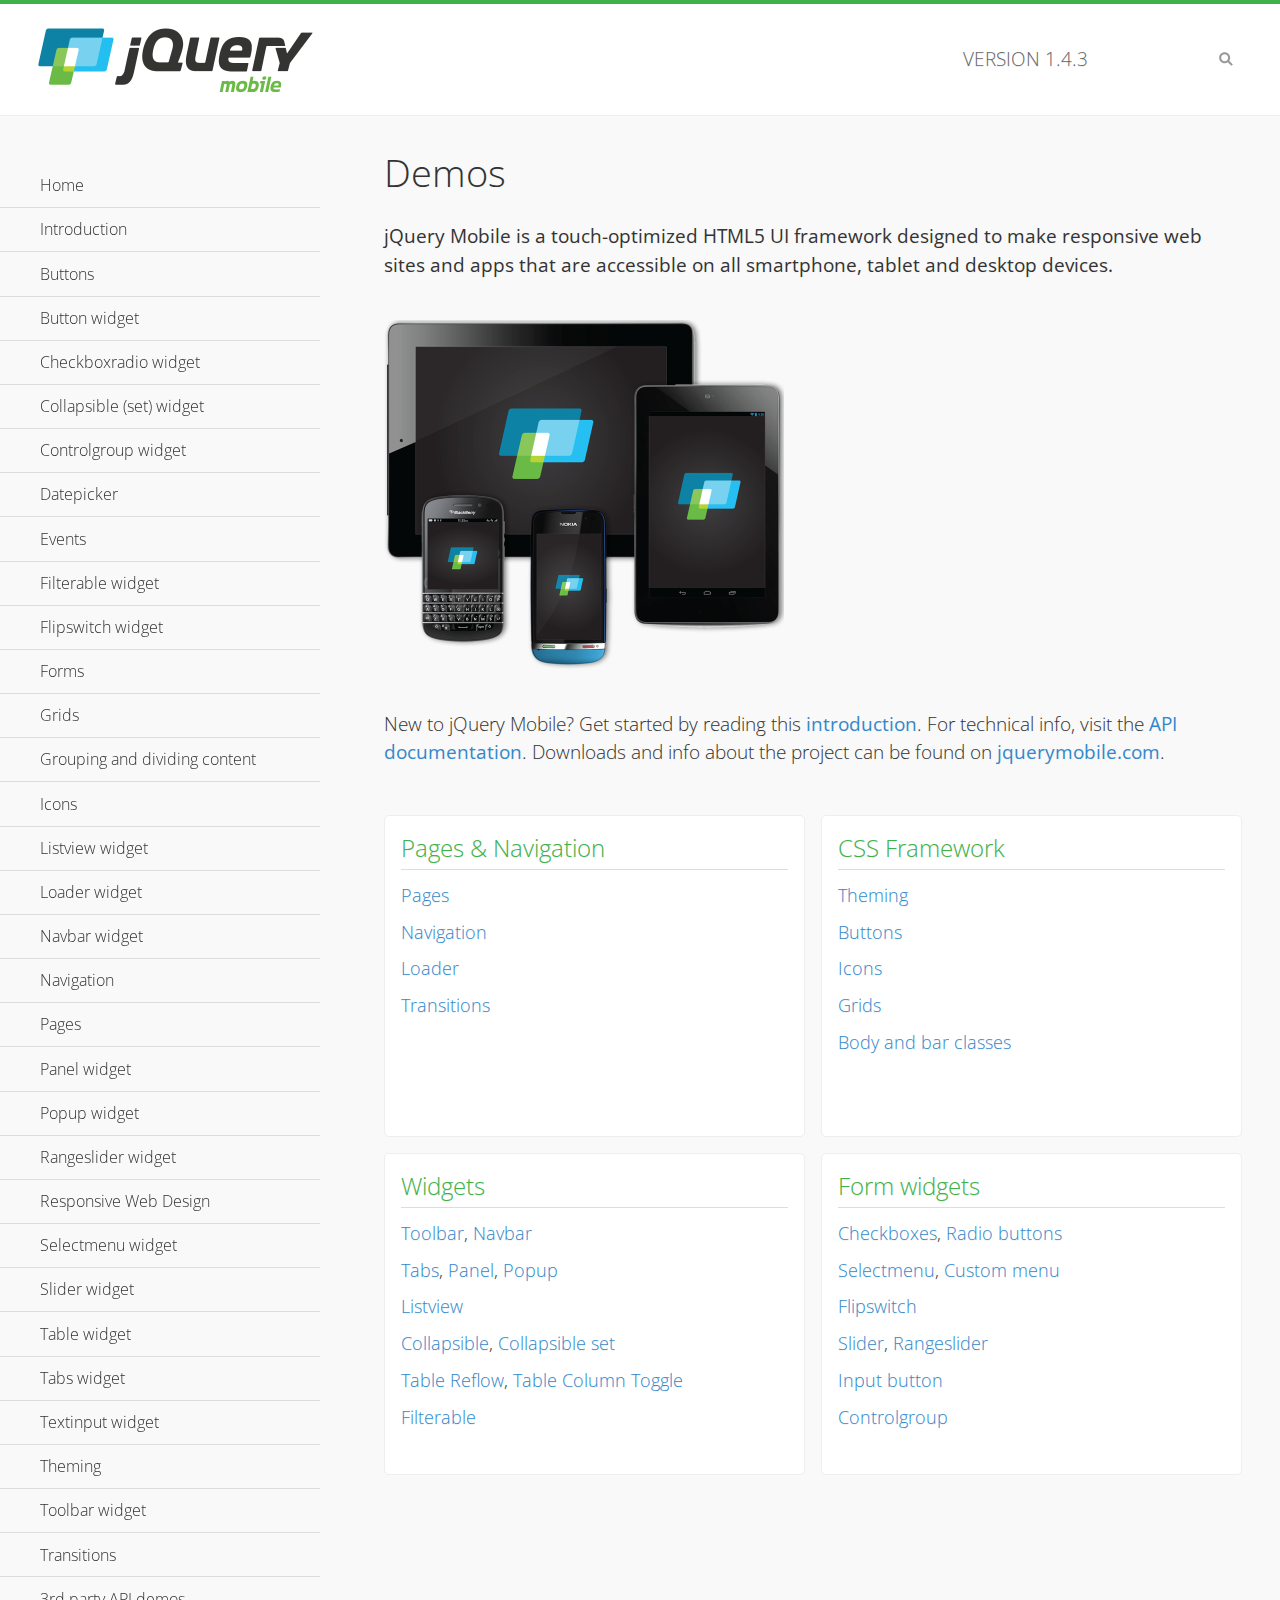
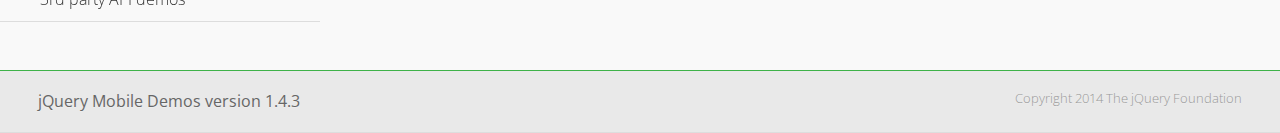
<file: assets/www/jquery/demos/index.html>
<!DOCTYPE html>
<html>
<head>
	<meta charset="utf-8">
	<meta name="viewport" content="width=device-width, initial-scale=1">
	<title>jQuery Mobile Demos</title>
	<link rel="shortcut icon" href="favicon.ico">
	<link rel="stylesheet" href="css/themes/default/jquery.mobile-1.4.3.min.css">
	<link rel="stylesheet" href="_assets/css/jqm-demos.css">
    <link rel="stylesheet" href="http://fonts.googleapis.com/css?family=Open+Sans:300,400,700">
	<script src="js/jquery.js"></script>
	<script src="_assets/js/index.js"></script>
	<script src="js/jquery.mobile-1.4.3.min.js"></script>
</head>
<body>
<div data-role="page" class="jqm-demos jqm-home">

	<div data-role="header" class="jqm-header">
		<h2><img src="_assets/img/jquery-logo.png" alt="jQuery Mobile"></h2>
		<p>Version <span class="jqm-version"></span></p>
		<a href="#" class="jqm-navmenu-link ui-btn ui-btn-icon-notext ui-corner-all ui-icon-bars ui-nodisc-icon ui-alt-icon ui-btn-left">Menu</a>
		<a href="#" class="jqm-search-link ui-btn ui-btn-icon-notext ui-corner-all ui-icon-search ui-nodisc-icon ui-alt-icon ui-btn-right">Search</a>
	</div><!-- /header -->

	<div role="main" class="ui-content jqm-content">

		<h1>Demos</h1>

		<p><strong>jQuery Mobile is a touch-optimized HTML5 UI framework designed to make responsive web sites and apps that are accessible on all smartphone, tablet and desktop devices.</strong></p>

		<img src="_assets/img/devices.png">

		<p>New to jQuery Mobile? Get started by reading this <a href="intro/" data-ajax="false">introduction</a>. For technical info, visit the <a href="http://api.jquerymobile.com" title="jQuery Mobile API documentation" target="_blank">API documentation</a>. Downloads and info about the project can be found on <a href="http://jquerymobile.com" title="jQuery Mobile web site" target="_blank">jquerymobile.com</a>.</p>

        <div class="ui-grid-a ui-responsive">
        	<div class="ui-block-a">
        		<div class="jqm-block-content">
        			<h3>Pages &amp; Navigation</h3>

        			<p><a href="pages/" data-ajax="false">Pages</a></p>
        			<p><a href="navigation/" data-ajax="false">Navigation</a></p>
        			<p><a href="loader/" data-ajax="false">Loader</a></p>
        			<p><a href="transitions/" data-ajax="false">Transitions</a></p>
        		</div>
        	</div>
        	<div class="ui-block-b">
        		<div class="jqm-block-content">
        			<h3>CSS Framework</h3>

        			<p><a href="theme-default/" data-ajax="false">Theming</a></p>
        			<p><a href="button-markup/" data-ajax="false">Buttons</a></p>
        			<p><a href="icons/" data-ajax="false">Icons</a></p>
        			<p><a href="grids/" data-ajax="false">Grids</a></p>
        			<p><a href="../body-bar-classes/" data-ajax="false">Body and bar classes</a></p>
        		</div>
        	</div>        	
        	<div class="ui-block-a">
        		<div class="jqm-block-content">
        			<h3>Widgets</h3>

        			<p><a href="toolbar/" data-ajax="false">Toolbar</a>, <a href="navbar/" data-ajax="false">Navbar</a></p>
        			<p><a href="tabs/" data-ajax="false">Tabs</a>, <a href="panel/" data-ajax="false">Panel</a>, <a href="popup/" data-ajax="false">Popup</a></p>
        			<p><a href="listview/" data-ajax="false">Listview</a></p>
        			<p><a href="collapsible/" data-ajax="false">Collapsible</a>, <a href="collapsibleset/" data-ajax="false">Collapsible set</a></p>
        			<p><a href="table-reflow/" data-ajax="false">Table Reflow</a>, <a href="table-column-toggle/" data-ajax="false">Table Column Toggle</a></p>
        			<p><a href="filterable/" data-ajax="false">Filterable</a></p>
        		</div>
        	</div>
        	<div class="ui-block-b">
        		<div class="jqm-block-content">
        			<h3>Form widgets</h3>

        			<p><a href="checkboxradio-checkbox/" data-ajax="false">Checkboxes</a>, <a href="checkboxradio-radio/" data-ajax="false">Radio buttons</a></p>
        			<p><a href="selectmenu/" data-ajax="false">Selectmenu</a>, <a href="selectmenu-custom/" data-ajax="false">Custom menu</a></p>
        			<p><a href="flipswitch/" data-ajax="false">Flipswitch</a></p>
        			<p><a href="slider/" data-ajax="false">Slider</a>, <a href="rangeslider/" data-ajax="false">Rangeslider</a></p>
        			<p><a href="button/" data-ajax="false">Input button</a></p>
        			<p><a href="controlgroup/" data-ajax="false">Controlgroup</a></p>
        		</div>
        	</div>
        </div>

	</div><!-- /content -->
	    <div data-role="panel" class="jqm-navmenu-panel" data-position="left" data-display="overlay" data-theme="a">
	    	<ul class="jqm-list ui-alt-icon ui-nodisc-icon">
<li data-filtertext="demos homepage" data-icon="home"><a href=".././">Home</a></li>
<li data-filtertext="introduction overview getting started"><a href="../intro/" data-ajax="false">Introduction</a></li>
<li data-filtertext="buttons button markup buttonmarkup method anchor link button element"><a href="../button-markup/" data-ajax="false">Buttons</a></li>
<li data-filtertext="form button widget input button submit reset"><a href="../button/" data-ajax="false">Button widget</a></li>
<li data-role="collapsible" data-enhanced="true" data-collapsed-icon="carat-d" data-expanded-icon="carat-u" data-iconpos="right" data-inset="false" class="ui-collapsible ui-collapsible-themed-content ui-collapsible-collapsed">
	<h3 class="ui-collapsible-heading ui-collapsible-heading-collapsed">
		<a href="#" class="ui-collapsible-heading-toggle ui-btn ui-btn-icon-right ui-btn-inherit ui-icon-carat-d">
		    Checkboxradio widget<span class="ui-collapsible-heading-status"> click to expand contents</span>
		</a>
	</h3>
	<div class="ui-collapsible-content ui-body-inherit ui-collapsible-content-collapsed" aria-hidden="true">
		<ul>
			<li data-filtertext="form checkboxradio widget checkbox input checkboxes controlgroups"><a href="../checkboxradio-checkbox/" data-ajax="false">Checkboxes</a></li>
			<li data-filtertext="form checkboxradio widget radio input radio buttons controlgroups"><a href="../checkboxradio-radio/" data-ajax="false">Radio buttons</a></li>
		</ul>
	</div>
</li>
<li data-role="collapsible" data-enhanced="true" data-collapsed-icon="carat-d" data-expanded-icon="carat-u" data-iconpos="right" data-inset="false" class="ui-collapsible ui-collapsible-themed-content ui-collapsible-collapsed">
	<h3 class="ui-collapsible-heading ui-collapsible-heading-collapsed">
		<a href="#" class="ui-collapsible-heading-toggle ui-btn ui-btn-icon-right ui-btn-inherit ui-icon-carat-d">
			Collapsible (set) widget<span class="ui-collapsible-heading-status"> click to expand contents</span>
		</a>
	</h3>
	<div class="ui-collapsible-content ui-body-inherit ui-collapsible-content-collapsed" aria-hidden="true">
		<ul>
			<li data-filtertext="collapsibles content formatting"><a href="../collapsible/" data-ajax="false">Collapsible</a></li>
			<li data-filtertext="dynamic collapsible set accordion append expand"><a href="../collapsible-dynamic/" data-ajax="false">Dynamic collapsibles</a></li>
			<li data-filtertext="accordions collapsible set widget content formatting grouped collapsibles"><a href="../collapsibleset/" data-ajax="false">Collapsible set</a></li>
		</ul>
	</div>
</li>
<li data-role="collapsible" data-enhanced="true" data-collapsed-icon="carat-d" data-expanded-icon="carat-u" data-iconpos="right" data-inset="false" class="ui-collapsible ui-collapsible-themed-content ui-collapsible-collapsed">
	<h3 class="ui-collapsible-heading ui-collapsible-heading-collapsed">
		<a href="#" class="ui-collapsible-heading-toggle ui-btn ui-btn-icon-right ui-btn-inherit ui-icon-carat-d">
			Controlgroup widget<span class="ui-collapsible-heading-status"> click to expand contents</span>
		</a>
	</h3>
	<div class="ui-collapsible-content ui-body-inherit ui-collapsible-content-collapsed" aria-hidden="true">
		<ul>
			<li data-filtertext="controlgroups selectmenu checkboxradio input grouped buttons horizontal vertical"><a href="../controlgroup/" data-ajax="false">Controlgroup</a></li>
			<li data-filtertext="dynamic controlgroup dynamically add buttons"><a href="../controlgroup-dynamic/" data-ajax="false">Dynamic controlgroups</a></li>
		</ul>
	</div>
</li>
<li data-filtertext="form datepicker widget date input"><a href="../datepicker/" data-ajax="false">Datepicker</a></li>
<li data-role="collapsible" data-enhanced="true" data-collapsed-icon="carat-d" data-expanded-icon="carat-u" data-iconpos="right" data-inset="false" class="ui-collapsible ui-collapsible-themed-content ui-collapsible-collapsed">
	<h3 class="ui-collapsible-heading ui-collapsible-heading-collapsed">
		<a href="#" class="ui-collapsible-heading-toggle ui-btn ui-btn-icon-right ui-btn-inherit ui-icon-carat-d">
			Events<span class="ui-collapsible-heading-status"> click to expand contents</span>
		</a>
	</h3>
	<div class="ui-collapsible-content ui-body-inherit ui-collapsible-content-collapsed" aria-hidden="true">
		<ul>
			<li data-filtertext="swipe to delete list items listviews swipe events"><a href="../swipe-list/" data-ajax="false">Swipe list items</a></li>
			<li data-filtertext="swipe to navigate swipe page navigation swipe events"><a href="../swipe-page/" data-ajax="false">Swipe page navigation</a></li>
		</ul>
	</div>
</li>
<li data-filtertext="filterable filter elements sorting searching listview table"><a href="../filterable/" data-ajax="false">Filterable widget</a></li>
<li data-filtertext="form flipswitch widget flip toggle switch binary select checkbox input"><a href="../flipswitch/" data-ajax="false">Flipswitch widget</a></li>
<li data-role="collapsible" data-enhanced="true" data-collapsed-icon="carat-d" data-expanded-icon="carat-u" data-iconpos="right" data-inset="false" class="ui-collapsible ui-collapsible-themed-content ui-collapsible-collapsed">
	<h3 class="ui-collapsible-heading ui-collapsible-heading-collapsed">
		<a href="#" class="ui-collapsible-heading-toggle ui-btn ui-btn-icon-right ui-btn-inherit ui-icon-carat-d">
			Forms<span class="ui-collapsible-heading-status"> click to expand contents</span>
		</a>
	</h3>
	<div class="ui-collapsible-content ui-body-inherit ui-collapsible-content-collapsed" aria-hidden="true">
		<ul>
			<li data-filtertext="forms text checkbox radio range button submit reset inputs selects textarea slider flipswitch label form elements"><a href="../forms/" data-ajax="false">Forms</a></li>
			<li data-filtertext="form hide labels hidden accessible ui-hidden-accessible forms"><a href="../forms-label-hidden-accessible/" data-ajax="false">Hide labels</a></li>
			<li data-filtertext="form field containers fieldcontain ui-field-contain forms"><a href="../forms-field-contain/" data-ajax="false">Field containers</a></li>
			<li data-filtertext="forms disabled form elements"><a href="../forms-disabled/" data-ajax="false">Forms disabled</a></li>
			<li data-filtertext="forms gallery examples overview forms text checkbox radio range button submit reset inputs selects textarea slider flipswitch label form elements"><a href="../forms-gallery/" data-ajax="false">Forms gallery</a></li>
		</ul>
	</div>
</li>
<li data-role="collapsible" data-enhanced="true" data-collapsed-icon="carat-d" data-expanded-icon="carat-u" data-iconpos="right" data-inset="false" class="ui-collapsible ui-collapsible-themed-content ui-collapsible-collapsed">
	<h3 class="ui-collapsible-heading ui-collapsible-heading-collapsed">
		<a href="#" class="ui-collapsible-heading-toggle ui-btn ui-btn-icon-right ui-btn-inherit ui-icon-carat-d">
			Grids<span class="ui-collapsible-heading-status"> click to expand contents</span>
		</a>
	</h3>
	<div class="ui-collapsible-content ui-body-inherit ui-collapsible-content-collapsed" aria-hidden="true">
		<ul>
			<li data-filtertext="grids columns blocks content formatting rwd responsive css framework"><a href="../grids/" data-ajax="false">Grids</a></li>
			<li data-filtertext="buttons in grids css framework"><a href="../grids-buttons/" data-ajax="false">Buttons in grids</a></li>
			<li data-filtertext="custom responsive grids rwd css framework"><a href="../grids-custom-responsive/" data-ajax="false">Custom responsive grids</a></li>
		</ul>
	</div>
</li>
<li data-filtertext="blocks content formatting sections heading"><a href="../body-bar-classes/" data-ajax="false">Grouping and dividing content</a></li>
<li data-role="collapsible" data-enhanced="true" data-collapsed-icon="carat-d" data-expanded-icon="carat-u" data-iconpos="right" data-inset="false" class="ui-collapsible ui-collapsible-themed-content ui-collapsible-collapsed">
	<h3 class="ui-collapsible-heading ui-collapsible-heading-collapsed">
		<a href="#" class="ui-collapsible-heading-toggle ui-btn ui-btn-icon-right ui-btn-inherit ui-icon-carat-d">
			Icons<span class="ui-collapsible-heading-status"> click to expand contents</span>
		</a>
	</h3>
	<div class="ui-collapsible-content ui-body-inherit ui-collapsible-content-collapsed" aria-hidden="true">
		<ul>
			<li data-filtertext="button icons svg disc alt custom icon position"><a href="../icons/" data-ajax="false">Icons</a></li>
			<li data-filtertext=""><a href="../icons-grunticon/" data-ajax="false">Grunticon loader</a></li>
		</ul>
	</div>
</li>
<li data-role="collapsible" data-enhanced="true" data-collapsed-icon="carat-d" data-expanded-icon="carat-u" data-iconpos="right" data-inset="false" class="ui-collapsible ui-collapsible-themed-content ui-collapsible-collapsed">
	<h3 class="ui-collapsible-heading ui-collapsible-heading-collapsed">
		<a href="#" class="ui-collapsible-heading-toggle ui-btn ui-btn-icon-right ui-btn-inherit ui-icon-carat-d">
			Listview widget<span class="ui-collapsible-heading-status"> click to expand contents</span>
		</a>
	</h3>
	<div class="ui-collapsible-content ui-body-inherit ui-collapsible-content-collapsed" aria-hidden="true">
		<ul>
			<li data-filtertext="listview widget thumbnails icons nested split button collapsible ul ol"><a href="../listview/" data-ajax="false">Listview</a></li>
			<li data-filtertext="autocomplete filterable reveal listview filtertextbeforefilter placeholder"><a href="../listview-autocomplete/" data-ajax="false">Listview autocomplete</a></li>
			<li data-filtertext="autocomplete filterable reveal listview remote data filtertextbeforefilter placeholder"><a href="../listview-autocomplete-remote/" data-ajax="false">Listview autocomplete remote data</a></li>
			<li data-filtertext="autodividers anchor jump scroll linkbars listview lists ul ol"><a href="../listview-autodividers-linkbar/" data-ajax="false">Listview autodividers linkbar</a></li>
			<li data-filtertext="listview autodividers selector autodividersselector lists ul ol"><a href="../listview-autodividers-selector/" data-ajax="false">Listview autodividers selector</a></li>
			<li data-filtertext="listview nested list items"><a href="../listview-nested-lists/" data-ajax="false">Nested Listviews</a></li>
			<li data-filtertext="listview collapsible list items flat"><a href="../listview-collapsible-item-flat/" data-ajax="false">Listview collapsible list items (flat)</a></li>
			<li data-filtertext="listview collapsible list indented"><a href="../listview-collapsible-item-indented/" data-ajax="false">Listview collapsible list items (indented)</a></li>
			<li data-filtertext="grid listview responsive grids responsive listviews lists ul"><a href="../listview-grid/" data-ajax="false">Listview responsive grid</a></li>
		</ul>
	</div>
</li>
<li data-filtertext="loader widget page loading navigation overlay spinner"><a href="../loader/" data-ajax="false">Loader widget</a></li>
<li data-filtertext="navbar widget navmenu toolbars header footer"><a href="../navbar/" data-ajax="false">Navbar widget</a></li>
<li data-role="collapsible" data-enhanced="true" data-collapsed-icon="carat-d" data-expanded-icon="carat-u" data-iconpos="right" data-inset="false" class="ui-collapsible ui-collapsible-themed-content ui-collapsible-collapsed">
	<h3 class="ui-collapsible-heading ui-collapsible-heading-collapsed">
		<a href="#" class="ui-collapsible-heading-toggle ui-btn ui-btn-icon-right ui-btn-inherit ui-icon-carat-d">
			Navigation<span class="ui-collapsible-heading-status"> click to expand contents</span>
		</a>
	</h3>
	<div class="ui-collapsible-content ui-body-inherit ui-collapsible-content-collapsed" aria-hidden="true">
		<ul>
			<li data-filtertext="ajax navigation navigate widget history event method"><a href="../navigation/" data-ajax="false">Navigation</a></li>
			<li data-filtertext="linking pages page links navigation ajax prefetch cache"><a href="../navigation-linking-pages/" data-ajax="false">Linking pages</a></li>
			<!-- <li data-filtertext="php redirect server redirection server-side navigation"><a href="../navigation-php-redirect/" data-ajax="false">PHP redirect demo</a></li>-->
			<li data-filtertext="navigation redirection hash query"><a href="../navigation-hash-processing/" data-ajax="false">Hash processing demo</a></li>
			<li data-filtertext="navigation redirection hash query"><a href="../page-events/" data-ajax="false">Page Navigation Events</a></li>
		</ul>
	</div>
</li>
<li data-role="collapsible" data-enhanced="true" data-collapsed-icon="carat-d" data-expanded-icon="carat-u" data-iconpos="right" data-inset="false" class="ui-collapsible ui-collapsible-themed-content ui-collapsible-collapsed">
	<h3 class="ui-collapsible-heading ui-collapsible-heading-collapsed">
		<a href="#" class="ui-collapsible-heading-toggle ui-btn ui-btn-icon-right ui-btn-inherit ui-icon-carat-d">
			Pages<span class="ui-collapsible-heading-status"> click to expand contents</span>
		</a>
	</h3>
	<div class="ui-collapsible-content ui-body-inherit ui-collapsible-content-collapsed" aria-hidden="true">
		<ul>
			<li data-filtertext="pages page widget ajax navigation"><a href="../pages/" data-ajax="false">Pages</a></li>
			<li data-filtertext="single page"><a href="../pages-single-page/" data-ajax="false">Single page</a></li>
			<li data-filtertext="multipage multi-page page"><a href="../pages-multi-page/" data-ajax="false">Multi-page template</a></li>
			<li data-filtertext="dialog page widget modal popup"><a href="../pages-dialog/" data-ajax="false">Dialog page</a></li>
		</ul>
	</div>
</li>
<li data-role="collapsible" data-enhanced="true" data-collapsed-icon="carat-d" data-expanded-icon="carat-u" data-iconpos="right" data-inset="false" class="ui-collapsible ui-collapsible-themed-content ui-collapsible-collapsed">
	<h3 class="ui-collapsible-heading ui-collapsible-heading-collapsed">
		<a href="#" class="ui-collapsible-heading-toggle ui-btn ui-btn-icon-right ui-btn-inherit ui-icon-carat-d">
			Panel widget<span class="ui-collapsible-heading-status"> click to expand contents</span>
		</a>
	</h3>
	<div class="ui-collapsible-content ui-body-inherit ui-collapsible-content-collapsed" aria-hidden="true">
		<ul>
			<li data-filtertext="panel widget sliding panels reveal push overlay responsive"><a href="../panel/" data-ajax="false">Panel</a></li>
			<li data-filtertext=""><a href="../panel-external/" data-ajax="false">External panels</a></li>
			<li data-filtertext="panel "><a href="../panel-fixed/" data-ajax="false">Fixed panels</a></li>
			<li data-filtertext="panel slide panels sliding panels shadow rwd responsive breakpoint"><a href="../panel-responsive/" data-ajax="false">Panels responsive</a></li>
			<li data-filtertext="panel custom style custom panel width reveal shadow listview panel styling page background wrapper"><a href="../panel-styling/" data-ajax="false">Custom panel style</a></li>
			<li data-filtertext="panel open on swipe"><a href="../panel-swipe-open/" data-ajax="false">Panel open on swipe</a></li>
			<li data-filtertext="panels outside page internal external toolbars"><a href="../panel-external-internal/" data-ajax="false">Panel external and internal</a></li>
		</ul>
	</div>
</li>
<li data-role="collapsible" data-enhanced="true" data-collapsed-icon="carat-d" data-expanded-icon="carat-u" data-iconpos="right" data-inset="false" class="ui-collapsible ui-collapsible-themed-content ui-collapsible-collapsed">
	<h3 class="ui-collapsible-heading ui-collapsible-heading-collapsed">
		<a href="#" class="ui-collapsible-heading-toggle ui-btn ui-btn-icon-right ui-btn-inherit ui-icon-carat-d">
			Popup widget<span class="ui-collapsible-heading-status"> click to expand contents</span>
		</a>
	</h3>
	<div class="ui-collapsible-content ui-body-inherit ui-collapsible-content-collapsed" aria-hidden="true">
		<ul>
			<li data-filtertext="popup widget popups dialog modal transition tooltip lightbox form overlay screen flip pop fade transition"><a href="../popup/" data-ajax="false">Popup</a></li>
			<li data-filtertext="popup alignment position"><a href="../popup-alignment/" data-ajax="false">Popup alignment</a></li>
			<li data-filtertext="popup arrow size popups popover"><a href="../popup-arrow-size/" data-ajax="false">Popup arrow size</a></li>
			<li data-filtertext="dynamic popups popup images lightbox"><a href="../popup-dynamic/" data-ajax="false">Dynamic popups</a></li>
			<li data-filtertext="popups with iframes scaling"><a href="../popup-iframe/" data-ajax="false">Popups with iframes</a></li>
			<li data-filtertext="popup image scaling"><a href="../popup-image-scaling/" data-ajax="false">Popup image scaling</a></li>
			<li data-filtertext="external popup outside multi-page"><a href="../popup-outside-multipage/" data-ajax="false">Popup outside multi-page</a></li>
		</ul>
	</div>
</li>
<li data-filtertext="form rangeslider widget dual sliders dual handle sliders range input"><a href="../rangeslider/" data-ajax="false">Rangeslider widget</a></li>
<li data-filtertext="responsive web design rwd adaptive progressive enhancement PE accessible mobile breakpoints media query media queries"><a href="../rwd/" data-ajax="false">Responsive Web Design</a></li>
<li data-role="collapsible" data-enhanced="true" data-collapsed-icon="carat-d" data-expanded-icon="carat-u" data-iconpos="right" data-inset="false" class="ui-collapsible ui-collapsible-themed-content ui-collapsible-collapsed">
	<h3 class="ui-collapsible-heading ui-collapsible-heading-collapsed">
		<a href="#" class="ui-collapsible-heading-toggle ui-btn ui-btn-icon-right ui-btn-inherit ui-icon-carat-d">
			Selectmenu widget<span class="ui-collapsible-heading-status"> click to expand contents</span>
		</a>
	</h3>
	<div class="ui-collapsible-content ui-body-inherit ui-collapsible-content-collapsed" aria-hidden="true">
		<ul>
			<li data-filtertext="form selectmenu widget select input custom select menu selects"><a href="../selectmenu/" data-ajax="false">Selectmenu</a></li>
			<li data-filtertext="form custom select menu selectmenu widget custom menu option optgroup multiple selects"><a href="../selectmenu-custom/" data-ajax="false">Custom select menu</a></li>
			<li data-filtertext="filterable select filter popup dialog"><a href="../selectmenu-custom-filter/" data-ajax="false">Custom select menu with filter</a></li>
		</ul>
	</div>
</li>
<li data-role="collapsible" data-enhanced="true" data-collapsed-icon="carat-d" data-expanded-icon="carat-u" data-iconpos="right" data-inset="false" class="ui-collapsible ui-collapsible-themed-content ui-collapsible-collapsed">
	<h3 class="ui-collapsible-heading ui-collapsible-heading-collapsed">
		<a href="#" class="ui-collapsible-heading-toggle ui-btn ui-btn-icon-right ui-btn-inherit ui-icon-carat-d">
			Slider widget<span class="ui-collapsible-heading-status"> click to expand contents</span>
		</a>
	</h3>
	<div class="ui-collapsible-content ui-body-inherit ui-collapsible-content-collapsed" aria-hidden="true">
		<ul>
			<li data-filtertext="form slider widget range input single sliders"><a href="../slider/" data-ajax="false">Slider</a></li>
			<li data-filtertext="form slider widget flipswitch slider binary select flip toggle switch"><a href="../slider-flipswitch/" data-ajax="false">Slider flip toggle switch</a></li>
			<li data-filtertext="form slider tooltip handle value input range sliders"><a href="../slider-tooltip/" data-ajax="false">Slider tooltip</a></li>
		</ul>
	</div>
</li>
<li data-role="collapsible" data-enhanced="true" data-collapsed-icon="carat-d" data-expanded-icon="carat-u" data-iconpos="right" data-inset="false" class="ui-collapsible ui-collapsible-themed-content ui-collapsible-collapsed">
	<h3 class="ui-collapsible-heading ui-collapsible-heading-collapsed">
		<a href="#" class="ui-collapsible-heading-toggle ui-btn ui-btn-icon-right ui-btn-inherit ui-icon-carat-d">
			Table widget<span class="ui-collapsible-heading-status"> click to expand contents</span>
		</a>
	</h3>
	<div class="ui-collapsible-content ui-body-inherit ui-collapsible-content-collapsed" aria-hidden="true">
		<ul>
			<li data-filtertext="table widget reflow column toggle th td responsive tables rwd hide show tabular"><a href="../table-column-toggle/" data-ajax="false">Table Column Toggle</a></li>
			<li data-filtertext="table column toggle phone comparison demo"><a href="../table-column-toggle-example/" data-ajax="false">Table Column Toggle demo</a></li>
			<li data-filtertext="responsive tables table column toggle heading groups rwd breakpoint"><a href="../table-column-toggle-heading-groups/" data-ajax="false">Table Column Toggle heading groups</a></li>
			<li data-filtertext="responsive tables table column toggle hide rwd breakpoint customization options"><a href="../table-column-toggle-options/" data-ajax="false">Table Column Toggle options</a></li>
			<li data-filtertext="table reflow th td responsive rwd columns tabular"><a href="../table-reflow/" data-ajax="false">Table Reflow</a></li>
			<li data-filtertext="responsive tables table reflow heading groups rwd breakpoint"><a href="../table-reflow-heading-groups/" data-ajax="false">Table Reflow heading groups</a></li>
			<li data-filtertext="responsive tables table reflow stripes strokes table style"><a href="../table-reflow-stripes-strokes/" data-ajax="false">Table Reflow stripes and strokes</a></li>
			<li data-filtertext="responsive tables table reflow stack custom styles"><a href="../table-reflow-styling/" data-ajax="false">Table Reflow custom styles</a></li>
		</ul>
	</div>
</li>
<li data-filtertext="ui tabs widget"><a href="../tabs/" data-ajax="false">Tabs widget</a></li>
<li data-filtertext="form textinput widget text input textarea number date time tel email file color password"><a href="../textinput/" data-ajax="false">Textinput widget</a></li>
<li data-role="collapsible" data-enhanced="true" data-collapsed-icon="carat-d" data-expanded-icon="carat-u" data-iconpos="right" data-inset="false" class="ui-collapsible ui-collapsible-themed-content ui-collapsible-collapsed">
	<h3 class="ui-collapsible-heading ui-collapsible-heading-collapsed">
		<a href="#" class="ui-collapsible-heading-toggle ui-btn ui-btn-icon-right ui-btn-inherit ui-icon-carat-d">
			Theming<span class="ui-collapsible-heading-status"> click to expand contents</span>
		</a>
	</h3>
	<div class="ui-collapsible-content ui-body-inherit ui-collapsible-content-collapsed" aria-hidden="true">
		<ul>
			<li data-filtertext="default theme swatches theming style css"><a href="../theme-default/" data-ajax="false">Default theme</a></li>
			<li data-filtertext="classic theme old theme swatches theming style css"><a href="../theme-classic/" data-ajax="false">Classic theme</a></li>
		</ul>
	</div>
</li>
<li data-role="collapsible" data-enhanced="true" data-collapsed-icon="carat-d" data-expanded-icon="carat-u" data-iconpos="right" data-inset="false" class="ui-collapsible ui-collapsible-themed-content ui-collapsible-collapsed">
	<h3 class="ui-collapsible-heading ui-collapsible-heading-collapsed">
		<a href="#" class="ui-collapsible-heading-toggle ui-btn ui-btn-icon-right ui-btn-inherit ui-icon-carat-d">
			Toolbar widget<span class="ui-collapsible-heading-status"> click to expand contents</span>
		</a>
	</h3>
	<div class="ui-collapsible-content ui-body-inherit ui-collapsible-content-collapsed" aria-hidden="true">
		<ul>
			<li data-filtertext="toolbar widget header footer toolbars fixed fullscreen external sections"><a href="../toolbar/" data-ajax="false">Toolbar</a></li>
			<li data-filtertext="dynamic toolbars dynamically add toolbar header footer"><a href="../toolbar-dynamic/" data-ajax="false">Dynamic toolbars</a></li>
			<li data-filtertext="external toolbars header footer"><a href="../toolbar-external/" data-ajax="false">External toolbars</a></li>
			<li data-filtertext="fixed toolbars header footer"><a href="../toolbar-fixed/" data-ajax="false">Fixed toolbars</a></li>
			<li data-filtertext="fixed fullscreen toolbars header footer"><a href="../toolbar-fixed-fullscreen/" data-ajax="false">Fullscreen toolbars</a></li>
			<li data-filtertext="external fixed toolbars header footer"><a href="../toolbar-fixed-external/" data-ajax="false">Fixed external toolbars</a></li>
			<li data-filtertext="external persistent toolbars header footer navbar navmenu"><a href="../toolbar-fixed-persistent/" data-ajax="false">Persistent toolbars</a></li>
			<li data-filtertext="external ajax optimized toolbars persistent toolbars header footer navbar"><a href="../toolbar-fixed-persistent-optimized/" data-ajax="false">Ajax optimized toolbars</a></li>
			<li data-filtertext="form in toolbars header footer"><a href="../toolbar-fixed-forms/" data-ajax="false">Form in toolbar</a></li>
		</ul>
	</div>
</li>
<li data-filtertext="page transitions animated pages popup navigation flip slide fade pop"><a href="../transitions/" data-ajax="false">Transitions</a></li>
<li data-role="collapsible" data-enhanced="true" data-collapsed-icon="carat-d" data-expanded-icon="carat-u" data-iconpos="right" data-inset="false" class="ui-collapsible ui-collapsible-themed-content ui-collapsible-collapsed">
	<h3 class="ui-collapsible-heading ui-collapsible-heading-collapsed">
		<a href="#" class="ui-collapsible-heading-toggle ui-btn ui-btn-icon-right ui-btn-inherit ui-icon-carat-d">
			3rd party API demos<span class="ui-collapsible-heading-status"> click to expand contents</span>
		</a>
	</h3>
	<div class="ui-collapsible-content ui-body-inherit ui-collapsible-content-collapsed" aria-hidden="true">
		<ul>
			<li data-filtertext="backbone requirejs navigation router"><a href="../backbone-requirejs/" data-ajax="false">Backbone RequireJS</a></li>
			<li data-filtertext="google maps geolocation demo"><a href="../map-geolocation/" data-ajax="false">Google Maps geolocation</a></li>
			<li data-filtertext="google maps hybrid"><a href="../map-list-toggle/" data-ajax="false">Google Maps list toggle</a></li>
		</ul>
	</div>
</li>



		     </ul>
		</div><!-- /panel -->


	<div data-role="footer" data-position="fixed" data-tap-toggle="false" class="jqm-footer">
		<p>jQuery Mobile Demos version <span class="jqm-version"></span></p>
		<p>Copyright 2014 The jQuery Foundation</p>
	</div><!-- /footer -->
	<!-- TODO: This should become an external panel so we can add input to markup (unique ID) -->
    <div data-role="panel" class="jqm-search-panel" data-position="right" data-display="overlay" data-theme="a">
		<div class="jqm-search">
			<ul class="jqm-list" data-filter-placeholder="Search demos..." data-filter-reveal="true">
<li data-filtertext="demos homepage" data-icon="home"><a href=".././">Home</a></li>
<li data-filtertext="introduction overview getting started"><a href="../intro/" data-ajax="false">Introduction</a></li>
<li data-filtertext="buttons button markup buttonmarkup method anchor link button element"><a href="../button-markup/" data-ajax="false">Buttons</a></li>
<li data-filtertext="form button widget input button submit reset"><a href="../button/" data-ajax="false">Button widget</a></li>
<li data-role="collapsible" data-enhanced="true" data-collapsed-icon="carat-d" data-expanded-icon="carat-u" data-iconpos="right" data-inset="false" class="ui-collapsible ui-collapsible-themed-content ui-collapsible-collapsed">
	<h3 class="ui-collapsible-heading ui-collapsible-heading-collapsed">
		<a href="#" class="ui-collapsible-heading-toggle ui-btn ui-btn-icon-right ui-btn-inherit ui-icon-carat-d">
		    Checkboxradio widget<span class="ui-collapsible-heading-status"> click to expand contents</span>
		</a>
	</h3>
	<div class="ui-collapsible-content ui-body-inherit ui-collapsible-content-collapsed" aria-hidden="true">
		<ul>
			<li data-filtertext="form checkboxradio widget checkbox input checkboxes controlgroups"><a href="../checkboxradio-checkbox/" data-ajax="false">Checkboxes</a></li>
			<li data-filtertext="form checkboxradio widget radio input radio buttons controlgroups"><a href="../checkboxradio-radio/" data-ajax="false">Radio buttons</a></li>
		</ul>
	</div>
</li>
<li data-role="collapsible" data-enhanced="true" data-collapsed-icon="carat-d" data-expanded-icon="carat-u" data-iconpos="right" data-inset="false" class="ui-collapsible ui-collapsible-themed-content ui-collapsible-collapsed">
	<h3 class="ui-collapsible-heading ui-collapsible-heading-collapsed">
		<a href="#" class="ui-collapsible-heading-toggle ui-btn ui-btn-icon-right ui-btn-inherit ui-icon-carat-d">
			Collapsible (set) widget<span class="ui-collapsible-heading-status"> click to expand contents</span>
		</a>
	</h3>
	<div class="ui-collapsible-content ui-body-inherit ui-collapsible-content-collapsed" aria-hidden="true">
		<ul>
			<li data-filtertext="collapsibles content formatting"><a href="../collapsible/" data-ajax="false">Collapsible</a></li>
			<li data-filtertext="dynamic collapsible set accordion append expand"><a href="../collapsible-dynamic/" data-ajax="false">Dynamic collapsibles</a></li>
			<li data-filtertext="accordions collapsible set widget content formatting grouped collapsibles"><a href="../collapsibleset/" data-ajax="false">Collapsible set</a></li>
		</ul>
	</div>
</li>
<li data-role="collapsible" data-enhanced="true" data-collapsed-icon="carat-d" data-expanded-icon="carat-u" data-iconpos="right" data-inset="false" class="ui-collapsible ui-collapsible-themed-content ui-collapsible-collapsed">
	<h3 class="ui-collapsible-heading ui-collapsible-heading-collapsed">
		<a href="#" class="ui-collapsible-heading-toggle ui-btn ui-btn-icon-right ui-btn-inherit ui-icon-carat-d">
			Controlgroup widget<span class="ui-collapsible-heading-status"> click to expand contents</span>
		</a>
	</h3>
	<div class="ui-collapsible-content ui-body-inherit ui-collapsible-content-collapsed" aria-hidden="true">
		<ul>
			<li data-filtertext="controlgroups selectmenu checkboxradio input grouped buttons horizontal vertical"><a href="../controlgroup/" data-ajax="false">Controlgroup</a></li>
			<li data-filtertext="dynamic controlgroup dynamically add buttons"><a href="../controlgroup-dynamic/" data-ajax="false">Dynamic controlgroups</a></li>
		</ul>
	</div>
</li>
<li data-filtertext="form datepicker widget date input"><a href="../datepicker/" data-ajax="false">Datepicker</a></li>
<li data-role="collapsible" data-enhanced="true" data-collapsed-icon="carat-d" data-expanded-icon="carat-u" data-iconpos="right" data-inset="false" class="ui-collapsible ui-collapsible-themed-content ui-collapsible-collapsed">
	<h3 class="ui-collapsible-heading ui-collapsible-heading-collapsed">
		<a href="#" class="ui-collapsible-heading-toggle ui-btn ui-btn-icon-right ui-btn-inherit ui-icon-carat-d">
			Events<span class="ui-collapsible-heading-status"> click to expand contents</span>
		</a>
	</h3>
	<div class="ui-collapsible-content ui-body-inherit ui-collapsible-content-collapsed" aria-hidden="true">
		<ul>
			<li data-filtertext="swipe to delete list items listviews swipe events"><a href="../swipe-list/" data-ajax="false">Swipe list items</a></li>
			<li data-filtertext="swipe to navigate swipe page navigation swipe events"><a href="../swipe-page/" data-ajax="false">Swipe page navigation</a></li>
		</ul>
	</div>
</li>
<li data-filtertext="filterable filter elements sorting searching listview table"><a href="../filterable/" data-ajax="false">Filterable widget</a></li>
<li data-filtertext="form flipswitch widget flip toggle switch binary select checkbox input"><a href="../flipswitch/" data-ajax="false">Flipswitch widget</a></li>
<li data-role="collapsible" data-enhanced="true" data-collapsed-icon="carat-d" data-expanded-icon="carat-u" data-iconpos="right" data-inset="false" class="ui-collapsible ui-collapsible-themed-content ui-collapsible-collapsed">
	<h3 class="ui-collapsible-heading ui-collapsible-heading-collapsed">
		<a href="#" class="ui-collapsible-heading-toggle ui-btn ui-btn-icon-right ui-btn-inherit ui-icon-carat-d">
			Forms<span class="ui-collapsible-heading-status"> click to expand contents</span>
		</a>
	</h3>
	<div class="ui-collapsible-content ui-body-inherit ui-collapsible-content-collapsed" aria-hidden="true">
		<ul>
			<li data-filtertext="forms text checkbox radio range button submit reset inputs selects textarea slider flipswitch label form elements"><a href="../forms/" data-ajax="false">Forms</a></li>
			<li data-filtertext="form hide labels hidden accessible ui-hidden-accessible forms"><a href="../forms-label-hidden-accessible/" data-ajax="false">Hide labels</a></li>
			<li data-filtertext="form field containers fieldcontain ui-field-contain forms"><a href="../forms-field-contain/" data-ajax="false">Field containers</a></li>
			<li data-filtertext="forms disabled form elements"><a href="../forms-disabled/" data-ajax="false">Forms disabled</a></li>
			<li data-filtertext="forms gallery examples overview forms text checkbox radio range button submit reset inputs selects textarea slider flipswitch label form elements"><a href="../forms-gallery/" data-ajax="false">Forms gallery</a></li>
		</ul>
	</div>
</li>
<li data-role="collapsible" data-enhanced="true" data-collapsed-icon="carat-d" data-expanded-icon="carat-u" data-iconpos="right" data-inset="false" class="ui-collapsible ui-collapsible-themed-content ui-collapsible-collapsed">
	<h3 class="ui-collapsible-heading ui-collapsible-heading-collapsed">
		<a href="#" class="ui-collapsible-heading-toggle ui-btn ui-btn-icon-right ui-btn-inherit ui-icon-carat-d">
			Grids<span class="ui-collapsible-heading-status"> click to expand contents</span>
		</a>
	</h3>
	<div class="ui-collapsible-content ui-body-inherit ui-collapsible-content-collapsed" aria-hidden="true">
		<ul>
			<li data-filtertext="grids columns blocks content formatting rwd responsive css framework"><a href="../grids/" data-ajax="false">Grids</a></li>
			<li data-filtertext="buttons in grids css framework"><a href="../grids-buttons/" data-ajax="false">Buttons in grids</a></li>
			<li data-filtertext="custom responsive grids rwd css framework"><a href="../grids-custom-responsive/" data-ajax="false">Custom responsive grids</a></li>
		</ul>
	</div>
</li>
<li data-filtertext="blocks content formatting sections heading"><a href="../body-bar-classes/" data-ajax="false">Grouping and dividing content</a></li>
<li data-role="collapsible" data-enhanced="true" data-collapsed-icon="carat-d" data-expanded-icon="carat-u" data-iconpos="right" data-inset="false" class="ui-collapsible ui-collapsible-themed-content ui-collapsible-collapsed">
	<h3 class="ui-collapsible-heading ui-collapsible-heading-collapsed">
		<a href="#" class="ui-collapsible-heading-toggle ui-btn ui-btn-icon-right ui-btn-inherit ui-icon-carat-d">
			Icons<span class="ui-collapsible-heading-status"> click to expand contents</span>
		</a>
	</h3>
	<div class="ui-collapsible-content ui-body-inherit ui-collapsible-content-collapsed" aria-hidden="true">
		<ul>
			<li data-filtertext="button icons svg disc alt custom icon position"><a href="../icons/" data-ajax="false">Icons</a></li>
			<li data-filtertext=""><a href="../icons-grunticon/" data-ajax="false">Grunticon loader</a></li>
		</ul>
	</div>
</li>
<li data-role="collapsible" data-enhanced="true" data-collapsed-icon="carat-d" data-expanded-icon="carat-u" data-iconpos="right" data-inset="false" class="ui-collapsible ui-collapsible-themed-content ui-collapsible-collapsed">
	<h3 class="ui-collapsible-heading ui-collapsible-heading-collapsed">
		<a href="#" class="ui-collapsible-heading-toggle ui-btn ui-btn-icon-right ui-btn-inherit ui-icon-carat-d">
			Listview widget<span class="ui-collapsible-heading-status"> click to expand contents</span>
		</a>
	</h3>
	<div class="ui-collapsible-content ui-body-inherit ui-collapsible-content-collapsed" aria-hidden="true">
		<ul>
			<li data-filtertext="listview widget thumbnails icons nested split button collapsible ul ol"><a href="../listview/" data-ajax="false">Listview</a></li>
			<li data-filtertext="autocomplete filterable reveal listview filtertextbeforefilter placeholder"><a href="../listview-autocomplete/" data-ajax="false">Listview autocomplete</a></li>
			<li data-filtertext="autocomplete filterable reveal listview remote data filtertextbeforefilter placeholder"><a href="../listview-autocomplete-remote/" data-ajax="false">Listview autocomplete remote data</a></li>
			<li data-filtertext="autodividers anchor jump scroll linkbars listview lists ul ol"><a href="../listview-autodividers-linkbar/" data-ajax="false">Listview autodividers linkbar</a></li>
			<li data-filtertext="listview autodividers selector autodividersselector lists ul ol"><a href="../listview-autodividers-selector/" data-ajax="false">Listview autodividers selector</a></li>
			<li data-filtertext="listview nested list items"><a href="../listview-nested-lists/" data-ajax="false">Nested Listviews</a></li>
			<li data-filtertext="listview collapsible list items flat"><a href="../listview-collapsible-item-flat/" data-ajax="false">Listview collapsible list items (flat)</a></li>
			<li data-filtertext="listview collapsible list indented"><a href="../listview-collapsible-item-indented/" data-ajax="false">Listview collapsible list items (indented)</a></li>
			<li data-filtertext="grid listview responsive grids responsive listviews lists ul"><a href="../listview-grid/" data-ajax="false">Listview responsive grid</a></li>
		</ul>
	</div>
</li>
<li data-filtertext="loader widget page loading navigation overlay spinner"><a href="../loader/" data-ajax="false">Loader widget</a></li>
<li data-filtertext="navbar widget navmenu toolbars header footer"><a href="../navbar/" data-ajax="false">Navbar widget</a></li>
<li data-role="collapsible" data-enhanced="true" data-collapsed-icon="carat-d" data-expanded-icon="carat-u" data-iconpos="right" data-inset="false" class="ui-collapsible ui-collapsible-themed-content ui-collapsible-collapsed">
	<h3 class="ui-collapsible-heading ui-collapsible-heading-collapsed">
		<a href="#" class="ui-collapsible-heading-toggle ui-btn ui-btn-icon-right ui-btn-inherit ui-icon-carat-d">
			Navigation<span class="ui-collapsible-heading-status"> click to expand contents</span>
		</a>
	</h3>
	<div class="ui-collapsible-content ui-body-inherit ui-collapsible-content-collapsed" aria-hidden="true">
		<ul>
			<li data-filtertext="ajax navigation navigate widget history event method"><a href="../navigation/" data-ajax="false">Navigation</a></li>
			<li data-filtertext="linking pages page links navigation ajax prefetch cache"><a href="../navigation-linking-pages/" data-ajax="false">Linking pages</a></li>
			<!-- <li data-filtertext="php redirect server redirection server-side navigation"><a href="../navigation-php-redirect/" data-ajax="false">PHP redirect demo</a></li>-->
			<li data-filtertext="navigation redirection hash query"><a href="../navigation-hash-processing/" data-ajax="false">Hash processing demo</a></li>
			<li data-filtertext="navigation redirection hash query"><a href="../page-events/" data-ajax="false">Page Navigation Events</a></li>
		</ul>
	</div>
</li>
<li data-role="collapsible" data-enhanced="true" data-collapsed-icon="carat-d" data-expanded-icon="carat-u" data-iconpos="right" data-inset="false" class="ui-collapsible ui-collapsible-themed-content ui-collapsible-collapsed">
	<h3 class="ui-collapsible-heading ui-collapsible-heading-collapsed">
		<a href="#" class="ui-collapsible-heading-toggle ui-btn ui-btn-icon-right ui-btn-inherit ui-icon-carat-d">
			Pages<span class="ui-collapsible-heading-status"> click to expand contents</span>
		</a>
	</h3>
	<div class="ui-collapsible-content ui-body-inherit ui-collapsible-content-collapsed" aria-hidden="true">
		<ul>
			<li data-filtertext="pages page widget ajax navigation"><a href="../pages/" data-ajax="false">Pages</a></li>
			<li data-filtertext="single page"><a href="../pages-single-page/" data-ajax="false">Single page</a></li>
			<li data-filtertext="multipage multi-page page"><a href="../pages-multi-page/" data-ajax="false">Multi-page template</a></li>
			<li data-filtertext="dialog page widget modal popup"><a href="../pages-dialog/" data-ajax="false">Dialog page</a></li>
		</ul>
	</div>
</li>
<li data-role="collapsible" data-enhanced="true" data-collapsed-icon="carat-d" data-expanded-icon="carat-u" data-iconpos="right" data-inset="false" class="ui-collapsible ui-collapsible-themed-content ui-collapsible-collapsed">
	<h3 class="ui-collapsible-heading ui-collapsible-heading-collapsed">
		<a href="#" class="ui-collapsible-heading-toggle ui-btn ui-btn-icon-right ui-btn-inherit ui-icon-carat-d">
			Panel widget<span class="ui-collapsible-heading-status"> click to expand contents</span>
		</a>
	</h3>
	<div class="ui-collapsible-content ui-body-inherit ui-collapsible-content-collapsed" aria-hidden="true">
		<ul>
			<li data-filtertext="panel widget sliding panels reveal push overlay responsive"><a href="../panel/" data-ajax="false">Panel</a></li>
			<li data-filtertext=""><a href="../panel-external/" data-ajax="false">External panels</a></li>
			<li data-filtertext="panel "><a href="../panel-fixed/" data-ajax="false">Fixed panels</a></li>
			<li data-filtertext="panel slide panels sliding panels shadow rwd responsive breakpoint"><a href="../panel-responsive/" data-ajax="false">Panels responsive</a></li>
			<li data-filtertext="panel custom style custom panel width reveal shadow listview panel styling page background wrapper"><a href="../panel-styling/" data-ajax="false">Custom panel style</a></li>
			<li data-filtertext="panel open on swipe"><a href="../panel-swipe-open/" data-ajax="false">Panel open on swipe</a></li>
			<li data-filtertext="panels outside page internal external toolbars"><a href="../panel-external-internal/" data-ajax="false">Panel external and internal</a></li>
		</ul>
	</div>
</li>
<li data-role="collapsible" data-enhanced="true" data-collapsed-icon="carat-d" data-expanded-icon="carat-u" data-iconpos="right" data-inset="false" class="ui-collapsible ui-collapsible-themed-content ui-collapsible-collapsed">
	<h3 class="ui-collapsible-heading ui-collapsible-heading-collapsed">
		<a href="#" class="ui-collapsible-heading-toggle ui-btn ui-btn-icon-right ui-btn-inherit ui-icon-carat-d">
			Popup widget<span class="ui-collapsible-heading-status"> click to expand contents</span>
		</a>
	</h3>
	<div class="ui-collapsible-content ui-body-inherit ui-collapsible-content-collapsed" aria-hidden="true">
		<ul>
			<li data-filtertext="popup widget popups dialog modal transition tooltip lightbox form overlay screen flip pop fade transition"><a href="../popup/" data-ajax="false">Popup</a></li>
			<li data-filtertext="popup alignment position"><a href="../popup-alignment/" data-ajax="false">Popup alignment</a></li>
			<li data-filtertext="popup arrow size popups popover"><a href="../popup-arrow-size/" data-ajax="false">Popup arrow size</a></li>
			<li data-filtertext="dynamic popups popup images lightbox"><a href="../popup-dynamic/" data-ajax="false">Dynamic popups</a></li>
			<li data-filtertext="popups with iframes scaling"><a href="../popup-iframe/" data-ajax="false">Popups with iframes</a></li>
			<li data-filtertext="popup image scaling"><a href="../popup-image-scaling/" data-ajax="false">Popup image scaling</a></li>
			<li data-filtertext="external popup outside multi-page"><a href="../popup-outside-multipage/" data-ajax="false">Popup outside multi-page</a></li>
		</ul>
	</div>
</li>
<li data-filtertext="form rangeslider widget dual sliders dual handle sliders range input"><a href="../rangeslider/" data-ajax="false">Rangeslider widget</a></li>
<li data-filtertext="responsive web design rwd adaptive progressive enhancement PE accessible mobile breakpoints media query media queries"><a href="../rwd/" data-ajax="false">Responsive Web Design</a></li>
<li data-role="collapsible" data-enhanced="true" data-collapsed-icon="carat-d" data-expanded-icon="carat-u" data-iconpos="right" data-inset="false" class="ui-collapsible ui-collapsible-themed-content ui-collapsible-collapsed">
	<h3 class="ui-collapsible-heading ui-collapsible-heading-collapsed">
		<a href="#" class="ui-collapsible-heading-toggle ui-btn ui-btn-icon-right ui-btn-inherit ui-icon-carat-d">
			Selectmenu widget<span class="ui-collapsible-heading-status"> click to expand contents</span>
		</a>
	</h3>
	<div class="ui-collapsible-content ui-body-inherit ui-collapsible-content-collapsed" aria-hidden="true">
		<ul>
			<li data-filtertext="form selectmenu widget select input custom select menu selects"><a href="../selectmenu/" data-ajax="false">Selectmenu</a></li>
			<li data-filtertext="form custom select menu selectmenu widget custom menu option optgroup multiple selects"><a href="../selectmenu-custom/" data-ajax="false">Custom select menu</a></li>
			<li data-filtertext="filterable select filter popup dialog"><a href="../selectmenu-custom-filter/" data-ajax="false">Custom select menu with filter</a></li>
		</ul>
	</div>
</li>
<li data-role="collapsible" data-enhanced="true" data-collapsed-icon="carat-d" data-expanded-icon="carat-u" data-iconpos="right" data-inset="false" class="ui-collapsible ui-collapsible-themed-content ui-collapsible-collapsed">
	<h3 class="ui-collapsible-heading ui-collapsible-heading-collapsed">
		<a href="#" class="ui-collapsible-heading-toggle ui-btn ui-btn-icon-right ui-btn-inherit ui-icon-carat-d">
			Slider widget<span class="ui-collapsible-heading-status"> click to expand contents</span>
		</a>
	</h3>
	<div class="ui-collapsible-content ui-body-inherit ui-collapsible-content-collapsed" aria-hidden="true">
		<ul>
			<li data-filtertext="form slider widget range input single sliders"><a href="../slider/" data-ajax="false">Slider</a></li>
			<li data-filtertext="form slider widget flipswitch slider binary select flip toggle switch"><a href="../slider-flipswitch/" data-ajax="false">Slider flip toggle switch</a></li>
			<li data-filtertext="form slider tooltip handle value input range sliders"><a href="../slider-tooltip/" data-ajax="false">Slider tooltip</a></li>
		</ul>
	</div>
</li>
<li data-role="collapsible" data-enhanced="true" data-collapsed-icon="carat-d" data-expanded-icon="carat-u" data-iconpos="right" data-inset="false" class="ui-collapsible ui-collapsible-themed-content ui-collapsible-collapsed">
	<h3 class="ui-collapsible-heading ui-collapsible-heading-collapsed">
		<a href="#" class="ui-collapsible-heading-toggle ui-btn ui-btn-icon-right ui-btn-inherit ui-icon-carat-d">
			Table widget<span class="ui-collapsible-heading-status"> click to expand contents</span>
		</a>
	</h3>
	<div class="ui-collapsible-content ui-body-inherit ui-collapsible-content-collapsed" aria-hidden="true">
		<ul>
			<li data-filtertext="table widget reflow column toggle th td responsive tables rwd hide show tabular"><a href="../table-column-toggle/" data-ajax="false">Table Column Toggle</a></li>
			<li data-filtertext="table column toggle phone comparison demo"><a href="../table-column-toggle-example/" data-ajax="false">Table Column Toggle demo</a></li>
			<li data-filtertext="responsive tables table column toggle heading groups rwd breakpoint"><a href="../table-column-toggle-heading-groups/" data-ajax="false">Table Column Toggle heading groups</a></li>
			<li data-filtertext="responsive tables table column toggle hide rwd breakpoint customization options"><a href="../table-column-toggle-options/" data-ajax="false">Table Column Toggle options</a></li>
			<li data-filtertext="table reflow th td responsive rwd columns tabular"><a href="../table-reflow/" data-ajax="false">Table Reflow</a></li>
			<li data-filtertext="responsive tables table reflow heading groups rwd breakpoint"><a href="../table-reflow-heading-groups/" data-ajax="false">Table Reflow heading groups</a></li>
			<li data-filtertext="responsive tables table reflow stripes strokes table style"><a href="../table-reflow-stripes-strokes/" data-ajax="false">Table Reflow stripes and strokes</a></li>
			<li data-filtertext="responsive tables table reflow stack custom styles"><a href="../table-reflow-styling/" data-ajax="false">Table Reflow custom styles</a></li>
		</ul>
	</div>
</li>
<li data-filtertext="ui tabs widget"><a href="../tabs/" data-ajax="false">Tabs widget</a></li>
<li data-filtertext="form textinput widget text input textarea number date time tel email file color password"><a href="../textinput/" data-ajax="false">Textinput widget</a></li>
<li data-role="collapsible" data-enhanced="true" data-collapsed-icon="carat-d" data-expanded-icon="carat-u" data-iconpos="right" data-inset="false" class="ui-collapsible ui-collapsible-themed-content ui-collapsible-collapsed">
	<h3 class="ui-collapsible-heading ui-collapsible-heading-collapsed">
		<a href="#" class="ui-collapsible-heading-toggle ui-btn ui-btn-icon-right ui-btn-inherit ui-icon-carat-d">
			Theming<span class="ui-collapsible-heading-status"> click to expand contents</span>
		</a>
	</h3>
	<div class="ui-collapsible-content ui-body-inherit ui-collapsible-content-collapsed" aria-hidden="true">
		<ul>
			<li data-filtertext="default theme swatches theming style css"><a href="../theme-default/" data-ajax="false">Default theme</a></li>
			<li data-filtertext="classic theme old theme swatches theming style css"><a href="../theme-classic/" data-ajax="false">Classic theme</a></li>
		</ul>
	</div>
</li>
<li data-role="collapsible" data-enhanced="true" data-collapsed-icon="carat-d" data-expanded-icon="carat-u" data-iconpos="right" data-inset="false" class="ui-collapsible ui-collapsible-themed-content ui-collapsible-collapsed">
	<h3 class="ui-collapsible-heading ui-collapsible-heading-collapsed">
		<a href="#" class="ui-collapsible-heading-toggle ui-btn ui-btn-icon-right ui-btn-inherit ui-icon-carat-d">
			Toolbar widget<span class="ui-collapsible-heading-status"> click to expand contents</span>
		</a>
	</h3>
	<div class="ui-collapsible-content ui-body-inherit ui-collapsible-content-collapsed" aria-hidden="true">
		<ul>
			<li data-filtertext="toolbar widget header footer toolbars fixed fullscreen external sections"><a href="../toolbar/" data-ajax="false">Toolbar</a></li>
			<li data-filtertext="dynamic toolbars dynamically add toolbar header footer"><a href="../toolbar-dynamic/" data-ajax="false">Dynamic toolbars</a></li>
			<li data-filtertext="external toolbars header footer"><a href="../toolbar-external/" data-ajax="false">External toolbars</a></li>
			<li data-filtertext="fixed toolbars header footer"><a href="../toolbar-fixed/" data-ajax="false">Fixed toolbars</a></li>
			<li data-filtertext="fixed fullscreen toolbars header footer"><a href="../toolbar-fixed-fullscreen/" data-ajax="false">Fullscreen toolbars</a></li>
			<li data-filtertext="external fixed toolbars header footer"><a href="../toolbar-fixed-external/" data-ajax="false">Fixed external toolbars</a></li>
			<li data-filtertext="external persistent toolbars header footer navbar navmenu"><a href="../toolbar-fixed-persistent/" data-ajax="false">Persistent toolbars</a></li>
			<li data-filtertext="external ajax optimized toolbars persistent toolbars header footer navbar"><a href="../toolbar-fixed-persistent-optimized/" data-ajax="false">Ajax optimized toolbars</a></li>
			<li data-filtertext="form in toolbars header footer"><a href="../toolbar-fixed-forms/" data-ajax="false">Form in toolbar</a></li>
		</ul>
	</div>
</li>
<li data-filtertext="page transitions animated pages popup navigation flip slide fade pop"><a href="../transitions/" data-ajax="false">Transitions</a></li>
<li data-role="collapsible" data-enhanced="true" data-collapsed-icon="carat-d" data-expanded-icon="carat-u" data-iconpos="right" data-inset="false" class="ui-collapsible ui-collapsible-themed-content ui-collapsible-collapsed">
	<h3 class="ui-collapsible-heading ui-collapsible-heading-collapsed">
		<a href="#" class="ui-collapsible-heading-toggle ui-btn ui-btn-icon-right ui-btn-inherit ui-icon-carat-d">
			3rd party API demos<span class="ui-collapsible-heading-status"> click to expand contents</span>
		</a>
	</h3>
	<div class="ui-collapsible-content ui-body-inherit ui-collapsible-content-collapsed" aria-hidden="true">
		<ul>
			<li data-filtertext="backbone requirejs navigation router"><a href="../backbone-requirejs/" data-ajax="false">Backbone RequireJS</a></li>
			<li data-filtertext="google maps geolocation demo"><a href="../map-geolocation/" data-ajax="false">Google Maps geolocation</a></li>
			<li data-filtertext="google maps hybrid"><a href="../map-list-toggle/" data-ajax="false">Google Maps list toggle</a></li>
		</ul>
	</div>
</li>



			</ul>
		</div>
	</div><!-- /panel -->


</div><!-- /page -->

</body>
</html>
</file>
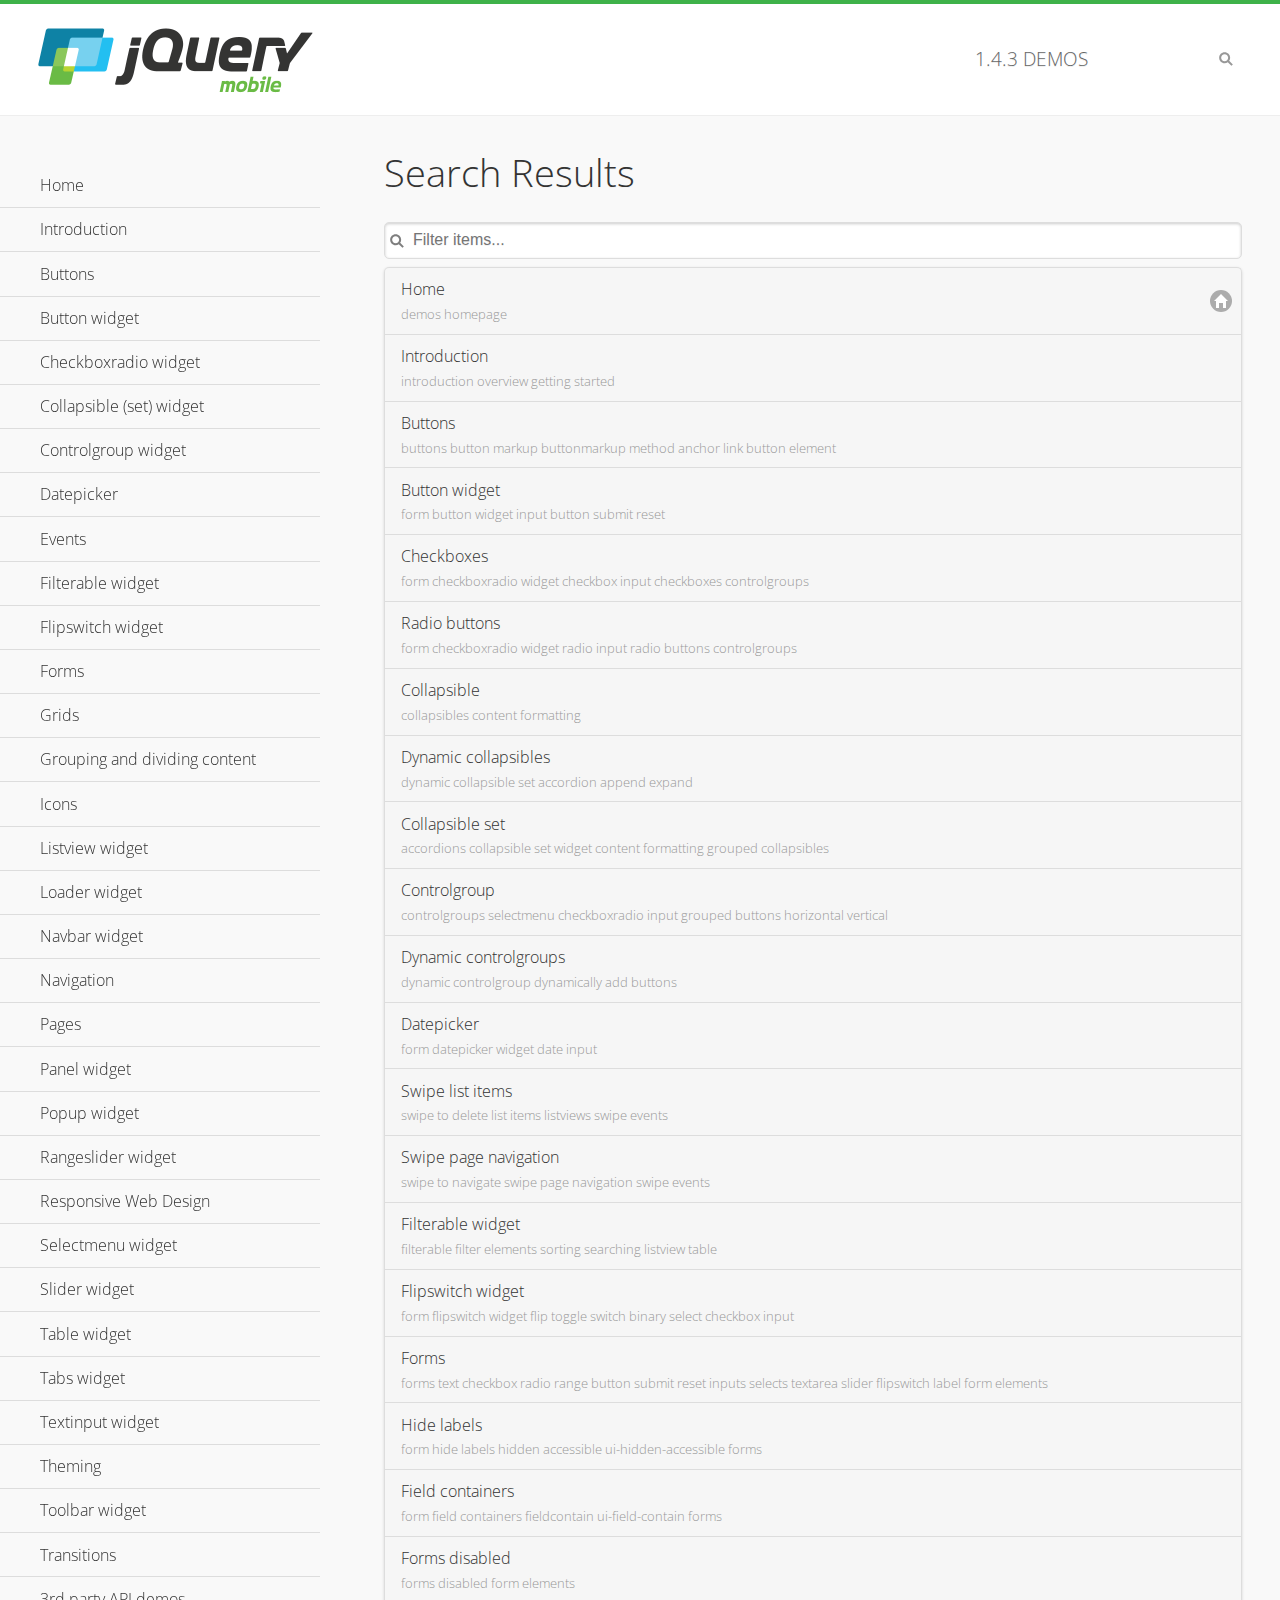
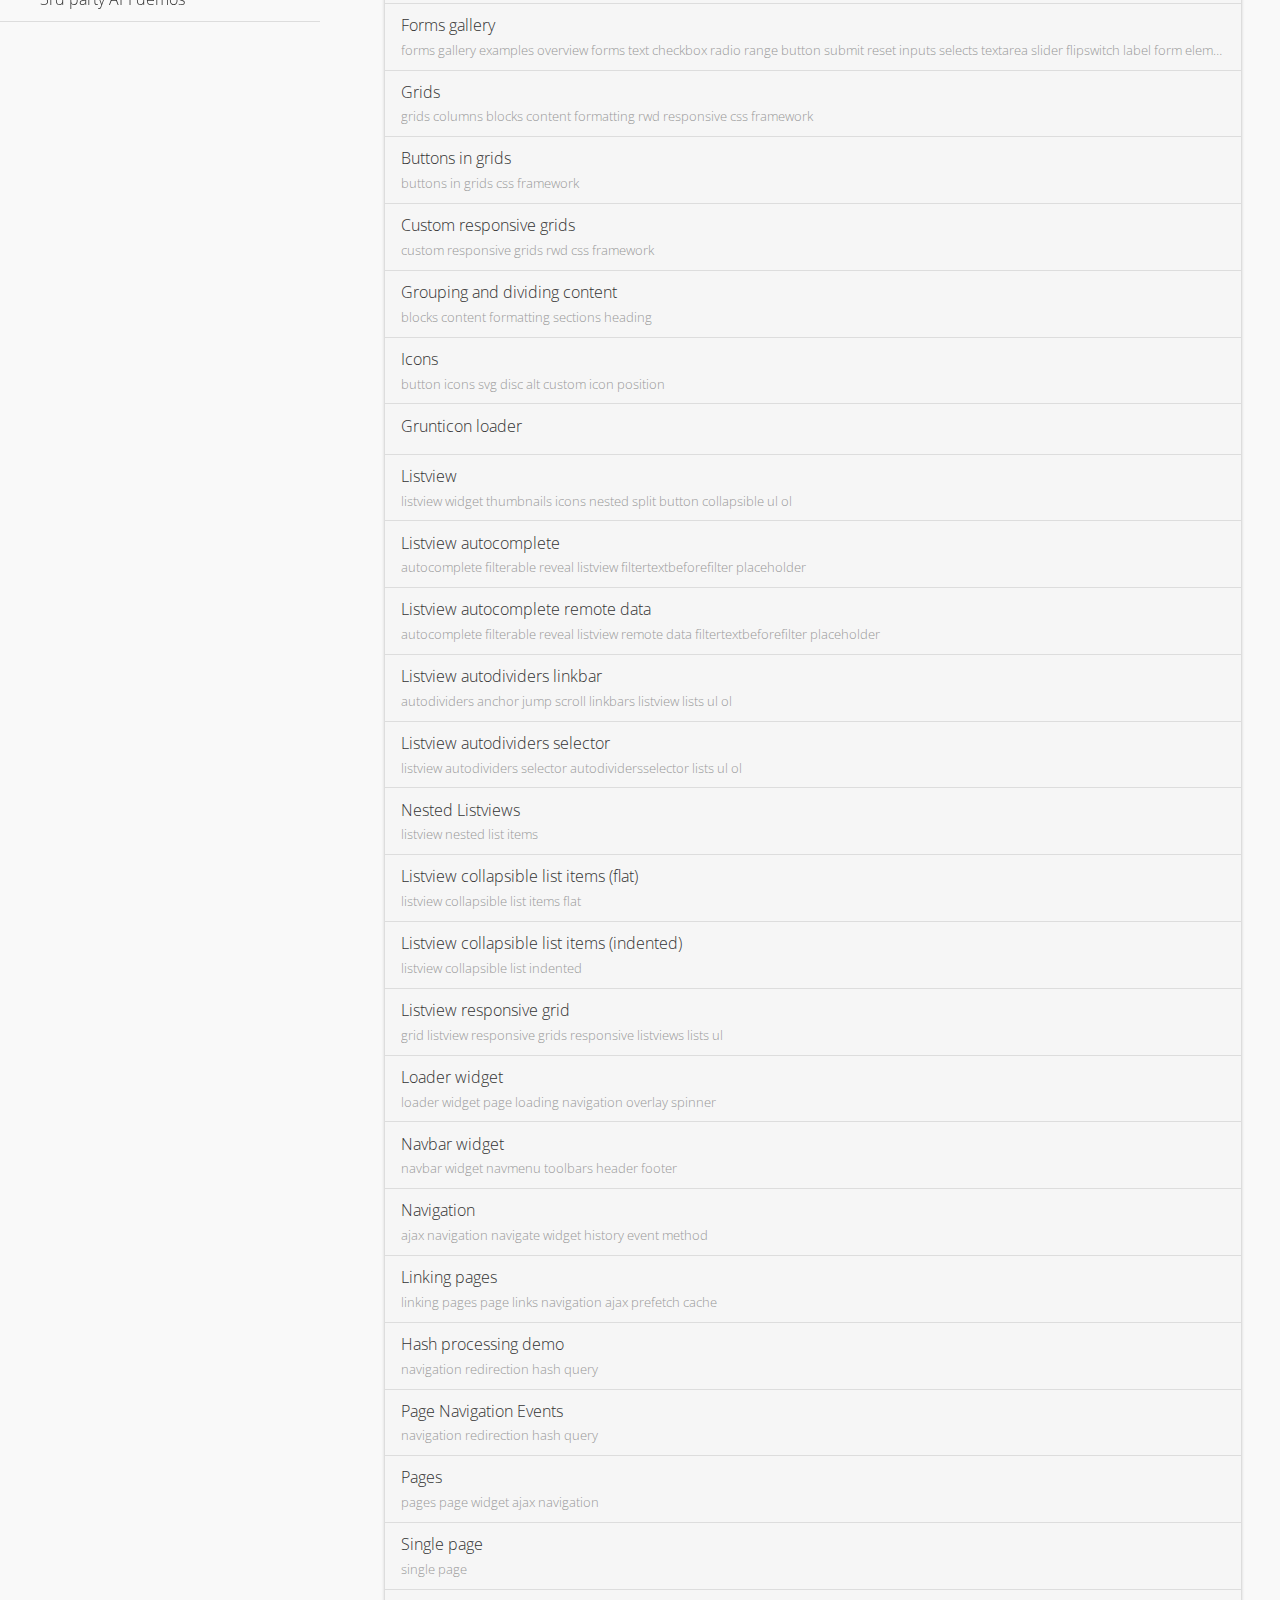
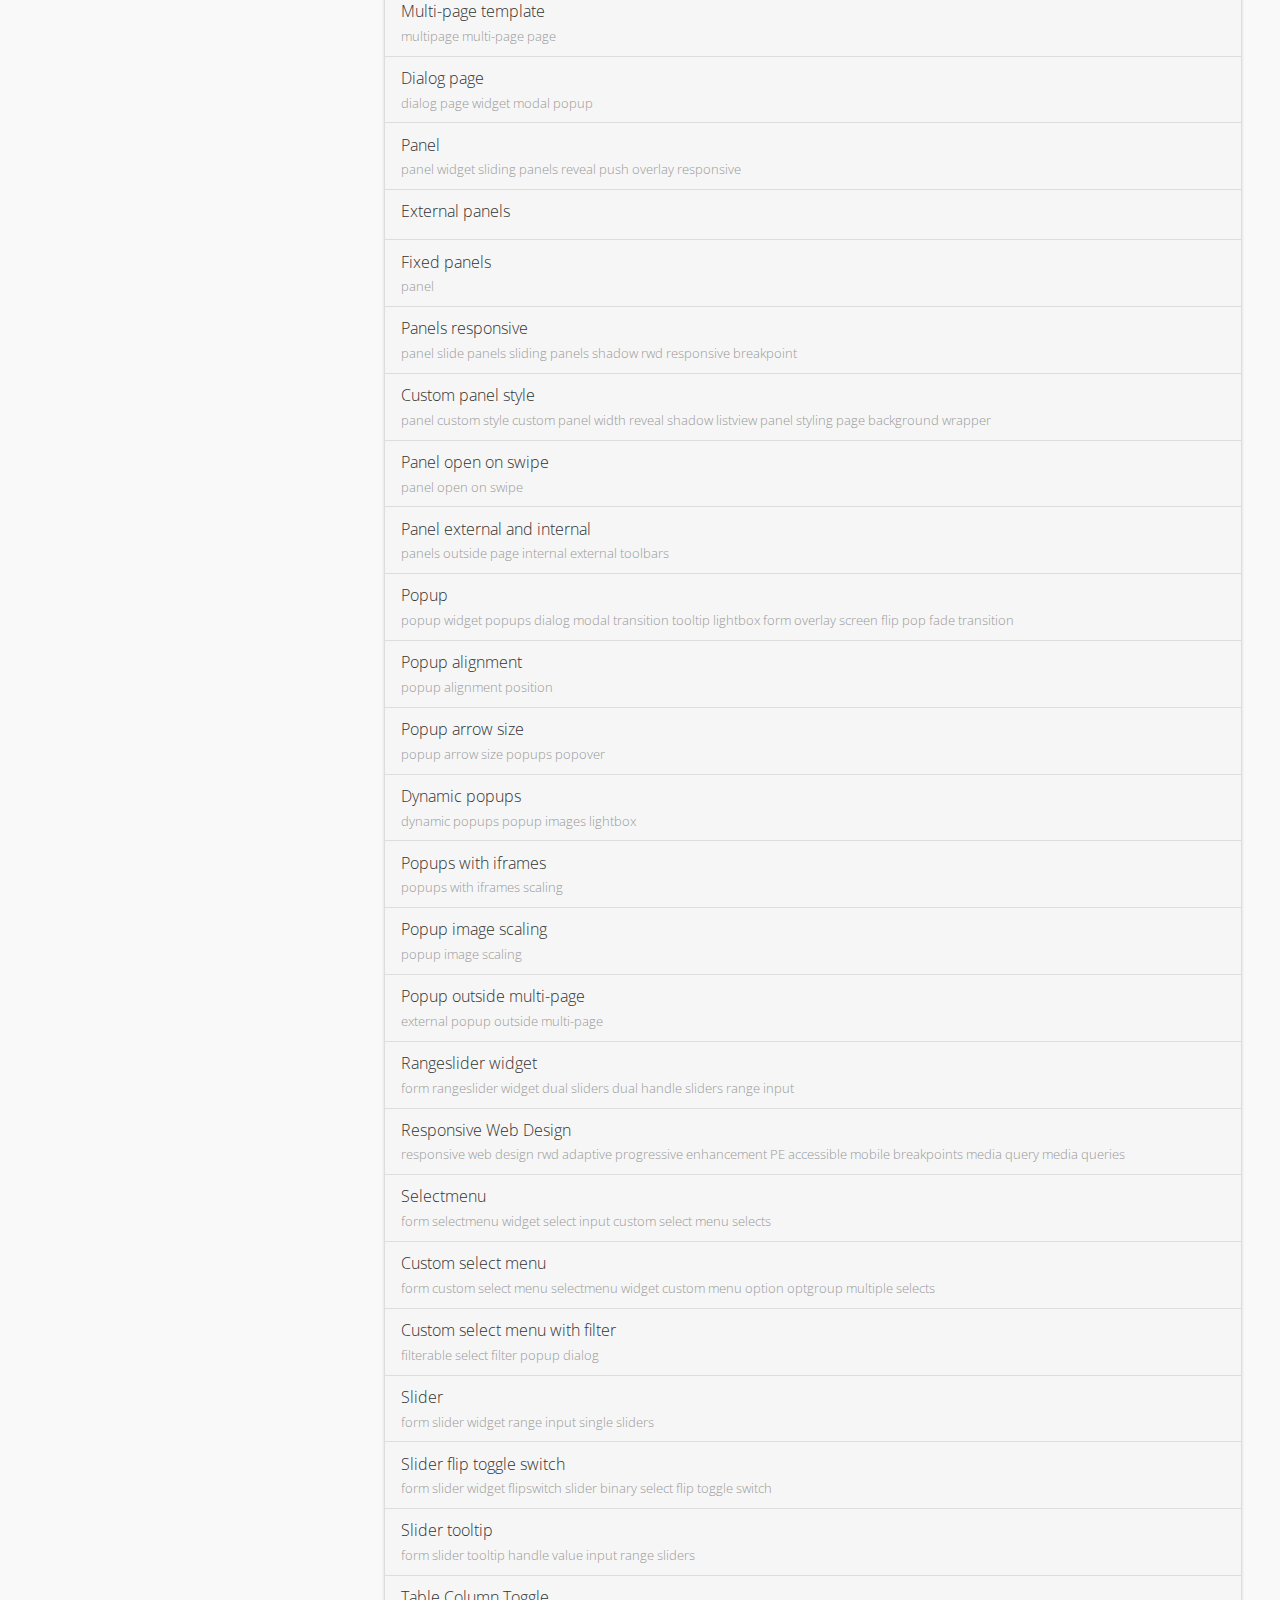
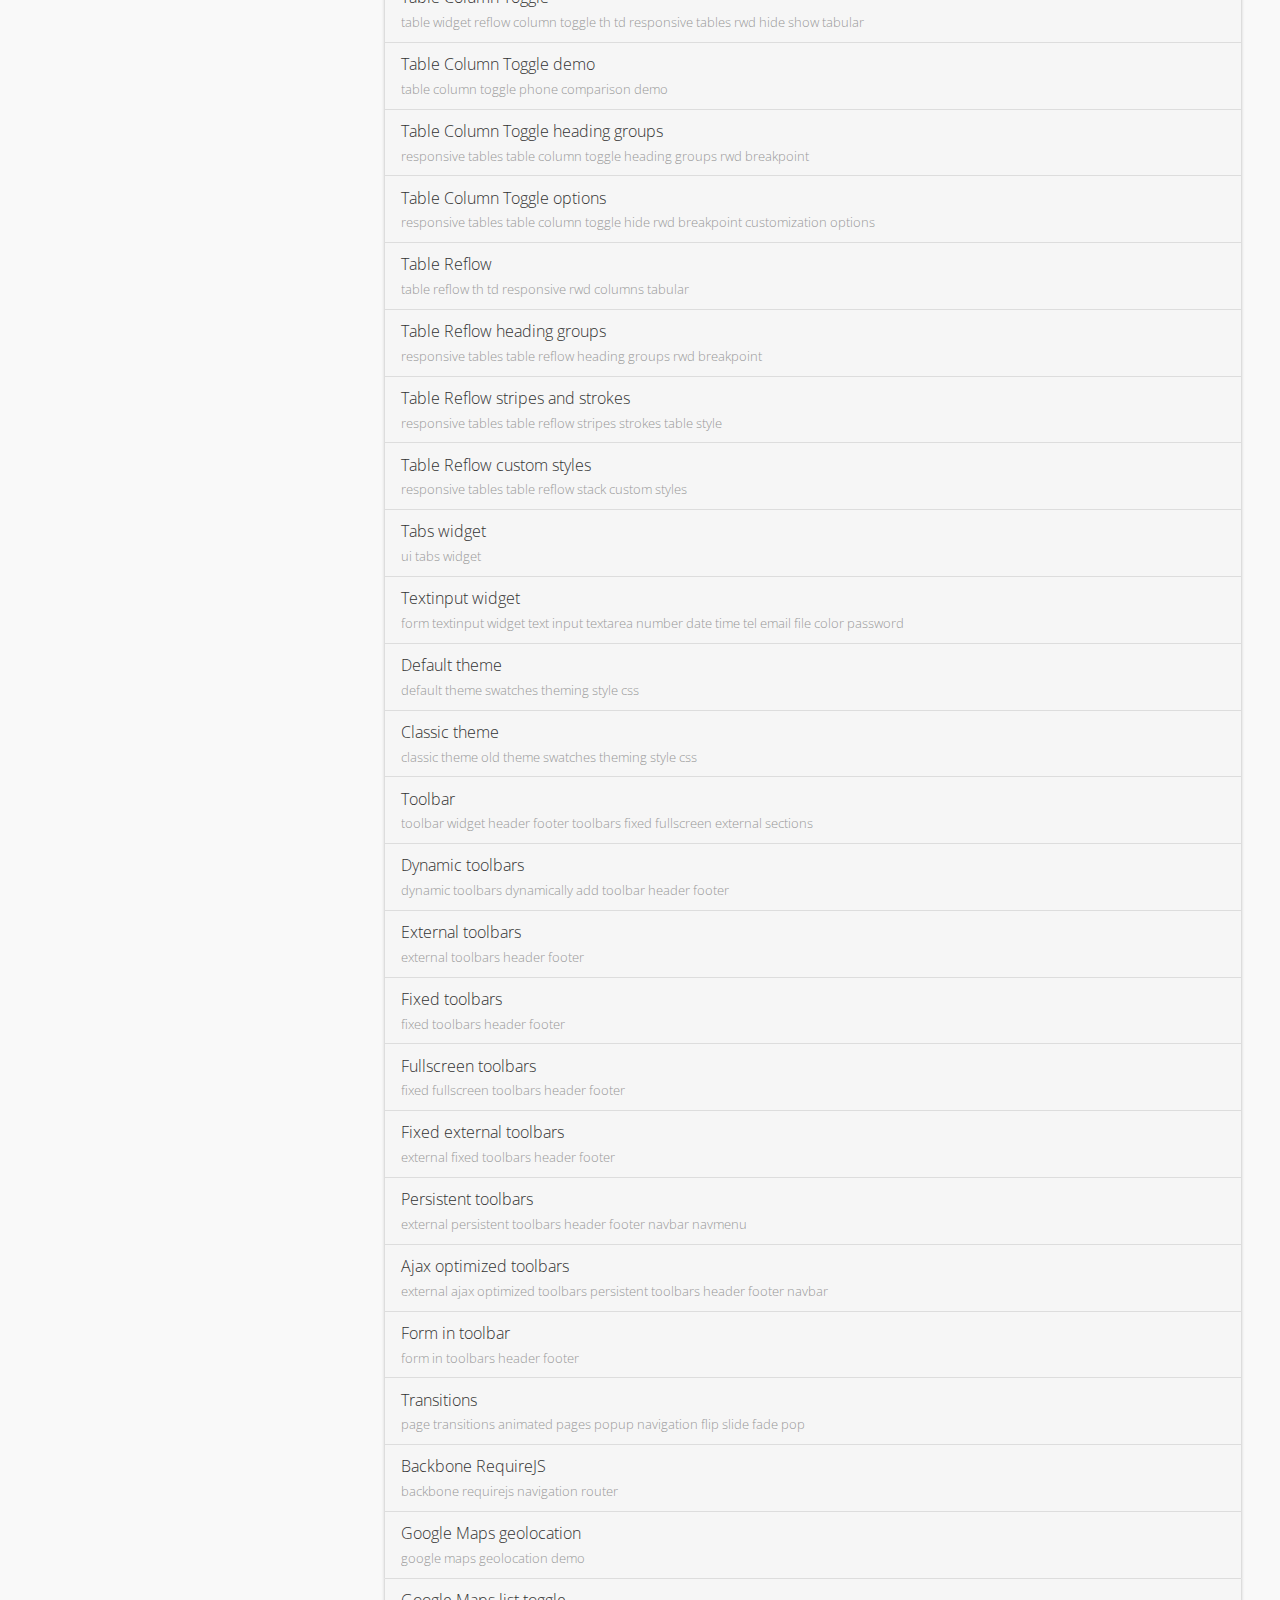
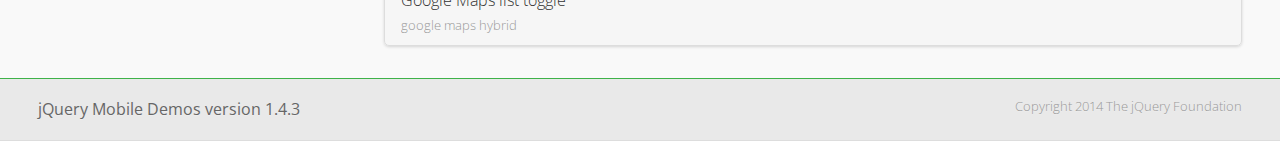
<file: assets/www/jquery/demos/_search/index.html>
<!DOCTYPE html>
<html>
<head>
	<meta charset="utf-8">
	<meta name="viewport" content="width=device-width, initial-scale=1">
	<title>jQuery Mobile Demos</title>
	<link rel="stylesheet" href="../css/themes/default/jquery.mobile-1.4.3.min.css">
	<link rel="stylesheet" href="../_assets/css/jqm-demos.css">
	<link rel="shortcut icon" href="../_assets/favicon.ico">
    <link rel="stylesheet" href="http://fonts.googleapis.com/css?family=Open+Sans:300,400,700">
	<script src="../js/jquery.js"></script>
	<script src="../_assets/js/index.js"></script>
	<script src="../js/jquery.mobile-1.4.3.min.js"></script>

</head>
<body>
<div data-role="page" class="jqm-demos jqm-demos-index jqm-demos-search-results">

	<div data-role="header" class="jqm-header">
		<h2><a href="../" title="jQuery Mobile Demos home"><img src="../_assets/img/jquery-logo.png" alt="jQuery Mobile"></a></h2>
		<p><span class="jqm-version"></span> Demos</p>
		<a href="#" class="jqm-navmenu-link ui-btn ui-btn-icon-notext ui-corner-all ui-icon-bars ui-nodisc-icon ui-alt-icon ui-btn-left">Menu</a>
		<a href="#" class="jqm-search-link ui-btn ui-btn-icon-notext ui-corner-all ui-icon-search ui-nodisc-icon ui-alt-icon ui-btn-right">Search</a>
	</div><!-- /header -->

	<div role="main" class="ui-content jqm-content">

		<h1>Search Results</h1>

        <div class="jqm-search-results-wrap">
	        <ul class="jqm-list jqm-search-results-list">
<li data-filtertext="demos homepage" data-icon="home"><a href=".././">Home</a></li>
<li data-filtertext="introduction overview getting started"><a href="../intro/" data-ajax="false">Introduction</a></li>
<li data-filtertext="buttons button markup buttonmarkup method anchor link button element"><a href="../button-markup/" data-ajax="false">Buttons</a></li>
<li data-filtertext="form button widget input button submit reset"><a href="../button/" data-ajax="false">Button widget</a></li>
<li data-role="collapsible" data-enhanced="true" data-collapsed-icon="carat-d" data-expanded-icon="carat-u" data-iconpos="right" data-inset="false" class="ui-collapsible ui-collapsible-themed-content ui-collapsible-collapsed">
	<h3 class="ui-collapsible-heading ui-collapsible-heading-collapsed">
		<a href="#" class="ui-collapsible-heading-toggle ui-btn ui-btn-icon-right ui-btn-inherit ui-icon-carat-d">
		    Checkboxradio widget<span class="ui-collapsible-heading-status"> click to expand contents</span>
		</a>
	</h3>
	<div class="ui-collapsible-content ui-body-inherit ui-collapsible-content-collapsed" aria-hidden="true">
		<ul>
			<li data-filtertext="form checkboxradio widget checkbox input checkboxes controlgroups"><a href="../checkboxradio-checkbox/" data-ajax="false">Checkboxes</a></li>
			<li data-filtertext="form checkboxradio widget radio input radio buttons controlgroups"><a href="../checkboxradio-radio/" data-ajax="false">Radio buttons</a></li>
		</ul>
	</div>
</li>
<li data-role="collapsible" data-enhanced="true" data-collapsed-icon="carat-d" data-expanded-icon="carat-u" data-iconpos="right" data-inset="false" class="ui-collapsible ui-collapsible-themed-content ui-collapsible-collapsed">
	<h3 class="ui-collapsible-heading ui-collapsible-heading-collapsed">
		<a href="#" class="ui-collapsible-heading-toggle ui-btn ui-btn-icon-right ui-btn-inherit ui-icon-carat-d">
			Collapsible (set) widget<span class="ui-collapsible-heading-status"> click to expand contents</span>
		</a>
	</h3>
	<div class="ui-collapsible-content ui-body-inherit ui-collapsible-content-collapsed" aria-hidden="true">
		<ul>
			<li data-filtertext="collapsibles content formatting"><a href="../collapsible/" data-ajax="false">Collapsible</a></li>
			<li data-filtertext="dynamic collapsible set accordion append expand"><a href="../collapsible-dynamic/" data-ajax="false">Dynamic collapsibles</a></li>
			<li data-filtertext="accordions collapsible set widget content formatting grouped collapsibles"><a href="../collapsibleset/" data-ajax="false">Collapsible set</a></li>
		</ul>
	</div>
</li>
<li data-role="collapsible" data-enhanced="true" data-collapsed-icon="carat-d" data-expanded-icon="carat-u" data-iconpos="right" data-inset="false" class="ui-collapsible ui-collapsible-themed-content ui-collapsible-collapsed">
	<h3 class="ui-collapsible-heading ui-collapsible-heading-collapsed">
		<a href="#" class="ui-collapsible-heading-toggle ui-btn ui-btn-icon-right ui-btn-inherit ui-icon-carat-d">
			Controlgroup widget<span class="ui-collapsible-heading-status"> click to expand contents</span>
		</a>
	</h3>
	<div class="ui-collapsible-content ui-body-inherit ui-collapsible-content-collapsed" aria-hidden="true">
		<ul>
			<li data-filtertext="controlgroups selectmenu checkboxradio input grouped buttons horizontal vertical"><a href="../controlgroup/" data-ajax="false">Controlgroup</a></li>
			<li data-filtertext="dynamic controlgroup dynamically add buttons"><a href="../controlgroup-dynamic/" data-ajax="false">Dynamic controlgroups</a></li>
		</ul>
	</div>
</li>
<li data-filtertext="form datepicker widget date input"><a href="../datepicker/" data-ajax="false">Datepicker</a></li>
<li data-role="collapsible" data-enhanced="true" data-collapsed-icon="carat-d" data-expanded-icon="carat-u" data-iconpos="right" data-inset="false" class="ui-collapsible ui-collapsible-themed-content ui-collapsible-collapsed">
	<h3 class="ui-collapsible-heading ui-collapsible-heading-collapsed">
		<a href="#" class="ui-collapsible-heading-toggle ui-btn ui-btn-icon-right ui-btn-inherit ui-icon-carat-d">
			Events<span class="ui-collapsible-heading-status"> click to expand contents</span>
		</a>
	</h3>
	<div class="ui-collapsible-content ui-body-inherit ui-collapsible-content-collapsed" aria-hidden="true">
		<ul>
			<li data-filtertext="swipe to delete list items listviews swipe events"><a href="../swipe-list/" data-ajax="false">Swipe list items</a></li>
			<li data-filtertext="swipe to navigate swipe page navigation swipe events"><a href="../swipe-page/" data-ajax="false">Swipe page navigation</a></li>
		</ul>
	</div>
</li>
<li data-filtertext="filterable filter elements sorting searching listview table"><a href="../filterable/" data-ajax="false">Filterable widget</a></li>
<li data-filtertext="form flipswitch widget flip toggle switch binary select checkbox input"><a href="../flipswitch/" data-ajax="false">Flipswitch widget</a></li>
<li data-role="collapsible" data-enhanced="true" data-collapsed-icon="carat-d" data-expanded-icon="carat-u" data-iconpos="right" data-inset="false" class="ui-collapsible ui-collapsible-themed-content ui-collapsible-collapsed">
	<h3 class="ui-collapsible-heading ui-collapsible-heading-collapsed">
		<a href="#" class="ui-collapsible-heading-toggle ui-btn ui-btn-icon-right ui-btn-inherit ui-icon-carat-d">
			Forms<span class="ui-collapsible-heading-status"> click to expand contents</span>
		</a>
	</h3>
	<div class="ui-collapsible-content ui-body-inherit ui-collapsible-content-collapsed" aria-hidden="true">
		<ul>
			<li data-filtertext="forms text checkbox radio range button submit reset inputs selects textarea slider flipswitch label form elements"><a href="../forms/" data-ajax="false">Forms</a></li>
			<li data-filtertext="form hide labels hidden accessible ui-hidden-accessible forms"><a href="../forms-label-hidden-accessible/" data-ajax="false">Hide labels</a></li>
			<li data-filtertext="form field containers fieldcontain ui-field-contain forms"><a href="../forms-field-contain/" data-ajax="false">Field containers</a></li>
			<li data-filtertext="forms disabled form elements"><a href="../forms-disabled/" data-ajax="false">Forms disabled</a></li>
			<li data-filtertext="forms gallery examples overview forms text checkbox radio range button submit reset inputs selects textarea slider flipswitch label form elements"><a href="../forms-gallery/" data-ajax="false">Forms gallery</a></li>
		</ul>
	</div>
</li>
<li data-role="collapsible" data-enhanced="true" data-collapsed-icon="carat-d" data-expanded-icon="carat-u" data-iconpos="right" data-inset="false" class="ui-collapsible ui-collapsible-themed-content ui-collapsible-collapsed">
	<h3 class="ui-collapsible-heading ui-collapsible-heading-collapsed">
		<a href="#" class="ui-collapsible-heading-toggle ui-btn ui-btn-icon-right ui-btn-inherit ui-icon-carat-d">
			Grids<span class="ui-collapsible-heading-status"> click to expand contents</span>
		</a>
	</h3>
	<div class="ui-collapsible-content ui-body-inherit ui-collapsible-content-collapsed" aria-hidden="true">
		<ul>
			<li data-filtertext="grids columns blocks content formatting rwd responsive css framework"><a href="../grids/" data-ajax="false">Grids</a></li>
			<li data-filtertext="buttons in grids css framework"><a href="../grids-buttons/" data-ajax="false">Buttons in grids</a></li>
			<li data-filtertext="custom responsive grids rwd css framework"><a href="../grids-custom-responsive/" data-ajax="false">Custom responsive grids</a></li>
		</ul>
	</div>
</li>
<li data-filtertext="blocks content formatting sections heading"><a href="../body-bar-classes/" data-ajax="false">Grouping and dividing content</a></li>
<li data-role="collapsible" data-enhanced="true" data-collapsed-icon="carat-d" data-expanded-icon="carat-u" data-iconpos="right" data-inset="false" class="ui-collapsible ui-collapsible-themed-content ui-collapsible-collapsed">
	<h3 class="ui-collapsible-heading ui-collapsible-heading-collapsed">
		<a href="#" class="ui-collapsible-heading-toggle ui-btn ui-btn-icon-right ui-btn-inherit ui-icon-carat-d">
			Icons<span class="ui-collapsible-heading-status"> click to expand contents</span>
		</a>
	</h3>
	<div class="ui-collapsible-content ui-body-inherit ui-collapsible-content-collapsed" aria-hidden="true">
		<ul>
			<li data-filtertext="button icons svg disc alt custom icon position"><a href="../icons/" data-ajax="false">Icons</a></li>
			<li data-filtertext=""><a href="../icons-grunticon/" data-ajax="false">Grunticon loader</a></li>
		</ul>
	</div>
</li>
<li data-role="collapsible" data-enhanced="true" data-collapsed-icon="carat-d" data-expanded-icon="carat-u" data-iconpos="right" data-inset="false" class="ui-collapsible ui-collapsible-themed-content ui-collapsible-collapsed">
	<h3 class="ui-collapsible-heading ui-collapsible-heading-collapsed">
		<a href="#" class="ui-collapsible-heading-toggle ui-btn ui-btn-icon-right ui-btn-inherit ui-icon-carat-d">
			Listview widget<span class="ui-collapsible-heading-status"> click to expand contents</span>
		</a>
	</h3>
	<div class="ui-collapsible-content ui-body-inherit ui-collapsible-content-collapsed" aria-hidden="true">
		<ul>
			<li data-filtertext="listview widget thumbnails icons nested split button collapsible ul ol"><a href="../listview/" data-ajax="false">Listview</a></li>
			<li data-filtertext="autocomplete filterable reveal listview filtertextbeforefilter placeholder"><a href="../listview-autocomplete/" data-ajax="false">Listview autocomplete</a></li>
			<li data-filtertext="autocomplete filterable reveal listview remote data filtertextbeforefilter placeholder"><a href="../listview-autocomplete-remote/" data-ajax="false">Listview autocomplete remote data</a></li>
			<li data-filtertext="autodividers anchor jump scroll linkbars listview lists ul ol"><a href="../listview-autodividers-linkbar/" data-ajax="false">Listview autodividers linkbar</a></li>
			<li data-filtertext="listview autodividers selector autodividersselector lists ul ol"><a href="../listview-autodividers-selector/" data-ajax="false">Listview autodividers selector</a></li>
			<li data-filtertext="listview nested list items"><a href="../listview-nested-lists/" data-ajax="false">Nested Listviews</a></li>
			<li data-filtertext="listview collapsible list items flat"><a href="../listview-collapsible-item-flat/" data-ajax="false">Listview collapsible list items (flat)</a></li>
			<li data-filtertext="listview collapsible list indented"><a href="../listview-collapsible-item-indented/" data-ajax="false">Listview collapsible list items (indented)</a></li>
			<li data-filtertext="grid listview responsive grids responsive listviews lists ul"><a href="../listview-grid/" data-ajax="false">Listview responsive grid</a></li>
		</ul>
	</div>
</li>
<li data-filtertext="loader widget page loading navigation overlay spinner"><a href="../loader/" data-ajax="false">Loader widget</a></li>
<li data-filtertext="navbar widget navmenu toolbars header footer"><a href="../navbar/" data-ajax="false">Navbar widget</a></li>
<li data-role="collapsible" data-enhanced="true" data-collapsed-icon="carat-d" data-expanded-icon="carat-u" data-iconpos="right" data-inset="false" class="ui-collapsible ui-collapsible-themed-content ui-collapsible-collapsed">
	<h3 class="ui-collapsible-heading ui-collapsible-heading-collapsed">
		<a href="#" class="ui-collapsible-heading-toggle ui-btn ui-btn-icon-right ui-btn-inherit ui-icon-carat-d">
			Navigation<span class="ui-collapsible-heading-status"> click to expand contents</span>
		</a>
	</h3>
	<div class="ui-collapsible-content ui-body-inherit ui-collapsible-content-collapsed" aria-hidden="true">
		<ul>
			<li data-filtertext="ajax navigation navigate widget history event method"><a href="../navigation/" data-ajax="false">Navigation</a></li>
			<li data-filtertext="linking pages page links navigation ajax prefetch cache"><a href="../navigation-linking-pages/" data-ajax="false">Linking pages</a></li>
			<!-- <li data-filtertext="php redirect server redirection server-side navigation"><a href="../navigation-php-redirect/" data-ajax="false">PHP redirect demo</a></li>-->
			<li data-filtertext="navigation redirection hash query"><a href="../navigation-hash-processing/" data-ajax="false">Hash processing demo</a></li>
			<li data-filtertext="navigation redirection hash query"><a href="../page-events/" data-ajax="false">Page Navigation Events</a></li>
		</ul>
	</div>
</li>
<li data-role="collapsible" data-enhanced="true" data-collapsed-icon="carat-d" data-expanded-icon="carat-u" data-iconpos="right" data-inset="false" class="ui-collapsible ui-collapsible-themed-content ui-collapsible-collapsed">
	<h3 class="ui-collapsible-heading ui-collapsible-heading-collapsed">
		<a href="#" class="ui-collapsible-heading-toggle ui-btn ui-btn-icon-right ui-btn-inherit ui-icon-carat-d">
			Pages<span class="ui-collapsible-heading-status"> click to expand contents</span>
		</a>
	</h3>
	<div class="ui-collapsible-content ui-body-inherit ui-collapsible-content-collapsed" aria-hidden="true">
		<ul>
			<li data-filtertext="pages page widget ajax navigation"><a href="../pages/" data-ajax="false">Pages</a></li>
			<li data-filtertext="single page"><a href="../pages-single-page/" data-ajax="false">Single page</a></li>
			<li data-filtertext="multipage multi-page page"><a href="../pages-multi-page/" data-ajax="false">Multi-page template</a></li>
			<li data-filtertext="dialog page widget modal popup"><a href="../pages-dialog/" data-ajax="false">Dialog page</a></li>
		</ul>
	</div>
</li>
<li data-role="collapsible" data-enhanced="true" data-collapsed-icon="carat-d" data-expanded-icon="carat-u" data-iconpos="right" data-inset="false" class="ui-collapsible ui-collapsible-themed-content ui-collapsible-collapsed">
	<h3 class="ui-collapsible-heading ui-collapsible-heading-collapsed">
		<a href="#" class="ui-collapsible-heading-toggle ui-btn ui-btn-icon-right ui-btn-inherit ui-icon-carat-d">
			Panel widget<span class="ui-collapsible-heading-status"> click to expand contents</span>
		</a>
	</h3>
	<div class="ui-collapsible-content ui-body-inherit ui-collapsible-content-collapsed" aria-hidden="true">
		<ul>
			<li data-filtertext="panel widget sliding panels reveal push overlay responsive"><a href="../panel/" data-ajax="false">Panel</a></li>
			<li data-filtertext=""><a href="../panel-external/" data-ajax="false">External panels</a></li>
			<li data-filtertext="panel "><a href="../panel-fixed/" data-ajax="false">Fixed panels</a></li>
			<li data-filtertext="panel slide panels sliding panels shadow rwd responsive breakpoint"><a href="../panel-responsive/" data-ajax="false">Panels responsive</a></li>
			<li data-filtertext="panel custom style custom panel width reveal shadow listview panel styling page background wrapper"><a href="../panel-styling/" data-ajax="false">Custom panel style</a></li>
			<li data-filtertext="panel open on swipe"><a href="../panel-swipe-open/" data-ajax="false">Panel open on swipe</a></li>
			<li data-filtertext="panels outside page internal external toolbars"><a href="../panel-external-internal/" data-ajax="false">Panel external and internal</a></li>
		</ul>
	</div>
</li>
<li data-role="collapsible" data-enhanced="true" data-collapsed-icon="carat-d" data-expanded-icon="carat-u" data-iconpos="right" data-inset="false" class="ui-collapsible ui-collapsible-themed-content ui-collapsible-collapsed">
	<h3 class="ui-collapsible-heading ui-collapsible-heading-collapsed">
		<a href="#" class="ui-collapsible-heading-toggle ui-btn ui-btn-icon-right ui-btn-inherit ui-icon-carat-d">
			Popup widget<span class="ui-collapsible-heading-status"> click to expand contents</span>
		</a>
	</h3>
	<div class="ui-collapsible-content ui-body-inherit ui-collapsible-content-collapsed" aria-hidden="true">
		<ul>
			<li data-filtertext="popup widget popups dialog modal transition tooltip lightbox form overlay screen flip pop fade transition"><a href="../popup/" data-ajax="false">Popup</a></li>
			<li data-filtertext="popup alignment position"><a href="../popup-alignment/" data-ajax="false">Popup alignment</a></li>
			<li data-filtertext="popup arrow size popups popover"><a href="../popup-arrow-size/" data-ajax="false">Popup arrow size</a></li>
			<li data-filtertext="dynamic popups popup images lightbox"><a href="../popup-dynamic/" data-ajax="false">Dynamic popups</a></li>
			<li data-filtertext="popups with iframes scaling"><a href="../popup-iframe/" data-ajax="false">Popups with iframes</a></li>
			<li data-filtertext="popup image scaling"><a href="../popup-image-scaling/" data-ajax="false">Popup image scaling</a></li>
			<li data-filtertext="external popup outside multi-page"><a href="../popup-outside-multipage/" data-ajax="false">Popup outside multi-page</a></li>
		</ul>
	</div>
</li>
<li data-filtertext="form rangeslider widget dual sliders dual handle sliders range input"><a href="../rangeslider/" data-ajax="false">Rangeslider widget</a></li>
<li data-filtertext="responsive web design rwd adaptive progressive enhancement PE accessible mobile breakpoints media query media queries"><a href="../rwd/" data-ajax="false">Responsive Web Design</a></li>
<li data-role="collapsible" data-enhanced="true" data-collapsed-icon="carat-d" data-expanded-icon="carat-u" data-iconpos="right" data-inset="false" class="ui-collapsible ui-collapsible-themed-content ui-collapsible-collapsed">
	<h3 class="ui-collapsible-heading ui-collapsible-heading-collapsed">
		<a href="#" class="ui-collapsible-heading-toggle ui-btn ui-btn-icon-right ui-btn-inherit ui-icon-carat-d">
			Selectmenu widget<span class="ui-collapsible-heading-status"> click to expand contents</span>
		</a>
	</h3>
	<div class="ui-collapsible-content ui-body-inherit ui-collapsible-content-collapsed" aria-hidden="true">
		<ul>
			<li data-filtertext="form selectmenu widget select input custom select menu selects"><a href="../selectmenu/" data-ajax="false">Selectmenu</a></li>
			<li data-filtertext="form custom select menu selectmenu widget custom menu option optgroup multiple selects"><a href="../selectmenu-custom/" data-ajax="false">Custom select menu</a></li>
			<li data-filtertext="filterable select filter popup dialog"><a href="../selectmenu-custom-filter/" data-ajax="false">Custom select menu with filter</a></li>
		</ul>
	</div>
</li>
<li data-role="collapsible" data-enhanced="true" data-collapsed-icon="carat-d" data-expanded-icon="carat-u" data-iconpos="right" data-inset="false" class="ui-collapsible ui-collapsible-themed-content ui-collapsible-collapsed">
	<h3 class="ui-collapsible-heading ui-collapsible-heading-collapsed">
		<a href="#" class="ui-collapsible-heading-toggle ui-btn ui-btn-icon-right ui-btn-inherit ui-icon-carat-d">
			Slider widget<span class="ui-collapsible-heading-status"> click to expand contents</span>
		</a>
	</h3>
	<div class="ui-collapsible-content ui-body-inherit ui-collapsible-content-collapsed" aria-hidden="true">
		<ul>
			<li data-filtertext="form slider widget range input single sliders"><a href="../slider/" data-ajax="false">Slider</a></li>
			<li data-filtertext="form slider widget flipswitch slider binary select flip toggle switch"><a href="../slider-flipswitch/" data-ajax="false">Slider flip toggle switch</a></li>
			<li data-filtertext="form slider tooltip handle value input range sliders"><a href="../slider-tooltip/" data-ajax="false">Slider tooltip</a></li>
		</ul>
	</div>
</li>
<li data-role="collapsible" data-enhanced="true" data-collapsed-icon="carat-d" data-expanded-icon="carat-u" data-iconpos="right" data-inset="false" class="ui-collapsible ui-collapsible-themed-content ui-collapsible-collapsed">
	<h3 class="ui-collapsible-heading ui-collapsible-heading-collapsed">
		<a href="#" class="ui-collapsible-heading-toggle ui-btn ui-btn-icon-right ui-btn-inherit ui-icon-carat-d">
			Table widget<span class="ui-collapsible-heading-status"> click to expand contents</span>
		</a>
	</h3>
	<div class="ui-collapsible-content ui-body-inherit ui-collapsible-content-collapsed" aria-hidden="true">
		<ul>
			<li data-filtertext="table widget reflow column toggle th td responsive tables rwd hide show tabular"><a href="../table-column-toggle/" data-ajax="false">Table Column Toggle</a></li>
			<li data-filtertext="table column toggle phone comparison demo"><a href="../table-column-toggle-example/" data-ajax="false">Table Column Toggle demo</a></li>
			<li data-filtertext="responsive tables table column toggle heading groups rwd breakpoint"><a href="../table-column-toggle-heading-groups/" data-ajax="false">Table Column Toggle heading groups</a></li>
			<li data-filtertext="responsive tables table column toggle hide rwd breakpoint customization options"><a href="../table-column-toggle-options/" data-ajax="false">Table Column Toggle options</a></li>
			<li data-filtertext="table reflow th td responsive rwd columns tabular"><a href="../table-reflow/" data-ajax="false">Table Reflow</a></li>
			<li data-filtertext="responsive tables table reflow heading groups rwd breakpoint"><a href="../table-reflow-heading-groups/" data-ajax="false">Table Reflow heading groups</a></li>
			<li data-filtertext="responsive tables table reflow stripes strokes table style"><a href="../table-reflow-stripes-strokes/" data-ajax="false">Table Reflow stripes and strokes</a></li>
			<li data-filtertext="responsive tables table reflow stack custom styles"><a href="../table-reflow-styling/" data-ajax="false">Table Reflow custom styles</a></li>
		</ul>
	</div>
</li>
<li data-filtertext="ui tabs widget"><a href="../tabs/" data-ajax="false">Tabs widget</a></li>
<li data-filtertext="form textinput widget text input textarea number date time tel email file color password"><a href="../textinput/" data-ajax="false">Textinput widget</a></li>
<li data-role="collapsible" data-enhanced="true" data-collapsed-icon="carat-d" data-expanded-icon="carat-u" data-iconpos="right" data-inset="false" class="ui-collapsible ui-collapsible-themed-content ui-collapsible-collapsed">
	<h3 class="ui-collapsible-heading ui-collapsible-heading-collapsed">
		<a href="#" class="ui-collapsible-heading-toggle ui-btn ui-btn-icon-right ui-btn-inherit ui-icon-carat-d">
			Theming<span class="ui-collapsible-heading-status"> click to expand contents</span>
		</a>
	</h3>
	<div class="ui-collapsible-content ui-body-inherit ui-collapsible-content-collapsed" aria-hidden="true">
		<ul>
			<li data-filtertext="default theme swatches theming style css"><a href="../theme-default/" data-ajax="false">Default theme</a></li>
			<li data-filtertext="classic theme old theme swatches theming style css"><a href="../theme-classic/" data-ajax="false">Classic theme</a></li>
		</ul>
	</div>
</li>
<li data-role="collapsible" data-enhanced="true" data-collapsed-icon="carat-d" data-expanded-icon="carat-u" data-iconpos="right" data-inset="false" class="ui-collapsible ui-collapsible-themed-content ui-collapsible-collapsed">
	<h3 class="ui-collapsible-heading ui-collapsible-heading-collapsed">
		<a href="#" class="ui-collapsible-heading-toggle ui-btn ui-btn-icon-right ui-btn-inherit ui-icon-carat-d">
			Toolbar widget<span class="ui-collapsible-heading-status"> click to expand contents</span>
		</a>
	</h3>
	<div class="ui-collapsible-content ui-body-inherit ui-collapsible-content-collapsed" aria-hidden="true">
		<ul>
			<li data-filtertext="toolbar widget header footer toolbars fixed fullscreen external sections"><a href="../toolbar/" data-ajax="false">Toolbar</a></li>
			<li data-filtertext="dynamic toolbars dynamically add toolbar header footer"><a href="../toolbar-dynamic/" data-ajax="false">Dynamic toolbars</a></li>
			<li data-filtertext="external toolbars header footer"><a href="../toolbar-external/" data-ajax="false">External toolbars</a></li>
			<li data-filtertext="fixed toolbars header footer"><a href="../toolbar-fixed/" data-ajax="false">Fixed toolbars</a></li>
			<li data-filtertext="fixed fullscreen toolbars header footer"><a href="../toolbar-fixed-fullscreen/" data-ajax="false">Fullscreen toolbars</a></li>
			<li data-filtertext="external fixed toolbars header footer"><a href="../toolbar-fixed-external/" data-ajax="false">Fixed external toolbars</a></li>
			<li data-filtertext="external persistent toolbars header footer navbar navmenu"><a href="../toolbar-fixed-persistent/" data-ajax="false">Persistent toolbars</a></li>
			<li data-filtertext="external ajax optimized toolbars persistent toolbars header footer navbar"><a href="../toolbar-fixed-persistent-optimized/" data-ajax="false">Ajax optimized toolbars</a></li>
			<li data-filtertext="form in toolbars header footer"><a href="../toolbar-fixed-forms/" data-ajax="false">Form in toolbar</a></li>
		</ul>
	</div>
</li>
<li data-filtertext="page transitions animated pages popup navigation flip slide fade pop"><a href="../transitions/" data-ajax="false">Transitions</a></li>
<li data-role="collapsible" data-enhanced="true" data-collapsed-icon="carat-d" data-expanded-icon="carat-u" data-iconpos="right" data-inset="false" class="ui-collapsible ui-collapsible-themed-content ui-collapsible-collapsed">
	<h3 class="ui-collapsible-heading ui-collapsible-heading-collapsed">
		<a href="#" class="ui-collapsible-heading-toggle ui-btn ui-btn-icon-right ui-btn-inherit ui-icon-carat-d">
			3rd party API demos<span class="ui-collapsible-heading-status"> click to expand contents</span>
		</a>
	</h3>
	<div class="ui-collapsible-content ui-body-inherit ui-collapsible-content-collapsed" aria-hidden="true">
		<ul>
			<li data-filtertext="backbone requirejs navigation router"><a href="../backbone-requirejs/" data-ajax="false">Backbone RequireJS</a></li>
			<li data-filtertext="google maps geolocation demo"><a href="../map-geolocation/" data-ajax="false">Google Maps geolocation</a></li>
			<li data-filtertext="google maps hybrid"><a href="../map-list-toggle/" data-ajax="false">Google Maps list toggle</a></li>
		</ul>
	</div>
</li>



	        </ul>
	    </div>

	</div><!-- /content -->
	    <div data-role="panel" class="jqm-navmenu-panel" data-position="left" data-display="overlay" data-theme="a">
	    	<ul class="jqm-list ui-alt-icon ui-nodisc-icon">
<li data-filtertext="demos homepage" data-icon="home"><a href=".././">Home</a></li>
<li data-filtertext="introduction overview getting started"><a href="../intro/" data-ajax="false">Introduction</a></li>
<li data-filtertext="buttons button markup buttonmarkup method anchor link button element"><a href="../button-markup/" data-ajax="false">Buttons</a></li>
<li data-filtertext="form button widget input button submit reset"><a href="../button/" data-ajax="false">Button widget</a></li>
<li data-role="collapsible" data-enhanced="true" data-collapsed-icon="carat-d" data-expanded-icon="carat-u" data-iconpos="right" data-inset="false" class="ui-collapsible ui-collapsible-themed-content ui-collapsible-collapsed">
	<h3 class="ui-collapsible-heading ui-collapsible-heading-collapsed">
		<a href="#" class="ui-collapsible-heading-toggle ui-btn ui-btn-icon-right ui-btn-inherit ui-icon-carat-d">
		    Checkboxradio widget<span class="ui-collapsible-heading-status"> click to expand contents</span>
		</a>
	</h3>
	<div class="ui-collapsible-content ui-body-inherit ui-collapsible-content-collapsed" aria-hidden="true">
		<ul>
			<li data-filtertext="form checkboxradio widget checkbox input checkboxes controlgroups"><a href="../checkboxradio-checkbox/" data-ajax="false">Checkboxes</a></li>
			<li data-filtertext="form checkboxradio widget radio input radio buttons controlgroups"><a href="../checkboxradio-radio/" data-ajax="false">Radio buttons</a></li>
		</ul>
	</div>
</li>
<li data-role="collapsible" data-enhanced="true" data-collapsed-icon="carat-d" data-expanded-icon="carat-u" data-iconpos="right" data-inset="false" class="ui-collapsible ui-collapsible-themed-content ui-collapsible-collapsed">
	<h3 class="ui-collapsible-heading ui-collapsible-heading-collapsed">
		<a href="#" class="ui-collapsible-heading-toggle ui-btn ui-btn-icon-right ui-btn-inherit ui-icon-carat-d">
			Collapsible (set) widget<span class="ui-collapsible-heading-status"> click to expand contents</span>
		</a>
	</h3>
	<div class="ui-collapsible-content ui-body-inherit ui-collapsible-content-collapsed" aria-hidden="true">
		<ul>
			<li data-filtertext="collapsibles content formatting"><a href="../collapsible/" data-ajax="false">Collapsible</a></li>
			<li data-filtertext="dynamic collapsible set accordion append expand"><a href="../collapsible-dynamic/" data-ajax="false">Dynamic collapsibles</a></li>
			<li data-filtertext="accordions collapsible set widget content formatting grouped collapsibles"><a href="../collapsibleset/" data-ajax="false">Collapsible set</a></li>
		</ul>
	</div>
</li>
<li data-role="collapsible" data-enhanced="true" data-collapsed-icon="carat-d" data-expanded-icon="carat-u" data-iconpos="right" data-inset="false" class="ui-collapsible ui-collapsible-themed-content ui-collapsible-collapsed">
	<h3 class="ui-collapsible-heading ui-collapsible-heading-collapsed">
		<a href="#" class="ui-collapsible-heading-toggle ui-btn ui-btn-icon-right ui-btn-inherit ui-icon-carat-d">
			Controlgroup widget<span class="ui-collapsible-heading-status"> click to expand contents</span>
		</a>
	</h3>
	<div class="ui-collapsible-content ui-body-inherit ui-collapsible-content-collapsed" aria-hidden="true">
		<ul>
			<li data-filtertext="controlgroups selectmenu checkboxradio input grouped buttons horizontal vertical"><a href="../controlgroup/" data-ajax="false">Controlgroup</a></li>
			<li data-filtertext="dynamic controlgroup dynamically add buttons"><a href="../controlgroup-dynamic/" data-ajax="false">Dynamic controlgroups</a></li>
		</ul>
	</div>
</li>
<li data-filtertext="form datepicker widget date input"><a href="../datepicker/" data-ajax="false">Datepicker</a></li>
<li data-role="collapsible" data-enhanced="true" data-collapsed-icon="carat-d" data-expanded-icon="carat-u" data-iconpos="right" data-inset="false" class="ui-collapsible ui-collapsible-themed-content ui-collapsible-collapsed">
	<h3 class="ui-collapsible-heading ui-collapsible-heading-collapsed">
		<a href="#" class="ui-collapsible-heading-toggle ui-btn ui-btn-icon-right ui-btn-inherit ui-icon-carat-d">
			Events<span class="ui-collapsible-heading-status"> click to expand contents</span>
		</a>
	</h3>
	<div class="ui-collapsible-content ui-body-inherit ui-collapsible-content-collapsed" aria-hidden="true">
		<ul>
			<li data-filtertext="swipe to delete list items listviews swipe events"><a href="../swipe-list/" data-ajax="false">Swipe list items</a></li>
			<li data-filtertext="swipe to navigate swipe page navigation swipe events"><a href="../swipe-page/" data-ajax="false">Swipe page navigation</a></li>
		</ul>
	</div>
</li>
<li data-filtertext="filterable filter elements sorting searching listview table"><a href="../filterable/" data-ajax="false">Filterable widget</a></li>
<li data-filtertext="form flipswitch widget flip toggle switch binary select checkbox input"><a href="../flipswitch/" data-ajax="false">Flipswitch widget</a></li>
<li data-role="collapsible" data-enhanced="true" data-collapsed-icon="carat-d" data-expanded-icon="carat-u" data-iconpos="right" data-inset="false" class="ui-collapsible ui-collapsible-themed-content ui-collapsible-collapsed">
	<h3 class="ui-collapsible-heading ui-collapsible-heading-collapsed">
		<a href="#" class="ui-collapsible-heading-toggle ui-btn ui-btn-icon-right ui-btn-inherit ui-icon-carat-d">
			Forms<span class="ui-collapsible-heading-status"> click to expand contents</span>
		</a>
	</h3>
	<div class="ui-collapsible-content ui-body-inherit ui-collapsible-content-collapsed" aria-hidden="true">
		<ul>
			<li data-filtertext="forms text checkbox radio range button submit reset inputs selects textarea slider flipswitch label form elements"><a href="../forms/" data-ajax="false">Forms</a></li>
			<li data-filtertext="form hide labels hidden accessible ui-hidden-accessible forms"><a href="../forms-label-hidden-accessible/" data-ajax="false">Hide labels</a></li>
			<li data-filtertext="form field containers fieldcontain ui-field-contain forms"><a href="../forms-field-contain/" data-ajax="false">Field containers</a></li>
			<li data-filtertext="forms disabled form elements"><a href="../forms-disabled/" data-ajax="false">Forms disabled</a></li>
			<li data-filtertext="forms gallery examples overview forms text checkbox radio range button submit reset inputs selects textarea slider flipswitch label form elements"><a href="../forms-gallery/" data-ajax="false">Forms gallery</a></li>
		</ul>
	</div>
</li>
<li data-role="collapsible" data-enhanced="true" data-collapsed-icon="carat-d" data-expanded-icon="carat-u" data-iconpos="right" data-inset="false" class="ui-collapsible ui-collapsible-themed-content ui-collapsible-collapsed">
	<h3 class="ui-collapsible-heading ui-collapsible-heading-collapsed">
		<a href="#" class="ui-collapsible-heading-toggle ui-btn ui-btn-icon-right ui-btn-inherit ui-icon-carat-d">
			Grids<span class="ui-collapsible-heading-status"> click to expand contents</span>
		</a>
	</h3>
	<div class="ui-collapsible-content ui-body-inherit ui-collapsible-content-collapsed" aria-hidden="true">
		<ul>
			<li data-filtertext="grids columns blocks content formatting rwd responsive css framework"><a href="../grids/" data-ajax="false">Grids</a></li>
			<li data-filtertext="buttons in grids css framework"><a href="../grids-buttons/" data-ajax="false">Buttons in grids</a></li>
			<li data-filtertext="custom responsive grids rwd css framework"><a href="../grids-custom-responsive/" data-ajax="false">Custom responsive grids</a></li>
		</ul>
	</div>
</li>
<li data-filtertext="blocks content formatting sections heading"><a href="../body-bar-classes/" data-ajax="false">Grouping and dividing content</a></li>
<li data-role="collapsible" data-enhanced="true" data-collapsed-icon="carat-d" data-expanded-icon="carat-u" data-iconpos="right" data-inset="false" class="ui-collapsible ui-collapsible-themed-content ui-collapsible-collapsed">
	<h3 class="ui-collapsible-heading ui-collapsible-heading-collapsed">
		<a href="#" class="ui-collapsible-heading-toggle ui-btn ui-btn-icon-right ui-btn-inherit ui-icon-carat-d">
			Icons<span class="ui-collapsible-heading-status"> click to expand contents</span>
		</a>
	</h3>
	<div class="ui-collapsible-content ui-body-inherit ui-collapsible-content-collapsed" aria-hidden="true">
		<ul>
			<li data-filtertext="button icons svg disc alt custom icon position"><a href="../icons/" data-ajax="false">Icons</a></li>
			<li data-filtertext=""><a href="../icons-grunticon/" data-ajax="false">Grunticon loader</a></li>
		</ul>
	</div>
</li>
<li data-role="collapsible" data-enhanced="true" data-collapsed-icon="carat-d" data-expanded-icon="carat-u" data-iconpos="right" data-inset="false" class="ui-collapsible ui-collapsible-themed-content ui-collapsible-collapsed">
	<h3 class="ui-collapsible-heading ui-collapsible-heading-collapsed">
		<a href="#" class="ui-collapsible-heading-toggle ui-btn ui-btn-icon-right ui-btn-inherit ui-icon-carat-d">
			Listview widget<span class="ui-collapsible-heading-status"> click to expand contents</span>
		</a>
	</h3>
	<div class="ui-collapsible-content ui-body-inherit ui-collapsible-content-collapsed" aria-hidden="true">
		<ul>
			<li data-filtertext="listview widget thumbnails icons nested split button collapsible ul ol"><a href="../listview/" data-ajax="false">Listview</a></li>
			<li data-filtertext="autocomplete filterable reveal listview filtertextbeforefilter placeholder"><a href="../listview-autocomplete/" data-ajax="false">Listview autocomplete</a></li>
			<li data-filtertext="autocomplete filterable reveal listview remote data filtertextbeforefilter placeholder"><a href="../listview-autocomplete-remote/" data-ajax="false">Listview autocomplete remote data</a></li>
			<li data-filtertext="autodividers anchor jump scroll linkbars listview lists ul ol"><a href="../listview-autodividers-linkbar/" data-ajax="false">Listview autodividers linkbar</a></li>
			<li data-filtertext="listview autodividers selector autodividersselector lists ul ol"><a href="../listview-autodividers-selector/" data-ajax="false">Listview autodividers selector</a></li>
			<li data-filtertext="listview nested list items"><a href="../listview-nested-lists/" data-ajax="false">Nested Listviews</a></li>
			<li data-filtertext="listview collapsible list items flat"><a href="../listview-collapsible-item-flat/" data-ajax="false">Listview collapsible list items (flat)</a></li>
			<li data-filtertext="listview collapsible list indented"><a href="../listview-collapsible-item-indented/" data-ajax="false">Listview collapsible list items (indented)</a></li>
			<li data-filtertext="grid listview responsive grids responsive listviews lists ul"><a href="../listview-grid/" data-ajax="false">Listview responsive grid</a></li>
		</ul>
	</div>
</li>
<li data-filtertext="loader widget page loading navigation overlay spinner"><a href="../loader/" data-ajax="false">Loader widget</a></li>
<li data-filtertext="navbar widget navmenu toolbars header footer"><a href="../navbar/" data-ajax="false">Navbar widget</a></li>
<li data-role="collapsible" data-enhanced="true" data-collapsed-icon="carat-d" data-expanded-icon="carat-u" data-iconpos="right" data-inset="false" class="ui-collapsible ui-collapsible-themed-content ui-collapsible-collapsed">
	<h3 class="ui-collapsible-heading ui-collapsible-heading-collapsed">
		<a href="#" class="ui-collapsible-heading-toggle ui-btn ui-btn-icon-right ui-btn-inherit ui-icon-carat-d">
			Navigation<span class="ui-collapsible-heading-status"> click to expand contents</span>
		</a>
	</h3>
	<div class="ui-collapsible-content ui-body-inherit ui-collapsible-content-collapsed" aria-hidden="true">
		<ul>
			<li data-filtertext="ajax navigation navigate widget history event method"><a href="../navigation/" data-ajax="false">Navigation</a></li>
			<li data-filtertext="linking pages page links navigation ajax prefetch cache"><a href="../navigation-linking-pages/" data-ajax="false">Linking pages</a></li>
			<!-- <li data-filtertext="php redirect server redirection server-side navigation"><a href="../navigation-php-redirect/" data-ajax="false">PHP redirect demo</a></li>-->
			<li data-filtertext="navigation redirection hash query"><a href="../navigation-hash-processing/" data-ajax="false">Hash processing demo</a></li>
			<li data-filtertext="navigation redirection hash query"><a href="../page-events/" data-ajax="false">Page Navigation Events</a></li>
		</ul>
	</div>
</li>
<li data-role="collapsible" data-enhanced="true" data-collapsed-icon="carat-d" data-expanded-icon="carat-u" data-iconpos="right" data-inset="false" class="ui-collapsible ui-collapsible-themed-content ui-collapsible-collapsed">
	<h3 class="ui-collapsible-heading ui-collapsible-heading-collapsed">
		<a href="#" class="ui-collapsible-heading-toggle ui-btn ui-btn-icon-right ui-btn-inherit ui-icon-carat-d">
			Pages<span class="ui-collapsible-heading-status"> click to expand contents</span>
		</a>
	</h3>
	<div class="ui-collapsible-content ui-body-inherit ui-collapsible-content-collapsed" aria-hidden="true">
		<ul>
			<li data-filtertext="pages page widget ajax navigation"><a href="../pages/" data-ajax="false">Pages</a></li>
			<li data-filtertext="single page"><a href="../pages-single-page/" data-ajax="false">Single page</a></li>
			<li data-filtertext="multipage multi-page page"><a href="../pages-multi-page/" data-ajax="false">Multi-page template</a></li>
			<li data-filtertext="dialog page widget modal popup"><a href="../pages-dialog/" data-ajax="false">Dialog page</a></li>
		</ul>
	</div>
</li>
<li data-role="collapsible" data-enhanced="true" data-collapsed-icon="carat-d" data-expanded-icon="carat-u" data-iconpos="right" data-inset="false" class="ui-collapsible ui-collapsible-themed-content ui-collapsible-collapsed">
	<h3 class="ui-collapsible-heading ui-collapsible-heading-collapsed">
		<a href="#" class="ui-collapsible-heading-toggle ui-btn ui-btn-icon-right ui-btn-inherit ui-icon-carat-d">
			Panel widget<span class="ui-collapsible-heading-status"> click to expand contents</span>
		</a>
	</h3>
	<div class="ui-collapsible-content ui-body-inherit ui-collapsible-content-collapsed" aria-hidden="true">
		<ul>
			<li data-filtertext="panel widget sliding panels reveal push overlay responsive"><a href="../panel/" data-ajax="false">Panel</a></li>
			<li data-filtertext=""><a href="../panel-external/" data-ajax="false">External panels</a></li>
			<li data-filtertext="panel "><a href="../panel-fixed/" data-ajax="false">Fixed panels</a></li>
			<li data-filtertext="panel slide panels sliding panels shadow rwd responsive breakpoint"><a href="../panel-responsive/" data-ajax="false">Panels responsive</a></li>
			<li data-filtertext="panel custom style custom panel width reveal shadow listview panel styling page background wrapper"><a href="../panel-styling/" data-ajax="false">Custom panel style</a></li>
			<li data-filtertext="panel open on swipe"><a href="../panel-swipe-open/" data-ajax="false">Panel open on swipe</a></li>
			<li data-filtertext="panels outside page internal external toolbars"><a href="../panel-external-internal/" data-ajax="false">Panel external and internal</a></li>
		</ul>
	</div>
</li>
<li data-role="collapsible" data-enhanced="true" data-collapsed-icon="carat-d" data-expanded-icon="carat-u" data-iconpos="right" data-inset="false" class="ui-collapsible ui-collapsible-themed-content ui-collapsible-collapsed">
	<h3 class="ui-collapsible-heading ui-collapsible-heading-collapsed">
		<a href="#" class="ui-collapsible-heading-toggle ui-btn ui-btn-icon-right ui-btn-inherit ui-icon-carat-d">
			Popup widget<span class="ui-collapsible-heading-status"> click to expand contents</span>
		</a>
	</h3>
	<div class="ui-collapsible-content ui-body-inherit ui-collapsible-content-collapsed" aria-hidden="true">
		<ul>
			<li data-filtertext="popup widget popups dialog modal transition tooltip lightbox form overlay screen flip pop fade transition"><a href="../popup/" data-ajax="false">Popup</a></li>
			<li data-filtertext="popup alignment position"><a href="../popup-alignment/" data-ajax="false">Popup alignment</a></li>
			<li data-filtertext="popup arrow size popups popover"><a href="../popup-arrow-size/" data-ajax="false">Popup arrow size</a></li>
			<li data-filtertext="dynamic popups popup images lightbox"><a href="../popup-dynamic/" data-ajax="false">Dynamic popups</a></li>
			<li data-filtertext="popups with iframes scaling"><a href="../popup-iframe/" data-ajax="false">Popups with iframes</a></li>
			<li data-filtertext="popup image scaling"><a href="../popup-image-scaling/" data-ajax="false">Popup image scaling</a></li>
			<li data-filtertext="external popup outside multi-page"><a href="../popup-outside-multipage/" data-ajax="false">Popup outside multi-page</a></li>
		</ul>
	</div>
</li>
<li data-filtertext="form rangeslider widget dual sliders dual handle sliders range input"><a href="../rangeslider/" data-ajax="false">Rangeslider widget</a></li>
<li data-filtertext="responsive web design rwd adaptive progressive enhancement PE accessible mobile breakpoints media query media queries"><a href="../rwd/" data-ajax="false">Responsive Web Design</a></li>
<li data-role="collapsible" data-enhanced="true" data-collapsed-icon="carat-d" data-expanded-icon="carat-u" data-iconpos="right" data-inset="false" class="ui-collapsible ui-collapsible-themed-content ui-collapsible-collapsed">
	<h3 class="ui-collapsible-heading ui-collapsible-heading-collapsed">
		<a href="#" class="ui-collapsible-heading-toggle ui-btn ui-btn-icon-right ui-btn-inherit ui-icon-carat-d">
			Selectmenu widget<span class="ui-collapsible-heading-status"> click to expand contents</span>
		</a>
	</h3>
	<div class="ui-collapsible-content ui-body-inherit ui-collapsible-content-collapsed" aria-hidden="true">
		<ul>
			<li data-filtertext="form selectmenu widget select input custom select menu selects"><a href="../selectmenu/" data-ajax="false">Selectmenu</a></li>
			<li data-filtertext="form custom select menu selectmenu widget custom menu option optgroup multiple selects"><a href="../selectmenu-custom/" data-ajax="false">Custom select menu</a></li>
			<li data-filtertext="filterable select filter popup dialog"><a href="../selectmenu-custom-filter/" data-ajax="false">Custom select menu with filter</a></li>
		</ul>
	</div>
</li>
<li data-role="collapsible" data-enhanced="true" data-collapsed-icon="carat-d" data-expanded-icon="carat-u" data-iconpos="right" data-inset="false" class="ui-collapsible ui-collapsible-themed-content ui-collapsible-collapsed">
	<h3 class="ui-collapsible-heading ui-collapsible-heading-collapsed">
		<a href="#" class="ui-collapsible-heading-toggle ui-btn ui-btn-icon-right ui-btn-inherit ui-icon-carat-d">
			Slider widget<span class="ui-collapsible-heading-status"> click to expand contents</span>
		</a>
	</h3>
	<div class="ui-collapsible-content ui-body-inherit ui-collapsible-content-collapsed" aria-hidden="true">
		<ul>
			<li data-filtertext="form slider widget range input single sliders"><a href="../slider/" data-ajax="false">Slider</a></li>
			<li data-filtertext="form slider widget flipswitch slider binary select flip toggle switch"><a href="../slider-flipswitch/" data-ajax="false">Slider flip toggle switch</a></li>
			<li data-filtertext="form slider tooltip handle value input range sliders"><a href="../slider-tooltip/" data-ajax="false">Slider tooltip</a></li>
		</ul>
	</div>
</li>
<li data-role="collapsible" data-enhanced="true" data-collapsed-icon="carat-d" data-expanded-icon="carat-u" data-iconpos="right" data-inset="false" class="ui-collapsible ui-collapsible-themed-content ui-collapsible-collapsed">
	<h3 class="ui-collapsible-heading ui-collapsible-heading-collapsed">
		<a href="#" class="ui-collapsible-heading-toggle ui-btn ui-btn-icon-right ui-btn-inherit ui-icon-carat-d">
			Table widget<span class="ui-collapsible-heading-status"> click to expand contents</span>
		</a>
	</h3>
	<div class="ui-collapsible-content ui-body-inherit ui-collapsible-content-collapsed" aria-hidden="true">
		<ul>
			<li data-filtertext="table widget reflow column toggle th td responsive tables rwd hide show tabular"><a href="../table-column-toggle/" data-ajax="false">Table Column Toggle</a></li>
			<li data-filtertext="table column toggle phone comparison demo"><a href="../table-column-toggle-example/" data-ajax="false">Table Column Toggle demo</a></li>
			<li data-filtertext="responsive tables table column toggle heading groups rwd breakpoint"><a href="../table-column-toggle-heading-groups/" data-ajax="false">Table Column Toggle heading groups</a></li>
			<li data-filtertext="responsive tables table column toggle hide rwd breakpoint customization options"><a href="../table-column-toggle-options/" data-ajax="false">Table Column Toggle options</a></li>
			<li data-filtertext="table reflow th td responsive rwd columns tabular"><a href="../table-reflow/" data-ajax="false">Table Reflow</a></li>
			<li data-filtertext="responsive tables table reflow heading groups rwd breakpoint"><a href="../table-reflow-heading-groups/" data-ajax="false">Table Reflow heading groups</a></li>
			<li data-filtertext="responsive tables table reflow stripes strokes table style"><a href="../table-reflow-stripes-strokes/" data-ajax="false">Table Reflow stripes and strokes</a></li>
			<li data-filtertext="responsive tables table reflow stack custom styles"><a href="../table-reflow-styling/" data-ajax="false">Table Reflow custom styles</a></li>
		</ul>
	</div>
</li>
<li data-filtertext="ui tabs widget"><a href="../tabs/" data-ajax="false">Tabs widget</a></li>
<li data-filtertext="form textinput widget text input textarea number date time tel email file color password"><a href="../textinput/" data-ajax="false">Textinput widget</a></li>
<li data-role="collapsible" data-enhanced="true" data-collapsed-icon="carat-d" data-expanded-icon="carat-u" data-iconpos="right" data-inset="false" class="ui-collapsible ui-collapsible-themed-content ui-collapsible-collapsed">
	<h3 class="ui-collapsible-heading ui-collapsible-heading-collapsed">
		<a href="#" class="ui-collapsible-heading-toggle ui-btn ui-btn-icon-right ui-btn-inherit ui-icon-carat-d">
			Theming<span class="ui-collapsible-heading-status"> click to expand contents</span>
		</a>
	</h3>
	<div class="ui-collapsible-content ui-body-inherit ui-collapsible-content-collapsed" aria-hidden="true">
		<ul>
			<li data-filtertext="default theme swatches theming style css"><a href="../theme-default/" data-ajax="false">Default theme</a></li>
			<li data-filtertext="classic theme old theme swatches theming style css"><a href="../theme-classic/" data-ajax="false">Classic theme</a></li>
		</ul>
	</div>
</li>
<li data-role="collapsible" data-enhanced="true" data-collapsed-icon="carat-d" data-expanded-icon="carat-u" data-iconpos="right" data-inset="false" class="ui-collapsible ui-collapsible-themed-content ui-collapsible-collapsed">
	<h3 class="ui-collapsible-heading ui-collapsible-heading-collapsed">
		<a href="#" class="ui-collapsible-heading-toggle ui-btn ui-btn-icon-right ui-btn-inherit ui-icon-carat-d">
			Toolbar widget<span class="ui-collapsible-heading-status"> click to expand contents</span>
		</a>
	</h3>
	<div class="ui-collapsible-content ui-body-inherit ui-collapsible-content-collapsed" aria-hidden="true">
		<ul>
			<li data-filtertext="toolbar widget header footer toolbars fixed fullscreen external sections"><a href="../toolbar/" data-ajax="false">Toolbar</a></li>
			<li data-filtertext="dynamic toolbars dynamically add toolbar header footer"><a href="../toolbar-dynamic/" data-ajax="false">Dynamic toolbars</a></li>
			<li data-filtertext="external toolbars header footer"><a href="../toolbar-external/" data-ajax="false">External toolbars</a></li>
			<li data-filtertext="fixed toolbars header footer"><a href="../toolbar-fixed/" data-ajax="false">Fixed toolbars</a></li>
			<li data-filtertext="fixed fullscreen toolbars header footer"><a href="../toolbar-fixed-fullscreen/" data-ajax="false">Fullscreen toolbars</a></li>
			<li data-filtertext="external fixed toolbars header footer"><a href="../toolbar-fixed-external/" data-ajax="false">Fixed external toolbars</a></li>
			<li data-filtertext="external persistent toolbars header footer navbar navmenu"><a href="../toolbar-fixed-persistent/" data-ajax="false">Persistent toolbars</a></li>
			<li data-filtertext="external ajax optimized toolbars persistent toolbars header footer navbar"><a href="../toolbar-fixed-persistent-optimized/" data-ajax="false">Ajax optimized toolbars</a></li>
			<li data-filtertext="form in toolbars header footer"><a href="../toolbar-fixed-forms/" data-ajax="false">Form in toolbar</a></li>
		</ul>
	</div>
</li>
<li data-filtertext="page transitions animated pages popup navigation flip slide fade pop"><a href="../transitions/" data-ajax="false">Transitions</a></li>
<li data-role="collapsible" data-enhanced="true" data-collapsed-icon="carat-d" data-expanded-icon="carat-u" data-iconpos="right" data-inset="false" class="ui-collapsible ui-collapsible-themed-content ui-collapsible-collapsed">
	<h3 class="ui-collapsible-heading ui-collapsible-heading-collapsed">
		<a href="#" class="ui-collapsible-heading-toggle ui-btn ui-btn-icon-right ui-btn-inherit ui-icon-carat-d">
			3rd party API demos<span class="ui-collapsible-heading-status"> click to expand contents</span>
		</a>
	</h3>
	<div class="ui-collapsible-content ui-body-inherit ui-collapsible-content-collapsed" aria-hidden="true">
		<ul>
			<li data-filtertext="backbone requirejs navigation router"><a href="../backbone-requirejs/" data-ajax="false">Backbone RequireJS</a></li>
			<li data-filtertext="google maps geolocation demo"><a href="../map-geolocation/" data-ajax="false">Google Maps geolocation</a></li>
			<li data-filtertext="google maps hybrid"><a href="../map-list-toggle/" data-ajax="false">Google Maps list toggle</a></li>
		</ul>
	</div>
</li>



		     </ul>
		</div><!-- /panel -->


	<div data-role="footer" data-position="fixed" data-tap-toggle="false" class="jqm-footer">
		<p>jQuery Mobile Demos version <span class="jqm-version"></span></p>
		<p>Copyright 2014 The jQuery Foundation</p>
	</div><!-- /footer -->
	<!-- TODO: This should become an external panel so we can add input to markup (unique ID) -->
    <div data-role="panel" class="jqm-search-panel" data-position="right" data-display="overlay" data-theme="a">
		<div class="jqm-search">
			<ul class="jqm-list" data-filter-placeholder="Search demos..." data-filter-reveal="true">
<li data-filtertext="demos homepage" data-icon="home"><a href=".././">Home</a></li>
<li data-filtertext="introduction overview getting started"><a href="../intro/" data-ajax="false">Introduction</a></li>
<li data-filtertext="buttons button markup buttonmarkup method anchor link button element"><a href="../button-markup/" data-ajax="false">Buttons</a></li>
<li data-filtertext="form button widget input button submit reset"><a href="../button/" data-ajax="false">Button widget</a></li>
<li data-role="collapsible" data-enhanced="true" data-collapsed-icon="carat-d" data-expanded-icon="carat-u" data-iconpos="right" data-inset="false" class="ui-collapsible ui-collapsible-themed-content ui-collapsible-collapsed">
	<h3 class="ui-collapsible-heading ui-collapsible-heading-collapsed">
		<a href="#" class="ui-collapsible-heading-toggle ui-btn ui-btn-icon-right ui-btn-inherit ui-icon-carat-d">
		    Checkboxradio widget<span class="ui-collapsible-heading-status"> click to expand contents</span>
		</a>
	</h3>
	<div class="ui-collapsible-content ui-body-inherit ui-collapsible-content-collapsed" aria-hidden="true">
		<ul>
			<li data-filtertext="form checkboxradio widget checkbox input checkboxes controlgroups"><a href="../checkboxradio-checkbox/" data-ajax="false">Checkboxes</a></li>
			<li data-filtertext="form checkboxradio widget radio input radio buttons controlgroups"><a href="../checkboxradio-radio/" data-ajax="false">Radio buttons</a></li>
		</ul>
	</div>
</li>
<li data-role="collapsible" data-enhanced="true" data-collapsed-icon="carat-d" data-expanded-icon="carat-u" data-iconpos="right" data-inset="false" class="ui-collapsible ui-collapsible-themed-content ui-collapsible-collapsed">
	<h3 class="ui-collapsible-heading ui-collapsible-heading-collapsed">
		<a href="#" class="ui-collapsible-heading-toggle ui-btn ui-btn-icon-right ui-btn-inherit ui-icon-carat-d">
			Collapsible (set) widget<span class="ui-collapsible-heading-status"> click to expand contents</span>
		</a>
	</h3>
	<div class="ui-collapsible-content ui-body-inherit ui-collapsible-content-collapsed" aria-hidden="true">
		<ul>
			<li data-filtertext="collapsibles content formatting"><a href="../collapsible/" data-ajax="false">Collapsible</a></li>
			<li data-filtertext="dynamic collapsible set accordion append expand"><a href="../collapsible-dynamic/" data-ajax="false">Dynamic collapsibles</a></li>
			<li data-filtertext="accordions collapsible set widget content formatting grouped collapsibles"><a href="../collapsibleset/" data-ajax="false">Collapsible set</a></li>
		</ul>
	</div>
</li>
<li data-role="collapsible" data-enhanced="true" data-collapsed-icon="carat-d" data-expanded-icon="carat-u" data-iconpos="right" data-inset="false" class="ui-collapsible ui-collapsible-themed-content ui-collapsible-collapsed">
	<h3 class="ui-collapsible-heading ui-collapsible-heading-collapsed">
		<a href="#" class="ui-collapsible-heading-toggle ui-btn ui-btn-icon-right ui-btn-inherit ui-icon-carat-d">
			Controlgroup widget<span class="ui-collapsible-heading-status"> click to expand contents</span>
		</a>
	</h3>
	<div class="ui-collapsible-content ui-body-inherit ui-collapsible-content-collapsed" aria-hidden="true">
		<ul>
			<li data-filtertext="controlgroups selectmenu checkboxradio input grouped buttons horizontal vertical"><a href="../controlgroup/" data-ajax="false">Controlgroup</a></li>
			<li data-filtertext="dynamic controlgroup dynamically add buttons"><a href="../controlgroup-dynamic/" data-ajax="false">Dynamic controlgroups</a></li>
		</ul>
	</div>
</li>
<li data-filtertext="form datepicker widget date input"><a href="../datepicker/" data-ajax="false">Datepicker</a></li>
<li data-role="collapsible" data-enhanced="true" data-collapsed-icon="carat-d" data-expanded-icon="carat-u" data-iconpos="right" data-inset="false" class="ui-collapsible ui-collapsible-themed-content ui-collapsible-collapsed">
	<h3 class="ui-collapsible-heading ui-collapsible-heading-collapsed">
		<a href="#" class="ui-collapsible-heading-toggle ui-btn ui-btn-icon-right ui-btn-inherit ui-icon-carat-d">
			Events<span class="ui-collapsible-heading-status"> click to expand contents</span>
		</a>
	</h3>
	<div class="ui-collapsible-content ui-body-inherit ui-collapsible-content-collapsed" aria-hidden="true">
		<ul>
			<li data-filtertext="swipe to delete list items listviews swipe events"><a href="../swipe-list/" data-ajax="false">Swipe list items</a></li>
			<li data-filtertext="swipe to navigate swipe page navigation swipe events"><a href="../swipe-page/" data-ajax="false">Swipe page navigation</a></li>
		</ul>
	</div>
</li>
<li data-filtertext="filterable filter elements sorting searching listview table"><a href="../filterable/" data-ajax="false">Filterable widget</a></li>
<li data-filtertext="form flipswitch widget flip toggle switch binary select checkbox input"><a href="../flipswitch/" data-ajax="false">Flipswitch widget</a></li>
<li data-role="collapsible" data-enhanced="true" data-collapsed-icon="carat-d" data-expanded-icon="carat-u" data-iconpos="right" data-inset="false" class="ui-collapsible ui-collapsible-themed-content ui-collapsible-collapsed">
	<h3 class="ui-collapsible-heading ui-collapsible-heading-collapsed">
		<a href="#" class="ui-collapsible-heading-toggle ui-btn ui-btn-icon-right ui-btn-inherit ui-icon-carat-d">
			Forms<span class="ui-collapsible-heading-status"> click to expand contents</span>
		</a>
	</h3>
	<div class="ui-collapsible-content ui-body-inherit ui-collapsible-content-collapsed" aria-hidden="true">
		<ul>
			<li data-filtertext="forms text checkbox radio range button submit reset inputs selects textarea slider flipswitch label form elements"><a href="../forms/" data-ajax="false">Forms</a></li>
			<li data-filtertext="form hide labels hidden accessible ui-hidden-accessible forms"><a href="../forms-label-hidden-accessible/" data-ajax="false">Hide labels</a></li>
			<li data-filtertext="form field containers fieldcontain ui-field-contain forms"><a href="../forms-field-contain/" data-ajax="false">Field containers</a></li>
			<li data-filtertext="forms disabled form elements"><a href="../forms-disabled/" data-ajax="false">Forms disabled</a></li>
			<li data-filtertext="forms gallery examples overview forms text checkbox radio range button submit reset inputs selects textarea slider flipswitch label form elements"><a href="../forms-gallery/" data-ajax="false">Forms gallery</a></li>
		</ul>
	</div>
</li>
<li data-role="collapsible" data-enhanced="true" data-collapsed-icon="carat-d" data-expanded-icon="carat-u" data-iconpos="right" data-inset="false" class="ui-collapsible ui-collapsible-themed-content ui-collapsible-collapsed">
	<h3 class="ui-collapsible-heading ui-collapsible-heading-collapsed">
		<a href="#" class="ui-collapsible-heading-toggle ui-btn ui-btn-icon-right ui-btn-inherit ui-icon-carat-d">
			Grids<span class="ui-collapsible-heading-status"> click to expand contents</span>
		</a>
	</h3>
	<div class="ui-collapsible-content ui-body-inherit ui-collapsible-content-collapsed" aria-hidden="true">
		<ul>
			<li data-filtertext="grids columns blocks content formatting rwd responsive css framework"><a href="../grids/" data-ajax="false">Grids</a></li>
			<li data-filtertext="buttons in grids css framework"><a href="../grids-buttons/" data-ajax="false">Buttons in grids</a></li>
			<li data-filtertext="custom responsive grids rwd css framework"><a href="../grids-custom-responsive/" data-ajax="false">Custom responsive grids</a></li>
		</ul>
	</div>
</li>
<li data-filtertext="blocks content formatting sections heading"><a href="../body-bar-classes/" data-ajax="false">Grouping and dividing content</a></li>
<li data-role="collapsible" data-enhanced="true" data-collapsed-icon="carat-d" data-expanded-icon="carat-u" data-iconpos="right" data-inset="false" class="ui-collapsible ui-collapsible-themed-content ui-collapsible-collapsed">
	<h3 class="ui-collapsible-heading ui-collapsible-heading-collapsed">
		<a href="#" class="ui-collapsible-heading-toggle ui-btn ui-btn-icon-right ui-btn-inherit ui-icon-carat-d">
			Icons<span class="ui-collapsible-heading-status"> click to expand contents</span>
		</a>
	</h3>
	<div class="ui-collapsible-content ui-body-inherit ui-collapsible-content-collapsed" aria-hidden="true">
		<ul>
			<li data-filtertext="button icons svg disc alt custom icon position"><a href="../icons/" data-ajax="false">Icons</a></li>
			<li data-filtertext=""><a href="../icons-grunticon/" data-ajax="false">Grunticon loader</a></li>
		</ul>
	</div>
</li>
<li data-role="collapsible" data-enhanced="true" data-collapsed-icon="carat-d" data-expanded-icon="carat-u" data-iconpos="right" data-inset="false" class="ui-collapsible ui-collapsible-themed-content ui-collapsible-collapsed">
	<h3 class="ui-collapsible-heading ui-collapsible-heading-collapsed">
		<a href="#" class="ui-collapsible-heading-toggle ui-btn ui-btn-icon-right ui-btn-inherit ui-icon-carat-d">
			Listview widget<span class="ui-collapsible-heading-status"> click to expand contents</span>
		</a>
	</h3>
	<div class="ui-collapsible-content ui-body-inherit ui-collapsible-content-collapsed" aria-hidden="true">
		<ul>
			<li data-filtertext="listview widget thumbnails icons nested split button collapsible ul ol"><a href="../listview/" data-ajax="false">Listview</a></li>
			<li data-filtertext="autocomplete filterable reveal listview filtertextbeforefilter placeholder"><a href="../listview-autocomplete/" data-ajax="false">Listview autocomplete</a></li>
			<li data-filtertext="autocomplete filterable reveal listview remote data filtertextbeforefilter placeholder"><a href="../listview-autocomplete-remote/" data-ajax="false">Listview autocomplete remote data</a></li>
			<li data-filtertext="autodividers anchor jump scroll linkbars listview lists ul ol"><a href="../listview-autodividers-linkbar/" data-ajax="false">Listview autodividers linkbar</a></li>
			<li data-filtertext="listview autodividers selector autodividersselector lists ul ol"><a href="../listview-autodividers-selector/" data-ajax="false">Listview autodividers selector</a></li>
			<li data-filtertext="listview nested list items"><a href="../listview-nested-lists/" data-ajax="false">Nested Listviews</a></li>
			<li data-filtertext="listview collapsible list items flat"><a href="../listview-collapsible-item-flat/" data-ajax="false">Listview collapsible list items (flat)</a></li>
			<li data-filtertext="listview collapsible list indented"><a href="../listview-collapsible-item-indented/" data-ajax="false">Listview collapsible list items (indented)</a></li>
			<li data-filtertext="grid listview responsive grids responsive listviews lists ul"><a href="../listview-grid/" data-ajax="false">Listview responsive grid</a></li>
		</ul>
	</div>
</li>
<li data-filtertext="loader widget page loading navigation overlay spinner"><a href="../loader/" data-ajax="false">Loader widget</a></li>
<li data-filtertext="navbar widget navmenu toolbars header footer"><a href="../navbar/" data-ajax="false">Navbar widget</a></li>
<li data-role="collapsible" data-enhanced="true" data-collapsed-icon="carat-d" data-expanded-icon="carat-u" data-iconpos="right" data-inset="false" class="ui-collapsible ui-collapsible-themed-content ui-collapsible-collapsed">
	<h3 class="ui-collapsible-heading ui-collapsible-heading-collapsed">
		<a href="#" class="ui-collapsible-heading-toggle ui-btn ui-btn-icon-right ui-btn-inherit ui-icon-carat-d">
			Navigation<span class="ui-collapsible-heading-status"> click to expand contents</span>
		</a>
	</h3>
	<div class="ui-collapsible-content ui-body-inherit ui-collapsible-content-collapsed" aria-hidden="true">
		<ul>
			<li data-filtertext="ajax navigation navigate widget history event method"><a href="../navigation/" data-ajax="false">Navigation</a></li>
			<li data-filtertext="linking pages page links navigation ajax prefetch cache"><a href="../navigation-linking-pages/" data-ajax="false">Linking pages</a></li>
			<!-- <li data-filtertext="php redirect server redirection server-side navigation"><a href="../navigation-php-redirect/" data-ajax="false">PHP redirect demo</a></li>-->
			<li data-filtertext="navigation redirection hash query"><a href="../navigation-hash-processing/" data-ajax="false">Hash processing demo</a></li>
			<li data-filtertext="navigation redirection hash query"><a href="../page-events/" data-ajax="false">Page Navigation Events</a></li>
		</ul>
	</div>
</li>
<li data-role="collapsible" data-enhanced="true" data-collapsed-icon="carat-d" data-expanded-icon="carat-u" data-iconpos="right" data-inset="false" class="ui-collapsible ui-collapsible-themed-content ui-collapsible-collapsed">
	<h3 class="ui-collapsible-heading ui-collapsible-heading-collapsed">
		<a href="#" class="ui-collapsible-heading-toggle ui-btn ui-btn-icon-right ui-btn-inherit ui-icon-carat-d">
			Pages<span class="ui-collapsible-heading-status"> click to expand contents</span>
		</a>
	</h3>
	<div class="ui-collapsible-content ui-body-inherit ui-collapsible-content-collapsed" aria-hidden="true">
		<ul>
			<li data-filtertext="pages page widget ajax navigation"><a href="../pages/" data-ajax="false">Pages</a></li>
			<li data-filtertext="single page"><a href="../pages-single-page/" data-ajax="false">Single page</a></li>
			<li data-filtertext="multipage multi-page page"><a href="../pages-multi-page/" data-ajax="false">Multi-page template</a></li>
			<li data-filtertext="dialog page widget modal popup"><a href="../pages-dialog/" data-ajax="false">Dialog page</a></li>
		</ul>
	</div>
</li>
<li data-role="collapsible" data-enhanced="true" data-collapsed-icon="carat-d" data-expanded-icon="carat-u" data-iconpos="right" data-inset="false" class="ui-collapsible ui-collapsible-themed-content ui-collapsible-collapsed">
	<h3 class="ui-collapsible-heading ui-collapsible-heading-collapsed">
		<a href="#" class="ui-collapsible-heading-toggle ui-btn ui-btn-icon-right ui-btn-inherit ui-icon-carat-d">
			Panel widget<span class="ui-collapsible-heading-status"> click to expand contents</span>
		</a>
	</h3>
	<div class="ui-collapsible-content ui-body-inherit ui-collapsible-content-collapsed" aria-hidden="true">
		<ul>
			<li data-filtertext="panel widget sliding panels reveal push overlay responsive"><a href="../panel/" data-ajax="false">Panel</a></li>
			<li data-filtertext=""><a href="../panel-external/" data-ajax="false">External panels</a></li>
			<li data-filtertext="panel "><a href="../panel-fixed/" data-ajax="false">Fixed panels</a></li>
			<li data-filtertext="panel slide panels sliding panels shadow rwd responsive breakpoint"><a href="../panel-responsive/" data-ajax="false">Panels responsive</a></li>
			<li data-filtertext="panel custom style custom panel width reveal shadow listview panel styling page background wrapper"><a href="../panel-styling/" data-ajax="false">Custom panel style</a></li>
			<li data-filtertext="panel open on swipe"><a href="../panel-swipe-open/" data-ajax="false">Panel open on swipe</a></li>
			<li data-filtertext="panels outside page internal external toolbars"><a href="../panel-external-internal/" data-ajax="false">Panel external and internal</a></li>
		</ul>
	</div>
</li>
<li data-role="collapsible" data-enhanced="true" data-collapsed-icon="carat-d" data-expanded-icon="carat-u" data-iconpos="right" data-inset="false" class="ui-collapsible ui-collapsible-themed-content ui-collapsible-collapsed">
	<h3 class="ui-collapsible-heading ui-collapsible-heading-collapsed">
		<a href="#" class="ui-collapsible-heading-toggle ui-btn ui-btn-icon-right ui-btn-inherit ui-icon-carat-d">
			Popup widget<span class="ui-collapsible-heading-status"> click to expand contents</span>
		</a>
	</h3>
	<div class="ui-collapsible-content ui-body-inherit ui-collapsible-content-collapsed" aria-hidden="true">
		<ul>
			<li data-filtertext="popup widget popups dialog modal transition tooltip lightbox form overlay screen flip pop fade transition"><a href="../popup/" data-ajax="false">Popup</a></li>
			<li data-filtertext="popup alignment position"><a href="../popup-alignment/" data-ajax="false">Popup alignment</a></li>
			<li data-filtertext="popup arrow size popups popover"><a href="../popup-arrow-size/" data-ajax="false">Popup arrow size</a></li>
			<li data-filtertext="dynamic popups popup images lightbox"><a href="../popup-dynamic/" data-ajax="false">Dynamic popups</a></li>
			<li data-filtertext="popups with iframes scaling"><a href="../popup-iframe/" data-ajax="false">Popups with iframes</a></li>
			<li data-filtertext="popup image scaling"><a href="../popup-image-scaling/" data-ajax="false">Popup image scaling</a></li>
			<li data-filtertext="external popup outside multi-page"><a href="../popup-outside-multipage/" data-ajax="false">Popup outside multi-page</a></li>
		</ul>
	</div>
</li>
<li data-filtertext="form rangeslider widget dual sliders dual handle sliders range input"><a href="../rangeslider/" data-ajax="false">Rangeslider widget</a></li>
<li data-filtertext="responsive web design rwd adaptive progressive enhancement PE accessible mobile breakpoints media query media queries"><a href="../rwd/" data-ajax="false">Responsive Web Design</a></li>
<li data-role="collapsible" data-enhanced="true" data-collapsed-icon="carat-d" data-expanded-icon="carat-u" data-iconpos="right" data-inset="false" class="ui-collapsible ui-collapsible-themed-content ui-collapsible-collapsed">
	<h3 class="ui-collapsible-heading ui-collapsible-heading-collapsed">
		<a href="#" class="ui-collapsible-heading-toggle ui-btn ui-btn-icon-right ui-btn-inherit ui-icon-carat-d">
			Selectmenu widget<span class="ui-collapsible-heading-status"> click to expand contents</span>
		</a>
	</h3>
	<div class="ui-collapsible-content ui-body-inherit ui-collapsible-content-collapsed" aria-hidden="true">
		<ul>
			<li data-filtertext="form selectmenu widget select input custom select menu selects"><a href="../selectmenu/" data-ajax="false">Selectmenu</a></li>
			<li data-filtertext="form custom select menu selectmenu widget custom menu option optgroup multiple selects"><a href="../selectmenu-custom/" data-ajax="false">Custom select menu</a></li>
			<li data-filtertext="filterable select filter popup dialog"><a href="../selectmenu-custom-filter/" data-ajax="false">Custom select menu with filter</a></li>
		</ul>
	</div>
</li>
<li data-role="collapsible" data-enhanced="true" data-collapsed-icon="carat-d" data-expanded-icon="carat-u" data-iconpos="right" data-inset="false" class="ui-collapsible ui-collapsible-themed-content ui-collapsible-collapsed">
	<h3 class="ui-collapsible-heading ui-collapsible-heading-collapsed">
		<a href="#" class="ui-collapsible-heading-toggle ui-btn ui-btn-icon-right ui-btn-inherit ui-icon-carat-d">
			Slider widget<span class="ui-collapsible-heading-status"> click to expand contents</span>
		</a>
	</h3>
	<div class="ui-collapsible-content ui-body-inherit ui-collapsible-content-collapsed" aria-hidden="true">
		<ul>
			<li data-filtertext="form slider widget range input single sliders"><a href="../slider/" data-ajax="false">Slider</a></li>
			<li data-filtertext="form slider widget flipswitch slider binary select flip toggle switch"><a href="../slider-flipswitch/" data-ajax="false">Slider flip toggle switch</a></li>
			<li data-filtertext="form slider tooltip handle value input range sliders"><a href="../slider-tooltip/" data-ajax="false">Slider tooltip</a></li>
		</ul>
	</div>
</li>
<li data-role="collapsible" data-enhanced="true" data-collapsed-icon="carat-d" data-expanded-icon="carat-u" data-iconpos="right" data-inset="false" class="ui-collapsible ui-collapsible-themed-content ui-collapsible-collapsed">
	<h3 class="ui-collapsible-heading ui-collapsible-heading-collapsed">
		<a href="#" class="ui-collapsible-heading-toggle ui-btn ui-btn-icon-right ui-btn-inherit ui-icon-carat-d">
			Table widget<span class="ui-collapsible-heading-status"> click to expand contents</span>
		</a>
	</h3>
	<div class="ui-collapsible-content ui-body-inherit ui-collapsible-content-collapsed" aria-hidden="true">
		<ul>
			<li data-filtertext="table widget reflow column toggle th td responsive tables rwd hide show tabular"><a href="../table-column-toggle/" data-ajax="false">Table Column Toggle</a></li>
			<li data-filtertext="table column toggle phone comparison demo"><a href="../table-column-toggle-example/" data-ajax="false">Table Column Toggle demo</a></li>
			<li data-filtertext="responsive tables table column toggle heading groups rwd breakpoint"><a href="../table-column-toggle-heading-groups/" data-ajax="false">Table Column Toggle heading groups</a></li>
			<li data-filtertext="responsive tables table column toggle hide rwd breakpoint customization options"><a href="../table-column-toggle-options/" data-ajax="false">Table Column Toggle options</a></li>
			<li data-filtertext="table reflow th td responsive rwd columns tabular"><a href="../table-reflow/" data-ajax="false">Table Reflow</a></li>
			<li data-filtertext="responsive tables table reflow heading groups rwd breakpoint"><a href="../table-reflow-heading-groups/" data-ajax="false">Table Reflow heading groups</a></li>
			<li data-filtertext="responsive tables table reflow stripes strokes table style"><a href="../table-reflow-stripes-strokes/" data-ajax="false">Table Reflow stripes and strokes</a></li>
			<li data-filtertext="responsive tables table reflow stack custom styles"><a href="../table-reflow-styling/" data-ajax="false">Table Reflow custom styles</a></li>
		</ul>
	</div>
</li>
<li data-filtertext="ui tabs widget"><a href="../tabs/" data-ajax="false">Tabs widget</a></li>
<li data-filtertext="form textinput widget text input textarea number date time tel email file color password"><a href="../textinput/" data-ajax="false">Textinput widget</a></li>
<li data-role="collapsible" data-enhanced="true" data-collapsed-icon="carat-d" data-expanded-icon="carat-u" data-iconpos="right" data-inset="false" class="ui-collapsible ui-collapsible-themed-content ui-collapsible-collapsed">
	<h3 class="ui-collapsible-heading ui-collapsible-heading-collapsed">
		<a href="#" class="ui-collapsible-heading-toggle ui-btn ui-btn-icon-right ui-btn-inherit ui-icon-carat-d">
			Theming<span class="ui-collapsible-heading-status"> click to expand contents</span>
		</a>
	</h3>
	<div class="ui-collapsible-content ui-body-inherit ui-collapsible-content-collapsed" aria-hidden="true">
		<ul>
			<li data-filtertext="default theme swatches theming style css"><a href="../theme-default/" data-ajax="false">Default theme</a></li>
			<li data-filtertext="classic theme old theme swatches theming style css"><a href="../theme-classic/" data-ajax="false">Classic theme</a></li>
		</ul>
	</div>
</li>
<li data-role="collapsible" data-enhanced="true" data-collapsed-icon="carat-d" data-expanded-icon="carat-u" data-iconpos="right" data-inset="false" class="ui-collapsible ui-collapsible-themed-content ui-collapsible-collapsed">
	<h3 class="ui-collapsible-heading ui-collapsible-heading-collapsed">
		<a href="#" class="ui-collapsible-heading-toggle ui-btn ui-btn-icon-right ui-btn-inherit ui-icon-carat-d">
			Toolbar widget<span class="ui-collapsible-heading-status"> click to expand contents</span>
		</a>
	</h3>
	<div class="ui-collapsible-content ui-body-inherit ui-collapsible-content-collapsed" aria-hidden="true">
		<ul>
			<li data-filtertext="toolbar widget header footer toolbars fixed fullscreen external sections"><a href="../toolbar/" data-ajax="false">Toolbar</a></li>
			<li data-filtertext="dynamic toolbars dynamically add toolbar header footer"><a href="../toolbar-dynamic/" data-ajax="false">Dynamic toolbars</a></li>
			<li data-filtertext="external toolbars header footer"><a href="../toolbar-external/" data-ajax="false">External toolbars</a></li>
			<li data-filtertext="fixed toolbars header footer"><a href="../toolbar-fixed/" data-ajax="false">Fixed toolbars</a></li>
			<li data-filtertext="fixed fullscreen toolbars header footer"><a href="../toolbar-fixed-fullscreen/" data-ajax="false">Fullscreen toolbars</a></li>
			<li data-filtertext="external fixed toolbars header footer"><a href="../toolbar-fixed-external/" data-ajax="false">Fixed external toolbars</a></li>
			<li data-filtertext="external persistent toolbars header footer navbar navmenu"><a href="../toolbar-fixed-persistent/" data-ajax="false">Persistent toolbars</a></li>
			<li data-filtertext="external ajax optimized toolbars persistent toolbars header footer navbar"><a href="../toolbar-fixed-persistent-optimized/" data-ajax="false">Ajax optimized toolbars</a></li>
			<li data-filtertext="form in toolbars header footer"><a href="../toolbar-fixed-forms/" data-ajax="false">Form in toolbar</a></li>
		</ul>
	</div>
</li>
<li data-filtertext="page transitions animated pages popup navigation flip slide fade pop"><a href="../transitions/" data-ajax="false">Transitions</a></li>
<li data-role="collapsible" data-enhanced="true" data-collapsed-icon="carat-d" data-expanded-icon="carat-u" data-iconpos="right" data-inset="false" class="ui-collapsible ui-collapsible-themed-content ui-collapsible-collapsed">
	<h3 class="ui-collapsible-heading ui-collapsible-heading-collapsed">
		<a href="#" class="ui-collapsible-heading-toggle ui-btn ui-btn-icon-right ui-btn-inherit ui-icon-carat-d">
			3rd party API demos<span class="ui-collapsible-heading-status"> click to expand contents</span>
		</a>
	</h3>
	<div class="ui-collapsible-content ui-body-inherit ui-collapsible-content-collapsed" aria-hidden="true">
		<ul>
			<li data-filtertext="backbone requirejs navigation router"><a href="../backbone-requirejs/" data-ajax="false">Backbone RequireJS</a></li>
			<li data-filtertext="google maps geolocation demo"><a href="../map-geolocation/" data-ajax="false">Google Maps geolocation</a></li>
			<li data-filtertext="google maps hybrid"><a href="../map-list-toggle/" data-ajax="false">Google Maps list toggle</a></li>
		</ul>
	</div>
</li>



			</ul>
		</div>
	</div><!-- /panel -->


</div><!-- /page -->

</body>
</html>
</file>
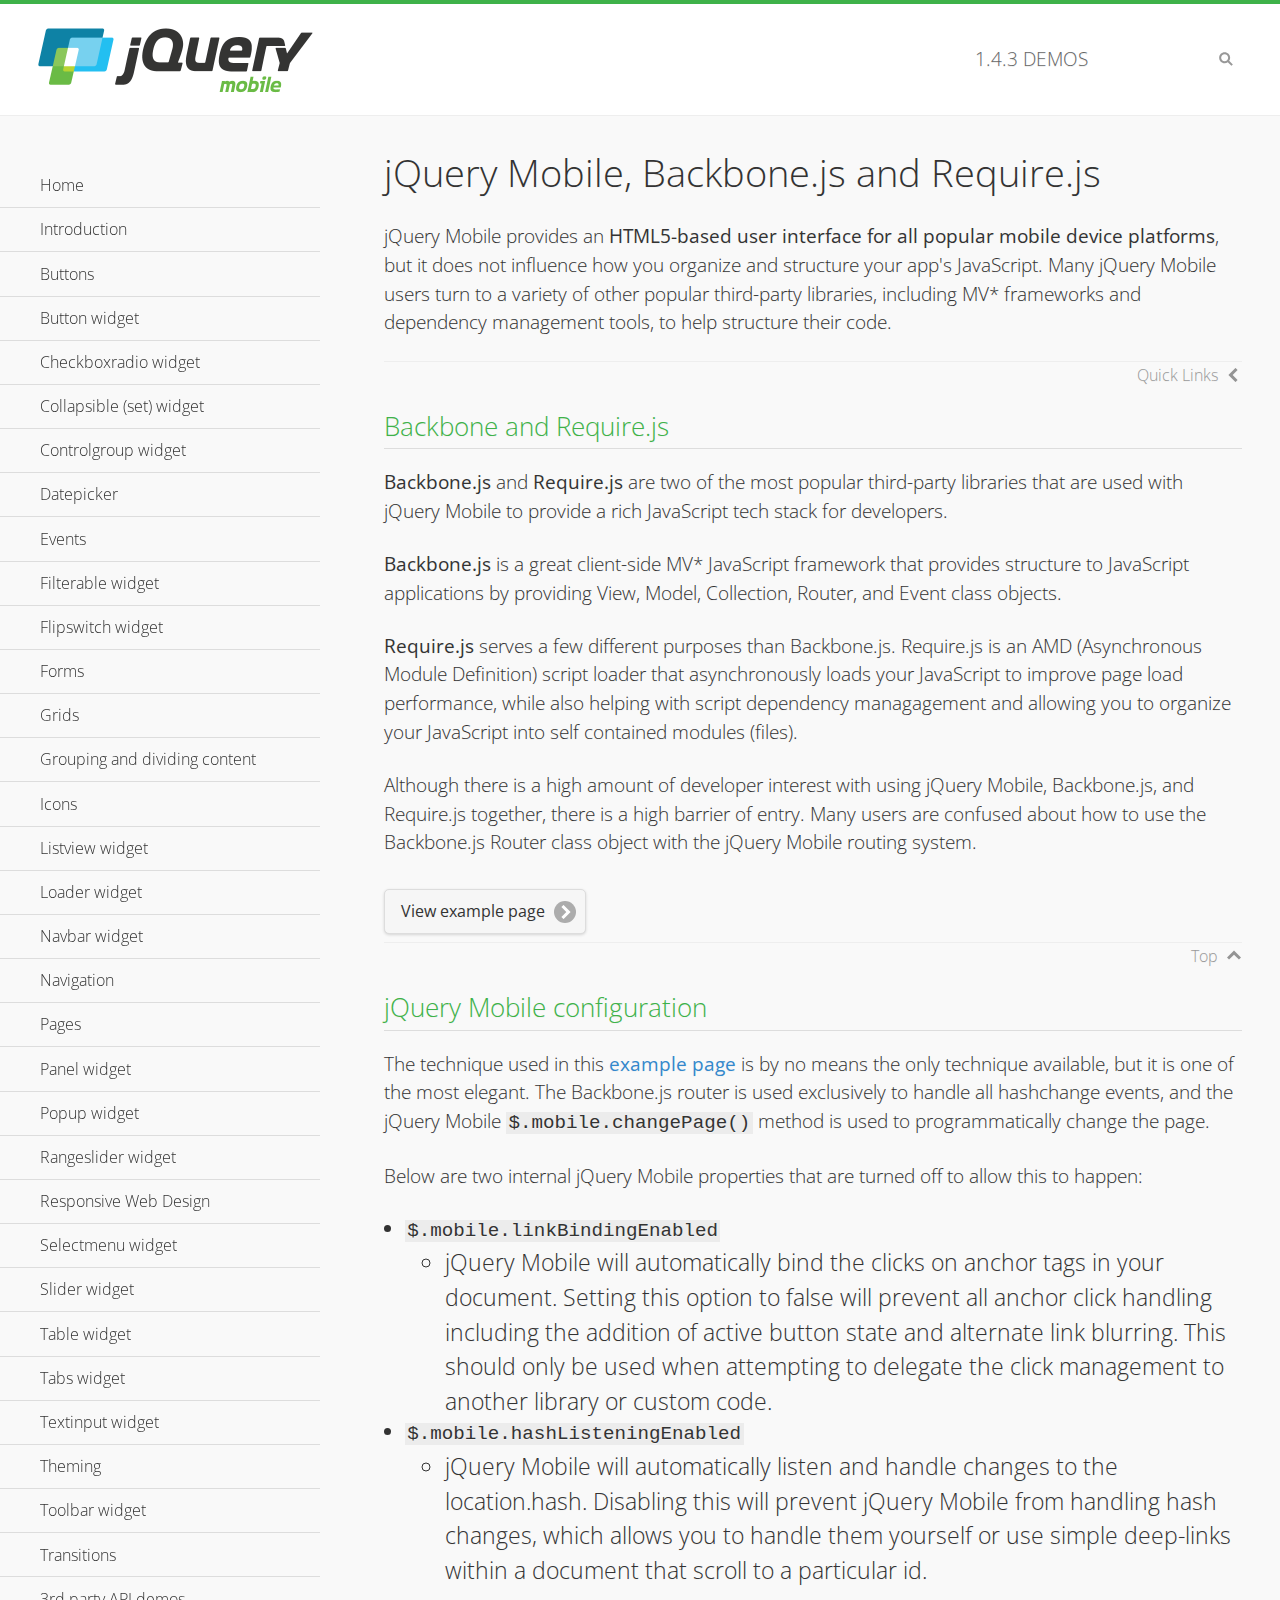
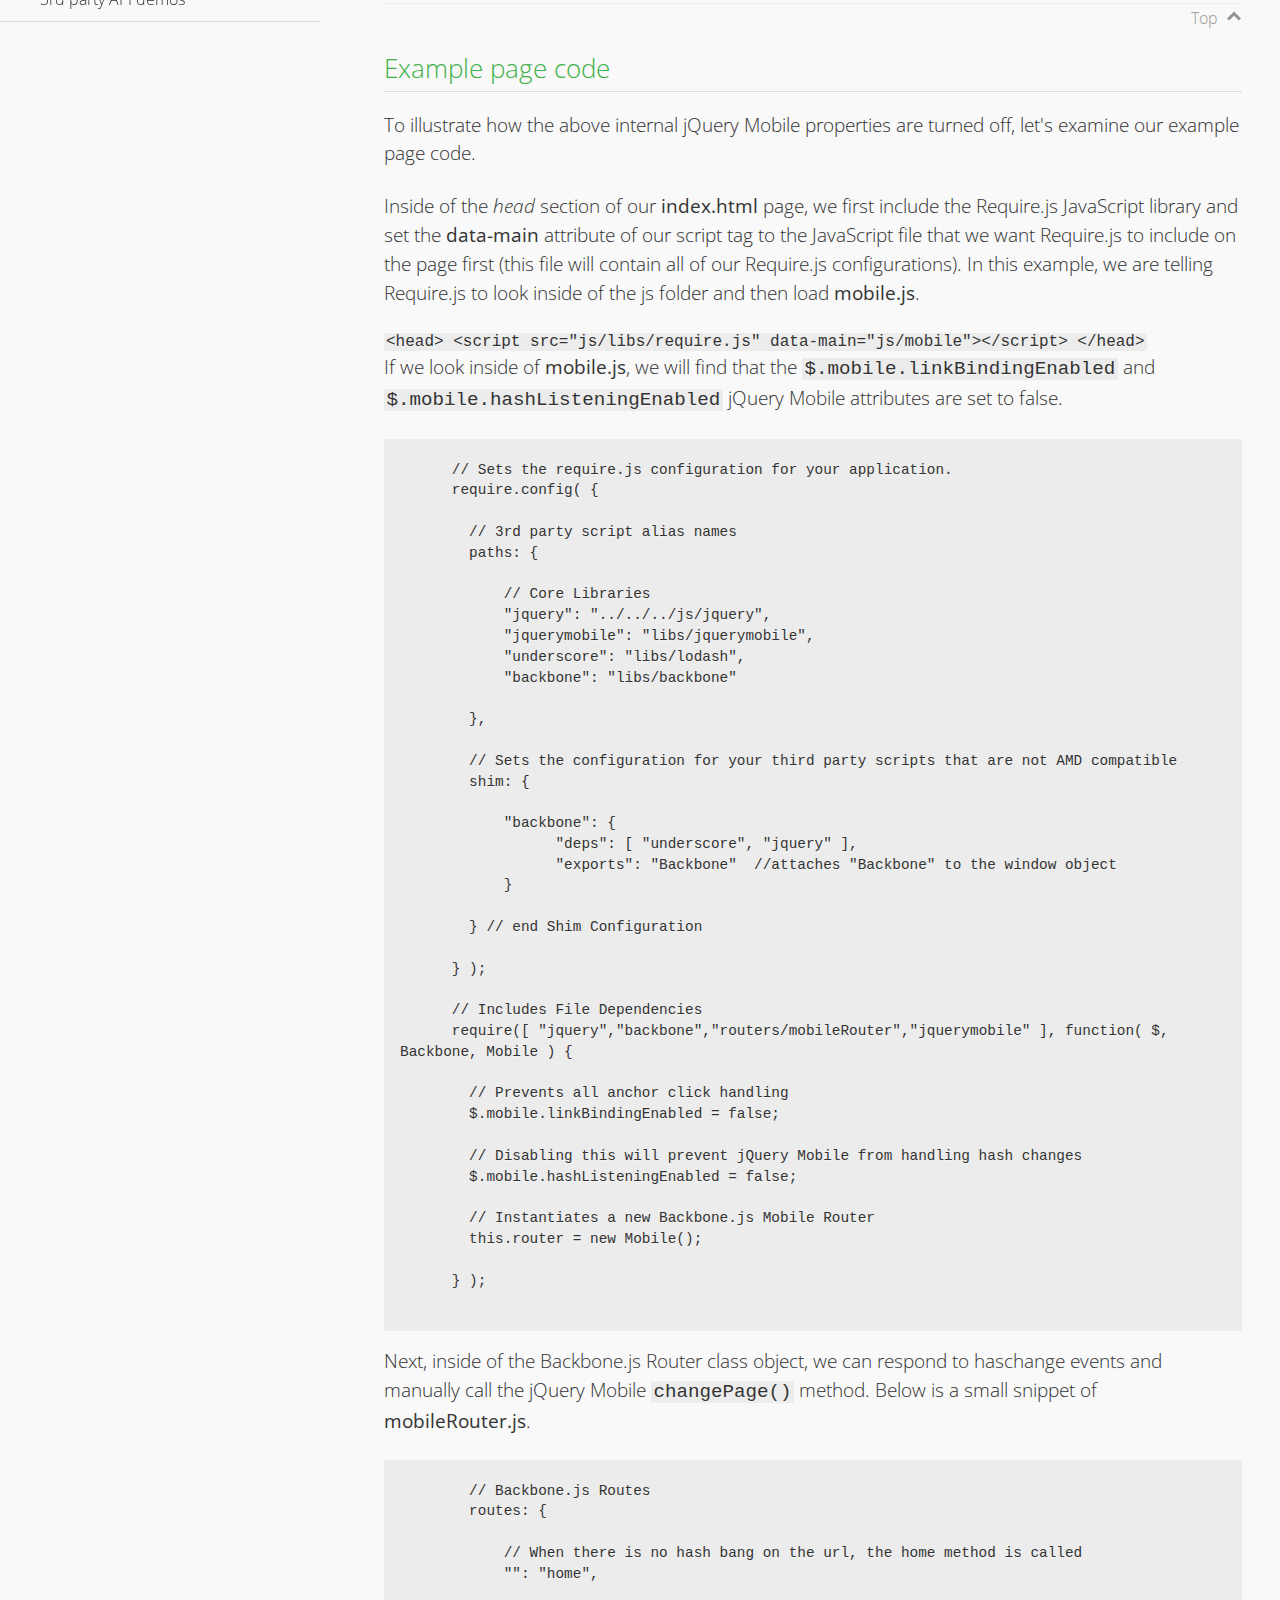
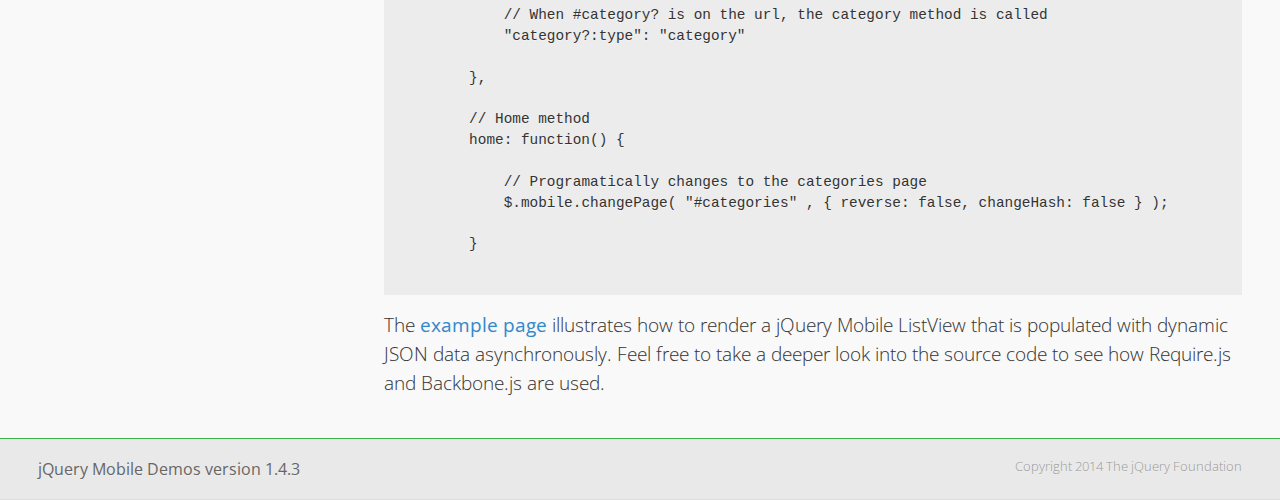
<file: assets/www/jquery/demos/backbone-requirejs/index.html>
<!DOCTYPE html>
<html>
  <head>
  <meta charset="utf-8">
  <meta name="viewport" content="width=device-width, initial-scale=1">
  <title>jQuery Mobile - Backbone.js and Require.js Apps</title>
	<link rel="shortcut icon" href="../favicon.ico">
    <link rel="stylesheet" href="http://fonts.googleapis.com/css?family=Open+Sans:300,400,700">
	<link rel="stylesheet" href="../css/themes/default/jquery.mobile-1.4.3.min.css">
	<link rel="stylesheet" href="../_assets/css/jqm-demos.css">
	<script src="../js/jquery.js"></script>
	<script src="../_assets/js/index.js"></script>
	<script src="../js/jquery.mobile-1.4.3.min.js"></script>

</head>
<body>
<div data-role="page" class="jqm-demos" data-quicklinks="true">

    <div data-role="header" class="jqm-header">
		<h2><a href="../" title="jQuery Mobile Demos home"><img src="../_assets/img/jquery-logo.png" alt="jQuery Mobile"></a></h2>
		<p><span class="jqm-version"></span> Demos</p>
        <a href="#" class="jqm-navmenu-link ui-btn ui-btn-icon-notext ui-corner-all ui-icon-bars ui-nodisc-icon ui-alt-icon ui-btn-left">Menu</a>
        <a href="#" class="jqm-search-link ui-btn ui-btn-icon-notext ui-corner-all ui-icon-search ui-nodisc-icon ui-alt-icon ui-btn-right">Search</a>
    </div><!-- /header -->

	<div role="main" class="ui-content jqm-content">

      <h1>jQuery Mobile, Backbone.js and Require.js</h1>
      <p>jQuery Mobile provides an <strong>HTML5-based user interface for all popular mobile device platforms</strong>, but it does not influence how you organize and structure your app's JavaScript.  Many jQuery Mobile users turn to a variety of other popular third-party libraries, including MV* frameworks and dependency management tools, to help structure their code.
      </p>

	  <h2>Backbone and Require.js</h2>
      <p><strong>Backbone.js</strong> and <strong>Require.js</strong> are two of the most popular third-party libraries that are used with jQuery Mobile to provide a rich JavaScript tech stack for developers.
      </p>
      <p><strong>Backbone.js</strong> is a great client-side MV* JavaScript framework that provides structure to JavaScript applications by providing View, Model, Collection, Router, and Event class objects.
      </p>
      <p><strong>Require.js</strong> serves a few different purposes than Backbone.js. Require.js is an AMD (Asynchronous Module Definition) script loader that asynchronously loads your JavaScript to improve page load performance, while also helping with script dependency managagement and allowing you to organize your JavaScript into self contained modules (files).
      </p>
      <p>Although there is a high amount of developer interest with using jQuery Mobile, Backbone.js, and Require.js together, there is a high barrier of entry.  Many users are confused about how to use the Backbone.js Router class object with the jQuery Mobile routing system.</p>

	   <a href="backbone-require.html" rel="external" class="ui-btn ui-btn-inline ui-corner-all ui-shadow ui-btn-icon-right ui-icon-carat-r">View example page</a>

      <h2>jQuery Mobile configuration</h2>

      <p>The technique used in this <a href="backbone-require.html" rel="external">example page</a> is by no means the only technique available, but it is one of the most elegant.  The Backbone.js router is used exclusively to handle all hashchange events, and the jQuery Mobile <code>$.mobile.changePage()</code> method is used to programmatically change the page.</p>

      <p>Below are two internal jQuery Mobile properties that are turned off to allow this to happen:</p>

      <ul>
        <li><code>$.mobile.linkBindingEnabled</code>
          <ul>
            <li>jQuery Mobile will automatically bind the clicks on anchor tags in your document. Setting this option to false will prevent all anchor click handling including the addition of active button state and alternate link blurring. This should only be used when attempting to delegate the click management to another library or custom code.</li>
            </ul>
        </li>
        <li><code>$.mobile.hashListeningEnabled</code>
          <ul>
            <li>jQuery Mobile will automatically listen and handle changes to the location.hash. Disabling this will prevent jQuery Mobile from handling hash changes, which allows you to handle them yourself or use simple deep-links within a document that scroll to a particular id.</li>
            </ul>
        </li>
      </ul>

	  <h2>Example page code</h2>
      <p>To illustrate how the above internal jQuery Mobile properties are turned off, let's examine our example page code.</p>

      <p>Inside of the <em>head</em> section of our <strong>index.html</strong> page, we first include the Require.js JavaScript library and set the <strong>data-main</strong> attribute of our script tag to the JavaScript file that we want Require.js to include on the page first (this file will contain all of our Require.js configurations).  In this example, we are telling Require.js to look inside of the js folder and then load <strong>mobile.js</strong>.
      </p>

      <code>
        &lt;head&gt;
          &lt;script src=&quot;js/libs/require.js&quot; data-main=&quot;js/mobile&quot;&gt;&lt;/script&gt;
        &lt;/head&gt;
      </code>
      <p>If we look inside of <strong>mobile.js</strong>, we will find that the <code>$.mobile.linkBindingEnabled</code> and <code>$.mobile.hashListeningEnabled</code> jQuery Mobile attributes are set to false.
      </p>
      <pre>
      <code>
      // Sets the require.js configuration for your application.
      require.config( {

        // 3rd party script alias names
        paths: {

            // Core Libraries
            "jquery": "../../../js/jquery",
            "jquerymobile": "libs/jquerymobile",
            "underscore": "libs/lodash",
            "backbone": "libs/backbone"

        },

        // Sets the configuration for your third party scripts that are not AMD compatible
        shim: {

            "backbone": {
                  "deps": [ "underscore", "jquery" ],
                  "exports": "Backbone"  //attaches "Backbone" to the window object
            }

        } // end Shim Configuration

      } );

      // Includes File Dependencies
      require([ "jquery","backbone","routers/mobileRouter","jquerymobile" ], function( $, Backbone, Mobile ) {

        // Prevents all anchor click handling
        $.mobile.linkBindingEnabled = false;

        // Disabling this will prevent jQuery Mobile from handling hash changes
        $.mobile.hashListeningEnabled = false;

        // Instantiates a new Backbone.js Mobile Router
        this.router = new Mobile();

      } );
</code>
</pre>
<p>Next, inside of the Backbone.js Router class object, we can respond to haschange events and manually call the jQuery Mobile <code>changePage()</code> method.  Below is a small snippet of <strong>mobileRouter.js</strong>.</p>
<pre>
<code>
        // Backbone.js Routes
        routes: {

            // When there is no hash bang on the url, the home method is called
            "": "home",

            // When #category? is on the url, the category method is called
            "category?:type": "category"

        },

        // Home method
        home: function() {

            // Programatically changes to the categories page
            $.mobile.changePage( "#categories" , { reverse: false, changeHash: false } );

        }
</code>
</pre>

		<p>The <a href="backbone-require.html" rel="external">example page</a> illustrates how to render a jQuery Mobile ListView that is populated with dynamic JSON data asynchronously. Feel free to take a deeper look into the source code to see how Require.js and Backbone.js are used.</p>

    </div><!-- /content -->
	    <div data-role="panel" class="jqm-navmenu-panel" data-position="left" data-display="overlay" data-theme="a">
	    	<ul class="jqm-list ui-alt-icon ui-nodisc-icon">
<li data-filtertext="demos homepage" data-icon="home"><a href=".././">Home</a></li>
<li data-filtertext="introduction overview getting started"><a href="../intro/" data-ajax="false">Introduction</a></li>
<li data-filtertext="buttons button markup buttonmarkup method anchor link button element"><a href="../button-markup/" data-ajax="false">Buttons</a></li>
<li data-filtertext="form button widget input button submit reset"><a href="../button/" data-ajax="false">Button widget</a></li>
<li data-role="collapsible" data-enhanced="true" data-collapsed-icon="carat-d" data-expanded-icon="carat-u" data-iconpos="right" data-inset="false" class="ui-collapsible ui-collapsible-themed-content ui-collapsible-collapsed">
	<h3 class="ui-collapsible-heading ui-collapsible-heading-collapsed">
		<a href="#" class="ui-collapsible-heading-toggle ui-btn ui-btn-icon-right ui-btn-inherit ui-icon-carat-d">
		    Checkboxradio widget<span class="ui-collapsible-heading-status"> click to expand contents</span>
		</a>
	</h3>
	<div class="ui-collapsible-content ui-body-inherit ui-collapsible-content-collapsed" aria-hidden="true">
		<ul>
			<li data-filtertext="form checkboxradio widget checkbox input checkboxes controlgroups"><a href="../checkboxradio-checkbox/" data-ajax="false">Checkboxes</a></li>
			<li data-filtertext="form checkboxradio widget radio input radio buttons controlgroups"><a href="../checkboxradio-radio/" data-ajax="false">Radio buttons</a></li>
		</ul>
	</div>
</li>
<li data-role="collapsible" data-enhanced="true" data-collapsed-icon="carat-d" data-expanded-icon="carat-u" data-iconpos="right" data-inset="false" class="ui-collapsible ui-collapsible-themed-content ui-collapsible-collapsed">
	<h3 class="ui-collapsible-heading ui-collapsible-heading-collapsed">
		<a href="#" class="ui-collapsible-heading-toggle ui-btn ui-btn-icon-right ui-btn-inherit ui-icon-carat-d">
			Collapsible (set) widget<span class="ui-collapsible-heading-status"> click to expand contents</span>
		</a>
	</h3>
	<div class="ui-collapsible-content ui-body-inherit ui-collapsible-content-collapsed" aria-hidden="true">
		<ul>
			<li data-filtertext="collapsibles content formatting"><a href="../collapsible/" data-ajax="false">Collapsible</a></li>
			<li data-filtertext="dynamic collapsible set accordion append expand"><a href="../collapsible-dynamic/" data-ajax="false">Dynamic collapsibles</a></li>
			<li data-filtertext="accordions collapsible set widget content formatting grouped collapsibles"><a href="../collapsibleset/" data-ajax="false">Collapsible set</a></li>
		</ul>
	</div>
</li>
<li data-role="collapsible" data-enhanced="true" data-collapsed-icon="carat-d" data-expanded-icon="carat-u" data-iconpos="right" data-inset="false" class="ui-collapsible ui-collapsible-themed-content ui-collapsible-collapsed">
	<h3 class="ui-collapsible-heading ui-collapsible-heading-collapsed">
		<a href="#" class="ui-collapsible-heading-toggle ui-btn ui-btn-icon-right ui-btn-inherit ui-icon-carat-d">
			Controlgroup widget<span class="ui-collapsible-heading-status"> click to expand contents</span>
		</a>
	</h3>
	<div class="ui-collapsible-content ui-body-inherit ui-collapsible-content-collapsed" aria-hidden="true">
		<ul>
			<li data-filtertext="controlgroups selectmenu checkboxradio input grouped buttons horizontal vertical"><a href="../controlgroup/" data-ajax="false">Controlgroup</a></li>
			<li data-filtertext="dynamic controlgroup dynamically add buttons"><a href="../controlgroup-dynamic/" data-ajax="false">Dynamic controlgroups</a></li>
		</ul>
	</div>
</li>
<li data-filtertext="form datepicker widget date input"><a href="../datepicker/" data-ajax="false">Datepicker</a></li>
<li data-role="collapsible" data-enhanced="true" data-collapsed-icon="carat-d" data-expanded-icon="carat-u" data-iconpos="right" data-inset="false" class="ui-collapsible ui-collapsible-themed-content ui-collapsible-collapsed">
	<h3 class="ui-collapsible-heading ui-collapsible-heading-collapsed">
		<a href="#" class="ui-collapsible-heading-toggle ui-btn ui-btn-icon-right ui-btn-inherit ui-icon-carat-d">
			Events<span class="ui-collapsible-heading-status"> click to expand contents</span>
		</a>
	</h3>
	<div class="ui-collapsible-content ui-body-inherit ui-collapsible-content-collapsed" aria-hidden="true">
		<ul>
			<li data-filtertext="swipe to delete list items listviews swipe events"><a href="../swipe-list/" data-ajax="false">Swipe list items</a></li>
			<li data-filtertext="swipe to navigate swipe page navigation swipe events"><a href="../swipe-page/" data-ajax="false">Swipe page navigation</a></li>
		</ul>
	</div>
</li>
<li data-filtertext="filterable filter elements sorting searching listview table"><a href="../filterable/" data-ajax="false">Filterable widget</a></li>
<li data-filtertext="form flipswitch widget flip toggle switch binary select checkbox input"><a href="../flipswitch/" data-ajax="false">Flipswitch widget</a></li>
<li data-role="collapsible" data-enhanced="true" data-collapsed-icon="carat-d" data-expanded-icon="carat-u" data-iconpos="right" data-inset="false" class="ui-collapsible ui-collapsible-themed-content ui-collapsible-collapsed">
	<h3 class="ui-collapsible-heading ui-collapsible-heading-collapsed">
		<a href="#" class="ui-collapsible-heading-toggle ui-btn ui-btn-icon-right ui-btn-inherit ui-icon-carat-d">
			Forms<span class="ui-collapsible-heading-status"> click to expand contents</span>
		</a>
	</h3>
	<div class="ui-collapsible-content ui-body-inherit ui-collapsible-content-collapsed" aria-hidden="true">
		<ul>
			<li data-filtertext="forms text checkbox radio range button submit reset inputs selects textarea slider flipswitch label form elements"><a href="../forms/" data-ajax="false">Forms</a></li>
			<li data-filtertext="form hide labels hidden accessible ui-hidden-accessible forms"><a href="../forms-label-hidden-accessible/" data-ajax="false">Hide labels</a></li>
			<li data-filtertext="form field containers fieldcontain ui-field-contain forms"><a href="../forms-field-contain/" data-ajax="false">Field containers</a></li>
			<li data-filtertext="forms disabled form elements"><a href="../forms-disabled/" data-ajax="false">Forms disabled</a></li>
			<li data-filtertext="forms gallery examples overview forms text checkbox radio range button submit reset inputs selects textarea slider flipswitch label form elements"><a href="../forms-gallery/" data-ajax="false">Forms gallery</a></li>
		</ul>
	</div>
</li>
<li data-role="collapsible" data-enhanced="true" data-collapsed-icon="carat-d" data-expanded-icon="carat-u" data-iconpos="right" data-inset="false" class="ui-collapsible ui-collapsible-themed-content ui-collapsible-collapsed">
	<h3 class="ui-collapsible-heading ui-collapsible-heading-collapsed">
		<a href="#" class="ui-collapsible-heading-toggle ui-btn ui-btn-icon-right ui-btn-inherit ui-icon-carat-d">
			Grids<span class="ui-collapsible-heading-status"> click to expand contents</span>
		</a>
	</h3>
	<div class="ui-collapsible-content ui-body-inherit ui-collapsible-content-collapsed" aria-hidden="true">
		<ul>
			<li data-filtertext="grids columns blocks content formatting rwd responsive css framework"><a href="../grids/" data-ajax="false">Grids</a></li>
			<li data-filtertext="buttons in grids css framework"><a href="../grids-buttons/" data-ajax="false">Buttons in grids</a></li>
			<li data-filtertext="custom responsive grids rwd css framework"><a href="../grids-custom-responsive/" data-ajax="false">Custom responsive grids</a></li>
		</ul>
	</div>
</li>
<li data-filtertext="blocks content formatting sections heading"><a href="../body-bar-classes/" data-ajax="false">Grouping and dividing content</a></li>
<li data-role="collapsible" data-enhanced="true" data-collapsed-icon="carat-d" data-expanded-icon="carat-u" data-iconpos="right" data-inset="false" class="ui-collapsible ui-collapsible-themed-content ui-collapsible-collapsed">
	<h3 class="ui-collapsible-heading ui-collapsible-heading-collapsed">
		<a href="#" class="ui-collapsible-heading-toggle ui-btn ui-btn-icon-right ui-btn-inherit ui-icon-carat-d">
			Icons<span class="ui-collapsible-heading-status"> click to expand contents</span>
		</a>
	</h3>
	<div class="ui-collapsible-content ui-body-inherit ui-collapsible-content-collapsed" aria-hidden="true">
		<ul>
			<li data-filtertext="button icons svg disc alt custom icon position"><a href="../icons/" data-ajax="false">Icons</a></li>
			<li data-filtertext=""><a href="../icons-grunticon/" data-ajax="false">Grunticon loader</a></li>
		</ul>
	</div>
</li>
<li data-role="collapsible" data-enhanced="true" data-collapsed-icon="carat-d" data-expanded-icon="carat-u" data-iconpos="right" data-inset="false" class="ui-collapsible ui-collapsible-themed-content ui-collapsible-collapsed">
	<h3 class="ui-collapsible-heading ui-collapsible-heading-collapsed">
		<a href="#" class="ui-collapsible-heading-toggle ui-btn ui-btn-icon-right ui-btn-inherit ui-icon-carat-d">
			Listview widget<span class="ui-collapsible-heading-status"> click to expand contents</span>
		</a>
	</h3>
	<div class="ui-collapsible-content ui-body-inherit ui-collapsible-content-collapsed" aria-hidden="true">
		<ul>
			<li data-filtertext="listview widget thumbnails icons nested split button collapsible ul ol"><a href="../listview/" data-ajax="false">Listview</a></li>
			<li data-filtertext="autocomplete filterable reveal listview filtertextbeforefilter placeholder"><a href="../listview-autocomplete/" data-ajax="false">Listview autocomplete</a></li>
			<li data-filtertext="autocomplete filterable reveal listview remote data filtertextbeforefilter placeholder"><a href="../listview-autocomplete-remote/" data-ajax="false">Listview autocomplete remote data</a></li>
			<li data-filtertext="autodividers anchor jump scroll linkbars listview lists ul ol"><a href="../listview-autodividers-linkbar/" data-ajax="false">Listview autodividers linkbar</a></li>
			<li data-filtertext="listview autodividers selector autodividersselector lists ul ol"><a href="../listview-autodividers-selector/" data-ajax="false">Listview autodividers selector</a></li>
			<li data-filtertext="listview nested list items"><a href="../listview-nested-lists/" data-ajax="false">Nested Listviews</a></li>
			<li data-filtertext="listview collapsible list items flat"><a href="../listview-collapsible-item-flat/" data-ajax="false">Listview collapsible list items (flat)</a></li>
			<li data-filtertext="listview collapsible list indented"><a href="../listview-collapsible-item-indented/" data-ajax="false">Listview collapsible list items (indented)</a></li>
			<li data-filtertext="grid listview responsive grids responsive listviews lists ul"><a href="../listview-grid/" data-ajax="false">Listview responsive grid</a></li>
		</ul>
	</div>
</li>
<li data-filtertext="loader widget page loading navigation overlay spinner"><a href="../loader/" data-ajax="false">Loader widget</a></li>
<li data-filtertext="navbar widget navmenu toolbars header footer"><a href="../navbar/" data-ajax="false">Navbar widget</a></li>
<li data-role="collapsible" data-enhanced="true" data-collapsed-icon="carat-d" data-expanded-icon="carat-u" data-iconpos="right" data-inset="false" class="ui-collapsible ui-collapsible-themed-content ui-collapsible-collapsed">
	<h3 class="ui-collapsible-heading ui-collapsible-heading-collapsed">
		<a href="#" class="ui-collapsible-heading-toggle ui-btn ui-btn-icon-right ui-btn-inherit ui-icon-carat-d">
			Navigation<span class="ui-collapsible-heading-status"> click to expand contents</span>
		</a>
	</h3>
	<div class="ui-collapsible-content ui-body-inherit ui-collapsible-content-collapsed" aria-hidden="true">
		<ul>
			<li data-filtertext="ajax navigation navigate widget history event method"><a href="../navigation/" data-ajax="false">Navigation</a></li>
			<li data-filtertext="linking pages page links navigation ajax prefetch cache"><a href="../navigation-linking-pages/" data-ajax="false">Linking pages</a></li>
			<!-- <li data-filtertext="php redirect server redirection server-side navigation"><a href="../navigation-php-redirect/" data-ajax="false">PHP redirect demo</a></li>-->
			<li data-filtertext="navigation redirection hash query"><a href="../navigation-hash-processing/" data-ajax="false">Hash processing demo</a></li>
			<li data-filtertext="navigation redirection hash query"><a href="../page-events/" data-ajax="false">Page Navigation Events</a></li>
		</ul>
	</div>
</li>
<li data-role="collapsible" data-enhanced="true" data-collapsed-icon="carat-d" data-expanded-icon="carat-u" data-iconpos="right" data-inset="false" class="ui-collapsible ui-collapsible-themed-content ui-collapsible-collapsed">
	<h3 class="ui-collapsible-heading ui-collapsible-heading-collapsed">
		<a href="#" class="ui-collapsible-heading-toggle ui-btn ui-btn-icon-right ui-btn-inherit ui-icon-carat-d">
			Pages<span class="ui-collapsible-heading-status"> click to expand contents</span>
		</a>
	</h3>
	<div class="ui-collapsible-content ui-body-inherit ui-collapsible-content-collapsed" aria-hidden="true">
		<ul>
			<li data-filtertext="pages page widget ajax navigation"><a href="../pages/" data-ajax="false">Pages</a></li>
			<li data-filtertext="single page"><a href="../pages-single-page/" data-ajax="false">Single page</a></li>
			<li data-filtertext="multipage multi-page page"><a href="../pages-multi-page/" data-ajax="false">Multi-page template</a></li>
			<li data-filtertext="dialog page widget modal popup"><a href="../pages-dialog/" data-ajax="false">Dialog page</a></li>
		</ul>
	</div>
</li>
<li data-role="collapsible" data-enhanced="true" data-collapsed-icon="carat-d" data-expanded-icon="carat-u" data-iconpos="right" data-inset="false" class="ui-collapsible ui-collapsible-themed-content ui-collapsible-collapsed">
	<h3 class="ui-collapsible-heading ui-collapsible-heading-collapsed">
		<a href="#" class="ui-collapsible-heading-toggle ui-btn ui-btn-icon-right ui-btn-inherit ui-icon-carat-d">
			Panel widget<span class="ui-collapsible-heading-status"> click to expand contents</span>
		</a>
	</h3>
	<div class="ui-collapsible-content ui-body-inherit ui-collapsible-content-collapsed" aria-hidden="true">
		<ul>
			<li data-filtertext="panel widget sliding panels reveal push overlay responsive"><a href="../panel/" data-ajax="false">Panel</a></li>
			<li data-filtertext=""><a href="../panel-external/" data-ajax="false">External panels</a></li>
			<li data-filtertext="panel "><a href="../panel-fixed/" data-ajax="false">Fixed panels</a></li>
			<li data-filtertext="panel slide panels sliding panels shadow rwd responsive breakpoint"><a href="../panel-responsive/" data-ajax="false">Panels responsive</a></li>
			<li data-filtertext="panel custom style custom panel width reveal shadow listview panel styling page background wrapper"><a href="../panel-styling/" data-ajax="false">Custom panel style</a></li>
			<li data-filtertext="panel open on swipe"><a href="../panel-swipe-open/" data-ajax="false">Panel open on swipe</a></li>
			<li data-filtertext="panels outside page internal external toolbars"><a href="../panel-external-internal/" data-ajax="false">Panel external and internal</a></li>
		</ul>
	</div>
</li>
<li data-role="collapsible" data-enhanced="true" data-collapsed-icon="carat-d" data-expanded-icon="carat-u" data-iconpos="right" data-inset="false" class="ui-collapsible ui-collapsible-themed-content ui-collapsible-collapsed">
	<h3 class="ui-collapsible-heading ui-collapsible-heading-collapsed">
		<a href="#" class="ui-collapsible-heading-toggle ui-btn ui-btn-icon-right ui-btn-inherit ui-icon-carat-d">
			Popup widget<span class="ui-collapsible-heading-status"> click to expand contents</span>
		</a>
	</h3>
	<div class="ui-collapsible-content ui-body-inherit ui-collapsible-content-collapsed" aria-hidden="true">
		<ul>
			<li data-filtertext="popup widget popups dialog modal transition tooltip lightbox form overlay screen flip pop fade transition"><a href="../popup/" data-ajax="false">Popup</a></li>
			<li data-filtertext="popup alignment position"><a href="../popup-alignment/" data-ajax="false">Popup alignment</a></li>
			<li data-filtertext="popup arrow size popups popover"><a href="../popup-arrow-size/" data-ajax="false">Popup arrow size</a></li>
			<li data-filtertext="dynamic popups popup images lightbox"><a href="../popup-dynamic/" data-ajax="false">Dynamic popups</a></li>
			<li data-filtertext="popups with iframes scaling"><a href="../popup-iframe/" data-ajax="false">Popups with iframes</a></li>
			<li data-filtertext="popup image scaling"><a href="../popup-image-scaling/" data-ajax="false">Popup image scaling</a></li>
			<li data-filtertext="external popup outside multi-page"><a href="../popup-outside-multipage/" data-ajax="false">Popup outside multi-page</a></li>
		</ul>
	</div>
</li>
<li data-filtertext="form rangeslider widget dual sliders dual handle sliders range input"><a href="../rangeslider/" data-ajax="false">Rangeslider widget</a></li>
<li data-filtertext="responsive web design rwd adaptive progressive enhancement PE accessible mobile breakpoints media query media queries"><a href="../rwd/" data-ajax="false">Responsive Web Design</a></li>
<li data-role="collapsible" data-enhanced="true" data-collapsed-icon="carat-d" data-expanded-icon="carat-u" data-iconpos="right" data-inset="false" class="ui-collapsible ui-collapsible-themed-content ui-collapsible-collapsed">
	<h3 class="ui-collapsible-heading ui-collapsible-heading-collapsed">
		<a href="#" class="ui-collapsible-heading-toggle ui-btn ui-btn-icon-right ui-btn-inherit ui-icon-carat-d">
			Selectmenu widget<span class="ui-collapsible-heading-status"> click to expand contents</span>
		</a>
	</h3>
	<div class="ui-collapsible-content ui-body-inherit ui-collapsible-content-collapsed" aria-hidden="true">
		<ul>
			<li data-filtertext="form selectmenu widget select input custom select menu selects"><a href="../selectmenu/" data-ajax="false">Selectmenu</a></li>
			<li data-filtertext="form custom select menu selectmenu widget custom menu option optgroup multiple selects"><a href="../selectmenu-custom/" data-ajax="false">Custom select menu</a></li>
			<li data-filtertext="filterable select filter popup dialog"><a href="../selectmenu-custom-filter/" data-ajax="false">Custom select menu with filter</a></li>
		</ul>
	</div>
</li>
<li data-role="collapsible" data-enhanced="true" data-collapsed-icon="carat-d" data-expanded-icon="carat-u" data-iconpos="right" data-inset="false" class="ui-collapsible ui-collapsible-themed-content ui-collapsible-collapsed">
	<h3 class="ui-collapsible-heading ui-collapsible-heading-collapsed">
		<a href="#" class="ui-collapsible-heading-toggle ui-btn ui-btn-icon-right ui-btn-inherit ui-icon-carat-d">
			Slider widget<span class="ui-collapsible-heading-status"> click to expand contents</span>
		</a>
	</h3>
	<div class="ui-collapsible-content ui-body-inherit ui-collapsible-content-collapsed" aria-hidden="true">
		<ul>
			<li data-filtertext="form slider widget range input single sliders"><a href="../slider/" data-ajax="false">Slider</a></li>
			<li data-filtertext="form slider widget flipswitch slider binary select flip toggle switch"><a href="../slider-flipswitch/" data-ajax="false">Slider flip toggle switch</a></li>
			<li data-filtertext="form slider tooltip handle value input range sliders"><a href="../slider-tooltip/" data-ajax="false">Slider tooltip</a></li>
		</ul>
	</div>
</li>
<li data-role="collapsible" data-enhanced="true" data-collapsed-icon="carat-d" data-expanded-icon="carat-u" data-iconpos="right" data-inset="false" class="ui-collapsible ui-collapsible-themed-content ui-collapsible-collapsed">
	<h3 class="ui-collapsible-heading ui-collapsible-heading-collapsed">
		<a href="#" class="ui-collapsible-heading-toggle ui-btn ui-btn-icon-right ui-btn-inherit ui-icon-carat-d">
			Table widget<span class="ui-collapsible-heading-status"> click to expand contents</span>
		</a>
	</h3>
	<div class="ui-collapsible-content ui-body-inherit ui-collapsible-content-collapsed" aria-hidden="true">
		<ul>
			<li data-filtertext="table widget reflow column toggle th td responsive tables rwd hide show tabular"><a href="../table-column-toggle/" data-ajax="false">Table Column Toggle</a></li>
			<li data-filtertext="table column toggle phone comparison demo"><a href="../table-column-toggle-example/" data-ajax="false">Table Column Toggle demo</a></li>
			<li data-filtertext="responsive tables table column toggle heading groups rwd breakpoint"><a href="../table-column-toggle-heading-groups/" data-ajax="false">Table Column Toggle heading groups</a></li>
			<li data-filtertext="responsive tables table column toggle hide rwd breakpoint customization options"><a href="../table-column-toggle-options/" data-ajax="false">Table Column Toggle options</a></li>
			<li data-filtertext="table reflow th td responsive rwd columns tabular"><a href="../table-reflow/" data-ajax="false">Table Reflow</a></li>
			<li data-filtertext="responsive tables table reflow heading groups rwd breakpoint"><a href="../table-reflow-heading-groups/" data-ajax="false">Table Reflow heading groups</a></li>
			<li data-filtertext="responsive tables table reflow stripes strokes table style"><a href="../table-reflow-stripes-strokes/" data-ajax="false">Table Reflow stripes and strokes</a></li>
			<li data-filtertext="responsive tables table reflow stack custom styles"><a href="../table-reflow-styling/" data-ajax="false">Table Reflow custom styles</a></li>
		</ul>
	</div>
</li>
<li data-filtertext="ui tabs widget"><a href="../tabs/" data-ajax="false">Tabs widget</a></li>
<li data-filtertext="form textinput widget text input textarea number date time tel email file color password"><a href="../textinput/" data-ajax="false">Textinput widget</a></li>
<li data-role="collapsible" data-enhanced="true" data-collapsed-icon="carat-d" data-expanded-icon="carat-u" data-iconpos="right" data-inset="false" class="ui-collapsible ui-collapsible-themed-content ui-collapsible-collapsed">
	<h3 class="ui-collapsible-heading ui-collapsible-heading-collapsed">
		<a href="#" class="ui-collapsible-heading-toggle ui-btn ui-btn-icon-right ui-btn-inherit ui-icon-carat-d">
			Theming<span class="ui-collapsible-heading-status"> click to expand contents</span>
		</a>
	</h3>
	<div class="ui-collapsible-content ui-body-inherit ui-collapsible-content-collapsed" aria-hidden="true">
		<ul>
			<li data-filtertext="default theme swatches theming style css"><a href="../theme-default/" data-ajax="false">Default theme</a></li>
			<li data-filtertext="classic theme old theme swatches theming style css"><a href="../theme-classic/" data-ajax="false">Classic theme</a></li>
		</ul>
	</div>
</li>
<li data-role="collapsible" data-enhanced="true" data-collapsed-icon="carat-d" data-expanded-icon="carat-u" data-iconpos="right" data-inset="false" class="ui-collapsible ui-collapsible-themed-content ui-collapsible-collapsed">
	<h3 class="ui-collapsible-heading ui-collapsible-heading-collapsed">
		<a href="#" class="ui-collapsible-heading-toggle ui-btn ui-btn-icon-right ui-btn-inherit ui-icon-carat-d">
			Toolbar widget<span class="ui-collapsible-heading-status"> click to expand contents</span>
		</a>
	</h3>
	<div class="ui-collapsible-content ui-body-inherit ui-collapsible-content-collapsed" aria-hidden="true">
		<ul>
			<li data-filtertext="toolbar widget header footer toolbars fixed fullscreen external sections"><a href="../toolbar/" data-ajax="false">Toolbar</a></li>
			<li data-filtertext="dynamic toolbars dynamically add toolbar header footer"><a href="../toolbar-dynamic/" data-ajax="false">Dynamic toolbars</a></li>
			<li data-filtertext="external toolbars header footer"><a href="../toolbar-external/" data-ajax="false">External toolbars</a></li>
			<li data-filtertext="fixed toolbars header footer"><a href="../toolbar-fixed/" data-ajax="false">Fixed toolbars</a></li>
			<li data-filtertext="fixed fullscreen toolbars header footer"><a href="../toolbar-fixed-fullscreen/" data-ajax="false">Fullscreen toolbars</a></li>
			<li data-filtertext="external fixed toolbars header footer"><a href="../toolbar-fixed-external/" data-ajax="false">Fixed external toolbars</a></li>
			<li data-filtertext="external persistent toolbars header footer navbar navmenu"><a href="../toolbar-fixed-persistent/" data-ajax="false">Persistent toolbars</a></li>
			<li data-filtertext="external ajax optimized toolbars persistent toolbars header footer navbar"><a href="../toolbar-fixed-persistent-optimized/" data-ajax="false">Ajax optimized toolbars</a></li>
			<li data-filtertext="form in toolbars header footer"><a href="../toolbar-fixed-forms/" data-ajax="false">Form in toolbar</a></li>
		</ul>
	</div>
</li>
<li data-filtertext="page transitions animated pages popup navigation flip slide fade pop"><a href="../transitions/" data-ajax="false">Transitions</a></li>
<li data-role="collapsible" data-enhanced="true" data-collapsed-icon="carat-d" data-expanded-icon="carat-u" data-iconpos="right" data-inset="false" class="ui-collapsible ui-collapsible-themed-content ui-collapsible-collapsed">
	<h3 class="ui-collapsible-heading ui-collapsible-heading-collapsed">
		<a href="#" class="ui-collapsible-heading-toggle ui-btn ui-btn-icon-right ui-btn-inherit ui-icon-carat-d">
			3rd party API demos<span class="ui-collapsible-heading-status"> click to expand contents</span>
		</a>
	</h3>
	<div class="ui-collapsible-content ui-body-inherit ui-collapsible-content-collapsed" aria-hidden="true">
		<ul>
			<li data-filtertext="backbone requirejs navigation router"><a href="../backbone-requirejs/" data-ajax="false">Backbone RequireJS</a></li>
			<li data-filtertext="google maps geolocation demo"><a href="../map-geolocation/" data-ajax="false">Google Maps geolocation</a></li>
			<li data-filtertext="google maps hybrid"><a href="../map-list-toggle/" data-ajax="false">Google Maps list toggle</a></li>
		</ul>
	</div>
</li>



		     </ul>
		</div><!-- /panel -->


    <div data-role="footer" data-position="fixed" data-tap-toggle="false" class="jqm-footer">
        <p>jQuery Mobile Demos version <span class="jqm-version"></span></p>
        <p>Copyright 2014 The jQuery Foundation</p>
    </div><!-- /footer -->
	<!-- TODO: This should become an external panel so we can add input to markup (unique ID) -->
    <div data-role="panel" class="jqm-search-panel" data-position="right" data-display="overlay" data-theme="a">
		<div class="jqm-search">
			<ul class="jqm-list" data-filter-placeholder="Search demos..." data-filter-reveal="true">
<li data-filtertext="demos homepage" data-icon="home"><a href=".././">Home</a></li>
<li data-filtertext="introduction overview getting started"><a href="../intro/" data-ajax="false">Introduction</a></li>
<li data-filtertext="buttons button markup buttonmarkup method anchor link button element"><a href="../button-markup/" data-ajax="false">Buttons</a></li>
<li data-filtertext="form button widget input button submit reset"><a href="../button/" data-ajax="false">Button widget</a></li>
<li data-role="collapsible" data-enhanced="true" data-collapsed-icon="carat-d" data-expanded-icon="carat-u" data-iconpos="right" data-inset="false" class="ui-collapsible ui-collapsible-themed-content ui-collapsible-collapsed">
	<h3 class="ui-collapsible-heading ui-collapsible-heading-collapsed">
		<a href="#" class="ui-collapsible-heading-toggle ui-btn ui-btn-icon-right ui-btn-inherit ui-icon-carat-d">
		    Checkboxradio widget<span class="ui-collapsible-heading-status"> click to expand contents</span>
		</a>
	</h3>
	<div class="ui-collapsible-content ui-body-inherit ui-collapsible-content-collapsed" aria-hidden="true">
		<ul>
			<li data-filtertext="form checkboxradio widget checkbox input checkboxes controlgroups"><a href="../checkboxradio-checkbox/" data-ajax="false">Checkboxes</a></li>
			<li data-filtertext="form checkboxradio widget radio input radio buttons controlgroups"><a href="../checkboxradio-radio/" data-ajax="false">Radio buttons</a></li>
		</ul>
	</div>
</li>
<li data-role="collapsible" data-enhanced="true" data-collapsed-icon="carat-d" data-expanded-icon="carat-u" data-iconpos="right" data-inset="false" class="ui-collapsible ui-collapsible-themed-content ui-collapsible-collapsed">
	<h3 class="ui-collapsible-heading ui-collapsible-heading-collapsed">
		<a href="#" class="ui-collapsible-heading-toggle ui-btn ui-btn-icon-right ui-btn-inherit ui-icon-carat-d">
			Collapsible (set) widget<span class="ui-collapsible-heading-status"> click to expand contents</span>
		</a>
	</h3>
	<div class="ui-collapsible-content ui-body-inherit ui-collapsible-content-collapsed" aria-hidden="true">
		<ul>
			<li data-filtertext="collapsibles content formatting"><a href="../collapsible/" data-ajax="false">Collapsible</a></li>
			<li data-filtertext="dynamic collapsible set accordion append expand"><a href="../collapsible-dynamic/" data-ajax="false">Dynamic collapsibles</a></li>
			<li data-filtertext="accordions collapsible set widget content formatting grouped collapsibles"><a href="../collapsibleset/" data-ajax="false">Collapsible set</a></li>
		</ul>
	</div>
</li>
<li data-role="collapsible" data-enhanced="true" data-collapsed-icon="carat-d" data-expanded-icon="carat-u" data-iconpos="right" data-inset="false" class="ui-collapsible ui-collapsible-themed-content ui-collapsible-collapsed">
	<h3 class="ui-collapsible-heading ui-collapsible-heading-collapsed">
		<a href="#" class="ui-collapsible-heading-toggle ui-btn ui-btn-icon-right ui-btn-inherit ui-icon-carat-d">
			Controlgroup widget<span class="ui-collapsible-heading-status"> click to expand contents</span>
		</a>
	</h3>
	<div class="ui-collapsible-content ui-body-inherit ui-collapsible-content-collapsed" aria-hidden="true">
		<ul>
			<li data-filtertext="controlgroups selectmenu checkboxradio input grouped buttons horizontal vertical"><a href="../controlgroup/" data-ajax="false">Controlgroup</a></li>
			<li data-filtertext="dynamic controlgroup dynamically add buttons"><a href="../controlgroup-dynamic/" data-ajax="false">Dynamic controlgroups</a></li>
		</ul>
	</div>
</li>
<li data-filtertext="form datepicker widget date input"><a href="../datepicker/" data-ajax="false">Datepicker</a></li>
<li data-role="collapsible" data-enhanced="true" data-collapsed-icon="carat-d" data-expanded-icon="carat-u" data-iconpos="right" data-inset="false" class="ui-collapsible ui-collapsible-themed-content ui-collapsible-collapsed">
	<h3 class="ui-collapsible-heading ui-collapsible-heading-collapsed">
		<a href="#" class="ui-collapsible-heading-toggle ui-btn ui-btn-icon-right ui-btn-inherit ui-icon-carat-d">
			Events<span class="ui-collapsible-heading-status"> click to expand contents</span>
		</a>
	</h3>
	<div class="ui-collapsible-content ui-body-inherit ui-collapsible-content-collapsed" aria-hidden="true">
		<ul>
			<li data-filtertext="swipe to delete list items listviews swipe events"><a href="../swipe-list/" data-ajax="false">Swipe list items</a></li>
			<li data-filtertext="swipe to navigate swipe page navigation swipe events"><a href="../swipe-page/" data-ajax="false">Swipe page navigation</a></li>
		</ul>
	</div>
</li>
<li data-filtertext="filterable filter elements sorting searching listview table"><a href="../filterable/" data-ajax="false">Filterable widget</a></li>
<li data-filtertext="form flipswitch widget flip toggle switch binary select checkbox input"><a href="../flipswitch/" data-ajax="false">Flipswitch widget</a></li>
<li data-role="collapsible" data-enhanced="true" data-collapsed-icon="carat-d" data-expanded-icon="carat-u" data-iconpos="right" data-inset="false" class="ui-collapsible ui-collapsible-themed-content ui-collapsible-collapsed">
	<h3 class="ui-collapsible-heading ui-collapsible-heading-collapsed">
		<a href="#" class="ui-collapsible-heading-toggle ui-btn ui-btn-icon-right ui-btn-inherit ui-icon-carat-d">
			Forms<span class="ui-collapsible-heading-status"> click to expand contents</span>
		</a>
	</h3>
	<div class="ui-collapsible-content ui-body-inherit ui-collapsible-content-collapsed" aria-hidden="true">
		<ul>
			<li data-filtertext="forms text checkbox radio range button submit reset inputs selects textarea slider flipswitch label form elements"><a href="../forms/" data-ajax="false">Forms</a></li>
			<li data-filtertext="form hide labels hidden accessible ui-hidden-accessible forms"><a href="../forms-label-hidden-accessible/" data-ajax="false">Hide labels</a></li>
			<li data-filtertext="form field containers fieldcontain ui-field-contain forms"><a href="../forms-field-contain/" data-ajax="false">Field containers</a></li>
			<li data-filtertext="forms disabled form elements"><a href="../forms-disabled/" data-ajax="false">Forms disabled</a></li>
			<li data-filtertext="forms gallery examples overview forms text checkbox radio range button submit reset inputs selects textarea slider flipswitch label form elements"><a href="../forms-gallery/" data-ajax="false">Forms gallery</a></li>
		</ul>
	</div>
</li>
<li data-role="collapsible" data-enhanced="true" data-collapsed-icon="carat-d" data-expanded-icon="carat-u" data-iconpos="right" data-inset="false" class="ui-collapsible ui-collapsible-themed-content ui-collapsible-collapsed">
	<h3 class="ui-collapsible-heading ui-collapsible-heading-collapsed">
		<a href="#" class="ui-collapsible-heading-toggle ui-btn ui-btn-icon-right ui-btn-inherit ui-icon-carat-d">
			Grids<span class="ui-collapsible-heading-status"> click to expand contents</span>
		</a>
	</h3>
	<div class="ui-collapsible-content ui-body-inherit ui-collapsible-content-collapsed" aria-hidden="true">
		<ul>
			<li data-filtertext="grids columns blocks content formatting rwd responsive css framework"><a href="../grids/" data-ajax="false">Grids</a></li>
			<li data-filtertext="buttons in grids css framework"><a href="../grids-buttons/" data-ajax="false">Buttons in grids</a></li>
			<li data-filtertext="custom responsive grids rwd css framework"><a href="../grids-custom-responsive/" data-ajax="false">Custom responsive grids</a></li>
		</ul>
	</div>
</li>
<li data-filtertext="blocks content formatting sections heading"><a href="../body-bar-classes/" data-ajax="false">Grouping and dividing content</a></li>
<li data-role="collapsible" data-enhanced="true" data-collapsed-icon="carat-d" data-expanded-icon="carat-u" data-iconpos="right" data-inset="false" class="ui-collapsible ui-collapsible-themed-content ui-collapsible-collapsed">
	<h3 class="ui-collapsible-heading ui-collapsible-heading-collapsed">
		<a href="#" class="ui-collapsible-heading-toggle ui-btn ui-btn-icon-right ui-btn-inherit ui-icon-carat-d">
			Icons<span class="ui-collapsible-heading-status"> click to expand contents</span>
		</a>
	</h3>
	<div class="ui-collapsible-content ui-body-inherit ui-collapsible-content-collapsed" aria-hidden="true">
		<ul>
			<li data-filtertext="button icons svg disc alt custom icon position"><a href="../icons/" data-ajax="false">Icons</a></li>
			<li data-filtertext=""><a href="../icons-grunticon/" data-ajax="false">Grunticon loader</a></li>
		</ul>
	</div>
</li>
<li data-role="collapsible" data-enhanced="true" data-collapsed-icon="carat-d" data-expanded-icon="carat-u" data-iconpos="right" data-inset="false" class="ui-collapsible ui-collapsible-themed-content ui-collapsible-collapsed">
	<h3 class="ui-collapsible-heading ui-collapsible-heading-collapsed">
		<a href="#" class="ui-collapsible-heading-toggle ui-btn ui-btn-icon-right ui-btn-inherit ui-icon-carat-d">
			Listview widget<span class="ui-collapsible-heading-status"> click to expand contents</span>
		</a>
	</h3>
	<div class="ui-collapsible-content ui-body-inherit ui-collapsible-content-collapsed" aria-hidden="true">
		<ul>
			<li data-filtertext="listview widget thumbnails icons nested split button collapsible ul ol"><a href="../listview/" data-ajax="false">Listview</a></li>
			<li data-filtertext="autocomplete filterable reveal listview filtertextbeforefilter placeholder"><a href="../listview-autocomplete/" data-ajax="false">Listview autocomplete</a></li>
			<li data-filtertext="autocomplete filterable reveal listview remote data filtertextbeforefilter placeholder"><a href="../listview-autocomplete-remote/" data-ajax="false">Listview autocomplete remote data</a></li>
			<li data-filtertext="autodividers anchor jump scroll linkbars listview lists ul ol"><a href="../listview-autodividers-linkbar/" data-ajax="false">Listview autodividers linkbar</a></li>
			<li data-filtertext="listview autodividers selector autodividersselector lists ul ol"><a href="../listview-autodividers-selector/" data-ajax="false">Listview autodividers selector</a></li>
			<li data-filtertext="listview nested list items"><a href="../listview-nested-lists/" data-ajax="false">Nested Listviews</a></li>
			<li data-filtertext="listview collapsible list items flat"><a href="../listview-collapsible-item-flat/" data-ajax="false">Listview collapsible list items (flat)</a></li>
			<li data-filtertext="listview collapsible list indented"><a href="../listview-collapsible-item-indented/" data-ajax="false">Listview collapsible list items (indented)</a></li>
			<li data-filtertext="grid listview responsive grids responsive listviews lists ul"><a href="../listview-grid/" data-ajax="false">Listview responsive grid</a></li>
		</ul>
	</div>
</li>
<li data-filtertext="loader widget page loading navigation overlay spinner"><a href="../loader/" data-ajax="false">Loader widget</a></li>
<li data-filtertext="navbar widget navmenu toolbars header footer"><a href="../navbar/" data-ajax="false">Navbar widget</a></li>
<li data-role="collapsible" data-enhanced="true" data-collapsed-icon="carat-d" data-expanded-icon="carat-u" data-iconpos="right" data-inset="false" class="ui-collapsible ui-collapsible-themed-content ui-collapsible-collapsed">
	<h3 class="ui-collapsible-heading ui-collapsible-heading-collapsed">
		<a href="#" class="ui-collapsible-heading-toggle ui-btn ui-btn-icon-right ui-btn-inherit ui-icon-carat-d">
			Navigation<span class="ui-collapsible-heading-status"> click to expand contents</span>
		</a>
	</h3>
	<div class="ui-collapsible-content ui-body-inherit ui-collapsible-content-collapsed" aria-hidden="true">
		<ul>
			<li data-filtertext="ajax navigation navigate widget history event method"><a href="../navigation/" data-ajax="false">Navigation</a></li>
			<li data-filtertext="linking pages page links navigation ajax prefetch cache"><a href="../navigation-linking-pages/" data-ajax="false">Linking pages</a></li>
			<!-- <li data-filtertext="php redirect server redirection server-side navigation"><a href="../navigation-php-redirect/" data-ajax="false">PHP redirect demo</a></li>-->
			<li data-filtertext="navigation redirection hash query"><a href="../navigation-hash-processing/" data-ajax="false">Hash processing demo</a></li>
			<li data-filtertext="navigation redirection hash query"><a href="../page-events/" data-ajax="false">Page Navigation Events</a></li>
		</ul>
	</div>
</li>
<li data-role="collapsible" data-enhanced="true" data-collapsed-icon="carat-d" data-expanded-icon="carat-u" data-iconpos="right" data-inset="false" class="ui-collapsible ui-collapsible-themed-content ui-collapsible-collapsed">
	<h3 class="ui-collapsible-heading ui-collapsible-heading-collapsed">
		<a href="#" class="ui-collapsible-heading-toggle ui-btn ui-btn-icon-right ui-btn-inherit ui-icon-carat-d">
			Pages<span class="ui-collapsible-heading-status"> click to expand contents</span>
		</a>
	</h3>
	<div class="ui-collapsible-content ui-body-inherit ui-collapsible-content-collapsed" aria-hidden="true">
		<ul>
			<li data-filtertext="pages page widget ajax navigation"><a href="../pages/" data-ajax="false">Pages</a></li>
			<li data-filtertext="single page"><a href="../pages-single-page/" data-ajax="false">Single page</a></li>
			<li data-filtertext="multipage multi-page page"><a href="../pages-multi-page/" data-ajax="false">Multi-page template</a></li>
			<li data-filtertext="dialog page widget modal popup"><a href="../pages-dialog/" data-ajax="false">Dialog page</a></li>
		</ul>
	</div>
</li>
<li data-role="collapsible" data-enhanced="true" data-collapsed-icon="carat-d" data-expanded-icon="carat-u" data-iconpos="right" data-inset="false" class="ui-collapsible ui-collapsible-themed-content ui-collapsible-collapsed">
	<h3 class="ui-collapsible-heading ui-collapsible-heading-collapsed">
		<a href="#" class="ui-collapsible-heading-toggle ui-btn ui-btn-icon-right ui-btn-inherit ui-icon-carat-d">
			Panel widget<span class="ui-collapsible-heading-status"> click to expand contents</span>
		</a>
	</h3>
	<div class="ui-collapsible-content ui-body-inherit ui-collapsible-content-collapsed" aria-hidden="true">
		<ul>
			<li data-filtertext="panel widget sliding panels reveal push overlay responsive"><a href="../panel/" data-ajax="false">Panel</a></li>
			<li data-filtertext=""><a href="../panel-external/" data-ajax="false">External panels</a></li>
			<li data-filtertext="panel "><a href="../panel-fixed/" data-ajax="false">Fixed panels</a></li>
			<li data-filtertext="panel slide panels sliding panels shadow rwd responsive breakpoint"><a href="../panel-responsive/" data-ajax="false">Panels responsive</a></li>
			<li data-filtertext="panel custom style custom panel width reveal shadow listview panel styling page background wrapper"><a href="../panel-styling/" data-ajax="false">Custom panel style</a></li>
			<li data-filtertext="panel open on swipe"><a href="../panel-swipe-open/" data-ajax="false">Panel open on swipe</a></li>
			<li data-filtertext="panels outside page internal external toolbars"><a href="../panel-external-internal/" data-ajax="false">Panel external and internal</a></li>
		</ul>
	</div>
</li>
<li data-role="collapsible" data-enhanced="true" data-collapsed-icon="carat-d" data-expanded-icon="carat-u" data-iconpos="right" data-inset="false" class="ui-collapsible ui-collapsible-themed-content ui-collapsible-collapsed">
	<h3 class="ui-collapsible-heading ui-collapsible-heading-collapsed">
		<a href="#" class="ui-collapsible-heading-toggle ui-btn ui-btn-icon-right ui-btn-inherit ui-icon-carat-d">
			Popup widget<span class="ui-collapsible-heading-status"> click to expand contents</span>
		</a>
	</h3>
	<div class="ui-collapsible-content ui-body-inherit ui-collapsible-content-collapsed" aria-hidden="true">
		<ul>
			<li data-filtertext="popup widget popups dialog modal transition tooltip lightbox form overlay screen flip pop fade transition"><a href="../popup/" data-ajax="false">Popup</a></li>
			<li data-filtertext="popup alignment position"><a href="../popup-alignment/" data-ajax="false">Popup alignment</a></li>
			<li data-filtertext="popup arrow size popups popover"><a href="../popup-arrow-size/" data-ajax="false">Popup arrow size</a></li>
			<li data-filtertext="dynamic popups popup images lightbox"><a href="../popup-dynamic/" data-ajax="false">Dynamic popups</a></li>
			<li data-filtertext="popups with iframes scaling"><a href="../popup-iframe/" data-ajax="false">Popups with iframes</a></li>
			<li data-filtertext="popup image scaling"><a href="../popup-image-scaling/" data-ajax="false">Popup image scaling</a></li>
			<li data-filtertext="external popup outside multi-page"><a href="../popup-outside-multipage/" data-ajax="false">Popup outside multi-page</a></li>
		</ul>
	</div>
</li>
<li data-filtertext="form rangeslider widget dual sliders dual handle sliders range input"><a href="../rangeslider/" data-ajax="false">Rangeslider widget</a></li>
<li data-filtertext="responsive web design rwd adaptive progressive enhancement PE accessible mobile breakpoints media query media queries"><a href="../rwd/" data-ajax="false">Responsive Web Design</a></li>
<li data-role="collapsible" data-enhanced="true" data-collapsed-icon="carat-d" data-expanded-icon="carat-u" data-iconpos="right" data-inset="false" class="ui-collapsible ui-collapsible-themed-content ui-collapsible-collapsed">
	<h3 class="ui-collapsible-heading ui-collapsible-heading-collapsed">
		<a href="#" class="ui-collapsible-heading-toggle ui-btn ui-btn-icon-right ui-btn-inherit ui-icon-carat-d">
			Selectmenu widget<span class="ui-collapsible-heading-status"> click to expand contents</span>
		</a>
	</h3>
	<div class="ui-collapsible-content ui-body-inherit ui-collapsible-content-collapsed" aria-hidden="true">
		<ul>
			<li data-filtertext="form selectmenu widget select input custom select menu selects"><a href="../selectmenu/" data-ajax="false">Selectmenu</a></li>
			<li data-filtertext="form custom select menu selectmenu widget custom menu option optgroup multiple selects"><a href="../selectmenu-custom/" data-ajax="false">Custom select menu</a></li>
			<li data-filtertext="filterable select filter popup dialog"><a href="../selectmenu-custom-filter/" data-ajax="false">Custom select menu with filter</a></li>
		</ul>
	</div>
</li>
<li data-role="collapsible" data-enhanced="true" data-collapsed-icon="carat-d" data-expanded-icon="carat-u" data-iconpos="right" data-inset="false" class="ui-collapsible ui-collapsible-themed-content ui-collapsible-collapsed">
	<h3 class="ui-collapsible-heading ui-collapsible-heading-collapsed">
		<a href="#" class="ui-collapsible-heading-toggle ui-btn ui-btn-icon-right ui-btn-inherit ui-icon-carat-d">
			Slider widget<span class="ui-collapsible-heading-status"> click to expand contents</span>
		</a>
	</h3>
	<div class="ui-collapsible-content ui-body-inherit ui-collapsible-content-collapsed" aria-hidden="true">
		<ul>
			<li data-filtertext="form slider widget range input single sliders"><a href="../slider/" data-ajax="false">Slider</a></li>
			<li data-filtertext="form slider widget flipswitch slider binary select flip toggle switch"><a href="../slider-flipswitch/" data-ajax="false">Slider flip toggle switch</a></li>
			<li data-filtertext="form slider tooltip handle value input range sliders"><a href="../slider-tooltip/" data-ajax="false">Slider tooltip</a></li>
		</ul>
	</div>
</li>
<li data-role="collapsible" data-enhanced="true" data-collapsed-icon="carat-d" data-expanded-icon="carat-u" data-iconpos="right" data-inset="false" class="ui-collapsible ui-collapsible-themed-content ui-collapsible-collapsed">
	<h3 class="ui-collapsible-heading ui-collapsible-heading-collapsed">
		<a href="#" class="ui-collapsible-heading-toggle ui-btn ui-btn-icon-right ui-btn-inherit ui-icon-carat-d">
			Table widget<span class="ui-collapsible-heading-status"> click to expand contents</span>
		</a>
	</h3>
	<div class="ui-collapsible-content ui-body-inherit ui-collapsible-content-collapsed" aria-hidden="true">
		<ul>
			<li data-filtertext="table widget reflow column toggle th td responsive tables rwd hide show tabular"><a href="../table-column-toggle/" data-ajax="false">Table Column Toggle</a></li>
			<li data-filtertext="table column toggle phone comparison demo"><a href="../table-column-toggle-example/" data-ajax="false">Table Column Toggle demo</a></li>
			<li data-filtertext="responsive tables table column toggle heading groups rwd breakpoint"><a href="../table-column-toggle-heading-groups/" data-ajax="false">Table Column Toggle heading groups</a></li>
			<li data-filtertext="responsive tables table column toggle hide rwd breakpoint customization options"><a href="../table-column-toggle-options/" data-ajax="false">Table Column Toggle options</a></li>
			<li data-filtertext="table reflow th td responsive rwd columns tabular"><a href="../table-reflow/" data-ajax="false">Table Reflow</a></li>
			<li data-filtertext="responsive tables table reflow heading groups rwd breakpoint"><a href="../table-reflow-heading-groups/" data-ajax="false">Table Reflow heading groups</a></li>
			<li data-filtertext="responsive tables table reflow stripes strokes table style"><a href="../table-reflow-stripes-strokes/" data-ajax="false">Table Reflow stripes and strokes</a></li>
			<li data-filtertext="responsive tables table reflow stack custom styles"><a href="../table-reflow-styling/" data-ajax="false">Table Reflow custom styles</a></li>
		</ul>
	</div>
</li>
<li data-filtertext="ui tabs widget"><a href="../tabs/" data-ajax="false">Tabs widget</a></li>
<li data-filtertext="form textinput widget text input textarea number date time tel email file color password"><a href="../textinput/" data-ajax="false">Textinput widget</a></li>
<li data-role="collapsible" data-enhanced="true" data-collapsed-icon="carat-d" data-expanded-icon="carat-u" data-iconpos="right" data-inset="false" class="ui-collapsible ui-collapsible-themed-content ui-collapsible-collapsed">
	<h3 class="ui-collapsible-heading ui-collapsible-heading-collapsed">
		<a href="#" class="ui-collapsible-heading-toggle ui-btn ui-btn-icon-right ui-btn-inherit ui-icon-carat-d">
			Theming<span class="ui-collapsible-heading-status"> click to expand contents</span>
		</a>
	</h3>
	<div class="ui-collapsible-content ui-body-inherit ui-collapsible-content-collapsed" aria-hidden="true">
		<ul>
			<li data-filtertext="default theme swatches theming style css"><a href="../theme-default/" data-ajax="false">Default theme</a></li>
			<li data-filtertext="classic theme old theme swatches theming style css"><a href="../theme-classic/" data-ajax="false">Classic theme</a></li>
		</ul>
	</div>
</li>
<li data-role="collapsible" data-enhanced="true" data-collapsed-icon="carat-d" data-expanded-icon="carat-u" data-iconpos="right" data-inset="false" class="ui-collapsible ui-collapsible-themed-content ui-collapsible-collapsed">
	<h3 class="ui-collapsible-heading ui-collapsible-heading-collapsed">
		<a href="#" class="ui-collapsible-heading-toggle ui-btn ui-btn-icon-right ui-btn-inherit ui-icon-carat-d">
			Toolbar widget<span class="ui-collapsible-heading-status"> click to expand contents</span>
		</a>
	</h3>
	<div class="ui-collapsible-content ui-body-inherit ui-collapsible-content-collapsed" aria-hidden="true">
		<ul>
			<li data-filtertext="toolbar widget header footer toolbars fixed fullscreen external sections"><a href="../toolbar/" data-ajax="false">Toolbar</a></li>
			<li data-filtertext="dynamic toolbars dynamically add toolbar header footer"><a href="../toolbar-dynamic/" data-ajax="false">Dynamic toolbars</a></li>
			<li data-filtertext="external toolbars header footer"><a href="../toolbar-external/" data-ajax="false">External toolbars</a></li>
			<li data-filtertext="fixed toolbars header footer"><a href="../toolbar-fixed/" data-ajax="false">Fixed toolbars</a></li>
			<li data-filtertext="fixed fullscreen toolbars header footer"><a href="../toolbar-fixed-fullscreen/" data-ajax="false">Fullscreen toolbars</a></li>
			<li data-filtertext="external fixed toolbars header footer"><a href="../toolbar-fixed-external/" data-ajax="false">Fixed external toolbars</a></li>
			<li data-filtertext="external persistent toolbars header footer navbar navmenu"><a href="../toolbar-fixed-persistent/" data-ajax="false">Persistent toolbars</a></li>
			<li data-filtertext="external ajax optimized toolbars persistent toolbars header footer navbar"><a href="../toolbar-fixed-persistent-optimized/" data-ajax="false">Ajax optimized toolbars</a></li>
			<li data-filtertext="form in toolbars header footer"><a href="../toolbar-fixed-forms/" data-ajax="false">Form in toolbar</a></li>
		</ul>
	</div>
</li>
<li data-filtertext="page transitions animated pages popup navigation flip slide fade pop"><a href="../transitions/" data-ajax="false">Transitions</a></li>
<li data-role="collapsible" data-enhanced="true" data-collapsed-icon="carat-d" data-expanded-icon="carat-u" data-iconpos="right" data-inset="false" class="ui-collapsible ui-collapsible-themed-content ui-collapsible-collapsed">
	<h3 class="ui-collapsible-heading ui-collapsible-heading-collapsed">
		<a href="#" class="ui-collapsible-heading-toggle ui-btn ui-btn-icon-right ui-btn-inherit ui-icon-carat-d">
			3rd party API demos<span class="ui-collapsible-heading-status"> click to expand contents</span>
		</a>
	</h3>
	<div class="ui-collapsible-content ui-body-inherit ui-collapsible-content-collapsed" aria-hidden="true">
		<ul>
			<li data-filtertext="backbone requirejs navigation router"><a href="../backbone-requirejs/" data-ajax="false">Backbone RequireJS</a></li>
			<li data-filtertext="google maps geolocation demo"><a href="../map-geolocation/" data-ajax="false">Google Maps geolocation</a></li>
			<li data-filtertext="google maps hybrid"><a href="../map-list-toggle/" data-ajax="false">Google Maps list toggle</a></li>
		</ul>
	</div>
</li>



			</ul>
		</div>
	</div><!-- /panel -->


</div><!-- /page -->

</body>
</html>
</file>
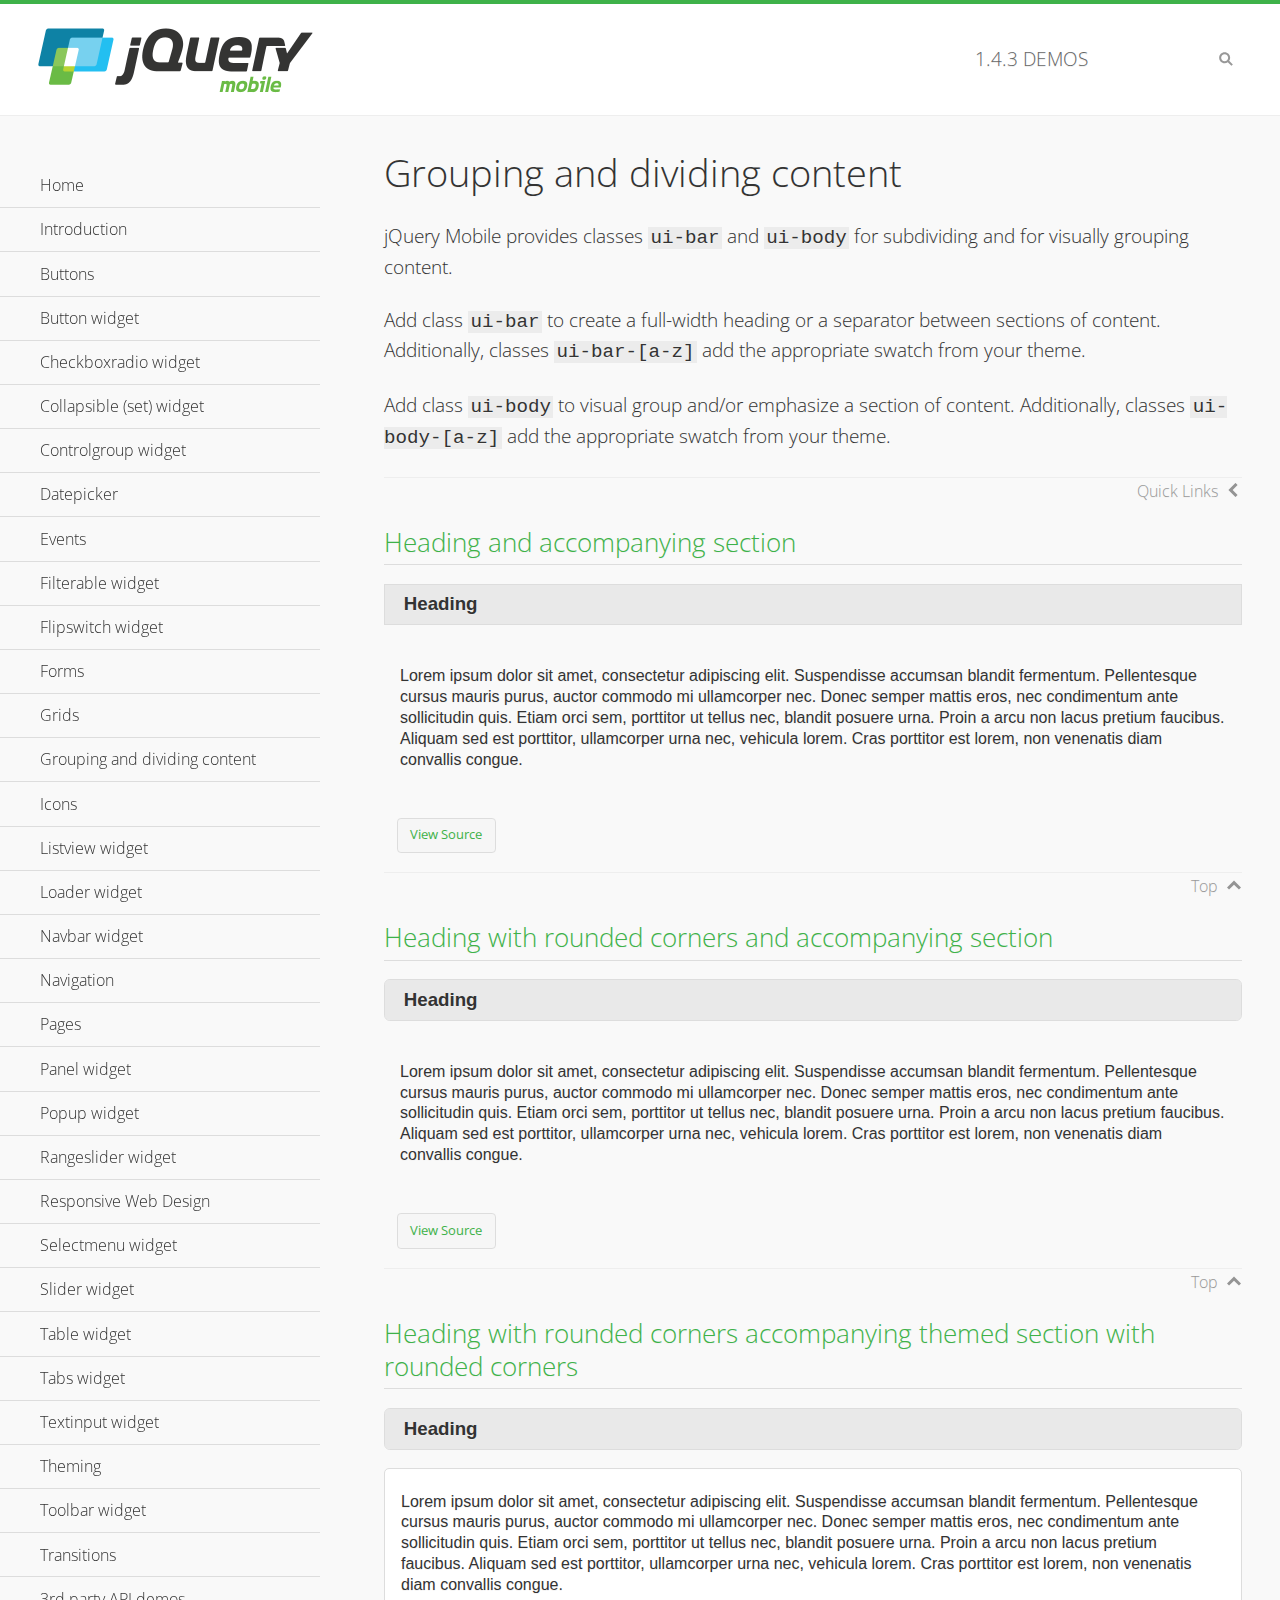
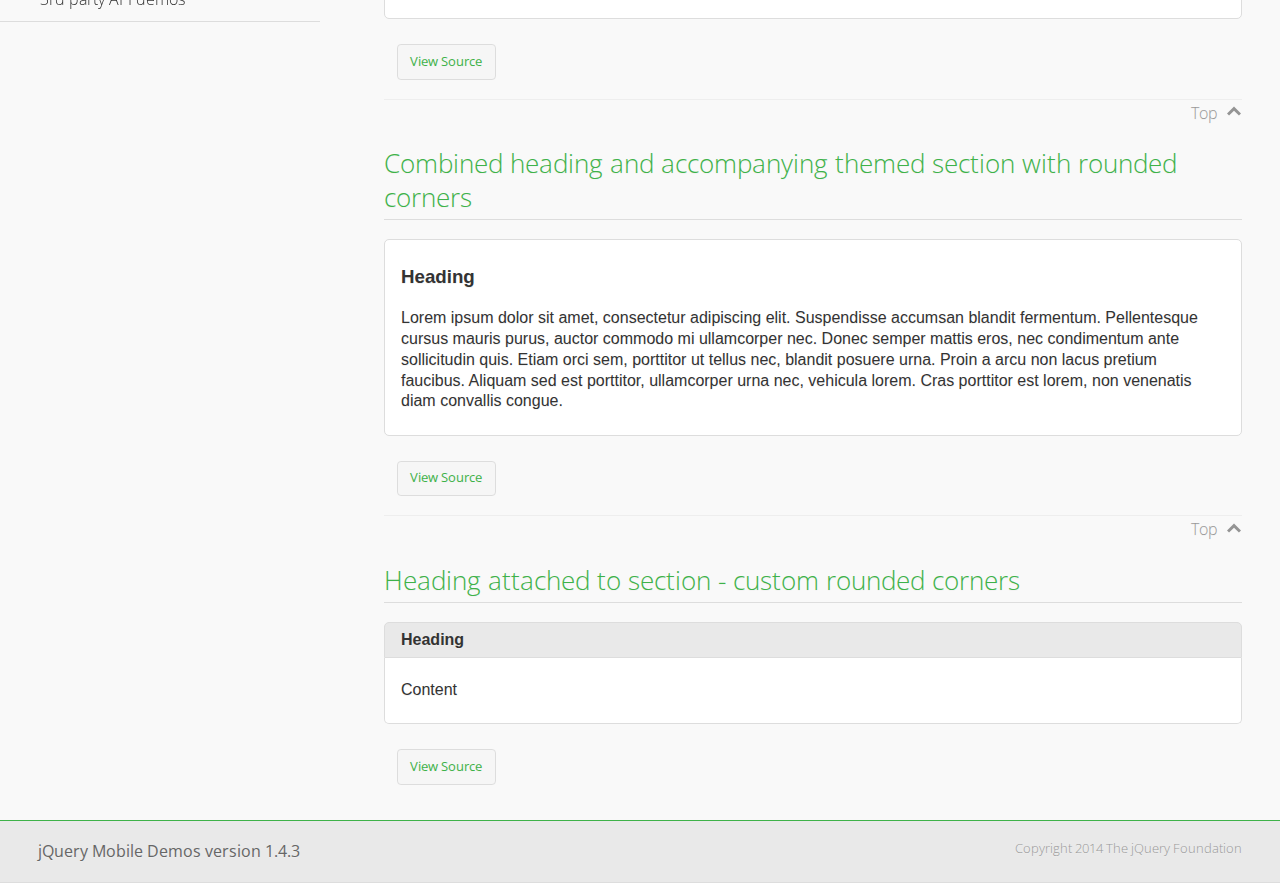
<file: assets/www/jquery/demos/body-bar-classes/index.html>
<!DOCTYPE html>
<html>
	<head>
	<meta charset="utf-8">
	<meta name="viewport" content="width=device-width, initial-scale=1">
	<title>Grouping and dividing content - jQuery Mobile Demos</title>
	<link rel="shortcut icon" href="../favicon.ico">
	<link rel="stylesheet" href="http://fonts.googleapis.com/css?family=Open+Sans:300,400,700">
	<link rel="stylesheet" href="../css/themes/default/jquery.mobile-1.4.3.min.css">
	<link rel="stylesheet" href="../_assets/css/jqm-demos.css">
	<script src="../js/jquery.js"></script>
	<script src="../_assets/js/index.js"></script>
	<script src="../js/jquery.mobile-1.4.3.min.js"></script>
  <style id="combined-heading-and-section">
    .custom-corners .ui-bar {
      -webkit-border-top-left-radius: inherit;
      border-top-left-radius: inherit;
      -webkit-border-top-right-radius: inherit;
      border-top-right-radius: inherit;
    }
    .custom-corners .ui-body {
      border-top-width: 0;
      -webkit-border-bottom-left-radius: inherit;
      border-bottom-left-radius: inherit;
      -webkit-border-bottom-right-radius: inherit;
      border-bottom-right-radius: inherit;
    }
  </style>
</head>
<body>
<div data-role="page" class="jqm-demos" data-quicklinks="true">

	<div data-role="header" class="jqm-header">
		<h2><a href="../" title="jQuery Mobile Demos home"><img src="../_assets/img/jquery-logo.png" alt="jQuery Mobile"></a></h2>
		<p><span class="jqm-version"></span> Demos</p>
		<a href="#" class="jqm-navmenu-link ui-btn ui-btn-icon-notext ui-corner-all ui-icon-bars ui-nodisc-icon ui-alt-icon ui-btn-left">Menu</a>
		<a href="#" class="jqm-search-link ui-btn ui-btn-icon-notext ui-corner-all ui-icon-search ui-nodisc-icon ui-alt-icon ui-btn-right">Search</a>
	</div><!-- /header -->

	<div role="main" class="ui-content jqm-content">

		<h1>Grouping and dividing content</h1>

		<p>jQuery Mobile provides classes <code>ui-bar</code> and <code>ui-body</code> for subdividing and for visually grouping content.</p>
		<p>Add class <code>ui-bar</code> to create a full-width heading or a separator between sections of content. Additionally, classes <code>ui-bar-[a-z]</code> add the appropriate swatch from your theme.</p>
		<p>Add class <code>ui-body</code> to visual group and/or emphasize a section of content. Additionally, classes <code>ui-body-[a-z]</code> add the appropriate swatch from your theme.</p>

		<h2>Heading and accompanying section</h2>

		<div data-demo-html="true">
      <h3 class="ui-bar ui-bar-a">Heading</h3>
			<div class="ui-body">
				<p>Lorem ipsum dolor sit amet, consectetur adipiscing elit. Suspendisse accumsan blandit fermentum. Pellentesque cursus mauris purus, auctor commodo mi ullamcorper nec. Donec semper mattis eros, nec condimentum ante sollicitudin quis. Etiam orci sem, porttitor ut tellus nec, blandit posuere urna. Proin a arcu non lacus pretium faucibus. Aliquam sed est porttitor, ullamcorper urna nec, vehicula lorem. Cras porttitor est lorem, non venenatis diam convallis congue.</p>
			</div>
		</div>

		<h2>Heading with rounded corners and accompanying section</h2>

		<div data-demo-html="true">
      <h3 class="ui-bar ui-bar-a ui-corner-all">Heading</h3>
			<div class="ui-body">
				<p>Lorem ipsum dolor sit amet, consectetur adipiscing elit. Suspendisse accumsan blandit fermentum. Pellentesque cursus mauris purus, auctor commodo mi ullamcorper nec. Donec semper mattis eros, nec condimentum ante sollicitudin quis. Etiam orci sem, porttitor ut tellus nec, blandit posuere urna. Proin a arcu non lacus pretium faucibus. Aliquam sed est porttitor, ullamcorper urna nec, vehicula lorem. Cras porttitor est lorem, non venenatis diam convallis congue.</p>
			</div>
		</div>

		<h2>Heading with rounded corners accompanying themed section with rounded corners</h2>

		<div data-demo-html="true">
      <h3 class="ui-bar ui-bar-a ui-corner-all">Heading</h3>
			<div class="ui-body ui-body-a ui-corner-all">
				<p>Lorem ipsum dolor sit amet, consectetur adipiscing elit. Suspendisse accumsan blandit fermentum. Pellentesque cursus mauris purus, auctor commodo mi ullamcorper nec. Donec semper mattis eros, nec condimentum ante sollicitudin quis. Etiam orci sem, porttitor ut tellus nec, blandit posuere urna. Proin a arcu non lacus pretium faucibus. Aliquam sed est porttitor, ullamcorper urna nec, vehicula lorem. Cras porttitor est lorem, non venenatis diam convallis congue.</p>
			</div>
		</div>

		<h2>Combined heading and accompanying themed section with rounded corners</h2>

		<div data-demo-html="true">
			<div class="ui-body ui-body-a ui-corner-all">
	      <h3>Heading</h3>
				<p>Lorem ipsum dolor sit amet, consectetur adipiscing elit. Suspendisse accumsan blandit fermentum. Pellentesque cursus mauris purus, auctor commodo mi ullamcorper nec. Donec semper mattis eros, nec condimentum ante sollicitudin quis. Etiam orci sem, porttitor ut tellus nec, blandit posuere urna. Proin a arcu non lacus pretium faucibus. Aliquam sed est porttitor, ullamcorper urna nec, vehicula lorem. Cras porttitor est lorem, non venenatis diam convallis congue.</p>
			</div>
		</div>

		<h2>Heading attached to section - custom rounded corners</h2>

		<div data-demo-html="true" data-demo-css="#combined-heading-and-section">
      <div class="ui-corner-all custom-corners">
        <div class="ui-bar ui-bar-a">
          <h3>Heading</h3>
        </div>
        <div class="ui-body ui-body-a">
          <p>Content</p>
        </div>
      </div>
		</div>

	</div><!-- /content -->
	    <div data-role="panel" class="jqm-navmenu-panel" data-position="left" data-display="overlay" data-theme="a">
	    	<ul class="jqm-list ui-alt-icon ui-nodisc-icon">
<li data-filtertext="demos homepage" data-icon="home"><a href=".././">Home</a></li>
<li data-filtertext="introduction overview getting started"><a href="../intro/" data-ajax="false">Introduction</a></li>
<li data-filtertext="buttons button markup buttonmarkup method anchor link button element"><a href="../button-markup/" data-ajax="false">Buttons</a></li>
<li data-filtertext="form button widget input button submit reset"><a href="../button/" data-ajax="false">Button widget</a></li>
<li data-role="collapsible" data-enhanced="true" data-collapsed-icon="carat-d" data-expanded-icon="carat-u" data-iconpos="right" data-inset="false" class="ui-collapsible ui-collapsible-themed-content ui-collapsible-collapsed">
	<h3 class="ui-collapsible-heading ui-collapsible-heading-collapsed">
		<a href="#" class="ui-collapsible-heading-toggle ui-btn ui-btn-icon-right ui-btn-inherit ui-icon-carat-d">
		    Checkboxradio widget<span class="ui-collapsible-heading-status"> click to expand contents</span>
		</a>
	</h3>
	<div class="ui-collapsible-content ui-body-inherit ui-collapsible-content-collapsed" aria-hidden="true">
		<ul>
			<li data-filtertext="form checkboxradio widget checkbox input checkboxes controlgroups"><a href="../checkboxradio-checkbox/" data-ajax="false">Checkboxes</a></li>
			<li data-filtertext="form checkboxradio widget radio input radio buttons controlgroups"><a href="../checkboxradio-radio/" data-ajax="false">Radio buttons</a></li>
		</ul>
	</div>
</li>
<li data-role="collapsible" data-enhanced="true" data-collapsed-icon="carat-d" data-expanded-icon="carat-u" data-iconpos="right" data-inset="false" class="ui-collapsible ui-collapsible-themed-content ui-collapsible-collapsed">
	<h3 class="ui-collapsible-heading ui-collapsible-heading-collapsed">
		<a href="#" class="ui-collapsible-heading-toggle ui-btn ui-btn-icon-right ui-btn-inherit ui-icon-carat-d">
			Collapsible (set) widget<span class="ui-collapsible-heading-status"> click to expand contents</span>
		</a>
	</h3>
	<div class="ui-collapsible-content ui-body-inherit ui-collapsible-content-collapsed" aria-hidden="true">
		<ul>
			<li data-filtertext="collapsibles content formatting"><a href="../collapsible/" data-ajax="false">Collapsible</a></li>
			<li data-filtertext="dynamic collapsible set accordion append expand"><a href="../collapsible-dynamic/" data-ajax="false">Dynamic collapsibles</a></li>
			<li data-filtertext="accordions collapsible set widget content formatting grouped collapsibles"><a href="../collapsibleset/" data-ajax="false">Collapsible set</a></li>
		</ul>
	</div>
</li>
<li data-role="collapsible" data-enhanced="true" data-collapsed-icon="carat-d" data-expanded-icon="carat-u" data-iconpos="right" data-inset="false" class="ui-collapsible ui-collapsible-themed-content ui-collapsible-collapsed">
	<h3 class="ui-collapsible-heading ui-collapsible-heading-collapsed">
		<a href="#" class="ui-collapsible-heading-toggle ui-btn ui-btn-icon-right ui-btn-inherit ui-icon-carat-d">
			Controlgroup widget<span class="ui-collapsible-heading-status"> click to expand contents</span>
		</a>
	</h3>
	<div class="ui-collapsible-content ui-body-inherit ui-collapsible-content-collapsed" aria-hidden="true">
		<ul>
			<li data-filtertext="controlgroups selectmenu checkboxradio input grouped buttons horizontal vertical"><a href="../controlgroup/" data-ajax="false">Controlgroup</a></li>
			<li data-filtertext="dynamic controlgroup dynamically add buttons"><a href="../controlgroup-dynamic/" data-ajax="false">Dynamic controlgroups</a></li>
		</ul>
	</div>
</li>
<li data-filtertext="form datepicker widget date input"><a href="../datepicker/" data-ajax="false">Datepicker</a></li>
<li data-role="collapsible" data-enhanced="true" data-collapsed-icon="carat-d" data-expanded-icon="carat-u" data-iconpos="right" data-inset="false" class="ui-collapsible ui-collapsible-themed-content ui-collapsible-collapsed">
	<h3 class="ui-collapsible-heading ui-collapsible-heading-collapsed">
		<a href="#" class="ui-collapsible-heading-toggle ui-btn ui-btn-icon-right ui-btn-inherit ui-icon-carat-d">
			Events<span class="ui-collapsible-heading-status"> click to expand contents</span>
		</a>
	</h3>
	<div class="ui-collapsible-content ui-body-inherit ui-collapsible-content-collapsed" aria-hidden="true">
		<ul>
			<li data-filtertext="swipe to delete list items listviews swipe events"><a href="../swipe-list/" data-ajax="false">Swipe list items</a></li>
			<li data-filtertext="swipe to navigate swipe page navigation swipe events"><a href="../swipe-page/" data-ajax="false">Swipe page navigation</a></li>
		</ul>
	</div>
</li>
<li data-filtertext="filterable filter elements sorting searching listview table"><a href="../filterable/" data-ajax="false">Filterable widget</a></li>
<li data-filtertext="form flipswitch widget flip toggle switch binary select checkbox input"><a href="../flipswitch/" data-ajax="false">Flipswitch widget</a></li>
<li data-role="collapsible" data-enhanced="true" data-collapsed-icon="carat-d" data-expanded-icon="carat-u" data-iconpos="right" data-inset="false" class="ui-collapsible ui-collapsible-themed-content ui-collapsible-collapsed">
	<h3 class="ui-collapsible-heading ui-collapsible-heading-collapsed">
		<a href="#" class="ui-collapsible-heading-toggle ui-btn ui-btn-icon-right ui-btn-inherit ui-icon-carat-d">
			Forms<span class="ui-collapsible-heading-status"> click to expand contents</span>
		</a>
	</h3>
	<div class="ui-collapsible-content ui-body-inherit ui-collapsible-content-collapsed" aria-hidden="true">
		<ul>
			<li data-filtertext="forms text checkbox radio range button submit reset inputs selects textarea slider flipswitch label form elements"><a href="../forms/" data-ajax="false">Forms</a></li>
			<li data-filtertext="form hide labels hidden accessible ui-hidden-accessible forms"><a href="../forms-label-hidden-accessible/" data-ajax="false">Hide labels</a></li>
			<li data-filtertext="form field containers fieldcontain ui-field-contain forms"><a href="../forms-field-contain/" data-ajax="false">Field containers</a></li>
			<li data-filtertext="forms disabled form elements"><a href="../forms-disabled/" data-ajax="false">Forms disabled</a></li>
			<li data-filtertext="forms gallery examples overview forms text checkbox radio range button submit reset inputs selects textarea slider flipswitch label form elements"><a href="../forms-gallery/" data-ajax="false">Forms gallery</a></li>
		</ul>
	</div>
</li>
<li data-role="collapsible" data-enhanced="true" data-collapsed-icon="carat-d" data-expanded-icon="carat-u" data-iconpos="right" data-inset="false" class="ui-collapsible ui-collapsible-themed-content ui-collapsible-collapsed">
	<h3 class="ui-collapsible-heading ui-collapsible-heading-collapsed">
		<a href="#" class="ui-collapsible-heading-toggle ui-btn ui-btn-icon-right ui-btn-inherit ui-icon-carat-d">
			Grids<span class="ui-collapsible-heading-status"> click to expand contents</span>
		</a>
	</h3>
	<div class="ui-collapsible-content ui-body-inherit ui-collapsible-content-collapsed" aria-hidden="true">
		<ul>
			<li data-filtertext="grids columns blocks content formatting rwd responsive css framework"><a href="../grids/" data-ajax="false">Grids</a></li>
			<li data-filtertext="buttons in grids css framework"><a href="../grids-buttons/" data-ajax="false">Buttons in grids</a></li>
			<li data-filtertext="custom responsive grids rwd css framework"><a href="../grids-custom-responsive/" data-ajax="false">Custom responsive grids</a></li>
		</ul>
	</div>
</li>
<li data-filtertext="blocks content formatting sections heading"><a href="../body-bar-classes/" data-ajax="false">Grouping and dividing content</a></li>
<li data-role="collapsible" data-enhanced="true" data-collapsed-icon="carat-d" data-expanded-icon="carat-u" data-iconpos="right" data-inset="false" class="ui-collapsible ui-collapsible-themed-content ui-collapsible-collapsed">
	<h3 class="ui-collapsible-heading ui-collapsible-heading-collapsed">
		<a href="#" class="ui-collapsible-heading-toggle ui-btn ui-btn-icon-right ui-btn-inherit ui-icon-carat-d">
			Icons<span class="ui-collapsible-heading-status"> click to expand contents</span>
		</a>
	</h3>
	<div class="ui-collapsible-content ui-body-inherit ui-collapsible-content-collapsed" aria-hidden="true">
		<ul>
			<li data-filtertext="button icons svg disc alt custom icon position"><a href="../icons/" data-ajax="false">Icons</a></li>
			<li data-filtertext=""><a href="../icons-grunticon/" data-ajax="false">Grunticon loader</a></li>
		</ul>
	</div>
</li>
<li data-role="collapsible" data-enhanced="true" data-collapsed-icon="carat-d" data-expanded-icon="carat-u" data-iconpos="right" data-inset="false" class="ui-collapsible ui-collapsible-themed-content ui-collapsible-collapsed">
	<h3 class="ui-collapsible-heading ui-collapsible-heading-collapsed">
		<a href="#" class="ui-collapsible-heading-toggle ui-btn ui-btn-icon-right ui-btn-inherit ui-icon-carat-d">
			Listview widget<span class="ui-collapsible-heading-status"> click to expand contents</span>
		</a>
	</h3>
	<div class="ui-collapsible-content ui-body-inherit ui-collapsible-content-collapsed" aria-hidden="true">
		<ul>
			<li data-filtertext="listview widget thumbnails icons nested split button collapsible ul ol"><a href="../listview/" data-ajax="false">Listview</a></li>
			<li data-filtertext="autocomplete filterable reveal listview filtertextbeforefilter placeholder"><a href="../listview-autocomplete/" data-ajax="false">Listview autocomplete</a></li>
			<li data-filtertext="autocomplete filterable reveal listview remote data filtertextbeforefilter placeholder"><a href="../listview-autocomplete-remote/" data-ajax="false">Listview autocomplete remote data</a></li>
			<li data-filtertext="autodividers anchor jump scroll linkbars listview lists ul ol"><a href="../listview-autodividers-linkbar/" data-ajax="false">Listview autodividers linkbar</a></li>
			<li data-filtertext="listview autodividers selector autodividersselector lists ul ol"><a href="../listview-autodividers-selector/" data-ajax="false">Listview autodividers selector</a></li>
			<li data-filtertext="listview nested list items"><a href="../listview-nested-lists/" data-ajax="false">Nested Listviews</a></li>
			<li data-filtertext="listview collapsible list items flat"><a href="../listview-collapsible-item-flat/" data-ajax="false">Listview collapsible list items (flat)</a></li>
			<li data-filtertext="listview collapsible list indented"><a href="../listview-collapsible-item-indented/" data-ajax="false">Listview collapsible list items (indented)</a></li>
			<li data-filtertext="grid listview responsive grids responsive listviews lists ul"><a href="../listview-grid/" data-ajax="false">Listview responsive grid</a></li>
		</ul>
	</div>
</li>
<li data-filtertext="loader widget page loading navigation overlay spinner"><a href="../loader/" data-ajax="false">Loader widget</a></li>
<li data-filtertext="navbar widget navmenu toolbars header footer"><a href="../navbar/" data-ajax="false">Navbar widget</a></li>
<li data-role="collapsible" data-enhanced="true" data-collapsed-icon="carat-d" data-expanded-icon="carat-u" data-iconpos="right" data-inset="false" class="ui-collapsible ui-collapsible-themed-content ui-collapsible-collapsed">
	<h3 class="ui-collapsible-heading ui-collapsible-heading-collapsed">
		<a href="#" class="ui-collapsible-heading-toggle ui-btn ui-btn-icon-right ui-btn-inherit ui-icon-carat-d">
			Navigation<span class="ui-collapsible-heading-status"> click to expand contents</span>
		</a>
	</h3>
	<div class="ui-collapsible-content ui-body-inherit ui-collapsible-content-collapsed" aria-hidden="true">
		<ul>
			<li data-filtertext="ajax navigation navigate widget history event method"><a href="../navigation/" data-ajax="false">Navigation</a></li>
			<li data-filtertext="linking pages page links navigation ajax prefetch cache"><a href="../navigation-linking-pages/" data-ajax="false">Linking pages</a></li>
			<!-- <li data-filtertext="php redirect server redirection server-side navigation"><a href="../navigation-php-redirect/" data-ajax="false">PHP redirect demo</a></li>-->
			<li data-filtertext="navigation redirection hash query"><a href="../navigation-hash-processing/" data-ajax="false">Hash processing demo</a></li>
			<li data-filtertext="navigation redirection hash query"><a href="../page-events/" data-ajax="false">Page Navigation Events</a></li>
		</ul>
	</div>
</li>
<li data-role="collapsible" data-enhanced="true" data-collapsed-icon="carat-d" data-expanded-icon="carat-u" data-iconpos="right" data-inset="false" class="ui-collapsible ui-collapsible-themed-content ui-collapsible-collapsed">
	<h3 class="ui-collapsible-heading ui-collapsible-heading-collapsed">
		<a href="#" class="ui-collapsible-heading-toggle ui-btn ui-btn-icon-right ui-btn-inherit ui-icon-carat-d">
			Pages<span class="ui-collapsible-heading-status"> click to expand contents</span>
		</a>
	</h3>
	<div class="ui-collapsible-content ui-body-inherit ui-collapsible-content-collapsed" aria-hidden="true">
		<ul>
			<li data-filtertext="pages page widget ajax navigation"><a href="../pages/" data-ajax="false">Pages</a></li>
			<li data-filtertext="single page"><a href="../pages-single-page/" data-ajax="false">Single page</a></li>
			<li data-filtertext="multipage multi-page page"><a href="../pages-multi-page/" data-ajax="false">Multi-page template</a></li>
			<li data-filtertext="dialog page widget modal popup"><a href="../pages-dialog/" data-ajax="false">Dialog page</a></li>
		</ul>
	</div>
</li>
<li data-role="collapsible" data-enhanced="true" data-collapsed-icon="carat-d" data-expanded-icon="carat-u" data-iconpos="right" data-inset="false" class="ui-collapsible ui-collapsible-themed-content ui-collapsible-collapsed">
	<h3 class="ui-collapsible-heading ui-collapsible-heading-collapsed">
		<a href="#" class="ui-collapsible-heading-toggle ui-btn ui-btn-icon-right ui-btn-inherit ui-icon-carat-d">
			Panel widget<span class="ui-collapsible-heading-status"> click to expand contents</span>
		</a>
	</h3>
	<div class="ui-collapsible-content ui-body-inherit ui-collapsible-content-collapsed" aria-hidden="true">
		<ul>
			<li data-filtertext="panel widget sliding panels reveal push overlay responsive"><a href="../panel/" data-ajax="false">Panel</a></li>
			<li data-filtertext=""><a href="../panel-external/" data-ajax="false">External panels</a></li>
			<li data-filtertext="panel "><a href="../panel-fixed/" data-ajax="false">Fixed panels</a></li>
			<li data-filtertext="panel slide panels sliding panels shadow rwd responsive breakpoint"><a href="../panel-responsive/" data-ajax="false">Panels responsive</a></li>
			<li data-filtertext="panel custom style custom panel width reveal shadow listview panel styling page background wrapper"><a href="../panel-styling/" data-ajax="false">Custom panel style</a></li>
			<li data-filtertext="panel open on swipe"><a href="../panel-swipe-open/" data-ajax="false">Panel open on swipe</a></li>
			<li data-filtertext="panels outside page internal external toolbars"><a href="../panel-external-internal/" data-ajax="false">Panel external and internal</a></li>
		</ul>
	</div>
</li>
<li data-role="collapsible" data-enhanced="true" data-collapsed-icon="carat-d" data-expanded-icon="carat-u" data-iconpos="right" data-inset="false" class="ui-collapsible ui-collapsible-themed-content ui-collapsible-collapsed">
	<h3 class="ui-collapsible-heading ui-collapsible-heading-collapsed">
		<a href="#" class="ui-collapsible-heading-toggle ui-btn ui-btn-icon-right ui-btn-inherit ui-icon-carat-d">
			Popup widget<span class="ui-collapsible-heading-status"> click to expand contents</span>
		</a>
	</h3>
	<div class="ui-collapsible-content ui-body-inherit ui-collapsible-content-collapsed" aria-hidden="true">
		<ul>
			<li data-filtertext="popup widget popups dialog modal transition tooltip lightbox form overlay screen flip pop fade transition"><a href="../popup/" data-ajax="false">Popup</a></li>
			<li data-filtertext="popup alignment position"><a href="../popup-alignment/" data-ajax="false">Popup alignment</a></li>
			<li data-filtertext="popup arrow size popups popover"><a href="../popup-arrow-size/" data-ajax="false">Popup arrow size</a></li>
			<li data-filtertext="dynamic popups popup images lightbox"><a href="../popup-dynamic/" data-ajax="false">Dynamic popups</a></li>
			<li data-filtertext="popups with iframes scaling"><a href="../popup-iframe/" data-ajax="false">Popups with iframes</a></li>
			<li data-filtertext="popup image scaling"><a href="../popup-image-scaling/" data-ajax="false">Popup image scaling</a></li>
			<li data-filtertext="external popup outside multi-page"><a href="../popup-outside-multipage/" data-ajax="false">Popup outside multi-page</a></li>
		</ul>
	</div>
</li>
<li data-filtertext="form rangeslider widget dual sliders dual handle sliders range input"><a href="../rangeslider/" data-ajax="false">Rangeslider widget</a></li>
<li data-filtertext="responsive web design rwd adaptive progressive enhancement PE accessible mobile breakpoints media query media queries"><a href="../rwd/" data-ajax="false">Responsive Web Design</a></li>
<li data-role="collapsible" data-enhanced="true" data-collapsed-icon="carat-d" data-expanded-icon="carat-u" data-iconpos="right" data-inset="false" class="ui-collapsible ui-collapsible-themed-content ui-collapsible-collapsed">
	<h3 class="ui-collapsible-heading ui-collapsible-heading-collapsed">
		<a href="#" class="ui-collapsible-heading-toggle ui-btn ui-btn-icon-right ui-btn-inherit ui-icon-carat-d">
			Selectmenu widget<span class="ui-collapsible-heading-status"> click to expand contents</span>
		</a>
	</h3>
	<div class="ui-collapsible-content ui-body-inherit ui-collapsible-content-collapsed" aria-hidden="true">
		<ul>
			<li data-filtertext="form selectmenu widget select input custom select menu selects"><a href="../selectmenu/" data-ajax="false">Selectmenu</a></li>
			<li data-filtertext="form custom select menu selectmenu widget custom menu option optgroup multiple selects"><a href="../selectmenu-custom/" data-ajax="false">Custom select menu</a></li>
			<li data-filtertext="filterable select filter popup dialog"><a href="../selectmenu-custom-filter/" data-ajax="false">Custom select menu with filter</a></li>
		</ul>
	</div>
</li>
<li data-role="collapsible" data-enhanced="true" data-collapsed-icon="carat-d" data-expanded-icon="carat-u" data-iconpos="right" data-inset="false" class="ui-collapsible ui-collapsible-themed-content ui-collapsible-collapsed">
	<h3 class="ui-collapsible-heading ui-collapsible-heading-collapsed">
		<a href="#" class="ui-collapsible-heading-toggle ui-btn ui-btn-icon-right ui-btn-inherit ui-icon-carat-d">
			Slider widget<span class="ui-collapsible-heading-status"> click to expand contents</span>
		</a>
	</h3>
	<div class="ui-collapsible-content ui-body-inherit ui-collapsible-content-collapsed" aria-hidden="true">
		<ul>
			<li data-filtertext="form slider widget range input single sliders"><a href="../slider/" data-ajax="false">Slider</a></li>
			<li data-filtertext="form slider widget flipswitch slider binary select flip toggle switch"><a href="../slider-flipswitch/" data-ajax="false">Slider flip toggle switch</a></li>
			<li data-filtertext="form slider tooltip handle value input range sliders"><a href="../slider-tooltip/" data-ajax="false">Slider tooltip</a></li>
		</ul>
	</div>
</li>
<li data-role="collapsible" data-enhanced="true" data-collapsed-icon="carat-d" data-expanded-icon="carat-u" data-iconpos="right" data-inset="false" class="ui-collapsible ui-collapsible-themed-content ui-collapsible-collapsed">
	<h3 class="ui-collapsible-heading ui-collapsible-heading-collapsed">
		<a href="#" class="ui-collapsible-heading-toggle ui-btn ui-btn-icon-right ui-btn-inherit ui-icon-carat-d">
			Table widget<span class="ui-collapsible-heading-status"> click to expand contents</span>
		</a>
	</h3>
	<div class="ui-collapsible-content ui-body-inherit ui-collapsible-content-collapsed" aria-hidden="true">
		<ul>
			<li data-filtertext="table widget reflow column toggle th td responsive tables rwd hide show tabular"><a href="../table-column-toggle/" data-ajax="false">Table Column Toggle</a></li>
			<li data-filtertext="table column toggle phone comparison demo"><a href="../table-column-toggle-example/" data-ajax="false">Table Column Toggle demo</a></li>
			<li data-filtertext="responsive tables table column toggle heading groups rwd breakpoint"><a href="../table-column-toggle-heading-groups/" data-ajax="false">Table Column Toggle heading groups</a></li>
			<li data-filtertext="responsive tables table column toggle hide rwd breakpoint customization options"><a href="../table-column-toggle-options/" data-ajax="false">Table Column Toggle options</a></li>
			<li data-filtertext="table reflow th td responsive rwd columns tabular"><a href="../table-reflow/" data-ajax="false">Table Reflow</a></li>
			<li data-filtertext="responsive tables table reflow heading groups rwd breakpoint"><a href="../table-reflow-heading-groups/" data-ajax="false">Table Reflow heading groups</a></li>
			<li data-filtertext="responsive tables table reflow stripes strokes table style"><a href="../table-reflow-stripes-strokes/" data-ajax="false">Table Reflow stripes and strokes</a></li>
			<li data-filtertext="responsive tables table reflow stack custom styles"><a href="../table-reflow-styling/" data-ajax="false">Table Reflow custom styles</a></li>
		</ul>
	</div>
</li>
<li data-filtertext="ui tabs widget"><a href="../tabs/" data-ajax="false">Tabs widget</a></li>
<li data-filtertext="form textinput widget text input textarea number date time tel email file color password"><a href="../textinput/" data-ajax="false">Textinput widget</a></li>
<li data-role="collapsible" data-enhanced="true" data-collapsed-icon="carat-d" data-expanded-icon="carat-u" data-iconpos="right" data-inset="false" class="ui-collapsible ui-collapsible-themed-content ui-collapsible-collapsed">
	<h3 class="ui-collapsible-heading ui-collapsible-heading-collapsed">
		<a href="#" class="ui-collapsible-heading-toggle ui-btn ui-btn-icon-right ui-btn-inherit ui-icon-carat-d">
			Theming<span class="ui-collapsible-heading-status"> click to expand contents</span>
		</a>
	</h3>
	<div class="ui-collapsible-content ui-body-inherit ui-collapsible-content-collapsed" aria-hidden="true">
		<ul>
			<li data-filtertext="default theme swatches theming style css"><a href="../theme-default/" data-ajax="false">Default theme</a></li>
			<li data-filtertext="classic theme old theme swatches theming style css"><a href="../theme-classic/" data-ajax="false">Classic theme</a></li>
		</ul>
	</div>
</li>
<li data-role="collapsible" data-enhanced="true" data-collapsed-icon="carat-d" data-expanded-icon="carat-u" data-iconpos="right" data-inset="false" class="ui-collapsible ui-collapsible-themed-content ui-collapsible-collapsed">
	<h3 class="ui-collapsible-heading ui-collapsible-heading-collapsed">
		<a href="#" class="ui-collapsible-heading-toggle ui-btn ui-btn-icon-right ui-btn-inherit ui-icon-carat-d">
			Toolbar widget<span class="ui-collapsible-heading-status"> click to expand contents</span>
		</a>
	</h3>
	<div class="ui-collapsible-content ui-body-inherit ui-collapsible-content-collapsed" aria-hidden="true">
		<ul>
			<li data-filtertext="toolbar widget header footer toolbars fixed fullscreen external sections"><a href="../toolbar/" data-ajax="false">Toolbar</a></li>
			<li data-filtertext="dynamic toolbars dynamically add toolbar header footer"><a href="../toolbar-dynamic/" data-ajax="false">Dynamic toolbars</a></li>
			<li data-filtertext="external toolbars header footer"><a href="../toolbar-external/" data-ajax="false">External toolbars</a></li>
			<li data-filtertext="fixed toolbars header footer"><a href="../toolbar-fixed/" data-ajax="false">Fixed toolbars</a></li>
			<li data-filtertext="fixed fullscreen toolbars header footer"><a href="../toolbar-fixed-fullscreen/" data-ajax="false">Fullscreen toolbars</a></li>
			<li data-filtertext="external fixed toolbars header footer"><a href="../toolbar-fixed-external/" data-ajax="false">Fixed external toolbars</a></li>
			<li data-filtertext="external persistent toolbars header footer navbar navmenu"><a href="../toolbar-fixed-persistent/" data-ajax="false">Persistent toolbars</a></li>
			<li data-filtertext="external ajax optimized toolbars persistent toolbars header footer navbar"><a href="../toolbar-fixed-persistent-optimized/" data-ajax="false">Ajax optimized toolbars</a></li>
			<li data-filtertext="form in toolbars header footer"><a href="../toolbar-fixed-forms/" data-ajax="false">Form in toolbar</a></li>
		</ul>
	</div>
</li>
<li data-filtertext="page transitions animated pages popup navigation flip slide fade pop"><a href="../transitions/" data-ajax="false">Transitions</a></li>
<li data-role="collapsible" data-enhanced="true" data-collapsed-icon="carat-d" data-expanded-icon="carat-u" data-iconpos="right" data-inset="false" class="ui-collapsible ui-collapsible-themed-content ui-collapsible-collapsed">
	<h3 class="ui-collapsible-heading ui-collapsible-heading-collapsed">
		<a href="#" class="ui-collapsible-heading-toggle ui-btn ui-btn-icon-right ui-btn-inherit ui-icon-carat-d">
			3rd party API demos<span class="ui-collapsible-heading-status"> click to expand contents</span>
		</a>
	</h3>
	<div class="ui-collapsible-content ui-body-inherit ui-collapsible-content-collapsed" aria-hidden="true">
		<ul>
			<li data-filtertext="backbone requirejs navigation router"><a href="../backbone-requirejs/" data-ajax="false">Backbone RequireJS</a></li>
			<li data-filtertext="google maps geolocation demo"><a href="../map-geolocation/" data-ajax="false">Google Maps geolocation</a></li>
			<li data-filtertext="google maps hybrid"><a href="../map-list-toggle/" data-ajax="false">Google Maps list toggle</a></li>
		</ul>
	</div>
</li>



		     </ul>
		</div><!-- /panel -->


	<div data-role="footer" data-position="fixed" data-tap-toggle="false" class="jqm-footer">
		<p>jQuery Mobile Demos version <span class="jqm-version"></span></p>
		<p>Copyright 2014 The jQuery Foundation</p>
	</div><!-- /footer -->
	<!-- TODO: This should become an external panel so we can add input to markup (unique ID) -->
    <div data-role="panel" class="jqm-search-panel" data-position="right" data-display="overlay" data-theme="a">
		<div class="jqm-search">
			<ul class="jqm-list" data-filter-placeholder="Search demos..." data-filter-reveal="true">
<li data-filtertext="demos homepage" data-icon="home"><a href=".././">Home</a></li>
<li data-filtertext="introduction overview getting started"><a href="../intro/" data-ajax="false">Introduction</a></li>
<li data-filtertext="buttons button markup buttonmarkup method anchor link button element"><a href="../button-markup/" data-ajax="false">Buttons</a></li>
<li data-filtertext="form button widget input button submit reset"><a href="../button/" data-ajax="false">Button widget</a></li>
<li data-role="collapsible" data-enhanced="true" data-collapsed-icon="carat-d" data-expanded-icon="carat-u" data-iconpos="right" data-inset="false" class="ui-collapsible ui-collapsible-themed-content ui-collapsible-collapsed">
	<h3 class="ui-collapsible-heading ui-collapsible-heading-collapsed">
		<a href="#" class="ui-collapsible-heading-toggle ui-btn ui-btn-icon-right ui-btn-inherit ui-icon-carat-d">
		    Checkboxradio widget<span class="ui-collapsible-heading-status"> click to expand contents</span>
		</a>
	</h3>
	<div class="ui-collapsible-content ui-body-inherit ui-collapsible-content-collapsed" aria-hidden="true">
		<ul>
			<li data-filtertext="form checkboxradio widget checkbox input checkboxes controlgroups"><a href="../checkboxradio-checkbox/" data-ajax="false">Checkboxes</a></li>
			<li data-filtertext="form checkboxradio widget radio input radio buttons controlgroups"><a href="../checkboxradio-radio/" data-ajax="false">Radio buttons</a></li>
		</ul>
	</div>
</li>
<li data-role="collapsible" data-enhanced="true" data-collapsed-icon="carat-d" data-expanded-icon="carat-u" data-iconpos="right" data-inset="false" class="ui-collapsible ui-collapsible-themed-content ui-collapsible-collapsed">
	<h3 class="ui-collapsible-heading ui-collapsible-heading-collapsed">
		<a href="#" class="ui-collapsible-heading-toggle ui-btn ui-btn-icon-right ui-btn-inherit ui-icon-carat-d">
			Collapsible (set) widget<span class="ui-collapsible-heading-status"> click to expand contents</span>
		</a>
	</h3>
	<div class="ui-collapsible-content ui-body-inherit ui-collapsible-content-collapsed" aria-hidden="true">
		<ul>
			<li data-filtertext="collapsibles content formatting"><a href="../collapsible/" data-ajax="false">Collapsible</a></li>
			<li data-filtertext="dynamic collapsible set accordion append expand"><a href="../collapsible-dynamic/" data-ajax="false">Dynamic collapsibles</a></li>
			<li data-filtertext="accordions collapsible set widget content formatting grouped collapsibles"><a href="../collapsibleset/" data-ajax="false">Collapsible set</a></li>
		</ul>
	</div>
</li>
<li data-role="collapsible" data-enhanced="true" data-collapsed-icon="carat-d" data-expanded-icon="carat-u" data-iconpos="right" data-inset="false" class="ui-collapsible ui-collapsible-themed-content ui-collapsible-collapsed">
	<h3 class="ui-collapsible-heading ui-collapsible-heading-collapsed">
		<a href="#" class="ui-collapsible-heading-toggle ui-btn ui-btn-icon-right ui-btn-inherit ui-icon-carat-d">
			Controlgroup widget<span class="ui-collapsible-heading-status"> click to expand contents</span>
		</a>
	</h3>
	<div class="ui-collapsible-content ui-body-inherit ui-collapsible-content-collapsed" aria-hidden="true">
		<ul>
			<li data-filtertext="controlgroups selectmenu checkboxradio input grouped buttons horizontal vertical"><a href="../controlgroup/" data-ajax="false">Controlgroup</a></li>
			<li data-filtertext="dynamic controlgroup dynamically add buttons"><a href="../controlgroup-dynamic/" data-ajax="false">Dynamic controlgroups</a></li>
		</ul>
	</div>
</li>
<li data-filtertext="form datepicker widget date input"><a href="../datepicker/" data-ajax="false">Datepicker</a></li>
<li data-role="collapsible" data-enhanced="true" data-collapsed-icon="carat-d" data-expanded-icon="carat-u" data-iconpos="right" data-inset="false" class="ui-collapsible ui-collapsible-themed-content ui-collapsible-collapsed">
	<h3 class="ui-collapsible-heading ui-collapsible-heading-collapsed">
		<a href="#" class="ui-collapsible-heading-toggle ui-btn ui-btn-icon-right ui-btn-inherit ui-icon-carat-d">
			Events<span class="ui-collapsible-heading-status"> click to expand contents</span>
		</a>
	</h3>
	<div class="ui-collapsible-content ui-body-inherit ui-collapsible-content-collapsed" aria-hidden="true">
		<ul>
			<li data-filtertext="swipe to delete list items listviews swipe events"><a href="../swipe-list/" data-ajax="false">Swipe list items</a></li>
			<li data-filtertext="swipe to navigate swipe page navigation swipe events"><a href="../swipe-page/" data-ajax="false">Swipe page navigation</a></li>
		</ul>
	</div>
</li>
<li data-filtertext="filterable filter elements sorting searching listview table"><a href="../filterable/" data-ajax="false">Filterable widget</a></li>
<li data-filtertext="form flipswitch widget flip toggle switch binary select checkbox input"><a href="../flipswitch/" data-ajax="false">Flipswitch widget</a></li>
<li data-role="collapsible" data-enhanced="true" data-collapsed-icon="carat-d" data-expanded-icon="carat-u" data-iconpos="right" data-inset="false" class="ui-collapsible ui-collapsible-themed-content ui-collapsible-collapsed">
	<h3 class="ui-collapsible-heading ui-collapsible-heading-collapsed">
		<a href="#" class="ui-collapsible-heading-toggle ui-btn ui-btn-icon-right ui-btn-inherit ui-icon-carat-d">
			Forms<span class="ui-collapsible-heading-status"> click to expand contents</span>
		</a>
	</h3>
	<div class="ui-collapsible-content ui-body-inherit ui-collapsible-content-collapsed" aria-hidden="true">
		<ul>
			<li data-filtertext="forms text checkbox radio range button submit reset inputs selects textarea slider flipswitch label form elements"><a href="../forms/" data-ajax="false">Forms</a></li>
			<li data-filtertext="form hide labels hidden accessible ui-hidden-accessible forms"><a href="../forms-label-hidden-accessible/" data-ajax="false">Hide labels</a></li>
			<li data-filtertext="form field containers fieldcontain ui-field-contain forms"><a href="../forms-field-contain/" data-ajax="false">Field containers</a></li>
			<li data-filtertext="forms disabled form elements"><a href="../forms-disabled/" data-ajax="false">Forms disabled</a></li>
			<li data-filtertext="forms gallery examples overview forms text checkbox radio range button submit reset inputs selects textarea slider flipswitch label form elements"><a href="../forms-gallery/" data-ajax="false">Forms gallery</a></li>
		</ul>
	</div>
</li>
<li data-role="collapsible" data-enhanced="true" data-collapsed-icon="carat-d" data-expanded-icon="carat-u" data-iconpos="right" data-inset="false" class="ui-collapsible ui-collapsible-themed-content ui-collapsible-collapsed">
	<h3 class="ui-collapsible-heading ui-collapsible-heading-collapsed">
		<a href="#" class="ui-collapsible-heading-toggle ui-btn ui-btn-icon-right ui-btn-inherit ui-icon-carat-d">
			Grids<span class="ui-collapsible-heading-status"> click to expand contents</span>
		</a>
	</h3>
	<div class="ui-collapsible-content ui-body-inherit ui-collapsible-content-collapsed" aria-hidden="true">
		<ul>
			<li data-filtertext="grids columns blocks content formatting rwd responsive css framework"><a href="../grids/" data-ajax="false">Grids</a></li>
			<li data-filtertext="buttons in grids css framework"><a href="../grids-buttons/" data-ajax="false">Buttons in grids</a></li>
			<li data-filtertext="custom responsive grids rwd css framework"><a href="../grids-custom-responsive/" data-ajax="false">Custom responsive grids</a></li>
		</ul>
	</div>
</li>
<li data-filtertext="blocks content formatting sections heading"><a href="../body-bar-classes/" data-ajax="false">Grouping and dividing content</a></li>
<li data-role="collapsible" data-enhanced="true" data-collapsed-icon="carat-d" data-expanded-icon="carat-u" data-iconpos="right" data-inset="false" class="ui-collapsible ui-collapsible-themed-content ui-collapsible-collapsed">
	<h3 class="ui-collapsible-heading ui-collapsible-heading-collapsed">
		<a href="#" class="ui-collapsible-heading-toggle ui-btn ui-btn-icon-right ui-btn-inherit ui-icon-carat-d">
			Icons<span class="ui-collapsible-heading-status"> click to expand contents</span>
		</a>
	</h3>
	<div class="ui-collapsible-content ui-body-inherit ui-collapsible-content-collapsed" aria-hidden="true">
		<ul>
			<li data-filtertext="button icons svg disc alt custom icon position"><a href="../icons/" data-ajax="false">Icons</a></li>
			<li data-filtertext=""><a href="../icons-grunticon/" data-ajax="false">Grunticon loader</a></li>
		</ul>
	</div>
</li>
<li data-role="collapsible" data-enhanced="true" data-collapsed-icon="carat-d" data-expanded-icon="carat-u" data-iconpos="right" data-inset="false" class="ui-collapsible ui-collapsible-themed-content ui-collapsible-collapsed">
	<h3 class="ui-collapsible-heading ui-collapsible-heading-collapsed">
		<a href="#" class="ui-collapsible-heading-toggle ui-btn ui-btn-icon-right ui-btn-inherit ui-icon-carat-d">
			Listview widget<span class="ui-collapsible-heading-status"> click to expand contents</span>
		</a>
	</h3>
	<div class="ui-collapsible-content ui-body-inherit ui-collapsible-content-collapsed" aria-hidden="true">
		<ul>
			<li data-filtertext="listview widget thumbnails icons nested split button collapsible ul ol"><a href="../listview/" data-ajax="false">Listview</a></li>
			<li data-filtertext="autocomplete filterable reveal listview filtertextbeforefilter placeholder"><a href="../listview-autocomplete/" data-ajax="false">Listview autocomplete</a></li>
			<li data-filtertext="autocomplete filterable reveal listview remote data filtertextbeforefilter placeholder"><a href="../listview-autocomplete-remote/" data-ajax="false">Listview autocomplete remote data</a></li>
			<li data-filtertext="autodividers anchor jump scroll linkbars listview lists ul ol"><a href="../listview-autodividers-linkbar/" data-ajax="false">Listview autodividers linkbar</a></li>
			<li data-filtertext="listview autodividers selector autodividersselector lists ul ol"><a href="../listview-autodividers-selector/" data-ajax="false">Listview autodividers selector</a></li>
			<li data-filtertext="listview nested list items"><a href="../listview-nested-lists/" data-ajax="false">Nested Listviews</a></li>
			<li data-filtertext="listview collapsible list items flat"><a href="../listview-collapsible-item-flat/" data-ajax="false">Listview collapsible list items (flat)</a></li>
			<li data-filtertext="listview collapsible list indented"><a href="../listview-collapsible-item-indented/" data-ajax="false">Listview collapsible list items (indented)</a></li>
			<li data-filtertext="grid listview responsive grids responsive listviews lists ul"><a href="../listview-grid/" data-ajax="false">Listview responsive grid</a></li>
		</ul>
	</div>
</li>
<li data-filtertext="loader widget page loading navigation overlay spinner"><a href="../loader/" data-ajax="false">Loader widget</a></li>
<li data-filtertext="navbar widget navmenu toolbars header footer"><a href="../navbar/" data-ajax="false">Navbar widget</a></li>
<li data-role="collapsible" data-enhanced="true" data-collapsed-icon="carat-d" data-expanded-icon="carat-u" data-iconpos="right" data-inset="false" class="ui-collapsible ui-collapsible-themed-content ui-collapsible-collapsed">
	<h3 class="ui-collapsible-heading ui-collapsible-heading-collapsed">
		<a href="#" class="ui-collapsible-heading-toggle ui-btn ui-btn-icon-right ui-btn-inherit ui-icon-carat-d">
			Navigation<span class="ui-collapsible-heading-status"> click to expand contents</span>
		</a>
	</h3>
	<div class="ui-collapsible-content ui-body-inherit ui-collapsible-content-collapsed" aria-hidden="true">
		<ul>
			<li data-filtertext="ajax navigation navigate widget history event method"><a href="../navigation/" data-ajax="false">Navigation</a></li>
			<li data-filtertext="linking pages page links navigation ajax prefetch cache"><a href="../navigation-linking-pages/" data-ajax="false">Linking pages</a></li>
			<!-- <li data-filtertext="php redirect server redirection server-side navigation"><a href="../navigation-php-redirect/" data-ajax="false">PHP redirect demo</a></li>-->
			<li data-filtertext="navigation redirection hash query"><a href="../navigation-hash-processing/" data-ajax="false">Hash processing demo</a></li>
			<li data-filtertext="navigation redirection hash query"><a href="../page-events/" data-ajax="false">Page Navigation Events</a></li>
		</ul>
	</div>
</li>
<li data-role="collapsible" data-enhanced="true" data-collapsed-icon="carat-d" data-expanded-icon="carat-u" data-iconpos="right" data-inset="false" class="ui-collapsible ui-collapsible-themed-content ui-collapsible-collapsed">
	<h3 class="ui-collapsible-heading ui-collapsible-heading-collapsed">
		<a href="#" class="ui-collapsible-heading-toggle ui-btn ui-btn-icon-right ui-btn-inherit ui-icon-carat-d">
			Pages<span class="ui-collapsible-heading-status"> click to expand contents</span>
		</a>
	</h3>
	<div class="ui-collapsible-content ui-body-inherit ui-collapsible-content-collapsed" aria-hidden="true">
		<ul>
			<li data-filtertext="pages page widget ajax navigation"><a href="../pages/" data-ajax="false">Pages</a></li>
			<li data-filtertext="single page"><a href="../pages-single-page/" data-ajax="false">Single page</a></li>
			<li data-filtertext="multipage multi-page page"><a href="../pages-multi-page/" data-ajax="false">Multi-page template</a></li>
			<li data-filtertext="dialog page widget modal popup"><a href="../pages-dialog/" data-ajax="false">Dialog page</a></li>
		</ul>
	</div>
</li>
<li data-role="collapsible" data-enhanced="true" data-collapsed-icon="carat-d" data-expanded-icon="carat-u" data-iconpos="right" data-inset="false" class="ui-collapsible ui-collapsible-themed-content ui-collapsible-collapsed">
	<h3 class="ui-collapsible-heading ui-collapsible-heading-collapsed">
		<a href="#" class="ui-collapsible-heading-toggle ui-btn ui-btn-icon-right ui-btn-inherit ui-icon-carat-d">
			Panel widget<span class="ui-collapsible-heading-status"> click to expand contents</span>
		</a>
	</h3>
	<div class="ui-collapsible-content ui-body-inherit ui-collapsible-content-collapsed" aria-hidden="true">
		<ul>
			<li data-filtertext="panel widget sliding panels reveal push overlay responsive"><a href="../panel/" data-ajax="false">Panel</a></li>
			<li data-filtertext=""><a href="../panel-external/" data-ajax="false">External panels</a></li>
			<li data-filtertext="panel "><a href="../panel-fixed/" data-ajax="false">Fixed panels</a></li>
			<li data-filtertext="panel slide panels sliding panels shadow rwd responsive breakpoint"><a href="../panel-responsive/" data-ajax="false">Panels responsive</a></li>
			<li data-filtertext="panel custom style custom panel width reveal shadow listview panel styling page background wrapper"><a href="../panel-styling/" data-ajax="false">Custom panel style</a></li>
			<li data-filtertext="panel open on swipe"><a href="../panel-swipe-open/" data-ajax="false">Panel open on swipe</a></li>
			<li data-filtertext="panels outside page internal external toolbars"><a href="../panel-external-internal/" data-ajax="false">Panel external and internal</a></li>
		</ul>
	</div>
</li>
<li data-role="collapsible" data-enhanced="true" data-collapsed-icon="carat-d" data-expanded-icon="carat-u" data-iconpos="right" data-inset="false" class="ui-collapsible ui-collapsible-themed-content ui-collapsible-collapsed">
	<h3 class="ui-collapsible-heading ui-collapsible-heading-collapsed">
		<a href="#" class="ui-collapsible-heading-toggle ui-btn ui-btn-icon-right ui-btn-inherit ui-icon-carat-d">
			Popup widget<span class="ui-collapsible-heading-status"> click to expand contents</span>
		</a>
	</h3>
	<div class="ui-collapsible-content ui-body-inherit ui-collapsible-content-collapsed" aria-hidden="true">
		<ul>
			<li data-filtertext="popup widget popups dialog modal transition tooltip lightbox form overlay screen flip pop fade transition"><a href="../popup/" data-ajax="false">Popup</a></li>
			<li data-filtertext="popup alignment position"><a href="../popup-alignment/" data-ajax="false">Popup alignment</a></li>
			<li data-filtertext="popup arrow size popups popover"><a href="../popup-arrow-size/" data-ajax="false">Popup arrow size</a></li>
			<li data-filtertext="dynamic popups popup images lightbox"><a href="../popup-dynamic/" data-ajax="false">Dynamic popups</a></li>
			<li data-filtertext="popups with iframes scaling"><a href="../popup-iframe/" data-ajax="false">Popups with iframes</a></li>
			<li data-filtertext="popup image scaling"><a href="../popup-image-scaling/" data-ajax="false">Popup image scaling</a></li>
			<li data-filtertext="external popup outside multi-page"><a href="../popup-outside-multipage/" data-ajax="false">Popup outside multi-page</a></li>
		</ul>
	</div>
</li>
<li data-filtertext="form rangeslider widget dual sliders dual handle sliders range input"><a href="../rangeslider/" data-ajax="false">Rangeslider widget</a></li>
<li data-filtertext="responsive web design rwd adaptive progressive enhancement PE accessible mobile breakpoints media query media queries"><a href="../rwd/" data-ajax="false">Responsive Web Design</a></li>
<li data-role="collapsible" data-enhanced="true" data-collapsed-icon="carat-d" data-expanded-icon="carat-u" data-iconpos="right" data-inset="false" class="ui-collapsible ui-collapsible-themed-content ui-collapsible-collapsed">
	<h3 class="ui-collapsible-heading ui-collapsible-heading-collapsed">
		<a href="#" class="ui-collapsible-heading-toggle ui-btn ui-btn-icon-right ui-btn-inherit ui-icon-carat-d">
			Selectmenu widget<span class="ui-collapsible-heading-status"> click to expand contents</span>
		</a>
	</h3>
	<div class="ui-collapsible-content ui-body-inherit ui-collapsible-content-collapsed" aria-hidden="true">
		<ul>
			<li data-filtertext="form selectmenu widget select input custom select menu selects"><a href="../selectmenu/" data-ajax="false">Selectmenu</a></li>
			<li data-filtertext="form custom select menu selectmenu widget custom menu option optgroup multiple selects"><a href="../selectmenu-custom/" data-ajax="false">Custom select menu</a></li>
			<li data-filtertext="filterable select filter popup dialog"><a href="../selectmenu-custom-filter/" data-ajax="false">Custom select menu with filter</a></li>
		</ul>
	</div>
</li>
<li data-role="collapsible" data-enhanced="true" data-collapsed-icon="carat-d" data-expanded-icon="carat-u" data-iconpos="right" data-inset="false" class="ui-collapsible ui-collapsible-themed-content ui-collapsible-collapsed">
	<h3 class="ui-collapsible-heading ui-collapsible-heading-collapsed">
		<a href="#" class="ui-collapsible-heading-toggle ui-btn ui-btn-icon-right ui-btn-inherit ui-icon-carat-d">
			Slider widget<span class="ui-collapsible-heading-status"> click to expand contents</span>
		</a>
	</h3>
	<div class="ui-collapsible-content ui-body-inherit ui-collapsible-content-collapsed" aria-hidden="true">
		<ul>
			<li data-filtertext="form slider widget range input single sliders"><a href="../slider/" data-ajax="false">Slider</a></li>
			<li data-filtertext="form slider widget flipswitch slider binary select flip toggle switch"><a href="../slider-flipswitch/" data-ajax="false">Slider flip toggle switch</a></li>
			<li data-filtertext="form slider tooltip handle value input range sliders"><a href="../slider-tooltip/" data-ajax="false">Slider tooltip</a></li>
		</ul>
	</div>
</li>
<li data-role="collapsible" data-enhanced="true" data-collapsed-icon="carat-d" data-expanded-icon="carat-u" data-iconpos="right" data-inset="false" class="ui-collapsible ui-collapsible-themed-content ui-collapsible-collapsed">
	<h3 class="ui-collapsible-heading ui-collapsible-heading-collapsed">
		<a href="#" class="ui-collapsible-heading-toggle ui-btn ui-btn-icon-right ui-btn-inherit ui-icon-carat-d">
			Table widget<span class="ui-collapsible-heading-status"> click to expand contents</span>
		</a>
	</h3>
	<div class="ui-collapsible-content ui-body-inherit ui-collapsible-content-collapsed" aria-hidden="true">
		<ul>
			<li data-filtertext="table widget reflow column toggle th td responsive tables rwd hide show tabular"><a href="../table-column-toggle/" data-ajax="false">Table Column Toggle</a></li>
			<li data-filtertext="table column toggle phone comparison demo"><a href="../table-column-toggle-example/" data-ajax="false">Table Column Toggle demo</a></li>
			<li data-filtertext="responsive tables table column toggle heading groups rwd breakpoint"><a href="../table-column-toggle-heading-groups/" data-ajax="false">Table Column Toggle heading groups</a></li>
			<li data-filtertext="responsive tables table column toggle hide rwd breakpoint customization options"><a href="../table-column-toggle-options/" data-ajax="false">Table Column Toggle options</a></li>
			<li data-filtertext="table reflow th td responsive rwd columns tabular"><a href="../table-reflow/" data-ajax="false">Table Reflow</a></li>
			<li data-filtertext="responsive tables table reflow heading groups rwd breakpoint"><a href="../table-reflow-heading-groups/" data-ajax="false">Table Reflow heading groups</a></li>
			<li data-filtertext="responsive tables table reflow stripes strokes table style"><a href="../table-reflow-stripes-strokes/" data-ajax="false">Table Reflow stripes and strokes</a></li>
			<li data-filtertext="responsive tables table reflow stack custom styles"><a href="../table-reflow-styling/" data-ajax="false">Table Reflow custom styles</a></li>
		</ul>
	</div>
</li>
<li data-filtertext="ui tabs widget"><a href="../tabs/" data-ajax="false">Tabs widget</a></li>
<li data-filtertext="form textinput widget text input textarea number date time tel email file color password"><a href="../textinput/" data-ajax="false">Textinput widget</a></li>
<li data-role="collapsible" data-enhanced="true" data-collapsed-icon="carat-d" data-expanded-icon="carat-u" data-iconpos="right" data-inset="false" class="ui-collapsible ui-collapsible-themed-content ui-collapsible-collapsed">
	<h3 class="ui-collapsible-heading ui-collapsible-heading-collapsed">
		<a href="#" class="ui-collapsible-heading-toggle ui-btn ui-btn-icon-right ui-btn-inherit ui-icon-carat-d">
			Theming<span class="ui-collapsible-heading-status"> click to expand contents</span>
		</a>
	</h3>
	<div class="ui-collapsible-content ui-body-inherit ui-collapsible-content-collapsed" aria-hidden="true">
		<ul>
			<li data-filtertext="default theme swatches theming style css"><a href="../theme-default/" data-ajax="false">Default theme</a></li>
			<li data-filtertext="classic theme old theme swatches theming style css"><a href="../theme-classic/" data-ajax="false">Classic theme</a></li>
		</ul>
	</div>
</li>
<li data-role="collapsible" data-enhanced="true" data-collapsed-icon="carat-d" data-expanded-icon="carat-u" data-iconpos="right" data-inset="false" class="ui-collapsible ui-collapsible-themed-content ui-collapsible-collapsed">
	<h3 class="ui-collapsible-heading ui-collapsible-heading-collapsed">
		<a href="#" class="ui-collapsible-heading-toggle ui-btn ui-btn-icon-right ui-btn-inherit ui-icon-carat-d">
			Toolbar widget<span class="ui-collapsible-heading-status"> click to expand contents</span>
		</a>
	</h3>
	<div class="ui-collapsible-content ui-body-inherit ui-collapsible-content-collapsed" aria-hidden="true">
		<ul>
			<li data-filtertext="toolbar widget header footer toolbars fixed fullscreen external sections"><a href="../toolbar/" data-ajax="false">Toolbar</a></li>
			<li data-filtertext="dynamic toolbars dynamically add toolbar header footer"><a href="../toolbar-dynamic/" data-ajax="false">Dynamic toolbars</a></li>
			<li data-filtertext="external toolbars header footer"><a href="../toolbar-external/" data-ajax="false">External toolbars</a></li>
			<li data-filtertext="fixed toolbars header footer"><a href="../toolbar-fixed/" data-ajax="false">Fixed toolbars</a></li>
			<li data-filtertext="fixed fullscreen toolbars header footer"><a href="../toolbar-fixed-fullscreen/" data-ajax="false">Fullscreen toolbars</a></li>
			<li data-filtertext="external fixed toolbars header footer"><a href="../toolbar-fixed-external/" data-ajax="false">Fixed external toolbars</a></li>
			<li data-filtertext="external persistent toolbars header footer navbar navmenu"><a href="../toolbar-fixed-persistent/" data-ajax="false">Persistent toolbars</a></li>
			<li data-filtertext="external ajax optimized toolbars persistent toolbars header footer navbar"><a href="../toolbar-fixed-persistent-optimized/" data-ajax="false">Ajax optimized toolbars</a></li>
			<li data-filtertext="form in toolbars header footer"><a href="../toolbar-fixed-forms/" data-ajax="false">Form in toolbar</a></li>
		</ul>
	</div>
</li>
<li data-filtertext="page transitions animated pages popup navigation flip slide fade pop"><a href="../transitions/" data-ajax="false">Transitions</a></li>
<li data-role="collapsible" data-enhanced="true" data-collapsed-icon="carat-d" data-expanded-icon="carat-u" data-iconpos="right" data-inset="false" class="ui-collapsible ui-collapsible-themed-content ui-collapsible-collapsed">
	<h3 class="ui-collapsible-heading ui-collapsible-heading-collapsed">
		<a href="#" class="ui-collapsible-heading-toggle ui-btn ui-btn-icon-right ui-btn-inherit ui-icon-carat-d">
			3rd party API demos<span class="ui-collapsible-heading-status"> click to expand contents</span>
		</a>
	</h3>
	<div class="ui-collapsible-content ui-body-inherit ui-collapsible-content-collapsed" aria-hidden="true">
		<ul>
			<li data-filtertext="backbone requirejs navigation router"><a href="../backbone-requirejs/" data-ajax="false">Backbone RequireJS</a></li>
			<li data-filtertext="google maps geolocation demo"><a href="../map-geolocation/" data-ajax="false">Google Maps geolocation</a></li>
			<li data-filtertext="google maps hybrid"><a href="../map-list-toggle/" data-ajax="false">Google Maps list toggle</a></li>
		</ul>
	</div>
</li>



			</ul>
		</div>
	</div><!-- /panel -->


</div><!-- /page -->

</body>
</html>
</file>
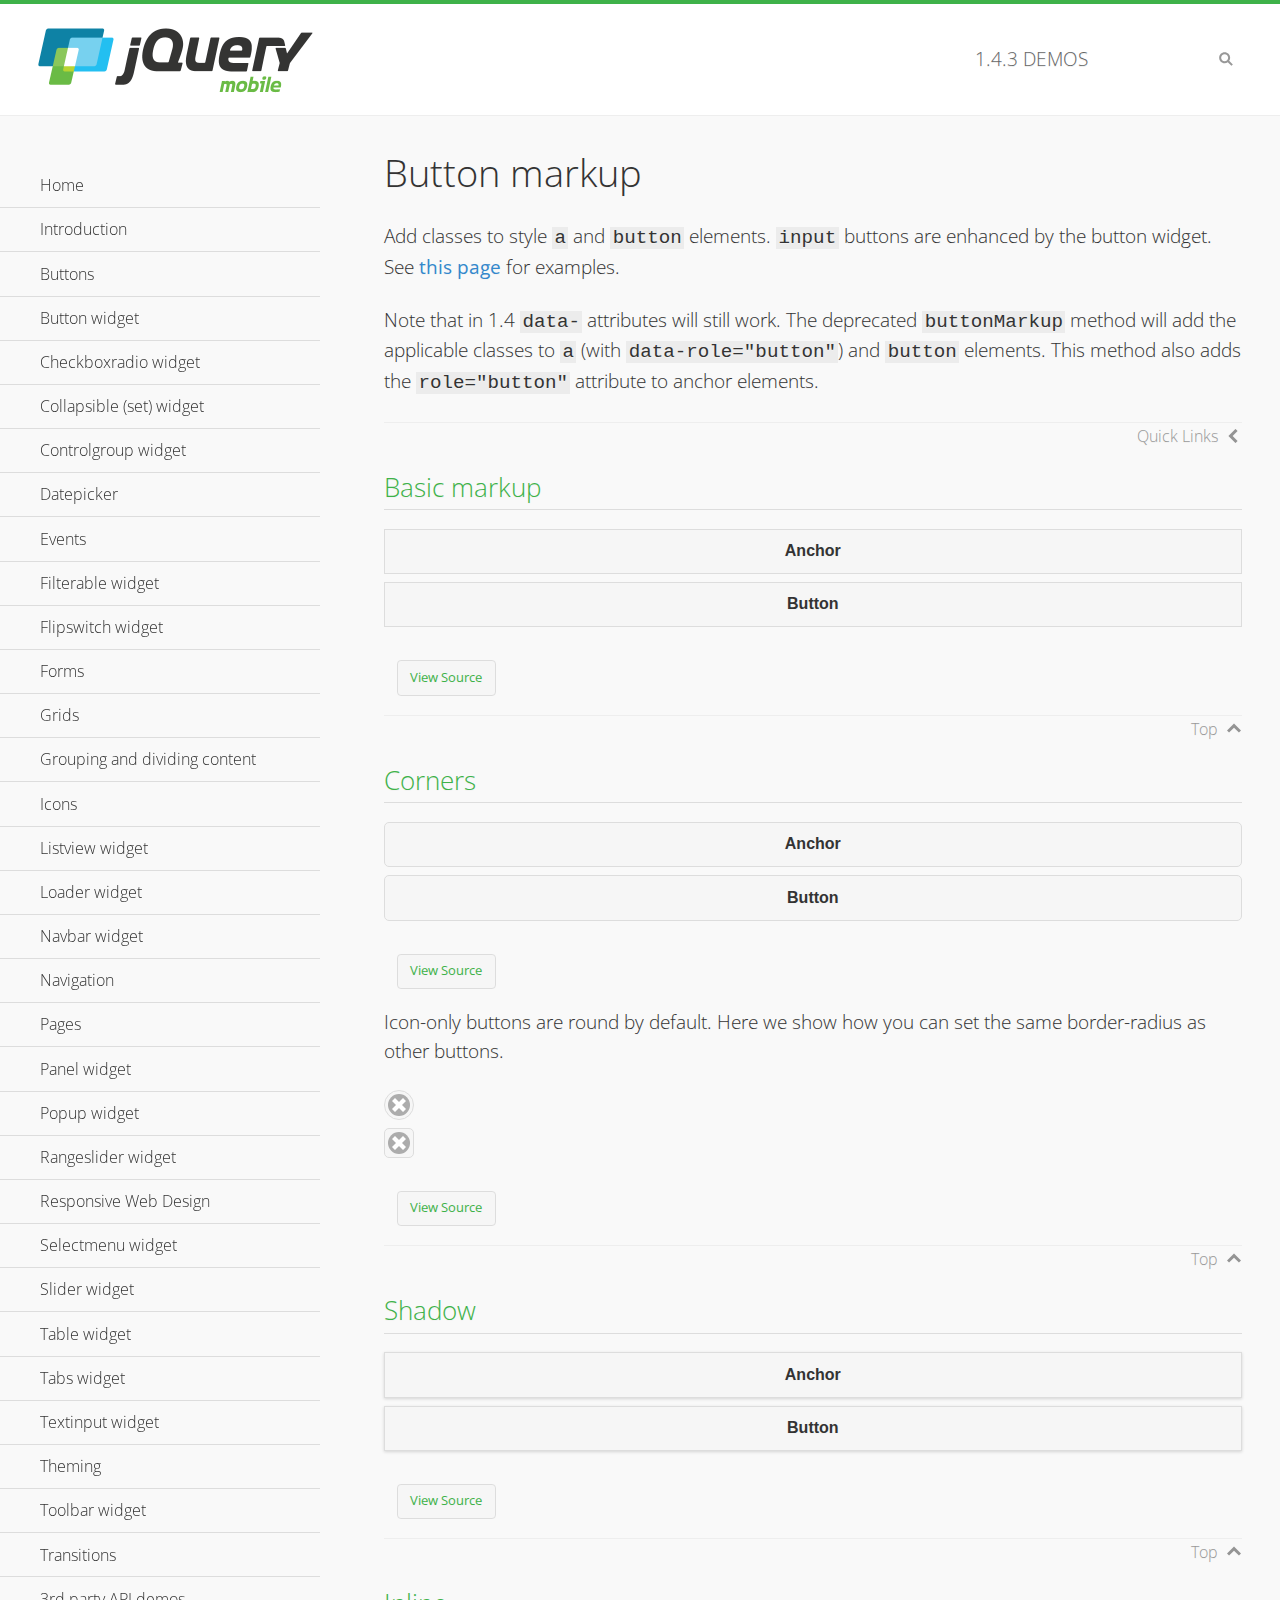
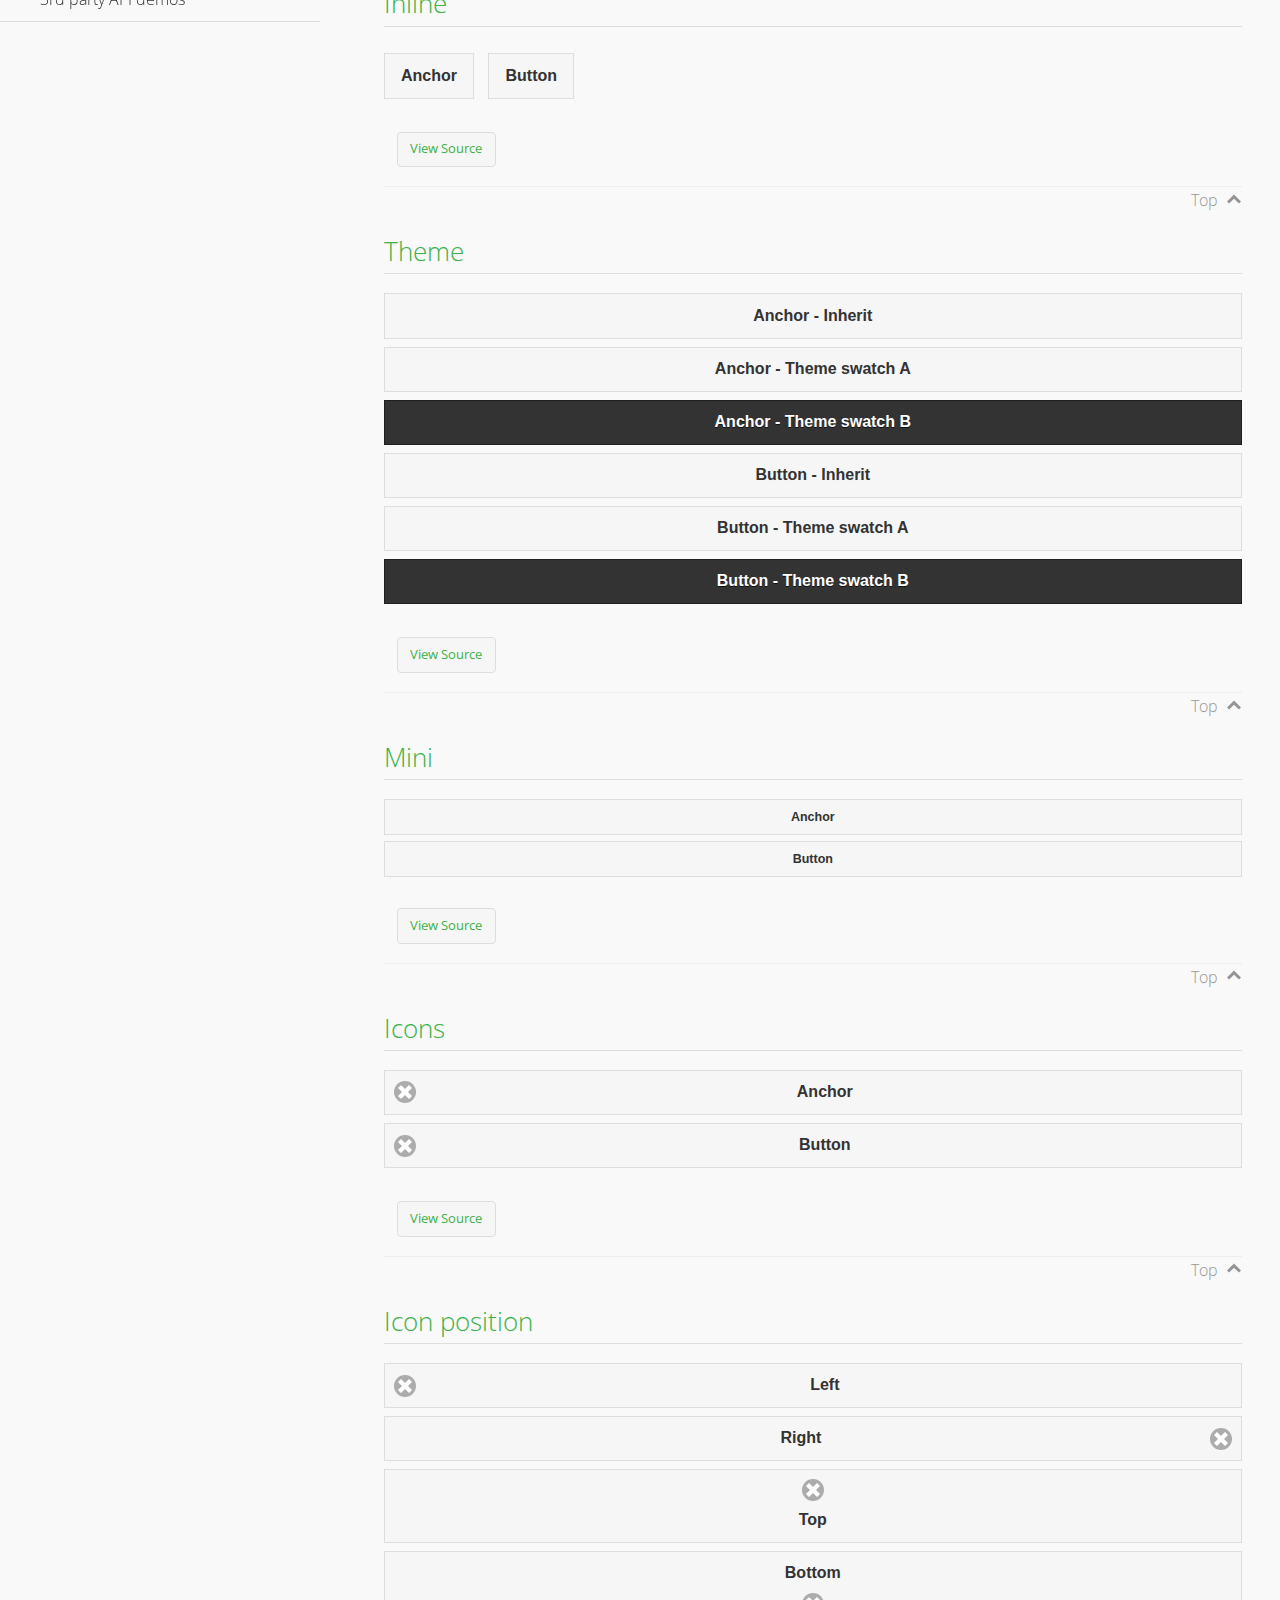
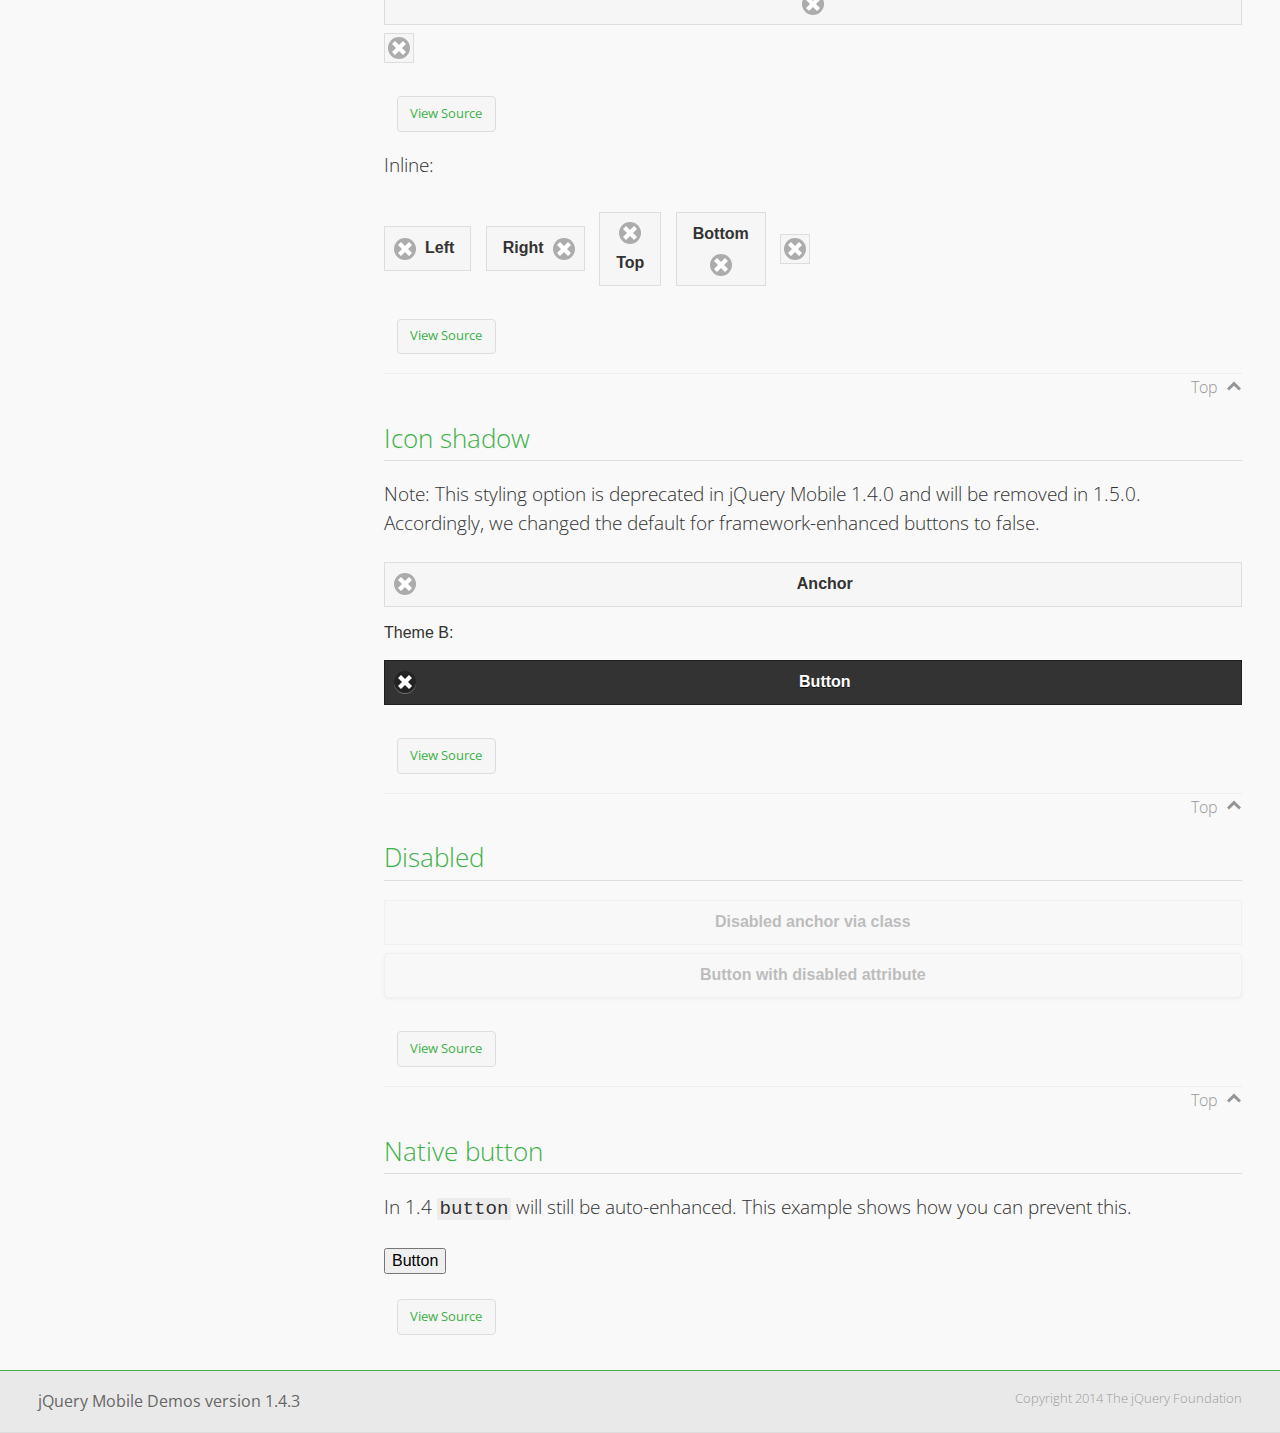
<file: assets/www/jquery/demos/button-markup/index.html>
<!DOCTYPE html>
<html>
<head>
	<meta charset="utf-8">
	<meta name="viewport" content="width=device-width, initial-scale=1">
	<title>Button markup - jQuery Mobile Demos</title>
	<link rel="shortcut icon" href="../favicon.ico">
    <link rel="stylesheet" href="http://fonts.googleapis.com/css?family=Open+Sans:300,400,700">
	<link rel="stylesheet" href="../css/themes/default/jquery.mobile-1.4.3.min.css">
	<link rel="stylesheet" href="../_assets/css/jqm-demos.css">
	<script src="../js/jquery.js"></script>
	<script src="../_assets/js/index.js"></script>
	<script src="../js/jquery.mobile-1.4.3.min.js"></script>
	<style>
		#custom-border-radius .ui-btn-icon-notext.ui-corner-all {
			-webkit-border-radius: .3125em;
			border-radius: .3125em;
		}
	</style>
</head>
<body>
<div data-role="page" class="jqm-demos" data-quicklinks="true">

	<div data-role="header" class="jqm-header">
		<h2><a href="../" title="jQuery Mobile Demos home"><img src="../_assets/img/jquery-logo.png" alt="jQuery Mobile"></a></h2>
		<p><span class="jqm-version"></span> Demos</p>
		<a href="#" class="jqm-navmenu-link ui-btn ui-btn-icon-notext ui-corner-all ui-icon-bars ui-nodisc-icon ui-alt-icon ui-btn-left">Menu</a>
		<a href="#" class="jqm-search-link ui-btn ui-btn-icon-notext ui-corner-all ui-icon-search ui-nodisc-icon ui-alt-icon ui-btn-right">Search</a>
	</div><!-- /header -->

	<div role="main" class="ui-content jqm-content">

		<h1>Button markup</h1>

		<p>Add classes to style <code>a</code> and <code>button</code> elements. <code>input</code> buttons are enhanced by the button widget. See <a href="../button/" data-ajax="false">this page</a> for examples.</p>

		<p>Note that in 1.4 <code>data-</code> attributes will still work. The deprecated <code>buttonMarkup</code> method will add the applicable classes to <code>a</code> (with <code>data-role="button"</code>) and <code>button</code> elements. This method also adds the <code>role="button"</code> attribute to anchor elements.</p>

		<h2>Basic markup</h2>

		<div data-demo-html="true">
			<a href="#" class="ui-btn">Anchor</a>
			<button class="ui-btn">Button</button>
		</div><!--/demo-html -->

		<h2>Corners</h2>

		<div data-demo-html="true">
			<a href="#" class="ui-btn ui-corner-all">Anchor</a>
			<button class="ui-btn ui-corner-all">Button</button>
		</div><!--/demo-html -->

		<p>Icon-only buttons are round by default. Here we show how you can set the same border-radius as other buttons.</p>

		<div data-demo-html="true" data-demo-css="true">
			<a href="#" class="ui-btn ui-icon-delete ui-btn-icon-notext ui-corner-all">No text</a>
			<div id="custom-border-radius">
				<a href="#" class="ui-btn ui-icon-delete ui-btn-icon-notext ui-corner-all">No text</a>
			</div>
		</div><!--/demo-html -->

		<h2>Shadow</h2>

		<div data-demo-html="true">
			<a href="#" class="ui-btn ui-shadow">Anchor</a>
			<button class="ui-btn ui-shadow">Button</button>
		</div><!--/demo-html -->

		<h2>Inline</h2>

		<div data-demo-html="true">
			<a href="#" class="ui-btn ui-btn-inline">Anchor</a>
			<button class="ui-btn ui-btn-inline">Button</button>
		</div><!--/demo-html -->

		<h2>Theme</h2>

		<div data-demo-html="true">
			<a href="#" class="ui-btn">Anchor - Inherit</a>
			<a href="#" class="ui-btn ui-btn-a">Anchor - Theme swatch A</a>
			<a href="#" class="ui-btn ui-btn-b">Anchor - Theme swatch B</a>
			<button class="ui-btn">Button - Inherit</button>
			<button class="ui-btn ui-btn-a">Button - Theme swatch A</button>
			<button class="ui-btn ui-btn-b">Button - Theme swatch B</button>
		</div><!--/demo-html -->

		<h2>Mini</h2>

		<div data-demo-html="true">
			<a href="#" class="ui-btn ui-mini">Anchor</a>
			<button class="ui-btn ui-mini">Button</button>
		</div><!--/demo-html -->

		<h2>Icons</h2>

		<div data-demo-html="true">
			<a href="#" class="ui-btn ui-icon-delete ui-btn-icon-left">Anchor</a>
			<button class="ui-btn ui-icon-delete ui-btn-icon-left">Button</button>
		</div><!--/demo-html -->

		<h2>Icon position</h2>

		<div data-demo-html="true">
			<a href="#" class="ui-btn ui-icon-delete ui-btn-icon-left">Left</a>
			<a href="#" class="ui-btn ui-icon-delete ui-btn-icon-right">Right</a>
			<a href="#" class="ui-btn ui-icon-delete ui-btn-icon-top">Top</a>
			<a href="#" class="ui-btn ui-icon-delete ui-btn-icon-bottom">Bottom</a>
			<a href="#" class="ui-btn ui-icon-delete ui-btn-icon-notext">Icon only</a>
		</div><!--/demo-html -->

		<p>Inline:</p>

		<div data-demo-html="true">
			<a href="#" class="ui-btn ui-btn-inline ui-icon-delete ui-btn-icon-left">Left</a>
			<a href="#" class="ui-btn ui-btn-inline ui-icon-delete ui-btn-icon-right">Right</a>
			<a href="#" class="ui-btn ui-btn-inline ui-icon-delete ui-btn-icon-top">Top</a>
			<a href="#" class="ui-btn ui-btn-inline ui-icon-delete ui-btn-icon-bottom">Bottom</a>
			<a href="#" class="ui-btn ui-btn-inline ui-icon-delete ui-btn-icon-notext">Icon only</a>
		</div><!--/demo-html -->

		<h2>Icon shadow</h2>
		<p>Note: This styling option is deprecated in jQuery Mobile 1.4.0 and will be removed in 1.5.0. Accordingly, we changed the default for framework-enhanced buttons to false.</p>

		<div data-demo-html="true">
			<a href="#" class="ui-btn ui-icon-delete ui-btn-icon-left ui-shadow-icon">Anchor</a>
			<p>Theme B:</p>
			<button class="ui-btn ui-icon-delete ui-btn-icon-left ui-shadow-icon ui-btn-b">Button</button>
		</div><!--/demo-html -->

		<h2>Disabled</h2>

		<div data-demo-html="true">
			<a href="#" class="ui-btn ui-state-disabled">Disabled anchor via class</a>
			<button disabled>Button with disabled attribute</button>
		</div><!--/demo-html -->

		<h2>Native button</h2>
		<!-- TODO: Remove this demo in 1.5 -->
		<p>In 1.4 <code>button</code> will still be auto-enhanced. This example shows how you can prevent this.</p>

		<div data-demo-html="true">
			<button data-role="none">Button</button>
		</div><!--/demo-html -->

	</div><!-- /content -->
	    <div data-role="panel" class="jqm-navmenu-panel" data-position="left" data-display="overlay" data-theme="a">
	    	<ul class="jqm-list ui-alt-icon ui-nodisc-icon">
<li data-filtertext="demos homepage" data-icon="home"><a href=".././">Home</a></li>
<li data-filtertext="introduction overview getting started"><a href="../intro/" data-ajax="false">Introduction</a></li>
<li data-filtertext="buttons button markup buttonmarkup method anchor link button element"><a href="../button-markup/" data-ajax="false">Buttons</a></li>
<li data-filtertext="form button widget input button submit reset"><a href="../button/" data-ajax="false">Button widget</a></li>
<li data-role="collapsible" data-enhanced="true" data-collapsed-icon="carat-d" data-expanded-icon="carat-u" data-iconpos="right" data-inset="false" class="ui-collapsible ui-collapsible-themed-content ui-collapsible-collapsed">
	<h3 class="ui-collapsible-heading ui-collapsible-heading-collapsed">
		<a href="#" class="ui-collapsible-heading-toggle ui-btn ui-btn-icon-right ui-btn-inherit ui-icon-carat-d">
		    Checkboxradio widget<span class="ui-collapsible-heading-status"> click to expand contents</span>
		</a>
	</h3>
	<div class="ui-collapsible-content ui-body-inherit ui-collapsible-content-collapsed" aria-hidden="true">
		<ul>
			<li data-filtertext="form checkboxradio widget checkbox input checkboxes controlgroups"><a href="../checkboxradio-checkbox/" data-ajax="false">Checkboxes</a></li>
			<li data-filtertext="form checkboxradio widget radio input radio buttons controlgroups"><a href="../checkboxradio-radio/" data-ajax="false">Radio buttons</a></li>
		</ul>
	</div>
</li>
<li data-role="collapsible" data-enhanced="true" data-collapsed-icon="carat-d" data-expanded-icon="carat-u" data-iconpos="right" data-inset="false" class="ui-collapsible ui-collapsible-themed-content ui-collapsible-collapsed">
	<h3 class="ui-collapsible-heading ui-collapsible-heading-collapsed">
		<a href="#" class="ui-collapsible-heading-toggle ui-btn ui-btn-icon-right ui-btn-inherit ui-icon-carat-d">
			Collapsible (set) widget<span class="ui-collapsible-heading-status"> click to expand contents</span>
		</a>
	</h3>
	<div class="ui-collapsible-content ui-body-inherit ui-collapsible-content-collapsed" aria-hidden="true">
		<ul>
			<li data-filtertext="collapsibles content formatting"><a href="../collapsible/" data-ajax="false">Collapsible</a></li>
			<li data-filtertext="dynamic collapsible set accordion append expand"><a href="../collapsible-dynamic/" data-ajax="false">Dynamic collapsibles</a></li>
			<li data-filtertext="accordions collapsible set widget content formatting grouped collapsibles"><a href="../collapsibleset/" data-ajax="false">Collapsible set</a></li>
		</ul>
	</div>
</li>
<li data-role="collapsible" data-enhanced="true" data-collapsed-icon="carat-d" data-expanded-icon="carat-u" data-iconpos="right" data-inset="false" class="ui-collapsible ui-collapsible-themed-content ui-collapsible-collapsed">
	<h3 class="ui-collapsible-heading ui-collapsible-heading-collapsed">
		<a href="#" class="ui-collapsible-heading-toggle ui-btn ui-btn-icon-right ui-btn-inherit ui-icon-carat-d">
			Controlgroup widget<span class="ui-collapsible-heading-status"> click to expand contents</span>
		</a>
	</h3>
	<div class="ui-collapsible-content ui-body-inherit ui-collapsible-content-collapsed" aria-hidden="true">
		<ul>
			<li data-filtertext="controlgroups selectmenu checkboxradio input grouped buttons horizontal vertical"><a href="../controlgroup/" data-ajax="false">Controlgroup</a></li>
			<li data-filtertext="dynamic controlgroup dynamically add buttons"><a href="../controlgroup-dynamic/" data-ajax="false">Dynamic controlgroups</a></li>
		</ul>
	</div>
</li>
<li data-filtertext="form datepicker widget date input"><a href="../datepicker/" data-ajax="false">Datepicker</a></li>
<li data-role="collapsible" data-enhanced="true" data-collapsed-icon="carat-d" data-expanded-icon="carat-u" data-iconpos="right" data-inset="false" class="ui-collapsible ui-collapsible-themed-content ui-collapsible-collapsed">
	<h3 class="ui-collapsible-heading ui-collapsible-heading-collapsed">
		<a href="#" class="ui-collapsible-heading-toggle ui-btn ui-btn-icon-right ui-btn-inherit ui-icon-carat-d">
			Events<span class="ui-collapsible-heading-status"> click to expand contents</span>
		</a>
	</h3>
	<div class="ui-collapsible-content ui-body-inherit ui-collapsible-content-collapsed" aria-hidden="true">
		<ul>
			<li data-filtertext="swipe to delete list items listviews swipe events"><a href="../swipe-list/" data-ajax="false">Swipe list items</a></li>
			<li data-filtertext="swipe to navigate swipe page navigation swipe events"><a href="../swipe-page/" data-ajax="false">Swipe page navigation</a></li>
		</ul>
	</div>
</li>
<li data-filtertext="filterable filter elements sorting searching listview table"><a href="../filterable/" data-ajax="false">Filterable widget</a></li>
<li data-filtertext="form flipswitch widget flip toggle switch binary select checkbox input"><a href="../flipswitch/" data-ajax="false">Flipswitch widget</a></li>
<li data-role="collapsible" data-enhanced="true" data-collapsed-icon="carat-d" data-expanded-icon="carat-u" data-iconpos="right" data-inset="false" class="ui-collapsible ui-collapsible-themed-content ui-collapsible-collapsed">
	<h3 class="ui-collapsible-heading ui-collapsible-heading-collapsed">
		<a href="#" class="ui-collapsible-heading-toggle ui-btn ui-btn-icon-right ui-btn-inherit ui-icon-carat-d">
			Forms<span class="ui-collapsible-heading-status"> click to expand contents</span>
		</a>
	</h3>
	<div class="ui-collapsible-content ui-body-inherit ui-collapsible-content-collapsed" aria-hidden="true">
		<ul>
			<li data-filtertext="forms text checkbox radio range button submit reset inputs selects textarea slider flipswitch label form elements"><a href="../forms/" data-ajax="false">Forms</a></li>
			<li data-filtertext="form hide labels hidden accessible ui-hidden-accessible forms"><a href="../forms-label-hidden-accessible/" data-ajax="false">Hide labels</a></li>
			<li data-filtertext="form field containers fieldcontain ui-field-contain forms"><a href="../forms-field-contain/" data-ajax="false">Field containers</a></li>
			<li data-filtertext="forms disabled form elements"><a href="../forms-disabled/" data-ajax="false">Forms disabled</a></li>
			<li data-filtertext="forms gallery examples overview forms text checkbox radio range button submit reset inputs selects textarea slider flipswitch label form elements"><a href="../forms-gallery/" data-ajax="false">Forms gallery</a></li>
		</ul>
	</div>
</li>
<li data-role="collapsible" data-enhanced="true" data-collapsed-icon="carat-d" data-expanded-icon="carat-u" data-iconpos="right" data-inset="false" class="ui-collapsible ui-collapsible-themed-content ui-collapsible-collapsed">
	<h3 class="ui-collapsible-heading ui-collapsible-heading-collapsed">
		<a href="#" class="ui-collapsible-heading-toggle ui-btn ui-btn-icon-right ui-btn-inherit ui-icon-carat-d">
			Grids<span class="ui-collapsible-heading-status"> click to expand contents</span>
		</a>
	</h3>
	<div class="ui-collapsible-content ui-body-inherit ui-collapsible-content-collapsed" aria-hidden="true">
		<ul>
			<li data-filtertext="grids columns blocks content formatting rwd responsive css framework"><a href="../grids/" data-ajax="false">Grids</a></li>
			<li data-filtertext="buttons in grids css framework"><a href="../grids-buttons/" data-ajax="false">Buttons in grids</a></li>
			<li data-filtertext="custom responsive grids rwd css framework"><a href="../grids-custom-responsive/" data-ajax="false">Custom responsive grids</a></li>
		</ul>
	</div>
</li>
<li data-filtertext="blocks content formatting sections heading"><a href="../body-bar-classes/" data-ajax="false">Grouping and dividing content</a></li>
<li data-role="collapsible" data-enhanced="true" data-collapsed-icon="carat-d" data-expanded-icon="carat-u" data-iconpos="right" data-inset="false" class="ui-collapsible ui-collapsible-themed-content ui-collapsible-collapsed">
	<h3 class="ui-collapsible-heading ui-collapsible-heading-collapsed">
		<a href="#" class="ui-collapsible-heading-toggle ui-btn ui-btn-icon-right ui-btn-inherit ui-icon-carat-d">
			Icons<span class="ui-collapsible-heading-status"> click to expand contents</span>
		</a>
	</h3>
	<div class="ui-collapsible-content ui-body-inherit ui-collapsible-content-collapsed" aria-hidden="true">
		<ul>
			<li data-filtertext="button icons svg disc alt custom icon position"><a href="../icons/" data-ajax="false">Icons</a></li>
			<li data-filtertext=""><a href="../icons-grunticon/" data-ajax="false">Grunticon loader</a></li>
		</ul>
	</div>
</li>
<li data-role="collapsible" data-enhanced="true" data-collapsed-icon="carat-d" data-expanded-icon="carat-u" data-iconpos="right" data-inset="false" class="ui-collapsible ui-collapsible-themed-content ui-collapsible-collapsed">
	<h3 class="ui-collapsible-heading ui-collapsible-heading-collapsed">
		<a href="#" class="ui-collapsible-heading-toggle ui-btn ui-btn-icon-right ui-btn-inherit ui-icon-carat-d">
			Listview widget<span class="ui-collapsible-heading-status"> click to expand contents</span>
		</a>
	</h3>
	<div class="ui-collapsible-content ui-body-inherit ui-collapsible-content-collapsed" aria-hidden="true">
		<ul>
			<li data-filtertext="listview widget thumbnails icons nested split button collapsible ul ol"><a href="../listview/" data-ajax="false">Listview</a></li>
			<li data-filtertext="autocomplete filterable reveal listview filtertextbeforefilter placeholder"><a href="../listview-autocomplete/" data-ajax="false">Listview autocomplete</a></li>
			<li data-filtertext="autocomplete filterable reveal listview remote data filtertextbeforefilter placeholder"><a href="../listview-autocomplete-remote/" data-ajax="false">Listview autocomplete remote data</a></li>
			<li data-filtertext="autodividers anchor jump scroll linkbars listview lists ul ol"><a href="../listview-autodividers-linkbar/" data-ajax="false">Listview autodividers linkbar</a></li>
			<li data-filtertext="listview autodividers selector autodividersselector lists ul ol"><a href="../listview-autodividers-selector/" data-ajax="false">Listview autodividers selector</a></li>
			<li data-filtertext="listview nested list items"><a href="../listview-nested-lists/" data-ajax="false">Nested Listviews</a></li>
			<li data-filtertext="listview collapsible list items flat"><a href="../listview-collapsible-item-flat/" data-ajax="false">Listview collapsible list items (flat)</a></li>
			<li data-filtertext="listview collapsible list indented"><a href="../listview-collapsible-item-indented/" data-ajax="false">Listview collapsible list items (indented)</a></li>
			<li data-filtertext="grid listview responsive grids responsive listviews lists ul"><a href="../listview-grid/" data-ajax="false">Listview responsive grid</a></li>
		</ul>
	</div>
</li>
<li data-filtertext="loader widget page loading navigation overlay spinner"><a href="../loader/" data-ajax="false">Loader widget</a></li>
<li data-filtertext="navbar widget navmenu toolbars header footer"><a href="../navbar/" data-ajax="false">Navbar widget</a></li>
<li data-role="collapsible" data-enhanced="true" data-collapsed-icon="carat-d" data-expanded-icon="carat-u" data-iconpos="right" data-inset="false" class="ui-collapsible ui-collapsible-themed-content ui-collapsible-collapsed">
	<h3 class="ui-collapsible-heading ui-collapsible-heading-collapsed">
		<a href="#" class="ui-collapsible-heading-toggle ui-btn ui-btn-icon-right ui-btn-inherit ui-icon-carat-d">
			Navigation<span class="ui-collapsible-heading-status"> click to expand contents</span>
		</a>
	</h3>
	<div class="ui-collapsible-content ui-body-inherit ui-collapsible-content-collapsed" aria-hidden="true">
		<ul>
			<li data-filtertext="ajax navigation navigate widget history event method"><a href="../navigation/" data-ajax="false">Navigation</a></li>
			<li data-filtertext="linking pages page links navigation ajax prefetch cache"><a href="../navigation-linking-pages/" data-ajax="false">Linking pages</a></li>
			<!-- <li data-filtertext="php redirect server redirection server-side navigation"><a href="../navigation-php-redirect/" data-ajax="false">PHP redirect demo</a></li>-->
			<li data-filtertext="navigation redirection hash query"><a href="../navigation-hash-processing/" data-ajax="false">Hash processing demo</a></li>
			<li data-filtertext="navigation redirection hash query"><a href="../page-events/" data-ajax="false">Page Navigation Events</a></li>
		</ul>
	</div>
</li>
<li data-role="collapsible" data-enhanced="true" data-collapsed-icon="carat-d" data-expanded-icon="carat-u" data-iconpos="right" data-inset="false" class="ui-collapsible ui-collapsible-themed-content ui-collapsible-collapsed">
	<h3 class="ui-collapsible-heading ui-collapsible-heading-collapsed">
		<a href="#" class="ui-collapsible-heading-toggle ui-btn ui-btn-icon-right ui-btn-inherit ui-icon-carat-d">
			Pages<span class="ui-collapsible-heading-status"> click to expand contents</span>
		</a>
	</h3>
	<div class="ui-collapsible-content ui-body-inherit ui-collapsible-content-collapsed" aria-hidden="true">
		<ul>
			<li data-filtertext="pages page widget ajax navigation"><a href="../pages/" data-ajax="false">Pages</a></li>
			<li data-filtertext="single page"><a href="../pages-single-page/" data-ajax="false">Single page</a></li>
			<li data-filtertext="multipage multi-page page"><a href="../pages-multi-page/" data-ajax="false">Multi-page template</a></li>
			<li data-filtertext="dialog page widget modal popup"><a href="../pages-dialog/" data-ajax="false">Dialog page</a></li>
		</ul>
	</div>
</li>
<li data-role="collapsible" data-enhanced="true" data-collapsed-icon="carat-d" data-expanded-icon="carat-u" data-iconpos="right" data-inset="false" class="ui-collapsible ui-collapsible-themed-content ui-collapsible-collapsed">
	<h3 class="ui-collapsible-heading ui-collapsible-heading-collapsed">
		<a href="#" class="ui-collapsible-heading-toggle ui-btn ui-btn-icon-right ui-btn-inherit ui-icon-carat-d">
			Panel widget<span class="ui-collapsible-heading-status"> click to expand contents</span>
		</a>
	</h3>
	<div class="ui-collapsible-content ui-body-inherit ui-collapsible-content-collapsed" aria-hidden="true">
		<ul>
			<li data-filtertext="panel widget sliding panels reveal push overlay responsive"><a href="../panel/" data-ajax="false">Panel</a></li>
			<li data-filtertext=""><a href="../panel-external/" data-ajax="false">External panels</a></li>
			<li data-filtertext="panel "><a href="../panel-fixed/" data-ajax="false">Fixed panels</a></li>
			<li data-filtertext="panel slide panels sliding panels shadow rwd responsive breakpoint"><a href="../panel-responsive/" data-ajax="false">Panels responsive</a></li>
			<li data-filtertext="panel custom style custom panel width reveal shadow listview panel styling page background wrapper"><a href="../panel-styling/" data-ajax="false">Custom panel style</a></li>
			<li data-filtertext="panel open on swipe"><a href="../panel-swipe-open/" data-ajax="false">Panel open on swipe</a></li>
			<li data-filtertext="panels outside page internal external toolbars"><a href="../panel-external-internal/" data-ajax="false">Panel external and internal</a></li>
		</ul>
	</div>
</li>
<li data-role="collapsible" data-enhanced="true" data-collapsed-icon="carat-d" data-expanded-icon="carat-u" data-iconpos="right" data-inset="false" class="ui-collapsible ui-collapsible-themed-content ui-collapsible-collapsed">
	<h3 class="ui-collapsible-heading ui-collapsible-heading-collapsed">
		<a href="#" class="ui-collapsible-heading-toggle ui-btn ui-btn-icon-right ui-btn-inherit ui-icon-carat-d">
			Popup widget<span class="ui-collapsible-heading-status"> click to expand contents</span>
		</a>
	</h3>
	<div class="ui-collapsible-content ui-body-inherit ui-collapsible-content-collapsed" aria-hidden="true">
		<ul>
			<li data-filtertext="popup widget popups dialog modal transition tooltip lightbox form overlay screen flip pop fade transition"><a href="../popup/" data-ajax="false">Popup</a></li>
			<li data-filtertext="popup alignment position"><a href="../popup-alignment/" data-ajax="false">Popup alignment</a></li>
			<li data-filtertext="popup arrow size popups popover"><a href="../popup-arrow-size/" data-ajax="false">Popup arrow size</a></li>
			<li data-filtertext="dynamic popups popup images lightbox"><a href="../popup-dynamic/" data-ajax="false">Dynamic popups</a></li>
			<li data-filtertext="popups with iframes scaling"><a href="../popup-iframe/" data-ajax="false">Popups with iframes</a></li>
			<li data-filtertext="popup image scaling"><a href="../popup-image-scaling/" data-ajax="false">Popup image scaling</a></li>
			<li data-filtertext="external popup outside multi-page"><a href="../popup-outside-multipage/" data-ajax="false">Popup outside multi-page</a></li>
		</ul>
	</div>
</li>
<li data-filtertext="form rangeslider widget dual sliders dual handle sliders range input"><a href="../rangeslider/" data-ajax="false">Rangeslider widget</a></li>
<li data-filtertext="responsive web design rwd adaptive progressive enhancement PE accessible mobile breakpoints media query media queries"><a href="../rwd/" data-ajax="false">Responsive Web Design</a></li>
<li data-role="collapsible" data-enhanced="true" data-collapsed-icon="carat-d" data-expanded-icon="carat-u" data-iconpos="right" data-inset="false" class="ui-collapsible ui-collapsible-themed-content ui-collapsible-collapsed">
	<h3 class="ui-collapsible-heading ui-collapsible-heading-collapsed">
		<a href="#" class="ui-collapsible-heading-toggle ui-btn ui-btn-icon-right ui-btn-inherit ui-icon-carat-d">
			Selectmenu widget<span class="ui-collapsible-heading-status"> click to expand contents</span>
		</a>
	</h3>
	<div class="ui-collapsible-content ui-body-inherit ui-collapsible-content-collapsed" aria-hidden="true">
		<ul>
			<li data-filtertext="form selectmenu widget select input custom select menu selects"><a href="../selectmenu/" data-ajax="false">Selectmenu</a></li>
			<li data-filtertext="form custom select menu selectmenu widget custom menu option optgroup multiple selects"><a href="../selectmenu-custom/" data-ajax="false">Custom select menu</a></li>
			<li data-filtertext="filterable select filter popup dialog"><a href="../selectmenu-custom-filter/" data-ajax="false">Custom select menu with filter</a></li>
		</ul>
	</div>
</li>
<li data-role="collapsible" data-enhanced="true" data-collapsed-icon="carat-d" data-expanded-icon="carat-u" data-iconpos="right" data-inset="false" class="ui-collapsible ui-collapsible-themed-content ui-collapsible-collapsed">
	<h3 class="ui-collapsible-heading ui-collapsible-heading-collapsed">
		<a href="#" class="ui-collapsible-heading-toggle ui-btn ui-btn-icon-right ui-btn-inherit ui-icon-carat-d">
			Slider widget<span class="ui-collapsible-heading-status"> click to expand contents</span>
		</a>
	</h3>
	<div class="ui-collapsible-content ui-body-inherit ui-collapsible-content-collapsed" aria-hidden="true">
		<ul>
			<li data-filtertext="form slider widget range input single sliders"><a href="../slider/" data-ajax="false">Slider</a></li>
			<li data-filtertext="form slider widget flipswitch slider binary select flip toggle switch"><a href="../slider-flipswitch/" data-ajax="false">Slider flip toggle switch</a></li>
			<li data-filtertext="form slider tooltip handle value input range sliders"><a href="../slider-tooltip/" data-ajax="false">Slider tooltip</a></li>
		</ul>
	</div>
</li>
<li data-role="collapsible" data-enhanced="true" data-collapsed-icon="carat-d" data-expanded-icon="carat-u" data-iconpos="right" data-inset="false" class="ui-collapsible ui-collapsible-themed-content ui-collapsible-collapsed">
	<h3 class="ui-collapsible-heading ui-collapsible-heading-collapsed">
		<a href="#" class="ui-collapsible-heading-toggle ui-btn ui-btn-icon-right ui-btn-inherit ui-icon-carat-d">
			Table widget<span class="ui-collapsible-heading-status"> click to expand contents</span>
		</a>
	</h3>
	<div class="ui-collapsible-content ui-body-inherit ui-collapsible-content-collapsed" aria-hidden="true">
		<ul>
			<li data-filtertext="table widget reflow column toggle th td responsive tables rwd hide show tabular"><a href="../table-column-toggle/" data-ajax="false">Table Column Toggle</a></li>
			<li data-filtertext="table column toggle phone comparison demo"><a href="../table-column-toggle-example/" data-ajax="false">Table Column Toggle demo</a></li>
			<li data-filtertext="responsive tables table column toggle heading groups rwd breakpoint"><a href="../table-column-toggle-heading-groups/" data-ajax="false">Table Column Toggle heading groups</a></li>
			<li data-filtertext="responsive tables table column toggle hide rwd breakpoint customization options"><a href="../table-column-toggle-options/" data-ajax="false">Table Column Toggle options</a></li>
			<li data-filtertext="table reflow th td responsive rwd columns tabular"><a href="../table-reflow/" data-ajax="false">Table Reflow</a></li>
			<li data-filtertext="responsive tables table reflow heading groups rwd breakpoint"><a href="../table-reflow-heading-groups/" data-ajax="false">Table Reflow heading groups</a></li>
			<li data-filtertext="responsive tables table reflow stripes strokes table style"><a href="../table-reflow-stripes-strokes/" data-ajax="false">Table Reflow stripes and strokes</a></li>
			<li data-filtertext="responsive tables table reflow stack custom styles"><a href="../table-reflow-styling/" data-ajax="false">Table Reflow custom styles</a></li>
		</ul>
	</div>
</li>
<li data-filtertext="ui tabs widget"><a href="../tabs/" data-ajax="false">Tabs widget</a></li>
<li data-filtertext="form textinput widget text input textarea number date time tel email file color password"><a href="../textinput/" data-ajax="false">Textinput widget</a></li>
<li data-role="collapsible" data-enhanced="true" data-collapsed-icon="carat-d" data-expanded-icon="carat-u" data-iconpos="right" data-inset="false" class="ui-collapsible ui-collapsible-themed-content ui-collapsible-collapsed">
	<h3 class="ui-collapsible-heading ui-collapsible-heading-collapsed">
		<a href="#" class="ui-collapsible-heading-toggle ui-btn ui-btn-icon-right ui-btn-inherit ui-icon-carat-d">
			Theming<span class="ui-collapsible-heading-status"> click to expand contents</span>
		</a>
	</h3>
	<div class="ui-collapsible-content ui-body-inherit ui-collapsible-content-collapsed" aria-hidden="true">
		<ul>
			<li data-filtertext="default theme swatches theming style css"><a href="../theme-default/" data-ajax="false">Default theme</a></li>
			<li data-filtertext="classic theme old theme swatches theming style css"><a href="../theme-classic/" data-ajax="false">Classic theme</a></li>
		</ul>
	</div>
</li>
<li data-role="collapsible" data-enhanced="true" data-collapsed-icon="carat-d" data-expanded-icon="carat-u" data-iconpos="right" data-inset="false" class="ui-collapsible ui-collapsible-themed-content ui-collapsible-collapsed">
	<h3 class="ui-collapsible-heading ui-collapsible-heading-collapsed">
		<a href="#" class="ui-collapsible-heading-toggle ui-btn ui-btn-icon-right ui-btn-inherit ui-icon-carat-d">
			Toolbar widget<span class="ui-collapsible-heading-status"> click to expand contents</span>
		</a>
	</h3>
	<div class="ui-collapsible-content ui-body-inherit ui-collapsible-content-collapsed" aria-hidden="true">
		<ul>
			<li data-filtertext="toolbar widget header footer toolbars fixed fullscreen external sections"><a href="../toolbar/" data-ajax="false">Toolbar</a></li>
			<li data-filtertext="dynamic toolbars dynamically add toolbar header footer"><a href="../toolbar-dynamic/" data-ajax="false">Dynamic toolbars</a></li>
			<li data-filtertext="external toolbars header footer"><a href="../toolbar-external/" data-ajax="false">External toolbars</a></li>
			<li data-filtertext="fixed toolbars header footer"><a href="../toolbar-fixed/" data-ajax="false">Fixed toolbars</a></li>
			<li data-filtertext="fixed fullscreen toolbars header footer"><a href="../toolbar-fixed-fullscreen/" data-ajax="false">Fullscreen toolbars</a></li>
			<li data-filtertext="external fixed toolbars header footer"><a href="../toolbar-fixed-external/" data-ajax="false">Fixed external toolbars</a></li>
			<li data-filtertext="external persistent toolbars header footer navbar navmenu"><a href="../toolbar-fixed-persistent/" data-ajax="false">Persistent toolbars</a></li>
			<li data-filtertext="external ajax optimized toolbars persistent toolbars header footer navbar"><a href="../toolbar-fixed-persistent-optimized/" data-ajax="false">Ajax optimized toolbars</a></li>
			<li data-filtertext="form in toolbars header footer"><a href="../toolbar-fixed-forms/" data-ajax="false">Form in toolbar</a></li>
		</ul>
	</div>
</li>
<li data-filtertext="page transitions animated pages popup navigation flip slide fade pop"><a href="../transitions/" data-ajax="false">Transitions</a></li>
<li data-role="collapsible" data-enhanced="true" data-collapsed-icon="carat-d" data-expanded-icon="carat-u" data-iconpos="right" data-inset="false" class="ui-collapsible ui-collapsible-themed-content ui-collapsible-collapsed">
	<h3 class="ui-collapsible-heading ui-collapsible-heading-collapsed">
		<a href="#" class="ui-collapsible-heading-toggle ui-btn ui-btn-icon-right ui-btn-inherit ui-icon-carat-d">
			3rd party API demos<span class="ui-collapsible-heading-status"> click to expand contents</span>
		</a>
	</h3>
	<div class="ui-collapsible-content ui-body-inherit ui-collapsible-content-collapsed" aria-hidden="true">
		<ul>
			<li data-filtertext="backbone requirejs navigation router"><a href="../backbone-requirejs/" data-ajax="false">Backbone RequireJS</a></li>
			<li data-filtertext="google maps geolocation demo"><a href="../map-geolocation/" data-ajax="false">Google Maps geolocation</a></li>
			<li data-filtertext="google maps hybrid"><a href="../map-list-toggle/" data-ajax="false">Google Maps list toggle</a></li>
		</ul>
	</div>
</li>



		     </ul>
		</div><!-- /panel -->


	<div data-role="footer" data-position="fixed" data-tap-toggle="false" class="jqm-footer">
		<p>jQuery Mobile Demos version <span class="jqm-version"></span></p>
		<p>Copyright 2014 The jQuery Foundation</p>
	</div><!-- /footer -->
	<!-- TODO: This should become an external panel so we can add input to markup (unique ID) -->
    <div data-role="panel" class="jqm-search-panel" data-position="right" data-display="overlay" data-theme="a">
		<div class="jqm-search">
			<ul class="jqm-list" data-filter-placeholder="Search demos..." data-filter-reveal="true">
<li data-filtertext="demos homepage" data-icon="home"><a href=".././">Home</a></li>
<li data-filtertext="introduction overview getting started"><a href="../intro/" data-ajax="false">Introduction</a></li>
<li data-filtertext="buttons button markup buttonmarkup method anchor link button element"><a href="../button-markup/" data-ajax="false">Buttons</a></li>
<li data-filtertext="form button widget input button submit reset"><a href="../button/" data-ajax="false">Button widget</a></li>
<li data-role="collapsible" data-enhanced="true" data-collapsed-icon="carat-d" data-expanded-icon="carat-u" data-iconpos="right" data-inset="false" class="ui-collapsible ui-collapsible-themed-content ui-collapsible-collapsed">
	<h3 class="ui-collapsible-heading ui-collapsible-heading-collapsed">
		<a href="#" class="ui-collapsible-heading-toggle ui-btn ui-btn-icon-right ui-btn-inherit ui-icon-carat-d">
		    Checkboxradio widget<span class="ui-collapsible-heading-status"> click to expand contents</span>
		</a>
	</h3>
	<div class="ui-collapsible-content ui-body-inherit ui-collapsible-content-collapsed" aria-hidden="true">
		<ul>
			<li data-filtertext="form checkboxradio widget checkbox input checkboxes controlgroups"><a href="../checkboxradio-checkbox/" data-ajax="false">Checkboxes</a></li>
			<li data-filtertext="form checkboxradio widget radio input radio buttons controlgroups"><a href="../checkboxradio-radio/" data-ajax="false">Radio buttons</a></li>
		</ul>
	</div>
</li>
<li data-role="collapsible" data-enhanced="true" data-collapsed-icon="carat-d" data-expanded-icon="carat-u" data-iconpos="right" data-inset="false" class="ui-collapsible ui-collapsible-themed-content ui-collapsible-collapsed">
	<h3 class="ui-collapsible-heading ui-collapsible-heading-collapsed">
		<a href="#" class="ui-collapsible-heading-toggle ui-btn ui-btn-icon-right ui-btn-inherit ui-icon-carat-d">
			Collapsible (set) widget<span class="ui-collapsible-heading-status"> click to expand contents</span>
		</a>
	</h3>
	<div class="ui-collapsible-content ui-body-inherit ui-collapsible-content-collapsed" aria-hidden="true">
		<ul>
			<li data-filtertext="collapsibles content formatting"><a href="../collapsible/" data-ajax="false">Collapsible</a></li>
			<li data-filtertext="dynamic collapsible set accordion append expand"><a href="../collapsible-dynamic/" data-ajax="false">Dynamic collapsibles</a></li>
			<li data-filtertext="accordions collapsible set widget content formatting grouped collapsibles"><a href="../collapsibleset/" data-ajax="false">Collapsible set</a></li>
		</ul>
	</div>
</li>
<li data-role="collapsible" data-enhanced="true" data-collapsed-icon="carat-d" data-expanded-icon="carat-u" data-iconpos="right" data-inset="false" class="ui-collapsible ui-collapsible-themed-content ui-collapsible-collapsed">
	<h3 class="ui-collapsible-heading ui-collapsible-heading-collapsed">
		<a href="#" class="ui-collapsible-heading-toggle ui-btn ui-btn-icon-right ui-btn-inherit ui-icon-carat-d">
			Controlgroup widget<span class="ui-collapsible-heading-status"> click to expand contents</span>
		</a>
	</h3>
	<div class="ui-collapsible-content ui-body-inherit ui-collapsible-content-collapsed" aria-hidden="true">
		<ul>
			<li data-filtertext="controlgroups selectmenu checkboxradio input grouped buttons horizontal vertical"><a href="../controlgroup/" data-ajax="false">Controlgroup</a></li>
			<li data-filtertext="dynamic controlgroup dynamically add buttons"><a href="../controlgroup-dynamic/" data-ajax="false">Dynamic controlgroups</a></li>
		</ul>
	</div>
</li>
<li data-filtertext="form datepicker widget date input"><a href="../datepicker/" data-ajax="false">Datepicker</a></li>
<li data-role="collapsible" data-enhanced="true" data-collapsed-icon="carat-d" data-expanded-icon="carat-u" data-iconpos="right" data-inset="false" class="ui-collapsible ui-collapsible-themed-content ui-collapsible-collapsed">
	<h3 class="ui-collapsible-heading ui-collapsible-heading-collapsed">
		<a href="#" class="ui-collapsible-heading-toggle ui-btn ui-btn-icon-right ui-btn-inherit ui-icon-carat-d">
			Events<span class="ui-collapsible-heading-status"> click to expand contents</span>
		</a>
	</h3>
	<div class="ui-collapsible-content ui-body-inherit ui-collapsible-content-collapsed" aria-hidden="true">
		<ul>
			<li data-filtertext="swipe to delete list items listviews swipe events"><a href="../swipe-list/" data-ajax="false">Swipe list items</a></li>
			<li data-filtertext="swipe to navigate swipe page navigation swipe events"><a href="../swipe-page/" data-ajax="false">Swipe page navigation</a></li>
		</ul>
	</div>
</li>
<li data-filtertext="filterable filter elements sorting searching listview table"><a href="../filterable/" data-ajax="false">Filterable widget</a></li>
<li data-filtertext="form flipswitch widget flip toggle switch binary select checkbox input"><a href="../flipswitch/" data-ajax="false">Flipswitch widget</a></li>
<li data-role="collapsible" data-enhanced="true" data-collapsed-icon="carat-d" data-expanded-icon="carat-u" data-iconpos="right" data-inset="false" class="ui-collapsible ui-collapsible-themed-content ui-collapsible-collapsed">
	<h3 class="ui-collapsible-heading ui-collapsible-heading-collapsed">
		<a href="#" class="ui-collapsible-heading-toggle ui-btn ui-btn-icon-right ui-btn-inherit ui-icon-carat-d">
			Forms<span class="ui-collapsible-heading-status"> click to expand contents</span>
		</a>
	</h3>
	<div class="ui-collapsible-content ui-body-inherit ui-collapsible-content-collapsed" aria-hidden="true">
		<ul>
			<li data-filtertext="forms text checkbox radio range button submit reset inputs selects textarea slider flipswitch label form elements"><a href="../forms/" data-ajax="false">Forms</a></li>
			<li data-filtertext="form hide labels hidden accessible ui-hidden-accessible forms"><a href="../forms-label-hidden-accessible/" data-ajax="false">Hide labels</a></li>
			<li data-filtertext="form field containers fieldcontain ui-field-contain forms"><a href="../forms-field-contain/" data-ajax="false">Field containers</a></li>
			<li data-filtertext="forms disabled form elements"><a href="../forms-disabled/" data-ajax="false">Forms disabled</a></li>
			<li data-filtertext="forms gallery examples overview forms text checkbox radio range button submit reset inputs selects textarea slider flipswitch label form elements"><a href="../forms-gallery/" data-ajax="false">Forms gallery</a></li>
		</ul>
	</div>
</li>
<li data-role="collapsible" data-enhanced="true" data-collapsed-icon="carat-d" data-expanded-icon="carat-u" data-iconpos="right" data-inset="false" class="ui-collapsible ui-collapsible-themed-content ui-collapsible-collapsed">
	<h3 class="ui-collapsible-heading ui-collapsible-heading-collapsed">
		<a href="#" class="ui-collapsible-heading-toggle ui-btn ui-btn-icon-right ui-btn-inherit ui-icon-carat-d">
			Grids<span class="ui-collapsible-heading-status"> click to expand contents</span>
		</a>
	</h3>
	<div class="ui-collapsible-content ui-body-inherit ui-collapsible-content-collapsed" aria-hidden="true">
		<ul>
			<li data-filtertext="grids columns blocks content formatting rwd responsive css framework"><a href="../grids/" data-ajax="false">Grids</a></li>
			<li data-filtertext="buttons in grids css framework"><a href="../grids-buttons/" data-ajax="false">Buttons in grids</a></li>
			<li data-filtertext="custom responsive grids rwd css framework"><a href="../grids-custom-responsive/" data-ajax="false">Custom responsive grids</a></li>
		</ul>
	</div>
</li>
<li data-filtertext="blocks content formatting sections heading"><a href="../body-bar-classes/" data-ajax="false">Grouping and dividing content</a></li>
<li data-role="collapsible" data-enhanced="true" data-collapsed-icon="carat-d" data-expanded-icon="carat-u" data-iconpos="right" data-inset="false" class="ui-collapsible ui-collapsible-themed-content ui-collapsible-collapsed">
	<h3 class="ui-collapsible-heading ui-collapsible-heading-collapsed">
		<a href="#" class="ui-collapsible-heading-toggle ui-btn ui-btn-icon-right ui-btn-inherit ui-icon-carat-d">
			Icons<span class="ui-collapsible-heading-status"> click to expand contents</span>
		</a>
	</h3>
	<div class="ui-collapsible-content ui-body-inherit ui-collapsible-content-collapsed" aria-hidden="true">
		<ul>
			<li data-filtertext="button icons svg disc alt custom icon position"><a href="../icons/" data-ajax="false">Icons</a></li>
			<li data-filtertext=""><a href="../icons-grunticon/" data-ajax="false">Grunticon loader</a></li>
		</ul>
	</div>
</li>
<li data-role="collapsible" data-enhanced="true" data-collapsed-icon="carat-d" data-expanded-icon="carat-u" data-iconpos="right" data-inset="false" class="ui-collapsible ui-collapsible-themed-content ui-collapsible-collapsed">
	<h3 class="ui-collapsible-heading ui-collapsible-heading-collapsed">
		<a href="#" class="ui-collapsible-heading-toggle ui-btn ui-btn-icon-right ui-btn-inherit ui-icon-carat-d">
			Listview widget<span class="ui-collapsible-heading-status"> click to expand contents</span>
		</a>
	</h3>
	<div class="ui-collapsible-content ui-body-inherit ui-collapsible-content-collapsed" aria-hidden="true">
		<ul>
			<li data-filtertext="listview widget thumbnails icons nested split button collapsible ul ol"><a href="../listview/" data-ajax="false">Listview</a></li>
			<li data-filtertext="autocomplete filterable reveal listview filtertextbeforefilter placeholder"><a href="../listview-autocomplete/" data-ajax="false">Listview autocomplete</a></li>
			<li data-filtertext="autocomplete filterable reveal listview remote data filtertextbeforefilter placeholder"><a href="../listview-autocomplete-remote/" data-ajax="false">Listview autocomplete remote data</a></li>
			<li data-filtertext="autodividers anchor jump scroll linkbars listview lists ul ol"><a href="../listview-autodividers-linkbar/" data-ajax="false">Listview autodividers linkbar</a></li>
			<li data-filtertext="listview autodividers selector autodividersselector lists ul ol"><a href="../listview-autodividers-selector/" data-ajax="false">Listview autodividers selector</a></li>
			<li data-filtertext="listview nested list items"><a href="../listview-nested-lists/" data-ajax="false">Nested Listviews</a></li>
			<li data-filtertext="listview collapsible list items flat"><a href="../listview-collapsible-item-flat/" data-ajax="false">Listview collapsible list items (flat)</a></li>
			<li data-filtertext="listview collapsible list indented"><a href="../listview-collapsible-item-indented/" data-ajax="false">Listview collapsible list items (indented)</a></li>
			<li data-filtertext="grid listview responsive grids responsive listviews lists ul"><a href="../listview-grid/" data-ajax="false">Listview responsive grid</a></li>
		</ul>
	</div>
</li>
<li data-filtertext="loader widget page loading navigation overlay spinner"><a href="../loader/" data-ajax="false">Loader widget</a></li>
<li data-filtertext="navbar widget navmenu toolbars header footer"><a href="../navbar/" data-ajax="false">Navbar widget</a></li>
<li data-role="collapsible" data-enhanced="true" data-collapsed-icon="carat-d" data-expanded-icon="carat-u" data-iconpos="right" data-inset="false" class="ui-collapsible ui-collapsible-themed-content ui-collapsible-collapsed">
	<h3 class="ui-collapsible-heading ui-collapsible-heading-collapsed">
		<a href="#" class="ui-collapsible-heading-toggle ui-btn ui-btn-icon-right ui-btn-inherit ui-icon-carat-d">
			Navigation<span class="ui-collapsible-heading-status"> click to expand contents</span>
		</a>
	</h3>
	<div class="ui-collapsible-content ui-body-inherit ui-collapsible-content-collapsed" aria-hidden="true">
		<ul>
			<li data-filtertext="ajax navigation navigate widget history event method"><a href="../navigation/" data-ajax="false">Navigation</a></li>
			<li data-filtertext="linking pages page links navigation ajax prefetch cache"><a href="../navigation-linking-pages/" data-ajax="false">Linking pages</a></li>
			<!-- <li data-filtertext="php redirect server redirection server-side navigation"><a href="../navigation-php-redirect/" data-ajax="false">PHP redirect demo</a></li>-->
			<li data-filtertext="navigation redirection hash query"><a href="../navigation-hash-processing/" data-ajax="false">Hash processing demo</a></li>
			<li data-filtertext="navigation redirection hash query"><a href="../page-events/" data-ajax="false">Page Navigation Events</a></li>
		</ul>
	</div>
</li>
<li data-role="collapsible" data-enhanced="true" data-collapsed-icon="carat-d" data-expanded-icon="carat-u" data-iconpos="right" data-inset="false" class="ui-collapsible ui-collapsible-themed-content ui-collapsible-collapsed">
	<h3 class="ui-collapsible-heading ui-collapsible-heading-collapsed">
		<a href="#" class="ui-collapsible-heading-toggle ui-btn ui-btn-icon-right ui-btn-inherit ui-icon-carat-d">
			Pages<span class="ui-collapsible-heading-status"> click to expand contents</span>
		</a>
	</h3>
	<div class="ui-collapsible-content ui-body-inherit ui-collapsible-content-collapsed" aria-hidden="true">
		<ul>
			<li data-filtertext="pages page widget ajax navigation"><a href="../pages/" data-ajax="false">Pages</a></li>
			<li data-filtertext="single page"><a href="../pages-single-page/" data-ajax="false">Single page</a></li>
			<li data-filtertext="multipage multi-page page"><a href="../pages-multi-page/" data-ajax="false">Multi-page template</a></li>
			<li data-filtertext="dialog page widget modal popup"><a href="../pages-dialog/" data-ajax="false">Dialog page</a></li>
		</ul>
	</div>
</li>
<li data-role="collapsible" data-enhanced="true" data-collapsed-icon="carat-d" data-expanded-icon="carat-u" data-iconpos="right" data-inset="false" class="ui-collapsible ui-collapsible-themed-content ui-collapsible-collapsed">
	<h3 class="ui-collapsible-heading ui-collapsible-heading-collapsed">
		<a href="#" class="ui-collapsible-heading-toggle ui-btn ui-btn-icon-right ui-btn-inherit ui-icon-carat-d">
			Panel widget<span class="ui-collapsible-heading-status"> click to expand contents</span>
		</a>
	</h3>
	<div class="ui-collapsible-content ui-body-inherit ui-collapsible-content-collapsed" aria-hidden="true">
		<ul>
			<li data-filtertext="panel widget sliding panels reveal push overlay responsive"><a href="../panel/" data-ajax="false">Panel</a></li>
			<li data-filtertext=""><a href="../panel-external/" data-ajax="false">External panels</a></li>
			<li data-filtertext="panel "><a href="../panel-fixed/" data-ajax="false">Fixed panels</a></li>
			<li data-filtertext="panel slide panels sliding panels shadow rwd responsive breakpoint"><a href="../panel-responsive/" data-ajax="false">Panels responsive</a></li>
			<li data-filtertext="panel custom style custom panel width reveal shadow listview panel styling page background wrapper"><a href="../panel-styling/" data-ajax="false">Custom panel style</a></li>
			<li data-filtertext="panel open on swipe"><a href="../panel-swipe-open/" data-ajax="false">Panel open on swipe</a></li>
			<li data-filtertext="panels outside page internal external toolbars"><a href="../panel-external-internal/" data-ajax="false">Panel external and internal</a></li>
		</ul>
	</div>
</li>
<li data-role="collapsible" data-enhanced="true" data-collapsed-icon="carat-d" data-expanded-icon="carat-u" data-iconpos="right" data-inset="false" class="ui-collapsible ui-collapsible-themed-content ui-collapsible-collapsed">
	<h3 class="ui-collapsible-heading ui-collapsible-heading-collapsed">
		<a href="#" class="ui-collapsible-heading-toggle ui-btn ui-btn-icon-right ui-btn-inherit ui-icon-carat-d">
			Popup widget<span class="ui-collapsible-heading-status"> click to expand contents</span>
		</a>
	</h3>
	<div class="ui-collapsible-content ui-body-inherit ui-collapsible-content-collapsed" aria-hidden="true">
		<ul>
			<li data-filtertext="popup widget popups dialog modal transition tooltip lightbox form overlay screen flip pop fade transition"><a href="../popup/" data-ajax="false">Popup</a></li>
			<li data-filtertext="popup alignment position"><a href="../popup-alignment/" data-ajax="false">Popup alignment</a></li>
			<li data-filtertext="popup arrow size popups popover"><a href="../popup-arrow-size/" data-ajax="false">Popup arrow size</a></li>
			<li data-filtertext="dynamic popups popup images lightbox"><a href="../popup-dynamic/" data-ajax="false">Dynamic popups</a></li>
			<li data-filtertext="popups with iframes scaling"><a href="../popup-iframe/" data-ajax="false">Popups with iframes</a></li>
			<li data-filtertext="popup image scaling"><a href="../popup-image-scaling/" data-ajax="false">Popup image scaling</a></li>
			<li data-filtertext="external popup outside multi-page"><a href="../popup-outside-multipage/" data-ajax="false">Popup outside multi-page</a></li>
		</ul>
	</div>
</li>
<li data-filtertext="form rangeslider widget dual sliders dual handle sliders range input"><a href="../rangeslider/" data-ajax="false">Rangeslider widget</a></li>
<li data-filtertext="responsive web design rwd adaptive progressive enhancement PE accessible mobile breakpoints media query media queries"><a href="../rwd/" data-ajax="false">Responsive Web Design</a></li>
<li data-role="collapsible" data-enhanced="true" data-collapsed-icon="carat-d" data-expanded-icon="carat-u" data-iconpos="right" data-inset="false" class="ui-collapsible ui-collapsible-themed-content ui-collapsible-collapsed">
	<h3 class="ui-collapsible-heading ui-collapsible-heading-collapsed">
		<a href="#" class="ui-collapsible-heading-toggle ui-btn ui-btn-icon-right ui-btn-inherit ui-icon-carat-d">
			Selectmenu widget<span class="ui-collapsible-heading-status"> click to expand contents</span>
		</a>
	</h3>
	<div class="ui-collapsible-content ui-body-inherit ui-collapsible-content-collapsed" aria-hidden="true">
		<ul>
			<li data-filtertext="form selectmenu widget select input custom select menu selects"><a href="../selectmenu/" data-ajax="false">Selectmenu</a></li>
			<li data-filtertext="form custom select menu selectmenu widget custom menu option optgroup multiple selects"><a href="../selectmenu-custom/" data-ajax="false">Custom select menu</a></li>
			<li data-filtertext="filterable select filter popup dialog"><a href="../selectmenu-custom-filter/" data-ajax="false">Custom select menu with filter</a></li>
		</ul>
	</div>
</li>
<li data-role="collapsible" data-enhanced="true" data-collapsed-icon="carat-d" data-expanded-icon="carat-u" data-iconpos="right" data-inset="false" class="ui-collapsible ui-collapsible-themed-content ui-collapsible-collapsed">
	<h3 class="ui-collapsible-heading ui-collapsible-heading-collapsed">
		<a href="#" class="ui-collapsible-heading-toggle ui-btn ui-btn-icon-right ui-btn-inherit ui-icon-carat-d">
			Slider widget<span class="ui-collapsible-heading-status"> click to expand contents</span>
		</a>
	</h3>
	<div class="ui-collapsible-content ui-body-inherit ui-collapsible-content-collapsed" aria-hidden="true">
		<ul>
			<li data-filtertext="form slider widget range input single sliders"><a href="../slider/" data-ajax="false">Slider</a></li>
			<li data-filtertext="form slider widget flipswitch slider binary select flip toggle switch"><a href="../slider-flipswitch/" data-ajax="false">Slider flip toggle switch</a></li>
			<li data-filtertext="form slider tooltip handle value input range sliders"><a href="../slider-tooltip/" data-ajax="false">Slider tooltip</a></li>
		</ul>
	</div>
</li>
<li data-role="collapsible" data-enhanced="true" data-collapsed-icon="carat-d" data-expanded-icon="carat-u" data-iconpos="right" data-inset="false" class="ui-collapsible ui-collapsible-themed-content ui-collapsible-collapsed">
	<h3 class="ui-collapsible-heading ui-collapsible-heading-collapsed">
		<a href="#" class="ui-collapsible-heading-toggle ui-btn ui-btn-icon-right ui-btn-inherit ui-icon-carat-d">
			Table widget<span class="ui-collapsible-heading-status"> click to expand contents</span>
		</a>
	</h3>
	<div class="ui-collapsible-content ui-body-inherit ui-collapsible-content-collapsed" aria-hidden="true">
		<ul>
			<li data-filtertext="table widget reflow column toggle th td responsive tables rwd hide show tabular"><a href="../table-column-toggle/" data-ajax="false">Table Column Toggle</a></li>
			<li data-filtertext="table column toggle phone comparison demo"><a href="../table-column-toggle-example/" data-ajax="false">Table Column Toggle demo</a></li>
			<li data-filtertext="responsive tables table column toggle heading groups rwd breakpoint"><a href="../table-column-toggle-heading-groups/" data-ajax="false">Table Column Toggle heading groups</a></li>
			<li data-filtertext="responsive tables table column toggle hide rwd breakpoint customization options"><a href="../table-column-toggle-options/" data-ajax="false">Table Column Toggle options</a></li>
			<li data-filtertext="table reflow th td responsive rwd columns tabular"><a href="../table-reflow/" data-ajax="false">Table Reflow</a></li>
			<li data-filtertext="responsive tables table reflow heading groups rwd breakpoint"><a href="../table-reflow-heading-groups/" data-ajax="false">Table Reflow heading groups</a></li>
			<li data-filtertext="responsive tables table reflow stripes strokes table style"><a href="../table-reflow-stripes-strokes/" data-ajax="false">Table Reflow stripes and strokes</a></li>
			<li data-filtertext="responsive tables table reflow stack custom styles"><a href="../table-reflow-styling/" data-ajax="false">Table Reflow custom styles</a></li>
		</ul>
	</div>
</li>
<li data-filtertext="ui tabs widget"><a href="../tabs/" data-ajax="false">Tabs widget</a></li>
<li data-filtertext="form textinput widget text input textarea number date time tel email file color password"><a href="../textinput/" data-ajax="false">Textinput widget</a></li>
<li data-role="collapsible" data-enhanced="true" data-collapsed-icon="carat-d" data-expanded-icon="carat-u" data-iconpos="right" data-inset="false" class="ui-collapsible ui-collapsible-themed-content ui-collapsible-collapsed">
	<h3 class="ui-collapsible-heading ui-collapsible-heading-collapsed">
		<a href="#" class="ui-collapsible-heading-toggle ui-btn ui-btn-icon-right ui-btn-inherit ui-icon-carat-d">
			Theming<span class="ui-collapsible-heading-status"> click to expand contents</span>
		</a>
	</h3>
	<div class="ui-collapsible-content ui-body-inherit ui-collapsible-content-collapsed" aria-hidden="true">
		<ul>
			<li data-filtertext="default theme swatches theming style css"><a href="../theme-default/" data-ajax="false">Default theme</a></li>
			<li data-filtertext="classic theme old theme swatches theming style css"><a href="../theme-classic/" data-ajax="false">Classic theme</a></li>
		</ul>
	</div>
</li>
<li data-role="collapsible" data-enhanced="true" data-collapsed-icon="carat-d" data-expanded-icon="carat-u" data-iconpos="right" data-inset="false" class="ui-collapsible ui-collapsible-themed-content ui-collapsible-collapsed">
	<h3 class="ui-collapsible-heading ui-collapsible-heading-collapsed">
		<a href="#" class="ui-collapsible-heading-toggle ui-btn ui-btn-icon-right ui-btn-inherit ui-icon-carat-d">
			Toolbar widget<span class="ui-collapsible-heading-status"> click to expand contents</span>
		</a>
	</h3>
	<div class="ui-collapsible-content ui-body-inherit ui-collapsible-content-collapsed" aria-hidden="true">
		<ul>
			<li data-filtertext="toolbar widget header footer toolbars fixed fullscreen external sections"><a href="../toolbar/" data-ajax="false">Toolbar</a></li>
			<li data-filtertext="dynamic toolbars dynamically add toolbar header footer"><a href="../toolbar-dynamic/" data-ajax="false">Dynamic toolbars</a></li>
			<li data-filtertext="external toolbars header footer"><a href="../toolbar-external/" data-ajax="false">External toolbars</a></li>
			<li data-filtertext="fixed toolbars header footer"><a href="../toolbar-fixed/" data-ajax="false">Fixed toolbars</a></li>
			<li data-filtertext="fixed fullscreen toolbars header footer"><a href="../toolbar-fixed-fullscreen/" data-ajax="false">Fullscreen toolbars</a></li>
			<li data-filtertext="external fixed toolbars header footer"><a href="../toolbar-fixed-external/" data-ajax="false">Fixed external toolbars</a></li>
			<li data-filtertext="external persistent toolbars header footer navbar navmenu"><a href="../toolbar-fixed-persistent/" data-ajax="false">Persistent toolbars</a></li>
			<li data-filtertext="external ajax optimized toolbars persistent toolbars header footer navbar"><a href="../toolbar-fixed-persistent-optimized/" data-ajax="false">Ajax optimized toolbars</a></li>
			<li data-filtertext="form in toolbars header footer"><a href="../toolbar-fixed-forms/" data-ajax="false">Form in toolbar</a></li>
		</ul>
	</div>
</li>
<li data-filtertext="page transitions animated pages popup navigation flip slide fade pop"><a href="../transitions/" data-ajax="false">Transitions</a></li>
<li data-role="collapsible" data-enhanced="true" data-collapsed-icon="carat-d" data-expanded-icon="carat-u" data-iconpos="right" data-inset="false" class="ui-collapsible ui-collapsible-themed-content ui-collapsible-collapsed">
	<h3 class="ui-collapsible-heading ui-collapsible-heading-collapsed">
		<a href="#" class="ui-collapsible-heading-toggle ui-btn ui-btn-icon-right ui-btn-inherit ui-icon-carat-d">
			3rd party API demos<span class="ui-collapsible-heading-status"> click to expand contents</span>
		</a>
	</h3>
	<div class="ui-collapsible-content ui-body-inherit ui-collapsible-content-collapsed" aria-hidden="true">
		<ul>
			<li data-filtertext="backbone requirejs navigation router"><a href="../backbone-requirejs/" data-ajax="false">Backbone RequireJS</a></li>
			<li data-filtertext="google maps geolocation demo"><a href="../map-geolocation/" data-ajax="false">Google Maps geolocation</a></li>
			<li data-filtertext="google maps hybrid"><a href="../map-list-toggle/" data-ajax="false">Google Maps list toggle</a></li>
		</ul>
	</div>
</li>



			</ul>
		</div>
	</div><!-- /panel -->


</div><!-- /page -->

</body>
</html>
</file>
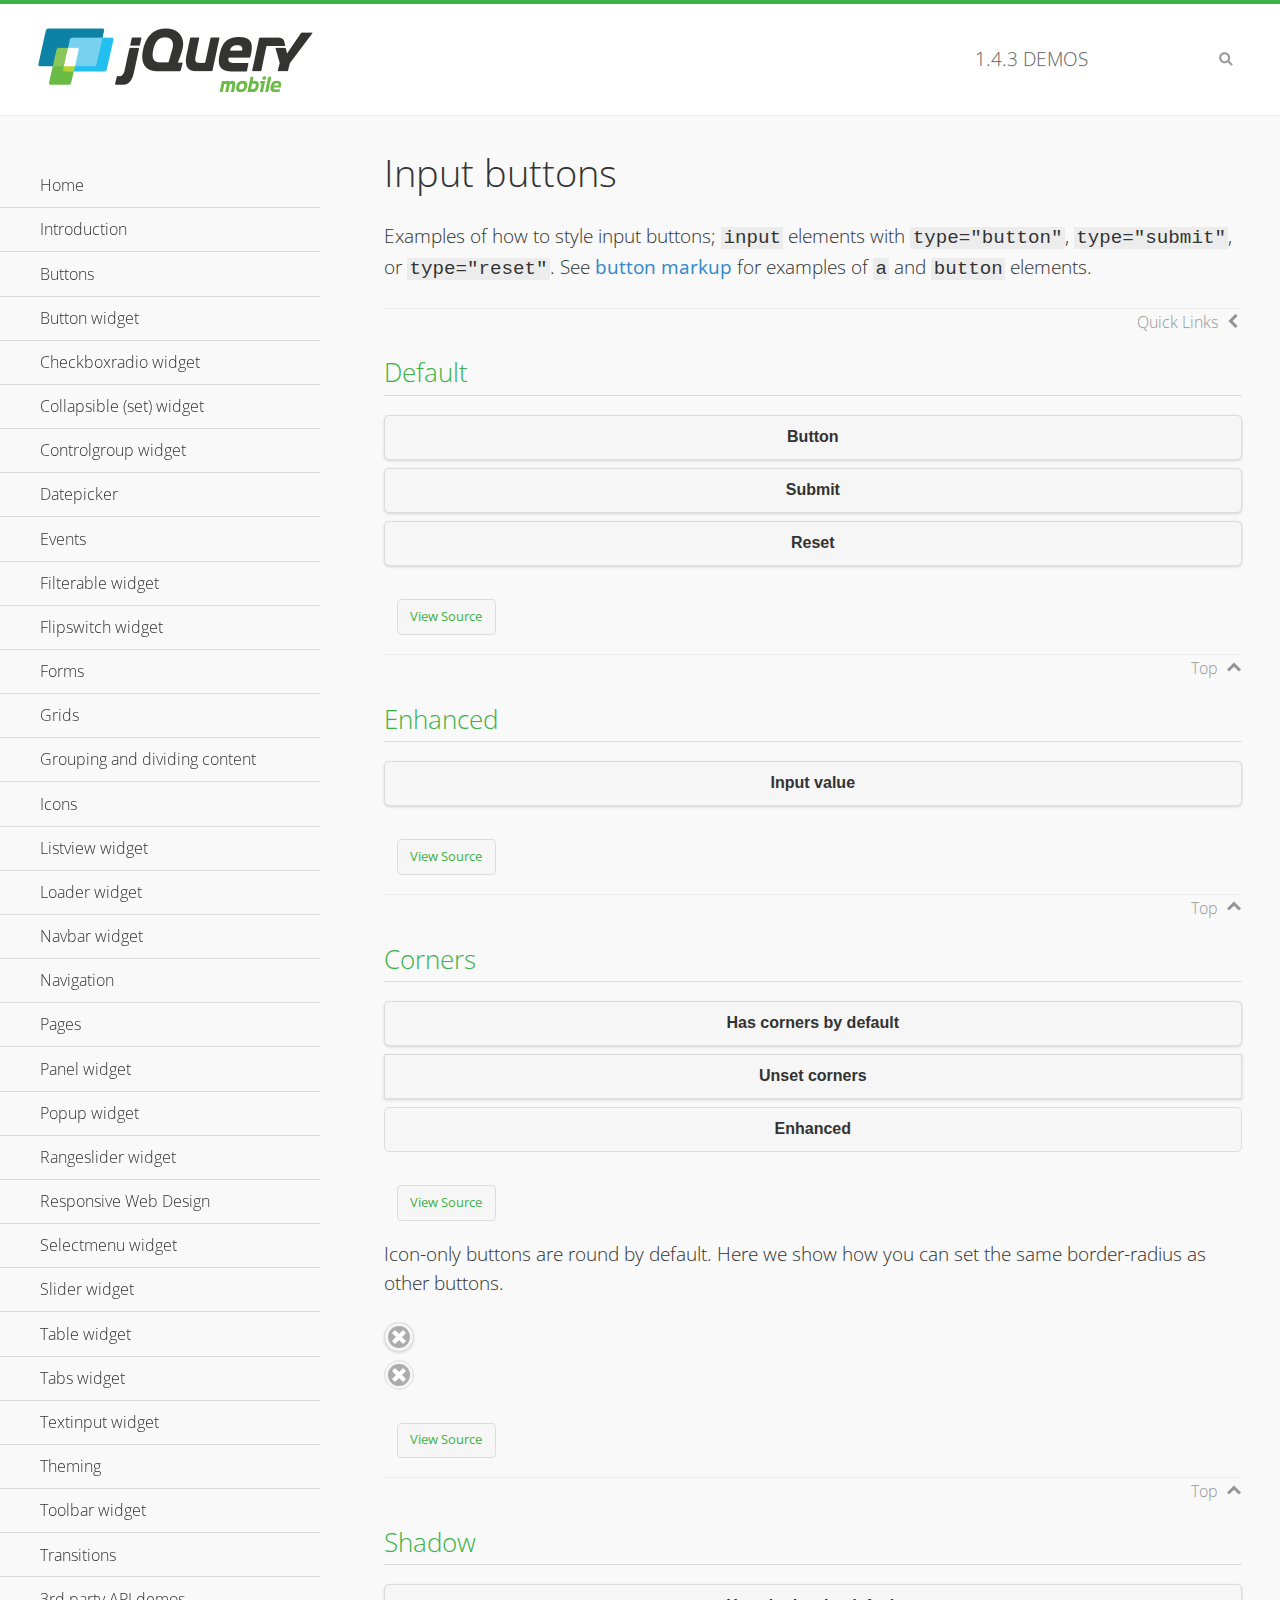
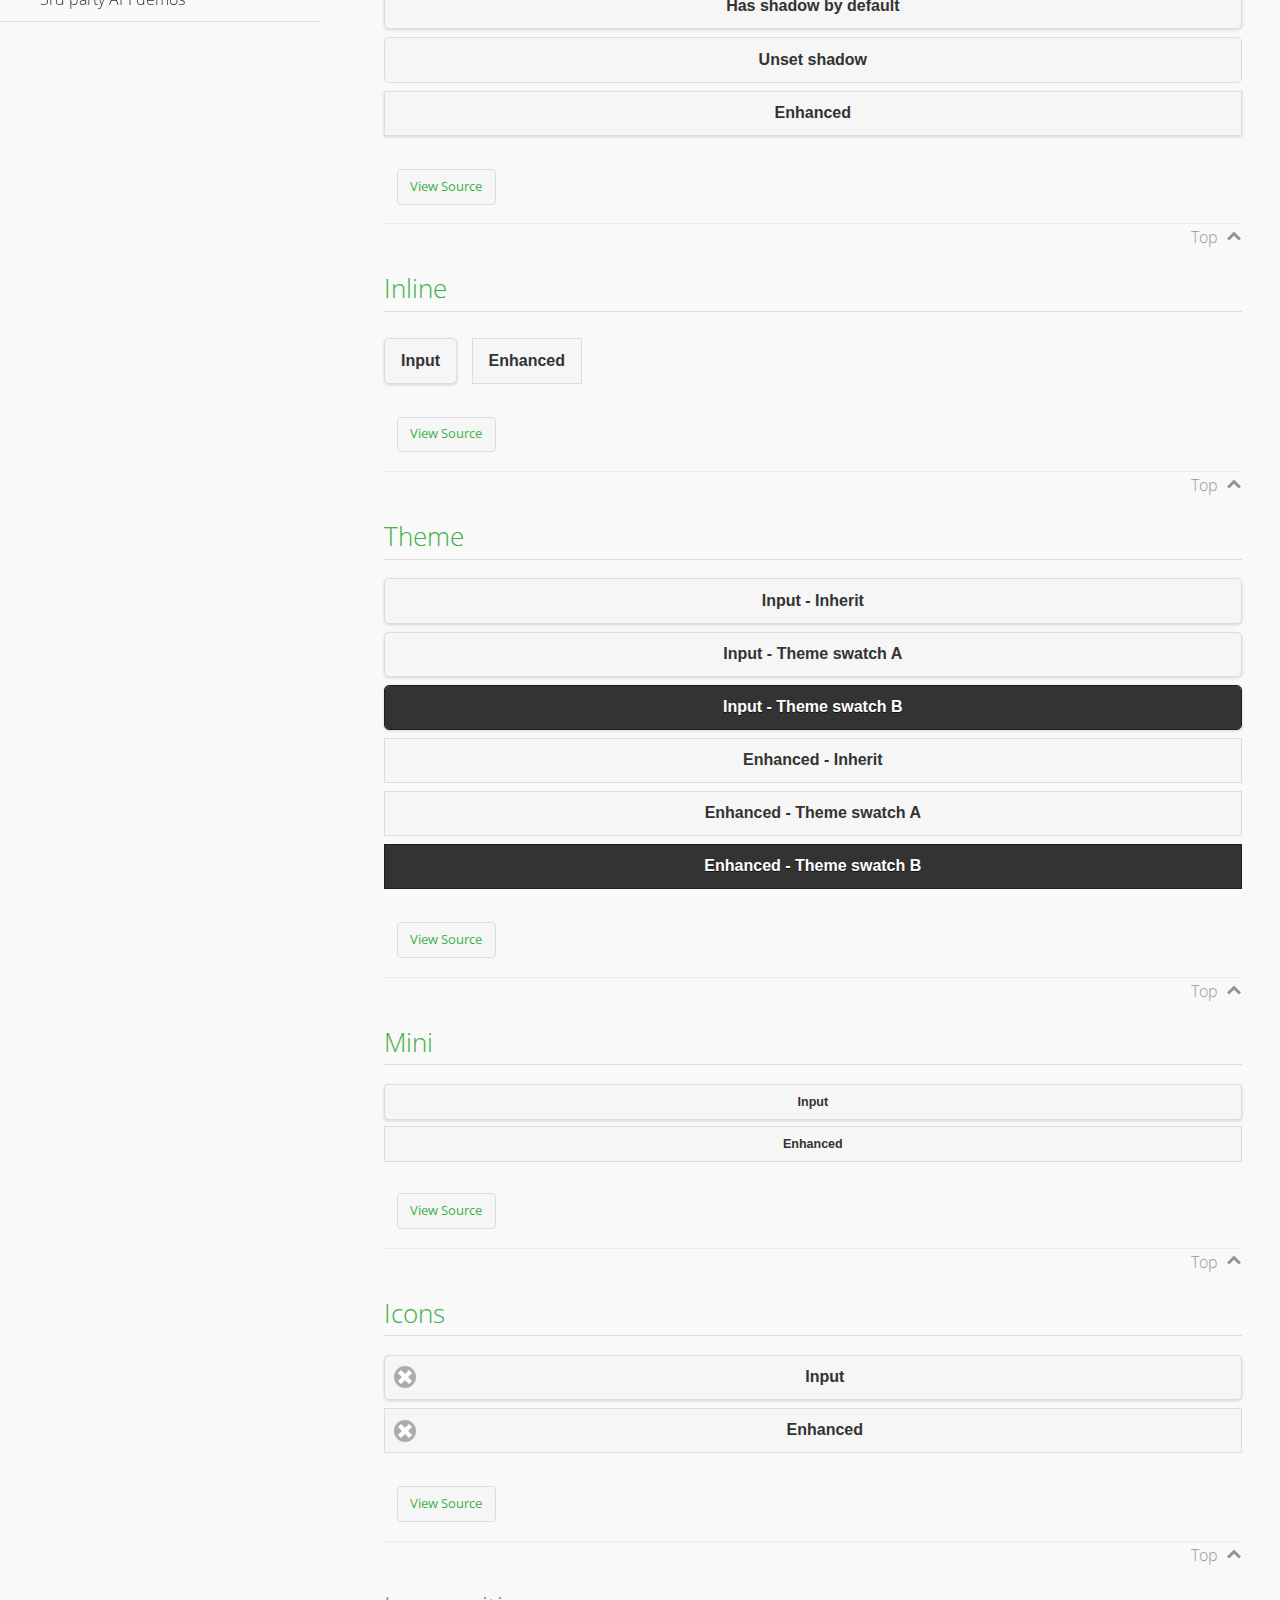
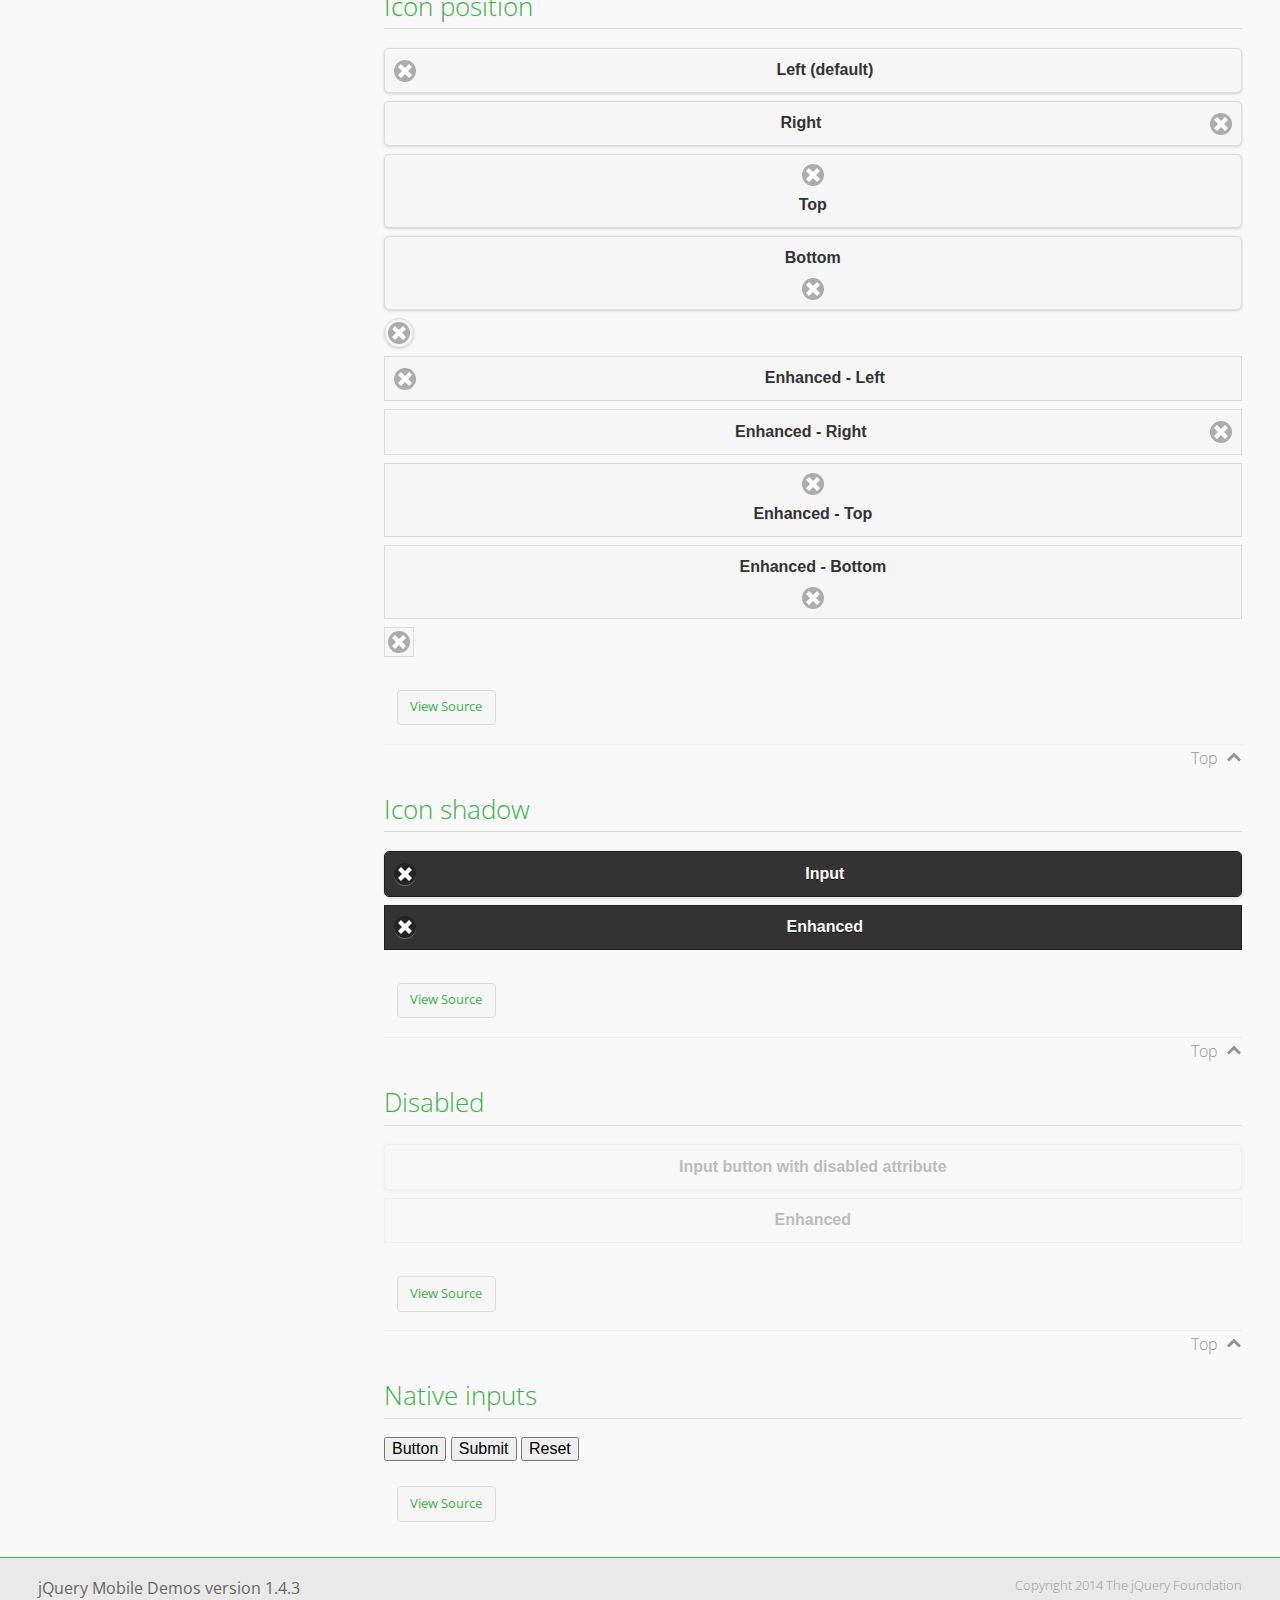
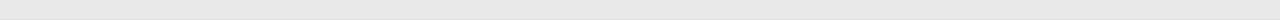
<file: assets/www/jquery/demos/button/index.html>
<!DOCTYPE html>
<html>
<head>
	<meta charset="utf-8">
	<meta name="viewport" content="width=device-width, initial-scale=1">
	<title>Input buttons - jQuery Mobile Demos</title>
	<link rel="shortcut icon" href="../favicon.ico">
    <link rel="stylesheet" href="http://fonts.googleapis.com/css?family=Open+Sans:300,400,700">
	<link rel="stylesheet" href="../css/themes/default/jquery.mobile-1.4.3.min.css">
	<link rel="stylesheet" href="../_assets/css/jqm-demos.css">
	<script src="../js/jquery.js"></script>
	<script src="../_assets/js/index.js"></script>
	<script src="../js/jquery.mobile-1.4.3.min.js"></script>
</head>
<body>
<div data-role="page" class="jqm-demos" data-quicklinks="true">

	<div data-role="header" class="jqm-header">
		<h2><a href="../" title="jQuery Mobile Demos home"><img src="../_assets/img/jquery-logo.png" alt="jQuery Mobile"></a></h2>
		<p><span class="jqm-version"></span> Demos</p>
		<a href="#" class="jqm-navmenu-link ui-btn ui-btn-icon-notext ui-corner-all ui-icon-bars ui-nodisc-icon ui-alt-icon ui-btn-left">Menu</a>
		<a href="#" class="jqm-search-link ui-btn ui-btn-icon-notext ui-corner-all ui-icon-search ui-nodisc-icon ui-alt-icon ui-btn-right">Search</a>
	</div><!-- /header -->

	<div role="main" class="ui-content jqm-content">

		<h1>Input buttons</h1>

		<p>Examples of how to style input buttons; <code>input</code> elements with <code>type="button"</code>, <code>type="submit"</code>, or <code>type="reset"</code>. See <a href="../button-markup/">button markup</a> for examples of <code>a</code> and <code>button</code> elements.</p>

		<h2>Default</h2>

		<div data-demo-html="true">
			<form>
				<input type="button" value="Button">
				<input type="submit" value="Submit">
				<input type="reset" value="Reset">
			</form>
		</div><!--/demo-html -->

		<h2>Enhanced</h2>

		<div data-demo-html="true">
			<form>
				<div class="ui-input-btn ui-btn ui-corner-all ui-shadow">
					Input value
					<input type="button" data-enhanced="true" value="Input value">
				</div>
			</form>
		</div><!--/demo-html -->

		<h2>Corners</h2>

		<div data-demo-html="true">
			<form>
				<input type="button" value="Has corners by default">
				<input type="button" data-corners="false" value="Unset corners">
				<div class="ui-input-btn ui-btn ui-corner-all">
					Enhanced
					<input type="button" data-enhanced="true" value="Enhanced">
				</div>
			</form>
		</div><!--/demo-html -->

		<p>Icon-only buttons are round by default. Here we show how you can set the same border-radius as other buttons.</p>

		<div data-demo-html="true" data-demo-css="true">
			<form>
				<input type="button" data-icon="delete" data-iconpos="notext" value="Icon only">
				<div id="custom-border-radius">
					<div class="ui-input-btn ui-btn ui-icon-delete ui-btn-icon-notext ui-corner-all">
						Enhanced - Icon only
						<input type="button" data-enhanced="true" value="Enhanced - Icon only">
					</div>
				</div>
			</form>
		</div><!--/demo-html -->

		<h2>Shadow</h2>

		<div data-demo-html="true">
			<form>
				<input type="button" value="Has shadow by default">
				<input type="button" data-shadow="false" value="Unset shadow">
				<div class="ui-input-btn ui-btn ui-shadow">
					Enhanced
					<input type="button" data-enhanced="true" value="Enhanced">
				</div>
			</form>
		</div><!--/demo-html -->

		<h2>Inline</h2>

		<div data-demo-html="true">
			<form>
				<input type="button" data-inline="true" value="Input">
				<div class="ui-input-btn ui-btn ui-btn-inline">
					Enhanced
					<input type="button" data-enhanced="true" value="Enhanced">
				</div>
			</form>
		</div><!--/demo-html -->

		<h2>Theme</h2>

		<div data-demo-html="true">
			<form>
				<input type="button" value="Input - Inherit">
				<input type="button" data-theme="a" value="Input - Theme swatch A">
				<input type="button" data-theme="b" value="Input - Theme swatch B">
				<div class="ui-input-btn ui-btn">
					Enhanced - Inherit
					<input type="button" data-enhanced="true" value="Enhanced - Inherit">
				</div>
				<div class="ui-input-btn ui-btn ui-btn-a">
					Enhanced - Theme swatch A
					<input type="button" data-enhanced="true" value="Enhanced - Theme swatch A">
				</div>
				<div class="ui-input-btn ui-btn ui-btn-b">
					Enhanced - Theme swatch B
					<input type="button" data-enhanced="true" value="Enhanced - Theme swatch B">
				</div>
			</form>
		</div><!--/demo-html -->

		<h2>Mini</h2>

		<div data-demo-html="true">
			<form>
				<input type="button" data-mini="true" value="Input">
				<div class="ui-input-btn ui-btn ui-mini">
					Enhanced
					<input type="button" data-enhanced="true" value="Enhanced">
				</div>
			</form>
		</div><!--/demo-html -->

		<h2>Icons</h2>

		<div data-demo-html="true">
			<form>
				<input type="button" data-icon="delete" value="Input">
				<div class="ui-input-btn ui-btn ui-icon-delete ui-btn-icon-left">
					Enhanced
					<input type="button" data-enhanced="true" value="Enhanced">
				</div>
			</form>
		</div><!--/demo-html -->

		<h2>Icon position</h2>

		<div data-demo-html="true">
			<form>
				<input type="button" data-icon="delete" value="Left (default)">
				<input type="button" data-icon="delete" data-iconpos="right" value="Right">
				<input type="button" data-icon="delete" data-iconpos="top" value="Top">
				<input type="button" data-icon="delete" data-iconpos="bottom" value="Bottom">
				<input type="button" data-icon="delete" data-iconpos="notext" value="Icon only">
				<div class="ui-input-btn ui-btn ui-icon-delete ui-btn-icon-left">
					Enhanced - Left
					<input type="button" data-enhanced="true" value="Enhanced - Left">
				</div>
				<div class="ui-input-btn ui-btn ui-icon-delete ui-btn-icon-right">
					Enhanced - Right
					<input type="button" data-enhanced="true" value="Enhanced - Right">
				</div>
				<div class="ui-input-btn ui-btn ui-icon-delete ui-btn-icon-top">
					Enhanced - Top
					<input type="button" data-enhanced="true" value="Enhanced - Top">
				</div>
				<div class="ui-input-btn ui-btn ui-icon-delete ui-btn-icon-bottom">
					Enhanced - Bottom
					<input type="button" data-enhanced="true" value="Enhanced - Bottom">
				</div>
				<div class="ui-input-btn ui-btn ui-icon-delete ui-btn-icon-notext">
					Enhanced - Icon only
					<input type="button" data-enhanced="true" value="Enhanced - Icon only">
				</div>
			</form>
		</div><!--/demo-html -->

		<h2>Icon shadow</h2>

		<div data-demo-html="true">
			<form>
				<input type="button" data-theme="b" data-icon="delete" data-iconshadow="true" value="Input">
				<div class="ui-input-btn ui-btn ui-btn-b ui-icon-delete ui-btn-icon-left ui-shadow-icon">
					Enhanced
					<input type="button" data-enhanced="true" value="Enhanced">
				</div>
			</form>
		</div><!--/demo-html -->

		<h2>Disabled</h2>

		<div data-demo-html="true">
			<form>
				<input type="button" disabled value="Input button with disabled attribute">
				<div class="ui-input-btn ui-btn ui-state-disabled">
					Enhanced
					<input type="button" disabled data-enhanced="true" value="Enhanced">
				</div>
			</form>
		</div><!--/demo-html -->

		<h2>Native inputs</h2>

		<div data-demo-html="true">
			<form>
				<input type="button" data-role="none" value="Button">
				<input type="submit" data-role="none" value="Submit">
				<input type="reset" data-role="none" value="Reset">
			</form>
		</div><!--/demo-html -->

	</div><!-- /content -->
	    <div data-role="panel" class="jqm-navmenu-panel" data-position="left" data-display="overlay" data-theme="a">
	    	<ul class="jqm-list ui-alt-icon ui-nodisc-icon">
<li data-filtertext="demos homepage" data-icon="home"><a href=".././">Home</a></li>
<li data-filtertext="introduction overview getting started"><a href="../intro/" data-ajax="false">Introduction</a></li>
<li data-filtertext="buttons button markup buttonmarkup method anchor link button element"><a href="../button-markup/" data-ajax="false">Buttons</a></li>
<li data-filtertext="form button widget input button submit reset"><a href="../button/" data-ajax="false">Button widget</a></li>
<li data-role="collapsible" data-enhanced="true" data-collapsed-icon="carat-d" data-expanded-icon="carat-u" data-iconpos="right" data-inset="false" class="ui-collapsible ui-collapsible-themed-content ui-collapsible-collapsed">
	<h3 class="ui-collapsible-heading ui-collapsible-heading-collapsed">
		<a href="#" class="ui-collapsible-heading-toggle ui-btn ui-btn-icon-right ui-btn-inherit ui-icon-carat-d">
		    Checkboxradio widget<span class="ui-collapsible-heading-status"> click to expand contents</span>
		</a>
	</h3>
	<div class="ui-collapsible-content ui-body-inherit ui-collapsible-content-collapsed" aria-hidden="true">
		<ul>
			<li data-filtertext="form checkboxradio widget checkbox input checkboxes controlgroups"><a href="../checkboxradio-checkbox/" data-ajax="false">Checkboxes</a></li>
			<li data-filtertext="form checkboxradio widget radio input radio buttons controlgroups"><a href="../checkboxradio-radio/" data-ajax="false">Radio buttons</a></li>
		</ul>
	</div>
</li>
<li data-role="collapsible" data-enhanced="true" data-collapsed-icon="carat-d" data-expanded-icon="carat-u" data-iconpos="right" data-inset="false" class="ui-collapsible ui-collapsible-themed-content ui-collapsible-collapsed">
	<h3 class="ui-collapsible-heading ui-collapsible-heading-collapsed">
		<a href="#" class="ui-collapsible-heading-toggle ui-btn ui-btn-icon-right ui-btn-inherit ui-icon-carat-d">
			Collapsible (set) widget<span class="ui-collapsible-heading-status"> click to expand contents</span>
		</a>
	</h3>
	<div class="ui-collapsible-content ui-body-inherit ui-collapsible-content-collapsed" aria-hidden="true">
		<ul>
			<li data-filtertext="collapsibles content formatting"><a href="../collapsible/" data-ajax="false">Collapsible</a></li>
			<li data-filtertext="dynamic collapsible set accordion append expand"><a href="../collapsible-dynamic/" data-ajax="false">Dynamic collapsibles</a></li>
			<li data-filtertext="accordions collapsible set widget content formatting grouped collapsibles"><a href="../collapsibleset/" data-ajax="false">Collapsible set</a></li>
		</ul>
	</div>
</li>
<li data-role="collapsible" data-enhanced="true" data-collapsed-icon="carat-d" data-expanded-icon="carat-u" data-iconpos="right" data-inset="false" class="ui-collapsible ui-collapsible-themed-content ui-collapsible-collapsed">
	<h3 class="ui-collapsible-heading ui-collapsible-heading-collapsed">
		<a href="#" class="ui-collapsible-heading-toggle ui-btn ui-btn-icon-right ui-btn-inherit ui-icon-carat-d">
			Controlgroup widget<span class="ui-collapsible-heading-status"> click to expand contents</span>
		</a>
	</h3>
	<div class="ui-collapsible-content ui-body-inherit ui-collapsible-content-collapsed" aria-hidden="true">
		<ul>
			<li data-filtertext="controlgroups selectmenu checkboxradio input grouped buttons horizontal vertical"><a href="../controlgroup/" data-ajax="false">Controlgroup</a></li>
			<li data-filtertext="dynamic controlgroup dynamically add buttons"><a href="../controlgroup-dynamic/" data-ajax="false">Dynamic controlgroups</a></li>
		</ul>
	</div>
</li>
<li data-filtertext="form datepicker widget date input"><a href="../datepicker/" data-ajax="false">Datepicker</a></li>
<li data-role="collapsible" data-enhanced="true" data-collapsed-icon="carat-d" data-expanded-icon="carat-u" data-iconpos="right" data-inset="false" class="ui-collapsible ui-collapsible-themed-content ui-collapsible-collapsed">
	<h3 class="ui-collapsible-heading ui-collapsible-heading-collapsed">
		<a href="#" class="ui-collapsible-heading-toggle ui-btn ui-btn-icon-right ui-btn-inherit ui-icon-carat-d">
			Events<span class="ui-collapsible-heading-status"> click to expand contents</span>
		</a>
	</h3>
	<div class="ui-collapsible-content ui-body-inherit ui-collapsible-content-collapsed" aria-hidden="true">
		<ul>
			<li data-filtertext="swipe to delete list items listviews swipe events"><a href="../swipe-list/" data-ajax="false">Swipe list items</a></li>
			<li data-filtertext="swipe to navigate swipe page navigation swipe events"><a href="../swipe-page/" data-ajax="false">Swipe page navigation</a></li>
		</ul>
	</div>
</li>
<li data-filtertext="filterable filter elements sorting searching listview table"><a href="../filterable/" data-ajax="false">Filterable widget</a></li>
<li data-filtertext="form flipswitch widget flip toggle switch binary select checkbox input"><a href="../flipswitch/" data-ajax="false">Flipswitch widget</a></li>
<li data-role="collapsible" data-enhanced="true" data-collapsed-icon="carat-d" data-expanded-icon="carat-u" data-iconpos="right" data-inset="false" class="ui-collapsible ui-collapsible-themed-content ui-collapsible-collapsed">
	<h3 class="ui-collapsible-heading ui-collapsible-heading-collapsed">
		<a href="#" class="ui-collapsible-heading-toggle ui-btn ui-btn-icon-right ui-btn-inherit ui-icon-carat-d">
			Forms<span class="ui-collapsible-heading-status"> click to expand contents</span>
		</a>
	</h3>
	<div class="ui-collapsible-content ui-body-inherit ui-collapsible-content-collapsed" aria-hidden="true">
		<ul>
			<li data-filtertext="forms text checkbox radio range button submit reset inputs selects textarea slider flipswitch label form elements"><a href="../forms/" data-ajax="false">Forms</a></li>
			<li data-filtertext="form hide labels hidden accessible ui-hidden-accessible forms"><a href="../forms-label-hidden-accessible/" data-ajax="false">Hide labels</a></li>
			<li data-filtertext="form field containers fieldcontain ui-field-contain forms"><a href="../forms-field-contain/" data-ajax="false">Field containers</a></li>
			<li data-filtertext="forms disabled form elements"><a href="../forms-disabled/" data-ajax="false">Forms disabled</a></li>
			<li data-filtertext="forms gallery examples overview forms text checkbox radio range button submit reset inputs selects textarea slider flipswitch label form elements"><a href="../forms-gallery/" data-ajax="false">Forms gallery</a></li>
		</ul>
	</div>
</li>
<li data-role="collapsible" data-enhanced="true" data-collapsed-icon="carat-d" data-expanded-icon="carat-u" data-iconpos="right" data-inset="false" class="ui-collapsible ui-collapsible-themed-content ui-collapsible-collapsed">
	<h3 class="ui-collapsible-heading ui-collapsible-heading-collapsed">
		<a href="#" class="ui-collapsible-heading-toggle ui-btn ui-btn-icon-right ui-btn-inherit ui-icon-carat-d">
			Grids<span class="ui-collapsible-heading-status"> click to expand contents</span>
		</a>
	</h3>
	<div class="ui-collapsible-content ui-body-inherit ui-collapsible-content-collapsed" aria-hidden="true">
		<ul>
			<li data-filtertext="grids columns blocks content formatting rwd responsive css framework"><a href="../grids/" data-ajax="false">Grids</a></li>
			<li data-filtertext="buttons in grids css framework"><a href="../grids-buttons/" data-ajax="false">Buttons in grids</a></li>
			<li data-filtertext="custom responsive grids rwd css framework"><a href="../grids-custom-responsive/" data-ajax="false">Custom responsive grids</a></li>
		</ul>
	</div>
</li>
<li data-filtertext="blocks content formatting sections heading"><a href="../body-bar-classes/" data-ajax="false">Grouping and dividing content</a></li>
<li data-role="collapsible" data-enhanced="true" data-collapsed-icon="carat-d" data-expanded-icon="carat-u" data-iconpos="right" data-inset="false" class="ui-collapsible ui-collapsible-themed-content ui-collapsible-collapsed">
	<h3 class="ui-collapsible-heading ui-collapsible-heading-collapsed">
		<a href="#" class="ui-collapsible-heading-toggle ui-btn ui-btn-icon-right ui-btn-inherit ui-icon-carat-d">
			Icons<span class="ui-collapsible-heading-status"> click to expand contents</span>
		</a>
	</h3>
	<div class="ui-collapsible-content ui-body-inherit ui-collapsible-content-collapsed" aria-hidden="true">
		<ul>
			<li data-filtertext="button icons svg disc alt custom icon position"><a href="../icons/" data-ajax="false">Icons</a></li>
			<li data-filtertext=""><a href="../icons-grunticon/" data-ajax="false">Grunticon loader</a></li>
		</ul>
	</div>
</li>
<li data-role="collapsible" data-enhanced="true" data-collapsed-icon="carat-d" data-expanded-icon="carat-u" data-iconpos="right" data-inset="false" class="ui-collapsible ui-collapsible-themed-content ui-collapsible-collapsed">
	<h3 class="ui-collapsible-heading ui-collapsible-heading-collapsed">
		<a href="#" class="ui-collapsible-heading-toggle ui-btn ui-btn-icon-right ui-btn-inherit ui-icon-carat-d">
			Listview widget<span class="ui-collapsible-heading-status"> click to expand contents</span>
		</a>
	</h3>
	<div class="ui-collapsible-content ui-body-inherit ui-collapsible-content-collapsed" aria-hidden="true">
		<ul>
			<li data-filtertext="listview widget thumbnails icons nested split button collapsible ul ol"><a href="../listview/" data-ajax="false">Listview</a></li>
			<li data-filtertext="autocomplete filterable reveal listview filtertextbeforefilter placeholder"><a href="../listview-autocomplete/" data-ajax="false">Listview autocomplete</a></li>
			<li data-filtertext="autocomplete filterable reveal listview remote data filtertextbeforefilter placeholder"><a href="../listview-autocomplete-remote/" data-ajax="false">Listview autocomplete remote data</a></li>
			<li data-filtertext="autodividers anchor jump scroll linkbars listview lists ul ol"><a href="../listview-autodividers-linkbar/" data-ajax="false">Listview autodividers linkbar</a></li>
			<li data-filtertext="listview autodividers selector autodividersselector lists ul ol"><a href="../listview-autodividers-selector/" data-ajax="false">Listview autodividers selector</a></li>
			<li data-filtertext="listview nested list items"><a href="../listview-nested-lists/" data-ajax="false">Nested Listviews</a></li>
			<li data-filtertext="listview collapsible list items flat"><a href="../listview-collapsible-item-flat/" data-ajax="false">Listview collapsible list items (flat)</a></li>
			<li data-filtertext="listview collapsible list indented"><a href="../listview-collapsible-item-indented/" data-ajax="false">Listview collapsible list items (indented)</a></li>
			<li data-filtertext="grid listview responsive grids responsive listviews lists ul"><a href="../listview-grid/" data-ajax="false">Listview responsive grid</a></li>
		</ul>
	</div>
</li>
<li data-filtertext="loader widget page loading navigation overlay spinner"><a href="../loader/" data-ajax="false">Loader widget</a></li>
<li data-filtertext="navbar widget navmenu toolbars header footer"><a href="../navbar/" data-ajax="false">Navbar widget</a></li>
<li data-role="collapsible" data-enhanced="true" data-collapsed-icon="carat-d" data-expanded-icon="carat-u" data-iconpos="right" data-inset="false" class="ui-collapsible ui-collapsible-themed-content ui-collapsible-collapsed">
	<h3 class="ui-collapsible-heading ui-collapsible-heading-collapsed">
		<a href="#" class="ui-collapsible-heading-toggle ui-btn ui-btn-icon-right ui-btn-inherit ui-icon-carat-d">
			Navigation<span class="ui-collapsible-heading-status"> click to expand contents</span>
		</a>
	</h3>
	<div class="ui-collapsible-content ui-body-inherit ui-collapsible-content-collapsed" aria-hidden="true">
		<ul>
			<li data-filtertext="ajax navigation navigate widget history event method"><a href="../navigation/" data-ajax="false">Navigation</a></li>
			<li data-filtertext="linking pages page links navigation ajax prefetch cache"><a href="../navigation-linking-pages/" data-ajax="false">Linking pages</a></li>
			<!-- <li data-filtertext="php redirect server redirection server-side navigation"><a href="../navigation-php-redirect/" data-ajax="false">PHP redirect demo</a></li>-->
			<li data-filtertext="navigation redirection hash query"><a href="../navigation-hash-processing/" data-ajax="false">Hash processing demo</a></li>
			<li data-filtertext="navigation redirection hash query"><a href="../page-events/" data-ajax="false">Page Navigation Events</a></li>
		</ul>
	</div>
</li>
<li data-role="collapsible" data-enhanced="true" data-collapsed-icon="carat-d" data-expanded-icon="carat-u" data-iconpos="right" data-inset="false" class="ui-collapsible ui-collapsible-themed-content ui-collapsible-collapsed">
	<h3 class="ui-collapsible-heading ui-collapsible-heading-collapsed">
		<a href="#" class="ui-collapsible-heading-toggle ui-btn ui-btn-icon-right ui-btn-inherit ui-icon-carat-d">
			Pages<span class="ui-collapsible-heading-status"> click to expand contents</span>
		</a>
	</h3>
	<div class="ui-collapsible-content ui-body-inherit ui-collapsible-content-collapsed" aria-hidden="true">
		<ul>
			<li data-filtertext="pages page widget ajax navigation"><a href="../pages/" data-ajax="false">Pages</a></li>
			<li data-filtertext="single page"><a href="../pages-single-page/" data-ajax="false">Single page</a></li>
			<li data-filtertext="multipage multi-page page"><a href="../pages-multi-page/" data-ajax="false">Multi-page template</a></li>
			<li data-filtertext="dialog page widget modal popup"><a href="../pages-dialog/" data-ajax="false">Dialog page</a></li>
		</ul>
	</div>
</li>
<li data-role="collapsible" data-enhanced="true" data-collapsed-icon="carat-d" data-expanded-icon="carat-u" data-iconpos="right" data-inset="false" class="ui-collapsible ui-collapsible-themed-content ui-collapsible-collapsed">
	<h3 class="ui-collapsible-heading ui-collapsible-heading-collapsed">
		<a href="#" class="ui-collapsible-heading-toggle ui-btn ui-btn-icon-right ui-btn-inherit ui-icon-carat-d">
			Panel widget<span class="ui-collapsible-heading-status"> click to expand contents</span>
		</a>
	</h3>
	<div class="ui-collapsible-content ui-body-inherit ui-collapsible-content-collapsed" aria-hidden="true">
		<ul>
			<li data-filtertext="panel widget sliding panels reveal push overlay responsive"><a href="../panel/" data-ajax="false">Panel</a></li>
			<li data-filtertext=""><a href="../panel-external/" data-ajax="false">External panels</a></li>
			<li data-filtertext="panel "><a href="../panel-fixed/" data-ajax="false">Fixed panels</a></li>
			<li data-filtertext="panel slide panels sliding panels shadow rwd responsive breakpoint"><a href="../panel-responsive/" data-ajax="false">Panels responsive</a></li>
			<li data-filtertext="panel custom style custom panel width reveal shadow listview panel styling page background wrapper"><a href="../panel-styling/" data-ajax="false">Custom panel style</a></li>
			<li data-filtertext="panel open on swipe"><a href="../panel-swipe-open/" data-ajax="false">Panel open on swipe</a></li>
			<li data-filtertext="panels outside page internal external toolbars"><a href="../panel-external-internal/" data-ajax="false">Panel external and internal</a></li>
		</ul>
	</div>
</li>
<li data-role="collapsible" data-enhanced="true" data-collapsed-icon="carat-d" data-expanded-icon="carat-u" data-iconpos="right" data-inset="false" class="ui-collapsible ui-collapsible-themed-content ui-collapsible-collapsed">
	<h3 class="ui-collapsible-heading ui-collapsible-heading-collapsed">
		<a href="#" class="ui-collapsible-heading-toggle ui-btn ui-btn-icon-right ui-btn-inherit ui-icon-carat-d">
			Popup widget<span class="ui-collapsible-heading-status"> click to expand contents</span>
		</a>
	</h3>
	<div class="ui-collapsible-content ui-body-inherit ui-collapsible-content-collapsed" aria-hidden="true">
		<ul>
			<li data-filtertext="popup widget popups dialog modal transition tooltip lightbox form overlay screen flip pop fade transition"><a href="../popup/" data-ajax="false">Popup</a></li>
			<li data-filtertext="popup alignment position"><a href="../popup-alignment/" data-ajax="false">Popup alignment</a></li>
			<li data-filtertext="popup arrow size popups popover"><a href="../popup-arrow-size/" data-ajax="false">Popup arrow size</a></li>
			<li data-filtertext="dynamic popups popup images lightbox"><a href="../popup-dynamic/" data-ajax="false">Dynamic popups</a></li>
			<li data-filtertext="popups with iframes scaling"><a href="../popup-iframe/" data-ajax="false">Popups with iframes</a></li>
			<li data-filtertext="popup image scaling"><a href="../popup-image-scaling/" data-ajax="false">Popup image scaling</a></li>
			<li data-filtertext="external popup outside multi-page"><a href="../popup-outside-multipage/" data-ajax="false">Popup outside multi-page</a></li>
		</ul>
	</div>
</li>
<li data-filtertext="form rangeslider widget dual sliders dual handle sliders range input"><a href="../rangeslider/" data-ajax="false">Rangeslider widget</a></li>
<li data-filtertext="responsive web design rwd adaptive progressive enhancement PE accessible mobile breakpoints media query media queries"><a href="../rwd/" data-ajax="false">Responsive Web Design</a></li>
<li data-role="collapsible" data-enhanced="true" data-collapsed-icon="carat-d" data-expanded-icon="carat-u" data-iconpos="right" data-inset="false" class="ui-collapsible ui-collapsible-themed-content ui-collapsible-collapsed">
	<h3 class="ui-collapsible-heading ui-collapsible-heading-collapsed">
		<a href="#" class="ui-collapsible-heading-toggle ui-btn ui-btn-icon-right ui-btn-inherit ui-icon-carat-d">
			Selectmenu widget<span class="ui-collapsible-heading-status"> click to expand contents</span>
		</a>
	</h3>
	<div class="ui-collapsible-content ui-body-inherit ui-collapsible-content-collapsed" aria-hidden="true">
		<ul>
			<li data-filtertext="form selectmenu widget select input custom select menu selects"><a href="../selectmenu/" data-ajax="false">Selectmenu</a></li>
			<li data-filtertext="form custom select menu selectmenu widget custom menu option optgroup multiple selects"><a href="../selectmenu-custom/" data-ajax="false">Custom select menu</a></li>
			<li data-filtertext="filterable select filter popup dialog"><a href="../selectmenu-custom-filter/" data-ajax="false">Custom select menu with filter</a></li>
		</ul>
	</div>
</li>
<li data-role="collapsible" data-enhanced="true" data-collapsed-icon="carat-d" data-expanded-icon="carat-u" data-iconpos="right" data-inset="false" class="ui-collapsible ui-collapsible-themed-content ui-collapsible-collapsed">
	<h3 class="ui-collapsible-heading ui-collapsible-heading-collapsed">
		<a href="#" class="ui-collapsible-heading-toggle ui-btn ui-btn-icon-right ui-btn-inherit ui-icon-carat-d">
			Slider widget<span class="ui-collapsible-heading-status"> click to expand contents</span>
		</a>
	</h3>
	<div class="ui-collapsible-content ui-body-inherit ui-collapsible-content-collapsed" aria-hidden="true">
		<ul>
			<li data-filtertext="form slider widget range input single sliders"><a href="../slider/" data-ajax="false">Slider</a></li>
			<li data-filtertext="form slider widget flipswitch slider binary select flip toggle switch"><a href="../slider-flipswitch/" data-ajax="false">Slider flip toggle switch</a></li>
			<li data-filtertext="form slider tooltip handle value input range sliders"><a href="../slider-tooltip/" data-ajax="false">Slider tooltip</a></li>
		</ul>
	</div>
</li>
<li data-role="collapsible" data-enhanced="true" data-collapsed-icon="carat-d" data-expanded-icon="carat-u" data-iconpos="right" data-inset="false" class="ui-collapsible ui-collapsible-themed-content ui-collapsible-collapsed">
	<h3 class="ui-collapsible-heading ui-collapsible-heading-collapsed">
		<a href="#" class="ui-collapsible-heading-toggle ui-btn ui-btn-icon-right ui-btn-inherit ui-icon-carat-d">
			Table widget<span class="ui-collapsible-heading-status"> click to expand contents</span>
		</a>
	</h3>
	<div class="ui-collapsible-content ui-body-inherit ui-collapsible-content-collapsed" aria-hidden="true">
		<ul>
			<li data-filtertext="table widget reflow column toggle th td responsive tables rwd hide show tabular"><a href="../table-column-toggle/" data-ajax="false">Table Column Toggle</a></li>
			<li data-filtertext="table column toggle phone comparison demo"><a href="../table-column-toggle-example/" data-ajax="false">Table Column Toggle demo</a></li>
			<li data-filtertext="responsive tables table column toggle heading groups rwd breakpoint"><a href="../table-column-toggle-heading-groups/" data-ajax="false">Table Column Toggle heading groups</a></li>
			<li data-filtertext="responsive tables table column toggle hide rwd breakpoint customization options"><a href="../table-column-toggle-options/" data-ajax="false">Table Column Toggle options</a></li>
			<li data-filtertext="table reflow th td responsive rwd columns tabular"><a href="../table-reflow/" data-ajax="false">Table Reflow</a></li>
			<li data-filtertext="responsive tables table reflow heading groups rwd breakpoint"><a href="../table-reflow-heading-groups/" data-ajax="false">Table Reflow heading groups</a></li>
			<li data-filtertext="responsive tables table reflow stripes strokes table style"><a href="../table-reflow-stripes-strokes/" data-ajax="false">Table Reflow stripes and strokes</a></li>
			<li data-filtertext="responsive tables table reflow stack custom styles"><a href="../table-reflow-styling/" data-ajax="false">Table Reflow custom styles</a></li>
		</ul>
	</div>
</li>
<li data-filtertext="ui tabs widget"><a href="../tabs/" data-ajax="false">Tabs widget</a></li>
<li data-filtertext="form textinput widget text input textarea number date time tel email file color password"><a href="../textinput/" data-ajax="false">Textinput widget</a></li>
<li data-role="collapsible" data-enhanced="true" data-collapsed-icon="carat-d" data-expanded-icon="carat-u" data-iconpos="right" data-inset="false" class="ui-collapsible ui-collapsible-themed-content ui-collapsible-collapsed">
	<h3 class="ui-collapsible-heading ui-collapsible-heading-collapsed">
		<a href="#" class="ui-collapsible-heading-toggle ui-btn ui-btn-icon-right ui-btn-inherit ui-icon-carat-d">
			Theming<span class="ui-collapsible-heading-status"> click to expand contents</span>
		</a>
	</h3>
	<div class="ui-collapsible-content ui-body-inherit ui-collapsible-content-collapsed" aria-hidden="true">
		<ul>
			<li data-filtertext="default theme swatches theming style css"><a href="../theme-default/" data-ajax="false">Default theme</a></li>
			<li data-filtertext="classic theme old theme swatches theming style css"><a href="../theme-classic/" data-ajax="false">Classic theme</a></li>
		</ul>
	</div>
</li>
<li data-role="collapsible" data-enhanced="true" data-collapsed-icon="carat-d" data-expanded-icon="carat-u" data-iconpos="right" data-inset="false" class="ui-collapsible ui-collapsible-themed-content ui-collapsible-collapsed">
	<h3 class="ui-collapsible-heading ui-collapsible-heading-collapsed">
		<a href="#" class="ui-collapsible-heading-toggle ui-btn ui-btn-icon-right ui-btn-inherit ui-icon-carat-d">
			Toolbar widget<span class="ui-collapsible-heading-status"> click to expand contents</span>
		</a>
	</h3>
	<div class="ui-collapsible-content ui-body-inherit ui-collapsible-content-collapsed" aria-hidden="true">
		<ul>
			<li data-filtertext="toolbar widget header footer toolbars fixed fullscreen external sections"><a href="../toolbar/" data-ajax="false">Toolbar</a></li>
			<li data-filtertext="dynamic toolbars dynamically add toolbar header footer"><a href="../toolbar-dynamic/" data-ajax="false">Dynamic toolbars</a></li>
			<li data-filtertext="external toolbars header footer"><a href="../toolbar-external/" data-ajax="false">External toolbars</a></li>
			<li data-filtertext="fixed toolbars header footer"><a href="../toolbar-fixed/" data-ajax="false">Fixed toolbars</a></li>
			<li data-filtertext="fixed fullscreen toolbars header footer"><a href="../toolbar-fixed-fullscreen/" data-ajax="false">Fullscreen toolbars</a></li>
			<li data-filtertext="external fixed toolbars header footer"><a href="../toolbar-fixed-external/" data-ajax="false">Fixed external toolbars</a></li>
			<li data-filtertext="external persistent toolbars header footer navbar navmenu"><a href="../toolbar-fixed-persistent/" data-ajax="false">Persistent toolbars</a></li>
			<li data-filtertext="external ajax optimized toolbars persistent toolbars header footer navbar"><a href="../toolbar-fixed-persistent-optimized/" data-ajax="false">Ajax optimized toolbars</a></li>
			<li data-filtertext="form in toolbars header footer"><a href="../toolbar-fixed-forms/" data-ajax="false">Form in toolbar</a></li>
		</ul>
	</div>
</li>
<li data-filtertext="page transitions animated pages popup navigation flip slide fade pop"><a href="../transitions/" data-ajax="false">Transitions</a></li>
<li data-role="collapsible" data-enhanced="true" data-collapsed-icon="carat-d" data-expanded-icon="carat-u" data-iconpos="right" data-inset="false" class="ui-collapsible ui-collapsible-themed-content ui-collapsible-collapsed">
	<h3 class="ui-collapsible-heading ui-collapsible-heading-collapsed">
		<a href="#" class="ui-collapsible-heading-toggle ui-btn ui-btn-icon-right ui-btn-inherit ui-icon-carat-d">
			3rd party API demos<span class="ui-collapsible-heading-status"> click to expand contents</span>
		</a>
	</h3>
	<div class="ui-collapsible-content ui-body-inherit ui-collapsible-content-collapsed" aria-hidden="true">
		<ul>
			<li data-filtertext="backbone requirejs navigation router"><a href="../backbone-requirejs/" data-ajax="false">Backbone RequireJS</a></li>
			<li data-filtertext="google maps geolocation demo"><a href="../map-geolocation/" data-ajax="false">Google Maps geolocation</a></li>
			<li data-filtertext="google maps hybrid"><a href="../map-list-toggle/" data-ajax="false">Google Maps list toggle</a></li>
		</ul>
	</div>
</li>



		     </ul>
		</div><!-- /panel -->


	<div data-role="footer" data-position="fixed" data-tap-toggle="false" class="jqm-footer">
		<p>jQuery Mobile Demos version <span class="jqm-version"></span></p>
		<p>Copyright 2014 The jQuery Foundation</p>
	</div><!-- /footer -->
	<!-- TODO: This should become an external panel so we can add input to markup (unique ID) -->
    <div data-role="panel" class="jqm-search-panel" data-position="right" data-display="overlay" data-theme="a">
		<div class="jqm-search">
			<ul class="jqm-list" data-filter-placeholder="Search demos..." data-filter-reveal="true">
<li data-filtertext="demos homepage" data-icon="home"><a href=".././">Home</a></li>
<li data-filtertext="introduction overview getting started"><a href="../intro/" data-ajax="false">Introduction</a></li>
<li data-filtertext="buttons button markup buttonmarkup method anchor link button element"><a href="../button-markup/" data-ajax="false">Buttons</a></li>
<li data-filtertext="form button widget input button submit reset"><a href="../button/" data-ajax="false">Button widget</a></li>
<li data-role="collapsible" data-enhanced="true" data-collapsed-icon="carat-d" data-expanded-icon="carat-u" data-iconpos="right" data-inset="false" class="ui-collapsible ui-collapsible-themed-content ui-collapsible-collapsed">
	<h3 class="ui-collapsible-heading ui-collapsible-heading-collapsed">
		<a href="#" class="ui-collapsible-heading-toggle ui-btn ui-btn-icon-right ui-btn-inherit ui-icon-carat-d">
		    Checkboxradio widget<span class="ui-collapsible-heading-status"> click to expand contents</span>
		</a>
	</h3>
	<div class="ui-collapsible-content ui-body-inherit ui-collapsible-content-collapsed" aria-hidden="true">
		<ul>
			<li data-filtertext="form checkboxradio widget checkbox input checkboxes controlgroups"><a href="../checkboxradio-checkbox/" data-ajax="false">Checkboxes</a></li>
			<li data-filtertext="form checkboxradio widget radio input radio buttons controlgroups"><a href="../checkboxradio-radio/" data-ajax="false">Radio buttons</a></li>
		</ul>
	</div>
</li>
<li data-role="collapsible" data-enhanced="true" data-collapsed-icon="carat-d" data-expanded-icon="carat-u" data-iconpos="right" data-inset="false" class="ui-collapsible ui-collapsible-themed-content ui-collapsible-collapsed">
	<h3 class="ui-collapsible-heading ui-collapsible-heading-collapsed">
		<a href="#" class="ui-collapsible-heading-toggle ui-btn ui-btn-icon-right ui-btn-inherit ui-icon-carat-d">
			Collapsible (set) widget<span class="ui-collapsible-heading-status"> click to expand contents</span>
		</a>
	</h3>
	<div class="ui-collapsible-content ui-body-inherit ui-collapsible-content-collapsed" aria-hidden="true">
		<ul>
			<li data-filtertext="collapsibles content formatting"><a href="../collapsible/" data-ajax="false">Collapsible</a></li>
			<li data-filtertext="dynamic collapsible set accordion append expand"><a href="../collapsible-dynamic/" data-ajax="false">Dynamic collapsibles</a></li>
			<li data-filtertext="accordions collapsible set widget content formatting grouped collapsibles"><a href="../collapsibleset/" data-ajax="false">Collapsible set</a></li>
		</ul>
	</div>
</li>
<li data-role="collapsible" data-enhanced="true" data-collapsed-icon="carat-d" data-expanded-icon="carat-u" data-iconpos="right" data-inset="false" class="ui-collapsible ui-collapsible-themed-content ui-collapsible-collapsed">
	<h3 class="ui-collapsible-heading ui-collapsible-heading-collapsed">
		<a href="#" class="ui-collapsible-heading-toggle ui-btn ui-btn-icon-right ui-btn-inherit ui-icon-carat-d">
			Controlgroup widget<span class="ui-collapsible-heading-status"> click to expand contents</span>
		</a>
	</h3>
	<div class="ui-collapsible-content ui-body-inherit ui-collapsible-content-collapsed" aria-hidden="true">
		<ul>
			<li data-filtertext="controlgroups selectmenu checkboxradio input grouped buttons horizontal vertical"><a href="../controlgroup/" data-ajax="false">Controlgroup</a></li>
			<li data-filtertext="dynamic controlgroup dynamically add buttons"><a href="../controlgroup-dynamic/" data-ajax="false">Dynamic controlgroups</a></li>
		</ul>
	</div>
</li>
<li data-filtertext="form datepicker widget date input"><a href="../datepicker/" data-ajax="false">Datepicker</a></li>
<li data-role="collapsible" data-enhanced="true" data-collapsed-icon="carat-d" data-expanded-icon="carat-u" data-iconpos="right" data-inset="false" class="ui-collapsible ui-collapsible-themed-content ui-collapsible-collapsed">
	<h3 class="ui-collapsible-heading ui-collapsible-heading-collapsed">
		<a href="#" class="ui-collapsible-heading-toggle ui-btn ui-btn-icon-right ui-btn-inherit ui-icon-carat-d">
			Events<span class="ui-collapsible-heading-status"> click to expand contents</span>
		</a>
	</h3>
	<div class="ui-collapsible-content ui-body-inherit ui-collapsible-content-collapsed" aria-hidden="true">
		<ul>
			<li data-filtertext="swipe to delete list items listviews swipe events"><a href="../swipe-list/" data-ajax="false">Swipe list items</a></li>
			<li data-filtertext="swipe to navigate swipe page navigation swipe events"><a href="../swipe-page/" data-ajax="false">Swipe page navigation</a></li>
		</ul>
	</div>
</li>
<li data-filtertext="filterable filter elements sorting searching listview table"><a href="../filterable/" data-ajax="false">Filterable widget</a></li>
<li data-filtertext="form flipswitch widget flip toggle switch binary select checkbox input"><a href="../flipswitch/" data-ajax="false">Flipswitch widget</a></li>
<li data-role="collapsible" data-enhanced="true" data-collapsed-icon="carat-d" data-expanded-icon="carat-u" data-iconpos="right" data-inset="false" class="ui-collapsible ui-collapsible-themed-content ui-collapsible-collapsed">
	<h3 class="ui-collapsible-heading ui-collapsible-heading-collapsed">
		<a href="#" class="ui-collapsible-heading-toggle ui-btn ui-btn-icon-right ui-btn-inherit ui-icon-carat-d">
			Forms<span class="ui-collapsible-heading-status"> click to expand contents</span>
		</a>
	</h3>
	<div class="ui-collapsible-content ui-body-inherit ui-collapsible-content-collapsed" aria-hidden="true">
		<ul>
			<li data-filtertext="forms text checkbox radio range button submit reset inputs selects textarea slider flipswitch label form elements"><a href="../forms/" data-ajax="false">Forms</a></li>
			<li data-filtertext="form hide labels hidden accessible ui-hidden-accessible forms"><a href="../forms-label-hidden-accessible/" data-ajax="false">Hide labels</a></li>
			<li data-filtertext="form field containers fieldcontain ui-field-contain forms"><a href="../forms-field-contain/" data-ajax="false">Field containers</a></li>
			<li data-filtertext="forms disabled form elements"><a href="../forms-disabled/" data-ajax="false">Forms disabled</a></li>
			<li data-filtertext="forms gallery examples overview forms text checkbox radio range button submit reset inputs selects textarea slider flipswitch label form elements"><a href="../forms-gallery/" data-ajax="false">Forms gallery</a></li>
		</ul>
	</div>
</li>
<li data-role="collapsible" data-enhanced="true" data-collapsed-icon="carat-d" data-expanded-icon="carat-u" data-iconpos="right" data-inset="false" class="ui-collapsible ui-collapsible-themed-content ui-collapsible-collapsed">
	<h3 class="ui-collapsible-heading ui-collapsible-heading-collapsed">
		<a href="#" class="ui-collapsible-heading-toggle ui-btn ui-btn-icon-right ui-btn-inherit ui-icon-carat-d">
			Grids<span class="ui-collapsible-heading-status"> click to expand contents</span>
		</a>
	</h3>
	<div class="ui-collapsible-content ui-body-inherit ui-collapsible-content-collapsed" aria-hidden="true">
		<ul>
			<li data-filtertext="grids columns blocks content formatting rwd responsive css framework"><a href="../grids/" data-ajax="false">Grids</a></li>
			<li data-filtertext="buttons in grids css framework"><a href="../grids-buttons/" data-ajax="false">Buttons in grids</a></li>
			<li data-filtertext="custom responsive grids rwd css framework"><a href="../grids-custom-responsive/" data-ajax="false">Custom responsive grids</a></li>
		</ul>
	</div>
</li>
<li data-filtertext="blocks content formatting sections heading"><a href="../body-bar-classes/" data-ajax="false">Grouping and dividing content</a></li>
<li data-role="collapsible" data-enhanced="true" data-collapsed-icon="carat-d" data-expanded-icon="carat-u" data-iconpos="right" data-inset="false" class="ui-collapsible ui-collapsible-themed-content ui-collapsible-collapsed">
	<h3 class="ui-collapsible-heading ui-collapsible-heading-collapsed">
		<a href="#" class="ui-collapsible-heading-toggle ui-btn ui-btn-icon-right ui-btn-inherit ui-icon-carat-d">
			Icons<span class="ui-collapsible-heading-status"> click to expand contents</span>
		</a>
	</h3>
	<div class="ui-collapsible-content ui-body-inherit ui-collapsible-content-collapsed" aria-hidden="true">
		<ul>
			<li data-filtertext="button icons svg disc alt custom icon position"><a href="../icons/" data-ajax="false">Icons</a></li>
			<li data-filtertext=""><a href="../icons-grunticon/" data-ajax="false">Grunticon loader</a></li>
		</ul>
	</div>
</li>
<li data-role="collapsible" data-enhanced="true" data-collapsed-icon="carat-d" data-expanded-icon="carat-u" data-iconpos="right" data-inset="false" class="ui-collapsible ui-collapsible-themed-content ui-collapsible-collapsed">
	<h3 class="ui-collapsible-heading ui-collapsible-heading-collapsed">
		<a href="#" class="ui-collapsible-heading-toggle ui-btn ui-btn-icon-right ui-btn-inherit ui-icon-carat-d">
			Listview widget<span class="ui-collapsible-heading-status"> click to expand contents</span>
		</a>
	</h3>
	<div class="ui-collapsible-content ui-body-inherit ui-collapsible-content-collapsed" aria-hidden="true">
		<ul>
			<li data-filtertext="listview widget thumbnails icons nested split button collapsible ul ol"><a href="../listview/" data-ajax="false">Listview</a></li>
			<li data-filtertext="autocomplete filterable reveal listview filtertextbeforefilter placeholder"><a href="../listview-autocomplete/" data-ajax="false">Listview autocomplete</a></li>
			<li data-filtertext="autocomplete filterable reveal listview remote data filtertextbeforefilter placeholder"><a href="../listview-autocomplete-remote/" data-ajax="false">Listview autocomplete remote data</a></li>
			<li data-filtertext="autodividers anchor jump scroll linkbars listview lists ul ol"><a href="../listview-autodividers-linkbar/" data-ajax="false">Listview autodividers linkbar</a></li>
			<li data-filtertext="listview autodividers selector autodividersselector lists ul ol"><a href="../listview-autodividers-selector/" data-ajax="false">Listview autodividers selector</a></li>
			<li data-filtertext="listview nested list items"><a href="../listview-nested-lists/" data-ajax="false">Nested Listviews</a></li>
			<li data-filtertext="listview collapsible list items flat"><a href="../listview-collapsible-item-flat/" data-ajax="false">Listview collapsible list items (flat)</a></li>
			<li data-filtertext="listview collapsible list indented"><a href="../listview-collapsible-item-indented/" data-ajax="false">Listview collapsible list items (indented)</a></li>
			<li data-filtertext="grid listview responsive grids responsive listviews lists ul"><a href="../listview-grid/" data-ajax="false">Listview responsive grid</a></li>
		</ul>
	</div>
</li>
<li data-filtertext="loader widget page loading navigation overlay spinner"><a href="../loader/" data-ajax="false">Loader widget</a></li>
<li data-filtertext="navbar widget navmenu toolbars header footer"><a href="../navbar/" data-ajax="false">Navbar widget</a></li>
<li data-role="collapsible" data-enhanced="true" data-collapsed-icon="carat-d" data-expanded-icon="carat-u" data-iconpos="right" data-inset="false" class="ui-collapsible ui-collapsible-themed-content ui-collapsible-collapsed">
	<h3 class="ui-collapsible-heading ui-collapsible-heading-collapsed">
		<a href="#" class="ui-collapsible-heading-toggle ui-btn ui-btn-icon-right ui-btn-inherit ui-icon-carat-d">
			Navigation<span class="ui-collapsible-heading-status"> click to expand contents</span>
		</a>
	</h3>
	<div class="ui-collapsible-content ui-body-inherit ui-collapsible-content-collapsed" aria-hidden="true">
		<ul>
			<li data-filtertext="ajax navigation navigate widget history event method"><a href="../navigation/" data-ajax="false">Navigation</a></li>
			<li data-filtertext="linking pages page links navigation ajax prefetch cache"><a href="../navigation-linking-pages/" data-ajax="false">Linking pages</a></li>
			<!-- <li data-filtertext="php redirect server redirection server-side navigation"><a href="../navigation-php-redirect/" data-ajax="false">PHP redirect demo</a></li>-->
			<li data-filtertext="navigation redirection hash query"><a href="../navigation-hash-processing/" data-ajax="false">Hash processing demo</a></li>
			<li data-filtertext="navigation redirection hash query"><a href="../page-events/" data-ajax="false">Page Navigation Events</a></li>
		</ul>
	</div>
</li>
<li data-role="collapsible" data-enhanced="true" data-collapsed-icon="carat-d" data-expanded-icon="carat-u" data-iconpos="right" data-inset="false" class="ui-collapsible ui-collapsible-themed-content ui-collapsible-collapsed">
	<h3 class="ui-collapsible-heading ui-collapsible-heading-collapsed">
		<a href="#" class="ui-collapsible-heading-toggle ui-btn ui-btn-icon-right ui-btn-inherit ui-icon-carat-d">
			Pages<span class="ui-collapsible-heading-status"> click to expand contents</span>
		</a>
	</h3>
	<div class="ui-collapsible-content ui-body-inherit ui-collapsible-content-collapsed" aria-hidden="true">
		<ul>
			<li data-filtertext="pages page widget ajax navigation"><a href="../pages/" data-ajax="false">Pages</a></li>
			<li data-filtertext="single page"><a href="../pages-single-page/" data-ajax="false">Single page</a></li>
			<li data-filtertext="multipage multi-page page"><a href="../pages-multi-page/" data-ajax="false">Multi-page template</a></li>
			<li data-filtertext="dialog page widget modal popup"><a href="../pages-dialog/" data-ajax="false">Dialog page</a></li>
		</ul>
	</div>
</li>
<li data-role="collapsible" data-enhanced="true" data-collapsed-icon="carat-d" data-expanded-icon="carat-u" data-iconpos="right" data-inset="false" class="ui-collapsible ui-collapsible-themed-content ui-collapsible-collapsed">
	<h3 class="ui-collapsible-heading ui-collapsible-heading-collapsed">
		<a href="#" class="ui-collapsible-heading-toggle ui-btn ui-btn-icon-right ui-btn-inherit ui-icon-carat-d">
			Panel widget<span class="ui-collapsible-heading-status"> click to expand contents</span>
		</a>
	</h3>
	<div class="ui-collapsible-content ui-body-inherit ui-collapsible-content-collapsed" aria-hidden="true">
		<ul>
			<li data-filtertext="panel widget sliding panels reveal push overlay responsive"><a href="../panel/" data-ajax="false">Panel</a></li>
			<li data-filtertext=""><a href="../panel-external/" data-ajax="false">External panels</a></li>
			<li data-filtertext="panel "><a href="../panel-fixed/" data-ajax="false">Fixed panels</a></li>
			<li data-filtertext="panel slide panels sliding panels shadow rwd responsive breakpoint"><a href="../panel-responsive/" data-ajax="false">Panels responsive</a></li>
			<li data-filtertext="panel custom style custom panel width reveal shadow listview panel styling page background wrapper"><a href="../panel-styling/" data-ajax="false">Custom panel style</a></li>
			<li data-filtertext="panel open on swipe"><a href="../panel-swipe-open/" data-ajax="false">Panel open on swipe</a></li>
			<li data-filtertext="panels outside page internal external toolbars"><a href="../panel-external-internal/" data-ajax="false">Panel external and internal</a></li>
		</ul>
	</div>
</li>
<li data-role="collapsible" data-enhanced="true" data-collapsed-icon="carat-d" data-expanded-icon="carat-u" data-iconpos="right" data-inset="false" class="ui-collapsible ui-collapsible-themed-content ui-collapsible-collapsed">
	<h3 class="ui-collapsible-heading ui-collapsible-heading-collapsed">
		<a href="#" class="ui-collapsible-heading-toggle ui-btn ui-btn-icon-right ui-btn-inherit ui-icon-carat-d">
			Popup widget<span class="ui-collapsible-heading-status"> click to expand contents</span>
		</a>
	</h3>
	<div class="ui-collapsible-content ui-body-inherit ui-collapsible-content-collapsed" aria-hidden="true">
		<ul>
			<li data-filtertext="popup widget popups dialog modal transition tooltip lightbox form overlay screen flip pop fade transition"><a href="../popup/" data-ajax="false">Popup</a></li>
			<li data-filtertext="popup alignment position"><a href="../popup-alignment/" data-ajax="false">Popup alignment</a></li>
			<li data-filtertext="popup arrow size popups popover"><a href="../popup-arrow-size/" data-ajax="false">Popup arrow size</a></li>
			<li data-filtertext="dynamic popups popup images lightbox"><a href="../popup-dynamic/" data-ajax="false">Dynamic popups</a></li>
			<li data-filtertext="popups with iframes scaling"><a href="../popup-iframe/" data-ajax="false">Popups with iframes</a></li>
			<li data-filtertext="popup image scaling"><a href="../popup-image-scaling/" data-ajax="false">Popup image scaling</a></li>
			<li data-filtertext="external popup outside multi-page"><a href="../popup-outside-multipage/" data-ajax="false">Popup outside multi-page</a></li>
		</ul>
	</div>
</li>
<li data-filtertext="form rangeslider widget dual sliders dual handle sliders range input"><a href="../rangeslider/" data-ajax="false">Rangeslider widget</a></li>
<li data-filtertext="responsive web design rwd adaptive progressive enhancement PE accessible mobile breakpoints media query media queries"><a href="../rwd/" data-ajax="false">Responsive Web Design</a></li>
<li data-role="collapsible" data-enhanced="true" data-collapsed-icon="carat-d" data-expanded-icon="carat-u" data-iconpos="right" data-inset="false" class="ui-collapsible ui-collapsible-themed-content ui-collapsible-collapsed">
	<h3 class="ui-collapsible-heading ui-collapsible-heading-collapsed">
		<a href="#" class="ui-collapsible-heading-toggle ui-btn ui-btn-icon-right ui-btn-inherit ui-icon-carat-d">
			Selectmenu widget<span class="ui-collapsible-heading-status"> click to expand contents</span>
		</a>
	</h3>
	<div class="ui-collapsible-content ui-body-inherit ui-collapsible-content-collapsed" aria-hidden="true">
		<ul>
			<li data-filtertext="form selectmenu widget select input custom select menu selects"><a href="../selectmenu/" data-ajax="false">Selectmenu</a></li>
			<li data-filtertext="form custom select menu selectmenu widget custom menu option optgroup multiple selects"><a href="../selectmenu-custom/" data-ajax="false">Custom select menu</a></li>
			<li data-filtertext="filterable select filter popup dialog"><a href="../selectmenu-custom-filter/" data-ajax="false">Custom select menu with filter</a></li>
		</ul>
	</div>
</li>
<li data-role="collapsible" data-enhanced="true" data-collapsed-icon="carat-d" data-expanded-icon="carat-u" data-iconpos="right" data-inset="false" class="ui-collapsible ui-collapsible-themed-content ui-collapsible-collapsed">
	<h3 class="ui-collapsible-heading ui-collapsible-heading-collapsed">
		<a href="#" class="ui-collapsible-heading-toggle ui-btn ui-btn-icon-right ui-btn-inherit ui-icon-carat-d">
			Slider widget<span class="ui-collapsible-heading-status"> click to expand contents</span>
		</a>
	</h3>
	<div class="ui-collapsible-content ui-body-inherit ui-collapsible-content-collapsed" aria-hidden="true">
		<ul>
			<li data-filtertext="form slider widget range input single sliders"><a href="../slider/" data-ajax="false">Slider</a></li>
			<li data-filtertext="form slider widget flipswitch slider binary select flip toggle switch"><a href="../slider-flipswitch/" data-ajax="false">Slider flip toggle switch</a></li>
			<li data-filtertext="form slider tooltip handle value input range sliders"><a href="../slider-tooltip/" data-ajax="false">Slider tooltip</a></li>
		</ul>
	</div>
</li>
<li data-role="collapsible" data-enhanced="true" data-collapsed-icon="carat-d" data-expanded-icon="carat-u" data-iconpos="right" data-inset="false" class="ui-collapsible ui-collapsible-themed-content ui-collapsible-collapsed">
	<h3 class="ui-collapsible-heading ui-collapsible-heading-collapsed">
		<a href="#" class="ui-collapsible-heading-toggle ui-btn ui-btn-icon-right ui-btn-inherit ui-icon-carat-d">
			Table widget<span class="ui-collapsible-heading-status"> click to expand contents</span>
		</a>
	</h3>
	<div class="ui-collapsible-content ui-body-inherit ui-collapsible-content-collapsed" aria-hidden="true">
		<ul>
			<li data-filtertext="table widget reflow column toggle th td responsive tables rwd hide show tabular"><a href="../table-column-toggle/" data-ajax="false">Table Column Toggle</a></li>
			<li data-filtertext="table column toggle phone comparison demo"><a href="../table-column-toggle-example/" data-ajax="false">Table Column Toggle demo</a></li>
			<li data-filtertext="responsive tables table column toggle heading groups rwd breakpoint"><a href="../table-column-toggle-heading-groups/" data-ajax="false">Table Column Toggle heading groups</a></li>
			<li data-filtertext="responsive tables table column toggle hide rwd breakpoint customization options"><a href="../table-column-toggle-options/" data-ajax="false">Table Column Toggle options</a></li>
			<li data-filtertext="table reflow th td responsive rwd columns tabular"><a href="../table-reflow/" data-ajax="false">Table Reflow</a></li>
			<li data-filtertext="responsive tables table reflow heading groups rwd breakpoint"><a href="../table-reflow-heading-groups/" data-ajax="false">Table Reflow heading groups</a></li>
			<li data-filtertext="responsive tables table reflow stripes strokes table style"><a href="../table-reflow-stripes-strokes/" data-ajax="false">Table Reflow stripes and strokes</a></li>
			<li data-filtertext="responsive tables table reflow stack custom styles"><a href="../table-reflow-styling/" data-ajax="false">Table Reflow custom styles</a></li>
		</ul>
	</div>
</li>
<li data-filtertext="ui tabs widget"><a href="../tabs/" data-ajax="false">Tabs widget</a></li>
<li data-filtertext="form textinput widget text input textarea number date time tel email file color password"><a href="../textinput/" data-ajax="false">Textinput widget</a></li>
<li data-role="collapsible" data-enhanced="true" data-collapsed-icon="carat-d" data-expanded-icon="carat-u" data-iconpos="right" data-inset="false" class="ui-collapsible ui-collapsible-themed-content ui-collapsible-collapsed">
	<h3 class="ui-collapsible-heading ui-collapsible-heading-collapsed">
		<a href="#" class="ui-collapsible-heading-toggle ui-btn ui-btn-icon-right ui-btn-inherit ui-icon-carat-d">
			Theming<span class="ui-collapsible-heading-status"> click to expand contents</span>
		</a>
	</h3>
	<div class="ui-collapsible-content ui-body-inherit ui-collapsible-content-collapsed" aria-hidden="true">
		<ul>
			<li data-filtertext="default theme swatches theming style css"><a href="../theme-default/" data-ajax="false">Default theme</a></li>
			<li data-filtertext="classic theme old theme swatches theming style css"><a href="../theme-classic/" data-ajax="false">Classic theme</a></li>
		</ul>
	</div>
</li>
<li data-role="collapsible" data-enhanced="true" data-collapsed-icon="carat-d" data-expanded-icon="carat-u" data-iconpos="right" data-inset="false" class="ui-collapsible ui-collapsible-themed-content ui-collapsible-collapsed">
	<h3 class="ui-collapsible-heading ui-collapsible-heading-collapsed">
		<a href="#" class="ui-collapsible-heading-toggle ui-btn ui-btn-icon-right ui-btn-inherit ui-icon-carat-d">
			Toolbar widget<span class="ui-collapsible-heading-status"> click to expand contents</span>
		</a>
	</h3>
	<div class="ui-collapsible-content ui-body-inherit ui-collapsible-content-collapsed" aria-hidden="true">
		<ul>
			<li data-filtertext="toolbar widget header footer toolbars fixed fullscreen external sections"><a href="../toolbar/" data-ajax="false">Toolbar</a></li>
			<li data-filtertext="dynamic toolbars dynamically add toolbar header footer"><a href="../toolbar-dynamic/" data-ajax="false">Dynamic toolbars</a></li>
			<li data-filtertext="external toolbars header footer"><a href="../toolbar-external/" data-ajax="false">External toolbars</a></li>
			<li data-filtertext="fixed toolbars header footer"><a href="../toolbar-fixed/" data-ajax="false">Fixed toolbars</a></li>
			<li data-filtertext="fixed fullscreen toolbars header footer"><a href="../toolbar-fixed-fullscreen/" data-ajax="false">Fullscreen toolbars</a></li>
			<li data-filtertext="external fixed toolbars header footer"><a href="../toolbar-fixed-external/" data-ajax="false">Fixed external toolbars</a></li>
			<li data-filtertext="external persistent toolbars header footer navbar navmenu"><a href="../toolbar-fixed-persistent/" data-ajax="false">Persistent toolbars</a></li>
			<li data-filtertext="external ajax optimized toolbars persistent toolbars header footer navbar"><a href="../toolbar-fixed-persistent-optimized/" data-ajax="false">Ajax optimized toolbars</a></li>
			<li data-filtertext="form in toolbars header footer"><a href="../toolbar-fixed-forms/" data-ajax="false">Form in toolbar</a></li>
		</ul>
	</div>
</li>
<li data-filtertext="page transitions animated pages popup navigation flip slide fade pop"><a href="../transitions/" data-ajax="false">Transitions</a></li>
<li data-role="collapsible" data-enhanced="true" data-collapsed-icon="carat-d" data-expanded-icon="carat-u" data-iconpos="right" data-inset="false" class="ui-collapsible ui-collapsible-themed-content ui-collapsible-collapsed">
	<h3 class="ui-collapsible-heading ui-collapsible-heading-collapsed">
		<a href="#" class="ui-collapsible-heading-toggle ui-btn ui-btn-icon-right ui-btn-inherit ui-icon-carat-d">
			3rd party API demos<span class="ui-collapsible-heading-status"> click to expand contents</span>
		</a>
	</h3>
	<div class="ui-collapsible-content ui-body-inherit ui-collapsible-content-collapsed" aria-hidden="true">
		<ul>
			<li data-filtertext="backbone requirejs navigation router"><a href="../backbone-requirejs/" data-ajax="false">Backbone RequireJS</a></li>
			<li data-filtertext="google maps geolocation demo"><a href="../map-geolocation/" data-ajax="false">Google Maps geolocation</a></li>
			<li data-filtertext="google maps hybrid"><a href="../map-list-toggle/" data-ajax="false">Google Maps list toggle</a></li>
		</ul>
	</div>
</li>



			</ul>
		</div>
	</div><!-- /panel -->


</div><!-- /page -->

</body>
</html>
</file>
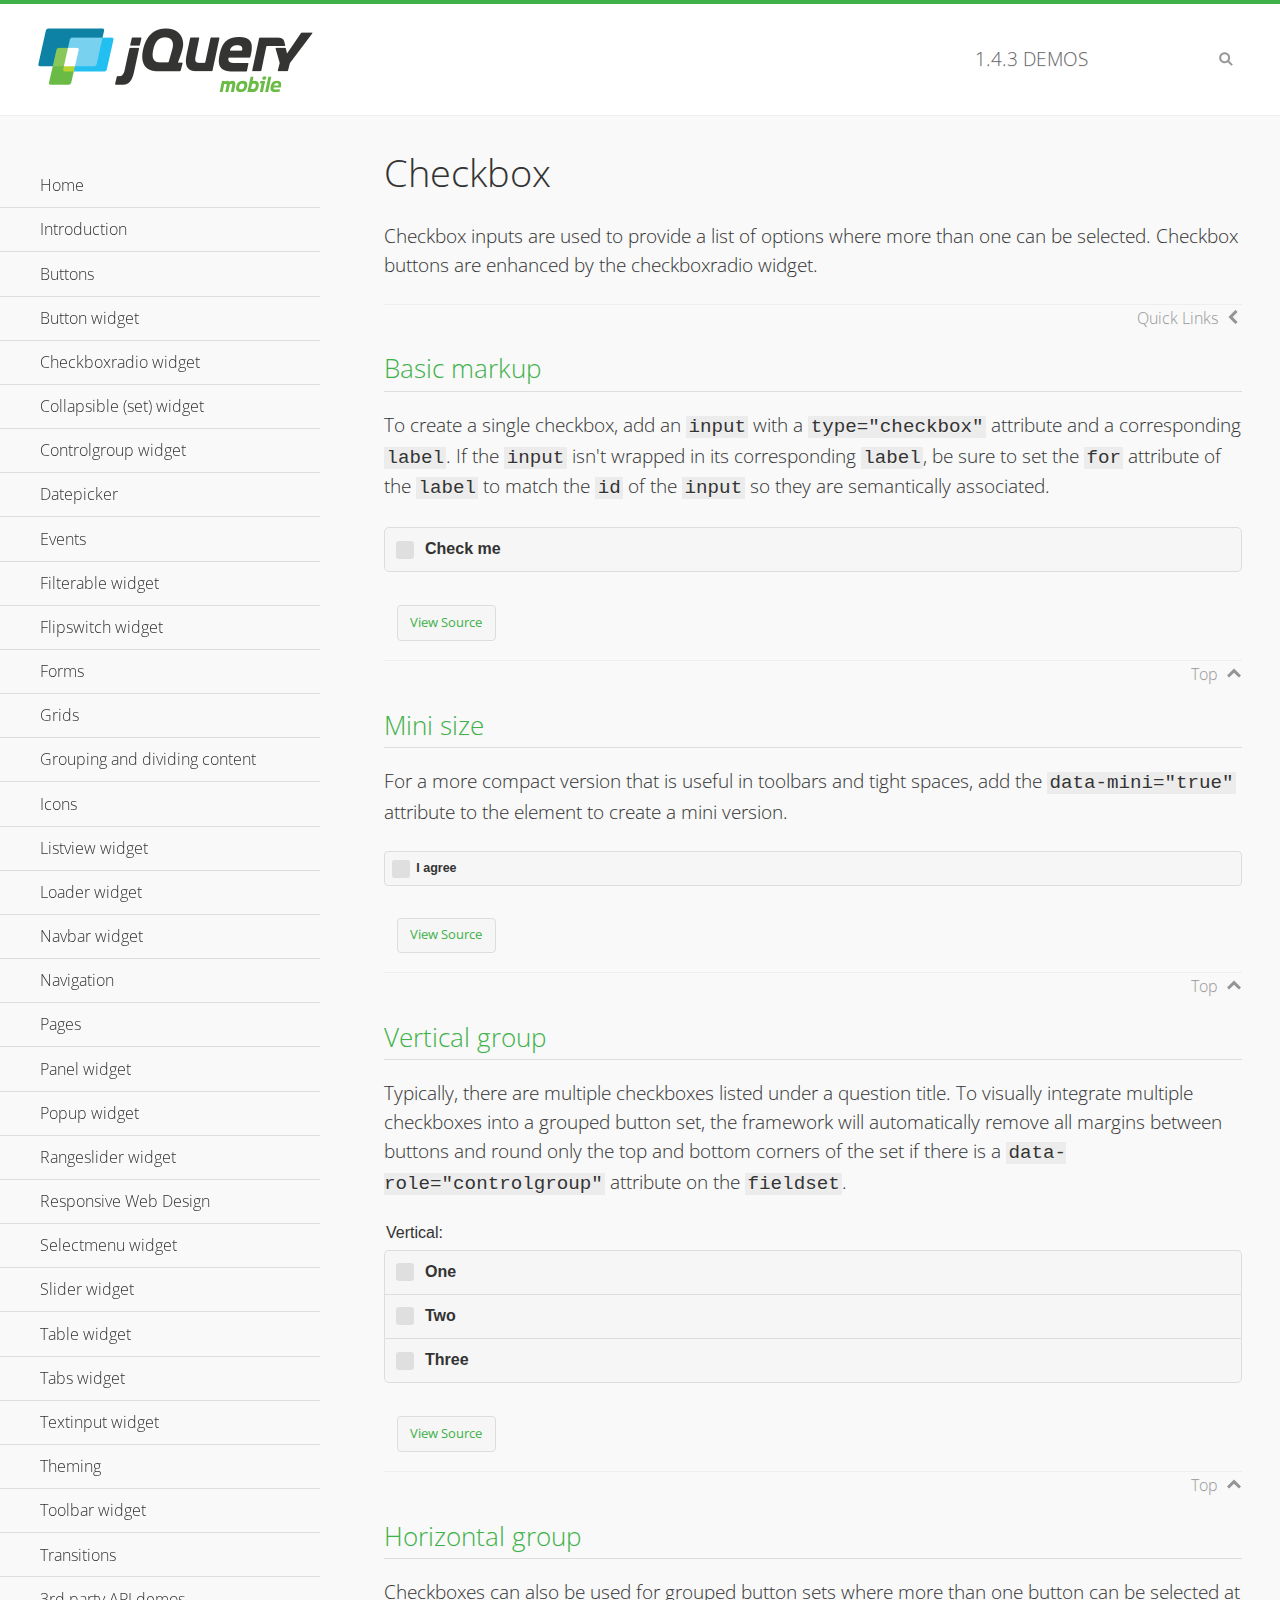
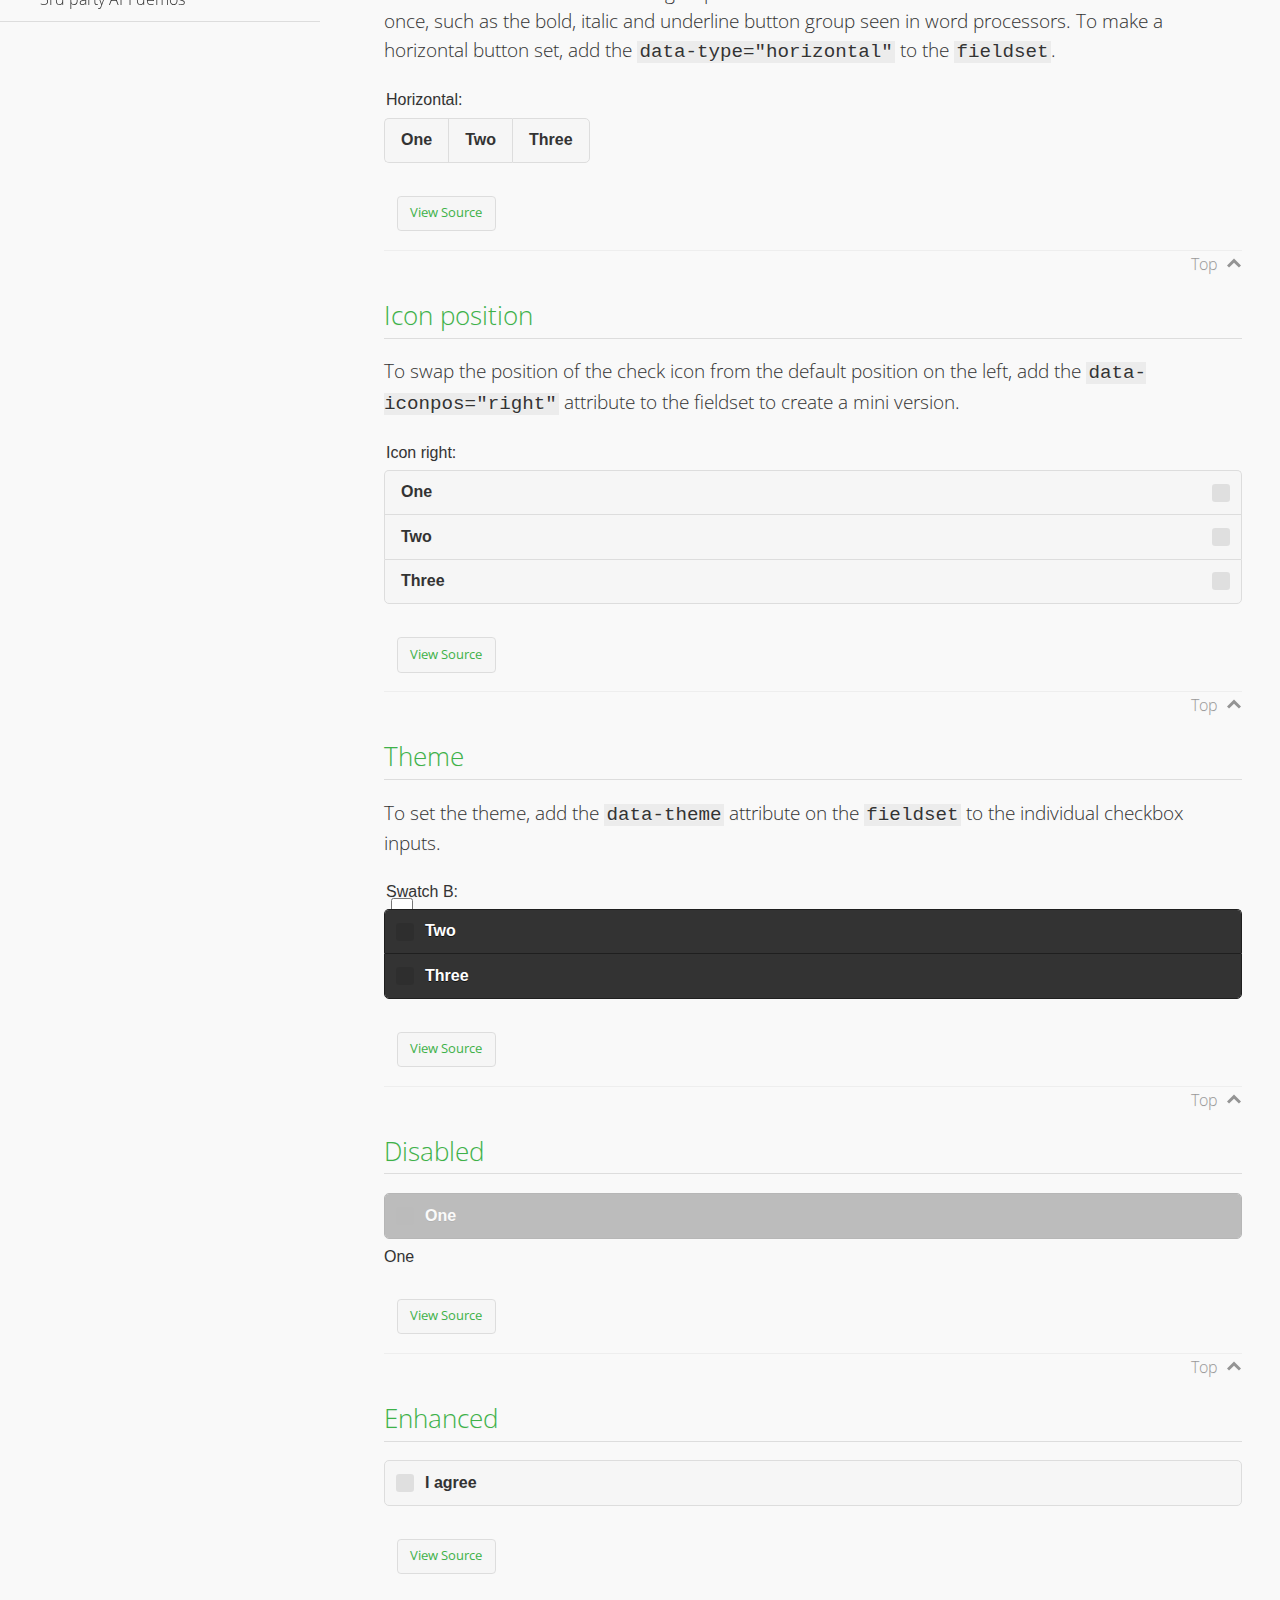
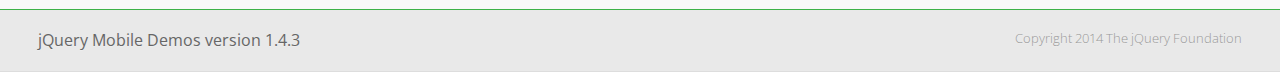
<file: assets/www/jquery/demos/checkboxradio-checkbox/index.html>
<!DOCTYPE html>
<html>
<head>
	<meta charset="utf-8">
	<meta name="viewport" content="width=device-width, initial-scale=1">
	<title>Checkbox - jQuery Mobile Demos</title>
	<link rel="shortcut icon" href="../favicon.ico">
	<link rel="stylesheet" href="http://fonts.googleapis.com/css?family=Open+Sans:300,400,700">
	<link rel="stylesheet" href="../css/themes/default/jquery.mobile-1.4.3.min.css">
	<link rel="stylesheet" href="../_assets/css/jqm-demos.css">
	<script src="../js/jquery.js"></script>
	<script src="../_assets/js/index.js"></script>
	<script src="../js/jquery.mobile-1.4.3.min.js"></script>
</head>
<body>
<div data-role="page" class="jqm-demos" data-quicklinks="true">

	<div data-role="header" class="jqm-header">
		<h2><a href="../" title="jQuery Mobile Demos home"><img src="../_assets/img/jquery-logo.png" alt="jQuery Mobile"></a></h2>
		<p><span class="jqm-version"></span> Demos</p>
		<a href="#" class="jqm-navmenu-link ui-btn ui-btn-icon-notext ui-corner-all ui-icon-bars ui-nodisc-icon ui-alt-icon ui-btn-left">Menu</a>
		<a href="#" class="jqm-search-link ui-btn ui-btn-icon-notext ui-corner-all ui-icon-search ui-nodisc-icon ui-alt-icon ui-btn-right">Search</a>
	</div><!-- /header -->

	<div role="main" class="ui-content jqm-content">

		<h1>Checkbox</h1>

		<p>Checkbox inputs are used to provide a list of options where more than one can be selected. Checkbox buttons are enhanced by the checkboxradio widget.</p>

		<h2>Basic markup</h2>

		<p>To create a single checkbox, add an <code>input</code> with a <code>type="checkbox"</code> attribute and a corresponding <code>label</code>. If the <code>input</code> isn't wrapped in its corresponding <code>label</code>, be sure to set the <code>for</code> attribute of the <code>label</code> to match the <code>id</code> of the <code>input</code> so they are semantically associated.</p>

		<div data-demo-html="true">
			<form>
				<label>
					<input type="checkbox" name="checkbox-0 ">Check me
				</label>
			</form>
		</div><!--/demo-html -->

		<h2>Mini size</h2>

		<p>For a more compact version that is useful in toolbars and tight spaces, add the <code>data-mini="true"</code> attribute to the element to create a mini version. </p>

		<div data-demo-html="true">
			<form>
				<input type="checkbox" name="checkbox-mini-0" id="checkbox-mini-0" data-mini="true">
				<label for="checkbox-mini-0">I agree</label>
			</form>
		</div><!--/demo-html -->

		<h2>Vertical group</h2>

		<p>Typically, there are multiple checkboxes listed under a question title. To visually integrate multiple checkboxes into a grouped button set, the framework will automatically remove all margins between buttons and round only the top and bottom corners of the set if there is a <code> data-role="controlgroup"</code> attribute on the <code>fieldset</code>.</p>

		<div data-demo-html="true">
			<form>
				<fieldset data-role="controlgroup">
					<legend>Vertical:</legend>
					<input type="checkbox" name="checkbox-v-2a" id="checkbox-v-2a">
					<label for="checkbox-v-2a">One</label>
					<input type="checkbox" name="checkbox-v-2b" id="checkbox-v-2b">
					<label for="checkbox-v-2b">Two</label>
					<input type="checkbox" name="checkbox-v-2c" id="checkbox-v-2c">
					<label for="checkbox-v-2c">Three</label>
				</fieldset>
			</form>
		</div><!--/demo-html -->

		<h2>Horizontal group</h2>

		<p>Checkboxes can also be used for grouped button sets where more than one button can be selected at once, such as the bold, italic and underline button group seen in word processors. To make a horizontal button set, add the <code> data-type="horizontal"</code> to the <code>fieldset</code>.</p>

		<div data-demo-html="true">
			<form>
				<fieldset data-role="controlgroup" data-type="horizontal">
					<legend>Horizontal:</legend>
					<input type="checkbox" name="checkbox-h-2a" id="checkbox-h-2a">
					<label for="checkbox-h-2a">One</label>
					<input type="checkbox" name="checkbox-h-2b" id="checkbox-h-2b">
					<label for="checkbox-h-2b">Two</label>
					<input type="checkbox" name="checkbox-h-2c" id="checkbox-h-2c">
					<label for="checkbox-h-2c">Three</label>
				</fieldset>
			</form>
		</div><!--/demo-html -->

		<h2>Icon position</h2>

		<p>To swap the position of the check icon from the default position on the left, add the <code>data-iconpos="right"</code> attribute to the fieldset to create a mini version. </p>

		<div data-demo-html="true">
			<form>
				<fieldset data-role="controlgroup" data-iconpos="right">
					<legend>Icon right:</legend>
					<input type="checkbox" name="checkbox-h-6a" id="checkbox-h-6a">
					<label for="checkbox-h-6a">One</label>
					<input type="checkbox" name="checkbox-h-6b" id="checkbox-h-6b">
					<label for="checkbox-h-6b">Two</label>
					<input type="checkbox" name="checkbox-h-6c" id="checkbox-h-6c">
					<label for="checkbox-h-6c">Three</label>
				</fieldset>
			</form>
		</div><!--/demo-html -->

		<h2>Theme</h2>

		<p>To set the theme, add the <code>data-theme</code> attribute on the <code>fieldset</code> to the individual checkbox inputs.</p>

		<div data-demo-html="true">
			<form>
				<fieldset data-role="controlgroup">
					<legend>Swatch B:</legend>
					<input type="checkbox" name="checkbox-t-2a" id="checkbox-t-2a" data-theme="b">
					<label for="checkbox-t-2a">One</label>
					<input type="checkbox" name="checkbox-t-2b" id="checkbox-t-2b" data-theme="b">
					<label for="checkbox-t-2b">Two</label>
					<input type="checkbox" name="checkbox-t-2c" id="checkbox-t-2c" data-theme="b">
					<label for="checkbox-t-2c">Three</label>
				</fieldset>
			</form>
		</div><!--/demo-html -->

		<h2>Disabled</h2>

		<div data-demo-html="true">
			<form>
				<input disabled type="checkbox" name="checkbox-t-2a" id="checkbox-t-2a" data-theme="a">
				<label for="checkbox-t-2a">One</label>
			</form>
		</div><!--/demo-html -->

		<h2>Enhanced</h2>

		<div data-demo-html="true">
			<div class="ui-checkbox">
				<label for="checkbox-enhanced" class="ui-btn ui-corner-all ui-btn-inherit ui-btn-icon-left ui-checkbox-off">I agree</label>
				<input type="checkbox" name="checkbox-enhanced" id="checkbox-enhanced" data-enhanced="true">
			</div>
		</div><!--/demo-html -->

	</div><!-- /content -->
	    <div data-role="panel" class="jqm-navmenu-panel" data-position="left" data-display="overlay" data-theme="a">
	    	<ul class="jqm-list ui-alt-icon ui-nodisc-icon">
<li data-filtertext="demos homepage" data-icon="home"><a href=".././">Home</a></li>
<li data-filtertext="introduction overview getting started"><a href="../intro/" data-ajax="false">Introduction</a></li>
<li data-filtertext="buttons button markup buttonmarkup method anchor link button element"><a href="../button-markup/" data-ajax="false">Buttons</a></li>
<li data-filtertext="form button widget input button submit reset"><a href="../button/" data-ajax="false">Button widget</a></li>
<li data-role="collapsible" data-enhanced="true" data-collapsed-icon="carat-d" data-expanded-icon="carat-u" data-iconpos="right" data-inset="false" class="ui-collapsible ui-collapsible-themed-content ui-collapsible-collapsed">
	<h3 class="ui-collapsible-heading ui-collapsible-heading-collapsed">
		<a href="#" class="ui-collapsible-heading-toggle ui-btn ui-btn-icon-right ui-btn-inherit ui-icon-carat-d">
		    Checkboxradio widget<span class="ui-collapsible-heading-status"> click to expand contents</span>
		</a>
	</h3>
	<div class="ui-collapsible-content ui-body-inherit ui-collapsible-content-collapsed" aria-hidden="true">
		<ul>
			<li data-filtertext="form checkboxradio widget checkbox input checkboxes controlgroups"><a href="../checkboxradio-checkbox/" data-ajax="false">Checkboxes</a></li>
			<li data-filtertext="form checkboxradio widget radio input radio buttons controlgroups"><a href="../checkboxradio-radio/" data-ajax="false">Radio buttons</a></li>
		</ul>
	</div>
</li>
<li data-role="collapsible" data-enhanced="true" data-collapsed-icon="carat-d" data-expanded-icon="carat-u" data-iconpos="right" data-inset="false" class="ui-collapsible ui-collapsible-themed-content ui-collapsible-collapsed">
	<h3 class="ui-collapsible-heading ui-collapsible-heading-collapsed">
		<a href="#" class="ui-collapsible-heading-toggle ui-btn ui-btn-icon-right ui-btn-inherit ui-icon-carat-d">
			Collapsible (set) widget<span class="ui-collapsible-heading-status"> click to expand contents</span>
		</a>
	</h3>
	<div class="ui-collapsible-content ui-body-inherit ui-collapsible-content-collapsed" aria-hidden="true">
		<ul>
			<li data-filtertext="collapsibles content formatting"><a href="../collapsible/" data-ajax="false">Collapsible</a></li>
			<li data-filtertext="dynamic collapsible set accordion append expand"><a href="../collapsible-dynamic/" data-ajax="false">Dynamic collapsibles</a></li>
			<li data-filtertext="accordions collapsible set widget content formatting grouped collapsibles"><a href="../collapsibleset/" data-ajax="false">Collapsible set</a></li>
		</ul>
	</div>
</li>
<li data-role="collapsible" data-enhanced="true" data-collapsed-icon="carat-d" data-expanded-icon="carat-u" data-iconpos="right" data-inset="false" class="ui-collapsible ui-collapsible-themed-content ui-collapsible-collapsed">
	<h3 class="ui-collapsible-heading ui-collapsible-heading-collapsed">
		<a href="#" class="ui-collapsible-heading-toggle ui-btn ui-btn-icon-right ui-btn-inherit ui-icon-carat-d">
			Controlgroup widget<span class="ui-collapsible-heading-status"> click to expand contents</span>
		</a>
	</h3>
	<div class="ui-collapsible-content ui-body-inherit ui-collapsible-content-collapsed" aria-hidden="true">
		<ul>
			<li data-filtertext="controlgroups selectmenu checkboxradio input grouped buttons horizontal vertical"><a href="../controlgroup/" data-ajax="false">Controlgroup</a></li>
			<li data-filtertext="dynamic controlgroup dynamically add buttons"><a href="../controlgroup-dynamic/" data-ajax="false">Dynamic controlgroups</a></li>
		</ul>
	</div>
</li>
<li data-filtertext="form datepicker widget date input"><a href="../datepicker/" data-ajax="false">Datepicker</a></li>
<li data-role="collapsible" data-enhanced="true" data-collapsed-icon="carat-d" data-expanded-icon="carat-u" data-iconpos="right" data-inset="false" class="ui-collapsible ui-collapsible-themed-content ui-collapsible-collapsed">
	<h3 class="ui-collapsible-heading ui-collapsible-heading-collapsed">
		<a href="#" class="ui-collapsible-heading-toggle ui-btn ui-btn-icon-right ui-btn-inherit ui-icon-carat-d">
			Events<span class="ui-collapsible-heading-status"> click to expand contents</span>
		</a>
	</h3>
	<div class="ui-collapsible-content ui-body-inherit ui-collapsible-content-collapsed" aria-hidden="true">
		<ul>
			<li data-filtertext="swipe to delete list items listviews swipe events"><a href="../swipe-list/" data-ajax="false">Swipe list items</a></li>
			<li data-filtertext="swipe to navigate swipe page navigation swipe events"><a href="../swipe-page/" data-ajax="false">Swipe page navigation</a></li>
		</ul>
	</div>
</li>
<li data-filtertext="filterable filter elements sorting searching listview table"><a href="../filterable/" data-ajax="false">Filterable widget</a></li>
<li data-filtertext="form flipswitch widget flip toggle switch binary select checkbox input"><a href="../flipswitch/" data-ajax="false">Flipswitch widget</a></li>
<li data-role="collapsible" data-enhanced="true" data-collapsed-icon="carat-d" data-expanded-icon="carat-u" data-iconpos="right" data-inset="false" class="ui-collapsible ui-collapsible-themed-content ui-collapsible-collapsed">
	<h3 class="ui-collapsible-heading ui-collapsible-heading-collapsed">
		<a href="#" class="ui-collapsible-heading-toggle ui-btn ui-btn-icon-right ui-btn-inherit ui-icon-carat-d">
			Forms<span class="ui-collapsible-heading-status"> click to expand contents</span>
		</a>
	</h3>
	<div class="ui-collapsible-content ui-body-inherit ui-collapsible-content-collapsed" aria-hidden="true">
		<ul>
			<li data-filtertext="forms text checkbox radio range button submit reset inputs selects textarea slider flipswitch label form elements"><a href="../forms/" data-ajax="false">Forms</a></li>
			<li data-filtertext="form hide labels hidden accessible ui-hidden-accessible forms"><a href="../forms-label-hidden-accessible/" data-ajax="false">Hide labels</a></li>
			<li data-filtertext="form field containers fieldcontain ui-field-contain forms"><a href="../forms-field-contain/" data-ajax="false">Field containers</a></li>
			<li data-filtertext="forms disabled form elements"><a href="../forms-disabled/" data-ajax="false">Forms disabled</a></li>
			<li data-filtertext="forms gallery examples overview forms text checkbox radio range button submit reset inputs selects textarea slider flipswitch label form elements"><a href="../forms-gallery/" data-ajax="false">Forms gallery</a></li>
		</ul>
	</div>
</li>
<li data-role="collapsible" data-enhanced="true" data-collapsed-icon="carat-d" data-expanded-icon="carat-u" data-iconpos="right" data-inset="false" class="ui-collapsible ui-collapsible-themed-content ui-collapsible-collapsed">
	<h3 class="ui-collapsible-heading ui-collapsible-heading-collapsed">
		<a href="#" class="ui-collapsible-heading-toggle ui-btn ui-btn-icon-right ui-btn-inherit ui-icon-carat-d">
			Grids<span class="ui-collapsible-heading-status"> click to expand contents</span>
		</a>
	</h3>
	<div class="ui-collapsible-content ui-body-inherit ui-collapsible-content-collapsed" aria-hidden="true">
		<ul>
			<li data-filtertext="grids columns blocks content formatting rwd responsive css framework"><a href="../grids/" data-ajax="false">Grids</a></li>
			<li data-filtertext="buttons in grids css framework"><a href="../grids-buttons/" data-ajax="false">Buttons in grids</a></li>
			<li data-filtertext="custom responsive grids rwd css framework"><a href="../grids-custom-responsive/" data-ajax="false">Custom responsive grids</a></li>
		</ul>
	</div>
</li>
<li data-filtertext="blocks content formatting sections heading"><a href="../body-bar-classes/" data-ajax="false">Grouping and dividing content</a></li>
<li data-role="collapsible" data-enhanced="true" data-collapsed-icon="carat-d" data-expanded-icon="carat-u" data-iconpos="right" data-inset="false" class="ui-collapsible ui-collapsible-themed-content ui-collapsible-collapsed">
	<h3 class="ui-collapsible-heading ui-collapsible-heading-collapsed">
		<a href="#" class="ui-collapsible-heading-toggle ui-btn ui-btn-icon-right ui-btn-inherit ui-icon-carat-d">
			Icons<span class="ui-collapsible-heading-status"> click to expand contents</span>
		</a>
	</h3>
	<div class="ui-collapsible-content ui-body-inherit ui-collapsible-content-collapsed" aria-hidden="true">
		<ul>
			<li data-filtertext="button icons svg disc alt custom icon position"><a href="../icons/" data-ajax="false">Icons</a></li>
			<li data-filtertext=""><a href="../icons-grunticon/" data-ajax="false">Grunticon loader</a></li>
		</ul>
	</div>
</li>
<li data-role="collapsible" data-enhanced="true" data-collapsed-icon="carat-d" data-expanded-icon="carat-u" data-iconpos="right" data-inset="false" class="ui-collapsible ui-collapsible-themed-content ui-collapsible-collapsed">
	<h3 class="ui-collapsible-heading ui-collapsible-heading-collapsed">
		<a href="#" class="ui-collapsible-heading-toggle ui-btn ui-btn-icon-right ui-btn-inherit ui-icon-carat-d">
			Listview widget<span class="ui-collapsible-heading-status"> click to expand contents</span>
		</a>
	</h3>
	<div class="ui-collapsible-content ui-body-inherit ui-collapsible-content-collapsed" aria-hidden="true">
		<ul>
			<li data-filtertext="listview widget thumbnails icons nested split button collapsible ul ol"><a href="../listview/" data-ajax="false">Listview</a></li>
			<li data-filtertext="autocomplete filterable reveal listview filtertextbeforefilter placeholder"><a href="../listview-autocomplete/" data-ajax="false">Listview autocomplete</a></li>
			<li data-filtertext="autocomplete filterable reveal listview remote data filtertextbeforefilter placeholder"><a href="../listview-autocomplete-remote/" data-ajax="false">Listview autocomplete remote data</a></li>
			<li data-filtertext="autodividers anchor jump scroll linkbars listview lists ul ol"><a href="../listview-autodividers-linkbar/" data-ajax="false">Listview autodividers linkbar</a></li>
			<li data-filtertext="listview autodividers selector autodividersselector lists ul ol"><a href="../listview-autodividers-selector/" data-ajax="false">Listview autodividers selector</a></li>
			<li data-filtertext="listview nested list items"><a href="../listview-nested-lists/" data-ajax="false">Nested Listviews</a></li>
			<li data-filtertext="listview collapsible list items flat"><a href="../listview-collapsible-item-flat/" data-ajax="false">Listview collapsible list items (flat)</a></li>
			<li data-filtertext="listview collapsible list indented"><a href="../listview-collapsible-item-indented/" data-ajax="false">Listview collapsible list items (indented)</a></li>
			<li data-filtertext="grid listview responsive grids responsive listviews lists ul"><a href="../listview-grid/" data-ajax="false">Listview responsive grid</a></li>
		</ul>
	</div>
</li>
<li data-filtertext="loader widget page loading navigation overlay spinner"><a href="../loader/" data-ajax="false">Loader widget</a></li>
<li data-filtertext="navbar widget navmenu toolbars header footer"><a href="../navbar/" data-ajax="false">Navbar widget</a></li>
<li data-role="collapsible" data-enhanced="true" data-collapsed-icon="carat-d" data-expanded-icon="carat-u" data-iconpos="right" data-inset="false" class="ui-collapsible ui-collapsible-themed-content ui-collapsible-collapsed">
	<h3 class="ui-collapsible-heading ui-collapsible-heading-collapsed">
		<a href="#" class="ui-collapsible-heading-toggle ui-btn ui-btn-icon-right ui-btn-inherit ui-icon-carat-d">
			Navigation<span class="ui-collapsible-heading-status"> click to expand contents</span>
		</a>
	</h3>
	<div class="ui-collapsible-content ui-body-inherit ui-collapsible-content-collapsed" aria-hidden="true">
		<ul>
			<li data-filtertext="ajax navigation navigate widget history event method"><a href="../navigation/" data-ajax="false">Navigation</a></li>
			<li data-filtertext="linking pages page links navigation ajax prefetch cache"><a href="../navigation-linking-pages/" data-ajax="false">Linking pages</a></li>
			<!-- <li data-filtertext="php redirect server redirection server-side navigation"><a href="../navigation-php-redirect/" data-ajax="false">PHP redirect demo</a></li>-->
			<li data-filtertext="navigation redirection hash query"><a href="../navigation-hash-processing/" data-ajax="false">Hash processing demo</a></li>
			<li data-filtertext="navigation redirection hash query"><a href="../page-events/" data-ajax="false">Page Navigation Events</a></li>
		</ul>
	</div>
</li>
<li data-role="collapsible" data-enhanced="true" data-collapsed-icon="carat-d" data-expanded-icon="carat-u" data-iconpos="right" data-inset="false" class="ui-collapsible ui-collapsible-themed-content ui-collapsible-collapsed">
	<h3 class="ui-collapsible-heading ui-collapsible-heading-collapsed">
		<a href="#" class="ui-collapsible-heading-toggle ui-btn ui-btn-icon-right ui-btn-inherit ui-icon-carat-d">
			Pages<span class="ui-collapsible-heading-status"> click to expand contents</span>
		</a>
	</h3>
	<div class="ui-collapsible-content ui-body-inherit ui-collapsible-content-collapsed" aria-hidden="true">
		<ul>
			<li data-filtertext="pages page widget ajax navigation"><a href="../pages/" data-ajax="false">Pages</a></li>
			<li data-filtertext="single page"><a href="../pages-single-page/" data-ajax="false">Single page</a></li>
			<li data-filtertext="multipage multi-page page"><a href="../pages-multi-page/" data-ajax="false">Multi-page template</a></li>
			<li data-filtertext="dialog page widget modal popup"><a href="../pages-dialog/" data-ajax="false">Dialog page</a></li>
		</ul>
	</div>
</li>
<li data-role="collapsible" data-enhanced="true" data-collapsed-icon="carat-d" data-expanded-icon="carat-u" data-iconpos="right" data-inset="false" class="ui-collapsible ui-collapsible-themed-content ui-collapsible-collapsed">
	<h3 class="ui-collapsible-heading ui-collapsible-heading-collapsed">
		<a href="#" class="ui-collapsible-heading-toggle ui-btn ui-btn-icon-right ui-btn-inherit ui-icon-carat-d">
			Panel widget<span class="ui-collapsible-heading-status"> click to expand contents</span>
		</a>
	</h3>
	<div class="ui-collapsible-content ui-body-inherit ui-collapsible-content-collapsed" aria-hidden="true">
		<ul>
			<li data-filtertext="panel widget sliding panels reveal push overlay responsive"><a href="../panel/" data-ajax="false">Panel</a></li>
			<li data-filtertext=""><a href="../panel-external/" data-ajax="false">External panels</a></li>
			<li data-filtertext="panel "><a href="../panel-fixed/" data-ajax="false">Fixed panels</a></li>
			<li data-filtertext="panel slide panels sliding panels shadow rwd responsive breakpoint"><a href="../panel-responsive/" data-ajax="false">Panels responsive</a></li>
			<li data-filtertext="panel custom style custom panel width reveal shadow listview panel styling page background wrapper"><a href="../panel-styling/" data-ajax="false">Custom panel style</a></li>
			<li data-filtertext="panel open on swipe"><a href="../panel-swipe-open/" data-ajax="false">Panel open on swipe</a></li>
			<li data-filtertext="panels outside page internal external toolbars"><a href="../panel-external-internal/" data-ajax="false">Panel external and internal</a></li>
		</ul>
	</div>
</li>
<li data-role="collapsible" data-enhanced="true" data-collapsed-icon="carat-d" data-expanded-icon="carat-u" data-iconpos="right" data-inset="false" class="ui-collapsible ui-collapsible-themed-content ui-collapsible-collapsed">
	<h3 class="ui-collapsible-heading ui-collapsible-heading-collapsed">
		<a href="#" class="ui-collapsible-heading-toggle ui-btn ui-btn-icon-right ui-btn-inherit ui-icon-carat-d">
			Popup widget<span class="ui-collapsible-heading-status"> click to expand contents</span>
		</a>
	</h3>
	<div class="ui-collapsible-content ui-body-inherit ui-collapsible-content-collapsed" aria-hidden="true">
		<ul>
			<li data-filtertext="popup widget popups dialog modal transition tooltip lightbox form overlay screen flip pop fade transition"><a href="../popup/" data-ajax="false">Popup</a></li>
			<li data-filtertext="popup alignment position"><a href="../popup-alignment/" data-ajax="false">Popup alignment</a></li>
			<li data-filtertext="popup arrow size popups popover"><a href="../popup-arrow-size/" data-ajax="false">Popup arrow size</a></li>
			<li data-filtertext="dynamic popups popup images lightbox"><a href="../popup-dynamic/" data-ajax="false">Dynamic popups</a></li>
			<li data-filtertext="popups with iframes scaling"><a href="../popup-iframe/" data-ajax="false">Popups with iframes</a></li>
			<li data-filtertext="popup image scaling"><a href="../popup-image-scaling/" data-ajax="false">Popup image scaling</a></li>
			<li data-filtertext="external popup outside multi-page"><a href="../popup-outside-multipage/" data-ajax="false">Popup outside multi-page</a></li>
		</ul>
	</div>
</li>
<li data-filtertext="form rangeslider widget dual sliders dual handle sliders range input"><a href="../rangeslider/" data-ajax="false">Rangeslider widget</a></li>
<li data-filtertext="responsive web design rwd adaptive progressive enhancement PE accessible mobile breakpoints media query media queries"><a href="../rwd/" data-ajax="false">Responsive Web Design</a></li>
<li data-role="collapsible" data-enhanced="true" data-collapsed-icon="carat-d" data-expanded-icon="carat-u" data-iconpos="right" data-inset="false" class="ui-collapsible ui-collapsible-themed-content ui-collapsible-collapsed">
	<h3 class="ui-collapsible-heading ui-collapsible-heading-collapsed">
		<a href="#" class="ui-collapsible-heading-toggle ui-btn ui-btn-icon-right ui-btn-inherit ui-icon-carat-d">
			Selectmenu widget<span class="ui-collapsible-heading-status"> click to expand contents</span>
		</a>
	</h3>
	<div class="ui-collapsible-content ui-body-inherit ui-collapsible-content-collapsed" aria-hidden="true">
		<ul>
			<li data-filtertext="form selectmenu widget select input custom select menu selects"><a href="../selectmenu/" data-ajax="false">Selectmenu</a></li>
			<li data-filtertext="form custom select menu selectmenu widget custom menu option optgroup multiple selects"><a href="../selectmenu-custom/" data-ajax="false">Custom select menu</a></li>
			<li data-filtertext="filterable select filter popup dialog"><a href="../selectmenu-custom-filter/" data-ajax="false">Custom select menu with filter</a></li>
		</ul>
	</div>
</li>
<li data-role="collapsible" data-enhanced="true" data-collapsed-icon="carat-d" data-expanded-icon="carat-u" data-iconpos="right" data-inset="false" class="ui-collapsible ui-collapsible-themed-content ui-collapsible-collapsed">
	<h3 class="ui-collapsible-heading ui-collapsible-heading-collapsed">
		<a href="#" class="ui-collapsible-heading-toggle ui-btn ui-btn-icon-right ui-btn-inherit ui-icon-carat-d">
			Slider widget<span class="ui-collapsible-heading-status"> click to expand contents</span>
		</a>
	</h3>
	<div class="ui-collapsible-content ui-body-inherit ui-collapsible-content-collapsed" aria-hidden="true">
		<ul>
			<li data-filtertext="form slider widget range input single sliders"><a href="../slider/" data-ajax="false">Slider</a></li>
			<li data-filtertext="form slider widget flipswitch slider binary select flip toggle switch"><a href="../slider-flipswitch/" data-ajax="false">Slider flip toggle switch</a></li>
			<li data-filtertext="form slider tooltip handle value input range sliders"><a href="../slider-tooltip/" data-ajax="false">Slider tooltip</a></li>
		</ul>
	</div>
</li>
<li data-role="collapsible" data-enhanced="true" data-collapsed-icon="carat-d" data-expanded-icon="carat-u" data-iconpos="right" data-inset="false" class="ui-collapsible ui-collapsible-themed-content ui-collapsible-collapsed">
	<h3 class="ui-collapsible-heading ui-collapsible-heading-collapsed">
		<a href="#" class="ui-collapsible-heading-toggle ui-btn ui-btn-icon-right ui-btn-inherit ui-icon-carat-d">
			Table widget<span class="ui-collapsible-heading-status"> click to expand contents</span>
		</a>
	</h3>
	<div class="ui-collapsible-content ui-body-inherit ui-collapsible-content-collapsed" aria-hidden="true">
		<ul>
			<li data-filtertext="table widget reflow column toggle th td responsive tables rwd hide show tabular"><a href="../table-column-toggle/" data-ajax="false">Table Column Toggle</a></li>
			<li data-filtertext="table column toggle phone comparison demo"><a href="../table-column-toggle-example/" data-ajax="false">Table Column Toggle demo</a></li>
			<li data-filtertext="responsive tables table column toggle heading groups rwd breakpoint"><a href="../table-column-toggle-heading-groups/" data-ajax="false">Table Column Toggle heading groups</a></li>
			<li data-filtertext="responsive tables table column toggle hide rwd breakpoint customization options"><a href="../table-column-toggle-options/" data-ajax="false">Table Column Toggle options</a></li>
			<li data-filtertext="table reflow th td responsive rwd columns tabular"><a href="../table-reflow/" data-ajax="false">Table Reflow</a></li>
			<li data-filtertext="responsive tables table reflow heading groups rwd breakpoint"><a href="../table-reflow-heading-groups/" data-ajax="false">Table Reflow heading groups</a></li>
			<li data-filtertext="responsive tables table reflow stripes strokes table style"><a href="../table-reflow-stripes-strokes/" data-ajax="false">Table Reflow stripes and strokes</a></li>
			<li data-filtertext="responsive tables table reflow stack custom styles"><a href="../table-reflow-styling/" data-ajax="false">Table Reflow custom styles</a></li>
		</ul>
	</div>
</li>
<li data-filtertext="ui tabs widget"><a href="../tabs/" data-ajax="false">Tabs widget</a></li>
<li data-filtertext="form textinput widget text input textarea number date time tel email file color password"><a href="../textinput/" data-ajax="false">Textinput widget</a></li>
<li data-role="collapsible" data-enhanced="true" data-collapsed-icon="carat-d" data-expanded-icon="carat-u" data-iconpos="right" data-inset="false" class="ui-collapsible ui-collapsible-themed-content ui-collapsible-collapsed">
	<h3 class="ui-collapsible-heading ui-collapsible-heading-collapsed">
		<a href="#" class="ui-collapsible-heading-toggle ui-btn ui-btn-icon-right ui-btn-inherit ui-icon-carat-d">
			Theming<span class="ui-collapsible-heading-status"> click to expand contents</span>
		</a>
	</h3>
	<div class="ui-collapsible-content ui-body-inherit ui-collapsible-content-collapsed" aria-hidden="true">
		<ul>
			<li data-filtertext="default theme swatches theming style css"><a href="../theme-default/" data-ajax="false">Default theme</a></li>
			<li data-filtertext="classic theme old theme swatches theming style css"><a href="../theme-classic/" data-ajax="false">Classic theme</a></li>
		</ul>
	</div>
</li>
<li data-role="collapsible" data-enhanced="true" data-collapsed-icon="carat-d" data-expanded-icon="carat-u" data-iconpos="right" data-inset="false" class="ui-collapsible ui-collapsible-themed-content ui-collapsible-collapsed">
	<h3 class="ui-collapsible-heading ui-collapsible-heading-collapsed">
		<a href="#" class="ui-collapsible-heading-toggle ui-btn ui-btn-icon-right ui-btn-inherit ui-icon-carat-d">
			Toolbar widget<span class="ui-collapsible-heading-status"> click to expand contents</span>
		</a>
	</h3>
	<div class="ui-collapsible-content ui-body-inherit ui-collapsible-content-collapsed" aria-hidden="true">
		<ul>
			<li data-filtertext="toolbar widget header footer toolbars fixed fullscreen external sections"><a href="../toolbar/" data-ajax="false">Toolbar</a></li>
			<li data-filtertext="dynamic toolbars dynamically add toolbar header footer"><a href="../toolbar-dynamic/" data-ajax="false">Dynamic toolbars</a></li>
			<li data-filtertext="external toolbars header footer"><a href="../toolbar-external/" data-ajax="false">External toolbars</a></li>
			<li data-filtertext="fixed toolbars header footer"><a href="../toolbar-fixed/" data-ajax="false">Fixed toolbars</a></li>
			<li data-filtertext="fixed fullscreen toolbars header footer"><a href="../toolbar-fixed-fullscreen/" data-ajax="false">Fullscreen toolbars</a></li>
			<li data-filtertext="external fixed toolbars header footer"><a href="../toolbar-fixed-external/" data-ajax="false">Fixed external toolbars</a></li>
			<li data-filtertext="external persistent toolbars header footer navbar navmenu"><a href="../toolbar-fixed-persistent/" data-ajax="false">Persistent toolbars</a></li>
			<li data-filtertext="external ajax optimized toolbars persistent toolbars header footer navbar"><a href="../toolbar-fixed-persistent-optimized/" data-ajax="false">Ajax optimized toolbars</a></li>
			<li data-filtertext="form in toolbars header footer"><a href="../toolbar-fixed-forms/" data-ajax="false">Form in toolbar</a></li>
		</ul>
	</div>
</li>
<li data-filtertext="page transitions animated pages popup navigation flip slide fade pop"><a href="../transitions/" data-ajax="false">Transitions</a></li>
<li data-role="collapsible" data-enhanced="true" data-collapsed-icon="carat-d" data-expanded-icon="carat-u" data-iconpos="right" data-inset="false" class="ui-collapsible ui-collapsible-themed-content ui-collapsible-collapsed">
	<h3 class="ui-collapsible-heading ui-collapsible-heading-collapsed">
		<a href="#" class="ui-collapsible-heading-toggle ui-btn ui-btn-icon-right ui-btn-inherit ui-icon-carat-d">
			3rd party API demos<span class="ui-collapsible-heading-status"> click to expand contents</span>
		</a>
	</h3>
	<div class="ui-collapsible-content ui-body-inherit ui-collapsible-content-collapsed" aria-hidden="true">
		<ul>
			<li data-filtertext="backbone requirejs navigation router"><a href="../backbone-requirejs/" data-ajax="false">Backbone RequireJS</a></li>
			<li data-filtertext="google maps geolocation demo"><a href="../map-geolocation/" data-ajax="false">Google Maps geolocation</a></li>
			<li data-filtertext="google maps hybrid"><a href="../map-list-toggle/" data-ajax="false">Google Maps list toggle</a></li>
		</ul>
	</div>
</li>



		     </ul>
		</div><!-- /panel -->


	<div data-role="footer" data-position="fixed" data-tap-toggle="false" class="jqm-footer">
		<p>jQuery Mobile Demos version <span class="jqm-version"></span></p>
		<p>Copyright 2014 The jQuery Foundation</p>
	</div><!-- /footer -->
	<!-- TODO: This should become an external panel so we can add input to markup (unique ID) -->
    <div data-role="panel" class="jqm-search-panel" data-position="right" data-display="overlay" data-theme="a">
		<div class="jqm-search">
			<ul class="jqm-list" data-filter-placeholder="Search demos..." data-filter-reveal="true">
<li data-filtertext="demos homepage" data-icon="home"><a href=".././">Home</a></li>
<li data-filtertext="introduction overview getting started"><a href="../intro/" data-ajax="false">Introduction</a></li>
<li data-filtertext="buttons button markup buttonmarkup method anchor link button element"><a href="../button-markup/" data-ajax="false">Buttons</a></li>
<li data-filtertext="form button widget input button submit reset"><a href="../button/" data-ajax="false">Button widget</a></li>
<li data-role="collapsible" data-enhanced="true" data-collapsed-icon="carat-d" data-expanded-icon="carat-u" data-iconpos="right" data-inset="false" class="ui-collapsible ui-collapsible-themed-content ui-collapsible-collapsed">
	<h3 class="ui-collapsible-heading ui-collapsible-heading-collapsed">
		<a href="#" class="ui-collapsible-heading-toggle ui-btn ui-btn-icon-right ui-btn-inherit ui-icon-carat-d">
		    Checkboxradio widget<span class="ui-collapsible-heading-status"> click to expand contents</span>
		</a>
	</h3>
	<div class="ui-collapsible-content ui-body-inherit ui-collapsible-content-collapsed" aria-hidden="true">
		<ul>
			<li data-filtertext="form checkboxradio widget checkbox input checkboxes controlgroups"><a href="../checkboxradio-checkbox/" data-ajax="false">Checkboxes</a></li>
			<li data-filtertext="form checkboxradio widget radio input radio buttons controlgroups"><a href="../checkboxradio-radio/" data-ajax="false">Radio buttons</a></li>
		</ul>
	</div>
</li>
<li data-role="collapsible" data-enhanced="true" data-collapsed-icon="carat-d" data-expanded-icon="carat-u" data-iconpos="right" data-inset="false" class="ui-collapsible ui-collapsible-themed-content ui-collapsible-collapsed">
	<h3 class="ui-collapsible-heading ui-collapsible-heading-collapsed">
		<a href="#" class="ui-collapsible-heading-toggle ui-btn ui-btn-icon-right ui-btn-inherit ui-icon-carat-d">
			Collapsible (set) widget<span class="ui-collapsible-heading-status"> click to expand contents</span>
		</a>
	</h3>
	<div class="ui-collapsible-content ui-body-inherit ui-collapsible-content-collapsed" aria-hidden="true">
		<ul>
			<li data-filtertext="collapsibles content formatting"><a href="../collapsible/" data-ajax="false">Collapsible</a></li>
			<li data-filtertext="dynamic collapsible set accordion append expand"><a href="../collapsible-dynamic/" data-ajax="false">Dynamic collapsibles</a></li>
			<li data-filtertext="accordions collapsible set widget content formatting grouped collapsibles"><a href="../collapsibleset/" data-ajax="false">Collapsible set</a></li>
		</ul>
	</div>
</li>
<li data-role="collapsible" data-enhanced="true" data-collapsed-icon="carat-d" data-expanded-icon="carat-u" data-iconpos="right" data-inset="false" class="ui-collapsible ui-collapsible-themed-content ui-collapsible-collapsed">
	<h3 class="ui-collapsible-heading ui-collapsible-heading-collapsed">
		<a href="#" class="ui-collapsible-heading-toggle ui-btn ui-btn-icon-right ui-btn-inherit ui-icon-carat-d">
			Controlgroup widget<span class="ui-collapsible-heading-status"> click to expand contents</span>
		</a>
	</h3>
	<div class="ui-collapsible-content ui-body-inherit ui-collapsible-content-collapsed" aria-hidden="true">
		<ul>
			<li data-filtertext="controlgroups selectmenu checkboxradio input grouped buttons horizontal vertical"><a href="../controlgroup/" data-ajax="false">Controlgroup</a></li>
			<li data-filtertext="dynamic controlgroup dynamically add buttons"><a href="../controlgroup-dynamic/" data-ajax="false">Dynamic controlgroups</a></li>
		</ul>
	</div>
</li>
<li data-filtertext="form datepicker widget date input"><a href="../datepicker/" data-ajax="false">Datepicker</a></li>
<li data-role="collapsible" data-enhanced="true" data-collapsed-icon="carat-d" data-expanded-icon="carat-u" data-iconpos="right" data-inset="false" class="ui-collapsible ui-collapsible-themed-content ui-collapsible-collapsed">
	<h3 class="ui-collapsible-heading ui-collapsible-heading-collapsed">
		<a href="#" class="ui-collapsible-heading-toggle ui-btn ui-btn-icon-right ui-btn-inherit ui-icon-carat-d">
			Events<span class="ui-collapsible-heading-status"> click to expand contents</span>
		</a>
	</h3>
	<div class="ui-collapsible-content ui-body-inherit ui-collapsible-content-collapsed" aria-hidden="true">
		<ul>
			<li data-filtertext="swipe to delete list items listviews swipe events"><a href="../swipe-list/" data-ajax="false">Swipe list items</a></li>
			<li data-filtertext="swipe to navigate swipe page navigation swipe events"><a href="../swipe-page/" data-ajax="false">Swipe page navigation</a></li>
		</ul>
	</div>
</li>
<li data-filtertext="filterable filter elements sorting searching listview table"><a href="../filterable/" data-ajax="false">Filterable widget</a></li>
<li data-filtertext="form flipswitch widget flip toggle switch binary select checkbox input"><a href="../flipswitch/" data-ajax="false">Flipswitch widget</a></li>
<li data-role="collapsible" data-enhanced="true" data-collapsed-icon="carat-d" data-expanded-icon="carat-u" data-iconpos="right" data-inset="false" class="ui-collapsible ui-collapsible-themed-content ui-collapsible-collapsed">
	<h3 class="ui-collapsible-heading ui-collapsible-heading-collapsed">
		<a href="#" class="ui-collapsible-heading-toggle ui-btn ui-btn-icon-right ui-btn-inherit ui-icon-carat-d">
			Forms<span class="ui-collapsible-heading-status"> click to expand contents</span>
		</a>
	</h3>
	<div class="ui-collapsible-content ui-body-inherit ui-collapsible-content-collapsed" aria-hidden="true">
		<ul>
			<li data-filtertext="forms text checkbox radio range button submit reset inputs selects textarea slider flipswitch label form elements"><a href="../forms/" data-ajax="false">Forms</a></li>
			<li data-filtertext="form hide labels hidden accessible ui-hidden-accessible forms"><a href="../forms-label-hidden-accessible/" data-ajax="false">Hide labels</a></li>
			<li data-filtertext="form field containers fieldcontain ui-field-contain forms"><a href="../forms-field-contain/" data-ajax="false">Field containers</a></li>
			<li data-filtertext="forms disabled form elements"><a href="../forms-disabled/" data-ajax="false">Forms disabled</a></li>
			<li data-filtertext="forms gallery examples overview forms text checkbox radio range button submit reset inputs selects textarea slider flipswitch label form elements"><a href="../forms-gallery/" data-ajax="false">Forms gallery</a></li>
		</ul>
	</div>
</li>
<li data-role="collapsible" data-enhanced="true" data-collapsed-icon="carat-d" data-expanded-icon="carat-u" data-iconpos="right" data-inset="false" class="ui-collapsible ui-collapsible-themed-content ui-collapsible-collapsed">
	<h3 class="ui-collapsible-heading ui-collapsible-heading-collapsed">
		<a href="#" class="ui-collapsible-heading-toggle ui-btn ui-btn-icon-right ui-btn-inherit ui-icon-carat-d">
			Grids<span class="ui-collapsible-heading-status"> click to expand contents</span>
		</a>
	</h3>
	<div class="ui-collapsible-content ui-body-inherit ui-collapsible-content-collapsed" aria-hidden="true">
		<ul>
			<li data-filtertext="grids columns blocks content formatting rwd responsive css framework"><a href="../grids/" data-ajax="false">Grids</a></li>
			<li data-filtertext="buttons in grids css framework"><a href="../grids-buttons/" data-ajax="false">Buttons in grids</a></li>
			<li data-filtertext="custom responsive grids rwd css framework"><a href="../grids-custom-responsive/" data-ajax="false">Custom responsive grids</a></li>
		</ul>
	</div>
</li>
<li data-filtertext="blocks content formatting sections heading"><a href="../body-bar-classes/" data-ajax="false">Grouping and dividing content</a></li>
<li data-role="collapsible" data-enhanced="true" data-collapsed-icon="carat-d" data-expanded-icon="carat-u" data-iconpos="right" data-inset="false" class="ui-collapsible ui-collapsible-themed-content ui-collapsible-collapsed">
	<h3 class="ui-collapsible-heading ui-collapsible-heading-collapsed">
		<a href="#" class="ui-collapsible-heading-toggle ui-btn ui-btn-icon-right ui-btn-inherit ui-icon-carat-d">
			Icons<span class="ui-collapsible-heading-status"> click to expand contents</span>
		</a>
	</h3>
	<div class="ui-collapsible-content ui-body-inherit ui-collapsible-content-collapsed" aria-hidden="true">
		<ul>
			<li data-filtertext="button icons svg disc alt custom icon position"><a href="../icons/" data-ajax="false">Icons</a></li>
			<li data-filtertext=""><a href="../icons-grunticon/" data-ajax="false">Grunticon loader</a></li>
		</ul>
	</div>
</li>
<li data-role="collapsible" data-enhanced="true" data-collapsed-icon="carat-d" data-expanded-icon="carat-u" data-iconpos="right" data-inset="false" class="ui-collapsible ui-collapsible-themed-content ui-collapsible-collapsed">
	<h3 class="ui-collapsible-heading ui-collapsible-heading-collapsed">
		<a href="#" class="ui-collapsible-heading-toggle ui-btn ui-btn-icon-right ui-btn-inherit ui-icon-carat-d">
			Listview widget<span class="ui-collapsible-heading-status"> click to expand contents</span>
		</a>
	</h3>
	<div class="ui-collapsible-content ui-body-inherit ui-collapsible-content-collapsed" aria-hidden="true">
		<ul>
			<li data-filtertext="listview widget thumbnails icons nested split button collapsible ul ol"><a href="../listview/" data-ajax="false">Listview</a></li>
			<li data-filtertext="autocomplete filterable reveal listview filtertextbeforefilter placeholder"><a href="../listview-autocomplete/" data-ajax="false">Listview autocomplete</a></li>
			<li data-filtertext="autocomplete filterable reveal listview remote data filtertextbeforefilter placeholder"><a href="../listview-autocomplete-remote/" data-ajax="false">Listview autocomplete remote data</a></li>
			<li data-filtertext="autodividers anchor jump scroll linkbars listview lists ul ol"><a href="../listview-autodividers-linkbar/" data-ajax="false">Listview autodividers linkbar</a></li>
			<li data-filtertext="listview autodividers selector autodividersselector lists ul ol"><a href="../listview-autodividers-selector/" data-ajax="false">Listview autodividers selector</a></li>
			<li data-filtertext="listview nested list items"><a href="../listview-nested-lists/" data-ajax="false">Nested Listviews</a></li>
			<li data-filtertext="listview collapsible list items flat"><a href="../listview-collapsible-item-flat/" data-ajax="false">Listview collapsible list items (flat)</a></li>
			<li data-filtertext="listview collapsible list indented"><a href="../listview-collapsible-item-indented/" data-ajax="false">Listview collapsible list items (indented)</a></li>
			<li data-filtertext="grid listview responsive grids responsive listviews lists ul"><a href="../listview-grid/" data-ajax="false">Listview responsive grid</a></li>
		</ul>
	</div>
</li>
<li data-filtertext="loader widget page loading navigation overlay spinner"><a href="../loader/" data-ajax="false">Loader widget</a></li>
<li data-filtertext="navbar widget navmenu toolbars header footer"><a href="../navbar/" data-ajax="false">Navbar widget</a></li>
<li data-role="collapsible" data-enhanced="true" data-collapsed-icon="carat-d" data-expanded-icon="carat-u" data-iconpos="right" data-inset="false" class="ui-collapsible ui-collapsible-themed-content ui-collapsible-collapsed">
	<h3 class="ui-collapsible-heading ui-collapsible-heading-collapsed">
		<a href="#" class="ui-collapsible-heading-toggle ui-btn ui-btn-icon-right ui-btn-inherit ui-icon-carat-d">
			Navigation<span class="ui-collapsible-heading-status"> click to expand contents</span>
		</a>
	</h3>
	<div class="ui-collapsible-content ui-body-inherit ui-collapsible-content-collapsed" aria-hidden="true">
		<ul>
			<li data-filtertext="ajax navigation navigate widget history event method"><a href="../navigation/" data-ajax="false">Navigation</a></li>
			<li data-filtertext="linking pages page links navigation ajax prefetch cache"><a href="../navigation-linking-pages/" data-ajax="false">Linking pages</a></li>
			<!-- <li data-filtertext="php redirect server redirection server-side navigation"><a href="../navigation-php-redirect/" data-ajax="false">PHP redirect demo</a></li>-->
			<li data-filtertext="navigation redirection hash query"><a href="../navigation-hash-processing/" data-ajax="false">Hash processing demo</a></li>
			<li data-filtertext="navigation redirection hash query"><a href="../page-events/" data-ajax="false">Page Navigation Events</a></li>
		</ul>
	</div>
</li>
<li data-role="collapsible" data-enhanced="true" data-collapsed-icon="carat-d" data-expanded-icon="carat-u" data-iconpos="right" data-inset="false" class="ui-collapsible ui-collapsible-themed-content ui-collapsible-collapsed">
	<h3 class="ui-collapsible-heading ui-collapsible-heading-collapsed">
		<a href="#" class="ui-collapsible-heading-toggle ui-btn ui-btn-icon-right ui-btn-inherit ui-icon-carat-d">
			Pages<span class="ui-collapsible-heading-status"> click to expand contents</span>
		</a>
	</h3>
	<div class="ui-collapsible-content ui-body-inherit ui-collapsible-content-collapsed" aria-hidden="true">
		<ul>
			<li data-filtertext="pages page widget ajax navigation"><a href="../pages/" data-ajax="false">Pages</a></li>
			<li data-filtertext="single page"><a href="../pages-single-page/" data-ajax="false">Single page</a></li>
			<li data-filtertext="multipage multi-page page"><a href="../pages-multi-page/" data-ajax="false">Multi-page template</a></li>
			<li data-filtertext="dialog page widget modal popup"><a href="../pages-dialog/" data-ajax="false">Dialog page</a></li>
		</ul>
	</div>
</li>
<li data-role="collapsible" data-enhanced="true" data-collapsed-icon="carat-d" data-expanded-icon="carat-u" data-iconpos="right" data-inset="false" class="ui-collapsible ui-collapsible-themed-content ui-collapsible-collapsed">
	<h3 class="ui-collapsible-heading ui-collapsible-heading-collapsed">
		<a href="#" class="ui-collapsible-heading-toggle ui-btn ui-btn-icon-right ui-btn-inherit ui-icon-carat-d">
			Panel widget<span class="ui-collapsible-heading-status"> click to expand contents</span>
		</a>
	</h3>
	<div class="ui-collapsible-content ui-body-inherit ui-collapsible-content-collapsed" aria-hidden="true">
		<ul>
			<li data-filtertext="panel widget sliding panels reveal push overlay responsive"><a href="../panel/" data-ajax="false">Panel</a></li>
			<li data-filtertext=""><a href="../panel-external/" data-ajax="false">External panels</a></li>
			<li data-filtertext="panel "><a href="../panel-fixed/" data-ajax="false">Fixed panels</a></li>
			<li data-filtertext="panel slide panels sliding panels shadow rwd responsive breakpoint"><a href="../panel-responsive/" data-ajax="false">Panels responsive</a></li>
			<li data-filtertext="panel custom style custom panel width reveal shadow listview panel styling page background wrapper"><a href="../panel-styling/" data-ajax="false">Custom panel style</a></li>
			<li data-filtertext="panel open on swipe"><a href="../panel-swipe-open/" data-ajax="false">Panel open on swipe</a></li>
			<li data-filtertext="panels outside page internal external toolbars"><a href="../panel-external-internal/" data-ajax="false">Panel external and internal</a></li>
		</ul>
	</div>
</li>
<li data-role="collapsible" data-enhanced="true" data-collapsed-icon="carat-d" data-expanded-icon="carat-u" data-iconpos="right" data-inset="false" class="ui-collapsible ui-collapsible-themed-content ui-collapsible-collapsed">
	<h3 class="ui-collapsible-heading ui-collapsible-heading-collapsed">
		<a href="#" class="ui-collapsible-heading-toggle ui-btn ui-btn-icon-right ui-btn-inherit ui-icon-carat-d">
			Popup widget<span class="ui-collapsible-heading-status"> click to expand contents</span>
		</a>
	</h3>
	<div class="ui-collapsible-content ui-body-inherit ui-collapsible-content-collapsed" aria-hidden="true">
		<ul>
			<li data-filtertext="popup widget popups dialog modal transition tooltip lightbox form overlay screen flip pop fade transition"><a href="../popup/" data-ajax="false">Popup</a></li>
			<li data-filtertext="popup alignment position"><a href="../popup-alignment/" data-ajax="false">Popup alignment</a></li>
			<li data-filtertext="popup arrow size popups popover"><a href="../popup-arrow-size/" data-ajax="false">Popup arrow size</a></li>
			<li data-filtertext="dynamic popups popup images lightbox"><a href="../popup-dynamic/" data-ajax="false">Dynamic popups</a></li>
			<li data-filtertext="popups with iframes scaling"><a href="../popup-iframe/" data-ajax="false">Popups with iframes</a></li>
			<li data-filtertext="popup image scaling"><a href="../popup-image-scaling/" data-ajax="false">Popup image scaling</a></li>
			<li data-filtertext="external popup outside multi-page"><a href="../popup-outside-multipage/" data-ajax="false">Popup outside multi-page</a></li>
		</ul>
	</div>
</li>
<li data-filtertext="form rangeslider widget dual sliders dual handle sliders range input"><a href="../rangeslider/" data-ajax="false">Rangeslider widget</a></li>
<li data-filtertext="responsive web design rwd adaptive progressive enhancement PE accessible mobile breakpoints media query media queries"><a href="../rwd/" data-ajax="false">Responsive Web Design</a></li>
<li data-role="collapsible" data-enhanced="true" data-collapsed-icon="carat-d" data-expanded-icon="carat-u" data-iconpos="right" data-inset="false" class="ui-collapsible ui-collapsible-themed-content ui-collapsible-collapsed">
	<h3 class="ui-collapsible-heading ui-collapsible-heading-collapsed">
		<a href="#" class="ui-collapsible-heading-toggle ui-btn ui-btn-icon-right ui-btn-inherit ui-icon-carat-d">
			Selectmenu widget<span class="ui-collapsible-heading-status"> click to expand contents</span>
		</a>
	</h3>
	<div class="ui-collapsible-content ui-body-inherit ui-collapsible-content-collapsed" aria-hidden="true">
		<ul>
			<li data-filtertext="form selectmenu widget select input custom select menu selects"><a href="../selectmenu/" data-ajax="false">Selectmenu</a></li>
			<li data-filtertext="form custom select menu selectmenu widget custom menu option optgroup multiple selects"><a href="../selectmenu-custom/" data-ajax="false">Custom select menu</a></li>
			<li data-filtertext="filterable select filter popup dialog"><a href="../selectmenu-custom-filter/" data-ajax="false">Custom select menu with filter</a></li>
		</ul>
	</div>
</li>
<li data-role="collapsible" data-enhanced="true" data-collapsed-icon="carat-d" data-expanded-icon="carat-u" data-iconpos="right" data-inset="false" class="ui-collapsible ui-collapsible-themed-content ui-collapsible-collapsed">
	<h3 class="ui-collapsible-heading ui-collapsible-heading-collapsed">
		<a href="#" class="ui-collapsible-heading-toggle ui-btn ui-btn-icon-right ui-btn-inherit ui-icon-carat-d">
			Slider widget<span class="ui-collapsible-heading-status"> click to expand contents</span>
		</a>
	</h3>
	<div class="ui-collapsible-content ui-body-inherit ui-collapsible-content-collapsed" aria-hidden="true">
		<ul>
			<li data-filtertext="form slider widget range input single sliders"><a href="../slider/" data-ajax="false">Slider</a></li>
			<li data-filtertext="form slider widget flipswitch slider binary select flip toggle switch"><a href="../slider-flipswitch/" data-ajax="false">Slider flip toggle switch</a></li>
			<li data-filtertext="form slider tooltip handle value input range sliders"><a href="../slider-tooltip/" data-ajax="false">Slider tooltip</a></li>
		</ul>
	</div>
</li>
<li data-role="collapsible" data-enhanced="true" data-collapsed-icon="carat-d" data-expanded-icon="carat-u" data-iconpos="right" data-inset="false" class="ui-collapsible ui-collapsible-themed-content ui-collapsible-collapsed">
	<h3 class="ui-collapsible-heading ui-collapsible-heading-collapsed">
		<a href="#" class="ui-collapsible-heading-toggle ui-btn ui-btn-icon-right ui-btn-inherit ui-icon-carat-d">
			Table widget<span class="ui-collapsible-heading-status"> click to expand contents</span>
		</a>
	</h3>
	<div class="ui-collapsible-content ui-body-inherit ui-collapsible-content-collapsed" aria-hidden="true">
		<ul>
			<li data-filtertext="table widget reflow column toggle th td responsive tables rwd hide show tabular"><a href="../table-column-toggle/" data-ajax="false">Table Column Toggle</a></li>
			<li data-filtertext="table column toggle phone comparison demo"><a href="../table-column-toggle-example/" data-ajax="false">Table Column Toggle demo</a></li>
			<li data-filtertext="responsive tables table column toggle heading groups rwd breakpoint"><a href="../table-column-toggle-heading-groups/" data-ajax="false">Table Column Toggle heading groups</a></li>
			<li data-filtertext="responsive tables table column toggle hide rwd breakpoint customization options"><a href="../table-column-toggle-options/" data-ajax="false">Table Column Toggle options</a></li>
			<li data-filtertext="table reflow th td responsive rwd columns tabular"><a href="../table-reflow/" data-ajax="false">Table Reflow</a></li>
			<li data-filtertext="responsive tables table reflow heading groups rwd breakpoint"><a href="../table-reflow-heading-groups/" data-ajax="false">Table Reflow heading groups</a></li>
			<li data-filtertext="responsive tables table reflow stripes strokes table style"><a href="../table-reflow-stripes-strokes/" data-ajax="false">Table Reflow stripes and strokes</a></li>
			<li data-filtertext="responsive tables table reflow stack custom styles"><a href="../table-reflow-styling/" data-ajax="false">Table Reflow custom styles</a></li>
		</ul>
	</div>
</li>
<li data-filtertext="ui tabs widget"><a href="../tabs/" data-ajax="false">Tabs widget</a></li>
<li data-filtertext="form textinput widget text input textarea number date time tel email file color password"><a href="../textinput/" data-ajax="false">Textinput widget</a></li>
<li data-role="collapsible" data-enhanced="true" data-collapsed-icon="carat-d" data-expanded-icon="carat-u" data-iconpos="right" data-inset="false" class="ui-collapsible ui-collapsible-themed-content ui-collapsible-collapsed">
	<h3 class="ui-collapsible-heading ui-collapsible-heading-collapsed">
		<a href="#" class="ui-collapsible-heading-toggle ui-btn ui-btn-icon-right ui-btn-inherit ui-icon-carat-d">
			Theming<span class="ui-collapsible-heading-status"> click to expand contents</span>
		</a>
	</h3>
	<div class="ui-collapsible-content ui-body-inherit ui-collapsible-content-collapsed" aria-hidden="true">
		<ul>
			<li data-filtertext="default theme swatches theming style css"><a href="../theme-default/" data-ajax="false">Default theme</a></li>
			<li data-filtertext="classic theme old theme swatches theming style css"><a href="../theme-classic/" data-ajax="false">Classic theme</a></li>
		</ul>
	</div>
</li>
<li data-role="collapsible" data-enhanced="true" data-collapsed-icon="carat-d" data-expanded-icon="carat-u" data-iconpos="right" data-inset="false" class="ui-collapsible ui-collapsible-themed-content ui-collapsible-collapsed">
	<h3 class="ui-collapsible-heading ui-collapsible-heading-collapsed">
		<a href="#" class="ui-collapsible-heading-toggle ui-btn ui-btn-icon-right ui-btn-inherit ui-icon-carat-d">
			Toolbar widget<span class="ui-collapsible-heading-status"> click to expand contents</span>
		</a>
	</h3>
	<div class="ui-collapsible-content ui-body-inherit ui-collapsible-content-collapsed" aria-hidden="true">
		<ul>
			<li data-filtertext="toolbar widget header footer toolbars fixed fullscreen external sections"><a href="../toolbar/" data-ajax="false">Toolbar</a></li>
			<li data-filtertext="dynamic toolbars dynamically add toolbar header footer"><a href="../toolbar-dynamic/" data-ajax="false">Dynamic toolbars</a></li>
			<li data-filtertext="external toolbars header footer"><a href="../toolbar-external/" data-ajax="false">External toolbars</a></li>
			<li data-filtertext="fixed toolbars header footer"><a href="../toolbar-fixed/" data-ajax="false">Fixed toolbars</a></li>
			<li data-filtertext="fixed fullscreen toolbars header footer"><a href="../toolbar-fixed-fullscreen/" data-ajax="false">Fullscreen toolbars</a></li>
			<li data-filtertext="external fixed toolbars header footer"><a href="../toolbar-fixed-external/" data-ajax="false">Fixed external toolbars</a></li>
			<li data-filtertext="external persistent toolbars header footer navbar navmenu"><a href="../toolbar-fixed-persistent/" data-ajax="false">Persistent toolbars</a></li>
			<li data-filtertext="external ajax optimized toolbars persistent toolbars header footer navbar"><a href="../toolbar-fixed-persistent-optimized/" data-ajax="false">Ajax optimized toolbars</a></li>
			<li data-filtertext="form in toolbars header footer"><a href="../toolbar-fixed-forms/" data-ajax="false">Form in toolbar</a></li>
		</ul>
	</div>
</li>
<li data-filtertext="page transitions animated pages popup navigation flip slide fade pop"><a href="../transitions/" data-ajax="false">Transitions</a></li>
<li data-role="collapsible" data-enhanced="true" data-collapsed-icon="carat-d" data-expanded-icon="carat-u" data-iconpos="right" data-inset="false" class="ui-collapsible ui-collapsible-themed-content ui-collapsible-collapsed">
	<h3 class="ui-collapsible-heading ui-collapsible-heading-collapsed">
		<a href="#" class="ui-collapsible-heading-toggle ui-btn ui-btn-icon-right ui-btn-inherit ui-icon-carat-d">
			3rd party API demos<span class="ui-collapsible-heading-status"> click to expand contents</span>
		</a>
	</h3>
	<div class="ui-collapsible-content ui-body-inherit ui-collapsible-content-collapsed" aria-hidden="true">
		<ul>
			<li data-filtertext="backbone requirejs navigation router"><a href="../backbone-requirejs/" data-ajax="false">Backbone RequireJS</a></li>
			<li data-filtertext="google maps geolocation demo"><a href="../map-geolocation/" data-ajax="false">Google Maps geolocation</a></li>
			<li data-filtertext="google maps hybrid"><a href="../map-list-toggle/" data-ajax="false">Google Maps list toggle</a></li>
		</ul>
	</div>
</li>



			</ul>
		</div>
	</div><!-- /panel -->


</div><!-- /page -->

</body>
</html>
</file>
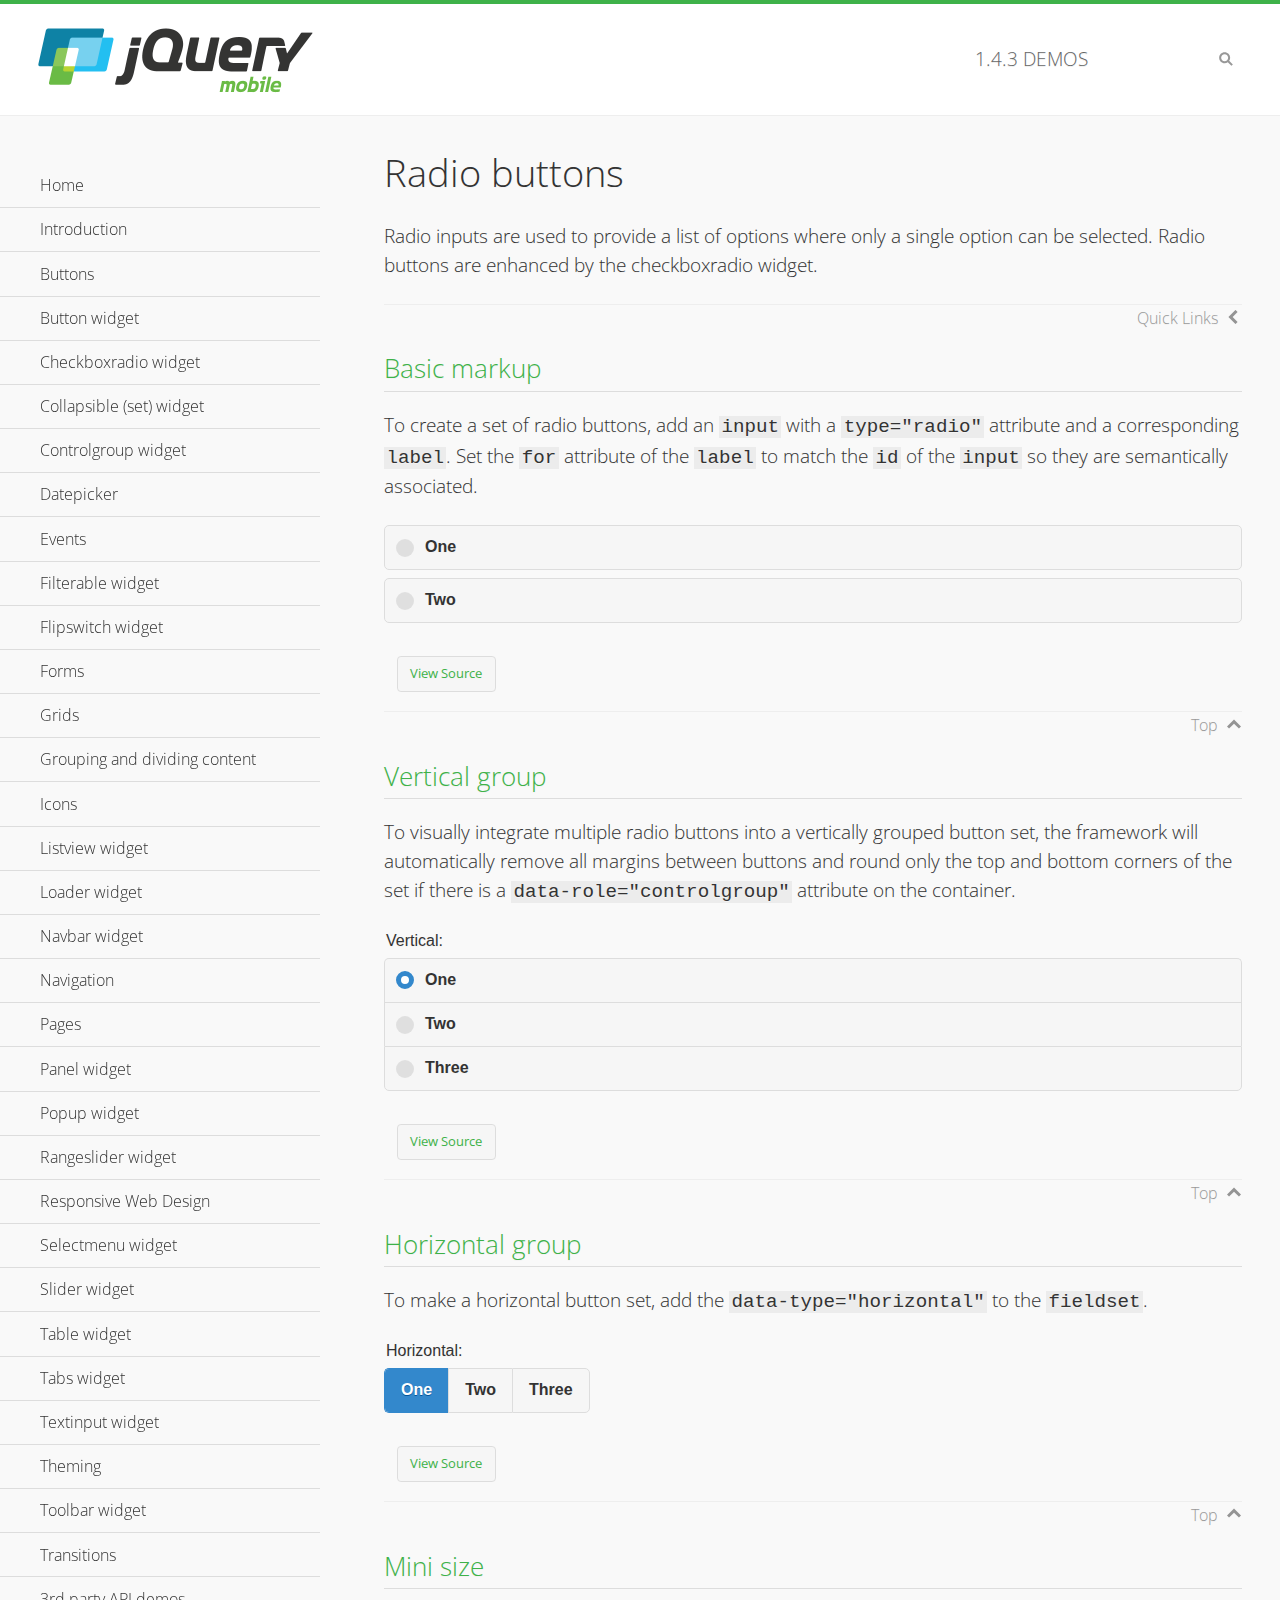
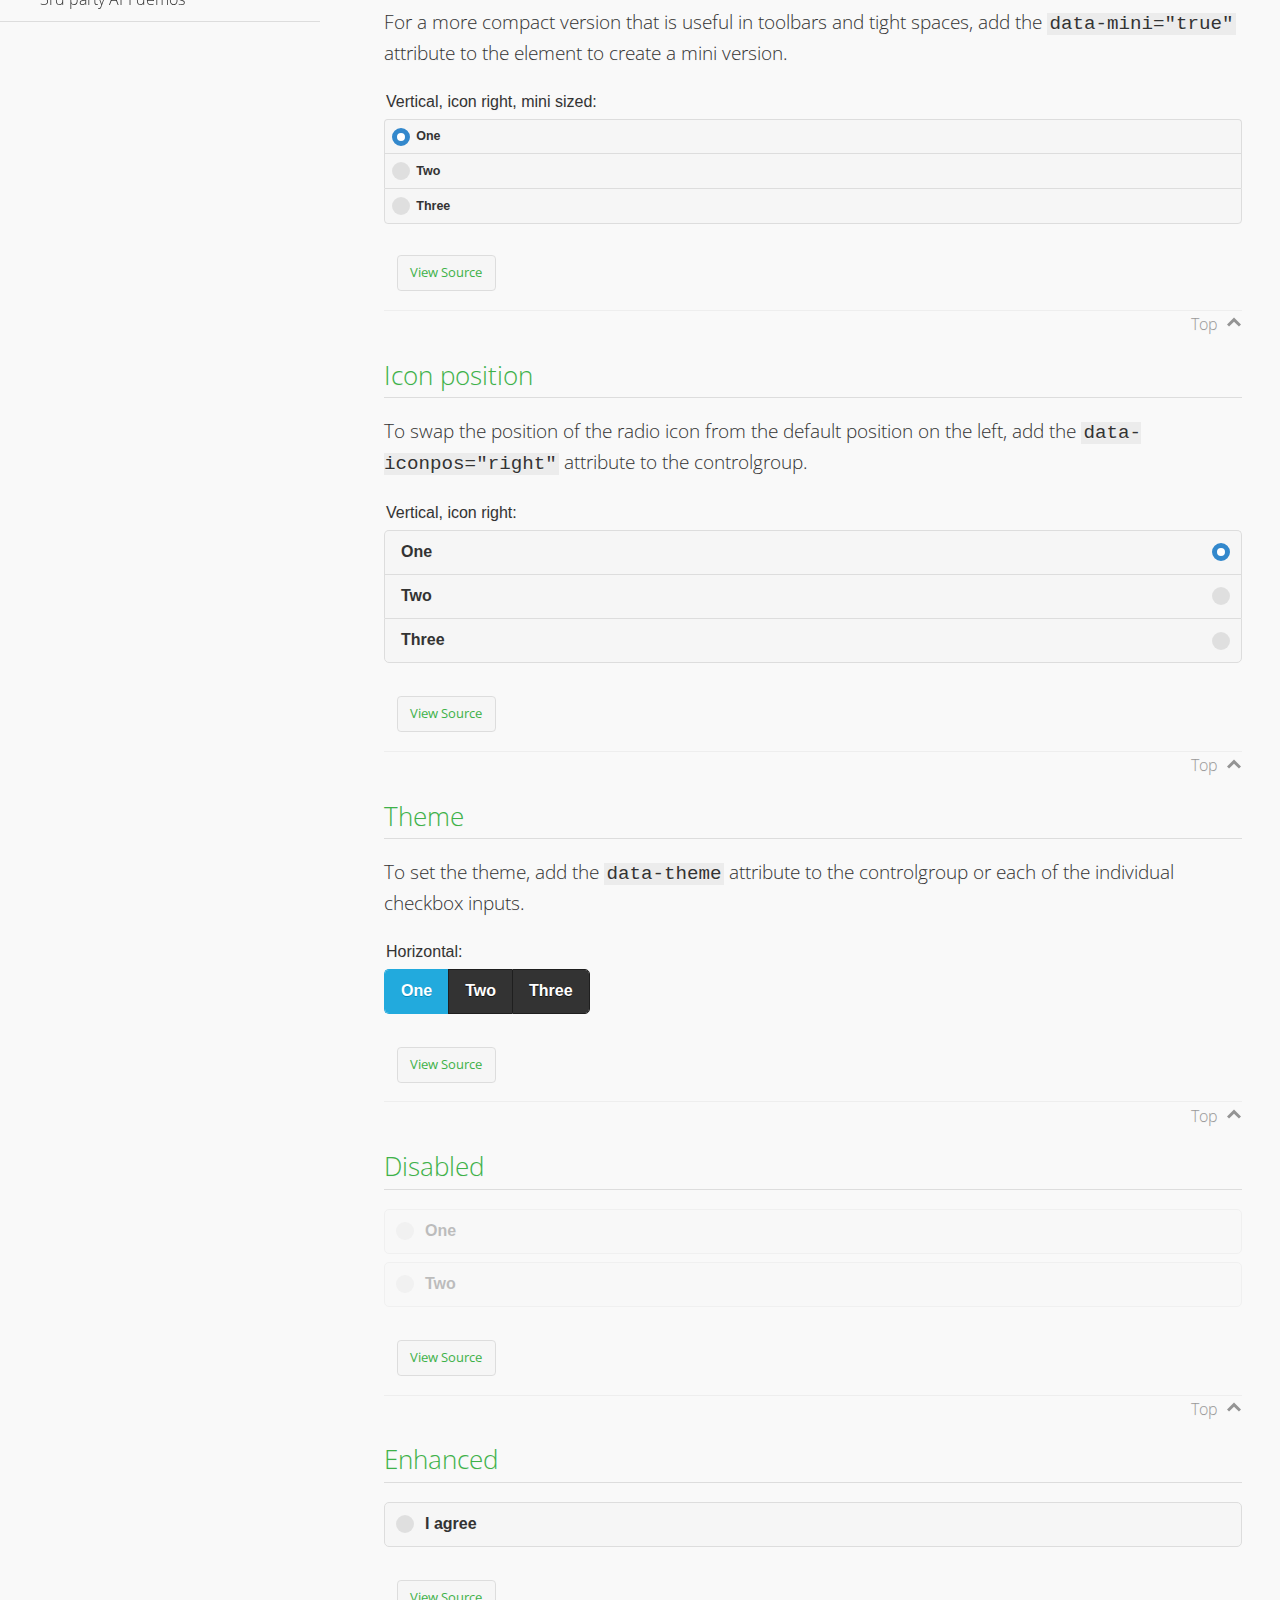
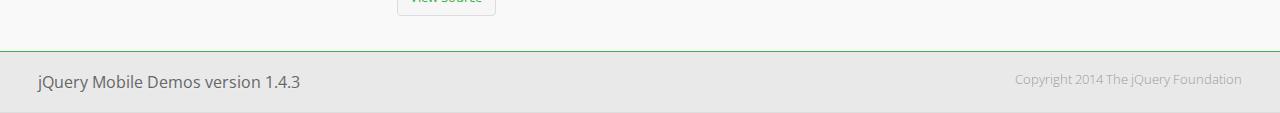
<file: assets/www/jquery/demos/checkboxradio-radio/index.html>
<!DOCTYPE html>
<html>
<head>
	<meta charset="utf-8">
	<meta name="viewport" content="width=device-width, initial-scale=1">
	<title>Radio buttons - jQuery Mobile Demos</title>
	<link rel="shortcut icon" href="../favicon.ico">
	<link rel="stylesheet" href="http://fonts.googleapis.com/css?family=Open+Sans:300,400,700">
	<link rel="stylesheet" href="../css/themes/default/jquery.mobile-1.4.3.min.css">
	<link rel="stylesheet" href="../_assets/css/jqm-demos.css">
	<script src="../js/jquery.js"></script>
	<script src="../_assets/js/index.js"></script>
	<script src="../js/jquery.mobile-1.4.3.min.js"></script>
</head>
<body>
<div data-role="page" class="jqm-demos" data-quicklinks="true">

	<div data-role="header" class="jqm-header">
		<h2><a href="../" title="jQuery Mobile Demos home"><img src="../_assets/img/jquery-logo.png" alt="jQuery Mobile"></a></h2>
		<p><span class="jqm-version"></span> Demos</p>
		<a href="#" class="jqm-navmenu-link ui-btn ui-btn-icon-notext ui-corner-all ui-icon-bars ui-nodisc-icon ui-alt-icon ui-btn-left">Menu</a>
		<a href="#" class="jqm-search-link ui-btn ui-btn-icon-notext ui-corner-all ui-icon-search ui-nodisc-icon ui-alt-icon ui-btn-right">Search</a>
	</div><!-- /header -->

	<div role="main" class="ui-content jqm-content">

		<h1>Radio buttons</h1>

		<p>Radio inputs are used to provide a list of options where only a single option can be selected. Radio buttons are enhanced by the checkboxradio widget.</p>

		<h2>Basic markup</h2>

		<p>To create a set of radio buttons, add an <code>input</code> with a <code>type="radio"</code> attribute and a corresponding <code>label</code>. Set the <code>for</code> attribute of the <code>label</code> to match the <code>id</code> of the <code>input</code> so they are semantically associated.</p>

		<div data-demo-html="true">
			<form>
				<label>
					<input type="radio" name="radio-choice-0" id="radio-choice-0a">One
				</label>

				<label for="radio-choice-0b">Two</label>
				<input type="radio" name="radio-choice-0" id="radio-choice-0b" class="custom">
			</form>
		</div><!--/demo-html -->

		<h2>Vertical group</h2>

		<p>To visually integrate multiple radio buttons into a vertically grouped button set, the framework will automatically remove all margins between buttons and round only the top and bottom corners of the set if there is a <code> data-role="controlgroup"</code> attribute on the container.</p>

		<div data-demo-html="true">
			<form>
					<fieldset data-role="controlgroup">
					<legend>Vertical:</legend>
					<input type="radio" name="radio-choice-v-2" id="radio-choice-v-2a" value="on" checked="checked">
					<label for="radio-choice-v-2a">One</label>
					<input type="radio" name="radio-choice-v-2" id="radio-choice-v-2b" value="off">
					<label for="radio-choice-v-2b">Two</label>
					<input type="radio" name="radio-choice-v-2" id="radio-choice-v-2c" value="other">
					<label for="radio-choice-v-2c">Three</label>
				</fieldset>
			</form>
		</div><!--/demo-html -->

		<h2>Horizontal group</h2>

		<p>To make a horizontal button set, add the <code> data-type="horizontal"</code> to the <code>fieldset</code>.</p>

		<div data-demo-html="true">
			<form>
				<fieldset data-role="controlgroup" data-type="horizontal">
					<legend>Horizontal:</legend>
					<input type="radio" name="radio-choice-h-2" id="radio-choice-h-2a" value="on" checked="checked">
					<label for="radio-choice-h-2a">One</label>
					<input type="radio" name="radio-choice-h-2" id="radio-choice-h-2b" value="off">
					<label for="radio-choice-h-2b">Two</label>
					<input type="radio" name="radio-choice-h-2" id="radio-choice-h-2c" value="other">
					<label for="radio-choice-h-2c">Three</label>
				</fieldset>
			</form>
		</div><!--/demo-html -->

		<h2>Mini size</h2>

		<p>For a more compact version that is useful in toolbars and tight spaces, add the <code>data-mini="true"</code> attribute to the element to create a mini version. </p>

		<div data-demo-html="true">
			<form>
				<fieldset data-role="controlgroup" data-mini="true">
					<legend>Vertical, icon right, mini sized:</legend>
					<input type="radio" name="radio-choice-v-6" id="radio-choice-v-6a" value="on" checked="checked">
					<label for="radio-choice-v-6a">One</label>
					<input type="radio" name="radio-choice-v-6" id="radio-choice-v-6b" value="off">
					<label for="radio-choice-v-6b">Two</label>
					<input type="radio" name="radio-choice-v-6" id="radio-choice-v-6c" value="other">
					<label for="radio-choice-v-6c">Three</label>
				</fieldset>
			</form>
		</div><!--/demo-html -->

		<h2>Icon position</h2>

		<p>To swap the position of the radio icon from the default position on the left, add the <code>data-iconpos="right"</code> attribute to the controlgroup.</p>

		<div data-demo-html="true">
			<form>
				<fieldset data-role="controlgroup" data-iconpos="right">
					<legend>Vertical, icon right:</legend>
					<input type="radio" name="radio-choice-w-6" id="radio-choice-w-6a" value="on" checked="checked">
					<label for="radio-choice-w-6a">One</label>
					<input type="radio" name="radio-choice-w-6" id="radio-choice-w-6b" value="off">
					<label for="radio-choice-w-6b">Two</label>
					<input type="radio" name="radio-choice-w-6" id="radio-choice-w-6c" value="other">
					<label for="radio-choice-w-6c">Three</label>
				</fieldset>
			</form>
		</div><!--/demo-html -->

		<h2>Theme</h2>

		<p>To set the theme, add the <code>data-theme</code> attribute to the controlgroup or each of the individual checkbox inputs.</p>

		<div data-demo-html="true">
			<form>
				<fieldset data-role="controlgroup" data-theme="b" data-type="horizontal">
					<legend>Horizontal:</legend>
					<input type="radio" name="radio-choice-t-6" id="radio-choice-t-6a" value="on" checked="checked">
					<label for="radio-choice-t-6a">One</label>
					<input type="radio" name="radio-choice-t-6" id="radio-choice-t-6b" value="off">
					<label for="radio-choice-t-6b">Two</label>
					<input type="radio" name="radio-choice-t-6" id="radio-choice-t-6c" value="other">
					<label for="radio-choice-t-6c">Three</label>
				</fieldset>
			</form>
		</div><!--/demo-html -->

		<h2>Disabled</h2>

		<div data-demo-html="true">
			<form>
				<label>
					<input type="radio" name="radio-choice-7" id="radio-choice-7a" disabled="disabled">One
				</label>
				<label for="radio-choice-7b">Two</label>
				<input type="radio" name="radio-choice-7" id="radio-choice-7b" disabled="disabled">
			</form>
		</div><!--/demo-html -->

		<h2>Enhanced</h2>

		<div data-demo-html="true">
			<div class="ui-radio">
				<label for="radio-enhanced" class="ui-btn ui-corner-all ui-btn-inherit ui-btn-icon-left ui-radio-off">I agree</label>
				<input type="radio" name="radio-enhanced" id="radio-enhanced" data-enhanced="true">
			</div>
		</div><!--/demo-html -->

	</div><!-- /content -->
	    <div data-role="panel" class="jqm-navmenu-panel" data-position="left" data-display="overlay" data-theme="a">
	    	<ul class="jqm-list ui-alt-icon ui-nodisc-icon">
<li data-filtertext="demos homepage" data-icon="home"><a href=".././">Home</a></li>
<li data-filtertext="introduction overview getting started"><a href="../intro/" data-ajax="false">Introduction</a></li>
<li data-filtertext="buttons button markup buttonmarkup method anchor link button element"><a href="../button-markup/" data-ajax="false">Buttons</a></li>
<li data-filtertext="form button widget input button submit reset"><a href="../button/" data-ajax="false">Button widget</a></li>
<li data-role="collapsible" data-enhanced="true" data-collapsed-icon="carat-d" data-expanded-icon="carat-u" data-iconpos="right" data-inset="false" class="ui-collapsible ui-collapsible-themed-content ui-collapsible-collapsed">
	<h3 class="ui-collapsible-heading ui-collapsible-heading-collapsed">
		<a href="#" class="ui-collapsible-heading-toggle ui-btn ui-btn-icon-right ui-btn-inherit ui-icon-carat-d">
		    Checkboxradio widget<span class="ui-collapsible-heading-status"> click to expand contents</span>
		</a>
	</h3>
	<div class="ui-collapsible-content ui-body-inherit ui-collapsible-content-collapsed" aria-hidden="true">
		<ul>
			<li data-filtertext="form checkboxradio widget checkbox input checkboxes controlgroups"><a href="../checkboxradio-checkbox/" data-ajax="false">Checkboxes</a></li>
			<li data-filtertext="form checkboxradio widget radio input radio buttons controlgroups"><a href="../checkboxradio-radio/" data-ajax="false">Radio buttons</a></li>
		</ul>
	</div>
</li>
<li data-role="collapsible" data-enhanced="true" data-collapsed-icon="carat-d" data-expanded-icon="carat-u" data-iconpos="right" data-inset="false" class="ui-collapsible ui-collapsible-themed-content ui-collapsible-collapsed">
	<h3 class="ui-collapsible-heading ui-collapsible-heading-collapsed">
		<a href="#" class="ui-collapsible-heading-toggle ui-btn ui-btn-icon-right ui-btn-inherit ui-icon-carat-d">
			Collapsible (set) widget<span class="ui-collapsible-heading-status"> click to expand contents</span>
		</a>
	</h3>
	<div class="ui-collapsible-content ui-body-inherit ui-collapsible-content-collapsed" aria-hidden="true">
		<ul>
			<li data-filtertext="collapsibles content formatting"><a href="../collapsible/" data-ajax="false">Collapsible</a></li>
			<li data-filtertext="dynamic collapsible set accordion append expand"><a href="../collapsible-dynamic/" data-ajax="false">Dynamic collapsibles</a></li>
			<li data-filtertext="accordions collapsible set widget content formatting grouped collapsibles"><a href="../collapsibleset/" data-ajax="false">Collapsible set</a></li>
		</ul>
	</div>
</li>
<li data-role="collapsible" data-enhanced="true" data-collapsed-icon="carat-d" data-expanded-icon="carat-u" data-iconpos="right" data-inset="false" class="ui-collapsible ui-collapsible-themed-content ui-collapsible-collapsed">
	<h3 class="ui-collapsible-heading ui-collapsible-heading-collapsed">
		<a href="#" class="ui-collapsible-heading-toggle ui-btn ui-btn-icon-right ui-btn-inherit ui-icon-carat-d">
			Controlgroup widget<span class="ui-collapsible-heading-status"> click to expand contents</span>
		</a>
	</h3>
	<div class="ui-collapsible-content ui-body-inherit ui-collapsible-content-collapsed" aria-hidden="true">
		<ul>
			<li data-filtertext="controlgroups selectmenu checkboxradio input grouped buttons horizontal vertical"><a href="../controlgroup/" data-ajax="false">Controlgroup</a></li>
			<li data-filtertext="dynamic controlgroup dynamically add buttons"><a href="../controlgroup-dynamic/" data-ajax="false">Dynamic controlgroups</a></li>
		</ul>
	</div>
</li>
<li data-filtertext="form datepicker widget date input"><a href="../datepicker/" data-ajax="false">Datepicker</a></li>
<li data-role="collapsible" data-enhanced="true" data-collapsed-icon="carat-d" data-expanded-icon="carat-u" data-iconpos="right" data-inset="false" class="ui-collapsible ui-collapsible-themed-content ui-collapsible-collapsed">
	<h3 class="ui-collapsible-heading ui-collapsible-heading-collapsed">
		<a href="#" class="ui-collapsible-heading-toggle ui-btn ui-btn-icon-right ui-btn-inherit ui-icon-carat-d">
			Events<span class="ui-collapsible-heading-status"> click to expand contents</span>
		</a>
	</h3>
	<div class="ui-collapsible-content ui-body-inherit ui-collapsible-content-collapsed" aria-hidden="true">
		<ul>
			<li data-filtertext="swipe to delete list items listviews swipe events"><a href="../swipe-list/" data-ajax="false">Swipe list items</a></li>
			<li data-filtertext="swipe to navigate swipe page navigation swipe events"><a href="../swipe-page/" data-ajax="false">Swipe page navigation</a></li>
		</ul>
	</div>
</li>
<li data-filtertext="filterable filter elements sorting searching listview table"><a href="../filterable/" data-ajax="false">Filterable widget</a></li>
<li data-filtertext="form flipswitch widget flip toggle switch binary select checkbox input"><a href="../flipswitch/" data-ajax="false">Flipswitch widget</a></li>
<li data-role="collapsible" data-enhanced="true" data-collapsed-icon="carat-d" data-expanded-icon="carat-u" data-iconpos="right" data-inset="false" class="ui-collapsible ui-collapsible-themed-content ui-collapsible-collapsed">
	<h3 class="ui-collapsible-heading ui-collapsible-heading-collapsed">
		<a href="#" class="ui-collapsible-heading-toggle ui-btn ui-btn-icon-right ui-btn-inherit ui-icon-carat-d">
			Forms<span class="ui-collapsible-heading-status"> click to expand contents</span>
		</a>
	</h3>
	<div class="ui-collapsible-content ui-body-inherit ui-collapsible-content-collapsed" aria-hidden="true">
		<ul>
			<li data-filtertext="forms text checkbox radio range button submit reset inputs selects textarea slider flipswitch label form elements"><a href="../forms/" data-ajax="false">Forms</a></li>
			<li data-filtertext="form hide labels hidden accessible ui-hidden-accessible forms"><a href="../forms-label-hidden-accessible/" data-ajax="false">Hide labels</a></li>
			<li data-filtertext="form field containers fieldcontain ui-field-contain forms"><a href="../forms-field-contain/" data-ajax="false">Field containers</a></li>
			<li data-filtertext="forms disabled form elements"><a href="../forms-disabled/" data-ajax="false">Forms disabled</a></li>
			<li data-filtertext="forms gallery examples overview forms text checkbox radio range button submit reset inputs selects textarea slider flipswitch label form elements"><a href="../forms-gallery/" data-ajax="false">Forms gallery</a></li>
		</ul>
	</div>
</li>
<li data-role="collapsible" data-enhanced="true" data-collapsed-icon="carat-d" data-expanded-icon="carat-u" data-iconpos="right" data-inset="false" class="ui-collapsible ui-collapsible-themed-content ui-collapsible-collapsed">
	<h3 class="ui-collapsible-heading ui-collapsible-heading-collapsed">
		<a href="#" class="ui-collapsible-heading-toggle ui-btn ui-btn-icon-right ui-btn-inherit ui-icon-carat-d">
			Grids<span class="ui-collapsible-heading-status"> click to expand contents</span>
		</a>
	</h3>
	<div class="ui-collapsible-content ui-body-inherit ui-collapsible-content-collapsed" aria-hidden="true">
		<ul>
			<li data-filtertext="grids columns blocks content formatting rwd responsive css framework"><a href="../grids/" data-ajax="false">Grids</a></li>
			<li data-filtertext="buttons in grids css framework"><a href="../grids-buttons/" data-ajax="false">Buttons in grids</a></li>
			<li data-filtertext="custom responsive grids rwd css framework"><a href="../grids-custom-responsive/" data-ajax="false">Custom responsive grids</a></li>
		</ul>
	</div>
</li>
<li data-filtertext="blocks content formatting sections heading"><a href="../body-bar-classes/" data-ajax="false">Grouping and dividing content</a></li>
<li data-role="collapsible" data-enhanced="true" data-collapsed-icon="carat-d" data-expanded-icon="carat-u" data-iconpos="right" data-inset="false" class="ui-collapsible ui-collapsible-themed-content ui-collapsible-collapsed">
	<h3 class="ui-collapsible-heading ui-collapsible-heading-collapsed">
		<a href="#" class="ui-collapsible-heading-toggle ui-btn ui-btn-icon-right ui-btn-inherit ui-icon-carat-d">
			Icons<span class="ui-collapsible-heading-status"> click to expand contents</span>
		</a>
	</h3>
	<div class="ui-collapsible-content ui-body-inherit ui-collapsible-content-collapsed" aria-hidden="true">
		<ul>
			<li data-filtertext="button icons svg disc alt custom icon position"><a href="../icons/" data-ajax="false">Icons</a></li>
			<li data-filtertext=""><a href="../icons-grunticon/" data-ajax="false">Grunticon loader</a></li>
		</ul>
	</div>
</li>
<li data-role="collapsible" data-enhanced="true" data-collapsed-icon="carat-d" data-expanded-icon="carat-u" data-iconpos="right" data-inset="false" class="ui-collapsible ui-collapsible-themed-content ui-collapsible-collapsed">
	<h3 class="ui-collapsible-heading ui-collapsible-heading-collapsed">
		<a href="#" class="ui-collapsible-heading-toggle ui-btn ui-btn-icon-right ui-btn-inherit ui-icon-carat-d">
			Listview widget<span class="ui-collapsible-heading-status"> click to expand contents</span>
		</a>
	</h3>
	<div class="ui-collapsible-content ui-body-inherit ui-collapsible-content-collapsed" aria-hidden="true">
		<ul>
			<li data-filtertext="listview widget thumbnails icons nested split button collapsible ul ol"><a href="../listview/" data-ajax="false">Listview</a></li>
			<li data-filtertext="autocomplete filterable reveal listview filtertextbeforefilter placeholder"><a href="../listview-autocomplete/" data-ajax="false">Listview autocomplete</a></li>
			<li data-filtertext="autocomplete filterable reveal listview remote data filtertextbeforefilter placeholder"><a href="../listview-autocomplete-remote/" data-ajax="false">Listview autocomplete remote data</a></li>
			<li data-filtertext="autodividers anchor jump scroll linkbars listview lists ul ol"><a href="../listview-autodividers-linkbar/" data-ajax="false">Listview autodividers linkbar</a></li>
			<li data-filtertext="listview autodividers selector autodividersselector lists ul ol"><a href="../listview-autodividers-selector/" data-ajax="false">Listview autodividers selector</a></li>
			<li data-filtertext="listview nested list items"><a href="../listview-nested-lists/" data-ajax="false">Nested Listviews</a></li>
			<li data-filtertext="listview collapsible list items flat"><a href="../listview-collapsible-item-flat/" data-ajax="false">Listview collapsible list items (flat)</a></li>
			<li data-filtertext="listview collapsible list indented"><a href="../listview-collapsible-item-indented/" data-ajax="false">Listview collapsible list items (indented)</a></li>
			<li data-filtertext="grid listview responsive grids responsive listviews lists ul"><a href="../listview-grid/" data-ajax="false">Listview responsive grid</a></li>
		</ul>
	</div>
</li>
<li data-filtertext="loader widget page loading navigation overlay spinner"><a href="../loader/" data-ajax="false">Loader widget</a></li>
<li data-filtertext="navbar widget navmenu toolbars header footer"><a href="../navbar/" data-ajax="false">Navbar widget</a></li>
<li data-role="collapsible" data-enhanced="true" data-collapsed-icon="carat-d" data-expanded-icon="carat-u" data-iconpos="right" data-inset="false" class="ui-collapsible ui-collapsible-themed-content ui-collapsible-collapsed">
	<h3 class="ui-collapsible-heading ui-collapsible-heading-collapsed">
		<a href="#" class="ui-collapsible-heading-toggle ui-btn ui-btn-icon-right ui-btn-inherit ui-icon-carat-d">
			Navigation<span class="ui-collapsible-heading-status"> click to expand contents</span>
		</a>
	</h3>
	<div class="ui-collapsible-content ui-body-inherit ui-collapsible-content-collapsed" aria-hidden="true">
		<ul>
			<li data-filtertext="ajax navigation navigate widget history event method"><a href="../navigation/" data-ajax="false">Navigation</a></li>
			<li data-filtertext="linking pages page links navigation ajax prefetch cache"><a href="../navigation-linking-pages/" data-ajax="false">Linking pages</a></li>
			<!-- <li data-filtertext="php redirect server redirection server-side navigation"><a href="../navigation-php-redirect/" data-ajax="false">PHP redirect demo</a></li>-->
			<li data-filtertext="navigation redirection hash query"><a href="../navigation-hash-processing/" data-ajax="false">Hash processing demo</a></li>
			<li data-filtertext="navigation redirection hash query"><a href="../page-events/" data-ajax="false">Page Navigation Events</a></li>
		</ul>
	</div>
</li>
<li data-role="collapsible" data-enhanced="true" data-collapsed-icon="carat-d" data-expanded-icon="carat-u" data-iconpos="right" data-inset="false" class="ui-collapsible ui-collapsible-themed-content ui-collapsible-collapsed">
	<h3 class="ui-collapsible-heading ui-collapsible-heading-collapsed">
		<a href="#" class="ui-collapsible-heading-toggle ui-btn ui-btn-icon-right ui-btn-inherit ui-icon-carat-d">
			Pages<span class="ui-collapsible-heading-status"> click to expand contents</span>
		</a>
	</h3>
	<div class="ui-collapsible-content ui-body-inherit ui-collapsible-content-collapsed" aria-hidden="true">
		<ul>
			<li data-filtertext="pages page widget ajax navigation"><a href="../pages/" data-ajax="false">Pages</a></li>
			<li data-filtertext="single page"><a href="../pages-single-page/" data-ajax="false">Single page</a></li>
			<li data-filtertext="multipage multi-page page"><a href="../pages-multi-page/" data-ajax="false">Multi-page template</a></li>
			<li data-filtertext="dialog page widget modal popup"><a href="../pages-dialog/" data-ajax="false">Dialog page</a></li>
		</ul>
	</div>
</li>
<li data-role="collapsible" data-enhanced="true" data-collapsed-icon="carat-d" data-expanded-icon="carat-u" data-iconpos="right" data-inset="false" class="ui-collapsible ui-collapsible-themed-content ui-collapsible-collapsed">
	<h3 class="ui-collapsible-heading ui-collapsible-heading-collapsed">
		<a href="#" class="ui-collapsible-heading-toggle ui-btn ui-btn-icon-right ui-btn-inherit ui-icon-carat-d">
			Panel widget<span class="ui-collapsible-heading-status"> click to expand contents</span>
		</a>
	</h3>
	<div class="ui-collapsible-content ui-body-inherit ui-collapsible-content-collapsed" aria-hidden="true">
		<ul>
			<li data-filtertext="panel widget sliding panels reveal push overlay responsive"><a href="../panel/" data-ajax="false">Panel</a></li>
			<li data-filtertext=""><a href="../panel-external/" data-ajax="false">External panels</a></li>
			<li data-filtertext="panel "><a href="../panel-fixed/" data-ajax="false">Fixed panels</a></li>
			<li data-filtertext="panel slide panels sliding panels shadow rwd responsive breakpoint"><a href="../panel-responsive/" data-ajax="false">Panels responsive</a></li>
			<li data-filtertext="panel custom style custom panel width reveal shadow listview panel styling page background wrapper"><a href="../panel-styling/" data-ajax="false">Custom panel style</a></li>
			<li data-filtertext="panel open on swipe"><a href="../panel-swipe-open/" data-ajax="false">Panel open on swipe</a></li>
			<li data-filtertext="panels outside page internal external toolbars"><a href="../panel-external-internal/" data-ajax="false">Panel external and internal</a></li>
		</ul>
	</div>
</li>
<li data-role="collapsible" data-enhanced="true" data-collapsed-icon="carat-d" data-expanded-icon="carat-u" data-iconpos="right" data-inset="false" class="ui-collapsible ui-collapsible-themed-content ui-collapsible-collapsed">
	<h3 class="ui-collapsible-heading ui-collapsible-heading-collapsed">
		<a href="#" class="ui-collapsible-heading-toggle ui-btn ui-btn-icon-right ui-btn-inherit ui-icon-carat-d">
			Popup widget<span class="ui-collapsible-heading-status"> click to expand contents</span>
		</a>
	</h3>
	<div class="ui-collapsible-content ui-body-inherit ui-collapsible-content-collapsed" aria-hidden="true">
		<ul>
			<li data-filtertext="popup widget popups dialog modal transition tooltip lightbox form overlay screen flip pop fade transition"><a href="../popup/" data-ajax="false">Popup</a></li>
			<li data-filtertext="popup alignment position"><a href="../popup-alignment/" data-ajax="false">Popup alignment</a></li>
			<li data-filtertext="popup arrow size popups popover"><a href="../popup-arrow-size/" data-ajax="false">Popup arrow size</a></li>
			<li data-filtertext="dynamic popups popup images lightbox"><a href="../popup-dynamic/" data-ajax="false">Dynamic popups</a></li>
			<li data-filtertext="popups with iframes scaling"><a href="../popup-iframe/" data-ajax="false">Popups with iframes</a></li>
			<li data-filtertext="popup image scaling"><a href="../popup-image-scaling/" data-ajax="false">Popup image scaling</a></li>
			<li data-filtertext="external popup outside multi-page"><a href="../popup-outside-multipage/" data-ajax="false">Popup outside multi-page</a></li>
		</ul>
	</div>
</li>
<li data-filtertext="form rangeslider widget dual sliders dual handle sliders range input"><a href="../rangeslider/" data-ajax="false">Rangeslider widget</a></li>
<li data-filtertext="responsive web design rwd adaptive progressive enhancement PE accessible mobile breakpoints media query media queries"><a href="../rwd/" data-ajax="false">Responsive Web Design</a></li>
<li data-role="collapsible" data-enhanced="true" data-collapsed-icon="carat-d" data-expanded-icon="carat-u" data-iconpos="right" data-inset="false" class="ui-collapsible ui-collapsible-themed-content ui-collapsible-collapsed">
	<h3 class="ui-collapsible-heading ui-collapsible-heading-collapsed">
		<a href="#" class="ui-collapsible-heading-toggle ui-btn ui-btn-icon-right ui-btn-inherit ui-icon-carat-d">
			Selectmenu widget<span class="ui-collapsible-heading-status"> click to expand contents</span>
		</a>
	</h3>
	<div class="ui-collapsible-content ui-body-inherit ui-collapsible-content-collapsed" aria-hidden="true">
		<ul>
			<li data-filtertext="form selectmenu widget select input custom select menu selects"><a href="../selectmenu/" data-ajax="false">Selectmenu</a></li>
			<li data-filtertext="form custom select menu selectmenu widget custom menu option optgroup multiple selects"><a href="../selectmenu-custom/" data-ajax="false">Custom select menu</a></li>
			<li data-filtertext="filterable select filter popup dialog"><a href="../selectmenu-custom-filter/" data-ajax="false">Custom select menu with filter</a></li>
		</ul>
	</div>
</li>
<li data-role="collapsible" data-enhanced="true" data-collapsed-icon="carat-d" data-expanded-icon="carat-u" data-iconpos="right" data-inset="false" class="ui-collapsible ui-collapsible-themed-content ui-collapsible-collapsed">
	<h3 class="ui-collapsible-heading ui-collapsible-heading-collapsed">
		<a href="#" class="ui-collapsible-heading-toggle ui-btn ui-btn-icon-right ui-btn-inherit ui-icon-carat-d">
			Slider widget<span class="ui-collapsible-heading-status"> click to expand contents</span>
		</a>
	</h3>
	<div class="ui-collapsible-content ui-body-inherit ui-collapsible-content-collapsed" aria-hidden="true">
		<ul>
			<li data-filtertext="form slider widget range input single sliders"><a href="../slider/" data-ajax="false">Slider</a></li>
			<li data-filtertext="form slider widget flipswitch slider binary select flip toggle switch"><a href="../slider-flipswitch/" data-ajax="false">Slider flip toggle switch</a></li>
			<li data-filtertext="form slider tooltip handle value input range sliders"><a href="../slider-tooltip/" data-ajax="false">Slider tooltip</a></li>
		</ul>
	</div>
</li>
<li data-role="collapsible" data-enhanced="true" data-collapsed-icon="carat-d" data-expanded-icon="carat-u" data-iconpos="right" data-inset="false" class="ui-collapsible ui-collapsible-themed-content ui-collapsible-collapsed">
	<h3 class="ui-collapsible-heading ui-collapsible-heading-collapsed">
		<a href="#" class="ui-collapsible-heading-toggle ui-btn ui-btn-icon-right ui-btn-inherit ui-icon-carat-d">
			Table widget<span class="ui-collapsible-heading-status"> click to expand contents</span>
		</a>
	</h3>
	<div class="ui-collapsible-content ui-body-inherit ui-collapsible-content-collapsed" aria-hidden="true">
		<ul>
			<li data-filtertext="table widget reflow column toggle th td responsive tables rwd hide show tabular"><a href="../table-column-toggle/" data-ajax="false">Table Column Toggle</a></li>
			<li data-filtertext="table column toggle phone comparison demo"><a href="../table-column-toggle-example/" data-ajax="false">Table Column Toggle demo</a></li>
			<li data-filtertext="responsive tables table column toggle heading groups rwd breakpoint"><a href="../table-column-toggle-heading-groups/" data-ajax="false">Table Column Toggle heading groups</a></li>
			<li data-filtertext="responsive tables table column toggle hide rwd breakpoint customization options"><a href="../table-column-toggle-options/" data-ajax="false">Table Column Toggle options</a></li>
			<li data-filtertext="table reflow th td responsive rwd columns tabular"><a href="../table-reflow/" data-ajax="false">Table Reflow</a></li>
			<li data-filtertext="responsive tables table reflow heading groups rwd breakpoint"><a href="../table-reflow-heading-groups/" data-ajax="false">Table Reflow heading groups</a></li>
			<li data-filtertext="responsive tables table reflow stripes strokes table style"><a href="../table-reflow-stripes-strokes/" data-ajax="false">Table Reflow stripes and strokes</a></li>
			<li data-filtertext="responsive tables table reflow stack custom styles"><a href="../table-reflow-styling/" data-ajax="false">Table Reflow custom styles</a></li>
		</ul>
	</div>
</li>
<li data-filtertext="ui tabs widget"><a href="../tabs/" data-ajax="false">Tabs widget</a></li>
<li data-filtertext="form textinput widget text input textarea number date time tel email file color password"><a href="../textinput/" data-ajax="false">Textinput widget</a></li>
<li data-role="collapsible" data-enhanced="true" data-collapsed-icon="carat-d" data-expanded-icon="carat-u" data-iconpos="right" data-inset="false" class="ui-collapsible ui-collapsible-themed-content ui-collapsible-collapsed">
	<h3 class="ui-collapsible-heading ui-collapsible-heading-collapsed">
		<a href="#" class="ui-collapsible-heading-toggle ui-btn ui-btn-icon-right ui-btn-inherit ui-icon-carat-d">
			Theming<span class="ui-collapsible-heading-status"> click to expand contents</span>
		</a>
	</h3>
	<div class="ui-collapsible-content ui-body-inherit ui-collapsible-content-collapsed" aria-hidden="true">
		<ul>
			<li data-filtertext="default theme swatches theming style css"><a href="../theme-default/" data-ajax="false">Default theme</a></li>
			<li data-filtertext="classic theme old theme swatches theming style css"><a href="../theme-classic/" data-ajax="false">Classic theme</a></li>
		</ul>
	</div>
</li>
<li data-role="collapsible" data-enhanced="true" data-collapsed-icon="carat-d" data-expanded-icon="carat-u" data-iconpos="right" data-inset="false" class="ui-collapsible ui-collapsible-themed-content ui-collapsible-collapsed">
	<h3 class="ui-collapsible-heading ui-collapsible-heading-collapsed">
		<a href="#" class="ui-collapsible-heading-toggle ui-btn ui-btn-icon-right ui-btn-inherit ui-icon-carat-d">
			Toolbar widget<span class="ui-collapsible-heading-status"> click to expand contents</span>
		</a>
	</h3>
	<div class="ui-collapsible-content ui-body-inherit ui-collapsible-content-collapsed" aria-hidden="true">
		<ul>
			<li data-filtertext="toolbar widget header footer toolbars fixed fullscreen external sections"><a href="../toolbar/" data-ajax="false">Toolbar</a></li>
			<li data-filtertext="dynamic toolbars dynamically add toolbar header footer"><a href="../toolbar-dynamic/" data-ajax="false">Dynamic toolbars</a></li>
			<li data-filtertext="external toolbars header footer"><a href="../toolbar-external/" data-ajax="false">External toolbars</a></li>
			<li data-filtertext="fixed toolbars header footer"><a href="../toolbar-fixed/" data-ajax="false">Fixed toolbars</a></li>
			<li data-filtertext="fixed fullscreen toolbars header footer"><a href="../toolbar-fixed-fullscreen/" data-ajax="false">Fullscreen toolbars</a></li>
			<li data-filtertext="external fixed toolbars header footer"><a href="../toolbar-fixed-external/" data-ajax="false">Fixed external toolbars</a></li>
			<li data-filtertext="external persistent toolbars header footer navbar navmenu"><a href="../toolbar-fixed-persistent/" data-ajax="false">Persistent toolbars</a></li>
			<li data-filtertext="external ajax optimized toolbars persistent toolbars header footer navbar"><a href="../toolbar-fixed-persistent-optimized/" data-ajax="false">Ajax optimized toolbars</a></li>
			<li data-filtertext="form in toolbars header footer"><a href="../toolbar-fixed-forms/" data-ajax="false">Form in toolbar</a></li>
		</ul>
	</div>
</li>
<li data-filtertext="page transitions animated pages popup navigation flip slide fade pop"><a href="../transitions/" data-ajax="false">Transitions</a></li>
<li data-role="collapsible" data-enhanced="true" data-collapsed-icon="carat-d" data-expanded-icon="carat-u" data-iconpos="right" data-inset="false" class="ui-collapsible ui-collapsible-themed-content ui-collapsible-collapsed">
	<h3 class="ui-collapsible-heading ui-collapsible-heading-collapsed">
		<a href="#" class="ui-collapsible-heading-toggle ui-btn ui-btn-icon-right ui-btn-inherit ui-icon-carat-d">
			3rd party API demos<span class="ui-collapsible-heading-status"> click to expand contents</span>
		</a>
	</h3>
	<div class="ui-collapsible-content ui-body-inherit ui-collapsible-content-collapsed" aria-hidden="true">
		<ul>
			<li data-filtertext="backbone requirejs navigation router"><a href="../backbone-requirejs/" data-ajax="false">Backbone RequireJS</a></li>
			<li data-filtertext="google maps geolocation demo"><a href="../map-geolocation/" data-ajax="false">Google Maps geolocation</a></li>
			<li data-filtertext="google maps hybrid"><a href="../map-list-toggle/" data-ajax="false">Google Maps list toggle</a></li>
		</ul>
	</div>
</li>



		     </ul>
		</div><!-- /panel -->


	<div data-role="footer" data-position="fixed" data-tap-toggle="false" class="jqm-footer">
		<p>jQuery Mobile Demos version <span class="jqm-version"></span></p>
		<p>Copyright 2014 The jQuery Foundation</p>
	</div><!-- /footer -->
	<!-- TODO: This should become an external panel so we can add input to markup (unique ID) -->
    <div data-role="panel" class="jqm-search-panel" data-position="right" data-display="overlay" data-theme="a">
		<div class="jqm-search">
			<ul class="jqm-list" data-filter-placeholder="Search demos..." data-filter-reveal="true">
<li data-filtertext="demos homepage" data-icon="home"><a href=".././">Home</a></li>
<li data-filtertext="introduction overview getting started"><a href="../intro/" data-ajax="false">Introduction</a></li>
<li data-filtertext="buttons button markup buttonmarkup method anchor link button element"><a href="../button-markup/" data-ajax="false">Buttons</a></li>
<li data-filtertext="form button widget input button submit reset"><a href="../button/" data-ajax="false">Button widget</a></li>
<li data-role="collapsible" data-enhanced="true" data-collapsed-icon="carat-d" data-expanded-icon="carat-u" data-iconpos="right" data-inset="false" class="ui-collapsible ui-collapsible-themed-content ui-collapsible-collapsed">
	<h3 class="ui-collapsible-heading ui-collapsible-heading-collapsed">
		<a href="#" class="ui-collapsible-heading-toggle ui-btn ui-btn-icon-right ui-btn-inherit ui-icon-carat-d">
		    Checkboxradio widget<span class="ui-collapsible-heading-status"> click to expand contents</span>
		</a>
	</h3>
	<div class="ui-collapsible-content ui-body-inherit ui-collapsible-content-collapsed" aria-hidden="true">
		<ul>
			<li data-filtertext="form checkboxradio widget checkbox input checkboxes controlgroups"><a href="../checkboxradio-checkbox/" data-ajax="false">Checkboxes</a></li>
			<li data-filtertext="form checkboxradio widget radio input radio buttons controlgroups"><a href="../checkboxradio-radio/" data-ajax="false">Radio buttons</a></li>
		</ul>
	</div>
</li>
<li data-role="collapsible" data-enhanced="true" data-collapsed-icon="carat-d" data-expanded-icon="carat-u" data-iconpos="right" data-inset="false" class="ui-collapsible ui-collapsible-themed-content ui-collapsible-collapsed">
	<h3 class="ui-collapsible-heading ui-collapsible-heading-collapsed">
		<a href="#" class="ui-collapsible-heading-toggle ui-btn ui-btn-icon-right ui-btn-inherit ui-icon-carat-d">
			Collapsible (set) widget<span class="ui-collapsible-heading-status"> click to expand contents</span>
		</a>
	</h3>
	<div class="ui-collapsible-content ui-body-inherit ui-collapsible-content-collapsed" aria-hidden="true">
		<ul>
			<li data-filtertext="collapsibles content formatting"><a href="../collapsible/" data-ajax="false">Collapsible</a></li>
			<li data-filtertext="dynamic collapsible set accordion append expand"><a href="../collapsible-dynamic/" data-ajax="false">Dynamic collapsibles</a></li>
			<li data-filtertext="accordions collapsible set widget content formatting grouped collapsibles"><a href="../collapsibleset/" data-ajax="false">Collapsible set</a></li>
		</ul>
	</div>
</li>
<li data-role="collapsible" data-enhanced="true" data-collapsed-icon="carat-d" data-expanded-icon="carat-u" data-iconpos="right" data-inset="false" class="ui-collapsible ui-collapsible-themed-content ui-collapsible-collapsed">
	<h3 class="ui-collapsible-heading ui-collapsible-heading-collapsed">
		<a href="#" class="ui-collapsible-heading-toggle ui-btn ui-btn-icon-right ui-btn-inherit ui-icon-carat-d">
			Controlgroup widget<span class="ui-collapsible-heading-status"> click to expand contents</span>
		</a>
	</h3>
	<div class="ui-collapsible-content ui-body-inherit ui-collapsible-content-collapsed" aria-hidden="true">
		<ul>
			<li data-filtertext="controlgroups selectmenu checkboxradio input grouped buttons horizontal vertical"><a href="../controlgroup/" data-ajax="false">Controlgroup</a></li>
			<li data-filtertext="dynamic controlgroup dynamically add buttons"><a href="../controlgroup-dynamic/" data-ajax="false">Dynamic controlgroups</a></li>
		</ul>
	</div>
</li>
<li data-filtertext="form datepicker widget date input"><a href="../datepicker/" data-ajax="false">Datepicker</a></li>
<li data-role="collapsible" data-enhanced="true" data-collapsed-icon="carat-d" data-expanded-icon="carat-u" data-iconpos="right" data-inset="false" class="ui-collapsible ui-collapsible-themed-content ui-collapsible-collapsed">
	<h3 class="ui-collapsible-heading ui-collapsible-heading-collapsed">
		<a href="#" class="ui-collapsible-heading-toggle ui-btn ui-btn-icon-right ui-btn-inherit ui-icon-carat-d">
			Events<span class="ui-collapsible-heading-status"> click to expand contents</span>
		</a>
	</h3>
	<div class="ui-collapsible-content ui-body-inherit ui-collapsible-content-collapsed" aria-hidden="true">
		<ul>
			<li data-filtertext="swipe to delete list items listviews swipe events"><a href="../swipe-list/" data-ajax="false">Swipe list items</a></li>
			<li data-filtertext="swipe to navigate swipe page navigation swipe events"><a href="../swipe-page/" data-ajax="false">Swipe page navigation</a></li>
		</ul>
	</div>
</li>
<li data-filtertext="filterable filter elements sorting searching listview table"><a href="../filterable/" data-ajax="false">Filterable widget</a></li>
<li data-filtertext="form flipswitch widget flip toggle switch binary select checkbox input"><a href="../flipswitch/" data-ajax="false">Flipswitch widget</a></li>
<li data-role="collapsible" data-enhanced="true" data-collapsed-icon="carat-d" data-expanded-icon="carat-u" data-iconpos="right" data-inset="false" class="ui-collapsible ui-collapsible-themed-content ui-collapsible-collapsed">
	<h3 class="ui-collapsible-heading ui-collapsible-heading-collapsed">
		<a href="#" class="ui-collapsible-heading-toggle ui-btn ui-btn-icon-right ui-btn-inherit ui-icon-carat-d">
			Forms<span class="ui-collapsible-heading-status"> click to expand contents</span>
		</a>
	</h3>
	<div class="ui-collapsible-content ui-body-inherit ui-collapsible-content-collapsed" aria-hidden="true">
		<ul>
			<li data-filtertext="forms text checkbox radio range button submit reset inputs selects textarea slider flipswitch label form elements"><a href="../forms/" data-ajax="false">Forms</a></li>
			<li data-filtertext="form hide labels hidden accessible ui-hidden-accessible forms"><a href="../forms-label-hidden-accessible/" data-ajax="false">Hide labels</a></li>
			<li data-filtertext="form field containers fieldcontain ui-field-contain forms"><a href="../forms-field-contain/" data-ajax="false">Field containers</a></li>
			<li data-filtertext="forms disabled form elements"><a href="../forms-disabled/" data-ajax="false">Forms disabled</a></li>
			<li data-filtertext="forms gallery examples overview forms text checkbox radio range button submit reset inputs selects textarea slider flipswitch label form elements"><a href="../forms-gallery/" data-ajax="false">Forms gallery</a></li>
		</ul>
	</div>
</li>
<li data-role="collapsible" data-enhanced="true" data-collapsed-icon="carat-d" data-expanded-icon="carat-u" data-iconpos="right" data-inset="false" class="ui-collapsible ui-collapsible-themed-content ui-collapsible-collapsed">
	<h3 class="ui-collapsible-heading ui-collapsible-heading-collapsed">
		<a href="#" class="ui-collapsible-heading-toggle ui-btn ui-btn-icon-right ui-btn-inherit ui-icon-carat-d">
			Grids<span class="ui-collapsible-heading-status"> click to expand contents</span>
		</a>
	</h3>
	<div class="ui-collapsible-content ui-body-inherit ui-collapsible-content-collapsed" aria-hidden="true">
		<ul>
			<li data-filtertext="grids columns blocks content formatting rwd responsive css framework"><a href="../grids/" data-ajax="false">Grids</a></li>
			<li data-filtertext="buttons in grids css framework"><a href="../grids-buttons/" data-ajax="false">Buttons in grids</a></li>
			<li data-filtertext="custom responsive grids rwd css framework"><a href="../grids-custom-responsive/" data-ajax="false">Custom responsive grids</a></li>
		</ul>
	</div>
</li>
<li data-filtertext="blocks content formatting sections heading"><a href="../body-bar-classes/" data-ajax="false">Grouping and dividing content</a></li>
<li data-role="collapsible" data-enhanced="true" data-collapsed-icon="carat-d" data-expanded-icon="carat-u" data-iconpos="right" data-inset="false" class="ui-collapsible ui-collapsible-themed-content ui-collapsible-collapsed">
	<h3 class="ui-collapsible-heading ui-collapsible-heading-collapsed">
		<a href="#" class="ui-collapsible-heading-toggle ui-btn ui-btn-icon-right ui-btn-inherit ui-icon-carat-d">
			Icons<span class="ui-collapsible-heading-status"> click to expand contents</span>
		</a>
	</h3>
	<div class="ui-collapsible-content ui-body-inherit ui-collapsible-content-collapsed" aria-hidden="true">
		<ul>
			<li data-filtertext="button icons svg disc alt custom icon position"><a href="../icons/" data-ajax="false">Icons</a></li>
			<li data-filtertext=""><a href="../icons-grunticon/" data-ajax="false">Grunticon loader</a></li>
		</ul>
	</div>
</li>
<li data-role="collapsible" data-enhanced="true" data-collapsed-icon="carat-d" data-expanded-icon="carat-u" data-iconpos="right" data-inset="false" class="ui-collapsible ui-collapsible-themed-content ui-collapsible-collapsed">
	<h3 class="ui-collapsible-heading ui-collapsible-heading-collapsed">
		<a href="#" class="ui-collapsible-heading-toggle ui-btn ui-btn-icon-right ui-btn-inherit ui-icon-carat-d">
			Listview widget<span class="ui-collapsible-heading-status"> click to expand contents</span>
		</a>
	</h3>
	<div class="ui-collapsible-content ui-body-inherit ui-collapsible-content-collapsed" aria-hidden="true">
		<ul>
			<li data-filtertext="listview widget thumbnails icons nested split button collapsible ul ol"><a href="../listview/" data-ajax="false">Listview</a></li>
			<li data-filtertext="autocomplete filterable reveal listview filtertextbeforefilter placeholder"><a href="../listview-autocomplete/" data-ajax="false">Listview autocomplete</a></li>
			<li data-filtertext="autocomplete filterable reveal listview remote data filtertextbeforefilter placeholder"><a href="../listview-autocomplete-remote/" data-ajax="false">Listview autocomplete remote data</a></li>
			<li data-filtertext="autodividers anchor jump scroll linkbars listview lists ul ol"><a href="../listview-autodividers-linkbar/" data-ajax="false">Listview autodividers linkbar</a></li>
			<li data-filtertext="listview autodividers selector autodividersselector lists ul ol"><a href="../listview-autodividers-selector/" data-ajax="false">Listview autodividers selector</a></li>
			<li data-filtertext="listview nested list items"><a href="../listview-nested-lists/" data-ajax="false">Nested Listviews</a></li>
			<li data-filtertext="listview collapsible list items flat"><a href="../listview-collapsible-item-flat/" data-ajax="false">Listview collapsible list items (flat)</a></li>
			<li data-filtertext="listview collapsible list indented"><a href="../listview-collapsible-item-indented/" data-ajax="false">Listview collapsible list items (indented)</a></li>
			<li data-filtertext="grid listview responsive grids responsive listviews lists ul"><a href="../listview-grid/" data-ajax="false">Listview responsive grid</a></li>
		</ul>
	</div>
</li>
<li data-filtertext="loader widget page loading navigation overlay spinner"><a href="../loader/" data-ajax="false">Loader widget</a></li>
<li data-filtertext="navbar widget navmenu toolbars header footer"><a href="../navbar/" data-ajax="false">Navbar widget</a></li>
<li data-role="collapsible" data-enhanced="true" data-collapsed-icon="carat-d" data-expanded-icon="carat-u" data-iconpos="right" data-inset="false" class="ui-collapsible ui-collapsible-themed-content ui-collapsible-collapsed">
	<h3 class="ui-collapsible-heading ui-collapsible-heading-collapsed">
		<a href="#" class="ui-collapsible-heading-toggle ui-btn ui-btn-icon-right ui-btn-inherit ui-icon-carat-d">
			Navigation<span class="ui-collapsible-heading-status"> click to expand contents</span>
		</a>
	</h3>
	<div class="ui-collapsible-content ui-body-inherit ui-collapsible-content-collapsed" aria-hidden="true">
		<ul>
			<li data-filtertext="ajax navigation navigate widget history event method"><a href="../navigation/" data-ajax="false">Navigation</a></li>
			<li data-filtertext="linking pages page links navigation ajax prefetch cache"><a href="../navigation-linking-pages/" data-ajax="false">Linking pages</a></li>
			<!-- <li data-filtertext="php redirect server redirection server-side navigation"><a href="../navigation-php-redirect/" data-ajax="false">PHP redirect demo</a></li>-->
			<li data-filtertext="navigation redirection hash query"><a href="../navigation-hash-processing/" data-ajax="false">Hash processing demo</a></li>
			<li data-filtertext="navigation redirection hash query"><a href="../page-events/" data-ajax="false">Page Navigation Events</a></li>
		</ul>
	</div>
</li>
<li data-role="collapsible" data-enhanced="true" data-collapsed-icon="carat-d" data-expanded-icon="carat-u" data-iconpos="right" data-inset="false" class="ui-collapsible ui-collapsible-themed-content ui-collapsible-collapsed">
	<h3 class="ui-collapsible-heading ui-collapsible-heading-collapsed">
		<a href="#" class="ui-collapsible-heading-toggle ui-btn ui-btn-icon-right ui-btn-inherit ui-icon-carat-d">
			Pages<span class="ui-collapsible-heading-status"> click to expand contents</span>
		</a>
	</h3>
	<div class="ui-collapsible-content ui-body-inherit ui-collapsible-content-collapsed" aria-hidden="true">
		<ul>
			<li data-filtertext="pages page widget ajax navigation"><a href="../pages/" data-ajax="false">Pages</a></li>
			<li data-filtertext="single page"><a href="../pages-single-page/" data-ajax="false">Single page</a></li>
			<li data-filtertext="multipage multi-page page"><a href="../pages-multi-page/" data-ajax="false">Multi-page template</a></li>
			<li data-filtertext="dialog page widget modal popup"><a href="../pages-dialog/" data-ajax="false">Dialog page</a></li>
		</ul>
	</div>
</li>
<li data-role="collapsible" data-enhanced="true" data-collapsed-icon="carat-d" data-expanded-icon="carat-u" data-iconpos="right" data-inset="false" class="ui-collapsible ui-collapsible-themed-content ui-collapsible-collapsed">
	<h3 class="ui-collapsible-heading ui-collapsible-heading-collapsed">
		<a href="#" class="ui-collapsible-heading-toggle ui-btn ui-btn-icon-right ui-btn-inherit ui-icon-carat-d">
			Panel widget<span class="ui-collapsible-heading-status"> click to expand contents</span>
		</a>
	</h3>
	<div class="ui-collapsible-content ui-body-inherit ui-collapsible-content-collapsed" aria-hidden="true">
		<ul>
			<li data-filtertext="panel widget sliding panels reveal push overlay responsive"><a href="../panel/" data-ajax="false">Panel</a></li>
			<li data-filtertext=""><a href="../panel-external/" data-ajax="false">External panels</a></li>
			<li data-filtertext="panel "><a href="../panel-fixed/" data-ajax="false">Fixed panels</a></li>
			<li data-filtertext="panel slide panels sliding panels shadow rwd responsive breakpoint"><a href="../panel-responsive/" data-ajax="false">Panels responsive</a></li>
			<li data-filtertext="panel custom style custom panel width reveal shadow listview panel styling page background wrapper"><a href="../panel-styling/" data-ajax="false">Custom panel style</a></li>
			<li data-filtertext="panel open on swipe"><a href="../panel-swipe-open/" data-ajax="false">Panel open on swipe</a></li>
			<li data-filtertext="panels outside page internal external toolbars"><a href="../panel-external-internal/" data-ajax="false">Panel external and internal</a></li>
		</ul>
	</div>
</li>
<li data-role="collapsible" data-enhanced="true" data-collapsed-icon="carat-d" data-expanded-icon="carat-u" data-iconpos="right" data-inset="false" class="ui-collapsible ui-collapsible-themed-content ui-collapsible-collapsed">
	<h3 class="ui-collapsible-heading ui-collapsible-heading-collapsed">
		<a href="#" class="ui-collapsible-heading-toggle ui-btn ui-btn-icon-right ui-btn-inherit ui-icon-carat-d">
			Popup widget<span class="ui-collapsible-heading-status"> click to expand contents</span>
		</a>
	</h3>
	<div class="ui-collapsible-content ui-body-inherit ui-collapsible-content-collapsed" aria-hidden="true">
		<ul>
			<li data-filtertext="popup widget popups dialog modal transition tooltip lightbox form overlay screen flip pop fade transition"><a href="../popup/" data-ajax="false">Popup</a></li>
			<li data-filtertext="popup alignment position"><a href="../popup-alignment/" data-ajax="false">Popup alignment</a></li>
			<li data-filtertext="popup arrow size popups popover"><a href="../popup-arrow-size/" data-ajax="false">Popup arrow size</a></li>
			<li data-filtertext="dynamic popups popup images lightbox"><a href="../popup-dynamic/" data-ajax="false">Dynamic popups</a></li>
			<li data-filtertext="popups with iframes scaling"><a href="../popup-iframe/" data-ajax="false">Popups with iframes</a></li>
			<li data-filtertext="popup image scaling"><a href="../popup-image-scaling/" data-ajax="false">Popup image scaling</a></li>
			<li data-filtertext="external popup outside multi-page"><a href="../popup-outside-multipage/" data-ajax="false">Popup outside multi-page</a></li>
		</ul>
	</div>
</li>
<li data-filtertext="form rangeslider widget dual sliders dual handle sliders range input"><a href="../rangeslider/" data-ajax="false">Rangeslider widget</a></li>
<li data-filtertext="responsive web design rwd adaptive progressive enhancement PE accessible mobile breakpoints media query media queries"><a href="../rwd/" data-ajax="false">Responsive Web Design</a></li>
<li data-role="collapsible" data-enhanced="true" data-collapsed-icon="carat-d" data-expanded-icon="carat-u" data-iconpos="right" data-inset="false" class="ui-collapsible ui-collapsible-themed-content ui-collapsible-collapsed">
	<h3 class="ui-collapsible-heading ui-collapsible-heading-collapsed">
		<a href="#" class="ui-collapsible-heading-toggle ui-btn ui-btn-icon-right ui-btn-inherit ui-icon-carat-d">
			Selectmenu widget<span class="ui-collapsible-heading-status"> click to expand contents</span>
		</a>
	</h3>
	<div class="ui-collapsible-content ui-body-inherit ui-collapsible-content-collapsed" aria-hidden="true">
		<ul>
			<li data-filtertext="form selectmenu widget select input custom select menu selects"><a href="../selectmenu/" data-ajax="false">Selectmenu</a></li>
			<li data-filtertext="form custom select menu selectmenu widget custom menu option optgroup multiple selects"><a href="../selectmenu-custom/" data-ajax="false">Custom select menu</a></li>
			<li data-filtertext="filterable select filter popup dialog"><a href="../selectmenu-custom-filter/" data-ajax="false">Custom select menu with filter</a></li>
		</ul>
	</div>
</li>
<li data-role="collapsible" data-enhanced="true" data-collapsed-icon="carat-d" data-expanded-icon="carat-u" data-iconpos="right" data-inset="false" class="ui-collapsible ui-collapsible-themed-content ui-collapsible-collapsed">
	<h3 class="ui-collapsible-heading ui-collapsible-heading-collapsed">
		<a href="#" class="ui-collapsible-heading-toggle ui-btn ui-btn-icon-right ui-btn-inherit ui-icon-carat-d">
			Slider widget<span class="ui-collapsible-heading-status"> click to expand contents</span>
		</a>
	</h3>
	<div class="ui-collapsible-content ui-body-inherit ui-collapsible-content-collapsed" aria-hidden="true">
		<ul>
			<li data-filtertext="form slider widget range input single sliders"><a href="../slider/" data-ajax="false">Slider</a></li>
			<li data-filtertext="form slider widget flipswitch slider binary select flip toggle switch"><a href="../slider-flipswitch/" data-ajax="false">Slider flip toggle switch</a></li>
			<li data-filtertext="form slider tooltip handle value input range sliders"><a href="../slider-tooltip/" data-ajax="false">Slider tooltip</a></li>
		</ul>
	</div>
</li>
<li data-role="collapsible" data-enhanced="true" data-collapsed-icon="carat-d" data-expanded-icon="carat-u" data-iconpos="right" data-inset="false" class="ui-collapsible ui-collapsible-themed-content ui-collapsible-collapsed">
	<h3 class="ui-collapsible-heading ui-collapsible-heading-collapsed">
		<a href="#" class="ui-collapsible-heading-toggle ui-btn ui-btn-icon-right ui-btn-inherit ui-icon-carat-d">
			Table widget<span class="ui-collapsible-heading-status"> click to expand contents</span>
		</a>
	</h3>
	<div class="ui-collapsible-content ui-body-inherit ui-collapsible-content-collapsed" aria-hidden="true">
		<ul>
			<li data-filtertext="table widget reflow column toggle th td responsive tables rwd hide show tabular"><a href="../table-column-toggle/" data-ajax="false">Table Column Toggle</a></li>
			<li data-filtertext="table column toggle phone comparison demo"><a href="../table-column-toggle-example/" data-ajax="false">Table Column Toggle demo</a></li>
			<li data-filtertext="responsive tables table column toggle heading groups rwd breakpoint"><a href="../table-column-toggle-heading-groups/" data-ajax="false">Table Column Toggle heading groups</a></li>
			<li data-filtertext="responsive tables table column toggle hide rwd breakpoint customization options"><a href="../table-column-toggle-options/" data-ajax="false">Table Column Toggle options</a></li>
			<li data-filtertext="table reflow th td responsive rwd columns tabular"><a href="../table-reflow/" data-ajax="false">Table Reflow</a></li>
			<li data-filtertext="responsive tables table reflow heading groups rwd breakpoint"><a href="../table-reflow-heading-groups/" data-ajax="false">Table Reflow heading groups</a></li>
			<li data-filtertext="responsive tables table reflow stripes strokes table style"><a href="../table-reflow-stripes-strokes/" data-ajax="false">Table Reflow stripes and strokes</a></li>
			<li data-filtertext="responsive tables table reflow stack custom styles"><a href="../table-reflow-styling/" data-ajax="false">Table Reflow custom styles</a></li>
		</ul>
	</div>
</li>
<li data-filtertext="ui tabs widget"><a href="../tabs/" data-ajax="false">Tabs widget</a></li>
<li data-filtertext="form textinput widget text input textarea number date time tel email file color password"><a href="../textinput/" data-ajax="false">Textinput widget</a></li>
<li data-role="collapsible" data-enhanced="true" data-collapsed-icon="carat-d" data-expanded-icon="carat-u" data-iconpos="right" data-inset="false" class="ui-collapsible ui-collapsible-themed-content ui-collapsible-collapsed">
	<h3 class="ui-collapsible-heading ui-collapsible-heading-collapsed">
		<a href="#" class="ui-collapsible-heading-toggle ui-btn ui-btn-icon-right ui-btn-inherit ui-icon-carat-d">
			Theming<span class="ui-collapsible-heading-status"> click to expand contents</span>
		</a>
	</h3>
	<div class="ui-collapsible-content ui-body-inherit ui-collapsible-content-collapsed" aria-hidden="true">
		<ul>
			<li data-filtertext="default theme swatches theming style css"><a href="../theme-default/" data-ajax="false">Default theme</a></li>
			<li data-filtertext="classic theme old theme swatches theming style css"><a href="../theme-classic/" data-ajax="false">Classic theme</a></li>
		</ul>
	</div>
</li>
<li data-role="collapsible" data-enhanced="true" data-collapsed-icon="carat-d" data-expanded-icon="carat-u" data-iconpos="right" data-inset="false" class="ui-collapsible ui-collapsible-themed-content ui-collapsible-collapsed">
	<h3 class="ui-collapsible-heading ui-collapsible-heading-collapsed">
		<a href="#" class="ui-collapsible-heading-toggle ui-btn ui-btn-icon-right ui-btn-inherit ui-icon-carat-d">
			Toolbar widget<span class="ui-collapsible-heading-status"> click to expand contents</span>
		</a>
	</h3>
	<div class="ui-collapsible-content ui-body-inherit ui-collapsible-content-collapsed" aria-hidden="true">
		<ul>
			<li data-filtertext="toolbar widget header footer toolbars fixed fullscreen external sections"><a href="../toolbar/" data-ajax="false">Toolbar</a></li>
			<li data-filtertext="dynamic toolbars dynamically add toolbar header footer"><a href="../toolbar-dynamic/" data-ajax="false">Dynamic toolbars</a></li>
			<li data-filtertext="external toolbars header footer"><a href="../toolbar-external/" data-ajax="false">External toolbars</a></li>
			<li data-filtertext="fixed toolbars header footer"><a href="../toolbar-fixed/" data-ajax="false">Fixed toolbars</a></li>
			<li data-filtertext="fixed fullscreen toolbars header footer"><a href="../toolbar-fixed-fullscreen/" data-ajax="false">Fullscreen toolbars</a></li>
			<li data-filtertext="external fixed toolbars header footer"><a href="../toolbar-fixed-external/" data-ajax="false">Fixed external toolbars</a></li>
			<li data-filtertext="external persistent toolbars header footer navbar navmenu"><a href="../toolbar-fixed-persistent/" data-ajax="false">Persistent toolbars</a></li>
			<li data-filtertext="external ajax optimized toolbars persistent toolbars header footer navbar"><a href="../toolbar-fixed-persistent-optimized/" data-ajax="false">Ajax optimized toolbars</a></li>
			<li data-filtertext="form in toolbars header footer"><a href="../toolbar-fixed-forms/" data-ajax="false">Form in toolbar</a></li>
		</ul>
	</div>
</li>
<li data-filtertext="page transitions animated pages popup navigation flip slide fade pop"><a href="../transitions/" data-ajax="false">Transitions</a></li>
<li data-role="collapsible" data-enhanced="true" data-collapsed-icon="carat-d" data-expanded-icon="carat-u" data-iconpos="right" data-inset="false" class="ui-collapsible ui-collapsible-themed-content ui-collapsible-collapsed">
	<h3 class="ui-collapsible-heading ui-collapsible-heading-collapsed">
		<a href="#" class="ui-collapsible-heading-toggle ui-btn ui-btn-icon-right ui-btn-inherit ui-icon-carat-d">
			3rd party API demos<span class="ui-collapsible-heading-status"> click to expand contents</span>
		</a>
	</h3>
	<div class="ui-collapsible-content ui-body-inherit ui-collapsible-content-collapsed" aria-hidden="true">
		<ul>
			<li data-filtertext="backbone requirejs navigation router"><a href="../backbone-requirejs/" data-ajax="false">Backbone RequireJS</a></li>
			<li data-filtertext="google maps geolocation demo"><a href="../map-geolocation/" data-ajax="false">Google Maps geolocation</a></li>
			<li data-filtertext="google maps hybrid"><a href="../map-list-toggle/" data-ajax="false">Google Maps list toggle</a></li>
		</ul>
	</div>
</li>



			</ul>
		</div>
	</div><!-- /panel -->


</div><!-- /page -->

</body>
</html>
</file>
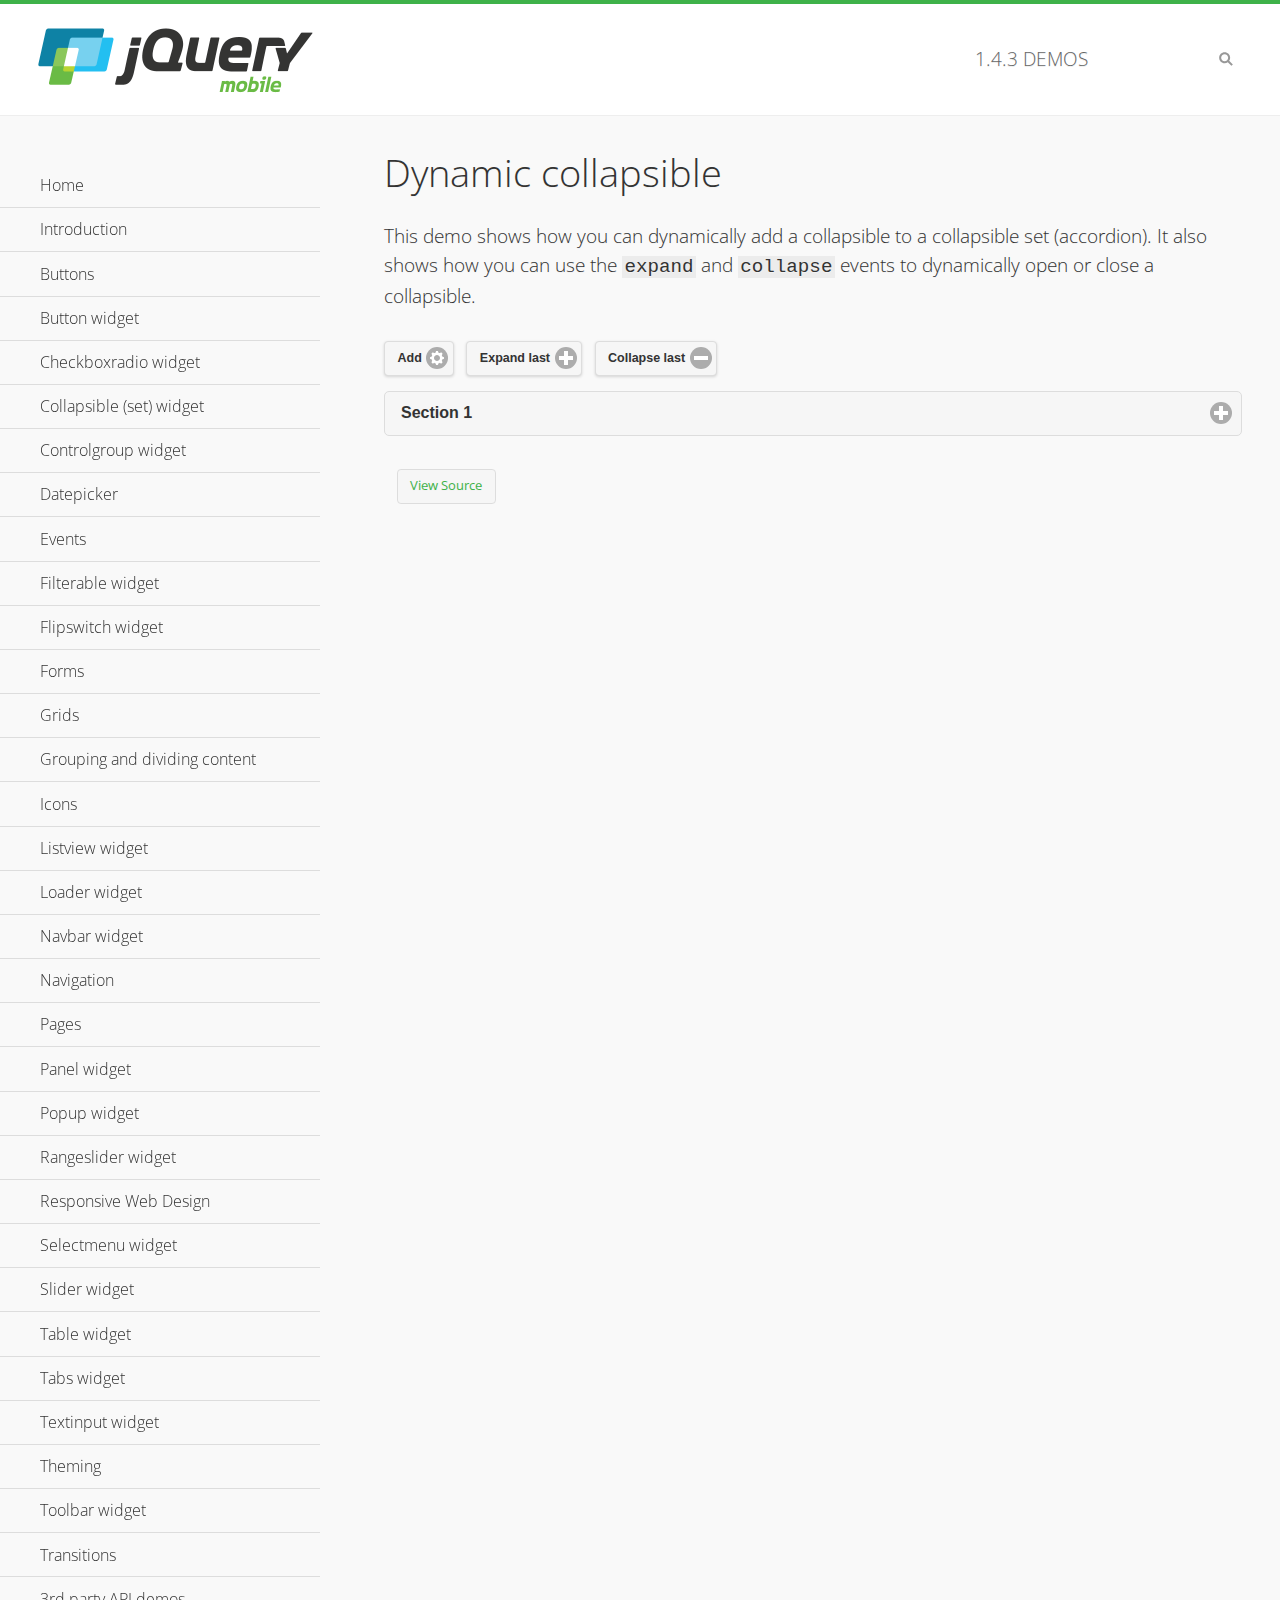
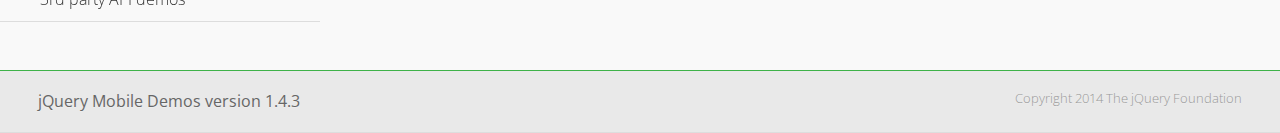
<file: assets/www/jquery/demos/collapsible-dynamic/index.html>
<!DOCTYPE html>
<html>
<head>
	<meta charset="utf-8">
	<meta name="viewport" content="width=device-width, initial-scale=1">
	<title>Dynamic collapsible - jQuery Mobile Demos</title>
	<link rel="shortcut icon" href="../favicon.ico">
    <link rel="stylesheet" href="http://fonts.googleapis.com/css?family=Open+Sans:300,400,700">
	<link rel="stylesheet" href="../css/themes/default/jquery.mobile-1.4.3.min.css">
	<link rel="stylesheet" href="../_assets/css/jqm-demos.css">
	<script src="../js/jquery.js"></script>
	<script src="../_assets/js/index.js"></script>
	<script src="../js/jquery.mobile-1.4.3.min.js"></script>
	<script>
		$( document ).on( "pagecreate", function() {
			var nextId = 1;

			$("#add").click(function() {
				nextId++;
				var content = "<div data-role='collapsible' id='set" + nextId + "'><h3>Section " + nextId + "</h3><p>I am the collapsible content in a set so this feels like an accordion. I am hidden by default because I have the 'collapsed' state; you need to expand the header to see me.</p></div>";

				$( "#set" ).append( content ).collapsibleset( "refresh" );
			});

			$( "#expand" ).click(function() {
				$("#set").children(":last").collapsible( "expand" );
			});

			$( "#collapse" ).click(function() {
				$( "#set" ).children( ":last" ).collapsible( "collapse" );
			});
		});
	</script>
</head>
<body>
<div data-role="page" class="jqm-demos">

	<div data-role="header" class="jqm-header">
		<h2><a href="../" title="jQuery Mobile Demos home"><img src="../_assets/img/jquery-logo.png" alt="jQuery Mobile"></a></h2>
		<p><span class="jqm-version"></span> Demos</p>
		<a href="#" class="jqm-navmenu-link ui-btn ui-btn-icon-notext ui-corner-all ui-icon-bars ui-nodisc-icon ui-alt-icon ui-btn-left">Menu</a>
		<a href="#" class="jqm-search-link ui-btn ui-btn-icon-notext ui-corner-all ui-icon-search ui-nodisc-icon ui-alt-icon ui-btn-right">Search</a>
	</div><!-- /header -->

	<div role="main" class="ui-content jqm-content">

        <h1>Dynamic collapsible</h1>

        <p>This demo shows how you can dynamically add a collapsible to a collapsible set (accordion). It also shows how you can use the <code>expand</code> and <code>collapse</code> events to dynamically open or close a collapsible.</p>

        <div data-demo-html="true" data-demo-js="true">
            <button type="button" data-icon="gear" data-iconpos="right" data-mini="true" data-inline="true" id="add">Add</button>
            <button type="button" data-icon="plus" data-iconpos="right" data-mini="true" data-inline="true" id="expand">Expand last</button>
            <button type="button" data-icon="minus" data-iconpos="right" data-mini="true" data-inline="true" id="collapse">Collapse last</button>

            <div data-role="collapsibleset" data-content-theme="a" data-iconpos="right" id="set">
                <div data-role="collapsible" id="set1" data-collapsed="true">
                    <h3>Section 1</h3>
                    <p>I'm the collapsible content.</p>
                </div>
            </div>

        </div><!--/demo-html -->

	</div><!-- /content -->
	    <div data-role="panel" class="jqm-navmenu-panel" data-position="left" data-display="overlay" data-theme="a">
	    	<ul class="jqm-list ui-alt-icon ui-nodisc-icon">
<li data-filtertext="demos homepage" data-icon="home"><a href=".././">Home</a></li>
<li data-filtertext="introduction overview getting started"><a href="../intro/" data-ajax="false">Introduction</a></li>
<li data-filtertext="buttons button markup buttonmarkup method anchor link button element"><a href="../button-markup/" data-ajax="false">Buttons</a></li>
<li data-filtertext="form button widget input button submit reset"><a href="../button/" data-ajax="false">Button widget</a></li>
<li data-role="collapsible" data-enhanced="true" data-collapsed-icon="carat-d" data-expanded-icon="carat-u" data-iconpos="right" data-inset="false" class="ui-collapsible ui-collapsible-themed-content ui-collapsible-collapsed">
	<h3 class="ui-collapsible-heading ui-collapsible-heading-collapsed">
		<a href="#" class="ui-collapsible-heading-toggle ui-btn ui-btn-icon-right ui-btn-inherit ui-icon-carat-d">
		    Checkboxradio widget<span class="ui-collapsible-heading-status"> click to expand contents</span>
		</a>
	</h3>
	<div class="ui-collapsible-content ui-body-inherit ui-collapsible-content-collapsed" aria-hidden="true">
		<ul>
			<li data-filtertext="form checkboxradio widget checkbox input checkboxes controlgroups"><a href="../checkboxradio-checkbox/" data-ajax="false">Checkboxes</a></li>
			<li data-filtertext="form checkboxradio widget radio input radio buttons controlgroups"><a href="../checkboxradio-radio/" data-ajax="false">Radio buttons</a></li>
		</ul>
	</div>
</li>
<li data-role="collapsible" data-enhanced="true" data-collapsed-icon="carat-d" data-expanded-icon="carat-u" data-iconpos="right" data-inset="false" class="ui-collapsible ui-collapsible-themed-content ui-collapsible-collapsed">
	<h3 class="ui-collapsible-heading ui-collapsible-heading-collapsed">
		<a href="#" class="ui-collapsible-heading-toggle ui-btn ui-btn-icon-right ui-btn-inherit ui-icon-carat-d">
			Collapsible (set) widget<span class="ui-collapsible-heading-status"> click to expand contents</span>
		</a>
	</h3>
	<div class="ui-collapsible-content ui-body-inherit ui-collapsible-content-collapsed" aria-hidden="true">
		<ul>
			<li data-filtertext="collapsibles content formatting"><a href="../collapsible/" data-ajax="false">Collapsible</a></li>
			<li data-filtertext="dynamic collapsible set accordion append expand"><a href="../collapsible-dynamic/" data-ajax="false">Dynamic collapsibles</a></li>
			<li data-filtertext="accordions collapsible set widget content formatting grouped collapsibles"><a href="../collapsibleset/" data-ajax="false">Collapsible set</a></li>
		</ul>
	</div>
</li>
<li data-role="collapsible" data-enhanced="true" data-collapsed-icon="carat-d" data-expanded-icon="carat-u" data-iconpos="right" data-inset="false" class="ui-collapsible ui-collapsible-themed-content ui-collapsible-collapsed">
	<h3 class="ui-collapsible-heading ui-collapsible-heading-collapsed">
		<a href="#" class="ui-collapsible-heading-toggle ui-btn ui-btn-icon-right ui-btn-inherit ui-icon-carat-d">
			Controlgroup widget<span class="ui-collapsible-heading-status"> click to expand contents</span>
		</a>
	</h3>
	<div class="ui-collapsible-content ui-body-inherit ui-collapsible-content-collapsed" aria-hidden="true">
		<ul>
			<li data-filtertext="controlgroups selectmenu checkboxradio input grouped buttons horizontal vertical"><a href="../controlgroup/" data-ajax="false">Controlgroup</a></li>
			<li data-filtertext="dynamic controlgroup dynamically add buttons"><a href="../controlgroup-dynamic/" data-ajax="false">Dynamic controlgroups</a></li>
		</ul>
	</div>
</li>
<li data-filtertext="form datepicker widget date input"><a href="../datepicker/" data-ajax="false">Datepicker</a></li>
<li data-role="collapsible" data-enhanced="true" data-collapsed-icon="carat-d" data-expanded-icon="carat-u" data-iconpos="right" data-inset="false" class="ui-collapsible ui-collapsible-themed-content ui-collapsible-collapsed">
	<h3 class="ui-collapsible-heading ui-collapsible-heading-collapsed">
		<a href="#" class="ui-collapsible-heading-toggle ui-btn ui-btn-icon-right ui-btn-inherit ui-icon-carat-d">
			Events<span class="ui-collapsible-heading-status"> click to expand contents</span>
		</a>
	</h3>
	<div class="ui-collapsible-content ui-body-inherit ui-collapsible-content-collapsed" aria-hidden="true">
		<ul>
			<li data-filtertext="swipe to delete list items listviews swipe events"><a href="../swipe-list/" data-ajax="false">Swipe list items</a></li>
			<li data-filtertext="swipe to navigate swipe page navigation swipe events"><a href="../swipe-page/" data-ajax="false">Swipe page navigation</a></li>
		</ul>
	</div>
</li>
<li data-filtertext="filterable filter elements sorting searching listview table"><a href="../filterable/" data-ajax="false">Filterable widget</a></li>
<li data-filtertext="form flipswitch widget flip toggle switch binary select checkbox input"><a href="../flipswitch/" data-ajax="false">Flipswitch widget</a></li>
<li data-role="collapsible" data-enhanced="true" data-collapsed-icon="carat-d" data-expanded-icon="carat-u" data-iconpos="right" data-inset="false" class="ui-collapsible ui-collapsible-themed-content ui-collapsible-collapsed">
	<h3 class="ui-collapsible-heading ui-collapsible-heading-collapsed">
		<a href="#" class="ui-collapsible-heading-toggle ui-btn ui-btn-icon-right ui-btn-inherit ui-icon-carat-d">
			Forms<span class="ui-collapsible-heading-status"> click to expand contents</span>
		</a>
	</h3>
	<div class="ui-collapsible-content ui-body-inherit ui-collapsible-content-collapsed" aria-hidden="true">
		<ul>
			<li data-filtertext="forms text checkbox radio range button submit reset inputs selects textarea slider flipswitch label form elements"><a href="../forms/" data-ajax="false">Forms</a></li>
			<li data-filtertext="form hide labels hidden accessible ui-hidden-accessible forms"><a href="../forms-label-hidden-accessible/" data-ajax="false">Hide labels</a></li>
			<li data-filtertext="form field containers fieldcontain ui-field-contain forms"><a href="../forms-field-contain/" data-ajax="false">Field containers</a></li>
			<li data-filtertext="forms disabled form elements"><a href="../forms-disabled/" data-ajax="false">Forms disabled</a></li>
			<li data-filtertext="forms gallery examples overview forms text checkbox radio range button submit reset inputs selects textarea slider flipswitch label form elements"><a href="../forms-gallery/" data-ajax="false">Forms gallery</a></li>
		</ul>
	</div>
</li>
<li data-role="collapsible" data-enhanced="true" data-collapsed-icon="carat-d" data-expanded-icon="carat-u" data-iconpos="right" data-inset="false" class="ui-collapsible ui-collapsible-themed-content ui-collapsible-collapsed">
	<h3 class="ui-collapsible-heading ui-collapsible-heading-collapsed">
		<a href="#" class="ui-collapsible-heading-toggle ui-btn ui-btn-icon-right ui-btn-inherit ui-icon-carat-d">
			Grids<span class="ui-collapsible-heading-status"> click to expand contents</span>
		</a>
	</h3>
	<div class="ui-collapsible-content ui-body-inherit ui-collapsible-content-collapsed" aria-hidden="true">
		<ul>
			<li data-filtertext="grids columns blocks content formatting rwd responsive css framework"><a href="../grids/" data-ajax="false">Grids</a></li>
			<li data-filtertext="buttons in grids css framework"><a href="../grids-buttons/" data-ajax="false">Buttons in grids</a></li>
			<li data-filtertext="custom responsive grids rwd css framework"><a href="../grids-custom-responsive/" data-ajax="false">Custom responsive grids</a></li>
		</ul>
	</div>
</li>
<li data-filtertext="blocks content formatting sections heading"><a href="../body-bar-classes/" data-ajax="false">Grouping and dividing content</a></li>
<li data-role="collapsible" data-enhanced="true" data-collapsed-icon="carat-d" data-expanded-icon="carat-u" data-iconpos="right" data-inset="false" class="ui-collapsible ui-collapsible-themed-content ui-collapsible-collapsed">
	<h3 class="ui-collapsible-heading ui-collapsible-heading-collapsed">
		<a href="#" class="ui-collapsible-heading-toggle ui-btn ui-btn-icon-right ui-btn-inherit ui-icon-carat-d">
			Icons<span class="ui-collapsible-heading-status"> click to expand contents</span>
		</a>
	</h3>
	<div class="ui-collapsible-content ui-body-inherit ui-collapsible-content-collapsed" aria-hidden="true">
		<ul>
			<li data-filtertext="button icons svg disc alt custom icon position"><a href="../icons/" data-ajax="false">Icons</a></li>
			<li data-filtertext=""><a href="../icons-grunticon/" data-ajax="false">Grunticon loader</a></li>
		</ul>
	</div>
</li>
<li data-role="collapsible" data-enhanced="true" data-collapsed-icon="carat-d" data-expanded-icon="carat-u" data-iconpos="right" data-inset="false" class="ui-collapsible ui-collapsible-themed-content ui-collapsible-collapsed">
	<h3 class="ui-collapsible-heading ui-collapsible-heading-collapsed">
		<a href="#" class="ui-collapsible-heading-toggle ui-btn ui-btn-icon-right ui-btn-inherit ui-icon-carat-d">
			Listview widget<span class="ui-collapsible-heading-status"> click to expand contents</span>
		</a>
	</h3>
	<div class="ui-collapsible-content ui-body-inherit ui-collapsible-content-collapsed" aria-hidden="true">
		<ul>
			<li data-filtertext="listview widget thumbnails icons nested split button collapsible ul ol"><a href="../listview/" data-ajax="false">Listview</a></li>
			<li data-filtertext="autocomplete filterable reveal listview filtertextbeforefilter placeholder"><a href="../listview-autocomplete/" data-ajax="false">Listview autocomplete</a></li>
			<li data-filtertext="autocomplete filterable reveal listview remote data filtertextbeforefilter placeholder"><a href="../listview-autocomplete-remote/" data-ajax="false">Listview autocomplete remote data</a></li>
			<li data-filtertext="autodividers anchor jump scroll linkbars listview lists ul ol"><a href="../listview-autodividers-linkbar/" data-ajax="false">Listview autodividers linkbar</a></li>
			<li data-filtertext="listview autodividers selector autodividersselector lists ul ol"><a href="../listview-autodividers-selector/" data-ajax="false">Listview autodividers selector</a></li>
			<li data-filtertext="listview nested list items"><a href="../listview-nested-lists/" data-ajax="false">Nested Listviews</a></li>
			<li data-filtertext="listview collapsible list items flat"><a href="../listview-collapsible-item-flat/" data-ajax="false">Listview collapsible list items (flat)</a></li>
			<li data-filtertext="listview collapsible list indented"><a href="../listview-collapsible-item-indented/" data-ajax="false">Listview collapsible list items (indented)</a></li>
			<li data-filtertext="grid listview responsive grids responsive listviews lists ul"><a href="../listview-grid/" data-ajax="false">Listview responsive grid</a></li>
		</ul>
	</div>
</li>
<li data-filtertext="loader widget page loading navigation overlay spinner"><a href="../loader/" data-ajax="false">Loader widget</a></li>
<li data-filtertext="navbar widget navmenu toolbars header footer"><a href="../navbar/" data-ajax="false">Navbar widget</a></li>
<li data-role="collapsible" data-enhanced="true" data-collapsed-icon="carat-d" data-expanded-icon="carat-u" data-iconpos="right" data-inset="false" class="ui-collapsible ui-collapsible-themed-content ui-collapsible-collapsed">
	<h3 class="ui-collapsible-heading ui-collapsible-heading-collapsed">
		<a href="#" class="ui-collapsible-heading-toggle ui-btn ui-btn-icon-right ui-btn-inherit ui-icon-carat-d">
			Navigation<span class="ui-collapsible-heading-status"> click to expand contents</span>
		</a>
	</h3>
	<div class="ui-collapsible-content ui-body-inherit ui-collapsible-content-collapsed" aria-hidden="true">
		<ul>
			<li data-filtertext="ajax navigation navigate widget history event method"><a href="../navigation/" data-ajax="false">Navigation</a></li>
			<li data-filtertext="linking pages page links navigation ajax prefetch cache"><a href="../navigation-linking-pages/" data-ajax="false">Linking pages</a></li>
			<!-- <li data-filtertext="php redirect server redirection server-side navigation"><a href="../navigation-php-redirect/" data-ajax="false">PHP redirect demo</a></li>-->
			<li data-filtertext="navigation redirection hash query"><a href="../navigation-hash-processing/" data-ajax="false">Hash processing demo</a></li>
			<li data-filtertext="navigation redirection hash query"><a href="../page-events/" data-ajax="false">Page Navigation Events</a></li>
		</ul>
	</div>
</li>
<li data-role="collapsible" data-enhanced="true" data-collapsed-icon="carat-d" data-expanded-icon="carat-u" data-iconpos="right" data-inset="false" class="ui-collapsible ui-collapsible-themed-content ui-collapsible-collapsed">
	<h3 class="ui-collapsible-heading ui-collapsible-heading-collapsed">
		<a href="#" class="ui-collapsible-heading-toggle ui-btn ui-btn-icon-right ui-btn-inherit ui-icon-carat-d">
			Pages<span class="ui-collapsible-heading-status"> click to expand contents</span>
		</a>
	</h3>
	<div class="ui-collapsible-content ui-body-inherit ui-collapsible-content-collapsed" aria-hidden="true">
		<ul>
			<li data-filtertext="pages page widget ajax navigation"><a href="../pages/" data-ajax="false">Pages</a></li>
			<li data-filtertext="single page"><a href="../pages-single-page/" data-ajax="false">Single page</a></li>
			<li data-filtertext="multipage multi-page page"><a href="../pages-multi-page/" data-ajax="false">Multi-page template</a></li>
			<li data-filtertext="dialog page widget modal popup"><a href="../pages-dialog/" data-ajax="false">Dialog page</a></li>
		</ul>
	</div>
</li>
<li data-role="collapsible" data-enhanced="true" data-collapsed-icon="carat-d" data-expanded-icon="carat-u" data-iconpos="right" data-inset="false" class="ui-collapsible ui-collapsible-themed-content ui-collapsible-collapsed">
	<h3 class="ui-collapsible-heading ui-collapsible-heading-collapsed">
		<a href="#" class="ui-collapsible-heading-toggle ui-btn ui-btn-icon-right ui-btn-inherit ui-icon-carat-d">
			Panel widget<span class="ui-collapsible-heading-status"> click to expand contents</span>
		</a>
	</h3>
	<div class="ui-collapsible-content ui-body-inherit ui-collapsible-content-collapsed" aria-hidden="true">
		<ul>
			<li data-filtertext="panel widget sliding panels reveal push overlay responsive"><a href="../panel/" data-ajax="false">Panel</a></li>
			<li data-filtertext=""><a href="../panel-external/" data-ajax="false">External panels</a></li>
			<li data-filtertext="panel "><a href="../panel-fixed/" data-ajax="false">Fixed panels</a></li>
			<li data-filtertext="panel slide panels sliding panels shadow rwd responsive breakpoint"><a href="../panel-responsive/" data-ajax="false">Panels responsive</a></li>
			<li data-filtertext="panel custom style custom panel width reveal shadow listview panel styling page background wrapper"><a href="../panel-styling/" data-ajax="false">Custom panel style</a></li>
			<li data-filtertext="panel open on swipe"><a href="../panel-swipe-open/" data-ajax="false">Panel open on swipe</a></li>
			<li data-filtertext="panels outside page internal external toolbars"><a href="../panel-external-internal/" data-ajax="false">Panel external and internal</a></li>
		</ul>
	</div>
</li>
<li data-role="collapsible" data-enhanced="true" data-collapsed-icon="carat-d" data-expanded-icon="carat-u" data-iconpos="right" data-inset="false" class="ui-collapsible ui-collapsible-themed-content ui-collapsible-collapsed">
	<h3 class="ui-collapsible-heading ui-collapsible-heading-collapsed">
		<a href="#" class="ui-collapsible-heading-toggle ui-btn ui-btn-icon-right ui-btn-inherit ui-icon-carat-d">
			Popup widget<span class="ui-collapsible-heading-status"> click to expand contents</span>
		</a>
	</h3>
	<div class="ui-collapsible-content ui-body-inherit ui-collapsible-content-collapsed" aria-hidden="true">
		<ul>
			<li data-filtertext="popup widget popups dialog modal transition tooltip lightbox form overlay screen flip pop fade transition"><a href="../popup/" data-ajax="false">Popup</a></li>
			<li data-filtertext="popup alignment position"><a href="../popup-alignment/" data-ajax="false">Popup alignment</a></li>
			<li data-filtertext="popup arrow size popups popover"><a href="../popup-arrow-size/" data-ajax="false">Popup arrow size</a></li>
			<li data-filtertext="dynamic popups popup images lightbox"><a href="../popup-dynamic/" data-ajax="false">Dynamic popups</a></li>
			<li data-filtertext="popups with iframes scaling"><a href="../popup-iframe/" data-ajax="false">Popups with iframes</a></li>
			<li data-filtertext="popup image scaling"><a href="../popup-image-scaling/" data-ajax="false">Popup image scaling</a></li>
			<li data-filtertext="external popup outside multi-page"><a href="../popup-outside-multipage/" data-ajax="false">Popup outside multi-page</a></li>
		</ul>
	</div>
</li>
<li data-filtertext="form rangeslider widget dual sliders dual handle sliders range input"><a href="../rangeslider/" data-ajax="false">Rangeslider widget</a></li>
<li data-filtertext="responsive web design rwd adaptive progressive enhancement PE accessible mobile breakpoints media query media queries"><a href="../rwd/" data-ajax="false">Responsive Web Design</a></li>
<li data-role="collapsible" data-enhanced="true" data-collapsed-icon="carat-d" data-expanded-icon="carat-u" data-iconpos="right" data-inset="false" class="ui-collapsible ui-collapsible-themed-content ui-collapsible-collapsed">
	<h3 class="ui-collapsible-heading ui-collapsible-heading-collapsed">
		<a href="#" class="ui-collapsible-heading-toggle ui-btn ui-btn-icon-right ui-btn-inherit ui-icon-carat-d">
			Selectmenu widget<span class="ui-collapsible-heading-status"> click to expand contents</span>
		</a>
	</h3>
	<div class="ui-collapsible-content ui-body-inherit ui-collapsible-content-collapsed" aria-hidden="true">
		<ul>
			<li data-filtertext="form selectmenu widget select input custom select menu selects"><a href="../selectmenu/" data-ajax="false">Selectmenu</a></li>
			<li data-filtertext="form custom select menu selectmenu widget custom menu option optgroup multiple selects"><a href="../selectmenu-custom/" data-ajax="false">Custom select menu</a></li>
			<li data-filtertext="filterable select filter popup dialog"><a href="../selectmenu-custom-filter/" data-ajax="false">Custom select menu with filter</a></li>
		</ul>
	</div>
</li>
<li data-role="collapsible" data-enhanced="true" data-collapsed-icon="carat-d" data-expanded-icon="carat-u" data-iconpos="right" data-inset="false" class="ui-collapsible ui-collapsible-themed-content ui-collapsible-collapsed">
	<h3 class="ui-collapsible-heading ui-collapsible-heading-collapsed">
		<a href="#" class="ui-collapsible-heading-toggle ui-btn ui-btn-icon-right ui-btn-inherit ui-icon-carat-d">
			Slider widget<span class="ui-collapsible-heading-status"> click to expand contents</span>
		</a>
	</h3>
	<div class="ui-collapsible-content ui-body-inherit ui-collapsible-content-collapsed" aria-hidden="true">
		<ul>
			<li data-filtertext="form slider widget range input single sliders"><a href="../slider/" data-ajax="false">Slider</a></li>
			<li data-filtertext="form slider widget flipswitch slider binary select flip toggle switch"><a href="../slider-flipswitch/" data-ajax="false">Slider flip toggle switch</a></li>
			<li data-filtertext="form slider tooltip handle value input range sliders"><a href="../slider-tooltip/" data-ajax="false">Slider tooltip</a></li>
		</ul>
	</div>
</li>
<li data-role="collapsible" data-enhanced="true" data-collapsed-icon="carat-d" data-expanded-icon="carat-u" data-iconpos="right" data-inset="false" class="ui-collapsible ui-collapsible-themed-content ui-collapsible-collapsed">
	<h3 class="ui-collapsible-heading ui-collapsible-heading-collapsed">
		<a href="#" class="ui-collapsible-heading-toggle ui-btn ui-btn-icon-right ui-btn-inherit ui-icon-carat-d">
			Table widget<span class="ui-collapsible-heading-status"> click to expand contents</span>
		</a>
	</h3>
	<div class="ui-collapsible-content ui-body-inherit ui-collapsible-content-collapsed" aria-hidden="true">
		<ul>
			<li data-filtertext="table widget reflow column toggle th td responsive tables rwd hide show tabular"><a href="../table-column-toggle/" data-ajax="false">Table Column Toggle</a></li>
			<li data-filtertext="table column toggle phone comparison demo"><a href="../table-column-toggle-example/" data-ajax="false">Table Column Toggle demo</a></li>
			<li data-filtertext="responsive tables table column toggle heading groups rwd breakpoint"><a href="../table-column-toggle-heading-groups/" data-ajax="false">Table Column Toggle heading groups</a></li>
			<li data-filtertext="responsive tables table column toggle hide rwd breakpoint customization options"><a href="../table-column-toggle-options/" data-ajax="false">Table Column Toggle options</a></li>
			<li data-filtertext="table reflow th td responsive rwd columns tabular"><a href="../table-reflow/" data-ajax="false">Table Reflow</a></li>
			<li data-filtertext="responsive tables table reflow heading groups rwd breakpoint"><a href="../table-reflow-heading-groups/" data-ajax="false">Table Reflow heading groups</a></li>
			<li data-filtertext="responsive tables table reflow stripes strokes table style"><a href="../table-reflow-stripes-strokes/" data-ajax="false">Table Reflow stripes and strokes</a></li>
			<li data-filtertext="responsive tables table reflow stack custom styles"><a href="../table-reflow-styling/" data-ajax="false">Table Reflow custom styles</a></li>
		</ul>
	</div>
</li>
<li data-filtertext="ui tabs widget"><a href="../tabs/" data-ajax="false">Tabs widget</a></li>
<li data-filtertext="form textinput widget text input textarea number date time tel email file color password"><a href="../textinput/" data-ajax="false">Textinput widget</a></li>
<li data-role="collapsible" data-enhanced="true" data-collapsed-icon="carat-d" data-expanded-icon="carat-u" data-iconpos="right" data-inset="false" class="ui-collapsible ui-collapsible-themed-content ui-collapsible-collapsed">
	<h3 class="ui-collapsible-heading ui-collapsible-heading-collapsed">
		<a href="#" class="ui-collapsible-heading-toggle ui-btn ui-btn-icon-right ui-btn-inherit ui-icon-carat-d">
			Theming<span class="ui-collapsible-heading-status"> click to expand contents</span>
		</a>
	</h3>
	<div class="ui-collapsible-content ui-body-inherit ui-collapsible-content-collapsed" aria-hidden="true">
		<ul>
			<li data-filtertext="default theme swatches theming style css"><a href="../theme-default/" data-ajax="false">Default theme</a></li>
			<li data-filtertext="classic theme old theme swatches theming style css"><a href="../theme-classic/" data-ajax="false">Classic theme</a></li>
		</ul>
	</div>
</li>
<li data-role="collapsible" data-enhanced="true" data-collapsed-icon="carat-d" data-expanded-icon="carat-u" data-iconpos="right" data-inset="false" class="ui-collapsible ui-collapsible-themed-content ui-collapsible-collapsed">
	<h3 class="ui-collapsible-heading ui-collapsible-heading-collapsed">
		<a href="#" class="ui-collapsible-heading-toggle ui-btn ui-btn-icon-right ui-btn-inherit ui-icon-carat-d">
			Toolbar widget<span class="ui-collapsible-heading-status"> click to expand contents</span>
		</a>
	</h3>
	<div class="ui-collapsible-content ui-body-inherit ui-collapsible-content-collapsed" aria-hidden="true">
		<ul>
			<li data-filtertext="toolbar widget header footer toolbars fixed fullscreen external sections"><a href="../toolbar/" data-ajax="false">Toolbar</a></li>
			<li data-filtertext="dynamic toolbars dynamically add toolbar header footer"><a href="../toolbar-dynamic/" data-ajax="false">Dynamic toolbars</a></li>
			<li data-filtertext="external toolbars header footer"><a href="../toolbar-external/" data-ajax="false">External toolbars</a></li>
			<li data-filtertext="fixed toolbars header footer"><a href="../toolbar-fixed/" data-ajax="false">Fixed toolbars</a></li>
			<li data-filtertext="fixed fullscreen toolbars header footer"><a href="../toolbar-fixed-fullscreen/" data-ajax="false">Fullscreen toolbars</a></li>
			<li data-filtertext="external fixed toolbars header footer"><a href="../toolbar-fixed-external/" data-ajax="false">Fixed external toolbars</a></li>
			<li data-filtertext="external persistent toolbars header footer navbar navmenu"><a href="../toolbar-fixed-persistent/" data-ajax="false">Persistent toolbars</a></li>
			<li data-filtertext="external ajax optimized toolbars persistent toolbars header footer navbar"><a href="../toolbar-fixed-persistent-optimized/" data-ajax="false">Ajax optimized toolbars</a></li>
			<li data-filtertext="form in toolbars header footer"><a href="../toolbar-fixed-forms/" data-ajax="false">Form in toolbar</a></li>
		</ul>
	</div>
</li>
<li data-filtertext="page transitions animated pages popup navigation flip slide fade pop"><a href="../transitions/" data-ajax="false">Transitions</a></li>
<li data-role="collapsible" data-enhanced="true" data-collapsed-icon="carat-d" data-expanded-icon="carat-u" data-iconpos="right" data-inset="false" class="ui-collapsible ui-collapsible-themed-content ui-collapsible-collapsed">
	<h3 class="ui-collapsible-heading ui-collapsible-heading-collapsed">
		<a href="#" class="ui-collapsible-heading-toggle ui-btn ui-btn-icon-right ui-btn-inherit ui-icon-carat-d">
			3rd party API demos<span class="ui-collapsible-heading-status"> click to expand contents</span>
		</a>
	</h3>
	<div class="ui-collapsible-content ui-body-inherit ui-collapsible-content-collapsed" aria-hidden="true">
		<ul>
			<li data-filtertext="backbone requirejs navigation router"><a href="../backbone-requirejs/" data-ajax="false">Backbone RequireJS</a></li>
			<li data-filtertext="google maps geolocation demo"><a href="../map-geolocation/" data-ajax="false">Google Maps geolocation</a></li>
			<li data-filtertext="google maps hybrid"><a href="../map-list-toggle/" data-ajax="false">Google Maps list toggle</a></li>
		</ul>
	</div>
</li>



		     </ul>
		</div><!-- /panel -->


	<div data-role="footer" data-position="fixed" data-tap-toggle="false" class="jqm-footer">
		<p>jQuery Mobile Demos version <span class="jqm-version"></span></p>
		<p>Copyright 2014 The jQuery Foundation</p>
	</div><!-- /footer -->
	<!-- TODO: This should become an external panel so we can add input to markup (unique ID) -->
    <div data-role="panel" class="jqm-search-panel" data-position="right" data-display="overlay" data-theme="a">
		<div class="jqm-search">
			<ul class="jqm-list" data-filter-placeholder="Search demos..." data-filter-reveal="true">
<li data-filtertext="demos homepage" data-icon="home"><a href=".././">Home</a></li>
<li data-filtertext="introduction overview getting started"><a href="../intro/" data-ajax="false">Introduction</a></li>
<li data-filtertext="buttons button markup buttonmarkup method anchor link button element"><a href="../button-markup/" data-ajax="false">Buttons</a></li>
<li data-filtertext="form button widget input button submit reset"><a href="../button/" data-ajax="false">Button widget</a></li>
<li data-role="collapsible" data-enhanced="true" data-collapsed-icon="carat-d" data-expanded-icon="carat-u" data-iconpos="right" data-inset="false" class="ui-collapsible ui-collapsible-themed-content ui-collapsible-collapsed">
	<h3 class="ui-collapsible-heading ui-collapsible-heading-collapsed">
		<a href="#" class="ui-collapsible-heading-toggle ui-btn ui-btn-icon-right ui-btn-inherit ui-icon-carat-d">
		    Checkboxradio widget<span class="ui-collapsible-heading-status"> click to expand contents</span>
		</a>
	</h3>
	<div class="ui-collapsible-content ui-body-inherit ui-collapsible-content-collapsed" aria-hidden="true">
		<ul>
			<li data-filtertext="form checkboxradio widget checkbox input checkboxes controlgroups"><a href="../checkboxradio-checkbox/" data-ajax="false">Checkboxes</a></li>
			<li data-filtertext="form checkboxradio widget radio input radio buttons controlgroups"><a href="../checkboxradio-radio/" data-ajax="false">Radio buttons</a></li>
		</ul>
	</div>
</li>
<li data-role="collapsible" data-enhanced="true" data-collapsed-icon="carat-d" data-expanded-icon="carat-u" data-iconpos="right" data-inset="false" class="ui-collapsible ui-collapsible-themed-content ui-collapsible-collapsed">
	<h3 class="ui-collapsible-heading ui-collapsible-heading-collapsed">
		<a href="#" class="ui-collapsible-heading-toggle ui-btn ui-btn-icon-right ui-btn-inherit ui-icon-carat-d">
			Collapsible (set) widget<span class="ui-collapsible-heading-status"> click to expand contents</span>
		</a>
	</h3>
	<div class="ui-collapsible-content ui-body-inherit ui-collapsible-content-collapsed" aria-hidden="true">
		<ul>
			<li data-filtertext="collapsibles content formatting"><a href="../collapsible/" data-ajax="false">Collapsible</a></li>
			<li data-filtertext="dynamic collapsible set accordion append expand"><a href="../collapsible-dynamic/" data-ajax="false">Dynamic collapsibles</a></li>
			<li data-filtertext="accordions collapsible set widget content formatting grouped collapsibles"><a href="../collapsibleset/" data-ajax="false">Collapsible set</a></li>
		</ul>
	</div>
</li>
<li data-role="collapsible" data-enhanced="true" data-collapsed-icon="carat-d" data-expanded-icon="carat-u" data-iconpos="right" data-inset="false" class="ui-collapsible ui-collapsible-themed-content ui-collapsible-collapsed">
	<h3 class="ui-collapsible-heading ui-collapsible-heading-collapsed">
		<a href="#" class="ui-collapsible-heading-toggle ui-btn ui-btn-icon-right ui-btn-inherit ui-icon-carat-d">
			Controlgroup widget<span class="ui-collapsible-heading-status"> click to expand contents</span>
		</a>
	</h3>
	<div class="ui-collapsible-content ui-body-inherit ui-collapsible-content-collapsed" aria-hidden="true">
		<ul>
			<li data-filtertext="controlgroups selectmenu checkboxradio input grouped buttons horizontal vertical"><a href="../controlgroup/" data-ajax="false">Controlgroup</a></li>
			<li data-filtertext="dynamic controlgroup dynamically add buttons"><a href="../controlgroup-dynamic/" data-ajax="false">Dynamic controlgroups</a></li>
		</ul>
	</div>
</li>
<li data-filtertext="form datepicker widget date input"><a href="../datepicker/" data-ajax="false">Datepicker</a></li>
<li data-role="collapsible" data-enhanced="true" data-collapsed-icon="carat-d" data-expanded-icon="carat-u" data-iconpos="right" data-inset="false" class="ui-collapsible ui-collapsible-themed-content ui-collapsible-collapsed">
	<h3 class="ui-collapsible-heading ui-collapsible-heading-collapsed">
		<a href="#" class="ui-collapsible-heading-toggle ui-btn ui-btn-icon-right ui-btn-inherit ui-icon-carat-d">
			Events<span class="ui-collapsible-heading-status"> click to expand contents</span>
		</a>
	</h3>
	<div class="ui-collapsible-content ui-body-inherit ui-collapsible-content-collapsed" aria-hidden="true">
		<ul>
			<li data-filtertext="swipe to delete list items listviews swipe events"><a href="../swipe-list/" data-ajax="false">Swipe list items</a></li>
			<li data-filtertext="swipe to navigate swipe page navigation swipe events"><a href="../swipe-page/" data-ajax="false">Swipe page navigation</a></li>
		</ul>
	</div>
</li>
<li data-filtertext="filterable filter elements sorting searching listview table"><a href="../filterable/" data-ajax="false">Filterable widget</a></li>
<li data-filtertext="form flipswitch widget flip toggle switch binary select checkbox input"><a href="../flipswitch/" data-ajax="false">Flipswitch widget</a></li>
<li data-role="collapsible" data-enhanced="true" data-collapsed-icon="carat-d" data-expanded-icon="carat-u" data-iconpos="right" data-inset="false" class="ui-collapsible ui-collapsible-themed-content ui-collapsible-collapsed">
	<h3 class="ui-collapsible-heading ui-collapsible-heading-collapsed">
		<a href="#" class="ui-collapsible-heading-toggle ui-btn ui-btn-icon-right ui-btn-inherit ui-icon-carat-d">
			Forms<span class="ui-collapsible-heading-status"> click to expand contents</span>
		</a>
	</h3>
	<div class="ui-collapsible-content ui-body-inherit ui-collapsible-content-collapsed" aria-hidden="true">
		<ul>
			<li data-filtertext="forms text checkbox radio range button submit reset inputs selects textarea slider flipswitch label form elements"><a href="../forms/" data-ajax="false">Forms</a></li>
			<li data-filtertext="form hide labels hidden accessible ui-hidden-accessible forms"><a href="../forms-label-hidden-accessible/" data-ajax="false">Hide labels</a></li>
			<li data-filtertext="form field containers fieldcontain ui-field-contain forms"><a href="../forms-field-contain/" data-ajax="false">Field containers</a></li>
			<li data-filtertext="forms disabled form elements"><a href="../forms-disabled/" data-ajax="false">Forms disabled</a></li>
			<li data-filtertext="forms gallery examples overview forms text checkbox radio range button submit reset inputs selects textarea slider flipswitch label form elements"><a href="../forms-gallery/" data-ajax="false">Forms gallery</a></li>
		</ul>
	</div>
</li>
<li data-role="collapsible" data-enhanced="true" data-collapsed-icon="carat-d" data-expanded-icon="carat-u" data-iconpos="right" data-inset="false" class="ui-collapsible ui-collapsible-themed-content ui-collapsible-collapsed">
	<h3 class="ui-collapsible-heading ui-collapsible-heading-collapsed">
		<a href="#" class="ui-collapsible-heading-toggle ui-btn ui-btn-icon-right ui-btn-inherit ui-icon-carat-d">
			Grids<span class="ui-collapsible-heading-status"> click to expand contents</span>
		</a>
	</h3>
	<div class="ui-collapsible-content ui-body-inherit ui-collapsible-content-collapsed" aria-hidden="true">
		<ul>
			<li data-filtertext="grids columns blocks content formatting rwd responsive css framework"><a href="../grids/" data-ajax="false">Grids</a></li>
			<li data-filtertext="buttons in grids css framework"><a href="../grids-buttons/" data-ajax="false">Buttons in grids</a></li>
			<li data-filtertext="custom responsive grids rwd css framework"><a href="../grids-custom-responsive/" data-ajax="false">Custom responsive grids</a></li>
		</ul>
	</div>
</li>
<li data-filtertext="blocks content formatting sections heading"><a href="../body-bar-classes/" data-ajax="false">Grouping and dividing content</a></li>
<li data-role="collapsible" data-enhanced="true" data-collapsed-icon="carat-d" data-expanded-icon="carat-u" data-iconpos="right" data-inset="false" class="ui-collapsible ui-collapsible-themed-content ui-collapsible-collapsed">
	<h3 class="ui-collapsible-heading ui-collapsible-heading-collapsed">
		<a href="#" class="ui-collapsible-heading-toggle ui-btn ui-btn-icon-right ui-btn-inherit ui-icon-carat-d">
			Icons<span class="ui-collapsible-heading-status"> click to expand contents</span>
		</a>
	</h3>
	<div class="ui-collapsible-content ui-body-inherit ui-collapsible-content-collapsed" aria-hidden="true">
		<ul>
			<li data-filtertext="button icons svg disc alt custom icon position"><a href="../icons/" data-ajax="false">Icons</a></li>
			<li data-filtertext=""><a href="../icons-grunticon/" data-ajax="false">Grunticon loader</a></li>
		</ul>
	</div>
</li>
<li data-role="collapsible" data-enhanced="true" data-collapsed-icon="carat-d" data-expanded-icon="carat-u" data-iconpos="right" data-inset="false" class="ui-collapsible ui-collapsible-themed-content ui-collapsible-collapsed">
	<h3 class="ui-collapsible-heading ui-collapsible-heading-collapsed">
		<a href="#" class="ui-collapsible-heading-toggle ui-btn ui-btn-icon-right ui-btn-inherit ui-icon-carat-d">
			Listview widget<span class="ui-collapsible-heading-status"> click to expand contents</span>
		</a>
	</h3>
	<div class="ui-collapsible-content ui-body-inherit ui-collapsible-content-collapsed" aria-hidden="true">
		<ul>
			<li data-filtertext="listview widget thumbnails icons nested split button collapsible ul ol"><a href="../listview/" data-ajax="false">Listview</a></li>
			<li data-filtertext="autocomplete filterable reveal listview filtertextbeforefilter placeholder"><a href="../listview-autocomplete/" data-ajax="false">Listview autocomplete</a></li>
			<li data-filtertext="autocomplete filterable reveal listview remote data filtertextbeforefilter placeholder"><a href="../listview-autocomplete-remote/" data-ajax="false">Listview autocomplete remote data</a></li>
			<li data-filtertext="autodividers anchor jump scroll linkbars listview lists ul ol"><a href="../listview-autodividers-linkbar/" data-ajax="false">Listview autodividers linkbar</a></li>
			<li data-filtertext="listview autodividers selector autodividersselector lists ul ol"><a href="../listview-autodividers-selector/" data-ajax="false">Listview autodividers selector</a></li>
			<li data-filtertext="listview nested list items"><a href="../listview-nested-lists/" data-ajax="false">Nested Listviews</a></li>
			<li data-filtertext="listview collapsible list items flat"><a href="../listview-collapsible-item-flat/" data-ajax="false">Listview collapsible list items (flat)</a></li>
			<li data-filtertext="listview collapsible list indented"><a href="../listview-collapsible-item-indented/" data-ajax="false">Listview collapsible list items (indented)</a></li>
			<li data-filtertext="grid listview responsive grids responsive listviews lists ul"><a href="../listview-grid/" data-ajax="false">Listview responsive grid</a></li>
		</ul>
	</div>
</li>
<li data-filtertext="loader widget page loading navigation overlay spinner"><a href="../loader/" data-ajax="false">Loader widget</a></li>
<li data-filtertext="navbar widget navmenu toolbars header footer"><a href="../navbar/" data-ajax="false">Navbar widget</a></li>
<li data-role="collapsible" data-enhanced="true" data-collapsed-icon="carat-d" data-expanded-icon="carat-u" data-iconpos="right" data-inset="false" class="ui-collapsible ui-collapsible-themed-content ui-collapsible-collapsed">
	<h3 class="ui-collapsible-heading ui-collapsible-heading-collapsed">
		<a href="#" class="ui-collapsible-heading-toggle ui-btn ui-btn-icon-right ui-btn-inherit ui-icon-carat-d">
			Navigation<span class="ui-collapsible-heading-status"> click to expand contents</span>
		</a>
	</h3>
	<div class="ui-collapsible-content ui-body-inherit ui-collapsible-content-collapsed" aria-hidden="true">
		<ul>
			<li data-filtertext="ajax navigation navigate widget history event method"><a href="../navigation/" data-ajax="false">Navigation</a></li>
			<li data-filtertext="linking pages page links navigation ajax prefetch cache"><a href="../navigation-linking-pages/" data-ajax="false">Linking pages</a></li>
			<!-- <li data-filtertext="php redirect server redirection server-side navigation"><a href="../navigation-php-redirect/" data-ajax="false">PHP redirect demo</a></li>-->
			<li data-filtertext="navigation redirection hash query"><a href="../navigation-hash-processing/" data-ajax="false">Hash processing demo</a></li>
			<li data-filtertext="navigation redirection hash query"><a href="../page-events/" data-ajax="false">Page Navigation Events</a></li>
		</ul>
	</div>
</li>
<li data-role="collapsible" data-enhanced="true" data-collapsed-icon="carat-d" data-expanded-icon="carat-u" data-iconpos="right" data-inset="false" class="ui-collapsible ui-collapsible-themed-content ui-collapsible-collapsed">
	<h3 class="ui-collapsible-heading ui-collapsible-heading-collapsed">
		<a href="#" class="ui-collapsible-heading-toggle ui-btn ui-btn-icon-right ui-btn-inherit ui-icon-carat-d">
			Pages<span class="ui-collapsible-heading-status"> click to expand contents</span>
		</a>
	</h3>
	<div class="ui-collapsible-content ui-body-inherit ui-collapsible-content-collapsed" aria-hidden="true">
		<ul>
			<li data-filtertext="pages page widget ajax navigation"><a href="../pages/" data-ajax="false">Pages</a></li>
			<li data-filtertext="single page"><a href="../pages-single-page/" data-ajax="false">Single page</a></li>
			<li data-filtertext="multipage multi-page page"><a href="../pages-multi-page/" data-ajax="false">Multi-page template</a></li>
			<li data-filtertext="dialog page widget modal popup"><a href="../pages-dialog/" data-ajax="false">Dialog page</a></li>
		</ul>
	</div>
</li>
<li data-role="collapsible" data-enhanced="true" data-collapsed-icon="carat-d" data-expanded-icon="carat-u" data-iconpos="right" data-inset="false" class="ui-collapsible ui-collapsible-themed-content ui-collapsible-collapsed">
	<h3 class="ui-collapsible-heading ui-collapsible-heading-collapsed">
		<a href="#" class="ui-collapsible-heading-toggle ui-btn ui-btn-icon-right ui-btn-inherit ui-icon-carat-d">
			Panel widget<span class="ui-collapsible-heading-status"> click to expand contents</span>
		</a>
	</h3>
	<div class="ui-collapsible-content ui-body-inherit ui-collapsible-content-collapsed" aria-hidden="true">
		<ul>
			<li data-filtertext="panel widget sliding panels reveal push overlay responsive"><a href="../panel/" data-ajax="false">Panel</a></li>
			<li data-filtertext=""><a href="../panel-external/" data-ajax="false">External panels</a></li>
			<li data-filtertext="panel "><a href="../panel-fixed/" data-ajax="false">Fixed panels</a></li>
			<li data-filtertext="panel slide panels sliding panels shadow rwd responsive breakpoint"><a href="../panel-responsive/" data-ajax="false">Panels responsive</a></li>
			<li data-filtertext="panel custom style custom panel width reveal shadow listview panel styling page background wrapper"><a href="../panel-styling/" data-ajax="false">Custom panel style</a></li>
			<li data-filtertext="panel open on swipe"><a href="../panel-swipe-open/" data-ajax="false">Panel open on swipe</a></li>
			<li data-filtertext="panels outside page internal external toolbars"><a href="../panel-external-internal/" data-ajax="false">Panel external and internal</a></li>
		</ul>
	</div>
</li>
<li data-role="collapsible" data-enhanced="true" data-collapsed-icon="carat-d" data-expanded-icon="carat-u" data-iconpos="right" data-inset="false" class="ui-collapsible ui-collapsible-themed-content ui-collapsible-collapsed">
	<h3 class="ui-collapsible-heading ui-collapsible-heading-collapsed">
		<a href="#" class="ui-collapsible-heading-toggle ui-btn ui-btn-icon-right ui-btn-inherit ui-icon-carat-d">
			Popup widget<span class="ui-collapsible-heading-status"> click to expand contents</span>
		</a>
	</h3>
	<div class="ui-collapsible-content ui-body-inherit ui-collapsible-content-collapsed" aria-hidden="true">
		<ul>
			<li data-filtertext="popup widget popups dialog modal transition tooltip lightbox form overlay screen flip pop fade transition"><a href="../popup/" data-ajax="false">Popup</a></li>
			<li data-filtertext="popup alignment position"><a href="../popup-alignment/" data-ajax="false">Popup alignment</a></li>
			<li data-filtertext="popup arrow size popups popover"><a href="../popup-arrow-size/" data-ajax="false">Popup arrow size</a></li>
			<li data-filtertext="dynamic popups popup images lightbox"><a href="../popup-dynamic/" data-ajax="false">Dynamic popups</a></li>
			<li data-filtertext="popups with iframes scaling"><a href="../popup-iframe/" data-ajax="false">Popups with iframes</a></li>
			<li data-filtertext="popup image scaling"><a href="../popup-image-scaling/" data-ajax="false">Popup image scaling</a></li>
			<li data-filtertext="external popup outside multi-page"><a href="../popup-outside-multipage/" data-ajax="false">Popup outside multi-page</a></li>
		</ul>
	</div>
</li>
<li data-filtertext="form rangeslider widget dual sliders dual handle sliders range input"><a href="../rangeslider/" data-ajax="false">Rangeslider widget</a></li>
<li data-filtertext="responsive web design rwd adaptive progressive enhancement PE accessible mobile breakpoints media query media queries"><a href="../rwd/" data-ajax="false">Responsive Web Design</a></li>
<li data-role="collapsible" data-enhanced="true" data-collapsed-icon="carat-d" data-expanded-icon="carat-u" data-iconpos="right" data-inset="false" class="ui-collapsible ui-collapsible-themed-content ui-collapsible-collapsed">
	<h3 class="ui-collapsible-heading ui-collapsible-heading-collapsed">
		<a href="#" class="ui-collapsible-heading-toggle ui-btn ui-btn-icon-right ui-btn-inherit ui-icon-carat-d">
			Selectmenu widget<span class="ui-collapsible-heading-status"> click to expand contents</span>
		</a>
	</h3>
	<div class="ui-collapsible-content ui-body-inherit ui-collapsible-content-collapsed" aria-hidden="true">
		<ul>
			<li data-filtertext="form selectmenu widget select input custom select menu selects"><a href="../selectmenu/" data-ajax="false">Selectmenu</a></li>
			<li data-filtertext="form custom select menu selectmenu widget custom menu option optgroup multiple selects"><a href="../selectmenu-custom/" data-ajax="false">Custom select menu</a></li>
			<li data-filtertext="filterable select filter popup dialog"><a href="../selectmenu-custom-filter/" data-ajax="false">Custom select menu with filter</a></li>
		</ul>
	</div>
</li>
<li data-role="collapsible" data-enhanced="true" data-collapsed-icon="carat-d" data-expanded-icon="carat-u" data-iconpos="right" data-inset="false" class="ui-collapsible ui-collapsible-themed-content ui-collapsible-collapsed">
	<h3 class="ui-collapsible-heading ui-collapsible-heading-collapsed">
		<a href="#" class="ui-collapsible-heading-toggle ui-btn ui-btn-icon-right ui-btn-inherit ui-icon-carat-d">
			Slider widget<span class="ui-collapsible-heading-status"> click to expand contents</span>
		</a>
	</h3>
	<div class="ui-collapsible-content ui-body-inherit ui-collapsible-content-collapsed" aria-hidden="true">
		<ul>
			<li data-filtertext="form slider widget range input single sliders"><a href="../slider/" data-ajax="false">Slider</a></li>
			<li data-filtertext="form slider widget flipswitch slider binary select flip toggle switch"><a href="../slider-flipswitch/" data-ajax="false">Slider flip toggle switch</a></li>
			<li data-filtertext="form slider tooltip handle value input range sliders"><a href="../slider-tooltip/" data-ajax="false">Slider tooltip</a></li>
		</ul>
	</div>
</li>
<li data-role="collapsible" data-enhanced="true" data-collapsed-icon="carat-d" data-expanded-icon="carat-u" data-iconpos="right" data-inset="false" class="ui-collapsible ui-collapsible-themed-content ui-collapsible-collapsed">
	<h3 class="ui-collapsible-heading ui-collapsible-heading-collapsed">
		<a href="#" class="ui-collapsible-heading-toggle ui-btn ui-btn-icon-right ui-btn-inherit ui-icon-carat-d">
			Table widget<span class="ui-collapsible-heading-status"> click to expand contents</span>
		</a>
	</h3>
	<div class="ui-collapsible-content ui-body-inherit ui-collapsible-content-collapsed" aria-hidden="true">
		<ul>
			<li data-filtertext="table widget reflow column toggle th td responsive tables rwd hide show tabular"><a href="../table-column-toggle/" data-ajax="false">Table Column Toggle</a></li>
			<li data-filtertext="table column toggle phone comparison demo"><a href="../table-column-toggle-example/" data-ajax="false">Table Column Toggle demo</a></li>
			<li data-filtertext="responsive tables table column toggle heading groups rwd breakpoint"><a href="../table-column-toggle-heading-groups/" data-ajax="false">Table Column Toggle heading groups</a></li>
			<li data-filtertext="responsive tables table column toggle hide rwd breakpoint customization options"><a href="../table-column-toggle-options/" data-ajax="false">Table Column Toggle options</a></li>
			<li data-filtertext="table reflow th td responsive rwd columns tabular"><a href="../table-reflow/" data-ajax="false">Table Reflow</a></li>
			<li data-filtertext="responsive tables table reflow heading groups rwd breakpoint"><a href="../table-reflow-heading-groups/" data-ajax="false">Table Reflow heading groups</a></li>
			<li data-filtertext="responsive tables table reflow stripes strokes table style"><a href="../table-reflow-stripes-strokes/" data-ajax="false">Table Reflow stripes and strokes</a></li>
			<li data-filtertext="responsive tables table reflow stack custom styles"><a href="../table-reflow-styling/" data-ajax="false">Table Reflow custom styles</a></li>
		</ul>
	</div>
</li>
<li data-filtertext="ui tabs widget"><a href="../tabs/" data-ajax="false">Tabs widget</a></li>
<li data-filtertext="form textinput widget text input textarea number date time tel email file color password"><a href="../textinput/" data-ajax="false">Textinput widget</a></li>
<li data-role="collapsible" data-enhanced="true" data-collapsed-icon="carat-d" data-expanded-icon="carat-u" data-iconpos="right" data-inset="false" class="ui-collapsible ui-collapsible-themed-content ui-collapsible-collapsed">
	<h3 class="ui-collapsible-heading ui-collapsible-heading-collapsed">
		<a href="#" class="ui-collapsible-heading-toggle ui-btn ui-btn-icon-right ui-btn-inherit ui-icon-carat-d">
			Theming<span class="ui-collapsible-heading-status"> click to expand contents</span>
		</a>
	</h3>
	<div class="ui-collapsible-content ui-body-inherit ui-collapsible-content-collapsed" aria-hidden="true">
		<ul>
			<li data-filtertext="default theme swatches theming style css"><a href="../theme-default/" data-ajax="false">Default theme</a></li>
			<li data-filtertext="classic theme old theme swatches theming style css"><a href="../theme-classic/" data-ajax="false">Classic theme</a></li>
		</ul>
	</div>
</li>
<li data-role="collapsible" data-enhanced="true" data-collapsed-icon="carat-d" data-expanded-icon="carat-u" data-iconpos="right" data-inset="false" class="ui-collapsible ui-collapsible-themed-content ui-collapsible-collapsed">
	<h3 class="ui-collapsible-heading ui-collapsible-heading-collapsed">
		<a href="#" class="ui-collapsible-heading-toggle ui-btn ui-btn-icon-right ui-btn-inherit ui-icon-carat-d">
			Toolbar widget<span class="ui-collapsible-heading-status"> click to expand contents</span>
		</a>
	</h3>
	<div class="ui-collapsible-content ui-body-inherit ui-collapsible-content-collapsed" aria-hidden="true">
		<ul>
			<li data-filtertext="toolbar widget header footer toolbars fixed fullscreen external sections"><a href="../toolbar/" data-ajax="false">Toolbar</a></li>
			<li data-filtertext="dynamic toolbars dynamically add toolbar header footer"><a href="../toolbar-dynamic/" data-ajax="false">Dynamic toolbars</a></li>
			<li data-filtertext="external toolbars header footer"><a href="../toolbar-external/" data-ajax="false">External toolbars</a></li>
			<li data-filtertext="fixed toolbars header footer"><a href="../toolbar-fixed/" data-ajax="false">Fixed toolbars</a></li>
			<li data-filtertext="fixed fullscreen toolbars header footer"><a href="../toolbar-fixed-fullscreen/" data-ajax="false">Fullscreen toolbars</a></li>
			<li data-filtertext="external fixed toolbars header footer"><a href="../toolbar-fixed-external/" data-ajax="false">Fixed external toolbars</a></li>
			<li data-filtertext="external persistent toolbars header footer navbar navmenu"><a href="../toolbar-fixed-persistent/" data-ajax="false">Persistent toolbars</a></li>
			<li data-filtertext="external ajax optimized toolbars persistent toolbars header footer navbar"><a href="../toolbar-fixed-persistent-optimized/" data-ajax="false">Ajax optimized toolbars</a></li>
			<li data-filtertext="form in toolbars header footer"><a href="../toolbar-fixed-forms/" data-ajax="false">Form in toolbar</a></li>
		</ul>
	</div>
</li>
<li data-filtertext="page transitions animated pages popup navigation flip slide fade pop"><a href="../transitions/" data-ajax="false">Transitions</a></li>
<li data-role="collapsible" data-enhanced="true" data-collapsed-icon="carat-d" data-expanded-icon="carat-u" data-iconpos="right" data-inset="false" class="ui-collapsible ui-collapsible-themed-content ui-collapsible-collapsed">
	<h3 class="ui-collapsible-heading ui-collapsible-heading-collapsed">
		<a href="#" class="ui-collapsible-heading-toggle ui-btn ui-btn-icon-right ui-btn-inherit ui-icon-carat-d">
			3rd party API demos<span class="ui-collapsible-heading-status"> click to expand contents</span>
		</a>
	</h3>
	<div class="ui-collapsible-content ui-body-inherit ui-collapsible-content-collapsed" aria-hidden="true">
		<ul>
			<li data-filtertext="backbone requirejs navigation router"><a href="../backbone-requirejs/" data-ajax="false">Backbone RequireJS</a></li>
			<li data-filtertext="google maps geolocation demo"><a href="../map-geolocation/" data-ajax="false">Google Maps geolocation</a></li>
			<li data-filtertext="google maps hybrid"><a href="../map-list-toggle/" data-ajax="false">Google Maps list toggle</a></li>
		</ul>
	</div>
</li>



			</ul>
		</div>
	</div><!-- /panel -->


</div><!-- /page -->

</body>
</html>
</file>
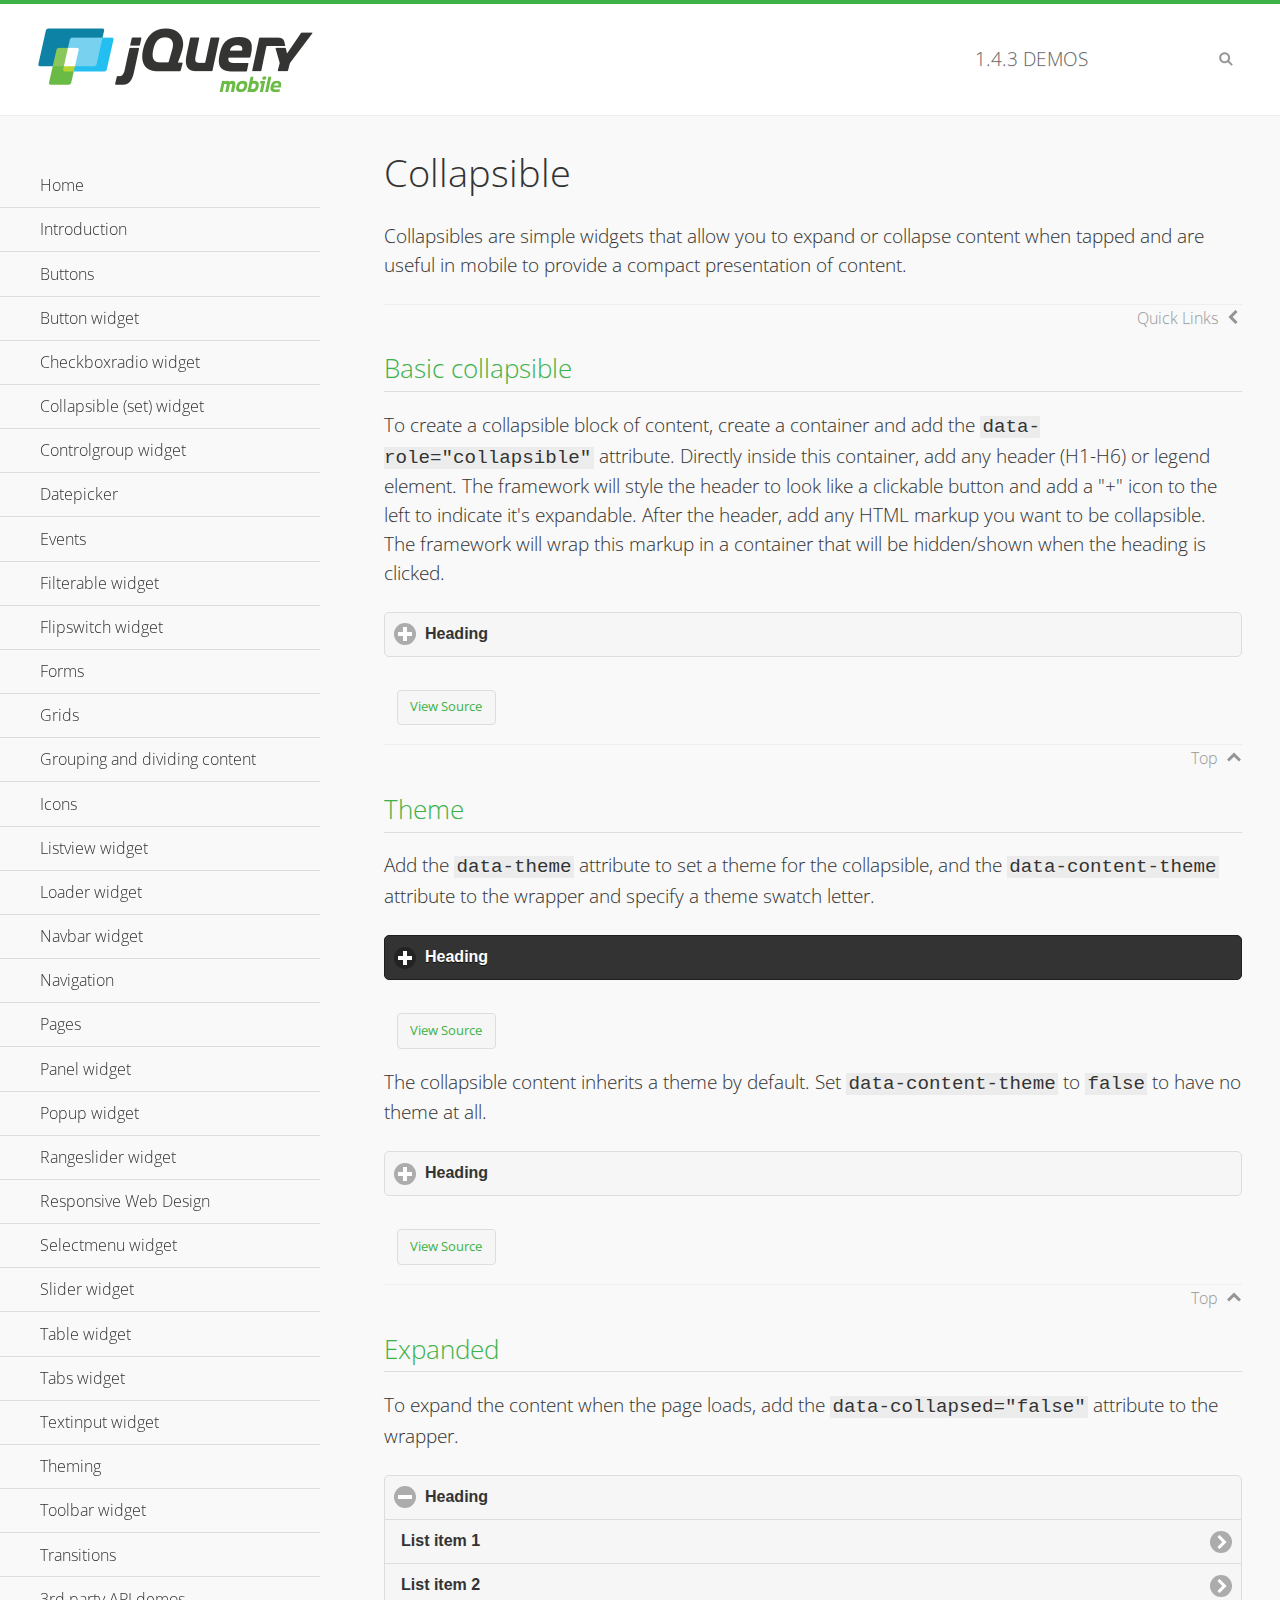
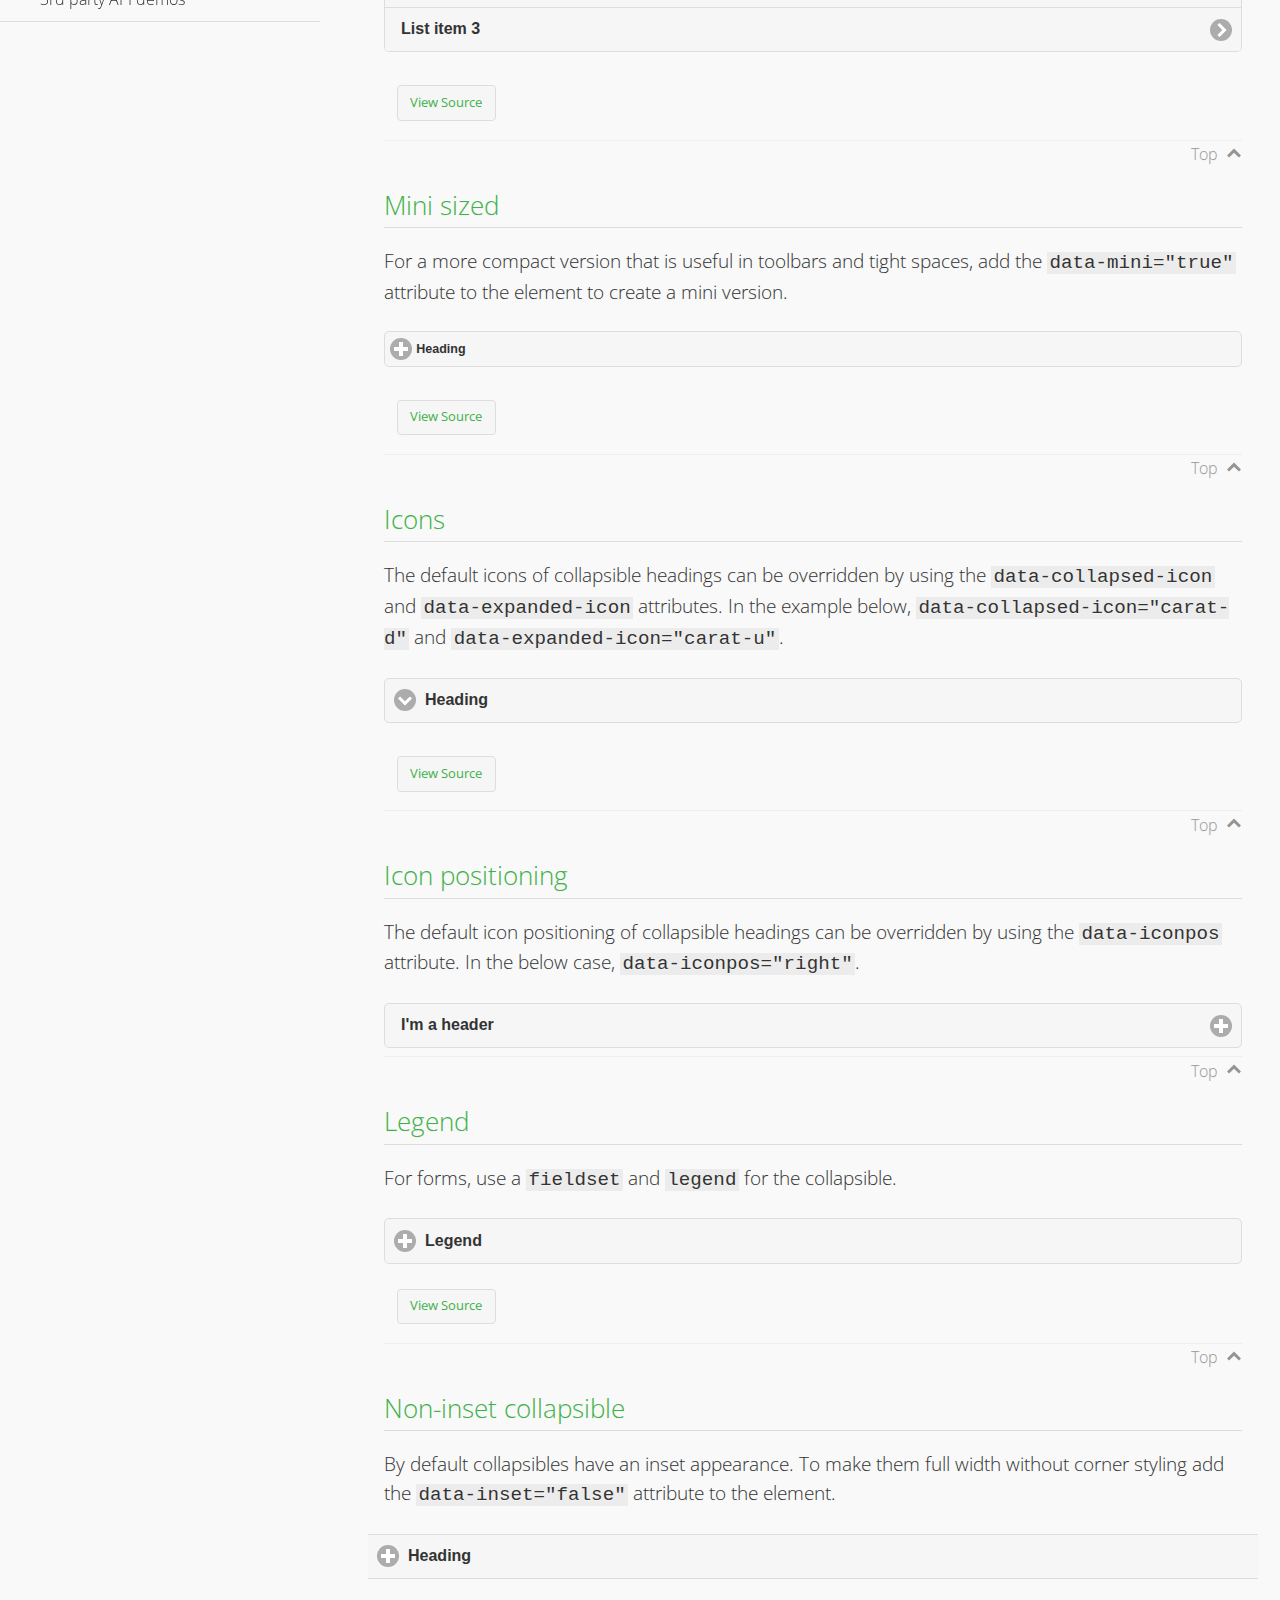
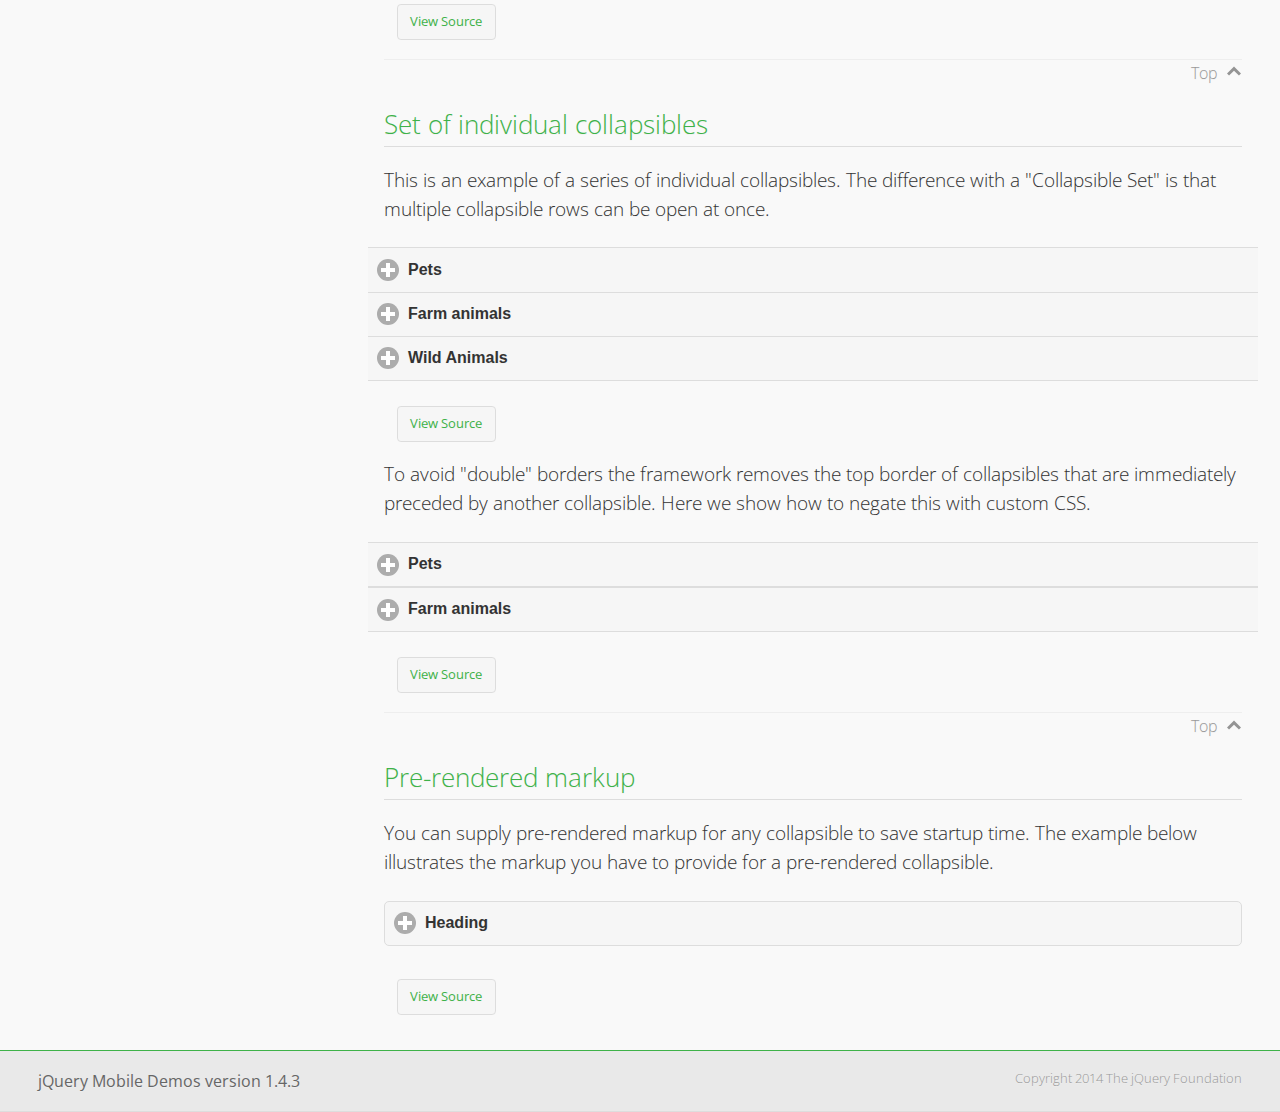
<file: assets/www/jquery/demos/collapsible/index.html>
<!DOCTYPE html>
<html>
<head>
	<meta charset="utf-8">
	<meta name="viewport" content="width=device-width, initial-scale=1">
	<title>Collapsible - jQuery Mobile Demos</title>
    <link rel="stylesheet" href="../css/themes/default/jquery.mobile-1.4.3.min.css">
    <link rel="stylesheet" href="../_assets/css/jqm-demos.css">
    <link rel="shortcut icon" href="../favicon.ico">
    <link rel="stylesheet" href="http://fonts.googleapis.com/css?family=Open+Sans:300,400,700">
    <script src="../js/jquery.js"></script>
    <script src="../_assets/js/index.js"></script>
    <script src="../js/jquery.mobile-1.4.3.min.js"></script>
    <style id="negateDoubleBorder">
        #demo-borders .ui-collapsible-heading .ui-btn { border-top-width: 1px !important; }
    </style>
</head>
<body>
<div data-role="page" class="jqm-demos" data-quicklinks="true">

    <div data-role="header" class="jqm-header">
		<h2><a href="../" title="jQuery Mobile Demos home"><img src="../_assets/img/jquery-logo.png" alt="jQuery Mobile"></a></h2>
		<p><span class="jqm-version"></span> Demos</p>
        <a href="#" class="jqm-navmenu-link ui-btn ui-btn-icon-notext ui-corner-all ui-icon-bars ui-nodisc-icon ui-alt-icon ui-btn-left">Menu</a>
        <a href="#" class="jqm-search-link ui-btn ui-btn-icon-notext ui-corner-all ui-icon-search ui-nodisc-icon ui-alt-icon ui-btn-right">Search</a>
    </div><!-- /header -->

    <div role="main" class="ui-content jqm-content">

        <h1>Collapsible</h1>

        <p>Collapsibles are simple widgets that allow you to expand or collapse content when tapped and are useful in mobile to provide a compact presentation of content.</p>

        <h2>Basic collapsible</h2>

        <p>To create a collapsible block of content, create a container and add the <code> data-role="collapsible"</code> attribute. Directly inside this container, add any header (H1-H6) or legend element. The framework will style the header to look like a clickable button and add a "+" icon to the left to indicate it's expandable. After the header, add any HTML markup you want to be collapsible. The framework will wrap this markup in a container that will be hidden/shown when the heading is clicked.</p>

        <div data-demo-html="true">
            <div data-role="collapsible">
                <h4>Heading</h4>
                <p>I'm the collapsible content. By default I'm closed, but you can click the header to open me.</p>
            </div>
        </div><!--/demo-html -->

        <h2>Theme</h2>

        <p>Add the <code>data-theme</code> attribute to set a theme for the collapsible, and the <code>data-content-theme</code> attribute to the wrapper and specify a theme swatch letter.</p>

        <div data-demo-html="true">
            <div data-role="collapsible" data-theme="b" data-content-theme="b">
                <h4>Heading</h4>
                <p>I'm the collapsible content with a themed content block set to "b".</p>
            </div>
        </div><!--/demo-html -->

        <p>The collapsible content inherits a theme by default. Set <code>data-content-theme</code> to <code>false</code> to have no theme at all.</p>

        <div data-demo-html="true">
            <div data-role="collapsible" data-content-theme="false">
                <h4>Heading</h4>
                <p>I'm the collapsible content without a theme.</p>
            </div>
        </div><!--/demo-html -->

        <h2>Expanded</h2>

        <p>To expand the content when the page loads, add the <code>data-collapsed="false"</code> attribute to the wrapper.</p>

        <div data-demo-html="true">
            <div data-role="collapsible" data-collapsed="false">
                <h4>Heading</h4>
                <ul data-role="listview">
                    <li><a href="#">List item 1</a></li>
                    <li><a href="#">List item 2</a></li>
                    <li><a href="#">List item 3</a></li>
                </ul>
            </div>
        </div><!--/demo-html -->

        <h2>Mini sized</h2>

        <p>For a more compact version that is useful in toolbars and tight spaces, add the <code>data-mini="true"</code> attribute to the element to create a mini version. </p>

        <div data-demo-html="true">
            <div data-role="collapsible" data-mini="true">
                <h4>Heading</h4>
                <ul data-role="listview">
                    <li><a href="#">List item 1</a></li>
                    <li><a href="#">List item 2</a></li>
                    <li><a href="#">List item 3</a></li>
                </ul>
            </div>
        </div><!--/demo-html -->

            <h2>Icons</h2>

            <p>The default icons of collapsible headings can be overridden by using the <code>data-collapsed-icon</code> and <code>data-expanded-icon</code> attributes. In the example below, <code>data-collapsed-icon="carat-d"</code> and <code>data-expanded-icon="carat-u"</code>.</p>

            <div data-demo-html="true">
                <div data-role="collapsible" data-collapsed-icon="carat-d" data-expanded-icon="carat-u">
                    <h4>Heading</h4>
                    <ul data-role="listview" data-inset="false">
                        <li>Read-only list item 1</li>
                        <li>Read-only list item 2</li>
                        <li>Read-only list item 3</li>
                    </ul>
                </div>
            </div><!--/demo-html -->

            <h2>Icon positioning</h2>

            <p>The default icon positioning of collapsible headings can be overridden by using the <code>data-iconpos</code> attribute. In the below case, <code>data-iconpos="right"</code>.</p>

            <div data-role="collapsible" data-iconpos="right">
                <h3>I'm a header</h3>
                <p><code>data-iconpos="right"</code></p>
            </div>

        <h2>Legend</h2>

        <p>For forms, use a <code>fieldset</code> and <code>legend</code> for the collapsible.</p>
        <div data-demo-html="true">
            <form>
                <fieldset data-role="collapsible">
                    <legend>Legend</legend>

                    <label for="textinput-f">Text Input:</label>
                    <input type="text" name="textinput-f" id="textinput-f" placeholder="Text input" value="">

                    <div data-role="controlgroup">
                        <input type="checkbox" name="checkbox-1-a" id="checkbox-1-a">
                        <label for="checkbox-1-a">One</label>
                        <input type="checkbox" name="checkbox-2-a" id="checkbox-2-a">
                        <label for="checkbox-2-a">Two</label>
                        <input type="checkbox" name="checkbox-3-a" id="checkbox-3-a">
                        <label for="checkbox-3-a">Three</label>
                    </div>
                </fieldset>
            </form>
        </div><!--/demo-html -->

        <h2>Non-inset collapsible</h2>

        <p>By default collapsibles have an inset appearance. To make them full width without corner styling add the <code>data-inset="false"</code> attribute to the element.</p>

        <div data-demo-html="true">
            <div data-role="collapsible" data-inset="false">
                <h4>Heading</h4>
                <p>I'm the collapsible content. By default I'm closed, but you can click the header to open me.</p>
            </div>
        </div><!--/demo-html -->

        <h2>Set of individual collapsibles</h2>

        <p>This is an example of a series of individual collapsibles. The difference with a "Collapsible Set" is that multiple collapsible rows can be open at once.</p>

        <div data-demo-html="true">
            <div data-role="collapsible" data-inset="false">
                <h3>Pets</h3>
                <ul data-role="listview">
                    <li><a href="#">Canary</a></li>
                    <li><a href="#">Cat</a></li>
                    <li><a href="#">Dog</a></li>
                    <li><a href="#">Gerbil</a></li>
                    <li><a href="#">Iguana</a></li>
                    <li><a href="#">Mouse</a></li>
                </ul>
            </div><!-- /collapsible -->
            <div data-role="collapsible" data-inset="false">
                <h3>Farm animals</h3>
                <ul data-role="listview">
                    <li><a href="#">Chicken</a></li>
                    <li><a href="#">Cow</a></li>
                    <li><a href="#">Duck</a></li>
                    <li><a href="#">Horse</a></li>
                    <li><a href="#">Pig</a></li>
                    <li><a href="#">Sheep</a></li>
                </ul>
            </div><!-- /collapsible -->
            <div data-role="collapsible" data-inset="false">
                <h3>Wild Animals</h3>
                <ul data-role="listview">
                    <li><a href="#">Aardvark</a></li>
                    <li><a href="#">Alligator</a></li>
                    <li><a href="#">Ant</a></li>
                    <li><a href="#">Bear</a></li>
                    <li><a href="#">Beaver</a></li>
                    <li><a href="#">Cougar</a></li>
                    <li><a href="#">Dingo</a></li>
                </ul>
            </div><!-- /collapsible -->
        </div><!--/demo-html -->

        <p>To avoid "double" borders the framework removes the top border of collapsibles that are immediately preceded by another collapsible. Here we show how to negate this with custom CSS.</p>

        <div data-demo-html="true" data-demo-css="#negateDoubleBorder">
            <div id="demo-borders">
                <div data-role="collapsible" data-inset="false">
                    <h3>Pets</h3>
                    <ul data-role="listview">
                        <li><a href="#">Canary</a></li>
                        <li><a href="#">Cat</a></li>
                        <li><a href="#">Dog</a></li>
                        <li><a href="#">Gerbil</a></li>
                        <li><a href="#">Iguana</a></li>
                        <li><a href="#">Mouse</a></li>
                    </ul>
                </div><!-- /collapsible -->
                <div data-role="collapsible" data-inset="false">
                    <h3>Farm animals</h3>
                    <ul data-role="listview">
                        <li><a href="#">Chicken</a></li>
                        <li><a href="#">Cow</a></li>
                        <li><a href="#">Duck</a></li>
                        <li><a href="#">Horse</a></li>
                        <li><a href="#">Pig</a></li>
                        <li><a href="#">Sheep</a></li>
                    </ul>
                </div><!-- /collapsible -->
            </div>
        </div><!--/demo-html -->

			<h2>Pre-rendered markup</h2>
			<p>You can supply pre-rendered markup for any collapsible to save startup time. The example below illustrates the markup you have to provide for a pre-rendered collapsible.</p>
				<div data-demo-html="true">
					<div data-role="collapsible" data-enhanced="true" class="ui-collapsible ui-collapsible-inset ui-corner-all ui-collapsible-collapsed">
						<h4 class="ui-collapsible-heading ui-collapsible-heading-collapsed">
							<a href="#" class="ui-collapsible-heading-toggle ui-btn ui-btn-icon-left ui-icon-plus">
							Heading
							<div class="ui-collapsible-heading-status"> click to expand contents</div>
							</a>
						</h4>
						<div class="ui-collapsible-content ui-collapsible-content-collapsed" aria-hidden="true">
						<p>I'm the collapsible content. By default I'm closed, but you can click the header to open me.</p>
						</div>
					</div>
				</div>

	</div><!-- /content -->
	    <div data-role="panel" class="jqm-navmenu-panel" data-position="left" data-display="overlay" data-theme="a">
	    	<ul class="jqm-list ui-alt-icon ui-nodisc-icon">
<li data-filtertext="demos homepage" data-icon="home"><a href=".././">Home</a></li>
<li data-filtertext="introduction overview getting started"><a href="../intro/" data-ajax="false">Introduction</a></li>
<li data-filtertext="buttons button markup buttonmarkup method anchor link button element"><a href="../button-markup/" data-ajax="false">Buttons</a></li>
<li data-filtertext="form button widget input button submit reset"><a href="../button/" data-ajax="false">Button widget</a></li>
<li data-role="collapsible" data-enhanced="true" data-collapsed-icon="carat-d" data-expanded-icon="carat-u" data-iconpos="right" data-inset="false" class="ui-collapsible ui-collapsible-themed-content ui-collapsible-collapsed">
	<h3 class="ui-collapsible-heading ui-collapsible-heading-collapsed">
		<a href="#" class="ui-collapsible-heading-toggle ui-btn ui-btn-icon-right ui-btn-inherit ui-icon-carat-d">
		    Checkboxradio widget<span class="ui-collapsible-heading-status"> click to expand contents</span>
		</a>
	</h3>
	<div class="ui-collapsible-content ui-body-inherit ui-collapsible-content-collapsed" aria-hidden="true">
		<ul>
			<li data-filtertext="form checkboxradio widget checkbox input checkboxes controlgroups"><a href="../checkboxradio-checkbox/" data-ajax="false">Checkboxes</a></li>
			<li data-filtertext="form checkboxradio widget radio input radio buttons controlgroups"><a href="../checkboxradio-radio/" data-ajax="false">Radio buttons</a></li>
		</ul>
	</div>
</li>
<li data-role="collapsible" data-enhanced="true" data-collapsed-icon="carat-d" data-expanded-icon="carat-u" data-iconpos="right" data-inset="false" class="ui-collapsible ui-collapsible-themed-content ui-collapsible-collapsed">
	<h3 class="ui-collapsible-heading ui-collapsible-heading-collapsed">
		<a href="#" class="ui-collapsible-heading-toggle ui-btn ui-btn-icon-right ui-btn-inherit ui-icon-carat-d">
			Collapsible (set) widget<span class="ui-collapsible-heading-status"> click to expand contents</span>
		</a>
	</h3>
	<div class="ui-collapsible-content ui-body-inherit ui-collapsible-content-collapsed" aria-hidden="true">
		<ul>
			<li data-filtertext="collapsibles content formatting"><a href="../collapsible/" data-ajax="false">Collapsible</a></li>
			<li data-filtertext="dynamic collapsible set accordion append expand"><a href="../collapsible-dynamic/" data-ajax="false">Dynamic collapsibles</a></li>
			<li data-filtertext="accordions collapsible set widget content formatting grouped collapsibles"><a href="../collapsibleset/" data-ajax="false">Collapsible set</a></li>
		</ul>
	</div>
</li>
<li data-role="collapsible" data-enhanced="true" data-collapsed-icon="carat-d" data-expanded-icon="carat-u" data-iconpos="right" data-inset="false" class="ui-collapsible ui-collapsible-themed-content ui-collapsible-collapsed">
	<h3 class="ui-collapsible-heading ui-collapsible-heading-collapsed">
		<a href="#" class="ui-collapsible-heading-toggle ui-btn ui-btn-icon-right ui-btn-inherit ui-icon-carat-d">
			Controlgroup widget<span class="ui-collapsible-heading-status"> click to expand contents</span>
		</a>
	</h3>
	<div class="ui-collapsible-content ui-body-inherit ui-collapsible-content-collapsed" aria-hidden="true">
		<ul>
			<li data-filtertext="controlgroups selectmenu checkboxradio input grouped buttons horizontal vertical"><a href="../controlgroup/" data-ajax="false">Controlgroup</a></li>
			<li data-filtertext="dynamic controlgroup dynamically add buttons"><a href="../controlgroup-dynamic/" data-ajax="false">Dynamic controlgroups</a></li>
		</ul>
	</div>
</li>
<li data-filtertext="form datepicker widget date input"><a href="../datepicker/" data-ajax="false">Datepicker</a></li>
<li data-role="collapsible" data-enhanced="true" data-collapsed-icon="carat-d" data-expanded-icon="carat-u" data-iconpos="right" data-inset="false" class="ui-collapsible ui-collapsible-themed-content ui-collapsible-collapsed">
	<h3 class="ui-collapsible-heading ui-collapsible-heading-collapsed">
		<a href="#" class="ui-collapsible-heading-toggle ui-btn ui-btn-icon-right ui-btn-inherit ui-icon-carat-d">
			Events<span class="ui-collapsible-heading-status"> click to expand contents</span>
		</a>
	</h3>
	<div class="ui-collapsible-content ui-body-inherit ui-collapsible-content-collapsed" aria-hidden="true">
		<ul>
			<li data-filtertext="swipe to delete list items listviews swipe events"><a href="../swipe-list/" data-ajax="false">Swipe list items</a></li>
			<li data-filtertext="swipe to navigate swipe page navigation swipe events"><a href="../swipe-page/" data-ajax="false">Swipe page navigation</a></li>
		</ul>
	</div>
</li>
<li data-filtertext="filterable filter elements sorting searching listview table"><a href="../filterable/" data-ajax="false">Filterable widget</a></li>
<li data-filtertext="form flipswitch widget flip toggle switch binary select checkbox input"><a href="../flipswitch/" data-ajax="false">Flipswitch widget</a></li>
<li data-role="collapsible" data-enhanced="true" data-collapsed-icon="carat-d" data-expanded-icon="carat-u" data-iconpos="right" data-inset="false" class="ui-collapsible ui-collapsible-themed-content ui-collapsible-collapsed">
	<h3 class="ui-collapsible-heading ui-collapsible-heading-collapsed">
		<a href="#" class="ui-collapsible-heading-toggle ui-btn ui-btn-icon-right ui-btn-inherit ui-icon-carat-d">
			Forms<span class="ui-collapsible-heading-status"> click to expand contents</span>
		</a>
	</h3>
	<div class="ui-collapsible-content ui-body-inherit ui-collapsible-content-collapsed" aria-hidden="true">
		<ul>
			<li data-filtertext="forms text checkbox radio range button submit reset inputs selects textarea slider flipswitch label form elements"><a href="../forms/" data-ajax="false">Forms</a></li>
			<li data-filtertext="form hide labels hidden accessible ui-hidden-accessible forms"><a href="../forms-label-hidden-accessible/" data-ajax="false">Hide labels</a></li>
			<li data-filtertext="form field containers fieldcontain ui-field-contain forms"><a href="../forms-field-contain/" data-ajax="false">Field containers</a></li>
			<li data-filtertext="forms disabled form elements"><a href="../forms-disabled/" data-ajax="false">Forms disabled</a></li>
			<li data-filtertext="forms gallery examples overview forms text checkbox radio range button submit reset inputs selects textarea slider flipswitch label form elements"><a href="../forms-gallery/" data-ajax="false">Forms gallery</a></li>
		</ul>
	</div>
</li>
<li data-role="collapsible" data-enhanced="true" data-collapsed-icon="carat-d" data-expanded-icon="carat-u" data-iconpos="right" data-inset="false" class="ui-collapsible ui-collapsible-themed-content ui-collapsible-collapsed">
	<h3 class="ui-collapsible-heading ui-collapsible-heading-collapsed">
		<a href="#" class="ui-collapsible-heading-toggle ui-btn ui-btn-icon-right ui-btn-inherit ui-icon-carat-d">
			Grids<span class="ui-collapsible-heading-status"> click to expand contents</span>
		</a>
	</h3>
	<div class="ui-collapsible-content ui-body-inherit ui-collapsible-content-collapsed" aria-hidden="true">
		<ul>
			<li data-filtertext="grids columns blocks content formatting rwd responsive css framework"><a href="../grids/" data-ajax="false">Grids</a></li>
			<li data-filtertext="buttons in grids css framework"><a href="../grids-buttons/" data-ajax="false">Buttons in grids</a></li>
			<li data-filtertext="custom responsive grids rwd css framework"><a href="../grids-custom-responsive/" data-ajax="false">Custom responsive grids</a></li>
		</ul>
	</div>
</li>
<li data-filtertext="blocks content formatting sections heading"><a href="../body-bar-classes/" data-ajax="false">Grouping and dividing content</a></li>
<li data-role="collapsible" data-enhanced="true" data-collapsed-icon="carat-d" data-expanded-icon="carat-u" data-iconpos="right" data-inset="false" class="ui-collapsible ui-collapsible-themed-content ui-collapsible-collapsed">
	<h3 class="ui-collapsible-heading ui-collapsible-heading-collapsed">
		<a href="#" class="ui-collapsible-heading-toggle ui-btn ui-btn-icon-right ui-btn-inherit ui-icon-carat-d">
			Icons<span class="ui-collapsible-heading-status"> click to expand contents</span>
		</a>
	</h3>
	<div class="ui-collapsible-content ui-body-inherit ui-collapsible-content-collapsed" aria-hidden="true">
		<ul>
			<li data-filtertext="button icons svg disc alt custom icon position"><a href="../icons/" data-ajax="false">Icons</a></li>
			<li data-filtertext=""><a href="../icons-grunticon/" data-ajax="false">Grunticon loader</a></li>
		</ul>
	</div>
</li>
<li data-role="collapsible" data-enhanced="true" data-collapsed-icon="carat-d" data-expanded-icon="carat-u" data-iconpos="right" data-inset="false" class="ui-collapsible ui-collapsible-themed-content ui-collapsible-collapsed">
	<h3 class="ui-collapsible-heading ui-collapsible-heading-collapsed">
		<a href="#" class="ui-collapsible-heading-toggle ui-btn ui-btn-icon-right ui-btn-inherit ui-icon-carat-d">
			Listview widget<span class="ui-collapsible-heading-status"> click to expand contents</span>
		</a>
	</h3>
	<div class="ui-collapsible-content ui-body-inherit ui-collapsible-content-collapsed" aria-hidden="true">
		<ul>
			<li data-filtertext="listview widget thumbnails icons nested split button collapsible ul ol"><a href="../listview/" data-ajax="false">Listview</a></li>
			<li data-filtertext="autocomplete filterable reveal listview filtertextbeforefilter placeholder"><a href="../listview-autocomplete/" data-ajax="false">Listview autocomplete</a></li>
			<li data-filtertext="autocomplete filterable reveal listview remote data filtertextbeforefilter placeholder"><a href="../listview-autocomplete-remote/" data-ajax="false">Listview autocomplete remote data</a></li>
			<li data-filtertext="autodividers anchor jump scroll linkbars listview lists ul ol"><a href="../listview-autodividers-linkbar/" data-ajax="false">Listview autodividers linkbar</a></li>
			<li data-filtertext="listview autodividers selector autodividersselector lists ul ol"><a href="../listview-autodividers-selector/" data-ajax="false">Listview autodividers selector</a></li>
			<li data-filtertext="listview nested list items"><a href="../listview-nested-lists/" data-ajax="false">Nested Listviews</a></li>
			<li data-filtertext="listview collapsible list items flat"><a href="../listview-collapsible-item-flat/" data-ajax="false">Listview collapsible list items (flat)</a></li>
			<li data-filtertext="listview collapsible list indented"><a href="../listview-collapsible-item-indented/" data-ajax="false">Listview collapsible list items (indented)</a></li>
			<li data-filtertext="grid listview responsive grids responsive listviews lists ul"><a href="../listview-grid/" data-ajax="false">Listview responsive grid</a></li>
		</ul>
	</div>
</li>
<li data-filtertext="loader widget page loading navigation overlay spinner"><a href="../loader/" data-ajax="false">Loader widget</a></li>
<li data-filtertext="navbar widget navmenu toolbars header footer"><a href="../navbar/" data-ajax="false">Navbar widget</a></li>
<li data-role="collapsible" data-enhanced="true" data-collapsed-icon="carat-d" data-expanded-icon="carat-u" data-iconpos="right" data-inset="false" class="ui-collapsible ui-collapsible-themed-content ui-collapsible-collapsed">
	<h3 class="ui-collapsible-heading ui-collapsible-heading-collapsed">
		<a href="#" class="ui-collapsible-heading-toggle ui-btn ui-btn-icon-right ui-btn-inherit ui-icon-carat-d">
			Navigation<span class="ui-collapsible-heading-status"> click to expand contents</span>
		</a>
	</h3>
	<div class="ui-collapsible-content ui-body-inherit ui-collapsible-content-collapsed" aria-hidden="true">
		<ul>
			<li data-filtertext="ajax navigation navigate widget history event method"><a href="../navigation/" data-ajax="false">Navigation</a></li>
			<li data-filtertext="linking pages page links navigation ajax prefetch cache"><a href="../navigation-linking-pages/" data-ajax="false">Linking pages</a></li>
			<!-- <li data-filtertext="php redirect server redirection server-side navigation"><a href="../navigation-php-redirect/" data-ajax="false">PHP redirect demo</a></li>-->
			<li data-filtertext="navigation redirection hash query"><a href="../navigation-hash-processing/" data-ajax="false">Hash processing demo</a></li>
			<li data-filtertext="navigation redirection hash query"><a href="../page-events/" data-ajax="false">Page Navigation Events</a></li>
		</ul>
	</div>
</li>
<li data-role="collapsible" data-enhanced="true" data-collapsed-icon="carat-d" data-expanded-icon="carat-u" data-iconpos="right" data-inset="false" class="ui-collapsible ui-collapsible-themed-content ui-collapsible-collapsed">
	<h3 class="ui-collapsible-heading ui-collapsible-heading-collapsed">
		<a href="#" class="ui-collapsible-heading-toggle ui-btn ui-btn-icon-right ui-btn-inherit ui-icon-carat-d">
			Pages<span class="ui-collapsible-heading-status"> click to expand contents</span>
		</a>
	</h3>
	<div class="ui-collapsible-content ui-body-inherit ui-collapsible-content-collapsed" aria-hidden="true">
		<ul>
			<li data-filtertext="pages page widget ajax navigation"><a href="../pages/" data-ajax="false">Pages</a></li>
			<li data-filtertext="single page"><a href="../pages-single-page/" data-ajax="false">Single page</a></li>
			<li data-filtertext="multipage multi-page page"><a href="../pages-multi-page/" data-ajax="false">Multi-page template</a></li>
			<li data-filtertext="dialog page widget modal popup"><a href="../pages-dialog/" data-ajax="false">Dialog page</a></li>
		</ul>
	</div>
</li>
<li data-role="collapsible" data-enhanced="true" data-collapsed-icon="carat-d" data-expanded-icon="carat-u" data-iconpos="right" data-inset="false" class="ui-collapsible ui-collapsible-themed-content ui-collapsible-collapsed">
	<h3 class="ui-collapsible-heading ui-collapsible-heading-collapsed">
		<a href="#" class="ui-collapsible-heading-toggle ui-btn ui-btn-icon-right ui-btn-inherit ui-icon-carat-d">
			Panel widget<span class="ui-collapsible-heading-status"> click to expand contents</span>
		</a>
	</h3>
	<div class="ui-collapsible-content ui-body-inherit ui-collapsible-content-collapsed" aria-hidden="true">
		<ul>
			<li data-filtertext="panel widget sliding panels reveal push overlay responsive"><a href="../panel/" data-ajax="false">Panel</a></li>
			<li data-filtertext=""><a href="../panel-external/" data-ajax="false">External panels</a></li>
			<li data-filtertext="panel "><a href="../panel-fixed/" data-ajax="false">Fixed panels</a></li>
			<li data-filtertext="panel slide panels sliding panels shadow rwd responsive breakpoint"><a href="../panel-responsive/" data-ajax="false">Panels responsive</a></li>
			<li data-filtertext="panel custom style custom panel width reveal shadow listview panel styling page background wrapper"><a href="../panel-styling/" data-ajax="false">Custom panel style</a></li>
			<li data-filtertext="panel open on swipe"><a href="../panel-swipe-open/" data-ajax="false">Panel open on swipe</a></li>
			<li data-filtertext="panels outside page internal external toolbars"><a href="../panel-external-internal/" data-ajax="false">Panel external and internal</a></li>
		</ul>
	</div>
</li>
<li data-role="collapsible" data-enhanced="true" data-collapsed-icon="carat-d" data-expanded-icon="carat-u" data-iconpos="right" data-inset="false" class="ui-collapsible ui-collapsible-themed-content ui-collapsible-collapsed">
	<h3 class="ui-collapsible-heading ui-collapsible-heading-collapsed">
		<a href="#" class="ui-collapsible-heading-toggle ui-btn ui-btn-icon-right ui-btn-inherit ui-icon-carat-d">
			Popup widget<span class="ui-collapsible-heading-status"> click to expand contents</span>
		</a>
	</h3>
	<div class="ui-collapsible-content ui-body-inherit ui-collapsible-content-collapsed" aria-hidden="true">
		<ul>
			<li data-filtertext="popup widget popups dialog modal transition tooltip lightbox form overlay screen flip pop fade transition"><a href="../popup/" data-ajax="false">Popup</a></li>
			<li data-filtertext="popup alignment position"><a href="../popup-alignment/" data-ajax="false">Popup alignment</a></li>
			<li data-filtertext="popup arrow size popups popover"><a href="../popup-arrow-size/" data-ajax="false">Popup arrow size</a></li>
			<li data-filtertext="dynamic popups popup images lightbox"><a href="../popup-dynamic/" data-ajax="false">Dynamic popups</a></li>
			<li data-filtertext="popups with iframes scaling"><a href="../popup-iframe/" data-ajax="false">Popups with iframes</a></li>
			<li data-filtertext="popup image scaling"><a href="../popup-image-scaling/" data-ajax="false">Popup image scaling</a></li>
			<li data-filtertext="external popup outside multi-page"><a href="../popup-outside-multipage/" data-ajax="false">Popup outside multi-page</a></li>
		</ul>
	</div>
</li>
<li data-filtertext="form rangeslider widget dual sliders dual handle sliders range input"><a href="../rangeslider/" data-ajax="false">Rangeslider widget</a></li>
<li data-filtertext="responsive web design rwd adaptive progressive enhancement PE accessible mobile breakpoints media query media queries"><a href="../rwd/" data-ajax="false">Responsive Web Design</a></li>
<li data-role="collapsible" data-enhanced="true" data-collapsed-icon="carat-d" data-expanded-icon="carat-u" data-iconpos="right" data-inset="false" class="ui-collapsible ui-collapsible-themed-content ui-collapsible-collapsed">
	<h3 class="ui-collapsible-heading ui-collapsible-heading-collapsed">
		<a href="#" class="ui-collapsible-heading-toggle ui-btn ui-btn-icon-right ui-btn-inherit ui-icon-carat-d">
			Selectmenu widget<span class="ui-collapsible-heading-status"> click to expand contents</span>
		</a>
	</h3>
	<div class="ui-collapsible-content ui-body-inherit ui-collapsible-content-collapsed" aria-hidden="true">
		<ul>
			<li data-filtertext="form selectmenu widget select input custom select menu selects"><a href="../selectmenu/" data-ajax="false">Selectmenu</a></li>
			<li data-filtertext="form custom select menu selectmenu widget custom menu option optgroup multiple selects"><a href="../selectmenu-custom/" data-ajax="false">Custom select menu</a></li>
			<li data-filtertext="filterable select filter popup dialog"><a href="../selectmenu-custom-filter/" data-ajax="false">Custom select menu with filter</a></li>
		</ul>
	</div>
</li>
<li data-role="collapsible" data-enhanced="true" data-collapsed-icon="carat-d" data-expanded-icon="carat-u" data-iconpos="right" data-inset="false" class="ui-collapsible ui-collapsible-themed-content ui-collapsible-collapsed">
	<h3 class="ui-collapsible-heading ui-collapsible-heading-collapsed">
		<a href="#" class="ui-collapsible-heading-toggle ui-btn ui-btn-icon-right ui-btn-inherit ui-icon-carat-d">
			Slider widget<span class="ui-collapsible-heading-status"> click to expand contents</span>
		</a>
	</h3>
	<div class="ui-collapsible-content ui-body-inherit ui-collapsible-content-collapsed" aria-hidden="true">
		<ul>
			<li data-filtertext="form slider widget range input single sliders"><a href="../slider/" data-ajax="false">Slider</a></li>
			<li data-filtertext="form slider widget flipswitch slider binary select flip toggle switch"><a href="../slider-flipswitch/" data-ajax="false">Slider flip toggle switch</a></li>
			<li data-filtertext="form slider tooltip handle value input range sliders"><a href="../slider-tooltip/" data-ajax="false">Slider tooltip</a></li>
		</ul>
	</div>
</li>
<li data-role="collapsible" data-enhanced="true" data-collapsed-icon="carat-d" data-expanded-icon="carat-u" data-iconpos="right" data-inset="false" class="ui-collapsible ui-collapsible-themed-content ui-collapsible-collapsed">
	<h3 class="ui-collapsible-heading ui-collapsible-heading-collapsed">
		<a href="#" class="ui-collapsible-heading-toggle ui-btn ui-btn-icon-right ui-btn-inherit ui-icon-carat-d">
			Table widget<span class="ui-collapsible-heading-status"> click to expand contents</span>
		</a>
	</h3>
	<div class="ui-collapsible-content ui-body-inherit ui-collapsible-content-collapsed" aria-hidden="true">
		<ul>
			<li data-filtertext="table widget reflow column toggle th td responsive tables rwd hide show tabular"><a href="../table-column-toggle/" data-ajax="false">Table Column Toggle</a></li>
			<li data-filtertext="table column toggle phone comparison demo"><a href="../table-column-toggle-example/" data-ajax="false">Table Column Toggle demo</a></li>
			<li data-filtertext="responsive tables table column toggle heading groups rwd breakpoint"><a href="../table-column-toggle-heading-groups/" data-ajax="false">Table Column Toggle heading groups</a></li>
			<li data-filtertext="responsive tables table column toggle hide rwd breakpoint customization options"><a href="../table-column-toggle-options/" data-ajax="false">Table Column Toggle options</a></li>
			<li data-filtertext="table reflow th td responsive rwd columns tabular"><a href="../table-reflow/" data-ajax="false">Table Reflow</a></li>
			<li data-filtertext="responsive tables table reflow heading groups rwd breakpoint"><a href="../table-reflow-heading-groups/" data-ajax="false">Table Reflow heading groups</a></li>
			<li data-filtertext="responsive tables table reflow stripes strokes table style"><a href="../table-reflow-stripes-strokes/" data-ajax="false">Table Reflow stripes and strokes</a></li>
			<li data-filtertext="responsive tables table reflow stack custom styles"><a href="../table-reflow-styling/" data-ajax="false">Table Reflow custom styles</a></li>
		</ul>
	</div>
</li>
<li data-filtertext="ui tabs widget"><a href="../tabs/" data-ajax="false">Tabs widget</a></li>
<li data-filtertext="form textinput widget text input textarea number date time tel email file color password"><a href="../textinput/" data-ajax="false">Textinput widget</a></li>
<li data-role="collapsible" data-enhanced="true" data-collapsed-icon="carat-d" data-expanded-icon="carat-u" data-iconpos="right" data-inset="false" class="ui-collapsible ui-collapsible-themed-content ui-collapsible-collapsed">
	<h3 class="ui-collapsible-heading ui-collapsible-heading-collapsed">
		<a href="#" class="ui-collapsible-heading-toggle ui-btn ui-btn-icon-right ui-btn-inherit ui-icon-carat-d">
			Theming<span class="ui-collapsible-heading-status"> click to expand contents</span>
		</a>
	</h3>
	<div class="ui-collapsible-content ui-body-inherit ui-collapsible-content-collapsed" aria-hidden="true">
		<ul>
			<li data-filtertext="default theme swatches theming style css"><a href="../theme-default/" data-ajax="false">Default theme</a></li>
			<li data-filtertext="classic theme old theme swatches theming style css"><a href="../theme-classic/" data-ajax="false">Classic theme</a></li>
		</ul>
	</div>
</li>
<li data-role="collapsible" data-enhanced="true" data-collapsed-icon="carat-d" data-expanded-icon="carat-u" data-iconpos="right" data-inset="false" class="ui-collapsible ui-collapsible-themed-content ui-collapsible-collapsed">
	<h3 class="ui-collapsible-heading ui-collapsible-heading-collapsed">
		<a href="#" class="ui-collapsible-heading-toggle ui-btn ui-btn-icon-right ui-btn-inherit ui-icon-carat-d">
			Toolbar widget<span class="ui-collapsible-heading-status"> click to expand contents</span>
		</a>
	</h3>
	<div class="ui-collapsible-content ui-body-inherit ui-collapsible-content-collapsed" aria-hidden="true">
		<ul>
			<li data-filtertext="toolbar widget header footer toolbars fixed fullscreen external sections"><a href="../toolbar/" data-ajax="false">Toolbar</a></li>
			<li data-filtertext="dynamic toolbars dynamically add toolbar header footer"><a href="../toolbar-dynamic/" data-ajax="false">Dynamic toolbars</a></li>
			<li data-filtertext="external toolbars header footer"><a href="../toolbar-external/" data-ajax="false">External toolbars</a></li>
			<li data-filtertext="fixed toolbars header footer"><a href="../toolbar-fixed/" data-ajax="false">Fixed toolbars</a></li>
			<li data-filtertext="fixed fullscreen toolbars header footer"><a href="../toolbar-fixed-fullscreen/" data-ajax="false">Fullscreen toolbars</a></li>
			<li data-filtertext="external fixed toolbars header footer"><a href="../toolbar-fixed-external/" data-ajax="false">Fixed external toolbars</a></li>
			<li data-filtertext="external persistent toolbars header footer navbar navmenu"><a href="../toolbar-fixed-persistent/" data-ajax="false">Persistent toolbars</a></li>
			<li data-filtertext="external ajax optimized toolbars persistent toolbars header footer navbar"><a href="../toolbar-fixed-persistent-optimized/" data-ajax="false">Ajax optimized toolbars</a></li>
			<li data-filtertext="form in toolbars header footer"><a href="../toolbar-fixed-forms/" data-ajax="false">Form in toolbar</a></li>
		</ul>
	</div>
</li>
<li data-filtertext="page transitions animated pages popup navigation flip slide fade pop"><a href="../transitions/" data-ajax="false">Transitions</a></li>
<li data-role="collapsible" data-enhanced="true" data-collapsed-icon="carat-d" data-expanded-icon="carat-u" data-iconpos="right" data-inset="false" class="ui-collapsible ui-collapsible-themed-content ui-collapsible-collapsed">
	<h3 class="ui-collapsible-heading ui-collapsible-heading-collapsed">
		<a href="#" class="ui-collapsible-heading-toggle ui-btn ui-btn-icon-right ui-btn-inherit ui-icon-carat-d">
			3rd party API demos<span class="ui-collapsible-heading-status"> click to expand contents</span>
		</a>
	</h3>
	<div class="ui-collapsible-content ui-body-inherit ui-collapsible-content-collapsed" aria-hidden="true">
		<ul>
			<li data-filtertext="backbone requirejs navigation router"><a href="../backbone-requirejs/" data-ajax="false">Backbone RequireJS</a></li>
			<li data-filtertext="google maps geolocation demo"><a href="../map-geolocation/" data-ajax="false">Google Maps geolocation</a></li>
			<li data-filtertext="google maps hybrid"><a href="../map-list-toggle/" data-ajax="false">Google Maps list toggle</a></li>
		</ul>
	</div>
</li>



		     </ul>
		</div><!-- /panel -->


	<div data-role="footer" data-position="fixed" data-tap-toggle="false" class="jqm-footer">
		<p>jQuery Mobile Demos version <span class="jqm-version"></span></p>
		<p>Copyright 2014 The jQuery Foundation</p>
	</div><!-- /footer -->
	<!-- TODO: This should become an external panel so we can add input to markup (unique ID) -->
    <div data-role="panel" class="jqm-search-panel" data-position="right" data-display="overlay" data-theme="a">
		<div class="jqm-search">
			<ul class="jqm-list" data-filter-placeholder="Search demos..." data-filter-reveal="true">
<li data-filtertext="demos homepage" data-icon="home"><a href=".././">Home</a></li>
<li data-filtertext="introduction overview getting started"><a href="../intro/" data-ajax="false">Introduction</a></li>
<li data-filtertext="buttons button markup buttonmarkup method anchor link button element"><a href="../button-markup/" data-ajax="false">Buttons</a></li>
<li data-filtertext="form button widget input button submit reset"><a href="../button/" data-ajax="false">Button widget</a></li>
<li data-role="collapsible" data-enhanced="true" data-collapsed-icon="carat-d" data-expanded-icon="carat-u" data-iconpos="right" data-inset="false" class="ui-collapsible ui-collapsible-themed-content ui-collapsible-collapsed">
	<h3 class="ui-collapsible-heading ui-collapsible-heading-collapsed">
		<a href="#" class="ui-collapsible-heading-toggle ui-btn ui-btn-icon-right ui-btn-inherit ui-icon-carat-d">
		    Checkboxradio widget<span class="ui-collapsible-heading-status"> click to expand contents</span>
		</a>
	</h3>
	<div class="ui-collapsible-content ui-body-inherit ui-collapsible-content-collapsed" aria-hidden="true">
		<ul>
			<li data-filtertext="form checkboxradio widget checkbox input checkboxes controlgroups"><a href="../checkboxradio-checkbox/" data-ajax="false">Checkboxes</a></li>
			<li data-filtertext="form checkboxradio widget radio input radio buttons controlgroups"><a href="../checkboxradio-radio/" data-ajax="false">Radio buttons</a></li>
		</ul>
	</div>
</li>
<li data-role="collapsible" data-enhanced="true" data-collapsed-icon="carat-d" data-expanded-icon="carat-u" data-iconpos="right" data-inset="false" class="ui-collapsible ui-collapsible-themed-content ui-collapsible-collapsed">
	<h3 class="ui-collapsible-heading ui-collapsible-heading-collapsed">
		<a href="#" class="ui-collapsible-heading-toggle ui-btn ui-btn-icon-right ui-btn-inherit ui-icon-carat-d">
			Collapsible (set) widget<span class="ui-collapsible-heading-status"> click to expand contents</span>
		</a>
	</h3>
	<div class="ui-collapsible-content ui-body-inherit ui-collapsible-content-collapsed" aria-hidden="true">
		<ul>
			<li data-filtertext="collapsibles content formatting"><a href="../collapsible/" data-ajax="false">Collapsible</a></li>
			<li data-filtertext="dynamic collapsible set accordion append expand"><a href="../collapsible-dynamic/" data-ajax="false">Dynamic collapsibles</a></li>
			<li data-filtertext="accordions collapsible set widget content formatting grouped collapsibles"><a href="../collapsibleset/" data-ajax="false">Collapsible set</a></li>
		</ul>
	</div>
</li>
<li data-role="collapsible" data-enhanced="true" data-collapsed-icon="carat-d" data-expanded-icon="carat-u" data-iconpos="right" data-inset="false" class="ui-collapsible ui-collapsible-themed-content ui-collapsible-collapsed">
	<h3 class="ui-collapsible-heading ui-collapsible-heading-collapsed">
		<a href="#" class="ui-collapsible-heading-toggle ui-btn ui-btn-icon-right ui-btn-inherit ui-icon-carat-d">
			Controlgroup widget<span class="ui-collapsible-heading-status"> click to expand contents</span>
		</a>
	</h3>
	<div class="ui-collapsible-content ui-body-inherit ui-collapsible-content-collapsed" aria-hidden="true">
		<ul>
			<li data-filtertext="controlgroups selectmenu checkboxradio input grouped buttons horizontal vertical"><a href="../controlgroup/" data-ajax="false">Controlgroup</a></li>
			<li data-filtertext="dynamic controlgroup dynamically add buttons"><a href="../controlgroup-dynamic/" data-ajax="false">Dynamic controlgroups</a></li>
		</ul>
	</div>
</li>
<li data-filtertext="form datepicker widget date input"><a href="../datepicker/" data-ajax="false">Datepicker</a></li>
<li data-role="collapsible" data-enhanced="true" data-collapsed-icon="carat-d" data-expanded-icon="carat-u" data-iconpos="right" data-inset="false" class="ui-collapsible ui-collapsible-themed-content ui-collapsible-collapsed">
	<h3 class="ui-collapsible-heading ui-collapsible-heading-collapsed">
		<a href="#" class="ui-collapsible-heading-toggle ui-btn ui-btn-icon-right ui-btn-inherit ui-icon-carat-d">
			Events<span class="ui-collapsible-heading-status"> click to expand contents</span>
		</a>
	</h3>
	<div class="ui-collapsible-content ui-body-inherit ui-collapsible-content-collapsed" aria-hidden="true">
		<ul>
			<li data-filtertext="swipe to delete list items listviews swipe events"><a href="../swipe-list/" data-ajax="false">Swipe list items</a></li>
			<li data-filtertext="swipe to navigate swipe page navigation swipe events"><a href="../swipe-page/" data-ajax="false">Swipe page navigation</a></li>
		</ul>
	</div>
</li>
<li data-filtertext="filterable filter elements sorting searching listview table"><a href="../filterable/" data-ajax="false">Filterable widget</a></li>
<li data-filtertext="form flipswitch widget flip toggle switch binary select checkbox input"><a href="../flipswitch/" data-ajax="false">Flipswitch widget</a></li>
<li data-role="collapsible" data-enhanced="true" data-collapsed-icon="carat-d" data-expanded-icon="carat-u" data-iconpos="right" data-inset="false" class="ui-collapsible ui-collapsible-themed-content ui-collapsible-collapsed">
	<h3 class="ui-collapsible-heading ui-collapsible-heading-collapsed">
		<a href="#" class="ui-collapsible-heading-toggle ui-btn ui-btn-icon-right ui-btn-inherit ui-icon-carat-d">
			Forms<span class="ui-collapsible-heading-status"> click to expand contents</span>
		</a>
	</h3>
	<div class="ui-collapsible-content ui-body-inherit ui-collapsible-content-collapsed" aria-hidden="true">
		<ul>
			<li data-filtertext="forms text checkbox radio range button submit reset inputs selects textarea slider flipswitch label form elements"><a href="../forms/" data-ajax="false">Forms</a></li>
			<li data-filtertext="form hide labels hidden accessible ui-hidden-accessible forms"><a href="../forms-label-hidden-accessible/" data-ajax="false">Hide labels</a></li>
			<li data-filtertext="form field containers fieldcontain ui-field-contain forms"><a href="../forms-field-contain/" data-ajax="false">Field containers</a></li>
			<li data-filtertext="forms disabled form elements"><a href="../forms-disabled/" data-ajax="false">Forms disabled</a></li>
			<li data-filtertext="forms gallery examples overview forms text checkbox radio range button submit reset inputs selects textarea slider flipswitch label form elements"><a href="../forms-gallery/" data-ajax="false">Forms gallery</a></li>
		</ul>
	</div>
</li>
<li data-role="collapsible" data-enhanced="true" data-collapsed-icon="carat-d" data-expanded-icon="carat-u" data-iconpos="right" data-inset="false" class="ui-collapsible ui-collapsible-themed-content ui-collapsible-collapsed">
	<h3 class="ui-collapsible-heading ui-collapsible-heading-collapsed">
		<a href="#" class="ui-collapsible-heading-toggle ui-btn ui-btn-icon-right ui-btn-inherit ui-icon-carat-d">
			Grids<span class="ui-collapsible-heading-status"> click to expand contents</span>
		</a>
	</h3>
	<div class="ui-collapsible-content ui-body-inherit ui-collapsible-content-collapsed" aria-hidden="true">
		<ul>
			<li data-filtertext="grids columns blocks content formatting rwd responsive css framework"><a href="../grids/" data-ajax="false">Grids</a></li>
			<li data-filtertext="buttons in grids css framework"><a href="../grids-buttons/" data-ajax="false">Buttons in grids</a></li>
			<li data-filtertext="custom responsive grids rwd css framework"><a href="../grids-custom-responsive/" data-ajax="false">Custom responsive grids</a></li>
		</ul>
	</div>
</li>
<li data-filtertext="blocks content formatting sections heading"><a href="../body-bar-classes/" data-ajax="false">Grouping and dividing content</a></li>
<li data-role="collapsible" data-enhanced="true" data-collapsed-icon="carat-d" data-expanded-icon="carat-u" data-iconpos="right" data-inset="false" class="ui-collapsible ui-collapsible-themed-content ui-collapsible-collapsed">
	<h3 class="ui-collapsible-heading ui-collapsible-heading-collapsed">
		<a href="#" class="ui-collapsible-heading-toggle ui-btn ui-btn-icon-right ui-btn-inherit ui-icon-carat-d">
			Icons<span class="ui-collapsible-heading-status"> click to expand contents</span>
		</a>
	</h3>
	<div class="ui-collapsible-content ui-body-inherit ui-collapsible-content-collapsed" aria-hidden="true">
		<ul>
			<li data-filtertext="button icons svg disc alt custom icon position"><a href="../icons/" data-ajax="false">Icons</a></li>
			<li data-filtertext=""><a href="../icons-grunticon/" data-ajax="false">Grunticon loader</a></li>
		</ul>
	</div>
</li>
<li data-role="collapsible" data-enhanced="true" data-collapsed-icon="carat-d" data-expanded-icon="carat-u" data-iconpos="right" data-inset="false" class="ui-collapsible ui-collapsible-themed-content ui-collapsible-collapsed">
	<h3 class="ui-collapsible-heading ui-collapsible-heading-collapsed">
		<a href="#" class="ui-collapsible-heading-toggle ui-btn ui-btn-icon-right ui-btn-inherit ui-icon-carat-d">
			Listview widget<span class="ui-collapsible-heading-status"> click to expand contents</span>
		</a>
	</h3>
	<div class="ui-collapsible-content ui-body-inherit ui-collapsible-content-collapsed" aria-hidden="true">
		<ul>
			<li data-filtertext="listview widget thumbnails icons nested split button collapsible ul ol"><a href="../listview/" data-ajax="false">Listview</a></li>
			<li data-filtertext="autocomplete filterable reveal listview filtertextbeforefilter placeholder"><a href="../listview-autocomplete/" data-ajax="false">Listview autocomplete</a></li>
			<li data-filtertext="autocomplete filterable reveal listview remote data filtertextbeforefilter placeholder"><a href="../listview-autocomplete-remote/" data-ajax="false">Listview autocomplete remote data</a></li>
			<li data-filtertext="autodividers anchor jump scroll linkbars listview lists ul ol"><a href="../listview-autodividers-linkbar/" data-ajax="false">Listview autodividers linkbar</a></li>
			<li data-filtertext="listview autodividers selector autodividersselector lists ul ol"><a href="../listview-autodividers-selector/" data-ajax="false">Listview autodividers selector</a></li>
			<li data-filtertext="listview nested list items"><a href="../listview-nested-lists/" data-ajax="false">Nested Listviews</a></li>
			<li data-filtertext="listview collapsible list items flat"><a href="../listview-collapsible-item-flat/" data-ajax="false">Listview collapsible list items (flat)</a></li>
			<li data-filtertext="listview collapsible list indented"><a href="../listview-collapsible-item-indented/" data-ajax="false">Listview collapsible list items (indented)</a></li>
			<li data-filtertext="grid listview responsive grids responsive listviews lists ul"><a href="../listview-grid/" data-ajax="false">Listview responsive grid</a></li>
		</ul>
	</div>
</li>
<li data-filtertext="loader widget page loading navigation overlay spinner"><a href="../loader/" data-ajax="false">Loader widget</a></li>
<li data-filtertext="navbar widget navmenu toolbars header footer"><a href="../navbar/" data-ajax="false">Navbar widget</a></li>
<li data-role="collapsible" data-enhanced="true" data-collapsed-icon="carat-d" data-expanded-icon="carat-u" data-iconpos="right" data-inset="false" class="ui-collapsible ui-collapsible-themed-content ui-collapsible-collapsed">
	<h3 class="ui-collapsible-heading ui-collapsible-heading-collapsed">
		<a href="#" class="ui-collapsible-heading-toggle ui-btn ui-btn-icon-right ui-btn-inherit ui-icon-carat-d">
			Navigation<span class="ui-collapsible-heading-status"> click to expand contents</span>
		</a>
	</h3>
	<div class="ui-collapsible-content ui-body-inherit ui-collapsible-content-collapsed" aria-hidden="true">
		<ul>
			<li data-filtertext="ajax navigation navigate widget history event method"><a href="../navigation/" data-ajax="false">Navigation</a></li>
			<li data-filtertext="linking pages page links navigation ajax prefetch cache"><a href="../navigation-linking-pages/" data-ajax="false">Linking pages</a></li>
			<!-- <li data-filtertext="php redirect server redirection server-side navigation"><a href="../navigation-php-redirect/" data-ajax="false">PHP redirect demo</a></li>-->
			<li data-filtertext="navigation redirection hash query"><a href="../navigation-hash-processing/" data-ajax="false">Hash processing demo</a></li>
			<li data-filtertext="navigation redirection hash query"><a href="../page-events/" data-ajax="false">Page Navigation Events</a></li>
		</ul>
	</div>
</li>
<li data-role="collapsible" data-enhanced="true" data-collapsed-icon="carat-d" data-expanded-icon="carat-u" data-iconpos="right" data-inset="false" class="ui-collapsible ui-collapsible-themed-content ui-collapsible-collapsed">
	<h3 class="ui-collapsible-heading ui-collapsible-heading-collapsed">
		<a href="#" class="ui-collapsible-heading-toggle ui-btn ui-btn-icon-right ui-btn-inherit ui-icon-carat-d">
			Pages<span class="ui-collapsible-heading-status"> click to expand contents</span>
		</a>
	</h3>
	<div class="ui-collapsible-content ui-body-inherit ui-collapsible-content-collapsed" aria-hidden="true">
		<ul>
			<li data-filtertext="pages page widget ajax navigation"><a href="../pages/" data-ajax="false">Pages</a></li>
			<li data-filtertext="single page"><a href="../pages-single-page/" data-ajax="false">Single page</a></li>
			<li data-filtertext="multipage multi-page page"><a href="../pages-multi-page/" data-ajax="false">Multi-page template</a></li>
			<li data-filtertext="dialog page widget modal popup"><a href="../pages-dialog/" data-ajax="false">Dialog page</a></li>
		</ul>
	</div>
</li>
<li data-role="collapsible" data-enhanced="true" data-collapsed-icon="carat-d" data-expanded-icon="carat-u" data-iconpos="right" data-inset="false" class="ui-collapsible ui-collapsible-themed-content ui-collapsible-collapsed">
	<h3 class="ui-collapsible-heading ui-collapsible-heading-collapsed">
		<a href="#" class="ui-collapsible-heading-toggle ui-btn ui-btn-icon-right ui-btn-inherit ui-icon-carat-d">
			Panel widget<span class="ui-collapsible-heading-status"> click to expand contents</span>
		</a>
	</h3>
	<div class="ui-collapsible-content ui-body-inherit ui-collapsible-content-collapsed" aria-hidden="true">
		<ul>
			<li data-filtertext="panel widget sliding panels reveal push overlay responsive"><a href="../panel/" data-ajax="false">Panel</a></li>
			<li data-filtertext=""><a href="../panel-external/" data-ajax="false">External panels</a></li>
			<li data-filtertext="panel "><a href="../panel-fixed/" data-ajax="false">Fixed panels</a></li>
			<li data-filtertext="panel slide panels sliding panels shadow rwd responsive breakpoint"><a href="../panel-responsive/" data-ajax="false">Panels responsive</a></li>
			<li data-filtertext="panel custom style custom panel width reveal shadow listview panel styling page background wrapper"><a href="../panel-styling/" data-ajax="false">Custom panel style</a></li>
			<li data-filtertext="panel open on swipe"><a href="../panel-swipe-open/" data-ajax="false">Panel open on swipe</a></li>
			<li data-filtertext="panels outside page internal external toolbars"><a href="../panel-external-internal/" data-ajax="false">Panel external and internal</a></li>
		</ul>
	</div>
</li>
<li data-role="collapsible" data-enhanced="true" data-collapsed-icon="carat-d" data-expanded-icon="carat-u" data-iconpos="right" data-inset="false" class="ui-collapsible ui-collapsible-themed-content ui-collapsible-collapsed">
	<h3 class="ui-collapsible-heading ui-collapsible-heading-collapsed">
		<a href="#" class="ui-collapsible-heading-toggle ui-btn ui-btn-icon-right ui-btn-inherit ui-icon-carat-d">
			Popup widget<span class="ui-collapsible-heading-status"> click to expand contents</span>
		</a>
	</h3>
	<div class="ui-collapsible-content ui-body-inherit ui-collapsible-content-collapsed" aria-hidden="true">
		<ul>
			<li data-filtertext="popup widget popups dialog modal transition tooltip lightbox form overlay screen flip pop fade transition"><a href="../popup/" data-ajax="false">Popup</a></li>
			<li data-filtertext="popup alignment position"><a href="../popup-alignment/" data-ajax="false">Popup alignment</a></li>
			<li data-filtertext="popup arrow size popups popover"><a href="../popup-arrow-size/" data-ajax="false">Popup arrow size</a></li>
			<li data-filtertext="dynamic popups popup images lightbox"><a href="../popup-dynamic/" data-ajax="false">Dynamic popups</a></li>
			<li data-filtertext="popups with iframes scaling"><a href="../popup-iframe/" data-ajax="false">Popups with iframes</a></li>
			<li data-filtertext="popup image scaling"><a href="../popup-image-scaling/" data-ajax="false">Popup image scaling</a></li>
			<li data-filtertext="external popup outside multi-page"><a href="../popup-outside-multipage/" data-ajax="false">Popup outside multi-page</a></li>
		</ul>
	</div>
</li>
<li data-filtertext="form rangeslider widget dual sliders dual handle sliders range input"><a href="../rangeslider/" data-ajax="false">Rangeslider widget</a></li>
<li data-filtertext="responsive web design rwd adaptive progressive enhancement PE accessible mobile breakpoints media query media queries"><a href="../rwd/" data-ajax="false">Responsive Web Design</a></li>
<li data-role="collapsible" data-enhanced="true" data-collapsed-icon="carat-d" data-expanded-icon="carat-u" data-iconpos="right" data-inset="false" class="ui-collapsible ui-collapsible-themed-content ui-collapsible-collapsed">
	<h3 class="ui-collapsible-heading ui-collapsible-heading-collapsed">
		<a href="#" class="ui-collapsible-heading-toggle ui-btn ui-btn-icon-right ui-btn-inherit ui-icon-carat-d">
			Selectmenu widget<span class="ui-collapsible-heading-status"> click to expand contents</span>
		</a>
	</h3>
	<div class="ui-collapsible-content ui-body-inherit ui-collapsible-content-collapsed" aria-hidden="true">
		<ul>
			<li data-filtertext="form selectmenu widget select input custom select menu selects"><a href="../selectmenu/" data-ajax="false">Selectmenu</a></li>
			<li data-filtertext="form custom select menu selectmenu widget custom menu option optgroup multiple selects"><a href="../selectmenu-custom/" data-ajax="false">Custom select menu</a></li>
			<li data-filtertext="filterable select filter popup dialog"><a href="../selectmenu-custom-filter/" data-ajax="false">Custom select menu with filter</a></li>
		</ul>
	</div>
</li>
<li data-role="collapsible" data-enhanced="true" data-collapsed-icon="carat-d" data-expanded-icon="carat-u" data-iconpos="right" data-inset="false" class="ui-collapsible ui-collapsible-themed-content ui-collapsible-collapsed">
	<h3 class="ui-collapsible-heading ui-collapsible-heading-collapsed">
		<a href="#" class="ui-collapsible-heading-toggle ui-btn ui-btn-icon-right ui-btn-inherit ui-icon-carat-d">
			Slider widget<span class="ui-collapsible-heading-status"> click to expand contents</span>
		</a>
	</h3>
	<div class="ui-collapsible-content ui-body-inherit ui-collapsible-content-collapsed" aria-hidden="true">
		<ul>
			<li data-filtertext="form slider widget range input single sliders"><a href="../slider/" data-ajax="false">Slider</a></li>
			<li data-filtertext="form slider widget flipswitch slider binary select flip toggle switch"><a href="../slider-flipswitch/" data-ajax="false">Slider flip toggle switch</a></li>
			<li data-filtertext="form slider tooltip handle value input range sliders"><a href="../slider-tooltip/" data-ajax="false">Slider tooltip</a></li>
		</ul>
	</div>
</li>
<li data-role="collapsible" data-enhanced="true" data-collapsed-icon="carat-d" data-expanded-icon="carat-u" data-iconpos="right" data-inset="false" class="ui-collapsible ui-collapsible-themed-content ui-collapsible-collapsed">
	<h3 class="ui-collapsible-heading ui-collapsible-heading-collapsed">
		<a href="#" class="ui-collapsible-heading-toggle ui-btn ui-btn-icon-right ui-btn-inherit ui-icon-carat-d">
			Table widget<span class="ui-collapsible-heading-status"> click to expand contents</span>
		</a>
	</h3>
	<div class="ui-collapsible-content ui-body-inherit ui-collapsible-content-collapsed" aria-hidden="true">
		<ul>
			<li data-filtertext="table widget reflow column toggle th td responsive tables rwd hide show tabular"><a href="../table-column-toggle/" data-ajax="false">Table Column Toggle</a></li>
			<li data-filtertext="table column toggle phone comparison demo"><a href="../table-column-toggle-example/" data-ajax="false">Table Column Toggle demo</a></li>
			<li data-filtertext="responsive tables table column toggle heading groups rwd breakpoint"><a href="../table-column-toggle-heading-groups/" data-ajax="false">Table Column Toggle heading groups</a></li>
			<li data-filtertext="responsive tables table column toggle hide rwd breakpoint customization options"><a href="../table-column-toggle-options/" data-ajax="false">Table Column Toggle options</a></li>
			<li data-filtertext="table reflow th td responsive rwd columns tabular"><a href="../table-reflow/" data-ajax="false">Table Reflow</a></li>
			<li data-filtertext="responsive tables table reflow heading groups rwd breakpoint"><a href="../table-reflow-heading-groups/" data-ajax="false">Table Reflow heading groups</a></li>
			<li data-filtertext="responsive tables table reflow stripes strokes table style"><a href="../table-reflow-stripes-strokes/" data-ajax="false">Table Reflow stripes and strokes</a></li>
			<li data-filtertext="responsive tables table reflow stack custom styles"><a href="../table-reflow-styling/" data-ajax="false">Table Reflow custom styles</a></li>
		</ul>
	</div>
</li>
<li data-filtertext="ui tabs widget"><a href="../tabs/" data-ajax="false">Tabs widget</a></li>
<li data-filtertext="form textinput widget text input textarea number date time tel email file color password"><a href="../textinput/" data-ajax="false">Textinput widget</a></li>
<li data-role="collapsible" data-enhanced="true" data-collapsed-icon="carat-d" data-expanded-icon="carat-u" data-iconpos="right" data-inset="false" class="ui-collapsible ui-collapsible-themed-content ui-collapsible-collapsed">
	<h3 class="ui-collapsible-heading ui-collapsible-heading-collapsed">
		<a href="#" class="ui-collapsible-heading-toggle ui-btn ui-btn-icon-right ui-btn-inherit ui-icon-carat-d">
			Theming<span class="ui-collapsible-heading-status"> click to expand contents</span>
		</a>
	</h3>
	<div class="ui-collapsible-content ui-body-inherit ui-collapsible-content-collapsed" aria-hidden="true">
		<ul>
			<li data-filtertext="default theme swatches theming style css"><a href="../theme-default/" data-ajax="false">Default theme</a></li>
			<li data-filtertext="classic theme old theme swatches theming style css"><a href="../theme-classic/" data-ajax="false">Classic theme</a></li>
		</ul>
	</div>
</li>
<li data-role="collapsible" data-enhanced="true" data-collapsed-icon="carat-d" data-expanded-icon="carat-u" data-iconpos="right" data-inset="false" class="ui-collapsible ui-collapsible-themed-content ui-collapsible-collapsed">
	<h3 class="ui-collapsible-heading ui-collapsible-heading-collapsed">
		<a href="#" class="ui-collapsible-heading-toggle ui-btn ui-btn-icon-right ui-btn-inherit ui-icon-carat-d">
			Toolbar widget<span class="ui-collapsible-heading-status"> click to expand contents</span>
		</a>
	</h3>
	<div class="ui-collapsible-content ui-body-inherit ui-collapsible-content-collapsed" aria-hidden="true">
		<ul>
			<li data-filtertext="toolbar widget header footer toolbars fixed fullscreen external sections"><a href="../toolbar/" data-ajax="false">Toolbar</a></li>
			<li data-filtertext="dynamic toolbars dynamically add toolbar header footer"><a href="../toolbar-dynamic/" data-ajax="false">Dynamic toolbars</a></li>
			<li data-filtertext="external toolbars header footer"><a href="../toolbar-external/" data-ajax="false">External toolbars</a></li>
			<li data-filtertext="fixed toolbars header footer"><a href="../toolbar-fixed/" data-ajax="false">Fixed toolbars</a></li>
			<li data-filtertext="fixed fullscreen toolbars header footer"><a href="../toolbar-fixed-fullscreen/" data-ajax="false">Fullscreen toolbars</a></li>
			<li data-filtertext="external fixed toolbars header footer"><a href="../toolbar-fixed-external/" data-ajax="false">Fixed external toolbars</a></li>
			<li data-filtertext="external persistent toolbars header footer navbar navmenu"><a href="../toolbar-fixed-persistent/" data-ajax="false">Persistent toolbars</a></li>
			<li data-filtertext="external ajax optimized toolbars persistent toolbars header footer navbar"><a href="../toolbar-fixed-persistent-optimized/" data-ajax="false">Ajax optimized toolbars</a></li>
			<li data-filtertext="form in toolbars header footer"><a href="../toolbar-fixed-forms/" data-ajax="false">Form in toolbar</a></li>
		</ul>
	</div>
</li>
<li data-filtertext="page transitions animated pages popup navigation flip slide fade pop"><a href="../transitions/" data-ajax="false">Transitions</a></li>
<li data-role="collapsible" data-enhanced="true" data-collapsed-icon="carat-d" data-expanded-icon="carat-u" data-iconpos="right" data-inset="false" class="ui-collapsible ui-collapsible-themed-content ui-collapsible-collapsed">
	<h3 class="ui-collapsible-heading ui-collapsible-heading-collapsed">
		<a href="#" class="ui-collapsible-heading-toggle ui-btn ui-btn-icon-right ui-btn-inherit ui-icon-carat-d">
			3rd party API demos<span class="ui-collapsible-heading-status"> click to expand contents</span>
		</a>
	</h3>
	<div class="ui-collapsible-content ui-body-inherit ui-collapsible-content-collapsed" aria-hidden="true">
		<ul>
			<li data-filtertext="backbone requirejs navigation router"><a href="../backbone-requirejs/" data-ajax="false">Backbone RequireJS</a></li>
			<li data-filtertext="google maps geolocation demo"><a href="../map-geolocation/" data-ajax="false">Google Maps geolocation</a></li>
			<li data-filtertext="google maps hybrid"><a href="../map-list-toggle/" data-ajax="false">Google Maps list toggle</a></li>
		</ul>
	</div>
</li>



			</ul>
		</div>
	</div><!-- /panel -->


</div><!-- /page -->

</body>
</html>
</file>
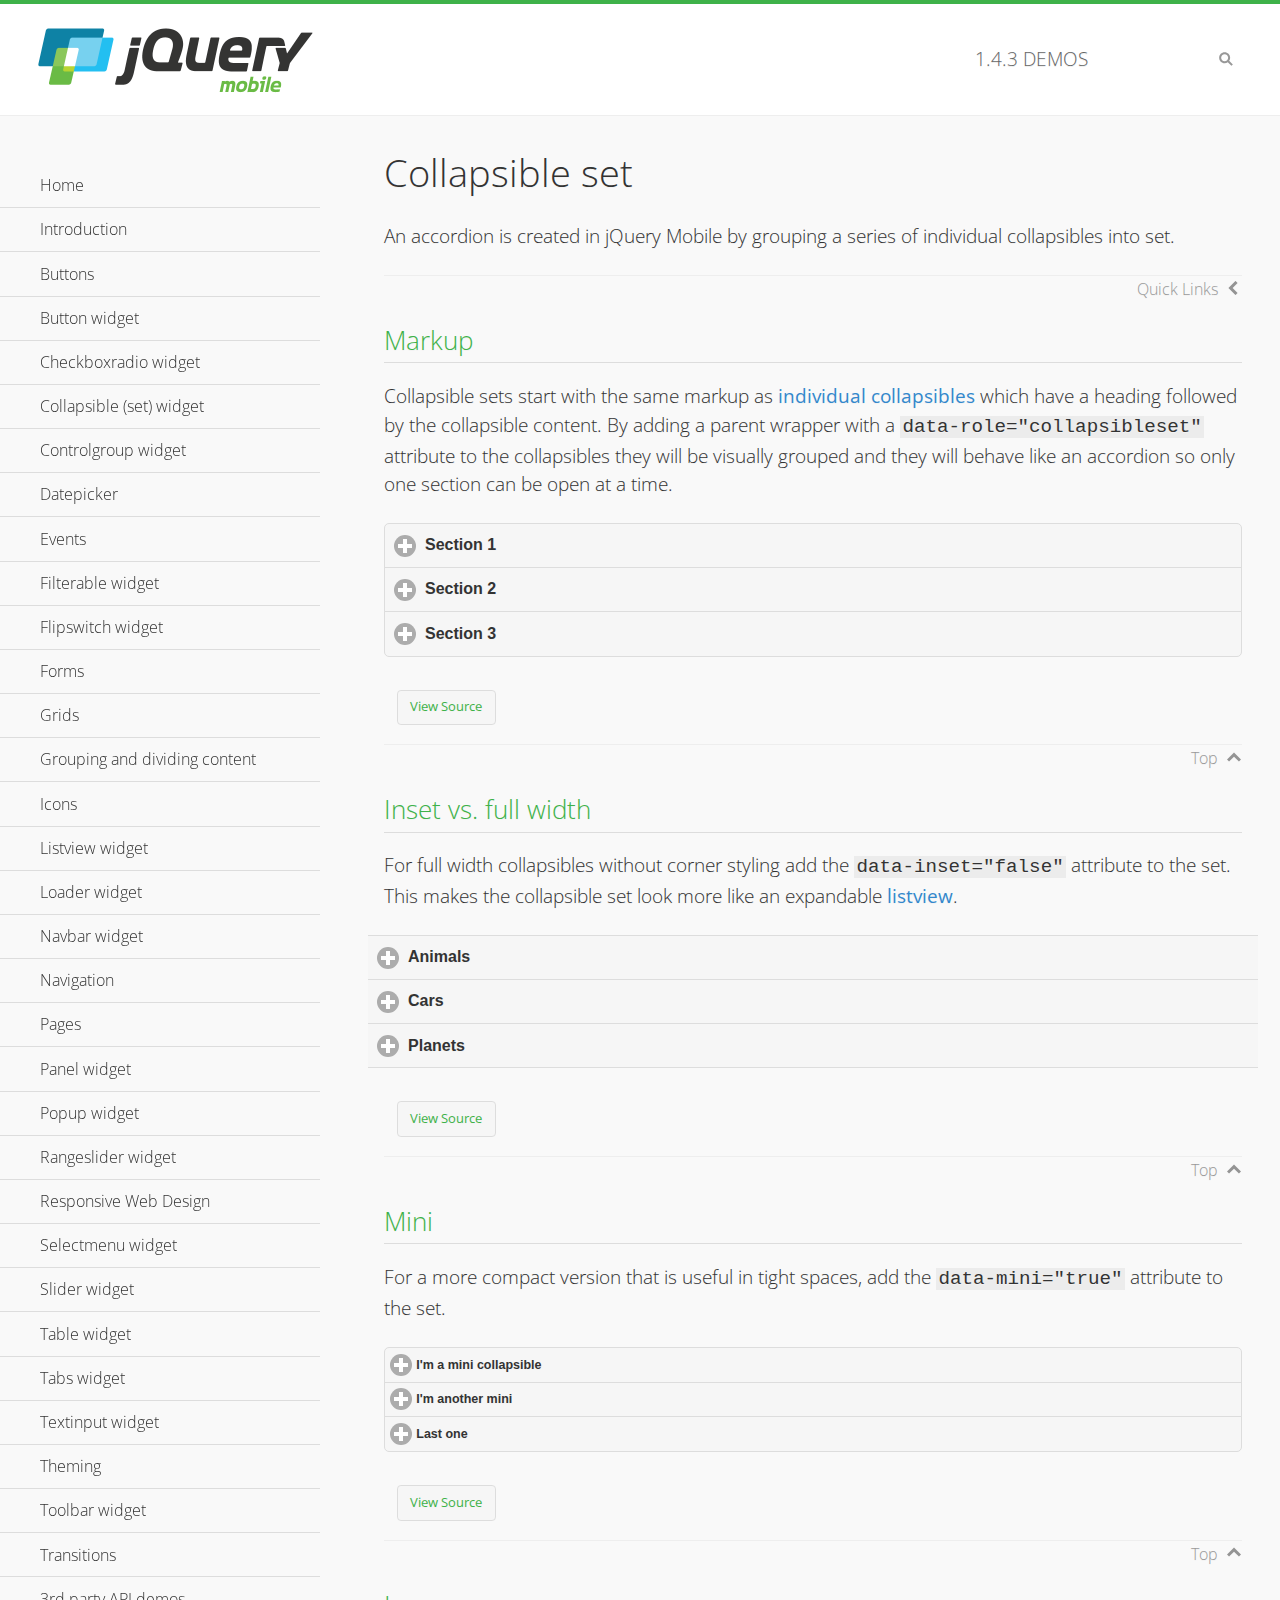
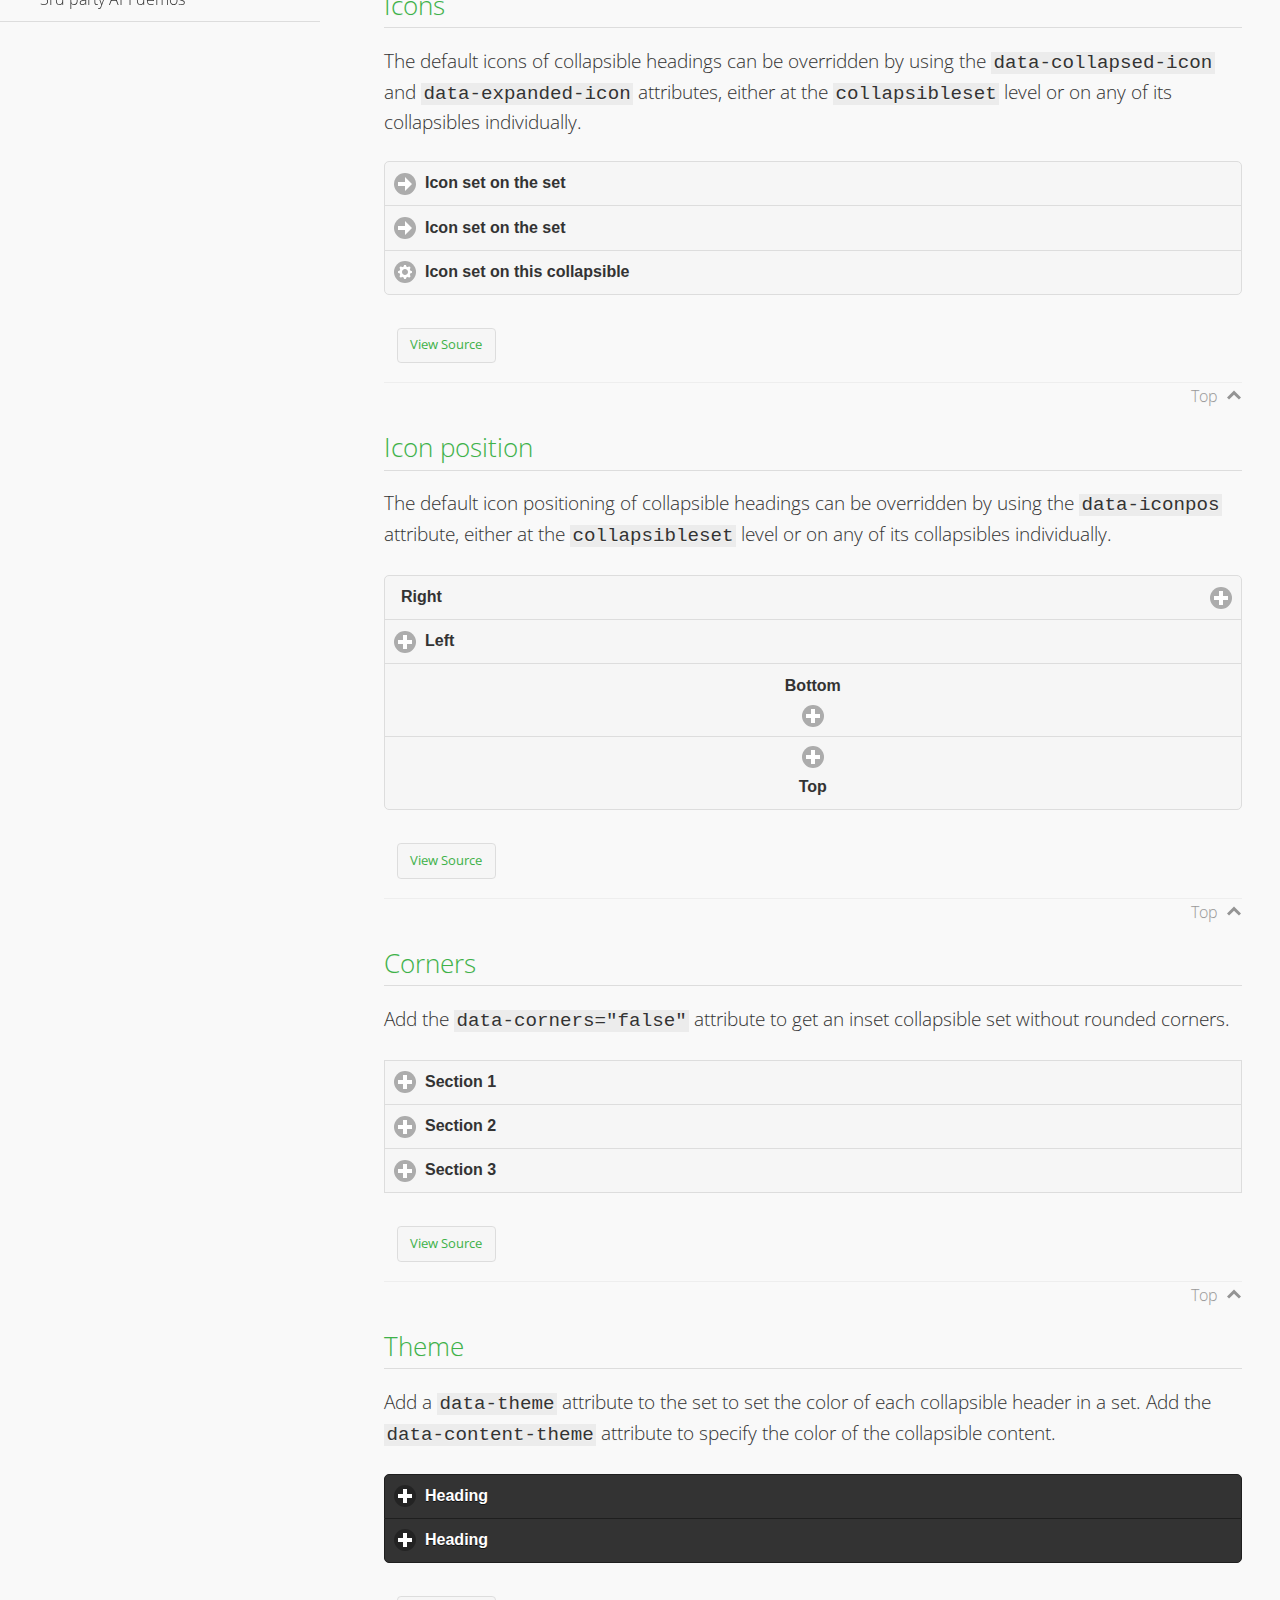
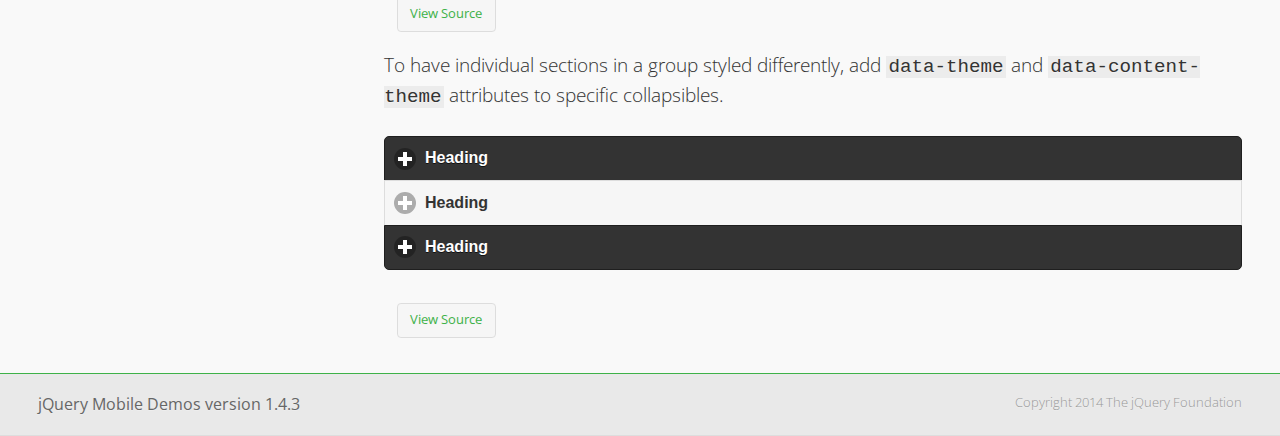
<file: assets/www/jquery/demos/collapsibleset/index.html>
<!DOCTYPE html>
<html>
<head>
	<meta charset="utf-8">
	<meta name="viewport" content="width=device-width, initial-scale=1">
	<title>Collapsible set - jQuery Mobile Demos</title>
	<link rel="shortcut icon" href="../favicon.ico">
    <link rel="stylesheet" href="http://fonts.googleapis.com/css?family=Open+Sans:300,400,700">
	<link rel="stylesheet" href="../css/themes/default/jquery.mobile-1.4.3.min.css">
	<link rel="stylesheet" href="../_assets/css/jqm-demos.css">
	<script src="../js/jquery.js"></script>
	<script src="../_assets/js/index.js"></script>
	<script src="../js/jquery.mobile-1.4.3.min.js"></script>
</head>
<body>
<div data-role="page" class="jqm-demos" data-quicklinks="true">

	<div data-role="header" class="jqm-header">
		<h2><a href="../" title="jQuery Mobile Demos home"><img src="../_assets/img/jquery-logo.png" alt="jQuery Mobile"></a></h2>
		<p><span class="jqm-version"></span> Demos</p>
		<a href="#" class="jqm-navmenu-link ui-btn ui-btn-icon-notext ui-corner-all ui-icon-bars ui-nodisc-icon ui-alt-icon ui-btn-left">Menu</a>
		<a href="#" class="jqm-search-link ui-btn ui-btn-icon-notext ui-corner-all ui-icon-search ui-nodisc-icon ui-alt-icon ui-btn-right">Search</a>
	</div><!-- /header -->

	<div role="main" class="ui-content jqm-content">

		<h1>Collapsible set</h1>

		<p>An accordion is created in jQuery Mobile by grouping a series of individual collapsibles into set.</p>

		<h2>Markup</h2>

		<p>Collapsible sets start with the same markup as <a href="../collapsible/" data-ajax="false">individual collapsibles</a> which have a heading followed by the collapsible content. By adding a parent wrapper with a <code>data-role="collapsibleset"</code> attribute to the collapsibles they will be visually grouped and they will behave like an accordion so only one section can be open at a time.</p>

			<div data-demo-html="true">
				<div data-role="collapsibleset" data-theme="a" data-content-theme="a">
					<div data-role="collapsible">
						<h3>Section 1</h3>
					<p>I'm the collapsible content for section 1</p>
					</div>
					<div data-role="collapsible">
						<h3>Section 2</h3>
					<p>I'm the collapsible content for section 2</p>

					</div>
					<div data-role="collapsible">
						<h3>Section 3</h3>
					<p>I'm the collapsible content for section 3</p>
					</div>
				</div>
			</div><!--/demo-html -->

		<h2>Inset vs. full width</h2>

		<p>For full width collapsibles without corner styling add the <code>data-inset="false"</code> attribute to the set. This makes the collapsible set look more like an expandable <a href="../listview/">listview</a>.</p>

			<div data-demo-html="true">
				<div data-role="collapsibleset" data-inset="false">
					<div data-role="collapsible">
						<h3>Animals</h3>
						<ul data-role="listview" data-inset="false">
							<li>Cats</li>
							<li>Dogs</li>
							<li>Lizards</li>
							<li>Snakes</li>
						</ul>
					</div>
					<div data-role="collapsible">
						<h3>Cars</h3>
						<ul data-role="listview" data-inset="false">
							<li>Acura</li>
							<li>Audi</li>
							<li>BMW</li>
							<li>Cadillac</li>
						</ul>
					</div>
					<div data-role="collapsible">
						<h3>Planets</h3>
						<ul data-role="listview" data-inset="false">
							<li>Earth</li>
							<li>Jupiter</li>
							<li>Mars</li>
							<li>Mercury</li>
						</ul>
					</div>
				</div>
			</div><!--/demo-html -->

		<h2>Mini</h2>

		<p>For a more compact version that is useful in tight spaces, add the <code>data-mini="true"</code> attribute to the set. </p>

			<div data-demo-html="true">
				<div data-role="collapsibleset" data-theme="a" data-content-theme="a" data-mini="true">
					<div data-role="collapsible">
						<h3>I'm a mini collapsible</h3>
					<p>This is good for tight spaces.</p>
					</div>
					<div data-role="collapsible">
						<h3>I'm another mini</h3>
					<p>Here's some collapsible content.</p>

					</div>
					<div data-role="collapsible">
						<h3>Last one</h3>
					<p>Final bit of collapsible content.</p>
					</div>
				</div>
			</div><!--/demo-html -->

		<h2>Icons</h2>

		<p>The default icons of collapsible headings can be overridden by using the <code>data-collapsed-icon</code> and <code>data-expanded-icon</code> attributes, either at the <code>collapsibleset</code> level or on any of its collapsibles individually.</p>

			<div data-demo-html="true">
				<div data-role="collapsibleset" data-theme="a" data-content-theme="a" data-collapsed-icon="arrow-r" data-expanded-icon="arrow-d">
					<div data-role="collapsible">
						<h3>Icon set on the set</h3>
					<p>Specify the open and close icons on the set to apply it to all the collapsibles within.</p>
					</div>
					<div data-role="collapsible">
						<h3>Icon set on the set</h3>
					<p>This collapsible also gets the icon from the set.</p>
					</div>
					<div data-role="collapsible" data-collapsed-icon="gear" data-expanded-icon="delete">
						<h3>Icon set on this collapsible</h3>
					<p>The icons here are applied to this collapsible specifically, thus overriding the set icons.</p>
					</div>
				</div>
			</div><!--/demo-html -->

		<h2>Icon position</h2>

		<p>The default icon positioning of collapsible headings can be overridden by using the <code>data-iconpos</code> attribute, either at the <code>collapsibleset</code> level or on any of its collapsibles individually.</p>

			<div data-demo-html="true">
				<div data-role="collapsibleset" data-theme="a" data-content-theme="a" data-iconpos="right">
					<div data-role="collapsible">
						<h3>Right</h3>
					<p>Inherits icon positioning from <code>data-iconpos="right"</code> attribute on set.</p>
					</div>
					<div data-role="collapsible" data-iconpos="left">
						<h3>Left</h3>
					<p>Set via <code>data-iconpos="left"</code> attribute on the collapsible</p>
					</div>
					<div data-role="collapsible" data-iconpos="bottom">
						<h3>Bottom</h3>
					<p>Set via <code>data-iconpos="bottom"</code> attribute on the collapsible</p>
					</div>
					<div data-role="collapsible" data-iconpos="top">
						<h3>Top</h3>
					<p>Set via <code>data-iconpos="top"</code> attribute on the collapsible</p>
					</div>
				</div>
			</div><!--/demo-html -->

		<h2>Corners</h2>
		<p>Add the <code>data-corners="false"</code> attribute to get an inset collapsible set without rounded corners.</p>

			<div data-demo-html="true">
				<div data-role="collapsibleset" data-corners="false" data-theme="a" data-content-theme="a">
					<div data-role="collapsible">
						<h3>Section 1</h3>
					<p>Collapsible content</p>
					</div>
					<div data-role="collapsible">
						<h3>Section 2</h3>
					<p>Collapsible content</p>

					</div>
					<div data-role="collapsible">
						<h3>Section 3</h3>
					<p>Collapsible content</p>
					</div>
				</div>
			</div><!--/demo-html -->

		<h2>Theme</h2>

		<p>Add a <code>data-theme</code> attribute to the set to set the color of each collapsible header in a set. Add the <code>data-content-theme</code> attribute to specify the color of the collapsible content. </p>

			<div data-demo-html="true">
				<div data-role="collapsibleset" data-theme="b" data-content-theme="b">
					<div data-role="collapsible">
						<h3>Heading</h3>
						<p>Content</p>
					</div>
					<div data-role="collapsible">
						<h3>Heading</h3>
						<p>Content</p>
					</div>
				</div>
			</div><!--/demo-html -->

		<p>To have individual sections in a group styled differently, add <code>data-theme</code> and <code>data-content-theme</code> attributes to specific collapsibles.</p>

			<div data-demo-html="true">
				<div data-role="collapsibleset" data-theme="b" data-content-theme="b">
					<div data-role="collapsible">
						<h3>Heading</h3>
						<p>Content</p>
					</div>
					<div data-role="collapsible" data-theme="a" data-content-theme="a">
						<h3>Heading</h3>
						<p>Content</p>
					</div>
					<div data-role="collapsible">
						<h3>Heading</h3>
						<p>Content</p>
					</div>
				</div>
		</div><!--/demo-html -->

	</div><!-- /content -->
	    <div data-role="panel" class="jqm-navmenu-panel" data-position="left" data-display="overlay" data-theme="a">
	    	<ul class="jqm-list ui-alt-icon ui-nodisc-icon">
<li data-filtertext="demos homepage" data-icon="home"><a href=".././">Home</a></li>
<li data-filtertext="introduction overview getting started"><a href="../intro/" data-ajax="false">Introduction</a></li>
<li data-filtertext="buttons button markup buttonmarkup method anchor link button element"><a href="../button-markup/" data-ajax="false">Buttons</a></li>
<li data-filtertext="form button widget input button submit reset"><a href="../button/" data-ajax="false">Button widget</a></li>
<li data-role="collapsible" data-enhanced="true" data-collapsed-icon="carat-d" data-expanded-icon="carat-u" data-iconpos="right" data-inset="false" class="ui-collapsible ui-collapsible-themed-content ui-collapsible-collapsed">
	<h3 class="ui-collapsible-heading ui-collapsible-heading-collapsed">
		<a href="#" class="ui-collapsible-heading-toggle ui-btn ui-btn-icon-right ui-btn-inherit ui-icon-carat-d">
		    Checkboxradio widget<span class="ui-collapsible-heading-status"> click to expand contents</span>
		</a>
	</h3>
	<div class="ui-collapsible-content ui-body-inherit ui-collapsible-content-collapsed" aria-hidden="true">
		<ul>
			<li data-filtertext="form checkboxradio widget checkbox input checkboxes controlgroups"><a href="../checkboxradio-checkbox/" data-ajax="false">Checkboxes</a></li>
			<li data-filtertext="form checkboxradio widget radio input radio buttons controlgroups"><a href="../checkboxradio-radio/" data-ajax="false">Radio buttons</a></li>
		</ul>
	</div>
</li>
<li data-role="collapsible" data-enhanced="true" data-collapsed-icon="carat-d" data-expanded-icon="carat-u" data-iconpos="right" data-inset="false" class="ui-collapsible ui-collapsible-themed-content ui-collapsible-collapsed">
	<h3 class="ui-collapsible-heading ui-collapsible-heading-collapsed">
		<a href="#" class="ui-collapsible-heading-toggle ui-btn ui-btn-icon-right ui-btn-inherit ui-icon-carat-d">
			Collapsible (set) widget<span class="ui-collapsible-heading-status"> click to expand contents</span>
		</a>
	</h3>
	<div class="ui-collapsible-content ui-body-inherit ui-collapsible-content-collapsed" aria-hidden="true">
		<ul>
			<li data-filtertext="collapsibles content formatting"><a href="../collapsible/" data-ajax="false">Collapsible</a></li>
			<li data-filtertext="dynamic collapsible set accordion append expand"><a href="../collapsible-dynamic/" data-ajax="false">Dynamic collapsibles</a></li>
			<li data-filtertext="accordions collapsible set widget content formatting grouped collapsibles"><a href="../collapsibleset/" data-ajax="false">Collapsible set</a></li>
		</ul>
	</div>
</li>
<li data-role="collapsible" data-enhanced="true" data-collapsed-icon="carat-d" data-expanded-icon="carat-u" data-iconpos="right" data-inset="false" class="ui-collapsible ui-collapsible-themed-content ui-collapsible-collapsed">
	<h3 class="ui-collapsible-heading ui-collapsible-heading-collapsed">
		<a href="#" class="ui-collapsible-heading-toggle ui-btn ui-btn-icon-right ui-btn-inherit ui-icon-carat-d">
			Controlgroup widget<span class="ui-collapsible-heading-status"> click to expand contents</span>
		</a>
	</h3>
	<div class="ui-collapsible-content ui-body-inherit ui-collapsible-content-collapsed" aria-hidden="true">
		<ul>
			<li data-filtertext="controlgroups selectmenu checkboxradio input grouped buttons horizontal vertical"><a href="../controlgroup/" data-ajax="false">Controlgroup</a></li>
			<li data-filtertext="dynamic controlgroup dynamically add buttons"><a href="../controlgroup-dynamic/" data-ajax="false">Dynamic controlgroups</a></li>
		</ul>
	</div>
</li>
<li data-filtertext="form datepicker widget date input"><a href="../datepicker/" data-ajax="false">Datepicker</a></li>
<li data-role="collapsible" data-enhanced="true" data-collapsed-icon="carat-d" data-expanded-icon="carat-u" data-iconpos="right" data-inset="false" class="ui-collapsible ui-collapsible-themed-content ui-collapsible-collapsed">
	<h3 class="ui-collapsible-heading ui-collapsible-heading-collapsed">
		<a href="#" class="ui-collapsible-heading-toggle ui-btn ui-btn-icon-right ui-btn-inherit ui-icon-carat-d">
			Events<span class="ui-collapsible-heading-status"> click to expand contents</span>
		</a>
	</h3>
	<div class="ui-collapsible-content ui-body-inherit ui-collapsible-content-collapsed" aria-hidden="true">
		<ul>
			<li data-filtertext="swipe to delete list items listviews swipe events"><a href="../swipe-list/" data-ajax="false">Swipe list items</a></li>
			<li data-filtertext="swipe to navigate swipe page navigation swipe events"><a href="../swipe-page/" data-ajax="false">Swipe page navigation</a></li>
		</ul>
	</div>
</li>
<li data-filtertext="filterable filter elements sorting searching listview table"><a href="../filterable/" data-ajax="false">Filterable widget</a></li>
<li data-filtertext="form flipswitch widget flip toggle switch binary select checkbox input"><a href="../flipswitch/" data-ajax="false">Flipswitch widget</a></li>
<li data-role="collapsible" data-enhanced="true" data-collapsed-icon="carat-d" data-expanded-icon="carat-u" data-iconpos="right" data-inset="false" class="ui-collapsible ui-collapsible-themed-content ui-collapsible-collapsed">
	<h3 class="ui-collapsible-heading ui-collapsible-heading-collapsed">
		<a href="#" class="ui-collapsible-heading-toggle ui-btn ui-btn-icon-right ui-btn-inherit ui-icon-carat-d">
			Forms<span class="ui-collapsible-heading-status"> click to expand contents</span>
		</a>
	</h3>
	<div class="ui-collapsible-content ui-body-inherit ui-collapsible-content-collapsed" aria-hidden="true">
		<ul>
			<li data-filtertext="forms text checkbox radio range button submit reset inputs selects textarea slider flipswitch label form elements"><a href="../forms/" data-ajax="false">Forms</a></li>
			<li data-filtertext="form hide labels hidden accessible ui-hidden-accessible forms"><a href="../forms-label-hidden-accessible/" data-ajax="false">Hide labels</a></li>
			<li data-filtertext="form field containers fieldcontain ui-field-contain forms"><a href="../forms-field-contain/" data-ajax="false">Field containers</a></li>
			<li data-filtertext="forms disabled form elements"><a href="../forms-disabled/" data-ajax="false">Forms disabled</a></li>
			<li data-filtertext="forms gallery examples overview forms text checkbox radio range button submit reset inputs selects textarea slider flipswitch label form elements"><a href="../forms-gallery/" data-ajax="false">Forms gallery</a></li>
		</ul>
	</div>
</li>
<li data-role="collapsible" data-enhanced="true" data-collapsed-icon="carat-d" data-expanded-icon="carat-u" data-iconpos="right" data-inset="false" class="ui-collapsible ui-collapsible-themed-content ui-collapsible-collapsed">
	<h3 class="ui-collapsible-heading ui-collapsible-heading-collapsed">
		<a href="#" class="ui-collapsible-heading-toggle ui-btn ui-btn-icon-right ui-btn-inherit ui-icon-carat-d">
			Grids<span class="ui-collapsible-heading-status"> click to expand contents</span>
		</a>
	</h3>
	<div class="ui-collapsible-content ui-body-inherit ui-collapsible-content-collapsed" aria-hidden="true">
		<ul>
			<li data-filtertext="grids columns blocks content formatting rwd responsive css framework"><a href="../grids/" data-ajax="false">Grids</a></li>
			<li data-filtertext="buttons in grids css framework"><a href="../grids-buttons/" data-ajax="false">Buttons in grids</a></li>
			<li data-filtertext="custom responsive grids rwd css framework"><a href="../grids-custom-responsive/" data-ajax="false">Custom responsive grids</a></li>
		</ul>
	</div>
</li>
<li data-filtertext="blocks content formatting sections heading"><a href="../body-bar-classes/" data-ajax="false">Grouping and dividing content</a></li>
<li data-role="collapsible" data-enhanced="true" data-collapsed-icon="carat-d" data-expanded-icon="carat-u" data-iconpos="right" data-inset="false" class="ui-collapsible ui-collapsible-themed-content ui-collapsible-collapsed">
	<h3 class="ui-collapsible-heading ui-collapsible-heading-collapsed">
		<a href="#" class="ui-collapsible-heading-toggle ui-btn ui-btn-icon-right ui-btn-inherit ui-icon-carat-d">
			Icons<span class="ui-collapsible-heading-status"> click to expand contents</span>
		</a>
	</h3>
	<div class="ui-collapsible-content ui-body-inherit ui-collapsible-content-collapsed" aria-hidden="true">
		<ul>
			<li data-filtertext="button icons svg disc alt custom icon position"><a href="../icons/" data-ajax="false">Icons</a></li>
			<li data-filtertext=""><a href="../icons-grunticon/" data-ajax="false">Grunticon loader</a></li>
		</ul>
	</div>
</li>
<li data-role="collapsible" data-enhanced="true" data-collapsed-icon="carat-d" data-expanded-icon="carat-u" data-iconpos="right" data-inset="false" class="ui-collapsible ui-collapsible-themed-content ui-collapsible-collapsed">
	<h3 class="ui-collapsible-heading ui-collapsible-heading-collapsed">
		<a href="#" class="ui-collapsible-heading-toggle ui-btn ui-btn-icon-right ui-btn-inherit ui-icon-carat-d">
			Listview widget<span class="ui-collapsible-heading-status"> click to expand contents</span>
		</a>
	</h3>
	<div class="ui-collapsible-content ui-body-inherit ui-collapsible-content-collapsed" aria-hidden="true">
		<ul>
			<li data-filtertext="listview widget thumbnails icons nested split button collapsible ul ol"><a href="../listview/" data-ajax="false">Listview</a></li>
			<li data-filtertext="autocomplete filterable reveal listview filtertextbeforefilter placeholder"><a href="../listview-autocomplete/" data-ajax="false">Listview autocomplete</a></li>
			<li data-filtertext="autocomplete filterable reveal listview remote data filtertextbeforefilter placeholder"><a href="../listview-autocomplete-remote/" data-ajax="false">Listview autocomplete remote data</a></li>
			<li data-filtertext="autodividers anchor jump scroll linkbars listview lists ul ol"><a href="../listview-autodividers-linkbar/" data-ajax="false">Listview autodividers linkbar</a></li>
			<li data-filtertext="listview autodividers selector autodividersselector lists ul ol"><a href="../listview-autodividers-selector/" data-ajax="false">Listview autodividers selector</a></li>
			<li data-filtertext="listview nested list items"><a href="../listview-nested-lists/" data-ajax="false">Nested Listviews</a></li>
			<li data-filtertext="listview collapsible list items flat"><a href="../listview-collapsible-item-flat/" data-ajax="false">Listview collapsible list items (flat)</a></li>
			<li data-filtertext="listview collapsible list indented"><a href="../listview-collapsible-item-indented/" data-ajax="false">Listview collapsible list items (indented)</a></li>
			<li data-filtertext="grid listview responsive grids responsive listviews lists ul"><a href="../listview-grid/" data-ajax="false">Listview responsive grid</a></li>
		</ul>
	</div>
</li>
<li data-filtertext="loader widget page loading navigation overlay spinner"><a href="../loader/" data-ajax="false">Loader widget</a></li>
<li data-filtertext="navbar widget navmenu toolbars header footer"><a href="../navbar/" data-ajax="false">Navbar widget</a></li>
<li data-role="collapsible" data-enhanced="true" data-collapsed-icon="carat-d" data-expanded-icon="carat-u" data-iconpos="right" data-inset="false" class="ui-collapsible ui-collapsible-themed-content ui-collapsible-collapsed">
	<h3 class="ui-collapsible-heading ui-collapsible-heading-collapsed">
		<a href="#" class="ui-collapsible-heading-toggle ui-btn ui-btn-icon-right ui-btn-inherit ui-icon-carat-d">
			Navigation<span class="ui-collapsible-heading-status"> click to expand contents</span>
		</a>
	</h3>
	<div class="ui-collapsible-content ui-body-inherit ui-collapsible-content-collapsed" aria-hidden="true">
		<ul>
			<li data-filtertext="ajax navigation navigate widget history event method"><a href="../navigation/" data-ajax="false">Navigation</a></li>
			<li data-filtertext="linking pages page links navigation ajax prefetch cache"><a href="../navigation-linking-pages/" data-ajax="false">Linking pages</a></li>
			<!-- <li data-filtertext="php redirect server redirection server-side navigation"><a href="../navigation-php-redirect/" data-ajax="false">PHP redirect demo</a></li>-->
			<li data-filtertext="navigation redirection hash query"><a href="../navigation-hash-processing/" data-ajax="false">Hash processing demo</a></li>
			<li data-filtertext="navigation redirection hash query"><a href="../page-events/" data-ajax="false">Page Navigation Events</a></li>
		</ul>
	</div>
</li>
<li data-role="collapsible" data-enhanced="true" data-collapsed-icon="carat-d" data-expanded-icon="carat-u" data-iconpos="right" data-inset="false" class="ui-collapsible ui-collapsible-themed-content ui-collapsible-collapsed">
	<h3 class="ui-collapsible-heading ui-collapsible-heading-collapsed">
		<a href="#" class="ui-collapsible-heading-toggle ui-btn ui-btn-icon-right ui-btn-inherit ui-icon-carat-d">
			Pages<span class="ui-collapsible-heading-status"> click to expand contents</span>
		</a>
	</h3>
	<div class="ui-collapsible-content ui-body-inherit ui-collapsible-content-collapsed" aria-hidden="true">
		<ul>
			<li data-filtertext="pages page widget ajax navigation"><a href="../pages/" data-ajax="false">Pages</a></li>
			<li data-filtertext="single page"><a href="../pages-single-page/" data-ajax="false">Single page</a></li>
			<li data-filtertext="multipage multi-page page"><a href="../pages-multi-page/" data-ajax="false">Multi-page template</a></li>
			<li data-filtertext="dialog page widget modal popup"><a href="../pages-dialog/" data-ajax="false">Dialog page</a></li>
		</ul>
	</div>
</li>
<li data-role="collapsible" data-enhanced="true" data-collapsed-icon="carat-d" data-expanded-icon="carat-u" data-iconpos="right" data-inset="false" class="ui-collapsible ui-collapsible-themed-content ui-collapsible-collapsed">
	<h3 class="ui-collapsible-heading ui-collapsible-heading-collapsed">
		<a href="#" class="ui-collapsible-heading-toggle ui-btn ui-btn-icon-right ui-btn-inherit ui-icon-carat-d">
			Panel widget<span class="ui-collapsible-heading-status"> click to expand contents</span>
		</a>
	</h3>
	<div class="ui-collapsible-content ui-body-inherit ui-collapsible-content-collapsed" aria-hidden="true">
		<ul>
			<li data-filtertext="panel widget sliding panels reveal push overlay responsive"><a href="../panel/" data-ajax="false">Panel</a></li>
			<li data-filtertext=""><a href="../panel-external/" data-ajax="false">External panels</a></li>
			<li data-filtertext="panel "><a href="../panel-fixed/" data-ajax="false">Fixed panels</a></li>
			<li data-filtertext="panel slide panels sliding panels shadow rwd responsive breakpoint"><a href="../panel-responsive/" data-ajax="false">Panels responsive</a></li>
			<li data-filtertext="panel custom style custom panel width reveal shadow listview panel styling page background wrapper"><a href="../panel-styling/" data-ajax="false">Custom panel style</a></li>
			<li data-filtertext="panel open on swipe"><a href="../panel-swipe-open/" data-ajax="false">Panel open on swipe</a></li>
			<li data-filtertext="panels outside page internal external toolbars"><a href="../panel-external-internal/" data-ajax="false">Panel external and internal</a></li>
		</ul>
	</div>
</li>
<li data-role="collapsible" data-enhanced="true" data-collapsed-icon="carat-d" data-expanded-icon="carat-u" data-iconpos="right" data-inset="false" class="ui-collapsible ui-collapsible-themed-content ui-collapsible-collapsed">
	<h3 class="ui-collapsible-heading ui-collapsible-heading-collapsed">
		<a href="#" class="ui-collapsible-heading-toggle ui-btn ui-btn-icon-right ui-btn-inherit ui-icon-carat-d">
			Popup widget<span class="ui-collapsible-heading-status"> click to expand contents</span>
		</a>
	</h3>
	<div class="ui-collapsible-content ui-body-inherit ui-collapsible-content-collapsed" aria-hidden="true">
		<ul>
			<li data-filtertext="popup widget popups dialog modal transition tooltip lightbox form overlay screen flip pop fade transition"><a href="../popup/" data-ajax="false">Popup</a></li>
			<li data-filtertext="popup alignment position"><a href="../popup-alignment/" data-ajax="false">Popup alignment</a></li>
			<li data-filtertext="popup arrow size popups popover"><a href="../popup-arrow-size/" data-ajax="false">Popup arrow size</a></li>
			<li data-filtertext="dynamic popups popup images lightbox"><a href="../popup-dynamic/" data-ajax="false">Dynamic popups</a></li>
			<li data-filtertext="popups with iframes scaling"><a href="../popup-iframe/" data-ajax="false">Popups with iframes</a></li>
			<li data-filtertext="popup image scaling"><a href="../popup-image-scaling/" data-ajax="false">Popup image scaling</a></li>
			<li data-filtertext="external popup outside multi-page"><a href="../popup-outside-multipage/" data-ajax="false">Popup outside multi-page</a></li>
		</ul>
	</div>
</li>
<li data-filtertext="form rangeslider widget dual sliders dual handle sliders range input"><a href="../rangeslider/" data-ajax="false">Rangeslider widget</a></li>
<li data-filtertext="responsive web design rwd adaptive progressive enhancement PE accessible mobile breakpoints media query media queries"><a href="../rwd/" data-ajax="false">Responsive Web Design</a></li>
<li data-role="collapsible" data-enhanced="true" data-collapsed-icon="carat-d" data-expanded-icon="carat-u" data-iconpos="right" data-inset="false" class="ui-collapsible ui-collapsible-themed-content ui-collapsible-collapsed">
	<h3 class="ui-collapsible-heading ui-collapsible-heading-collapsed">
		<a href="#" class="ui-collapsible-heading-toggle ui-btn ui-btn-icon-right ui-btn-inherit ui-icon-carat-d">
			Selectmenu widget<span class="ui-collapsible-heading-status"> click to expand contents</span>
		</a>
	</h3>
	<div class="ui-collapsible-content ui-body-inherit ui-collapsible-content-collapsed" aria-hidden="true">
		<ul>
			<li data-filtertext="form selectmenu widget select input custom select menu selects"><a href="../selectmenu/" data-ajax="false">Selectmenu</a></li>
			<li data-filtertext="form custom select menu selectmenu widget custom menu option optgroup multiple selects"><a href="../selectmenu-custom/" data-ajax="false">Custom select menu</a></li>
			<li data-filtertext="filterable select filter popup dialog"><a href="../selectmenu-custom-filter/" data-ajax="false">Custom select menu with filter</a></li>
		</ul>
	</div>
</li>
<li data-role="collapsible" data-enhanced="true" data-collapsed-icon="carat-d" data-expanded-icon="carat-u" data-iconpos="right" data-inset="false" class="ui-collapsible ui-collapsible-themed-content ui-collapsible-collapsed">
	<h3 class="ui-collapsible-heading ui-collapsible-heading-collapsed">
		<a href="#" class="ui-collapsible-heading-toggle ui-btn ui-btn-icon-right ui-btn-inherit ui-icon-carat-d">
			Slider widget<span class="ui-collapsible-heading-status"> click to expand contents</span>
		</a>
	</h3>
	<div class="ui-collapsible-content ui-body-inherit ui-collapsible-content-collapsed" aria-hidden="true">
		<ul>
			<li data-filtertext="form slider widget range input single sliders"><a href="../slider/" data-ajax="false">Slider</a></li>
			<li data-filtertext="form slider widget flipswitch slider binary select flip toggle switch"><a href="../slider-flipswitch/" data-ajax="false">Slider flip toggle switch</a></li>
			<li data-filtertext="form slider tooltip handle value input range sliders"><a href="../slider-tooltip/" data-ajax="false">Slider tooltip</a></li>
		</ul>
	</div>
</li>
<li data-role="collapsible" data-enhanced="true" data-collapsed-icon="carat-d" data-expanded-icon="carat-u" data-iconpos="right" data-inset="false" class="ui-collapsible ui-collapsible-themed-content ui-collapsible-collapsed">
	<h3 class="ui-collapsible-heading ui-collapsible-heading-collapsed">
		<a href="#" class="ui-collapsible-heading-toggle ui-btn ui-btn-icon-right ui-btn-inherit ui-icon-carat-d">
			Table widget<span class="ui-collapsible-heading-status"> click to expand contents</span>
		</a>
	</h3>
	<div class="ui-collapsible-content ui-body-inherit ui-collapsible-content-collapsed" aria-hidden="true">
		<ul>
			<li data-filtertext="table widget reflow column toggle th td responsive tables rwd hide show tabular"><a href="../table-column-toggle/" data-ajax="false">Table Column Toggle</a></li>
			<li data-filtertext="table column toggle phone comparison demo"><a href="../table-column-toggle-example/" data-ajax="false">Table Column Toggle demo</a></li>
			<li data-filtertext="responsive tables table column toggle heading groups rwd breakpoint"><a href="../table-column-toggle-heading-groups/" data-ajax="false">Table Column Toggle heading groups</a></li>
			<li data-filtertext="responsive tables table column toggle hide rwd breakpoint customization options"><a href="../table-column-toggle-options/" data-ajax="false">Table Column Toggle options</a></li>
			<li data-filtertext="table reflow th td responsive rwd columns tabular"><a href="../table-reflow/" data-ajax="false">Table Reflow</a></li>
			<li data-filtertext="responsive tables table reflow heading groups rwd breakpoint"><a href="../table-reflow-heading-groups/" data-ajax="false">Table Reflow heading groups</a></li>
			<li data-filtertext="responsive tables table reflow stripes strokes table style"><a href="../table-reflow-stripes-strokes/" data-ajax="false">Table Reflow stripes and strokes</a></li>
			<li data-filtertext="responsive tables table reflow stack custom styles"><a href="../table-reflow-styling/" data-ajax="false">Table Reflow custom styles</a></li>
		</ul>
	</div>
</li>
<li data-filtertext="ui tabs widget"><a href="../tabs/" data-ajax="false">Tabs widget</a></li>
<li data-filtertext="form textinput widget text input textarea number date time tel email file color password"><a href="../textinput/" data-ajax="false">Textinput widget</a></li>
<li data-role="collapsible" data-enhanced="true" data-collapsed-icon="carat-d" data-expanded-icon="carat-u" data-iconpos="right" data-inset="false" class="ui-collapsible ui-collapsible-themed-content ui-collapsible-collapsed">
	<h3 class="ui-collapsible-heading ui-collapsible-heading-collapsed">
		<a href="#" class="ui-collapsible-heading-toggle ui-btn ui-btn-icon-right ui-btn-inherit ui-icon-carat-d">
			Theming<span class="ui-collapsible-heading-status"> click to expand contents</span>
		</a>
	</h3>
	<div class="ui-collapsible-content ui-body-inherit ui-collapsible-content-collapsed" aria-hidden="true">
		<ul>
			<li data-filtertext="default theme swatches theming style css"><a href="../theme-default/" data-ajax="false">Default theme</a></li>
			<li data-filtertext="classic theme old theme swatches theming style css"><a href="../theme-classic/" data-ajax="false">Classic theme</a></li>
		</ul>
	</div>
</li>
<li data-role="collapsible" data-enhanced="true" data-collapsed-icon="carat-d" data-expanded-icon="carat-u" data-iconpos="right" data-inset="false" class="ui-collapsible ui-collapsible-themed-content ui-collapsible-collapsed">
	<h3 class="ui-collapsible-heading ui-collapsible-heading-collapsed">
		<a href="#" class="ui-collapsible-heading-toggle ui-btn ui-btn-icon-right ui-btn-inherit ui-icon-carat-d">
			Toolbar widget<span class="ui-collapsible-heading-status"> click to expand contents</span>
		</a>
	</h3>
	<div class="ui-collapsible-content ui-body-inherit ui-collapsible-content-collapsed" aria-hidden="true">
		<ul>
			<li data-filtertext="toolbar widget header footer toolbars fixed fullscreen external sections"><a href="../toolbar/" data-ajax="false">Toolbar</a></li>
			<li data-filtertext="dynamic toolbars dynamically add toolbar header footer"><a href="../toolbar-dynamic/" data-ajax="false">Dynamic toolbars</a></li>
			<li data-filtertext="external toolbars header footer"><a href="../toolbar-external/" data-ajax="false">External toolbars</a></li>
			<li data-filtertext="fixed toolbars header footer"><a href="../toolbar-fixed/" data-ajax="false">Fixed toolbars</a></li>
			<li data-filtertext="fixed fullscreen toolbars header footer"><a href="../toolbar-fixed-fullscreen/" data-ajax="false">Fullscreen toolbars</a></li>
			<li data-filtertext="external fixed toolbars header footer"><a href="../toolbar-fixed-external/" data-ajax="false">Fixed external toolbars</a></li>
			<li data-filtertext="external persistent toolbars header footer navbar navmenu"><a href="../toolbar-fixed-persistent/" data-ajax="false">Persistent toolbars</a></li>
			<li data-filtertext="external ajax optimized toolbars persistent toolbars header footer navbar"><a href="../toolbar-fixed-persistent-optimized/" data-ajax="false">Ajax optimized toolbars</a></li>
			<li data-filtertext="form in toolbars header footer"><a href="../toolbar-fixed-forms/" data-ajax="false">Form in toolbar</a></li>
		</ul>
	</div>
</li>
<li data-filtertext="page transitions animated pages popup navigation flip slide fade pop"><a href="../transitions/" data-ajax="false">Transitions</a></li>
<li data-role="collapsible" data-enhanced="true" data-collapsed-icon="carat-d" data-expanded-icon="carat-u" data-iconpos="right" data-inset="false" class="ui-collapsible ui-collapsible-themed-content ui-collapsible-collapsed">
	<h3 class="ui-collapsible-heading ui-collapsible-heading-collapsed">
		<a href="#" class="ui-collapsible-heading-toggle ui-btn ui-btn-icon-right ui-btn-inherit ui-icon-carat-d">
			3rd party API demos<span class="ui-collapsible-heading-status"> click to expand contents</span>
		</a>
	</h3>
	<div class="ui-collapsible-content ui-body-inherit ui-collapsible-content-collapsed" aria-hidden="true">
		<ul>
			<li data-filtertext="backbone requirejs navigation router"><a href="../backbone-requirejs/" data-ajax="false">Backbone RequireJS</a></li>
			<li data-filtertext="google maps geolocation demo"><a href="../map-geolocation/" data-ajax="false">Google Maps geolocation</a></li>
			<li data-filtertext="google maps hybrid"><a href="../map-list-toggle/" data-ajax="false">Google Maps list toggle</a></li>
		</ul>
	</div>
</li>



		     </ul>
		</div><!-- /panel -->


	<div data-role="footer" data-position="fixed" data-tap-toggle="false" class="jqm-footer">
		<p>jQuery Mobile Demos version <span class="jqm-version"></span></p>
		<p>Copyright 2014 The jQuery Foundation</p>
	</div><!-- /footer -->
	<!-- TODO: This should become an external panel so we can add input to markup (unique ID) -->
    <div data-role="panel" class="jqm-search-panel" data-position="right" data-display="overlay" data-theme="a">
		<div class="jqm-search">
			<ul class="jqm-list" data-filter-placeholder="Search demos..." data-filter-reveal="true">
<li data-filtertext="demos homepage" data-icon="home"><a href=".././">Home</a></li>
<li data-filtertext="introduction overview getting started"><a href="../intro/" data-ajax="false">Introduction</a></li>
<li data-filtertext="buttons button markup buttonmarkup method anchor link button element"><a href="../button-markup/" data-ajax="false">Buttons</a></li>
<li data-filtertext="form button widget input button submit reset"><a href="../button/" data-ajax="false">Button widget</a></li>
<li data-role="collapsible" data-enhanced="true" data-collapsed-icon="carat-d" data-expanded-icon="carat-u" data-iconpos="right" data-inset="false" class="ui-collapsible ui-collapsible-themed-content ui-collapsible-collapsed">
	<h3 class="ui-collapsible-heading ui-collapsible-heading-collapsed">
		<a href="#" class="ui-collapsible-heading-toggle ui-btn ui-btn-icon-right ui-btn-inherit ui-icon-carat-d">
		    Checkboxradio widget<span class="ui-collapsible-heading-status"> click to expand contents</span>
		</a>
	</h3>
	<div class="ui-collapsible-content ui-body-inherit ui-collapsible-content-collapsed" aria-hidden="true">
		<ul>
			<li data-filtertext="form checkboxradio widget checkbox input checkboxes controlgroups"><a href="../checkboxradio-checkbox/" data-ajax="false">Checkboxes</a></li>
			<li data-filtertext="form checkboxradio widget radio input radio buttons controlgroups"><a href="../checkboxradio-radio/" data-ajax="false">Radio buttons</a></li>
		</ul>
	</div>
</li>
<li data-role="collapsible" data-enhanced="true" data-collapsed-icon="carat-d" data-expanded-icon="carat-u" data-iconpos="right" data-inset="false" class="ui-collapsible ui-collapsible-themed-content ui-collapsible-collapsed">
	<h3 class="ui-collapsible-heading ui-collapsible-heading-collapsed">
		<a href="#" class="ui-collapsible-heading-toggle ui-btn ui-btn-icon-right ui-btn-inherit ui-icon-carat-d">
			Collapsible (set) widget<span class="ui-collapsible-heading-status"> click to expand contents</span>
		</a>
	</h3>
	<div class="ui-collapsible-content ui-body-inherit ui-collapsible-content-collapsed" aria-hidden="true">
		<ul>
			<li data-filtertext="collapsibles content formatting"><a href="../collapsible/" data-ajax="false">Collapsible</a></li>
			<li data-filtertext="dynamic collapsible set accordion append expand"><a href="../collapsible-dynamic/" data-ajax="false">Dynamic collapsibles</a></li>
			<li data-filtertext="accordions collapsible set widget content formatting grouped collapsibles"><a href="../collapsibleset/" data-ajax="false">Collapsible set</a></li>
		</ul>
	</div>
</li>
<li data-role="collapsible" data-enhanced="true" data-collapsed-icon="carat-d" data-expanded-icon="carat-u" data-iconpos="right" data-inset="false" class="ui-collapsible ui-collapsible-themed-content ui-collapsible-collapsed">
	<h3 class="ui-collapsible-heading ui-collapsible-heading-collapsed">
		<a href="#" class="ui-collapsible-heading-toggle ui-btn ui-btn-icon-right ui-btn-inherit ui-icon-carat-d">
			Controlgroup widget<span class="ui-collapsible-heading-status"> click to expand contents</span>
		</a>
	</h3>
	<div class="ui-collapsible-content ui-body-inherit ui-collapsible-content-collapsed" aria-hidden="true">
		<ul>
			<li data-filtertext="controlgroups selectmenu checkboxradio input grouped buttons horizontal vertical"><a href="../controlgroup/" data-ajax="false">Controlgroup</a></li>
			<li data-filtertext="dynamic controlgroup dynamically add buttons"><a href="../controlgroup-dynamic/" data-ajax="false">Dynamic controlgroups</a></li>
		</ul>
	</div>
</li>
<li data-filtertext="form datepicker widget date input"><a href="../datepicker/" data-ajax="false">Datepicker</a></li>
<li data-role="collapsible" data-enhanced="true" data-collapsed-icon="carat-d" data-expanded-icon="carat-u" data-iconpos="right" data-inset="false" class="ui-collapsible ui-collapsible-themed-content ui-collapsible-collapsed">
	<h3 class="ui-collapsible-heading ui-collapsible-heading-collapsed">
		<a href="#" class="ui-collapsible-heading-toggle ui-btn ui-btn-icon-right ui-btn-inherit ui-icon-carat-d">
			Events<span class="ui-collapsible-heading-status"> click to expand contents</span>
		</a>
	</h3>
	<div class="ui-collapsible-content ui-body-inherit ui-collapsible-content-collapsed" aria-hidden="true">
		<ul>
			<li data-filtertext="swipe to delete list items listviews swipe events"><a href="../swipe-list/" data-ajax="false">Swipe list items</a></li>
			<li data-filtertext="swipe to navigate swipe page navigation swipe events"><a href="../swipe-page/" data-ajax="false">Swipe page navigation</a></li>
		</ul>
	</div>
</li>
<li data-filtertext="filterable filter elements sorting searching listview table"><a href="../filterable/" data-ajax="false">Filterable widget</a></li>
<li data-filtertext="form flipswitch widget flip toggle switch binary select checkbox input"><a href="../flipswitch/" data-ajax="false">Flipswitch widget</a></li>
<li data-role="collapsible" data-enhanced="true" data-collapsed-icon="carat-d" data-expanded-icon="carat-u" data-iconpos="right" data-inset="false" class="ui-collapsible ui-collapsible-themed-content ui-collapsible-collapsed">
	<h3 class="ui-collapsible-heading ui-collapsible-heading-collapsed">
		<a href="#" class="ui-collapsible-heading-toggle ui-btn ui-btn-icon-right ui-btn-inherit ui-icon-carat-d">
			Forms<span class="ui-collapsible-heading-status"> click to expand contents</span>
		</a>
	</h3>
	<div class="ui-collapsible-content ui-body-inherit ui-collapsible-content-collapsed" aria-hidden="true">
		<ul>
			<li data-filtertext="forms text checkbox radio range button submit reset inputs selects textarea slider flipswitch label form elements"><a href="../forms/" data-ajax="false">Forms</a></li>
			<li data-filtertext="form hide labels hidden accessible ui-hidden-accessible forms"><a href="../forms-label-hidden-accessible/" data-ajax="false">Hide labels</a></li>
			<li data-filtertext="form field containers fieldcontain ui-field-contain forms"><a href="../forms-field-contain/" data-ajax="false">Field containers</a></li>
			<li data-filtertext="forms disabled form elements"><a href="../forms-disabled/" data-ajax="false">Forms disabled</a></li>
			<li data-filtertext="forms gallery examples overview forms text checkbox radio range button submit reset inputs selects textarea slider flipswitch label form elements"><a href="../forms-gallery/" data-ajax="false">Forms gallery</a></li>
		</ul>
	</div>
</li>
<li data-role="collapsible" data-enhanced="true" data-collapsed-icon="carat-d" data-expanded-icon="carat-u" data-iconpos="right" data-inset="false" class="ui-collapsible ui-collapsible-themed-content ui-collapsible-collapsed">
	<h3 class="ui-collapsible-heading ui-collapsible-heading-collapsed">
		<a href="#" class="ui-collapsible-heading-toggle ui-btn ui-btn-icon-right ui-btn-inherit ui-icon-carat-d">
			Grids<span class="ui-collapsible-heading-status"> click to expand contents</span>
		</a>
	</h3>
	<div class="ui-collapsible-content ui-body-inherit ui-collapsible-content-collapsed" aria-hidden="true">
		<ul>
			<li data-filtertext="grids columns blocks content formatting rwd responsive css framework"><a href="../grids/" data-ajax="false">Grids</a></li>
			<li data-filtertext="buttons in grids css framework"><a href="../grids-buttons/" data-ajax="false">Buttons in grids</a></li>
			<li data-filtertext="custom responsive grids rwd css framework"><a href="../grids-custom-responsive/" data-ajax="false">Custom responsive grids</a></li>
		</ul>
	</div>
</li>
<li data-filtertext="blocks content formatting sections heading"><a href="../body-bar-classes/" data-ajax="false">Grouping and dividing content</a></li>
<li data-role="collapsible" data-enhanced="true" data-collapsed-icon="carat-d" data-expanded-icon="carat-u" data-iconpos="right" data-inset="false" class="ui-collapsible ui-collapsible-themed-content ui-collapsible-collapsed">
	<h3 class="ui-collapsible-heading ui-collapsible-heading-collapsed">
		<a href="#" class="ui-collapsible-heading-toggle ui-btn ui-btn-icon-right ui-btn-inherit ui-icon-carat-d">
			Icons<span class="ui-collapsible-heading-status"> click to expand contents</span>
		</a>
	</h3>
	<div class="ui-collapsible-content ui-body-inherit ui-collapsible-content-collapsed" aria-hidden="true">
		<ul>
			<li data-filtertext="button icons svg disc alt custom icon position"><a href="../icons/" data-ajax="false">Icons</a></li>
			<li data-filtertext=""><a href="../icons-grunticon/" data-ajax="false">Grunticon loader</a></li>
		</ul>
	</div>
</li>
<li data-role="collapsible" data-enhanced="true" data-collapsed-icon="carat-d" data-expanded-icon="carat-u" data-iconpos="right" data-inset="false" class="ui-collapsible ui-collapsible-themed-content ui-collapsible-collapsed">
	<h3 class="ui-collapsible-heading ui-collapsible-heading-collapsed">
		<a href="#" class="ui-collapsible-heading-toggle ui-btn ui-btn-icon-right ui-btn-inherit ui-icon-carat-d">
			Listview widget<span class="ui-collapsible-heading-status"> click to expand contents</span>
		</a>
	</h3>
	<div class="ui-collapsible-content ui-body-inherit ui-collapsible-content-collapsed" aria-hidden="true">
		<ul>
			<li data-filtertext="listview widget thumbnails icons nested split button collapsible ul ol"><a href="../listview/" data-ajax="false">Listview</a></li>
			<li data-filtertext="autocomplete filterable reveal listview filtertextbeforefilter placeholder"><a href="../listview-autocomplete/" data-ajax="false">Listview autocomplete</a></li>
			<li data-filtertext="autocomplete filterable reveal listview remote data filtertextbeforefilter placeholder"><a href="../listview-autocomplete-remote/" data-ajax="false">Listview autocomplete remote data</a></li>
			<li data-filtertext="autodividers anchor jump scroll linkbars listview lists ul ol"><a href="../listview-autodividers-linkbar/" data-ajax="false">Listview autodividers linkbar</a></li>
			<li data-filtertext="listview autodividers selector autodividersselector lists ul ol"><a href="../listview-autodividers-selector/" data-ajax="false">Listview autodividers selector</a></li>
			<li data-filtertext="listview nested list items"><a href="../listview-nested-lists/" data-ajax="false">Nested Listviews</a></li>
			<li data-filtertext="listview collapsible list items flat"><a href="../listview-collapsible-item-flat/" data-ajax="false">Listview collapsible list items (flat)</a></li>
			<li data-filtertext="listview collapsible list indented"><a href="../listview-collapsible-item-indented/" data-ajax="false">Listview collapsible list items (indented)</a></li>
			<li data-filtertext="grid listview responsive grids responsive listviews lists ul"><a href="../listview-grid/" data-ajax="false">Listview responsive grid</a></li>
		</ul>
	</div>
</li>
<li data-filtertext="loader widget page loading navigation overlay spinner"><a href="../loader/" data-ajax="false">Loader widget</a></li>
<li data-filtertext="navbar widget navmenu toolbars header footer"><a href="../navbar/" data-ajax="false">Navbar widget</a></li>
<li data-role="collapsible" data-enhanced="true" data-collapsed-icon="carat-d" data-expanded-icon="carat-u" data-iconpos="right" data-inset="false" class="ui-collapsible ui-collapsible-themed-content ui-collapsible-collapsed">
	<h3 class="ui-collapsible-heading ui-collapsible-heading-collapsed">
		<a href="#" class="ui-collapsible-heading-toggle ui-btn ui-btn-icon-right ui-btn-inherit ui-icon-carat-d">
			Navigation<span class="ui-collapsible-heading-status"> click to expand contents</span>
		</a>
	</h3>
	<div class="ui-collapsible-content ui-body-inherit ui-collapsible-content-collapsed" aria-hidden="true">
		<ul>
			<li data-filtertext="ajax navigation navigate widget history event method"><a href="../navigation/" data-ajax="false">Navigation</a></li>
			<li data-filtertext="linking pages page links navigation ajax prefetch cache"><a href="../navigation-linking-pages/" data-ajax="false">Linking pages</a></li>
			<!-- <li data-filtertext="php redirect server redirection server-side navigation"><a href="../navigation-php-redirect/" data-ajax="false">PHP redirect demo</a></li>-->
			<li data-filtertext="navigation redirection hash query"><a href="../navigation-hash-processing/" data-ajax="false">Hash processing demo</a></li>
			<li data-filtertext="navigation redirection hash query"><a href="../page-events/" data-ajax="false">Page Navigation Events</a></li>
		</ul>
	</div>
</li>
<li data-role="collapsible" data-enhanced="true" data-collapsed-icon="carat-d" data-expanded-icon="carat-u" data-iconpos="right" data-inset="false" class="ui-collapsible ui-collapsible-themed-content ui-collapsible-collapsed">
	<h3 class="ui-collapsible-heading ui-collapsible-heading-collapsed">
		<a href="#" class="ui-collapsible-heading-toggle ui-btn ui-btn-icon-right ui-btn-inherit ui-icon-carat-d">
			Pages<span class="ui-collapsible-heading-status"> click to expand contents</span>
		</a>
	</h3>
	<div class="ui-collapsible-content ui-body-inherit ui-collapsible-content-collapsed" aria-hidden="true">
		<ul>
			<li data-filtertext="pages page widget ajax navigation"><a href="../pages/" data-ajax="false">Pages</a></li>
			<li data-filtertext="single page"><a href="../pages-single-page/" data-ajax="false">Single page</a></li>
			<li data-filtertext="multipage multi-page page"><a href="../pages-multi-page/" data-ajax="false">Multi-page template</a></li>
			<li data-filtertext="dialog page widget modal popup"><a href="../pages-dialog/" data-ajax="false">Dialog page</a></li>
		</ul>
	</div>
</li>
<li data-role="collapsible" data-enhanced="true" data-collapsed-icon="carat-d" data-expanded-icon="carat-u" data-iconpos="right" data-inset="false" class="ui-collapsible ui-collapsible-themed-content ui-collapsible-collapsed">
	<h3 class="ui-collapsible-heading ui-collapsible-heading-collapsed">
		<a href="#" class="ui-collapsible-heading-toggle ui-btn ui-btn-icon-right ui-btn-inherit ui-icon-carat-d">
			Panel widget<span class="ui-collapsible-heading-status"> click to expand contents</span>
		</a>
	</h3>
	<div class="ui-collapsible-content ui-body-inherit ui-collapsible-content-collapsed" aria-hidden="true">
		<ul>
			<li data-filtertext="panel widget sliding panels reveal push overlay responsive"><a href="../panel/" data-ajax="false">Panel</a></li>
			<li data-filtertext=""><a href="../panel-external/" data-ajax="false">External panels</a></li>
			<li data-filtertext="panel "><a href="../panel-fixed/" data-ajax="false">Fixed panels</a></li>
			<li data-filtertext="panel slide panels sliding panels shadow rwd responsive breakpoint"><a href="../panel-responsive/" data-ajax="false">Panels responsive</a></li>
			<li data-filtertext="panel custom style custom panel width reveal shadow listview panel styling page background wrapper"><a href="../panel-styling/" data-ajax="false">Custom panel style</a></li>
			<li data-filtertext="panel open on swipe"><a href="../panel-swipe-open/" data-ajax="false">Panel open on swipe</a></li>
			<li data-filtertext="panels outside page internal external toolbars"><a href="../panel-external-internal/" data-ajax="false">Panel external and internal</a></li>
		</ul>
	</div>
</li>
<li data-role="collapsible" data-enhanced="true" data-collapsed-icon="carat-d" data-expanded-icon="carat-u" data-iconpos="right" data-inset="false" class="ui-collapsible ui-collapsible-themed-content ui-collapsible-collapsed">
	<h3 class="ui-collapsible-heading ui-collapsible-heading-collapsed">
		<a href="#" class="ui-collapsible-heading-toggle ui-btn ui-btn-icon-right ui-btn-inherit ui-icon-carat-d">
			Popup widget<span class="ui-collapsible-heading-status"> click to expand contents</span>
		</a>
	</h3>
	<div class="ui-collapsible-content ui-body-inherit ui-collapsible-content-collapsed" aria-hidden="true">
		<ul>
			<li data-filtertext="popup widget popups dialog modal transition tooltip lightbox form overlay screen flip pop fade transition"><a href="../popup/" data-ajax="false">Popup</a></li>
			<li data-filtertext="popup alignment position"><a href="../popup-alignment/" data-ajax="false">Popup alignment</a></li>
			<li data-filtertext="popup arrow size popups popover"><a href="../popup-arrow-size/" data-ajax="false">Popup arrow size</a></li>
			<li data-filtertext="dynamic popups popup images lightbox"><a href="../popup-dynamic/" data-ajax="false">Dynamic popups</a></li>
			<li data-filtertext="popups with iframes scaling"><a href="../popup-iframe/" data-ajax="false">Popups with iframes</a></li>
			<li data-filtertext="popup image scaling"><a href="../popup-image-scaling/" data-ajax="false">Popup image scaling</a></li>
			<li data-filtertext="external popup outside multi-page"><a href="../popup-outside-multipage/" data-ajax="false">Popup outside multi-page</a></li>
		</ul>
	</div>
</li>
<li data-filtertext="form rangeslider widget dual sliders dual handle sliders range input"><a href="../rangeslider/" data-ajax="false">Rangeslider widget</a></li>
<li data-filtertext="responsive web design rwd adaptive progressive enhancement PE accessible mobile breakpoints media query media queries"><a href="../rwd/" data-ajax="false">Responsive Web Design</a></li>
<li data-role="collapsible" data-enhanced="true" data-collapsed-icon="carat-d" data-expanded-icon="carat-u" data-iconpos="right" data-inset="false" class="ui-collapsible ui-collapsible-themed-content ui-collapsible-collapsed">
	<h3 class="ui-collapsible-heading ui-collapsible-heading-collapsed">
		<a href="#" class="ui-collapsible-heading-toggle ui-btn ui-btn-icon-right ui-btn-inherit ui-icon-carat-d">
			Selectmenu widget<span class="ui-collapsible-heading-status"> click to expand contents</span>
		</a>
	</h3>
	<div class="ui-collapsible-content ui-body-inherit ui-collapsible-content-collapsed" aria-hidden="true">
		<ul>
			<li data-filtertext="form selectmenu widget select input custom select menu selects"><a href="../selectmenu/" data-ajax="false">Selectmenu</a></li>
			<li data-filtertext="form custom select menu selectmenu widget custom menu option optgroup multiple selects"><a href="../selectmenu-custom/" data-ajax="false">Custom select menu</a></li>
			<li data-filtertext="filterable select filter popup dialog"><a href="../selectmenu-custom-filter/" data-ajax="false">Custom select menu with filter</a></li>
		</ul>
	</div>
</li>
<li data-role="collapsible" data-enhanced="true" data-collapsed-icon="carat-d" data-expanded-icon="carat-u" data-iconpos="right" data-inset="false" class="ui-collapsible ui-collapsible-themed-content ui-collapsible-collapsed">
	<h3 class="ui-collapsible-heading ui-collapsible-heading-collapsed">
		<a href="#" class="ui-collapsible-heading-toggle ui-btn ui-btn-icon-right ui-btn-inherit ui-icon-carat-d">
			Slider widget<span class="ui-collapsible-heading-status"> click to expand contents</span>
		</a>
	</h3>
	<div class="ui-collapsible-content ui-body-inherit ui-collapsible-content-collapsed" aria-hidden="true">
		<ul>
			<li data-filtertext="form slider widget range input single sliders"><a href="../slider/" data-ajax="false">Slider</a></li>
			<li data-filtertext="form slider widget flipswitch slider binary select flip toggle switch"><a href="../slider-flipswitch/" data-ajax="false">Slider flip toggle switch</a></li>
			<li data-filtertext="form slider tooltip handle value input range sliders"><a href="../slider-tooltip/" data-ajax="false">Slider tooltip</a></li>
		</ul>
	</div>
</li>
<li data-role="collapsible" data-enhanced="true" data-collapsed-icon="carat-d" data-expanded-icon="carat-u" data-iconpos="right" data-inset="false" class="ui-collapsible ui-collapsible-themed-content ui-collapsible-collapsed">
	<h3 class="ui-collapsible-heading ui-collapsible-heading-collapsed">
		<a href="#" class="ui-collapsible-heading-toggle ui-btn ui-btn-icon-right ui-btn-inherit ui-icon-carat-d">
			Table widget<span class="ui-collapsible-heading-status"> click to expand contents</span>
		</a>
	</h3>
	<div class="ui-collapsible-content ui-body-inherit ui-collapsible-content-collapsed" aria-hidden="true">
		<ul>
			<li data-filtertext="table widget reflow column toggle th td responsive tables rwd hide show tabular"><a href="../table-column-toggle/" data-ajax="false">Table Column Toggle</a></li>
			<li data-filtertext="table column toggle phone comparison demo"><a href="../table-column-toggle-example/" data-ajax="false">Table Column Toggle demo</a></li>
			<li data-filtertext="responsive tables table column toggle heading groups rwd breakpoint"><a href="../table-column-toggle-heading-groups/" data-ajax="false">Table Column Toggle heading groups</a></li>
			<li data-filtertext="responsive tables table column toggle hide rwd breakpoint customization options"><a href="../table-column-toggle-options/" data-ajax="false">Table Column Toggle options</a></li>
			<li data-filtertext="table reflow th td responsive rwd columns tabular"><a href="../table-reflow/" data-ajax="false">Table Reflow</a></li>
			<li data-filtertext="responsive tables table reflow heading groups rwd breakpoint"><a href="../table-reflow-heading-groups/" data-ajax="false">Table Reflow heading groups</a></li>
			<li data-filtertext="responsive tables table reflow stripes strokes table style"><a href="../table-reflow-stripes-strokes/" data-ajax="false">Table Reflow stripes and strokes</a></li>
			<li data-filtertext="responsive tables table reflow stack custom styles"><a href="../table-reflow-styling/" data-ajax="false">Table Reflow custom styles</a></li>
		</ul>
	</div>
</li>
<li data-filtertext="ui tabs widget"><a href="../tabs/" data-ajax="false">Tabs widget</a></li>
<li data-filtertext="form textinput widget text input textarea number date time tel email file color password"><a href="../textinput/" data-ajax="false">Textinput widget</a></li>
<li data-role="collapsible" data-enhanced="true" data-collapsed-icon="carat-d" data-expanded-icon="carat-u" data-iconpos="right" data-inset="false" class="ui-collapsible ui-collapsible-themed-content ui-collapsible-collapsed">
	<h3 class="ui-collapsible-heading ui-collapsible-heading-collapsed">
		<a href="#" class="ui-collapsible-heading-toggle ui-btn ui-btn-icon-right ui-btn-inherit ui-icon-carat-d">
			Theming<span class="ui-collapsible-heading-status"> click to expand contents</span>
		</a>
	</h3>
	<div class="ui-collapsible-content ui-body-inherit ui-collapsible-content-collapsed" aria-hidden="true">
		<ul>
			<li data-filtertext="default theme swatches theming style css"><a href="../theme-default/" data-ajax="false">Default theme</a></li>
			<li data-filtertext="classic theme old theme swatches theming style css"><a href="../theme-classic/" data-ajax="false">Classic theme</a></li>
		</ul>
	</div>
</li>
<li data-role="collapsible" data-enhanced="true" data-collapsed-icon="carat-d" data-expanded-icon="carat-u" data-iconpos="right" data-inset="false" class="ui-collapsible ui-collapsible-themed-content ui-collapsible-collapsed">
	<h3 class="ui-collapsible-heading ui-collapsible-heading-collapsed">
		<a href="#" class="ui-collapsible-heading-toggle ui-btn ui-btn-icon-right ui-btn-inherit ui-icon-carat-d">
			Toolbar widget<span class="ui-collapsible-heading-status"> click to expand contents</span>
		</a>
	</h3>
	<div class="ui-collapsible-content ui-body-inherit ui-collapsible-content-collapsed" aria-hidden="true">
		<ul>
			<li data-filtertext="toolbar widget header footer toolbars fixed fullscreen external sections"><a href="../toolbar/" data-ajax="false">Toolbar</a></li>
			<li data-filtertext="dynamic toolbars dynamically add toolbar header footer"><a href="../toolbar-dynamic/" data-ajax="false">Dynamic toolbars</a></li>
			<li data-filtertext="external toolbars header footer"><a href="../toolbar-external/" data-ajax="false">External toolbars</a></li>
			<li data-filtertext="fixed toolbars header footer"><a href="../toolbar-fixed/" data-ajax="false">Fixed toolbars</a></li>
			<li data-filtertext="fixed fullscreen toolbars header footer"><a href="../toolbar-fixed-fullscreen/" data-ajax="false">Fullscreen toolbars</a></li>
			<li data-filtertext="external fixed toolbars header footer"><a href="../toolbar-fixed-external/" data-ajax="false">Fixed external toolbars</a></li>
			<li data-filtertext="external persistent toolbars header footer navbar navmenu"><a href="../toolbar-fixed-persistent/" data-ajax="false">Persistent toolbars</a></li>
			<li data-filtertext="external ajax optimized toolbars persistent toolbars header footer navbar"><a href="../toolbar-fixed-persistent-optimized/" data-ajax="false">Ajax optimized toolbars</a></li>
			<li data-filtertext="form in toolbars header footer"><a href="../toolbar-fixed-forms/" data-ajax="false">Form in toolbar</a></li>
		</ul>
	</div>
</li>
<li data-filtertext="page transitions animated pages popup navigation flip slide fade pop"><a href="../transitions/" data-ajax="false">Transitions</a></li>
<li data-role="collapsible" data-enhanced="true" data-collapsed-icon="carat-d" data-expanded-icon="carat-u" data-iconpos="right" data-inset="false" class="ui-collapsible ui-collapsible-themed-content ui-collapsible-collapsed">
	<h3 class="ui-collapsible-heading ui-collapsible-heading-collapsed">
		<a href="#" class="ui-collapsible-heading-toggle ui-btn ui-btn-icon-right ui-btn-inherit ui-icon-carat-d">
			3rd party API demos<span class="ui-collapsible-heading-status"> click to expand contents</span>
		</a>
	</h3>
	<div class="ui-collapsible-content ui-body-inherit ui-collapsible-content-collapsed" aria-hidden="true">
		<ul>
			<li data-filtertext="backbone requirejs navigation router"><a href="../backbone-requirejs/" data-ajax="false">Backbone RequireJS</a></li>
			<li data-filtertext="google maps geolocation demo"><a href="../map-geolocation/" data-ajax="false">Google Maps geolocation</a></li>
			<li data-filtertext="google maps hybrid"><a href="../map-list-toggle/" data-ajax="false">Google Maps list toggle</a></li>
		</ul>
	</div>
</li>



			</ul>
		</div>
	</div><!-- /panel -->


</div><!-- /page -->

</body>
</html>
</file>
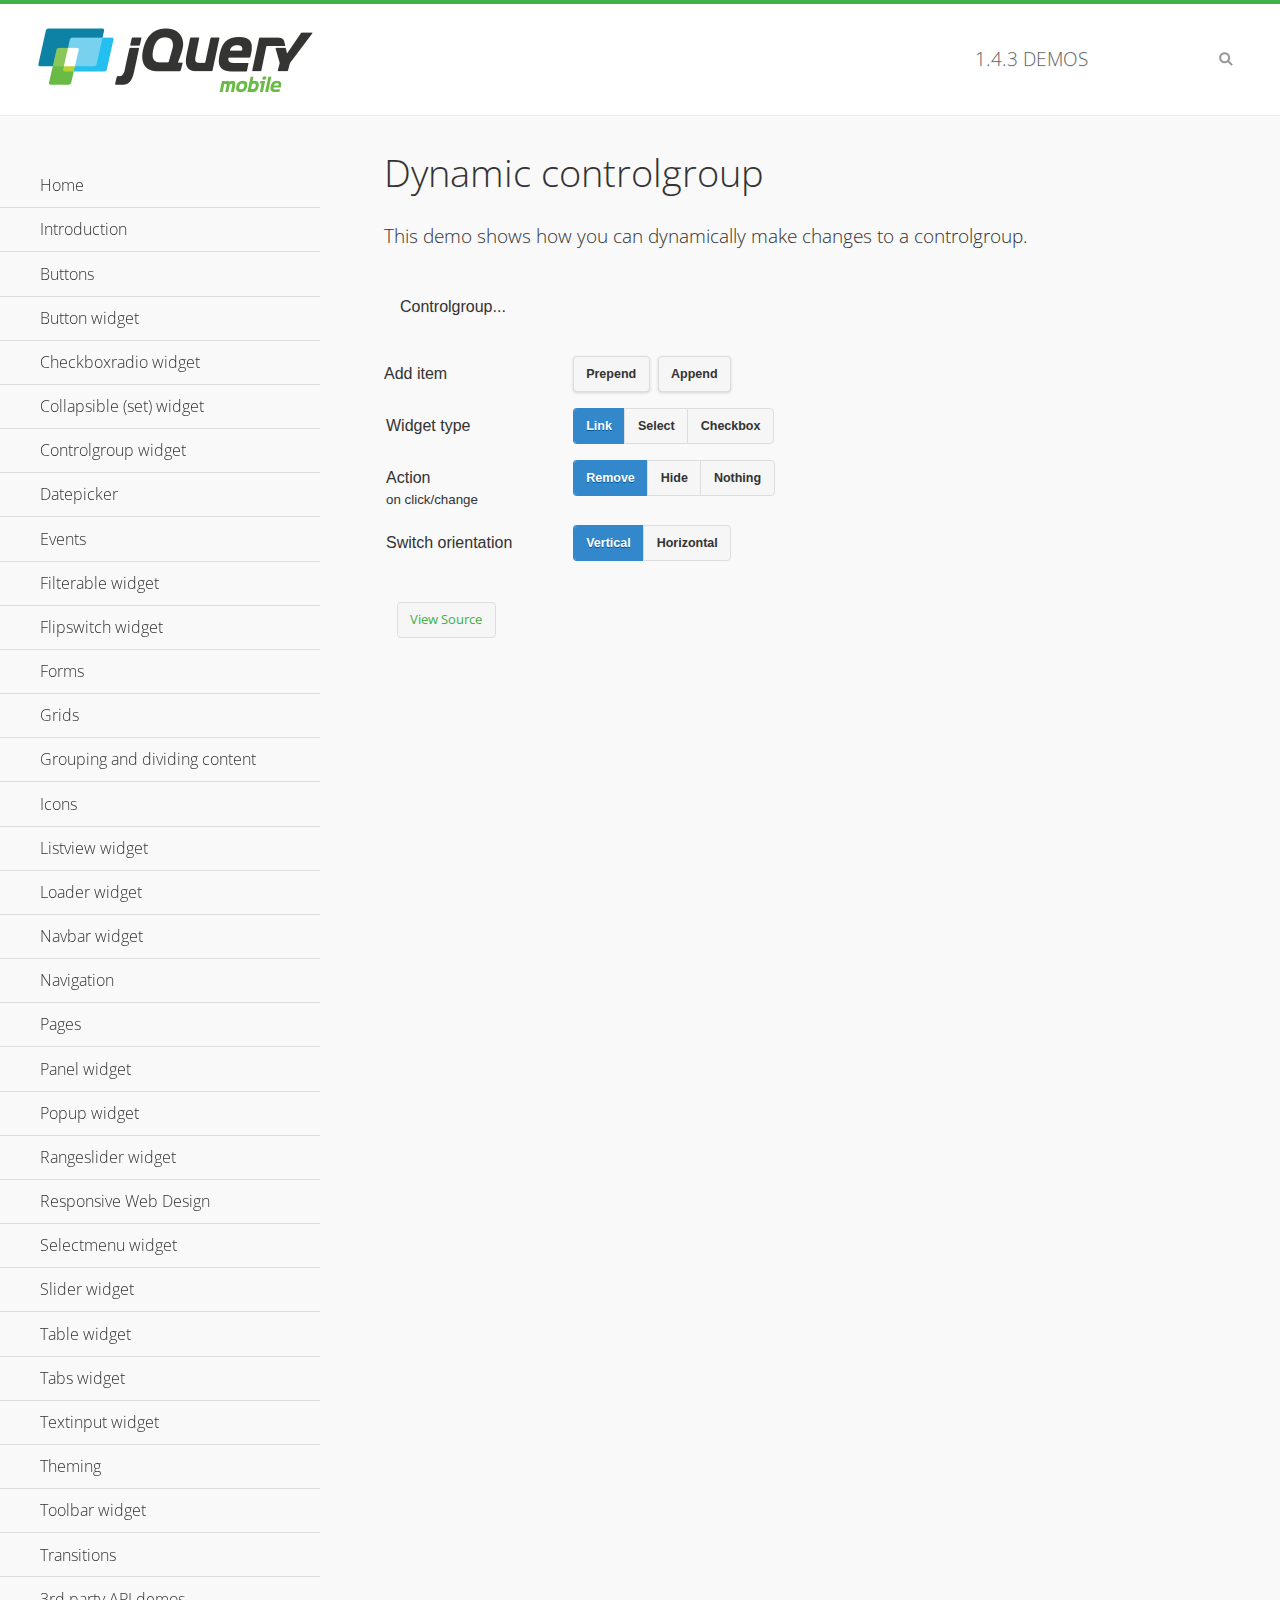
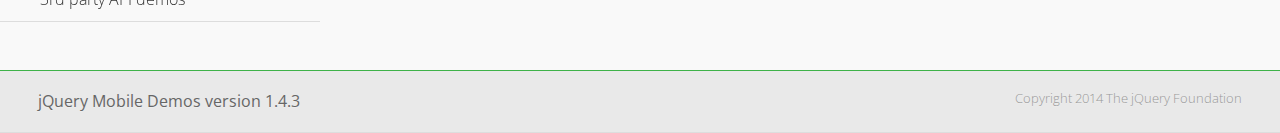
<file: assets/www/jquery/demos/controlgroup-dynamic/index.html>
<!DOCTYPE html>
<html>
<head>
	<meta charset="utf-8">
	<meta name="viewport" content="width=device-width, initial-scale=1">
	<title>Dynamic controlgroup - jQuery Mobile Demos</title>
	<link rel="shortcut icon" href="../favicon.ico">
    <link rel="stylesheet" href="http://fonts.googleapis.com/css?family=Open+Sans:300,400,700">
	<link rel="stylesheet" href="../css/themes/default/jquery.mobile-1.4.3.min.css">
	<link rel="stylesheet" href="../_assets/css/jqm-demos.css">
	<script src="../js/jquery.js"></script>
	<script src="../_assets/js/index.js"></script>
	<script src="../js/jquery.mobile-1.4.3.min.js"></script>
	<script>
		( function( $, undefined ) {
			var counter = 0;
			$( document ).bind( "pagecreate", function( e ) {
				$( "#prepend, #append", e.target ).on( "click", function( e ) {
					counter++;

					var widgetType = $( "[name='radio-widget']:checked" ).attr( "id" ),
						group = $( "#my-controlgroup" ),
						$el,
						action = function() {
							var action = $( "[name='radio-action']:checked" ).attr( "id" );
							if ( $( $el[1] ).is( "select" ) && action === "hide" ) {
								$el = $( $el[1] ).parents( ".ui-select" );
							}
							$el[ action ]();
							group.controlgroup( "refresh" );
						};

					if ( widgetType === "link" ) {

						$el = $( "<a href='#'>Link " + counter + "</a>" ).bind( "click", action );
						$( "#my-controlgroup" ).controlgroup( "container" )[ $( this ).attr( "id" ) ]( $el );
						$el.buttonMarkup();

					} else if ( widgetType === "select" ) {

						$el = $( "<label for='widget" + counter + "'>Select " + counter + "</label><select id='widget" + counter + "'><option value='option1'>Select " + counter + "</option><option value='option2'>Select option</option></select>" );
						$( $el[ 1 ] ).bind( "change", action);
						$( "#my-controlgroup" ).controlgroup( "container" )[ $( this ).attr( "id" ) ]( $el );
						$( $el[ 1 ] ).selectmenu();

					} else {

						$el = $( "<label for='widget" + counter + "'>Checkbox " + counter + "</label><input type='checkbox' id='widget" + counter + "'></input>" );
						$( $el[ 1 ] ).bind( "change", action );
						$( "#my-controlgroup" ).controlgroup( "container" )[ $( this ).attr( "id" ) ]( $el );
						$( $el[ 1 ] ).checkboxradio();

					}

					group.controlgroup( "refresh" );
				});

				$( "[name='radio-orientation']" ).bind( "change", function( e ) {
					$( "#my-controlgroup" ).controlgroup( "option", "type", ( $( "#isHorizontal" ).is( ":checked" ) ? "horizontal" : "vertical" ) );
				});
			});
		})( jQuery );
	</script>
</head>
<body>
<div data-role="page" class="jqm-demos">

	<div data-role="header" class="jqm-header">
		<h2><a href="../" title="jQuery Mobile Demos home"><img src="../_assets/img/jquery-logo.png" alt="jQuery Mobile"></a></h2>
		<p><span class="jqm-version"></span> Demos</p>
		<a href="#" class="jqm-navmenu-link ui-btn ui-btn-icon-notext ui-corner-all ui-icon-bars ui-nodisc-icon ui-alt-icon ui-btn-left">Menu</a>
		<a href="#" class="jqm-search-link ui-btn ui-btn-icon-notext ui-corner-all ui-icon-search ui-nodisc-icon ui-alt-icon ui-btn-right">Search</a>
	</div><!-- /header -->

	<div role="main" class="ui-content jqm-content">

        <h1>Dynamic controlgroup</h1>

        <p>This demo shows how you can dynamically make changes to a controlgroup.</p>

        <div data-demo-html="true" data-demo-js="true">

            <form>
            	<div class="ui-body ui-body-d ui-corner-all">
                	<p>Controlgroup...</p>
                	<div data-role="controlgroup" id="my-controlgroup"><!-- items will be injected here --></div>
                </div>
            </form>

            <div class="ui-field-contain">
                <label for="prepend">Add item</label>
                <button id="prepend" data-mini="true" data-inline="true">Prepend</button>
                <label for="append" class="ui-hidden-accessible">Action</label>
                <button id="append" data-mini="true" data-inline="true">Append</button>
            </div>

            <form action="#" method="get">
            	<div class="ui-field-contain">
                    <fieldset data-role="controlgroup" data-type="horizontal" data-mini="true">
                        <legend>Widget type</legend>

                        <input type="radio" name="radio-widget" id="link" value="link" checked="checked">
                        <label for="link">Link</label>

                        <input type="radio" name="radio-widget" id="select" value="select">
                        <label for="select">Select</label>

                        <input type="radio" name="radio-widget" id="checkbox" value="checkbox">
                        <label for="checkbox">Checkbox</label>
                    </fieldset>
            	</div>

            	<div class="ui-field-contain">
                    <fieldset data-role="controlgroup" data-type="horizontal" data-mini="true">
                        <legend>Action<br><small>on click/change</small></legend>

                        <input type="radio" name="radio-action" id="remove" value="remove" checked="checked">
                        <label for="remove">Remove</label>

                        <input type="radio" name="radio-action" id="hide" value="hide">
                        <label for="hide">Hide</label>

                        <input type="radio" name="radio-action" id="width" value="width">
                        <label for="width">Nothing</label>
                    </fieldset>
            	</div>

            	<div class="ui-field-contain">
                    <fieldset data-role="controlgroup" data-type="horizontal" data-mini="true">
                        <legend>Switch orientation</legend>

                        <input type="radio" name="radio-orientation" id="isVertical" value="isVertical" checked="checked">
                        <label for="isVertical">Vertical</label>

                        <input type="radio" name="radio-orientation" id="isHorizontal" value="isHorizontal">
                        <label for="isHorizontal">Horizontal</label>
                    </fieldset>
            	</div>

            </form>

        </div><!--/demo-html -->

	</div><!-- /content -->
	    <div data-role="panel" class="jqm-navmenu-panel" data-position="left" data-display="overlay" data-theme="a">
	    	<ul class="jqm-list ui-alt-icon ui-nodisc-icon">
<li data-filtertext="demos homepage" data-icon="home"><a href=".././">Home</a></li>
<li data-filtertext="introduction overview getting started"><a href="../intro/" data-ajax="false">Introduction</a></li>
<li data-filtertext="buttons button markup buttonmarkup method anchor link button element"><a href="../button-markup/" data-ajax="false">Buttons</a></li>
<li data-filtertext="form button widget input button submit reset"><a href="../button/" data-ajax="false">Button widget</a></li>
<li data-role="collapsible" data-enhanced="true" data-collapsed-icon="carat-d" data-expanded-icon="carat-u" data-iconpos="right" data-inset="false" class="ui-collapsible ui-collapsible-themed-content ui-collapsible-collapsed">
	<h3 class="ui-collapsible-heading ui-collapsible-heading-collapsed">
		<a href="#" class="ui-collapsible-heading-toggle ui-btn ui-btn-icon-right ui-btn-inherit ui-icon-carat-d">
		    Checkboxradio widget<span class="ui-collapsible-heading-status"> click to expand contents</span>
		</a>
	</h3>
	<div class="ui-collapsible-content ui-body-inherit ui-collapsible-content-collapsed" aria-hidden="true">
		<ul>
			<li data-filtertext="form checkboxradio widget checkbox input checkboxes controlgroups"><a href="../checkboxradio-checkbox/" data-ajax="false">Checkboxes</a></li>
			<li data-filtertext="form checkboxradio widget radio input radio buttons controlgroups"><a href="../checkboxradio-radio/" data-ajax="false">Radio buttons</a></li>
		</ul>
	</div>
</li>
<li data-role="collapsible" data-enhanced="true" data-collapsed-icon="carat-d" data-expanded-icon="carat-u" data-iconpos="right" data-inset="false" class="ui-collapsible ui-collapsible-themed-content ui-collapsible-collapsed">
	<h3 class="ui-collapsible-heading ui-collapsible-heading-collapsed">
		<a href="#" class="ui-collapsible-heading-toggle ui-btn ui-btn-icon-right ui-btn-inherit ui-icon-carat-d">
			Collapsible (set) widget<span class="ui-collapsible-heading-status"> click to expand contents</span>
		</a>
	</h3>
	<div class="ui-collapsible-content ui-body-inherit ui-collapsible-content-collapsed" aria-hidden="true">
		<ul>
			<li data-filtertext="collapsibles content formatting"><a href="../collapsible/" data-ajax="false">Collapsible</a></li>
			<li data-filtertext="dynamic collapsible set accordion append expand"><a href="../collapsible-dynamic/" data-ajax="false">Dynamic collapsibles</a></li>
			<li data-filtertext="accordions collapsible set widget content formatting grouped collapsibles"><a href="../collapsibleset/" data-ajax="false">Collapsible set</a></li>
		</ul>
	</div>
</li>
<li data-role="collapsible" data-enhanced="true" data-collapsed-icon="carat-d" data-expanded-icon="carat-u" data-iconpos="right" data-inset="false" class="ui-collapsible ui-collapsible-themed-content ui-collapsible-collapsed">
	<h3 class="ui-collapsible-heading ui-collapsible-heading-collapsed">
		<a href="#" class="ui-collapsible-heading-toggle ui-btn ui-btn-icon-right ui-btn-inherit ui-icon-carat-d">
			Controlgroup widget<span class="ui-collapsible-heading-status"> click to expand contents</span>
		</a>
	</h3>
	<div class="ui-collapsible-content ui-body-inherit ui-collapsible-content-collapsed" aria-hidden="true">
		<ul>
			<li data-filtertext="controlgroups selectmenu checkboxradio input grouped buttons horizontal vertical"><a href="../controlgroup/" data-ajax="false">Controlgroup</a></li>
			<li data-filtertext="dynamic controlgroup dynamically add buttons"><a href="../controlgroup-dynamic/" data-ajax="false">Dynamic controlgroups</a></li>
		</ul>
	</div>
</li>
<li data-filtertext="form datepicker widget date input"><a href="../datepicker/" data-ajax="false">Datepicker</a></li>
<li data-role="collapsible" data-enhanced="true" data-collapsed-icon="carat-d" data-expanded-icon="carat-u" data-iconpos="right" data-inset="false" class="ui-collapsible ui-collapsible-themed-content ui-collapsible-collapsed">
	<h3 class="ui-collapsible-heading ui-collapsible-heading-collapsed">
		<a href="#" class="ui-collapsible-heading-toggle ui-btn ui-btn-icon-right ui-btn-inherit ui-icon-carat-d">
			Events<span class="ui-collapsible-heading-status"> click to expand contents</span>
		</a>
	</h3>
	<div class="ui-collapsible-content ui-body-inherit ui-collapsible-content-collapsed" aria-hidden="true">
		<ul>
			<li data-filtertext="swipe to delete list items listviews swipe events"><a href="../swipe-list/" data-ajax="false">Swipe list items</a></li>
			<li data-filtertext="swipe to navigate swipe page navigation swipe events"><a href="../swipe-page/" data-ajax="false">Swipe page navigation</a></li>
		</ul>
	</div>
</li>
<li data-filtertext="filterable filter elements sorting searching listview table"><a href="../filterable/" data-ajax="false">Filterable widget</a></li>
<li data-filtertext="form flipswitch widget flip toggle switch binary select checkbox input"><a href="../flipswitch/" data-ajax="false">Flipswitch widget</a></li>
<li data-role="collapsible" data-enhanced="true" data-collapsed-icon="carat-d" data-expanded-icon="carat-u" data-iconpos="right" data-inset="false" class="ui-collapsible ui-collapsible-themed-content ui-collapsible-collapsed">
	<h3 class="ui-collapsible-heading ui-collapsible-heading-collapsed">
		<a href="#" class="ui-collapsible-heading-toggle ui-btn ui-btn-icon-right ui-btn-inherit ui-icon-carat-d">
			Forms<span class="ui-collapsible-heading-status"> click to expand contents</span>
		</a>
	</h3>
	<div class="ui-collapsible-content ui-body-inherit ui-collapsible-content-collapsed" aria-hidden="true">
		<ul>
			<li data-filtertext="forms text checkbox radio range button submit reset inputs selects textarea slider flipswitch label form elements"><a href="../forms/" data-ajax="false">Forms</a></li>
			<li data-filtertext="form hide labels hidden accessible ui-hidden-accessible forms"><a href="../forms-label-hidden-accessible/" data-ajax="false">Hide labels</a></li>
			<li data-filtertext="form field containers fieldcontain ui-field-contain forms"><a href="../forms-field-contain/" data-ajax="false">Field containers</a></li>
			<li data-filtertext="forms disabled form elements"><a href="../forms-disabled/" data-ajax="false">Forms disabled</a></li>
			<li data-filtertext="forms gallery examples overview forms text checkbox radio range button submit reset inputs selects textarea slider flipswitch label form elements"><a href="../forms-gallery/" data-ajax="false">Forms gallery</a></li>
		</ul>
	</div>
</li>
<li data-role="collapsible" data-enhanced="true" data-collapsed-icon="carat-d" data-expanded-icon="carat-u" data-iconpos="right" data-inset="false" class="ui-collapsible ui-collapsible-themed-content ui-collapsible-collapsed">
	<h3 class="ui-collapsible-heading ui-collapsible-heading-collapsed">
		<a href="#" class="ui-collapsible-heading-toggle ui-btn ui-btn-icon-right ui-btn-inherit ui-icon-carat-d">
			Grids<span class="ui-collapsible-heading-status"> click to expand contents</span>
		</a>
	</h3>
	<div class="ui-collapsible-content ui-body-inherit ui-collapsible-content-collapsed" aria-hidden="true">
		<ul>
			<li data-filtertext="grids columns blocks content formatting rwd responsive css framework"><a href="../grids/" data-ajax="false">Grids</a></li>
			<li data-filtertext="buttons in grids css framework"><a href="../grids-buttons/" data-ajax="false">Buttons in grids</a></li>
			<li data-filtertext="custom responsive grids rwd css framework"><a href="../grids-custom-responsive/" data-ajax="false">Custom responsive grids</a></li>
		</ul>
	</div>
</li>
<li data-filtertext="blocks content formatting sections heading"><a href="../body-bar-classes/" data-ajax="false">Grouping and dividing content</a></li>
<li data-role="collapsible" data-enhanced="true" data-collapsed-icon="carat-d" data-expanded-icon="carat-u" data-iconpos="right" data-inset="false" class="ui-collapsible ui-collapsible-themed-content ui-collapsible-collapsed">
	<h3 class="ui-collapsible-heading ui-collapsible-heading-collapsed">
		<a href="#" class="ui-collapsible-heading-toggle ui-btn ui-btn-icon-right ui-btn-inherit ui-icon-carat-d">
			Icons<span class="ui-collapsible-heading-status"> click to expand contents</span>
		</a>
	</h3>
	<div class="ui-collapsible-content ui-body-inherit ui-collapsible-content-collapsed" aria-hidden="true">
		<ul>
			<li data-filtertext="button icons svg disc alt custom icon position"><a href="../icons/" data-ajax="false">Icons</a></li>
			<li data-filtertext=""><a href="../icons-grunticon/" data-ajax="false">Grunticon loader</a></li>
		</ul>
	</div>
</li>
<li data-role="collapsible" data-enhanced="true" data-collapsed-icon="carat-d" data-expanded-icon="carat-u" data-iconpos="right" data-inset="false" class="ui-collapsible ui-collapsible-themed-content ui-collapsible-collapsed">
	<h3 class="ui-collapsible-heading ui-collapsible-heading-collapsed">
		<a href="#" class="ui-collapsible-heading-toggle ui-btn ui-btn-icon-right ui-btn-inherit ui-icon-carat-d">
			Listview widget<span class="ui-collapsible-heading-status"> click to expand contents</span>
		</a>
	</h3>
	<div class="ui-collapsible-content ui-body-inherit ui-collapsible-content-collapsed" aria-hidden="true">
		<ul>
			<li data-filtertext="listview widget thumbnails icons nested split button collapsible ul ol"><a href="../listview/" data-ajax="false">Listview</a></li>
			<li data-filtertext="autocomplete filterable reveal listview filtertextbeforefilter placeholder"><a href="../listview-autocomplete/" data-ajax="false">Listview autocomplete</a></li>
			<li data-filtertext="autocomplete filterable reveal listview remote data filtertextbeforefilter placeholder"><a href="../listview-autocomplete-remote/" data-ajax="false">Listview autocomplete remote data</a></li>
			<li data-filtertext="autodividers anchor jump scroll linkbars listview lists ul ol"><a href="../listview-autodividers-linkbar/" data-ajax="false">Listview autodividers linkbar</a></li>
			<li data-filtertext="listview autodividers selector autodividersselector lists ul ol"><a href="../listview-autodividers-selector/" data-ajax="false">Listview autodividers selector</a></li>
			<li data-filtertext="listview nested list items"><a href="../listview-nested-lists/" data-ajax="false">Nested Listviews</a></li>
			<li data-filtertext="listview collapsible list items flat"><a href="../listview-collapsible-item-flat/" data-ajax="false">Listview collapsible list items (flat)</a></li>
			<li data-filtertext="listview collapsible list indented"><a href="../listview-collapsible-item-indented/" data-ajax="false">Listview collapsible list items (indented)</a></li>
			<li data-filtertext="grid listview responsive grids responsive listviews lists ul"><a href="../listview-grid/" data-ajax="false">Listview responsive grid</a></li>
		</ul>
	</div>
</li>
<li data-filtertext="loader widget page loading navigation overlay spinner"><a href="../loader/" data-ajax="false">Loader widget</a></li>
<li data-filtertext="navbar widget navmenu toolbars header footer"><a href="../navbar/" data-ajax="false">Navbar widget</a></li>
<li data-role="collapsible" data-enhanced="true" data-collapsed-icon="carat-d" data-expanded-icon="carat-u" data-iconpos="right" data-inset="false" class="ui-collapsible ui-collapsible-themed-content ui-collapsible-collapsed">
	<h3 class="ui-collapsible-heading ui-collapsible-heading-collapsed">
		<a href="#" class="ui-collapsible-heading-toggle ui-btn ui-btn-icon-right ui-btn-inherit ui-icon-carat-d">
			Navigation<span class="ui-collapsible-heading-status"> click to expand contents</span>
		</a>
	</h3>
	<div class="ui-collapsible-content ui-body-inherit ui-collapsible-content-collapsed" aria-hidden="true">
		<ul>
			<li data-filtertext="ajax navigation navigate widget history event method"><a href="../navigation/" data-ajax="false">Navigation</a></li>
			<li data-filtertext="linking pages page links navigation ajax prefetch cache"><a href="../navigation-linking-pages/" data-ajax="false">Linking pages</a></li>
			<!-- <li data-filtertext="php redirect server redirection server-side navigation"><a href="../navigation-php-redirect/" data-ajax="false">PHP redirect demo</a></li>-->
			<li data-filtertext="navigation redirection hash query"><a href="../navigation-hash-processing/" data-ajax="false">Hash processing demo</a></li>
			<li data-filtertext="navigation redirection hash query"><a href="../page-events/" data-ajax="false">Page Navigation Events</a></li>
		</ul>
	</div>
</li>
<li data-role="collapsible" data-enhanced="true" data-collapsed-icon="carat-d" data-expanded-icon="carat-u" data-iconpos="right" data-inset="false" class="ui-collapsible ui-collapsible-themed-content ui-collapsible-collapsed">
	<h3 class="ui-collapsible-heading ui-collapsible-heading-collapsed">
		<a href="#" class="ui-collapsible-heading-toggle ui-btn ui-btn-icon-right ui-btn-inherit ui-icon-carat-d">
			Pages<span class="ui-collapsible-heading-status"> click to expand contents</span>
		</a>
	</h3>
	<div class="ui-collapsible-content ui-body-inherit ui-collapsible-content-collapsed" aria-hidden="true">
		<ul>
			<li data-filtertext="pages page widget ajax navigation"><a href="../pages/" data-ajax="false">Pages</a></li>
			<li data-filtertext="single page"><a href="../pages-single-page/" data-ajax="false">Single page</a></li>
			<li data-filtertext="multipage multi-page page"><a href="../pages-multi-page/" data-ajax="false">Multi-page template</a></li>
			<li data-filtertext="dialog page widget modal popup"><a href="../pages-dialog/" data-ajax="false">Dialog page</a></li>
		</ul>
	</div>
</li>
<li data-role="collapsible" data-enhanced="true" data-collapsed-icon="carat-d" data-expanded-icon="carat-u" data-iconpos="right" data-inset="false" class="ui-collapsible ui-collapsible-themed-content ui-collapsible-collapsed">
	<h3 class="ui-collapsible-heading ui-collapsible-heading-collapsed">
		<a href="#" class="ui-collapsible-heading-toggle ui-btn ui-btn-icon-right ui-btn-inherit ui-icon-carat-d">
			Panel widget<span class="ui-collapsible-heading-status"> click to expand contents</span>
		</a>
	</h3>
	<div class="ui-collapsible-content ui-body-inherit ui-collapsible-content-collapsed" aria-hidden="true">
		<ul>
			<li data-filtertext="panel widget sliding panels reveal push overlay responsive"><a href="../panel/" data-ajax="false">Panel</a></li>
			<li data-filtertext=""><a href="../panel-external/" data-ajax="false">External panels</a></li>
			<li data-filtertext="panel "><a href="../panel-fixed/" data-ajax="false">Fixed panels</a></li>
			<li data-filtertext="panel slide panels sliding panels shadow rwd responsive breakpoint"><a href="../panel-responsive/" data-ajax="false">Panels responsive</a></li>
			<li data-filtertext="panel custom style custom panel width reveal shadow listview panel styling page background wrapper"><a href="../panel-styling/" data-ajax="false">Custom panel style</a></li>
			<li data-filtertext="panel open on swipe"><a href="../panel-swipe-open/" data-ajax="false">Panel open on swipe</a></li>
			<li data-filtertext="panels outside page internal external toolbars"><a href="../panel-external-internal/" data-ajax="false">Panel external and internal</a></li>
		</ul>
	</div>
</li>
<li data-role="collapsible" data-enhanced="true" data-collapsed-icon="carat-d" data-expanded-icon="carat-u" data-iconpos="right" data-inset="false" class="ui-collapsible ui-collapsible-themed-content ui-collapsible-collapsed">
	<h3 class="ui-collapsible-heading ui-collapsible-heading-collapsed">
		<a href="#" class="ui-collapsible-heading-toggle ui-btn ui-btn-icon-right ui-btn-inherit ui-icon-carat-d">
			Popup widget<span class="ui-collapsible-heading-status"> click to expand contents</span>
		</a>
	</h3>
	<div class="ui-collapsible-content ui-body-inherit ui-collapsible-content-collapsed" aria-hidden="true">
		<ul>
			<li data-filtertext="popup widget popups dialog modal transition tooltip lightbox form overlay screen flip pop fade transition"><a href="../popup/" data-ajax="false">Popup</a></li>
			<li data-filtertext="popup alignment position"><a href="../popup-alignment/" data-ajax="false">Popup alignment</a></li>
			<li data-filtertext="popup arrow size popups popover"><a href="../popup-arrow-size/" data-ajax="false">Popup arrow size</a></li>
			<li data-filtertext="dynamic popups popup images lightbox"><a href="../popup-dynamic/" data-ajax="false">Dynamic popups</a></li>
			<li data-filtertext="popups with iframes scaling"><a href="../popup-iframe/" data-ajax="false">Popups with iframes</a></li>
			<li data-filtertext="popup image scaling"><a href="../popup-image-scaling/" data-ajax="false">Popup image scaling</a></li>
			<li data-filtertext="external popup outside multi-page"><a href="../popup-outside-multipage/" data-ajax="false">Popup outside multi-page</a></li>
		</ul>
	</div>
</li>
<li data-filtertext="form rangeslider widget dual sliders dual handle sliders range input"><a href="../rangeslider/" data-ajax="false">Rangeslider widget</a></li>
<li data-filtertext="responsive web design rwd adaptive progressive enhancement PE accessible mobile breakpoints media query media queries"><a href="../rwd/" data-ajax="false">Responsive Web Design</a></li>
<li data-role="collapsible" data-enhanced="true" data-collapsed-icon="carat-d" data-expanded-icon="carat-u" data-iconpos="right" data-inset="false" class="ui-collapsible ui-collapsible-themed-content ui-collapsible-collapsed">
	<h3 class="ui-collapsible-heading ui-collapsible-heading-collapsed">
		<a href="#" class="ui-collapsible-heading-toggle ui-btn ui-btn-icon-right ui-btn-inherit ui-icon-carat-d">
			Selectmenu widget<span class="ui-collapsible-heading-status"> click to expand contents</span>
		</a>
	</h3>
	<div class="ui-collapsible-content ui-body-inherit ui-collapsible-content-collapsed" aria-hidden="true">
		<ul>
			<li data-filtertext="form selectmenu widget select input custom select menu selects"><a href="../selectmenu/" data-ajax="false">Selectmenu</a></li>
			<li data-filtertext="form custom select menu selectmenu widget custom menu option optgroup multiple selects"><a href="../selectmenu-custom/" data-ajax="false">Custom select menu</a></li>
			<li data-filtertext="filterable select filter popup dialog"><a href="../selectmenu-custom-filter/" data-ajax="false">Custom select menu with filter</a></li>
		</ul>
	</div>
</li>
<li data-role="collapsible" data-enhanced="true" data-collapsed-icon="carat-d" data-expanded-icon="carat-u" data-iconpos="right" data-inset="false" class="ui-collapsible ui-collapsible-themed-content ui-collapsible-collapsed">
	<h3 class="ui-collapsible-heading ui-collapsible-heading-collapsed">
		<a href="#" class="ui-collapsible-heading-toggle ui-btn ui-btn-icon-right ui-btn-inherit ui-icon-carat-d">
			Slider widget<span class="ui-collapsible-heading-status"> click to expand contents</span>
		</a>
	</h3>
	<div class="ui-collapsible-content ui-body-inherit ui-collapsible-content-collapsed" aria-hidden="true">
		<ul>
			<li data-filtertext="form slider widget range input single sliders"><a href="../slider/" data-ajax="false">Slider</a></li>
			<li data-filtertext="form slider widget flipswitch slider binary select flip toggle switch"><a href="../slider-flipswitch/" data-ajax="false">Slider flip toggle switch</a></li>
			<li data-filtertext="form slider tooltip handle value input range sliders"><a href="../slider-tooltip/" data-ajax="false">Slider tooltip</a></li>
		</ul>
	</div>
</li>
<li data-role="collapsible" data-enhanced="true" data-collapsed-icon="carat-d" data-expanded-icon="carat-u" data-iconpos="right" data-inset="false" class="ui-collapsible ui-collapsible-themed-content ui-collapsible-collapsed">
	<h3 class="ui-collapsible-heading ui-collapsible-heading-collapsed">
		<a href="#" class="ui-collapsible-heading-toggle ui-btn ui-btn-icon-right ui-btn-inherit ui-icon-carat-d">
			Table widget<span class="ui-collapsible-heading-status"> click to expand contents</span>
		</a>
	</h3>
	<div class="ui-collapsible-content ui-body-inherit ui-collapsible-content-collapsed" aria-hidden="true">
		<ul>
			<li data-filtertext="table widget reflow column toggle th td responsive tables rwd hide show tabular"><a href="../table-column-toggle/" data-ajax="false">Table Column Toggle</a></li>
			<li data-filtertext="table column toggle phone comparison demo"><a href="../table-column-toggle-example/" data-ajax="false">Table Column Toggle demo</a></li>
			<li data-filtertext="responsive tables table column toggle heading groups rwd breakpoint"><a href="../table-column-toggle-heading-groups/" data-ajax="false">Table Column Toggle heading groups</a></li>
			<li data-filtertext="responsive tables table column toggle hide rwd breakpoint customization options"><a href="../table-column-toggle-options/" data-ajax="false">Table Column Toggle options</a></li>
			<li data-filtertext="table reflow th td responsive rwd columns tabular"><a href="../table-reflow/" data-ajax="false">Table Reflow</a></li>
			<li data-filtertext="responsive tables table reflow heading groups rwd breakpoint"><a href="../table-reflow-heading-groups/" data-ajax="false">Table Reflow heading groups</a></li>
			<li data-filtertext="responsive tables table reflow stripes strokes table style"><a href="../table-reflow-stripes-strokes/" data-ajax="false">Table Reflow stripes and strokes</a></li>
			<li data-filtertext="responsive tables table reflow stack custom styles"><a href="../table-reflow-styling/" data-ajax="false">Table Reflow custom styles</a></li>
		</ul>
	</div>
</li>
<li data-filtertext="ui tabs widget"><a href="../tabs/" data-ajax="false">Tabs widget</a></li>
<li data-filtertext="form textinput widget text input textarea number date time tel email file color password"><a href="../textinput/" data-ajax="false">Textinput widget</a></li>
<li data-role="collapsible" data-enhanced="true" data-collapsed-icon="carat-d" data-expanded-icon="carat-u" data-iconpos="right" data-inset="false" class="ui-collapsible ui-collapsible-themed-content ui-collapsible-collapsed">
	<h3 class="ui-collapsible-heading ui-collapsible-heading-collapsed">
		<a href="#" class="ui-collapsible-heading-toggle ui-btn ui-btn-icon-right ui-btn-inherit ui-icon-carat-d">
			Theming<span class="ui-collapsible-heading-status"> click to expand contents</span>
		</a>
	</h3>
	<div class="ui-collapsible-content ui-body-inherit ui-collapsible-content-collapsed" aria-hidden="true">
		<ul>
			<li data-filtertext="default theme swatches theming style css"><a href="../theme-default/" data-ajax="false">Default theme</a></li>
			<li data-filtertext="classic theme old theme swatches theming style css"><a href="../theme-classic/" data-ajax="false">Classic theme</a></li>
		</ul>
	</div>
</li>
<li data-role="collapsible" data-enhanced="true" data-collapsed-icon="carat-d" data-expanded-icon="carat-u" data-iconpos="right" data-inset="false" class="ui-collapsible ui-collapsible-themed-content ui-collapsible-collapsed">
	<h3 class="ui-collapsible-heading ui-collapsible-heading-collapsed">
		<a href="#" class="ui-collapsible-heading-toggle ui-btn ui-btn-icon-right ui-btn-inherit ui-icon-carat-d">
			Toolbar widget<span class="ui-collapsible-heading-status"> click to expand contents</span>
		</a>
	</h3>
	<div class="ui-collapsible-content ui-body-inherit ui-collapsible-content-collapsed" aria-hidden="true">
		<ul>
			<li data-filtertext="toolbar widget header footer toolbars fixed fullscreen external sections"><a href="../toolbar/" data-ajax="false">Toolbar</a></li>
			<li data-filtertext="dynamic toolbars dynamically add toolbar header footer"><a href="../toolbar-dynamic/" data-ajax="false">Dynamic toolbars</a></li>
			<li data-filtertext="external toolbars header footer"><a href="../toolbar-external/" data-ajax="false">External toolbars</a></li>
			<li data-filtertext="fixed toolbars header footer"><a href="../toolbar-fixed/" data-ajax="false">Fixed toolbars</a></li>
			<li data-filtertext="fixed fullscreen toolbars header footer"><a href="../toolbar-fixed-fullscreen/" data-ajax="false">Fullscreen toolbars</a></li>
			<li data-filtertext="external fixed toolbars header footer"><a href="../toolbar-fixed-external/" data-ajax="false">Fixed external toolbars</a></li>
			<li data-filtertext="external persistent toolbars header footer navbar navmenu"><a href="../toolbar-fixed-persistent/" data-ajax="false">Persistent toolbars</a></li>
			<li data-filtertext="external ajax optimized toolbars persistent toolbars header footer navbar"><a href="../toolbar-fixed-persistent-optimized/" data-ajax="false">Ajax optimized toolbars</a></li>
			<li data-filtertext="form in toolbars header footer"><a href="../toolbar-fixed-forms/" data-ajax="false">Form in toolbar</a></li>
		</ul>
	</div>
</li>
<li data-filtertext="page transitions animated pages popup navigation flip slide fade pop"><a href="../transitions/" data-ajax="false">Transitions</a></li>
<li data-role="collapsible" data-enhanced="true" data-collapsed-icon="carat-d" data-expanded-icon="carat-u" data-iconpos="right" data-inset="false" class="ui-collapsible ui-collapsible-themed-content ui-collapsible-collapsed">
	<h3 class="ui-collapsible-heading ui-collapsible-heading-collapsed">
		<a href="#" class="ui-collapsible-heading-toggle ui-btn ui-btn-icon-right ui-btn-inherit ui-icon-carat-d">
			3rd party API demos<span class="ui-collapsible-heading-status"> click to expand contents</span>
		</a>
	</h3>
	<div class="ui-collapsible-content ui-body-inherit ui-collapsible-content-collapsed" aria-hidden="true">
		<ul>
			<li data-filtertext="backbone requirejs navigation router"><a href="../backbone-requirejs/" data-ajax="false">Backbone RequireJS</a></li>
			<li data-filtertext="google maps geolocation demo"><a href="../map-geolocation/" data-ajax="false">Google Maps geolocation</a></li>
			<li data-filtertext="google maps hybrid"><a href="../map-list-toggle/" data-ajax="false">Google Maps list toggle</a></li>
		</ul>
	</div>
</li>



		     </ul>
		</div><!-- /panel -->


	<div data-role="footer" data-position="fixed" data-tap-toggle="false" class="jqm-footer">
		<p>jQuery Mobile Demos version <span class="jqm-version"></span></p>
		<p>Copyright 2014 The jQuery Foundation</p>
	</div><!-- /footer -->
	<!-- TODO: This should become an external panel so we can add input to markup (unique ID) -->
    <div data-role="panel" class="jqm-search-panel" data-position="right" data-display="overlay" data-theme="a">
		<div class="jqm-search">
			<ul class="jqm-list" data-filter-placeholder="Search demos..." data-filter-reveal="true">
<li data-filtertext="demos homepage" data-icon="home"><a href=".././">Home</a></li>
<li data-filtertext="introduction overview getting started"><a href="../intro/" data-ajax="false">Introduction</a></li>
<li data-filtertext="buttons button markup buttonmarkup method anchor link button element"><a href="../button-markup/" data-ajax="false">Buttons</a></li>
<li data-filtertext="form button widget input button submit reset"><a href="../button/" data-ajax="false">Button widget</a></li>
<li data-role="collapsible" data-enhanced="true" data-collapsed-icon="carat-d" data-expanded-icon="carat-u" data-iconpos="right" data-inset="false" class="ui-collapsible ui-collapsible-themed-content ui-collapsible-collapsed">
	<h3 class="ui-collapsible-heading ui-collapsible-heading-collapsed">
		<a href="#" class="ui-collapsible-heading-toggle ui-btn ui-btn-icon-right ui-btn-inherit ui-icon-carat-d">
		    Checkboxradio widget<span class="ui-collapsible-heading-status"> click to expand contents</span>
		</a>
	</h3>
	<div class="ui-collapsible-content ui-body-inherit ui-collapsible-content-collapsed" aria-hidden="true">
		<ul>
			<li data-filtertext="form checkboxradio widget checkbox input checkboxes controlgroups"><a href="../checkboxradio-checkbox/" data-ajax="false">Checkboxes</a></li>
			<li data-filtertext="form checkboxradio widget radio input radio buttons controlgroups"><a href="../checkboxradio-radio/" data-ajax="false">Radio buttons</a></li>
		</ul>
	</div>
</li>
<li data-role="collapsible" data-enhanced="true" data-collapsed-icon="carat-d" data-expanded-icon="carat-u" data-iconpos="right" data-inset="false" class="ui-collapsible ui-collapsible-themed-content ui-collapsible-collapsed">
	<h3 class="ui-collapsible-heading ui-collapsible-heading-collapsed">
		<a href="#" class="ui-collapsible-heading-toggle ui-btn ui-btn-icon-right ui-btn-inherit ui-icon-carat-d">
			Collapsible (set) widget<span class="ui-collapsible-heading-status"> click to expand contents</span>
		</a>
	</h3>
	<div class="ui-collapsible-content ui-body-inherit ui-collapsible-content-collapsed" aria-hidden="true">
		<ul>
			<li data-filtertext="collapsibles content formatting"><a href="../collapsible/" data-ajax="false">Collapsible</a></li>
			<li data-filtertext="dynamic collapsible set accordion append expand"><a href="../collapsible-dynamic/" data-ajax="false">Dynamic collapsibles</a></li>
			<li data-filtertext="accordions collapsible set widget content formatting grouped collapsibles"><a href="../collapsibleset/" data-ajax="false">Collapsible set</a></li>
		</ul>
	</div>
</li>
<li data-role="collapsible" data-enhanced="true" data-collapsed-icon="carat-d" data-expanded-icon="carat-u" data-iconpos="right" data-inset="false" class="ui-collapsible ui-collapsible-themed-content ui-collapsible-collapsed">
	<h3 class="ui-collapsible-heading ui-collapsible-heading-collapsed">
		<a href="#" class="ui-collapsible-heading-toggle ui-btn ui-btn-icon-right ui-btn-inherit ui-icon-carat-d">
			Controlgroup widget<span class="ui-collapsible-heading-status"> click to expand contents</span>
		</a>
	</h3>
	<div class="ui-collapsible-content ui-body-inherit ui-collapsible-content-collapsed" aria-hidden="true">
		<ul>
			<li data-filtertext="controlgroups selectmenu checkboxradio input grouped buttons horizontal vertical"><a href="../controlgroup/" data-ajax="false">Controlgroup</a></li>
			<li data-filtertext="dynamic controlgroup dynamically add buttons"><a href="../controlgroup-dynamic/" data-ajax="false">Dynamic controlgroups</a></li>
		</ul>
	</div>
</li>
<li data-filtertext="form datepicker widget date input"><a href="../datepicker/" data-ajax="false">Datepicker</a></li>
<li data-role="collapsible" data-enhanced="true" data-collapsed-icon="carat-d" data-expanded-icon="carat-u" data-iconpos="right" data-inset="false" class="ui-collapsible ui-collapsible-themed-content ui-collapsible-collapsed">
	<h3 class="ui-collapsible-heading ui-collapsible-heading-collapsed">
		<a href="#" class="ui-collapsible-heading-toggle ui-btn ui-btn-icon-right ui-btn-inherit ui-icon-carat-d">
			Events<span class="ui-collapsible-heading-status"> click to expand contents</span>
		</a>
	</h3>
	<div class="ui-collapsible-content ui-body-inherit ui-collapsible-content-collapsed" aria-hidden="true">
		<ul>
			<li data-filtertext="swipe to delete list items listviews swipe events"><a href="../swipe-list/" data-ajax="false">Swipe list items</a></li>
			<li data-filtertext="swipe to navigate swipe page navigation swipe events"><a href="../swipe-page/" data-ajax="false">Swipe page navigation</a></li>
		</ul>
	</div>
</li>
<li data-filtertext="filterable filter elements sorting searching listview table"><a href="../filterable/" data-ajax="false">Filterable widget</a></li>
<li data-filtertext="form flipswitch widget flip toggle switch binary select checkbox input"><a href="../flipswitch/" data-ajax="false">Flipswitch widget</a></li>
<li data-role="collapsible" data-enhanced="true" data-collapsed-icon="carat-d" data-expanded-icon="carat-u" data-iconpos="right" data-inset="false" class="ui-collapsible ui-collapsible-themed-content ui-collapsible-collapsed">
	<h3 class="ui-collapsible-heading ui-collapsible-heading-collapsed">
		<a href="#" class="ui-collapsible-heading-toggle ui-btn ui-btn-icon-right ui-btn-inherit ui-icon-carat-d">
			Forms<span class="ui-collapsible-heading-status"> click to expand contents</span>
		</a>
	</h3>
	<div class="ui-collapsible-content ui-body-inherit ui-collapsible-content-collapsed" aria-hidden="true">
		<ul>
			<li data-filtertext="forms text checkbox radio range button submit reset inputs selects textarea slider flipswitch label form elements"><a href="../forms/" data-ajax="false">Forms</a></li>
			<li data-filtertext="form hide labels hidden accessible ui-hidden-accessible forms"><a href="../forms-label-hidden-accessible/" data-ajax="false">Hide labels</a></li>
			<li data-filtertext="form field containers fieldcontain ui-field-contain forms"><a href="../forms-field-contain/" data-ajax="false">Field containers</a></li>
			<li data-filtertext="forms disabled form elements"><a href="../forms-disabled/" data-ajax="false">Forms disabled</a></li>
			<li data-filtertext="forms gallery examples overview forms text checkbox radio range button submit reset inputs selects textarea slider flipswitch label form elements"><a href="../forms-gallery/" data-ajax="false">Forms gallery</a></li>
		</ul>
	</div>
</li>
<li data-role="collapsible" data-enhanced="true" data-collapsed-icon="carat-d" data-expanded-icon="carat-u" data-iconpos="right" data-inset="false" class="ui-collapsible ui-collapsible-themed-content ui-collapsible-collapsed">
	<h3 class="ui-collapsible-heading ui-collapsible-heading-collapsed">
		<a href="#" class="ui-collapsible-heading-toggle ui-btn ui-btn-icon-right ui-btn-inherit ui-icon-carat-d">
			Grids<span class="ui-collapsible-heading-status"> click to expand contents</span>
		</a>
	</h3>
	<div class="ui-collapsible-content ui-body-inherit ui-collapsible-content-collapsed" aria-hidden="true">
		<ul>
			<li data-filtertext="grids columns blocks content formatting rwd responsive css framework"><a href="../grids/" data-ajax="false">Grids</a></li>
			<li data-filtertext="buttons in grids css framework"><a href="../grids-buttons/" data-ajax="false">Buttons in grids</a></li>
			<li data-filtertext="custom responsive grids rwd css framework"><a href="../grids-custom-responsive/" data-ajax="false">Custom responsive grids</a></li>
		</ul>
	</div>
</li>
<li data-filtertext="blocks content formatting sections heading"><a href="../body-bar-classes/" data-ajax="false">Grouping and dividing content</a></li>
<li data-role="collapsible" data-enhanced="true" data-collapsed-icon="carat-d" data-expanded-icon="carat-u" data-iconpos="right" data-inset="false" class="ui-collapsible ui-collapsible-themed-content ui-collapsible-collapsed">
	<h3 class="ui-collapsible-heading ui-collapsible-heading-collapsed">
		<a href="#" class="ui-collapsible-heading-toggle ui-btn ui-btn-icon-right ui-btn-inherit ui-icon-carat-d">
			Icons<span class="ui-collapsible-heading-status"> click to expand contents</span>
		</a>
	</h3>
	<div class="ui-collapsible-content ui-body-inherit ui-collapsible-content-collapsed" aria-hidden="true">
		<ul>
			<li data-filtertext="button icons svg disc alt custom icon position"><a href="../icons/" data-ajax="false">Icons</a></li>
			<li data-filtertext=""><a href="../icons-grunticon/" data-ajax="false">Grunticon loader</a></li>
		</ul>
	</div>
</li>
<li data-role="collapsible" data-enhanced="true" data-collapsed-icon="carat-d" data-expanded-icon="carat-u" data-iconpos="right" data-inset="false" class="ui-collapsible ui-collapsible-themed-content ui-collapsible-collapsed">
	<h3 class="ui-collapsible-heading ui-collapsible-heading-collapsed">
		<a href="#" class="ui-collapsible-heading-toggle ui-btn ui-btn-icon-right ui-btn-inherit ui-icon-carat-d">
			Listview widget<span class="ui-collapsible-heading-status"> click to expand contents</span>
		</a>
	</h3>
	<div class="ui-collapsible-content ui-body-inherit ui-collapsible-content-collapsed" aria-hidden="true">
		<ul>
			<li data-filtertext="listview widget thumbnails icons nested split button collapsible ul ol"><a href="../listview/" data-ajax="false">Listview</a></li>
			<li data-filtertext="autocomplete filterable reveal listview filtertextbeforefilter placeholder"><a href="../listview-autocomplete/" data-ajax="false">Listview autocomplete</a></li>
			<li data-filtertext="autocomplete filterable reveal listview remote data filtertextbeforefilter placeholder"><a href="../listview-autocomplete-remote/" data-ajax="false">Listview autocomplete remote data</a></li>
			<li data-filtertext="autodividers anchor jump scroll linkbars listview lists ul ol"><a href="../listview-autodividers-linkbar/" data-ajax="false">Listview autodividers linkbar</a></li>
			<li data-filtertext="listview autodividers selector autodividersselector lists ul ol"><a href="../listview-autodividers-selector/" data-ajax="false">Listview autodividers selector</a></li>
			<li data-filtertext="listview nested list items"><a href="../listview-nested-lists/" data-ajax="false">Nested Listviews</a></li>
			<li data-filtertext="listview collapsible list items flat"><a href="../listview-collapsible-item-flat/" data-ajax="false">Listview collapsible list items (flat)</a></li>
			<li data-filtertext="listview collapsible list indented"><a href="../listview-collapsible-item-indented/" data-ajax="false">Listview collapsible list items (indented)</a></li>
			<li data-filtertext="grid listview responsive grids responsive listviews lists ul"><a href="../listview-grid/" data-ajax="false">Listview responsive grid</a></li>
		</ul>
	</div>
</li>
<li data-filtertext="loader widget page loading navigation overlay spinner"><a href="../loader/" data-ajax="false">Loader widget</a></li>
<li data-filtertext="navbar widget navmenu toolbars header footer"><a href="../navbar/" data-ajax="false">Navbar widget</a></li>
<li data-role="collapsible" data-enhanced="true" data-collapsed-icon="carat-d" data-expanded-icon="carat-u" data-iconpos="right" data-inset="false" class="ui-collapsible ui-collapsible-themed-content ui-collapsible-collapsed">
	<h3 class="ui-collapsible-heading ui-collapsible-heading-collapsed">
		<a href="#" class="ui-collapsible-heading-toggle ui-btn ui-btn-icon-right ui-btn-inherit ui-icon-carat-d">
			Navigation<span class="ui-collapsible-heading-status"> click to expand contents</span>
		</a>
	</h3>
	<div class="ui-collapsible-content ui-body-inherit ui-collapsible-content-collapsed" aria-hidden="true">
		<ul>
			<li data-filtertext="ajax navigation navigate widget history event method"><a href="../navigation/" data-ajax="false">Navigation</a></li>
			<li data-filtertext="linking pages page links navigation ajax prefetch cache"><a href="../navigation-linking-pages/" data-ajax="false">Linking pages</a></li>
			<!-- <li data-filtertext="php redirect server redirection server-side navigation"><a href="../navigation-php-redirect/" data-ajax="false">PHP redirect demo</a></li>-->
			<li data-filtertext="navigation redirection hash query"><a href="../navigation-hash-processing/" data-ajax="false">Hash processing demo</a></li>
			<li data-filtertext="navigation redirection hash query"><a href="../page-events/" data-ajax="false">Page Navigation Events</a></li>
		</ul>
	</div>
</li>
<li data-role="collapsible" data-enhanced="true" data-collapsed-icon="carat-d" data-expanded-icon="carat-u" data-iconpos="right" data-inset="false" class="ui-collapsible ui-collapsible-themed-content ui-collapsible-collapsed">
	<h3 class="ui-collapsible-heading ui-collapsible-heading-collapsed">
		<a href="#" class="ui-collapsible-heading-toggle ui-btn ui-btn-icon-right ui-btn-inherit ui-icon-carat-d">
			Pages<span class="ui-collapsible-heading-status"> click to expand contents</span>
		</a>
	</h3>
	<div class="ui-collapsible-content ui-body-inherit ui-collapsible-content-collapsed" aria-hidden="true">
		<ul>
			<li data-filtertext="pages page widget ajax navigation"><a href="../pages/" data-ajax="false">Pages</a></li>
			<li data-filtertext="single page"><a href="../pages-single-page/" data-ajax="false">Single page</a></li>
			<li data-filtertext="multipage multi-page page"><a href="../pages-multi-page/" data-ajax="false">Multi-page template</a></li>
			<li data-filtertext="dialog page widget modal popup"><a href="../pages-dialog/" data-ajax="false">Dialog page</a></li>
		</ul>
	</div>
</li>
<li data-role="collapsible" data-enhanced="true" data-collapsed-icon="carat-d" data-expanded-icon="carat-u" data-iconpos="right" data-inset="false" class="ui-collapsible ui-collapsible-themed-content ui-collapsible-collapsed">
	<h3 class="ui-collapsible-heading ui-collapsible-heading-collapsed">
		<a href="#" class="ui-collapsible-heading-toggle ui-btn ui-btn-icon-right ui-btn-inherit ui-icon-carat-d">
			Panel widget<span class="ui-collapsible-heading-status"> click to expand contents</span>
		</a>
	</h3>
	<div class="ui-collapsible-content ui-body-inherit ui-collapsible-content-collapsed" aria-hidden="true">
		<ul>
			<li data-filtertext="panel widget sliding panels reveal push overlay responsive"><a href="../panel/" data-ajax="false">Panel</a></li>
			<li data-filtertext=""><a href="../panel-external/" data-ajax="false">External panels</a></li>
			<li data-filtertext="panel "><a href="../panel-fixed/" data-ajax="false">Fixed panels</a></li>
			<li data-filtertext="panel slide panels sliding panels shadow rwd responsive breakpoint"><a href="../panel-responsive/" data-ajax="false">Panels responsive</a></li>
			<li data-filtertext="panel custom style custom panel width reveal shadow listview panel styling page background wrapper"><a href="../panel-styling/" data-ajax="false">Custom panel style</a></li>
			<li data-filtertext="panel open on swipe"><a href="../panel-swipe-open/" data-ajax="false">Panel open on swipe</a></li>
			<li data-filtertext="panels outside page internal external toolbars"><a href="../panel-external-internal/" data-ajax="false">Panel external and internal</a></li>
		</ul>
	</div>
</li>
<li data-role="collapsible" data-enhanced="true" data-collapsed-icon="carat-d" data-expanded-icon="carat-u" data-iconpos="right" data-inset="false" class="ui-collapsible ui-collapsible-themed-content ui-collapsible-collapsed">
	<h3 class="ui-collapsible-heading ui-collapsible-heading-collapsed">
		<a href="#" class="ui-collapsible-heading-toggle ui-btn ui-btn-icon-right ui-btn-inherit ui-icon-carat-d">
			Popup widget<span class="ui-collapsible-heading-status"> click to expand contents</span>
		</a>
	</h3>
	<div class="ui-collapsible-content ui-body-inherit ui-collapsible-content-collapsed" aria-hidden="true">
		<ul>
			<li data-filtertext="popup widget popups dialog modal transition tooltip lightbox form overlay screen flip pop fade transition"><a href="../popup/" data-ajax="false">Popup</a></li>
			<li data-filtertext="popup alignment position"><a href="../popup-alignment/" data-ajax="false">Popup alignment</a></li>
			<li data-filtertext="popup arrow size popups popover"><a href="../popup-arrow-size/" data-ajax="false">Popup arrow size</a></li>
			<li data-filtertext="dynamic popups popup images lightbox"><a href="../popup-dynamic/" data-ajax="false">Dynamic popups</a></li>
			<li data-filtertext="popups with iframes scaling"><a href="../popup-iframe/" data-ajax="false">Popups with iframes</a></li>
			<li data-filtertext="popup image scaling"><a href="../popup-image-scaling/" data-ajax="false">Popup image scaling</a></li>
			<li data-filtertext="external popup outside multi-page"><a href="../popup-outside-multipage/" data-ajax="false">Popup outside multi-page</a></li>
		</ul>
	</div>
</li>
<li data-filtertext="form rangeslider widget dual sliders dual handle sliders range input"><a href="../rangeslider/" data-ajax="false">Rangeslider widget</a></li>
<li data-filtertext="responsive web design rwd adaptive progressive enhancement PE accessible mobile breakpoints media query media queries"><a href="../rwd/" data-ajax="false">Responsive Web Design</a></li>
<li data-role="collapsible" data-enhanced="true" data-collapsed-icon="carat-d" data-expanded-icon="carat-u" data-iconpos="right" data-inset="false" class="ui-collapsible ui-collapsible-themed-content ui-collapsible-collapsed">
	<h3 class="ui-collapsible-heading ui-collapsible-heading-collapsed">
		<a href="#" class="ui-collapsible-heading-toggle ui-btn ui-btn-icon-right ui-btn-inherit ui-icon-carat-d">
			Selectmenu widget<span class="ui-collapsible-heading-status"> click to expand contents</span>
		</a>
	</h3>
	<div class="ui-collapsible-content ui-body-inherit ui-collapsible-content-collapsed" aria-hidden="true">
		<ul>
			<li data-filtertext="form selectmenu widget select input custom select menu selects"><a href="../selectmenu/" data-ajax="false">Selectmenu</a></li>
			<li data-filtertext="form custom select menu selectmenu widget custom menu option optgroup multiple selects"><a href="../selectmenu-custom/" data-ajax="false">Custom select menu</a></li>
			<li data-filtertext="filterable select filter popup dialog"><a href="../selectmenu-custom-filter/" data-ajax="false">Custom select menu with filter</a></li>
		</ul>
	</div>
</li>
<li data-role="collapsible" data-enhanced="true" data-collapsed-icon="carat-d" data-expanded-icon="carat-u" data-iconpos="right" data-inset="false" class="ui-collapsible ui-collapsible-themed-content ui-collapsible-collapsed">
	<h3 class="ui-collapsible-heading ui-collapsible-heading-collapsed">
		<a href="#" class="ui-collapsible-heading-toggle ui-btn ui-btn-icon-right ui-btn-inherit ui-icon-carat-d">
			Slider widget<span class="ui-collapsible-heading-status"> click to expand contents</span>
		</a>
	</h3>
	<div class="ui-collapsible-content ui-body-inherit ui-collapsible-content-collapsed" aria-hidden="true">
		<ul>
			<li data-filtertext="form slider widget range input single sliders"><a href="../slider/" data-ajax="false">Slider</a></li>
			<li data-filtertext="form slider widget flipswitch slider binary select flip toggle switch"><a href="../slider-flipswitch/" data-ajax="false">Slider flip toggle switch</a></li>
			<li data-filtertext="form slider tooltip handle value input range sliders"><a href="../slider-tooltip/" data-ajax="false">Slider tooltip</a></li>
		</ul>
	</div>
</li>
<li data-role="collapsible" data-enhanced="true" data-collapsed-icon="carat-d" data-expanded-icon="carat-u" data-iconpos="right" data-inset="false" class="ui-collapsible ui-collapsible-themed-content ui-collapsible-collapsed">
	<h3 class="ui-collapsible-heading ui-collapsible-heading-collapsed">
		<a href="#" class="ui-collapsible-heading-toggle ui-btn ui-btn-icon-right ui-btn-inherit ui-icon-carat-d">
			Table widget<span class="ui-collapsible-heading-status"> click to expand contents</span>
		</a>
	</h3>
	<div class="ui-collapsible-content ui-body-inherit ui-collapsible-content-collapsed" aria-hidden="true">
		<ul>
			<li data-filtertext="table widget reflow column toggle th td responsive tables rwd hide show tabular"><a href="../table-column-toggle/" data-ajax="false">Table Column Toggle</a></li>
			<li data-filtertext="table column toggle phone comparison demo"><a href="../table-column-toggle-example/" data-ajax="false">Table Column Toggle demo</a></li>
			<li data-filtertext="responsive tables table column toggle heading groups rwd breakpoint"><a href="../table-column-toggle-heading-groups/" data-ajax="false">Table Column Toggle heading groups</a></li>
			<li data-filtertext="responsive tables table column toggle hide rwd breakpoint customization options"><a href="../table-column-toggle-options/" data-ajax="false">Table Column Toggle options</a></li>
			<li data-filtertext="table reflow th td responsive rwd columns tabular"><a href="../table-reflow/" data-ajax="false">Table Reflow</a></li>
			<li data-filtertext="responsive tables table reflow heading groups rwd breakpoint"><a href="../table-reflow-heading-groups/" data-ajax="false">Table Reflow heading groups</a></li>
			<li data-filtertext="responsive tables table reflow stripes strokes table style"><a href="../table-reflow-stripes-strokes/" data-ajax="false">Table Reflow stripes and strokes</a></li>
			<li data-filtertext="responsive tables table reflow stack custom styles"><a href="../table-reflow-styling/" data-ajax="false">Table Reflow custom styles</a></li>
		</ul>
	</div>
</li>
<li data-filtertext="ui tabs widget"><a href="../tabs/" data-ajax="false">Tabs widget</a></li>
<li data-filtertext="form textinput widget text input textarea number date time tel email file color password"><a href="../textinput/" data-ajax="false">Textinput widget</a></li>
<li data-role="collapsible" data-enhanced="true" data-collapsed-icon="carat-d" data-expanded-icon="carat-u" data-iconpos="right" data-inset="false" class="ui-collapsible ui-collapsible-themed-content ui-collapsible-collapsed">
	<h3 class="ui-collapsible-heading ui-collapsible-heading-collapsed">
		<a href="#" class="ui-collapsible-heading-toggle ui-btn ui-btn-icon-right ui-btn-inherit ui-icon-carat-d">
			Theming<span class="ui-collapsible-heading-status"> click to expand contents</span>
		</a>
	</h3>
	<div class="ui-collapsible-content ui-body-inherit ui-collapsible-content-collapsed" aria-hidden="true">
		<ul>
			<li data-filtertext="default theme swatches theming style css"><a href="../theme-default/" data-ajax="false">Default theme</a></li>
			<li data-filtertext="classic theme old theme swatches theming style css"><a href="../theme-classic/" data-ajax="false">Classic theme</a></li>
		</ul>
	</div>
</li>
<li data-role="collapsible" data-enhanced="true" data-collapsed-icon="carat-d" data-expanded-icon="carat-u" data-iconpos="right" data-inset="false" class="ui-collapsible ui-collapsible-themed-content ui-collapsible-collapsed">
	<h3 class="ui-collapsible-heading ui-collapsible-heading-collapsed">
		<a href="#" class="ui-collapsible-heading-toggle ui-btn ui-btn-icon-right ui-btn-inherit ui-icon-carat-d">
			Toolbar widget<span class="ui-collapsible-heading-status"> click to expand contents</span>
		</a>
	</h3>
	<div class="ui-collapsible-content ui-body-inherit ui-collapsible-content-collapsed" aria-hidden="true">
		<ul>
			<li data-filtertext="toolbar widget header footer toolbars fixed fullscreen external sections"><a href="../toolbar/" data-ajax="false">Toolbar</a></li>
			<li data-filtertext="dynamic toolbars dynamically add toolbar header footer"><a href="../toolbar-dynamic/" data-ajax="false">Dynamic toolbars</a></li>
			<li data-filtertext="external toolbars header footer"><a href="../toolbar-external/" data-ajax="false">External toolbars</a></li>
			<li data-filtertext="fixed toolbars header footer"><a href="../toolbar-fixed/" data-ajax="false">Fixed toolbars</a></li>
			<li data-filtertext="fixed fullscreen toolbars header footer"><a href="../toolbar-fixed-fullscreen/" data-ajax="false">Fullscreen toolbars</a></li>
			<li data-filtertext="external fixed toolbars header footer"><a href="../toolbar-fixed-external/" data-ajax="false">Fixed external toolbars</a></li>
			<li data-filtertext="external persistent toolbars header footer navbar navmenu"><a href="../toolbar-fixed-persistent/" data-ajax="false">Persistent toolbars</a></li>
			<li data-filtertext="external ajax optimized toolbars persistent toolbars header footer navbar"><a href="../toolbar-fixed-persistent-optimized/" data-ajax="false">Ajax optimized toolbars</a></li>
			<li data-filtertext="form in toolbars header footer"><a href="../toolbar-fixed-forms/" data-ajax="false">Form in toolbar</a></li>
		</ul>
	</div>
</li>
<li data-filtertext="page transitions animated pages popup navigation flip slide fade pop"><a href="../transitions/" data-ajax="false">Transitions</a></li>
<li data-role="collapsible" data-enhanced="true" data-collapsed-icon="carat-d" data-expanded-icon="carat-u" data-iconpos="right" data-inset="false" class="ui-collapsible ui-collapsible-themed-content ui-collapsible-collapsed">
	<h3 class="ui-collapsible-heading ui-collapsible-heading-collapsed">
		<a href="#" class="ui-collapsible-heading-toggle ui-btn ui-btn-icon-right ui-btn-inherit ui-icon-carat-d">
			3rd party API demos<span class="ui-collapsible-heading-status"> click to expand contents</span>
		</a>
	</h3>
	<div class="ui-collapsible-content ui-body-inherit ui-collapsible-content-collapsed" aria-hidden="true">
		<ul>
			<li data-filtertext="backbone requirejs navigation router"><a href="../backbone-requirejs/" data-ajax="false">Backbone RequireJS</a></li>
			<li data-filtertext="google maps geolocation demo"><a href="../map-geolocation/" data-ajax="false">Google Maps geolocation</a></li>
			<li data-filtertext="google maps hybrid"><a href="../map-list-toggle/" data-ajax="false">Google Maps list toggle</a></li>
		</ul>
	</div>
</li>



			</ul>
		</div>
	</div><!-- /panel -->


</div><!-- /page -->

</body>
</html>
</file>
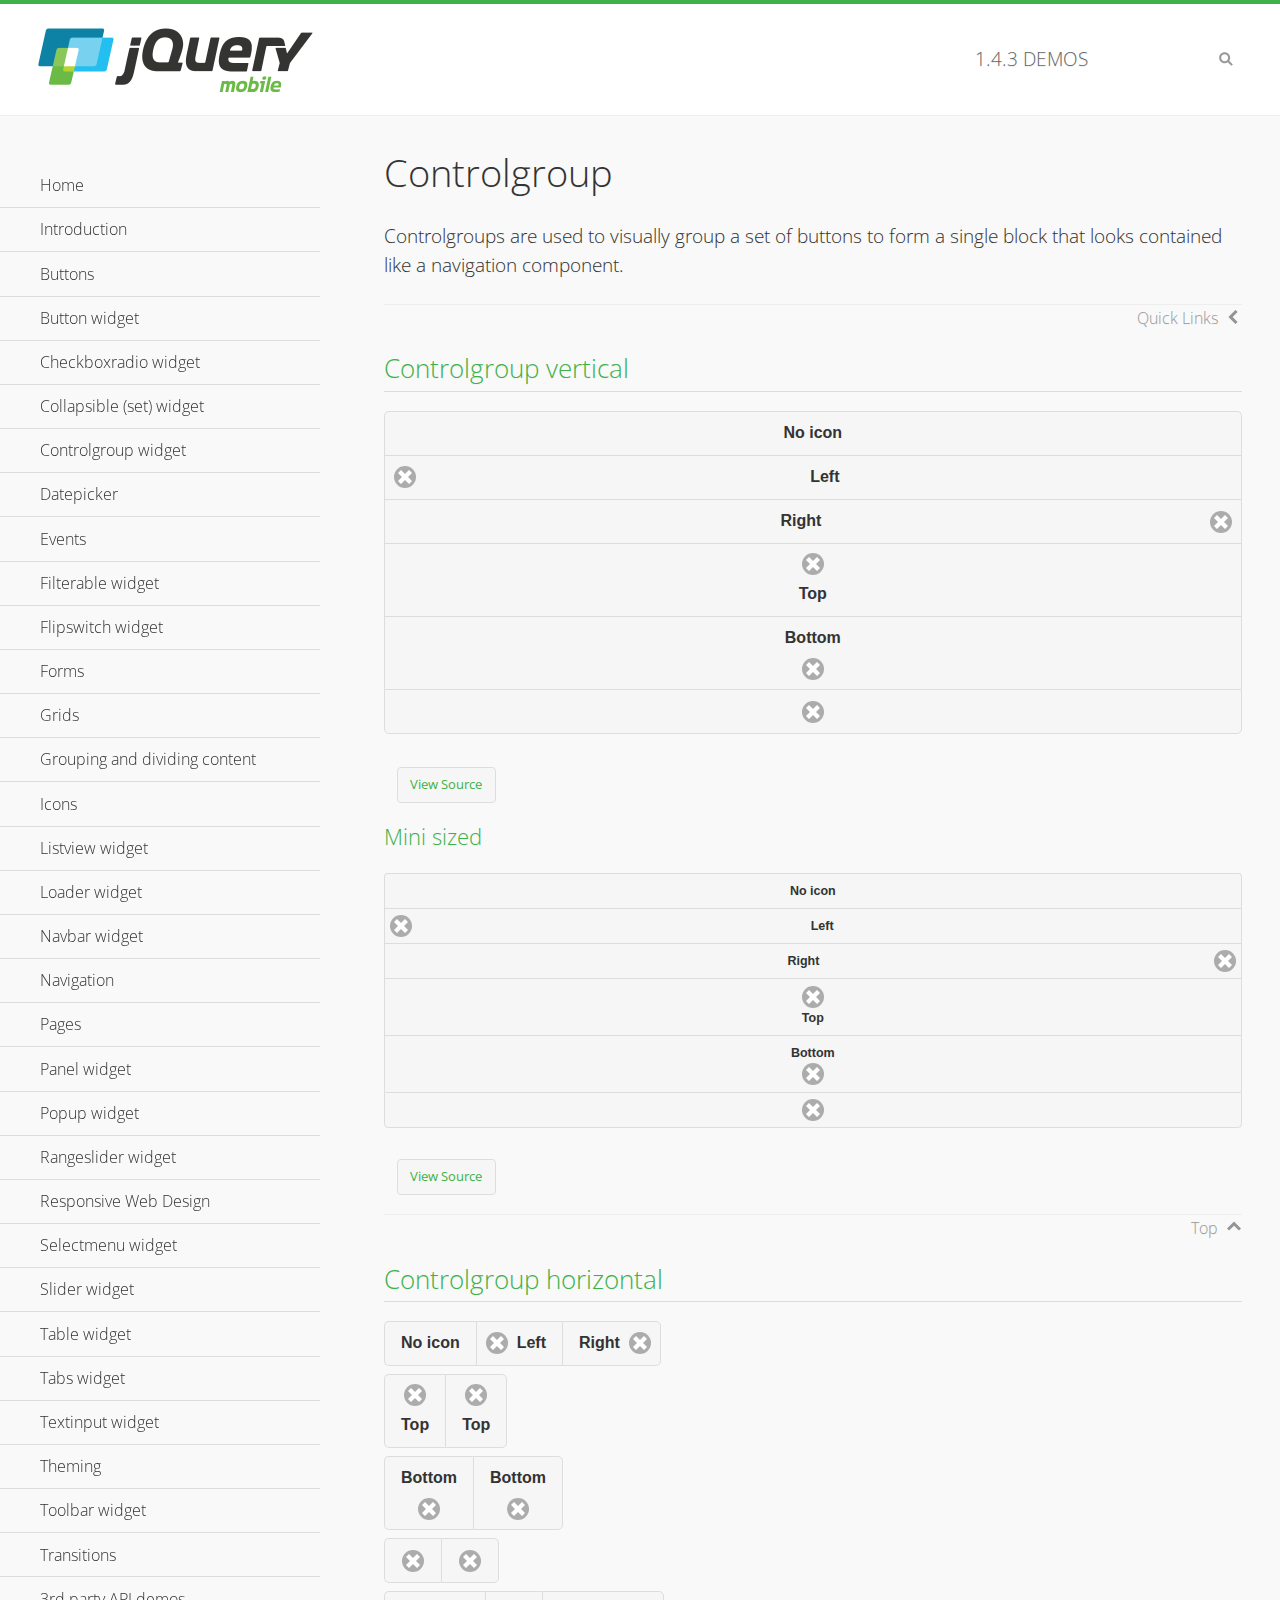
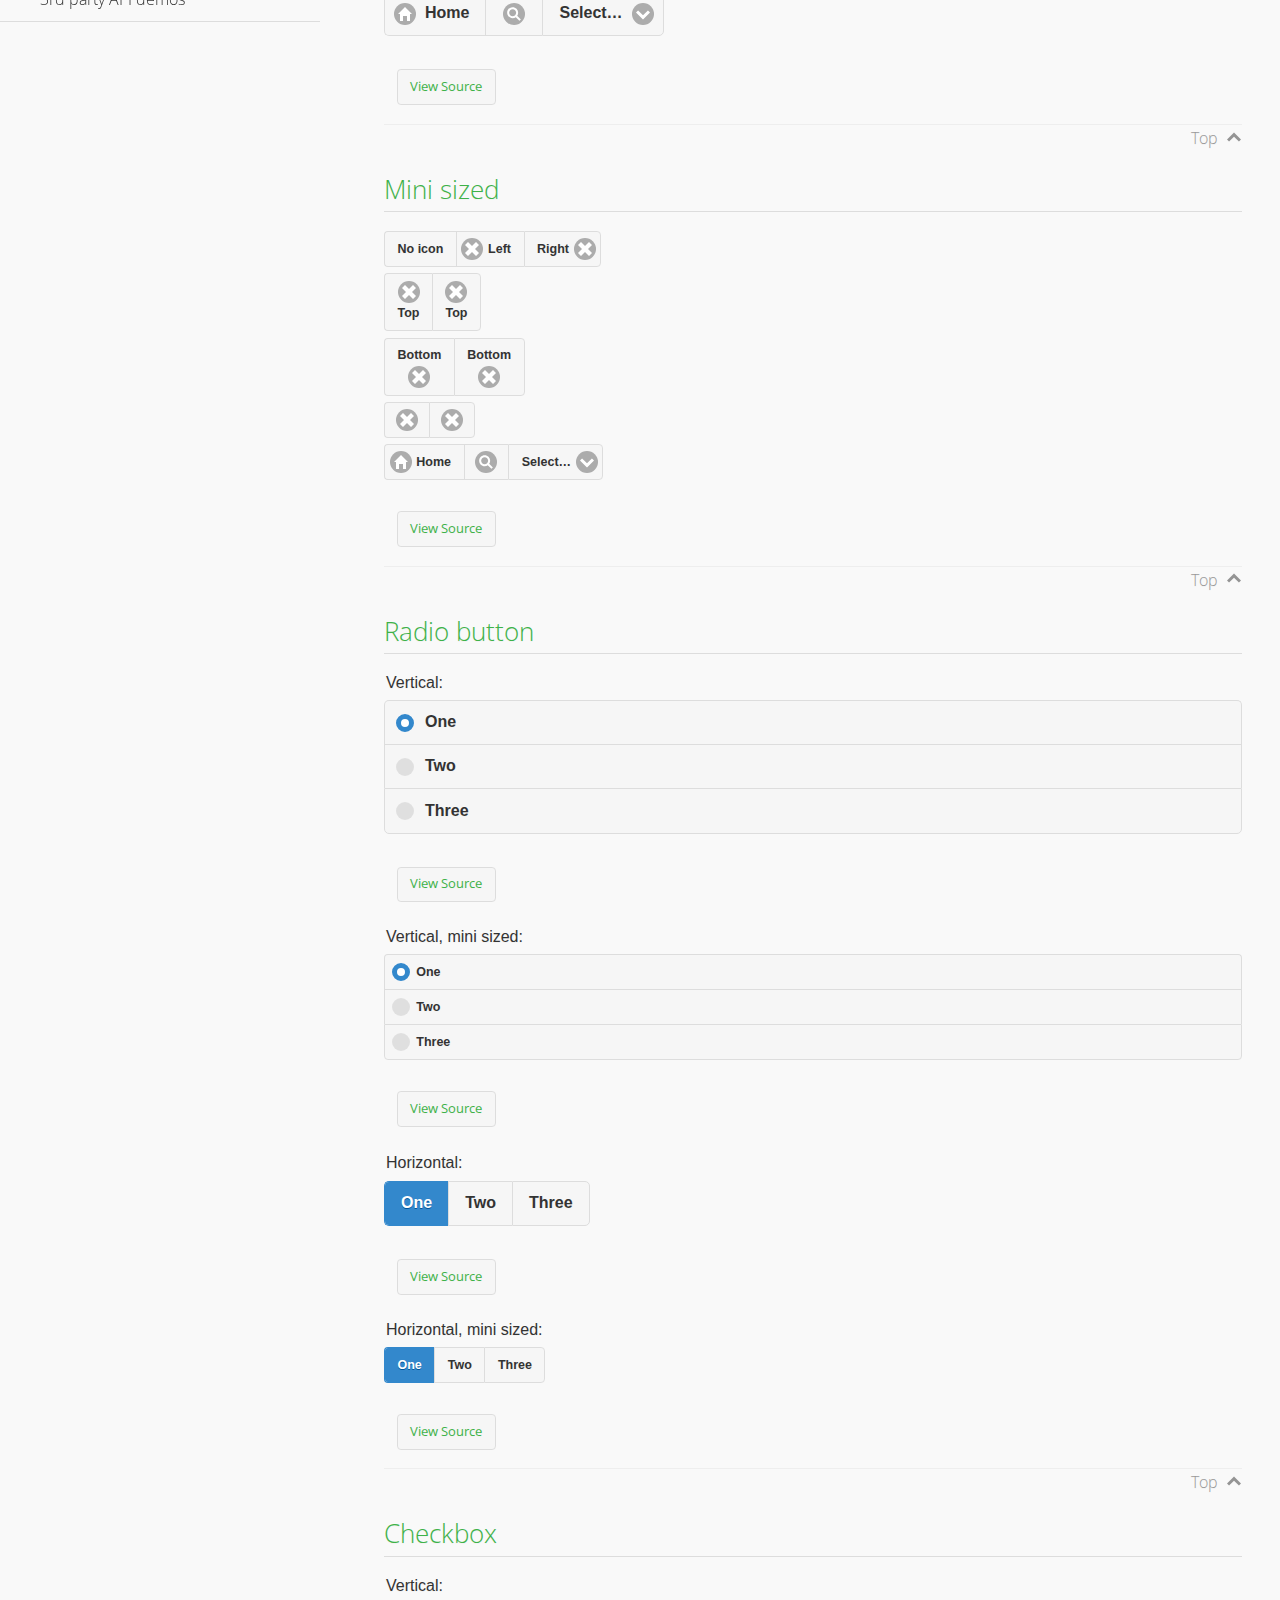
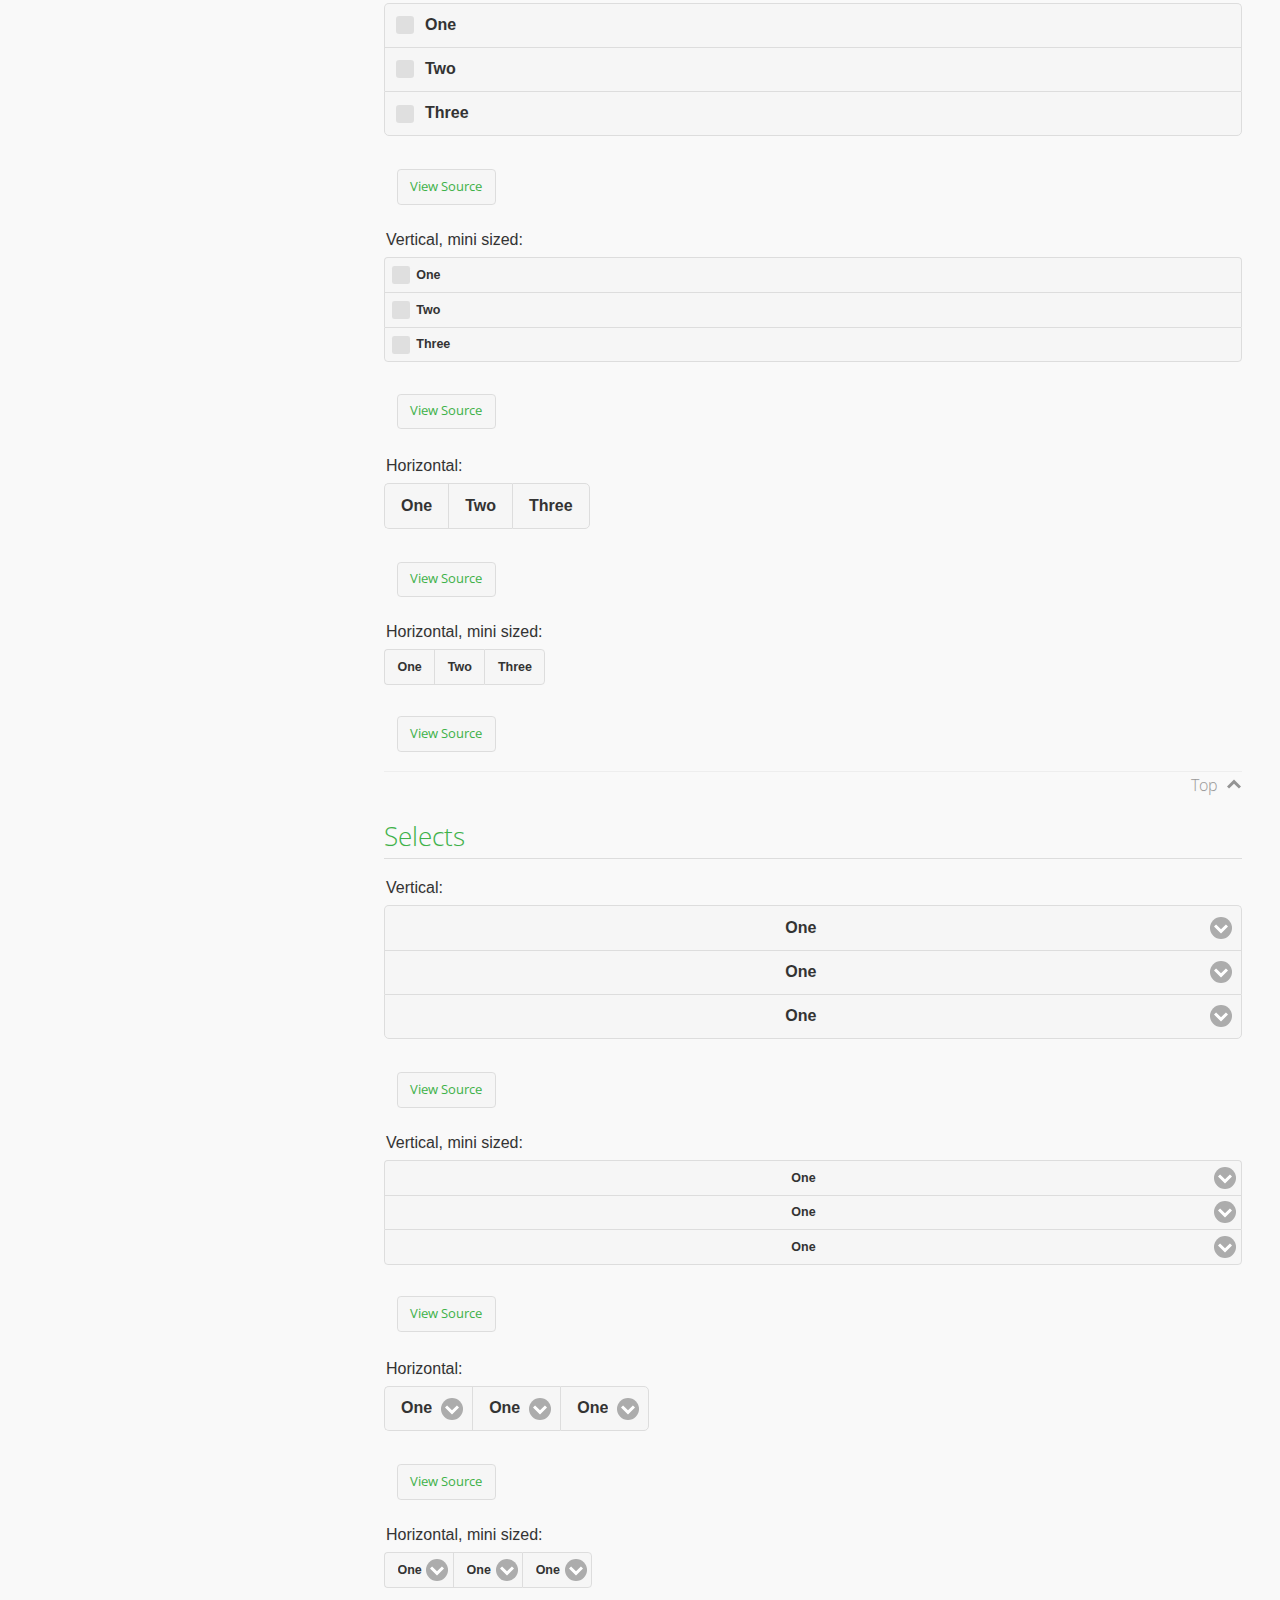
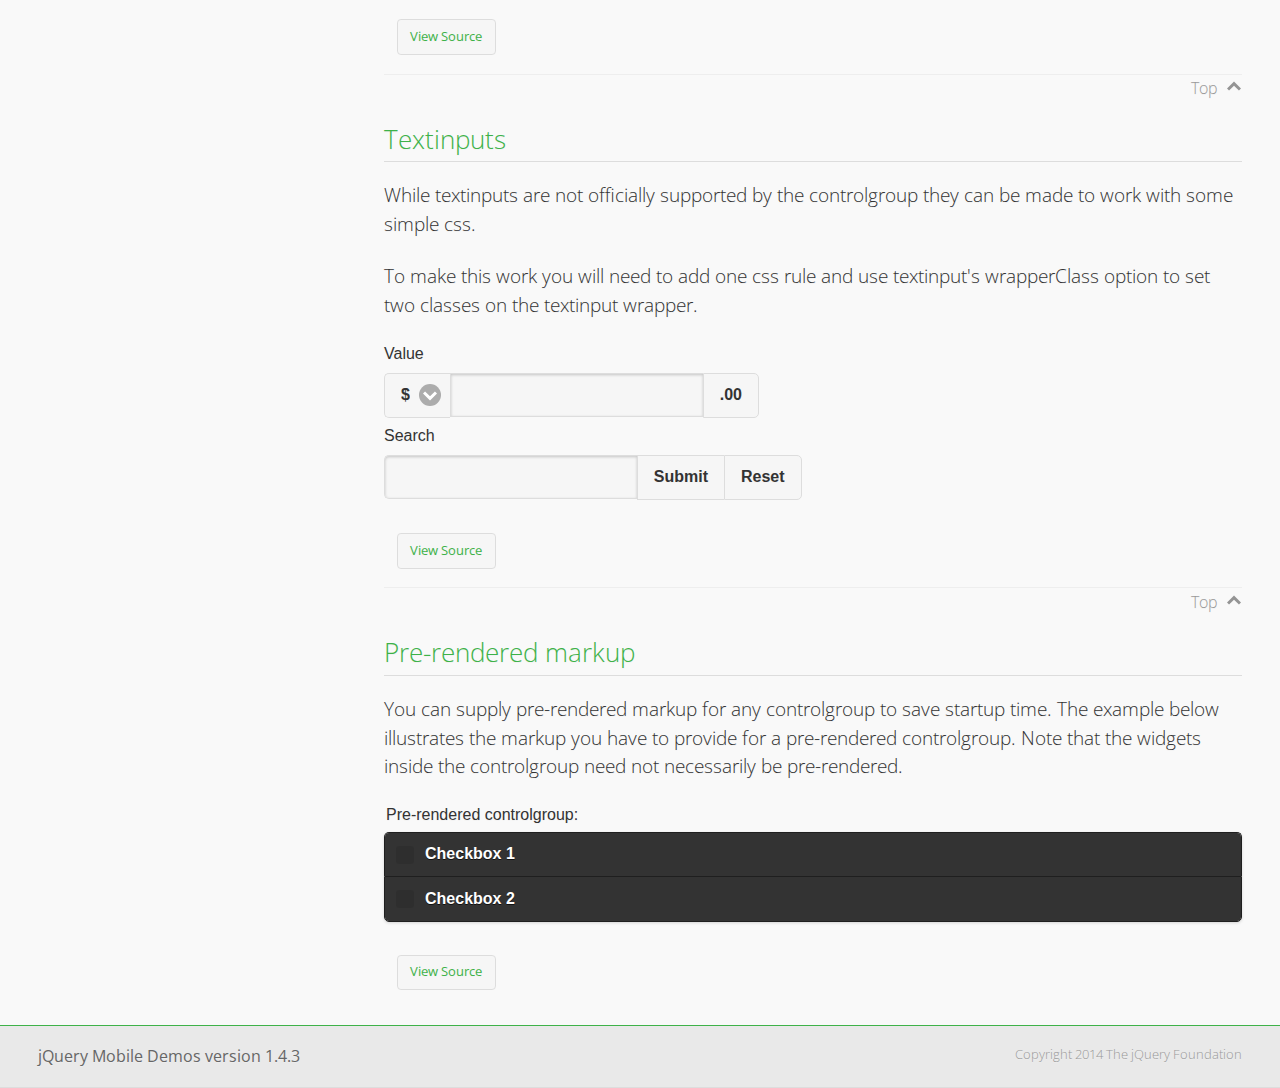
<file: assets/www/jquery/demos/controlgroup/index.html>
<!DOCTYPE html>
<html>
<head>
	<meta charset="utf-8">
	<meta name="viewport" content="width=device-width, initial-scale=1">
	<title>Controlgroup - jQuery Mobile Demos</title>
	    <link rel="stylesheet" href="../css/themes/default/jquery.mobile-1.4.3.min.css">
	    <link rel="stylesheet" href="../_assets/css/jqm-demos.css">
	    <link rel="shortcut icon" href="../favicon.ico">
	    <link rel="stylesheet" href="http://fonts.googleapis.com/css?family=Open+Sans:300,400,700">
	    <script src="../js/jquery.js"></script>
	    <script src="../_assets/js/index.js"></script>
	    <script src="../js/jquery.mobile-1.4.3.min.js"></script>
	    <style>
	        #demo-borders .ui-collapsible .ui-collapsible-heading .ui-btn { border-top-width: 1px !important; }
	    </style>
	    <style id="textinput-controlgroup">
			.controlgroup-textinput{
				padding-top:.22em;
				padding-bottom:.22em;
			}
	    </style>
	</head>
	<body>
	<div data-role="page" class="jqm-demos" data-quicklinks="true">

	    <div data-role="header" class="jqm-header">
			<h2><a href="../" title="jQuery Mobile Demos home"><img src="../_assets/img/jquery-logo.png" alt="jQuery Mobile"></a></h2>
		<p><span class="jqm-version"></span> Demos</p>
	        <a href="#" class="jqm-navmenu-link ui-btn ui-btn-icon-notext ui-corner-all ui-icon-bars ui-nodisc-icon ui-alt-icon ui-btn-left">Menu</a>
	        <a href="#" class="jqm-search-link ui-btn ui-btn-icon-notext ui-corner-all ui-icon-search ui-nodisc-icon ui-alt-icon ui-btn-right">Search</a>
		    </div><!-- /header -->

	    <div role="main" class="ui-content jqm-content">

        <h1>Controlgroup</h1>

        <p>Controlgroups are used to visually group a set of buttons to form a single block that looks contained like a navigation component.
        </p>

		<h2>Controlgroup vertical</h2>

			<div data-demo-html="true">
				<div data-role="controlgroup">
					<a href="#" class="ui-btn ui-corner-all">No icon</a>
					<a href="#" class="ui-btn ui-corner-all ui-icon-delete ui-btn-icon-left">Left</a>
					<a href="#" class="ui-btn ui-corner-all ui-icon-delete ui-btn-icon-right">Right</a>
					<a href="#" class="ui-btn ui-corner-all ui-icon-delete ui-btn-icon-top">Top</a>
					<a href="#" class="ui-btn ui-corner-all ui-icon-delete ui-btn-icon-bottom">Bottom</a>
					<a href="#" class="ui-btn ui-corner-all ui-icon-delete ui-btn-icon-notext">Icon only</a>
				</div>
			</div><!--/demo-html -->

			<h3>Mini sized</h3>

			<div data-demo-html="true">
				<div data-role="controlgroup" data-mini="true">
					<a href="#" class="ui-btn ui-corner-all">No icon</a>
					<a href="#" class="ui-btn ui-corner-all ui-icon-delete ui-btn-icon-left">Left</a>
					<a href="#" class="ui-btn ui-corner-all ui-icon-delete ui-btn-icon-right">Right</a>
					<a href="#" class="ui-btn ui-corner-all ui-icon-delete ui-btn-icon-top">Top</a>
					<a href="#" class="ui-btn ui-corner-all ui-icon-delete ui-btn-icon-bottom">Bottom</a>
					<a href="#" class="ui-btn ui-corner-all ui-icon-delete ui-btn-icon-notext">Icon only</a>
				</div>
			</div><!--/demo-html -->

		<h2>Controlgroup horizontal</h2>

			<div data-demo-html="true">
				<div data-role="controlgroup" data-type="horizontal">
					<a href="#" class="ui-btn ui-corner-all">No icon</a>
					<a href="#" class="ui-btn ui-corner-all ui-icon-delete ui-btn-icon-left">Left</a>
					<a href="#" class="ui-btn ui-corner-all ui-icon-delete ui-btn-icon-right">Right</a>
				</div>
				<div data-role="controlgroup" data-type="horizontal">
					<a href="#" class="ui-btn ui-corner-all ui-icon-delete ui-btn-icon-top">Top</a>
					<a href="#" class="ui-btn ui-corner-all ui-icon-delete ui-btn-icon-top">Top</a>
				</div>
				<div data-role="controlgroup" data-type="horizontal">
					<a href="#" class="ui-btn ui-corner-all ui-icon-delete ui-btn-icon-bottom">Bottom</a>
					<a href="#" class="ui-btn ui-corner-all ui-icon-delete ui-btn-icon-bottom">Bottom</a>
				</div>
				<div data-role="controlgroup" data-type="horizontal">
					<a href="#" class="ui-btn ui-corner-all ui-icon-delete ui-btn-icon-notext">Icon only</a>
					<a href="#" class="ui-btn ui-corner-all ui-icon-delete ui-btn-icon-notext">Icon only</a>
				</div>
				<form>
					<fieldset data-role="controlgroup" data-type="horizontal">
						<button data-icon="home">Home</button>
						<button data-icon="search" data-iconpos="notext">Search</button>
						<label for="select-more-1a" class="ui-hidden-accessible">More</label>
						<select name="select-more-1a" id="select-more-1a">
							<option value="">Select&hellip;</option>
							<option value="#">One</option>
							<option value="#">Two</option>
							<option value="#">Three</option>
						</select>
					</fieldset>
				</form>
			</div><!--/demo-html -->

		<h2>Mini sized</h2>

			<div data-demo-html="true">
				<div data-role="controlgroup" data-type="horizontal" data-mini="true">
					<a href="#" class="ui-btn ui-corner-all">No icon</a>
					<a href="#" class="ui-btn ui-corner-all ui-icon-delete ui-btn-icon-left">Left</a>
					<a href="#" class="ui-btn ui-corner-all ui-icon-delete ui-btn-icon-right">Right</a>
				</div>
				<div data-role="controlgroup" data-type="horizontal" data-mini="true">
					<a href="#" class="ui-btn ui-corner-all ui-icon-delete ui-btn-icon-top">Top</a>
					<a href="#" class="ui-btn ui-corner-all ui-icon-delete ui-btn-icon-top">Top</a>
				</div>
				<div data-role="controlgroup" data-type="horizontal" data-mini="true">
					<a href="#" class="ui-btn ui-corner-all ui-icon-delete ui-btn-icon-bottom">Bottom</a>
					<a href="#" class="ui-btn ui-corner-all ui-icon-delete ui-btn-icon-bottom">Bottom</a>
				</div>
				<div data-role="controlgroup" data-type="horizontal" data-mini="true">
					<a href="#" class="ui-btn ui-corner-all ui-icon-delete ui-btn-icon-notext">Icon only</a>
					<a href="#" class="ui-btn ui-corner-all ui-icon-delete ui-btn-icon-notext">Icon only</a>
				</div>
				<form>
					<fieldset data-role="controlgroup" data-type="horizontal" data-mini="true">
						<button data-icon="home">Home</button>
						<button data-icon="search" data-iconpos="notext">Search</button>
						<label for="select-more-2a" class="ui-hidden-accessible">More</label>
						<select name="select-more-2a" id="select-more-2a">
							<option value="">Select&hellip;</option>
							<option value="#">One</option>
							<option value="#">Two</option>
							<option value="#">Three</option>
						</select>
					</fieldset>
				</form>
			</div><!--/demo-html -->

			<h2>Radio button</h2>

				<div data-demo-html="true">
					<form>
					<fieldset data-role="controlgroup">
						<legend>Vertical:</legend>
						<input type="radio" name="radio-choice-v-2" id="radio-choice-v-2a" value="on" checked="checked">
						<label for="radio-choice-v-2a">One</label>
						<input type="radio" name="radio-choice-v-2" id="radio-choice-v-2b" value="off">
						<label for="radio-choice-v-2b">Two</label>
						<input type="radio" name="radio-choice-v-2" id="radio-choice-v-2c" value="other">
						<label for="radio-choice-v-2c">Three</label>
					</fieldset>
					</form>
				</div><!--/demo-html -->

				<div data-demo-html="true">
					<form>
					<fieldset data-role="controlgroup" data-mini="true">
						<legend>Vertical, mini sized:</legend>
						<input type="radio" name="radio-choice-v-6" id="radio-choice-v-6a" value="on" checked="checked">
						<label for="radio-choice-v-6a">One</label>
						<input type="radio" name="radio-choice-v-6" id="radio-choice-v-6b" value="off">
						<label for="radio-choice-v-6b">Two</label>
						<input type="radio" name="radio-choice-v-6" id="radio-choice-v-6c" value="other">
						<label for="radio-choice-v-6c">Three</label>
					</fieldset>
					</form>
				</div><!--/demo-html -->

				<div data-demo-html="true">
					<form>
					<fieldset data-role="controlgroup" data-type="horizontal">
						<legend>Horizontal:</legend>
						<input type="radio" name="radio-choice-h-2" id="radio-choice-h-2a" value="on" checked="checked">
						<label for="radio-choice-h-2a">One</label>
						<input type="radio" name="radio-choice-h-2" id="radio-choice-h-2b" value="off">
						<label for="radio-choice-h-2b">Two</label>
						<input type="radio" name="radio-choice-h-2" id="radio-choice-h-2c" value="other">
						<label for="radio-choice-h-2c">Three</label>
					</fieldset>
					</form>
				</div><!--/demo-html -->

				<div data-demo-html="true">
					<form>
					<fieldset data-role="controlgroup" data-type="horizontal" data-mini="true">
						<legend>Horizontal, mini sized:</legend>
						<input type="radio" name="radio-choice-h-6" id="radio-choice-h-6a" value="on" checked="checked">
						<label for="radio-choice-h-6a">One</label>
						<input type="radio" name="radio-choice-h-6" id="radio-choice-h-6b" value="off">
						<label for="radio-choice-h-6b">Two</label>
						<input type="radio" name="radio-choice-h-6" id="radio-choice-h-6c" value="other">
						<label for="radio-choice-h-6c">Three</label>
					</fieldset>
					</form>
				</div><!--/demo-html -->

			<h2>Checkbox</h2>

				<div data-demo-html="true">
					<form>
					<fieldset data-role="controlgroup">
						<legend>Vertical:</legend>
						<input type="checkbox" name="checkbox-v-2a" id="checkbox-v-2a">
						<label for="checkbox-v-2a">One</label>
						<input type="checkbox" name="checkbox-v-2b" id="checkbox-v-2b">
						<label for="checkbox-v-2b">Two</label>
						<input type="checkbox" name="checkbox-v-2c" id="checkbox-v-2c">
						<label for="checkbox-v-2c">Three</label>
					</fieldset>
					</form>
				</div><!--/demo-html -->

				<div data-demo-html="true">
					<form>
					<fieldset data-role="controlgroup" data-mini="true">
						<legend>Vertical, mini sized:</legend>
						<input type="checkbox" name="checkbox-v-6a" id="checkbox-v-6a">
						<label for="checkbox-v-6a">One</label>
						<input type="checkbox" name="checkbox-v-6b" id="checkbox-v-6b">
						<label for="checkbox-v-6b">Two</label>
						<input type="checkbox" name="checkbox-v-6c" id="checkbox-v-6c">
						<label for="checkbox-v-6c">Three</label>
					</fieldset>
					</form>
				</div><!--/demo-html -->

				<div data-demo-html="true">
					<form>
					<fieldset data-role="controlgroup" data-type="horizontal">
						<legend>Horizontal:</legend>
						<input type="checkbox" name="checkbox-h-2a" id="checkbox-h-2a">
						<label for="checkbox-h-2a">One</label>
						<input type="checkbox" name="checkbox-h-2b" id="checkbox-h-2b">
						<label for="checkbox-h-2b">Two</label>
						<input type="checkbox" name="checkbox-h-2c" id="checkbox-h-2c">
						<label for="checkbox-h-2c">Three</label>
					</fieldset>
					</form>
				</div><!--/demo-html -->

				<div data-demo-html="true">
					<form>
					<fieldset data-role="controlgroup" data-type="horizontal" data-mini="true">
						<legend>Horizontal, mini sized:</legend>
						<input type="checkbox" name="checkbox-h-6a" id="checkbox-h-6a">
						<label for="checkbox-h-6a">One</label>
						<input type="checkbox" name="checkbox-h-6b" id="checkbox-h-6b">
						<label for="checkbox-h-6b">Two</label>
						<input type="checkbox" name="checkbox-h-6c" id="checkbox-h-6c">
						<label for="checkbox-h-6c">Three</label>
					</fieldset>
					</form>
				</div><!--/demo-html -->

			<h2>Selects</h2>

				<div data-demo-html="true">
					<form>
					<fieldset data-role="controlgroup">
						<legend>Vertical:</legend>
						<label for="select-v-2a">Select A</label>
						<select name="select-v-2a" id="select-v-2a">
							<option value="#">One</option>
							<option value="#">Two</option>
							<option value="#">Three</option>
						</select>
						<label for="select-v-2b">Select B</label>
						<select name="select-v-2b" id="select-v-2b">
							<option value="#">One</option>
							<option value="#">Two</option>
							<option value="#">Three</option>
						</select>
						<label for="select-v-2c">Select C</label>
						<select name="select-v-2c" id="select-v-2c">
							<option value="#">One</option>
							<option value="#">Two</option>
							<option value="#">Three</option>
						</select>
					</fieldset>
					</form>
				</div><!--/demo-html -->

				<div data-demo-html="true">
					<form>
					<fieldset data-role="controlgroup" data-mini="true">
						<legend>Vertical, mini sized:</legend>
						<label for="select-v-6a">Select A</label>
						<select name="select-v-6a" id="select-v-6a">
							<option value="#">One</option>
							<option value="#">Two</option>
							<option value="#">Three</option>
						</select>
						<label for="select-v-6b">Select B</label>
						<select name="select-v-6b" id="select-v-6b">
							<option value="#">One</option>
							<option value="#">Two</option>
							<option value="#">Three</option>
						</select>
						<label for="select-v-6c">Select C</label>
						<select name="select-v-6c" id="select-v-6c">
							<option value="#">One</option>
							<option value="#">Two</option>
							<option value="#">Three</option>
						</select>
					</fieldset>
					</form>
				</div><!--/demo-html -->

				<div data-demo-html="true">
					<form>
					<fieldset data-role="controlgroup" data-type="horizontal">
						<legend>Horizontal:</legend>
						<label for="select-h-2a">Select A</label>
						<select name="select-h-2a" id="select-h-2a">
							<option value="#">One</option>
							<option value="#">Two</option>
							<option value="#">Three</option>
						</select>
						<label for="select-h-2b">Select B</label>
						<select name="select-h-2b" id="select-h-2b">
							<option value="#">One</option>
							<option value="#">Two</option>
							<option value="#">Three</option>
						</select>
						<label for="select-h-2c">Select C</label>
						<select name="select-h-2c" id="select-h-2c">
							<option value="#">One</option>
							<option value="#">Two</option>
							<option value="#">Three</option>
						</select>
					</fieldset>
					</form>
				</div><!--/demo-html -->

				<div data-demo-html="true">
					<form>
					<fieldset data-role="controlgroup" data-type="horizontal" data-mini="true">
						<legend>Horizontal, mini sized:</legend>
						<label for="select-h-6a">Select A</label>
						<select name="select-h-6a" id="select-h-6a">
							<option value="#">One</option>
							<option value="#">Two</option>
							<option value="#">Three</option>
						</select>
						<label for="select-h-6b">Select B</label>
						<select name="select-h-6b" id="select-h-6b">
							<option value="#">One</option>
							<option value="#">Two</option>
							<option value="#">Three</option>
						</select>
						<label for="select-h-6c">Select C</label>
						<select name="select-h-6c" id="select-h-6c">
							<option value="#">One</option>
							<option value="#">Two</option>
							<option value="#">Three</option>
						</select>
					</fieldset>
					</form>
				</div><!--/demo-html -->

				<h2>Textinputs</h2>
				<p>While textinputs are not officially supported by the controlgroup they can be made to work with some simple css.</p>
				<p>To make this work you will need to add one css rule and use textinput's wrapperClass option to set two classes on the textinput wrapper.</p>
				<div data-demo-html="true" data-demo-css="#textinput-controlgroup">
					<label for="currency-controlgroup">Value</label>
					<div data-role="controlgroup" data-type="horizontal">
						<select>
							<option>$</option>
							<option>€</option>
							<option>£</option>
							<option>¥</option>
							<option>₩</option>
							<option>₹</option>
						</select>
						<input id="currency-controlgroup" type="text" data-wrapper-class="controlgroup-textinput ui-btn">
						<button>.00</button>
					</div>
					<label for="search-control-group">Search</label>
					<div data-role="controlgroup" data-type="horizontal">
						<input type="text" id="search-control-group" data-wrapper-class="controlgroup-textinput ui-btn">
						<button>Submit</button>
						<button>Reset</button>
					</div>
				</div>

		<h2>Pre-rendered markup</h2>
		<p>You can supply pre-rendered markup for any controlgroup to save startup time. The example below illustrates the markup you have to provide for a pre-rendered controlgroup. Note that the widgets inside the controlgroup need not necessarily be pre-rendered.</p>
		<div data-demo-html="true">
			<div data-role="controlgroup" data-enhanced="true" class="ui-controlgroup ui-controlgroup-vertical ui-group-theme-b ui-corner-all">
				<div role="heading" class="ui-controlgroup-label">
					<legend>Pre-rendered controlgroup:</legend>
				</div>
				<div class="ui-controlgroup-controls ui-shadow">
					<label for="pre-rendered-cb-1" class="ui-first-child">Checkbox 1</label>
					<input type="checkbox" id="pre-rendered-cb-1" name="pre-rendered-cb-1" value="1">
					<label for="pre-rendered-cb-2" class="ui-last-child">Checkbox 2</label>
					<input type="checkbox" id="pre-rendered-cb-2" name="pre-rendered-cb-2" value="2">
				</div>
			</div>
		</div>

	</div><!-- /content -->
	    <div data-role="panel" class="jqm-navmenu-panel" data-position="left" data-display="overlay" data-theme="a">
	    	<ul class="jqm-list ui-alt-icon ui-nodisc-icon">
<li data-filtertext="demos homepage" data-icon="home"><a href=".././">Home</a></li>
<li data-filtertext="introduction overview getting started"><a href="../intro/" data-ajax="false">Introduction</a></li>
<li data-filtertext="buttons button markup buttonmarkup method anchor link button element"><a href="../button-markup/" data-ajax="false">Buttons</a></li>
<li data-filtertext="form button widget input button submit reset"><a href="../button/" data-ajax="false">Button widget</a></li>
<li data-role="collapsible" data-enhanced="true" data-collapsed-icon="carat-d" data-expanded-icon="carat-u" data-iconpos="right" data-inset="false" class="ui-collapsible ui-collapsible-themed-content ui-collapsible-collapsed">
	<h3 class="ui-collapsible-heading ui-collapsible-heading-collapsed">
		<a href="#" class="ui-collapsible-heading-toggle ui-btn ui-btn-icon-right ui-btn-inherit ui-icon-carat-d">
		    Checkboxradio widget<span class="ui-collapsible-heading-status"> click to expand contents</span>
		</a>
	</h3>
	<div class="ui-collapsible-content ui-body-inherit ui-collapsible-content-collapsed" aria-hidden="true">
		<ul>
			<li data-filtertext="form checkboxradio widget checkbox input checkboxes controlgroups"><a href="../checkboxradio-checkbox/" data-ajax="false">Checkboxes</a></li>
			<li data-filtertext="form checkboxradio widget radio input radio buttons controlgroups"><a href="../checkboxradio-radio/" data-ajax="false">Radio buttons</a></li>
		</ul>
	</div>
</li>
<li data-role="collapsible" data-enhanced="true" data-collapsed-icon="carat-d" data-expanded-icon="carat-u" data-iconpos="right" data-inset="false" class="ui-collapsible ui-collapsible-themed-content ui-collapsible-collapsed">
	<h3 class="ui-collapsible-heading ui-collapsible-heading-collapsed">
		<a href="#" class="ui-collapsible-heading-toggle ui-btn ui-btn-icon-right ui-btn-inherit ui-icon-carat-d">
			Collapsible (set) widget<span class="ui-collapsible-heading-status"> click to expand contents</span>
		</a>
	</h3>
	<div class="ui-collapsible-content ui-body-inherit ui-collapsible-content-collapsed" aria-hidden="true">
		<ul>
			<li data-filtertext="collapsibles content formatting"><a href="../collapsible/" data-ajax="false">Collapsible</a></li>
			<li data-filtertext="dynamic collapsible set accordion append expand"><a href="../collapsible-dynamic/" data-ajax="false">Dynamic collapsibles</a></li>
			<li data-filtertext="accordions collapsible set widget content formatting grouped collapsibles"><a href="../collapsibleset/" data-ajax="false">Collapsible set</a></li>
		</ul>
	</div>
</li>
<li data-role="collapsible" data-enhanced="true" data-collapsed-icon="carat-d" data-expanded-icon="carat-u" data-iconpos="right" data-inset="false" class="ui-collapsible ui-collapsible-themed-content ui-collapsible-collapsed">
	<h3 class="ui-collapsible-heading ui-collapsible-heading-collapsed">
		<a href="#" class="ui-collapsible-heading-toggle ui-btn ui-btn-icon-right ui-btn-inherit ui-icon-carat-d">
			Controlgroup widget<span class="ui-collapsible-heading-status"> click to expand contents</span>
		</a>
	</h3>
	<div class="ui-collapsible-content ui-body-inherit ui-collapsible-content-collapsed" aria-hidden="true">
		<ul>
			<li data-filtertext="controlgroups selectmenu checkboxradio input grouped buttons horizontal vertical"><a href="../controlgroup/" data-ajax="false">Controlgroup</a></li>
			<li data-filtertext="dynamic controlgroup dynamically add buttons"><a href="../controlgroup-dynamic/" data-ajax="false">Dynamic controlgroups</a></li>
		</ul>
	</div>
</li>
<li data-filtertext="form datepicker widget date input"><a href="../datepicker/" data-ajax="false">Datepicker</a></li>
<li data-role="collapsible" data-enhanced="true" data-collapsed-icon="carat-d" data-expanded-icon="carat-u" data-iconpos="right" data-inset="false" class="ui-collapsible ui-collapsible-themed-content ui-collapsible-collapsed">
	<h3 class="ui-collapsible-heading ui-collapsible-heading-collapsed">
		<a href="#" class="ui-collapsible-heading-toggle ui-btn ui-btn-icon-right ui-btn-inherit ui-icon-carat-d">
			Events<span class="ui-collapsible-heading-status"> click to expand contents</span>
		</a>
	</h3>
	<div class="ui-collapsible-content ui-body-inherit ui-collapsible-content-collapsed" aria-hidden="true">
		<ul>
			<li data-filtertext="swipe to delete list items listviews swipe events"><a href="../swipe-list/" data-ajax="false">Swipe list items</a></li>
			<li data-filtertext="swipe to navigate swipe page navigation swipe events"><a href="../swipe-page/" data-ajax="false">Swipe page navigation</a></li>
		</ul>
	</div>
</li>
<li data-filtertext="filterable filter elements sorting searching listview table"><a href="../filterable/" data-ajax="false">Filterable widget</a></li>
<li data-filtertext="form flipswitch widget flip toggle switch binary select checkbox input"><a href="../flipswitch/" data-ajax="false">Flipswitch widget</a></li>
<li data-role="collapsible" data-enhanced="true" data-collapsed-icon="carat-d" data-expanded-icon="carat-u" data-iconpos="right" data-inset="false" class="ui-collapsible ui-collapsible-themed-content ui-collapsible-collapsed">
	<h3 class="ui-collapsible-heading ui-collapsible-heading-collapsed">
		<a href="#" class="ui-collapsible-heading-toggle ui-btn ui-btn-icon-right ui-btn-inherit ui-icon-carat-d">
			Forms<span class="ui-collapsible-heading-status"> click to expand contents</span>
		</a>
	</h3>
	<div class="ui-collapsible-content ui-body-inherit ui-collapsible-content-collapsed" aria-hidden="true">
		<ul>
			<li data-filtertext="forms text checkbox radio range button submit reset inputs selects textarea slider flipswitch label form elements"><a href="../forms/" data-ajax="false">Forms</a></li>
			<li data-filtertext="form hide labels hidden accessible ui-hidden-accessible forms"><a href="../forms-label-hidden-accessible/" data-ajax="false">Hide labels</a></li>
			<li data-filtertext="form field containers fieldcontain ui-field-contain forms"><a href="../forms-field-contain/" data-ajax="false">Field containers</a></li>
			<li data-filtertext="forms disabled form elements"><a href="../forms-disabled/" data-ajax="false">Forms disabled</a></li>
			<li data-filtertext="forms gallery examples overview forms text checkbox radio range button submit reset inputs selects textarea slider flipswitch label form elements"><a href="../forms-gallery/" data-ajax="false">Forms gallery</a></li>
		</ul>
	</div>
</li>
<li data-role="collapsible" data-enhanced="true" data-collapsed-icon="carat-d" data-expanded-icon="carat-u" data-iconpos="right" data-inset="false" class="ui-collapsible ui-collapsible-themed-content ui-collapsible-collapsed">
	<h3 class="ui-collapsible-heading ui-collapsible-heading-collapsed">
		<a href="#" class="ui-collapsible-heading-toggle ui-btn ui-btn-icon-right ui-btn-inherit ui-icon-carat-d">
			Grids<span class="ui-collapsible-heading-status"> click to expand contents</span>
		</a>
	</h3>
	<div class="ui-collapsible-content ui-body-inherit ui-collapsible-content-collapsed" aria-hidden="true">
		<ul>
			<li data-filtertext="grids columns blocks content formatting rwd responsive css framework"><a href="../grids/" data-ajax="false">Grids</a></li>
			<li data-filtertext="buttons in grids css framework"><a href="../grids-buttons/" data-ajax="false">Buttons in grids</a></li>
			<li data-filtertext="custom responsive grids rwd css framework"><a href="../grids-custom-responsive/" data-ajax="false">Custom responsive grids</a></li>
		</ul>
	</div>
</li>
<li data-filtertext="blocks content formatting sections heading"><a href="../body-bar-classes/" data-ajax="false">Grouping and dividing content</a></li>
<li data-role="collapsible" data-enhanced="true" data-collapsed-icon="carat-d" data-expanded-icon="carat-u" data-iconpos="right" data-inset="false" class="ui-collapsible ui-collapsible-themed-content ui-collapsible-collapsed">
	<h3 class="ui-collapsible-heading ui-collapsible-heading-collapsed">
		<a href="#" class="ui-collapsible-heading-toggle ui-btn ui-btn-icon-right ui-btn-inherit ui-icon-carat-d">
			Icons<span class="ui-collapsible-heading-status"> click to expand contents</span>
		</a>
	</h3>
	<div class="ui-collapsible-content ui-body-inherit ui-collapsible-content-collapsed" aria-hidden="true">
		<ul>
			<li data-filtertext="button icons svg disc alt custom icon position"><a href="../icons/" data-ajax="false">Icons</a></li>
			<li data-filtertext=""><a href="../icons-grunticon/" data-ajax="false">Grunticon loader</a></li>
		</ul>
	</div>
</li>
<li data-role="collapsible" data-enhanced="true" data-collapsed-icon="carat-d" data-expanded-icon="carat-u" data-iconpos="right" data-inset="false" class="ui-collapsible ui-collapsible-themed-content ui-collapsible-collapsed">
	<h3 class="ui-collapsible-heading ui-collapsible-heading-collapsed">
		<a href="#" class="ui-collapsible-heading-toggle ui-btn ui-btn-icon-right ui-btn-inherit ui-icon-carat-d">
			Listview widget<span class="ui-collapsible-heading-status"> click to expand contents</span>
		</a>
	</h3>
	<div class="ui-collapsible-content ui-body-inherit ui-collapsible-content-collapsed" aria-hidden="true">
		<ul>
			<li data-filtertext="listview widget thumbnails icons nested split button collapsible ul ol"><a href="../listview/" data-ajax="false">Listview</a></li>
			<li data-filtertext="autocomplete filterable reveal listview filtertextbeforefilter placeholder"><a href="../listview-autocomplete/" data-ajax="false">Listview autocomplete</a></li>
			<li data-filtertext="autocomplete filterable reveal listview remote data filtertextbeforefilter placeholder"><a href="../listview-autocomplete-remote/" data-ajax="false">Listview autocomplete remote data</a></li>
			<li data-filtertext="autodividers anchor jump scroll linkbars listview lists ul ol"><a href="../listview-autodividers-linkbar/" data-ajax="false">Listview autodividers linkbar</a></li>
			<li data-filtertext="listview autodividers selector autodividersselector lists ul ol"><a href="../listview-autodividers-selector/" data-ajax="false">Listview autodividers selector</a></li>
			<li data-filtertext="listview nested list items"><a href="../listview-nested-lists/" data-ajax="false">Nested Listviews</a></li>
			<li data-filtertext="listview collapsible list items flat"><a href="../listview-collapsible-item-flat/" data-ajax="false">Listview collapsible list items (flat)</a></li>
			<li data-filtertext="listview collapsible list indented"><a href="../listview-collapsible-item-indented/" data-ajax="false">Listview collapsible list items (indented)</a></li>
			<li data-filtertext="grid listview responsive grids responsive listviews lists ul"><a href="../listview-grid/" data-ajax="false">Listview responsive grid</a></li>
		</ul>
	</div>
</li>
<li data-filtertext="loader widget page loading navigation overlay spinner"><a href="../loader/" data-ajax="false">Loader widget</a></li>
<li data-filtertext="navbar widget navmenu toolbars header footer"><a href="../navbar/" data-ajax="false">Navbar widget</a></li>
<li data-role="collapsible" data-enhanced="true" data-collapsed-icon="carat-d" data-expanded-icon="carat-u" data-iconpos="right" data-inset="false" class="ui-collapsible ui-collapsible-themed-content ui-collapsible-collapsed">
	<h3 class="ui-collapsible-heading ui-collapsible-heading-collapsed">
		<a href="#" class="ui-collapsible-heading-toggle ui-btn ui-btn-icon-right ui-btn-inherit ui-icon-carat-d">
			Navigation<span class="ui-collapsible-heading-status"> click to expand contents</span>
		</a>
	</h3>
	<div class="ui-collapsible-content ui-body-inherit ui-collapsible-content-collapsed" aria-hidden="true">
		<ul>
			<li data-filtertext="ajax navigation navigate widget history event method"><a href="../navigation/" data-ajax="false">Navigation</a></li>
			<li data-filtertext="linking pages page links navigation ajax prefetch cache"><a href="../navigation-linking-pages/" data-ajax="false">Linking pages</a></li>
			<!-- <li data-filtertext="php redirect server redirection server-side navigation"><a href="../navigation-php-redirect/" data-ajax="false">PHP redirect demo</a></li>-->
			<li data-filtertext="navigation redirection hash query"><a href="../navigation-hash-processing/" data-ajax="false">Hash processing demo</a></li>
			<li data-filtertext="navigation redirection hash query"><a href="../page-events/" data-ajax="false">Page Navigation Events</a></li>
		</ul>
	</div>
</li>
<li data-role="collapsible" data-enhanced="true" data-collapsed-icon="carat-d" data-expanded-icon="carat-u" data-iconpos="right" data-inset="false" class="ui-collapsible ui-collapsible-themed-content ui-collapsible-collapsed">
	<h3 class="ui-collapsible-heading ui-collapsible-heading-collapsed">
		<a href="#" class="ui-collapsible-heading-toggle ui-btn ui-btn-icon-right ui-btn-inherit ui-icon-carat-d">
			Pages<span class="ui-collapsible-heading-status"> click to expand contents</span>
		</a>
	</h3>
	<div class="ui-collapsible-content ui-body-inherit ui-collapsible-content-collapsed" aria-hidden="true">
		<ul>
			<li data-filtertext="pages page widget ajax navigation"><a href="../pages/" data-ajax="false">Pages</a></li>
			<li data-filtertext="single page"><a href="../pages-single-page/" data-ajax="false">Single page</a></li>
			<li data-filtertext="multipage multi-page page"><a href="../pages-multi-page/" data-ajax="false">Multi-page template</a></li>
			<li data-filtertext="dialog page widget modal popup"><a href="../pages-dialog/" data-ajax="false">Dialog page</a></li>
		</ul>
	</div>
</li>
<li data-role="collapsible" data-enhanced="true" data-collapsed-icon="carat-d" data-expanded-icon="carat-u" data-iconpos="right" data-inset="false" class="ui-collapsible ui-collapsible-themed-content ui-collapsible-collapsed">
	<h3 class="ui-collapsible-heading ui-collapsible-heading-collapsed">
		<a href="#" class="ui-collapsible-heading-toggle ui-btn ui-btn-icon-right ui-btn-inherit ui-icon-carat-d">
			Panel widget<span class="ui-collapsible-heading-status"> click to expand contents</span>
		</a>
	</h3>
	<div class="ui-collapsible-content ui-body-inherit ui-collapsible-content-collapsed" aria-hidden="true">
		<ul>
			<li data-filtertext="panel widget sliding panels reveal push overlay responsive"><a href="../panel/" data-ajax="false">Panel</a></li>
			<li data-filtertext=""><a href="../panel-external/" data-ajax="false">External panels</a></li>
			<li data-filtertext="panel "><a href="../panel-fixed/" data-ajax="false">Fixed panels</a></li>
			<li data-filtertext="panel slide panels sliding panels shadow rwd responsive breakpoint"><a href="../panel-responsive/" data-ajax="false">Panels responsive</a></li>
			<li data-filtertext="panel custom style custom panel width reveal shadow listview panel styling page background wrapper"><a href="../panel-styling/" data-ajax="false">Custom panel style</a></li>
			<li data-filtertext="panel open on swipe"><a href="../panel-swipe-open/" data-ajax="false">Panel open on swipe</a></li>
			<li data-filtertext="panels outside page internal external toolbars"><a href="../panel-external-internal/" data-ajax="false">Panel external and internal</a></li>
		</ul>
	</div>
</li>
<li data-role="collapsible" data-enhanced="true" data-collapsed-icon="carat-d" data-expanded-icon="carat-u" data-iconpos="right" data-inset="false" class="ui-collapsible ui-collapsible-themed-content ui-collapsible-collapsed">
	<h3 class="ui-collapsible-heading ui-collapsible-heading-collapsed">
		<a href="#" class="ui-collapsible-heading-toggle ui-btn ui-btn-icon-right ui-btn-inherit ui-icon-carat-d">
			Popup widget<span class="ui-collapsible-heading-status"> click to expand contents</span>
		</a>
	</h3>
	<div class="ui-collapsible-content ui-body-inherit ui-collapsible-content-collapsed" aria-hidden="true">
		<ul>
			<li data-filtertext="popup widget popups dialog modal transition tooltip lightbox form overlay screen flip pop fade transition"><a href="../popup/" data-ajax="false">Popup</a></li>
			<li data-filtertext="popup alignment position"><a href="../popup-alignment/" data-ajax="false">Popup alignment</a></li>
			<li data-filtertext="popup arrow size popups popover"><a href="../popup-arrow-size/" data-ajax="false">Popup arrow size</a></li>
			<li data-filtertext="dynamic popups popup images lightbox"><a href="../popup-dynamic/" data-ajax="false">Dynamic popups</a></li>
			<li data-filtertext="popups with iframes scaling"><a href="../popup-iframe/" data-ajax="false">Popups with iframes</a></li>
			<li data-filtertext="popup image scaling"><a href="../popup-image-scaling/" data-ajax="false">Popup image scaling</a></li>
			<li data-filtertext="external popup outside multi-page"><a href="../popup-outside-multipage/" data-ajax="false">Popup outside multi-page</a></li>
		</ul>
	</div>
</li>
<li data-filtertext="form rangeslider widget dual sliders dual handle sliders range input"><a href="../rangeslider/" data-ajax="false">Rangeslider widget</a></li>
<li data-filtertext="responsive web design rwd adaptive progressive enhancement PE accessible mobile breakpoints media query media queries"><a href="../rwd/" data-ajax="false">Responsive Web Design</a></li>
<li data-role="collapsible" data-enhanced="true" data-collapsed-icon="carat-d" data-expanded-icon="carat-u" data-iconpos="right" data-inset="false" class="ui-collapsible ui-collapsible-themed-content ui-collapsible-collapsed">
	<h3 class="ui-collapsible-heading ui-collapsible-heading-collapsed">
		<a href="#" class="ui-collapsible-heading-toggle ui-btn ui-btn-icon-right ui-btn-inherit ui-icon-carat-d">
			Selectmenu widget<span class="ui-collapsible-heading-status"> click to expand contents</span>
		</a>
	</h3>
	<div class="ui-collapsible-content ui-body-inherit ui-collapsible-content-collapsed" aria-hidden="true">
		<ul>
			<li data-filtertext="form selectmenu widget select input custom select menu selects"><a href="../selectmenu/" data-ajax="false">Selectmenu</a></li>
			<li data-filtertext="form custom select menu selectmenu widget custom menu option optgroup multiple selects"><a href="../selectmenu-custom/" data-ajax="false">Custom select menu</a></li>
			<li data-filtertext="filterable select filter popup dialog"><a href="../selectmenu-custom-filter/" data-ajax="false">Custom select menu with filter</a></li>
		</ul>
	</div>
</li>
<li data-role="collapsible" data-enhanced="true" data-collapsed-icon="carat-d" data-expanded-icon="carat-u" data-iconpos="right" data-inset="false" class="ui-collapsible ui-collapsible-themed-content ui-collapsible-collapsed">
	<h3 class="ui-collapsible-heading ui-collapsible-heading-collapsed">
		<a href="#" class="ui-collapsible-heading-toggle ui-btn ui-btn-icon-right ui-btn-inherit ui-icon-carat-d">
			Slider widget<span class="ui-collapsible-heading-status"> click to expand contents</span>
		</a>
	</h3>
	<div class="ui-collapsible-content ui-body-inherit ui-collapsible-content-collapsed" aria-hidden="true">
		<ul>
			<li data-filtertext="form slider widget range input single sliders"><a href="../slider/" data-ajax="false">Slider</a></li>
			<li data-filtertext="form slider widget flipswitch slider binary select flip toggle switch"><a href="../slider-flipswitch/" data-ajax="false">Slider flip toggle switch</a></li>
			<li data-filtertext="form slider tooltip handle value input range sliders"><a href="../slider-tooltip/" data-ajax="false">Slider tooltip</a></li>
		</ul>
	</div>
</li>
<li data-role="collapsible" data-enhanced="true" data-collapsed-icon="carat-d" data-expanded-icon="carat-u" data-iconpos="right" data-inset="false" class="ui-collapsible ui-collapsible-themed-content ui-collapsible-collapsed">
	<h3 class="ui-collapsible-heading ui-collapsible-heading-collapsed">
		<a href="#" class="ui-collapsible-heading-toggle ui-btn ui-btn-icon-right ui-btn-inherit ui-icon-carat-d">
			Table widget<span class="ui-collapsible-heading-status"> click to expand contents</span>
		</a>
	</h3>
	<div class="ui-collapsible-content ui-body-inherit ui-collapsible-content-collapsed" aria-hidden="true">
		<ul>
			<li data-filtertext="table widget reflow column toggle th td responsive tables rwd hide show tabular"><a href="../table-column-toggle/" data-ajax="false">Table Column Toggle</a></li>
			<li data-filtertext="table column toggle phone comparison demo"><a href="../table-column-toggle-example/" data-ajax="false">Table Column Toggle demo</a></li>
			<li data-filtertext="responsive tables table column toggle heading groups rwd breakpoint"><a href="../table-column-toggle-heading-groups/" data-ajax="false">Table Column Toggle heading groups</a></li>
			<li data-filtertext="responsive tables table column toggle hide rwd breakpoint customization options"><a href="../table-column-toggle-options/" data-ajax="false">Table Column Toggle options</a></li>
			<li data-filtertext="table reflow th td responsive rwd columns tabular"><a href="../table-reflow/" data-ajax="false">Table Reflow</a></li>
			<li data-filtertext="responsive tables table reflow heading groups rwd breakpoint"><a href="../table-reflow-heading-groups/" data-ajax="false">Table Reflow heading groups</a></li>
			<li data-filtertext="responsive tables table reflow stripes strokes table style"><a href="../table-reflow-stripes-strokes/" data-ajax="false">Table Reflow stripes and strokes</a></li>
			<li data-filtertext="responsive tables table reflow stack custom styles"><a href="../table-reflow-styling/" data-ajax="false">Table Reflow custom styles</a></li>
		</ul>
	</div>
</li>
<li data-filtertext="ui tabs widget"><a href="../tabs/" data-ajax="false">Tabs widget</a></li>
<li data-filtertext="form textinput widget text input textarea number date time tel email file color password"><a href="../textinput/" data-ajax="false">Textinput widget</a></li>
<li data-role="collapsible" data-enhanced="true" data-collapsed-icon="carat-d" data-expanded-icon="carat-u" data-iconpos="right" data-inset="false" class="ui-collapsible ui-collapsible-themed-content ui-collapsible-collapsed">
	<h3 class="ui-collapsible-heading ui-collapsible-heading-collapsed">
		<a href="#" class="ui-collapsible-heading-toggle ui-btn ui-btn-icon-right ui-btn-inherit ui-icon-carat-d">
			Theming<span class="ui-collapsible-heading-status"> click to expand contents</span>
		</a>
	</h3>
	<div class="ui-collapsible-content ui-body-inherit ui-collapsible-content-collapsed" aria-hidden="true">
		<ul>
			<li data-filtertext="default theme swatches theming style css"><a href="../theme-default/" data-ajax="false">Default theme</a></li>
			<li data-filtertext="classic theme old theme swatches theming style css"><a href="../theme-classic/" data-ajax="false">Classic theme</a></li>
		</ul>
	</div>
</li>
<li data-role="collapsible" data-enhanced="true" data-collapsed-icon="carat-d" data-expanded-icon="carat-u" data-iconpos="right" data-inset="false" class="ui-collapsible ui-collapsible-themed-content ui-collapsible-collapsed">
	<h3 class="ui-collapsible-heading ui-collapsible-heading-collapsed">
		<a href="#" class="ui-collapsible-heading-toggle ui-btn ui-btn-icon-right ui-btn-inherit ui-icon-carat-d">
			Toolbar widget<span class="ui-collapsible-heading-status"> click to expand contents</span>
		</a>
	</h3>
	<div class="ui-collapsible-content ui-body-inherit ui-collapsible-content-collapsed" aria-hidden="true">
		<ul>
			<li data-filtertext="toolbar widget header footer toolbars fixed fullscreen external sections"><a href="../toolbar/" data-ajax="false">Toolbar</a></li>
			<li data-filtertext="dynamic toolbars dynamically add toolbar header footer"><a href="../toolbar-dynamic/" data-ajax="false">Dynamic toolbars</a></li>
			<li data-filtertext="external toolbars header footer"><a href="../toolbar-external/" data-ajax="false">External toolbars</a></li>
			<li data-filtertext="fixed toolbars header footer"><a href="../toolbar-fixed/" data-ajax="false">Fixed toolbars</a></li>
			<li data-filtertext="fixed fullscreen toolbars header footer"><a href="../toolbar-fixed-fullscreen/" data-ajax="false">Fullscreen toolbars</a></li>
			<li data-filtertext="external fixed toolbars header footer"><a href="../toolbar-fixed-external/" data-ajax="false">Fixed external toolbars</a></li>
			<li data-filtertext="external persistent toolbars header footer navbar navmenu"><a href="../toolbar-fixed-persistent/" data-ajax="false">Persistent toolbars</a></li>
			<li data-filtertext="external ajax optimized toolbars persistent toolbars header footer navbar"><a href="../toolbar-fixed-persistent-optimized/" data-ajax="false">Ajax optimized toolbars</a></li>
			<li data-filtertext="form in toolbars header footer"><a href="../toolbar-fixed-forms/" data-ajax="false">Form in toolbar</a></li>
		</ul>
	</div>
</li>
<li data-filtertext="page transitions animated pages popup navigation flip slide fade pop"><a href="../transitions/" data-ajax="false">Transitions</a></li>
<li data-role="collapsible" data-enhanced="true" data-collapsed-icon="carat-d" data-expanded-icon="carat-u" data-iconpos="right" data-inset="false" class="ui-collapsible ui-collapsible-themed-content ui-collapsible-collapsed">
	<h3 class="ui-collapsible-heading ui-collapsible-heading-collapsed">
		<a href="#" class="ui-collapsible-heading-toggle ui-btn ui-btn-icon-right ui-btn-inherit ui-icon-carat-d">
			3rd party API demos<span class="ui-collapsible-heading-status"> click to expand contents</span>
		</a>
	</h3>
	<div class="ui-collapsible-content ui-body-inherit ui-collapsible-content-collapsed" aria-hidden="true">
		<ul>
			<li data-filtertext="backbone requirejs navigation router"><a href="../backbone-requirejs/" data-ajax="false">Backbone RequireJS</a></li>
			<li data-filtertext="google maps geolocation demo"><a href="../map-geolocation/" data-ajax="false">Google Maps geolocation</a></li>
			<li data-filtertext="google maps hybrid"><a href="../map-list-toggle/" data-ajax="false">Google Maps list toggle</a></li>
		</ul>
	</div>
</li>



		     </ul>
		</div><!-- /panel -->


	<div data-role="footer" data-position="fixed" data-tap-toggle="false" class="jqm-footer">
		<p>jQuery Mobile Demos version <span class="jqm-version"></span></p>
		<p>Copyright 2014 The jQuery Foundation</p>
	</div><!-- /footer -->
	<!-- TODO: This should become an external panel so we can add input to markup (unique ID) -->
    <div data-role="panel" class="jqm-search-panel" data-position="right" data-display="overlay" data-theme="a">
		<div class="jqm-search">
			<ul class="jqm-list" data-filter-placeholder="Search demos..." data-filter-reveal="true">
<li data-filtertext="demos homepage" data-icon="home"><a href=".././">Home</a></li>
<li data-filtertext="introduction overview getting started"><a href="../intro/" data-ajax="false">Introduction</a></li>
<li data-filtertext="buttons button markup buttonmarkup method anchor link button element"><a href="../button-markup/" data-ajax="false">Buttons</a></li>
<li data-filtertext="form button widget input button submit reset"><a href="../button/" data-ajax="false">Button widget</a></li>
<li data-role="collapsible" data-enhanced="true" data-collapsed-icon="carat-d" data-expanded-icon="carat-u" data-iconpos="right" data-inset="false" class="ui-collapsible ui-collapsible-themed-content ui-collapsible-collapsed">
	<h3 class="ui-collapsible-heading ui-collapsible-heading-collapsed">
		<a href="#" class="ui-collapsible-heading-toggle ui-btn ui-btn-icon-right ui-btn-inherit ui-icon-carat-d">
		    Checkboxradio widget<span class="ui-collapsible-heading-status"> click to expand contents</span>
		</a>
	</h3>
	<div class="ui-collapsible-content ui-body-inherit ui-collapsible-content-collapsed" aria-hidden="true">
		<ul>
			<li data-filtertext="form checkboxradio widget checkbox input checkboxes controlgroups"><a href="../checkboxradio-checkbox/" data-ajax="false">Checkboxes</a></li>
			<li data-filtertext="form checkboxradio widget radio input radio buttons controlgroups"><a href="../checkboxradio-radio/" data-ajax="false">Radio buttons</a></li>
		</ul>
	</div>
</li>
<li data-role="collapsible" data-enhanced="true" data-collapsed-icon="carat-d" data-expanded-icon="carat-u" data-iconpos="right" data-inset="false" class="ui-collapsible ui-collapsible-themed-content ui-collapsible-collapsed">
	<h3 class="ui-collapsible-heading ui-collapsible-heading-collapsed">
		<a href="#" class="ui-collapsible-heading-toggle ui-btn ui-btn-icon-right ui-btn-inherit ui-icon-carat-d">
			Collapsible (set) widget<span class="ui-collapsible-heading-status"> click to expand contents</span>
		</a>
	</h3>
	<div class="ui-collapsible-content ui-body-inherit ui-collapsible-content-collapsed" aria-hidden="true">
		<ul>
			<li data-filtertext="collapsibles content formatting"><a href="../collapsible/" data-ajax="false">Collapsible</a></li>
			<li data-filtertext="dynamic collapsible set accordion append expand"><a href="../collapsible-dynamic/" data-ajax="false">Dynamic collapsibles</a></li>
			<li data-filtertext="accordions collapsible set widget content formatting grouped collapsibles"><a href="../collapsibleset/" data-ajax="false">Collapsible set</a></li>
		</ul>
	</div>
</li>
<li data-role="collapsible" data-enhanced="true" data-collapsed-icon="carat-d" data-expanded-icon="carat-u" data-iconpos="right" data-inset="false" class="ui-collapsible ui-collapsible-themed-content ui-collapsible-collapsed">
	<h3 class="ui-collapsible-heading ui-collapsible-heading-collapsed">
		<a href="#" class="ui-collapsible-heading-toggle ui-btn ui-btn-icon-right ui-btn-inherit ui-icon-carat-d">
			Controlgroup widget<span class="ui-collapsible-heading-status"> click to expand contents</span>
		</a>
	</h3>
	<div class="ui-collapsible-content ui-body-inherit ui-collapsible-content-collapsed" aria-hidden="true">
		<ul>
			<li data-filtertext="controlgroups selectmenu checkboxradio input grouped buttons horizontal vertical"><a href="../controlgroup/" data-ajax="false">Controlgroup</a></li>
			<li data-filtertext="dynamic controlgroup dynamically add buttons"><a href="../controlgroup-dynamic/" data-ajax="false">Dynamic controlgroups</a></li>
		</ul>
	</div>
</li>
<li data-filtertext="form datepicker widget date input"><a href="../datepicker/" data-ajax="false">Datepicker</a></li>
<li data-role="collapsible" data-enhanced="true" data-collapsed-icon="carat-d" data-expanded-icon="carat-u" data-iconpos="right" data-inset="false" class="ui-collapsible ui-collapsible-themed-content ui-collapsible-collapsed">
	<h3 class="ui-collapsible-heading ui-collapsible-heading-collapsed">
		<a href="#" class="ui-collapsible-heading-toggle ui-btn ui-btn-icon-right ui-btn-inherit ui-icon-carat-d">
			Events<span class="ui-collapsible-heading-status"> click to expand contents</span>
		</a>
	</h3>
	<div class="ui-collapsible-content ui-body-inherit ui-collapsible-content-collapsed" aria-hidden="true">
		<ul>
			<li data-filtertext="swipe to delete list items listviews swipe events"><a href="../swipe-list/" data-ajax="false">Swipe list items</a></li>
			<li data-filtertext="swipe to navigate swipe page navigation swipe events"><a href="../swipe-page/" data-ajax="false">Swipe page navigation</a></li>
		</ul>
	</div>
</li>
<li data-filtertext="filterable filter elements sorting searching listview table"><a href="../filterable/" data-ajax="false">Filterable widget</a></li>
<li data-filtertext="form flipswitch widget flip toggle switch binary select checkbox input"><a href="../flipswitch/" data-ajax="false">Flipswitch widget</a></li>
<li data-role="collapsible" data-enhanced="true" data-collapsed-icon="carat-d" data-expanded-icon="carat-u" data-iconpos="right" data-inset="false" class="ui-collapsible ui-collapsible-themed-content ui-collapsible-collapsed">
	<h3 class="ui-collapsible-heading ui-collapsible-heading-collapsed">
		<a href="#" class="ui-collapsible-heading-toggle ui-btn ui-btn-icon-right ui-btn-inherit ui-icon-carat-d">
			Forms<span class="ui-collapsible-heading-status"> click to expand contents</span>
		</a>
	</h3>
	<div class="ui-collapsible-content ui-body-inherit ui-collapsible-content-collapsed" aria-hidden="true">
		<ul>
			<li data-filtertext="forms text checkbox radio range button submit reset inputs selects textarea slider flipswitch label form elements"><a href="../forms/" data-ajax="false">Forms</a></li>
			<li data-filtertext="form hide labels hidden accessible ui-hidden-accessible forms"><a href="../forms-label-hidden-accessible/" data-ajax="false">Hide labels</a></li>
			<li data-filtertext="form field containers fieldcontain ui-field-contain forms"><a href="../forms-field-contain/" data-ajax="false">Field containers</a></li>
			<li data-filtertext="forms disabled form elements"><a href="../forms-disabled/" data-ajax="false">Forms disabled</a></li>
			<li data-filtertext="forms gallery examples overview forms text checkbox radio range button submit reset inputs selects textarea slider flipswitch label form elements"><a href="../forms-gallery/" data-ajax="false">Forms gallery</a></li>
		</ul>
	</div>
</li>
<li data-role="collapsible" data-enhanced="true" data-collapsed-icon="carat-d" data-expanded-icon="carat-u" data-iconpos="right" data-inset="false" class="ui-collapsible ui-collapsible-themed-content ui-collapsible-collapsed">
	<h3 class="ui-collapsible-heading ui-collapsible-heading-collapsed">
		<a href="#" class="ui-collapsible-heading-toggle ui-btn ui-btn-icon-right ui-btn-inherit ui-icon-carat-d">
			Grids<span class="ui-collapsible-heading-status"> click to expand contents</span>
		</a>
	</h3>
	<div class="ui-collapsible-content ui-body-inherit ui-collapsible-content-collapsed" aria-hidden="true">
		<ul>
			<li data-filtertext="grids columns blocks content formatting rwd responsive css framework"><a href="../grids/" data-ajax="false">Grids</a></li>
			<li data-filtertext="buttons in grids css framework"><a href="../grids-buttons/" data-ajax="false">Buttons in grids</a></li>
			<li data-filtertext="custom responsive grids rwd css framework"><a href="../grids-custom-responsive/" data-ajax="false">Custom responsive grids</a></li>
		</ul>
	</div>
</li>
<li data-filtertext="blocks content formatting sections heading"><a href="../body-bar-classes/" data-ajax="false">Grouping and dividing content</a></li>
<li data-role="collapsible" data-enhanced="true" data-collapsed-icon="carat-d" data-expanded-icon="carat-u" data-iconpos="right" data-inset="false" class="ui-collapsible ui-collapsible-themed-content ui-collapsible-collapsed">
	<h3 class="ui-collapsible-heading ui-collapsible-heading-collapsed">
		<a href="#" class="ui-collapsible-heading-toggle ui-btn ui-btn-icon-right ui-btn-inherit ui-icon-carat-d">
			Icons<span class="ui-collapsible-heading-status"> click to expand contents</span>
		</a>
	</h3>
	<div class="ui-collapsible-content ui-body-inherit ui-collapsible-content-collapsed" aria-hidden="true">
		<ul>
			<li data-filtertext="button icons svg disc alt custom icon position"><a href="../icons/" data-ajax="false">Icons</a></li>
			<li data-filtertext=""><a href="../icons-grunticon/" data-ajax="false">Grunticon loader</a></li>
		</ul>
	</div>
</li>
<li data-role="collapsible" data-enhanced="true" data-collapsed-icon="carat-d" data-expanded-icon="carat-u" data-iconpos="right" data-inset="false" class="ui-collapsible ui-collapsible-themed-content ui-collapsible-collapsed">
	<h3 class="ui-collapsible-heading ui-collapsible-heading-collapsed">
		<a href="#" class="ui-collapsible-heading-toggle ui-btn ui-btn-icon-right ui-btn-inherit ui-icon-carat-d">
			Listview widget<span class="ui-collapsible-heading-status"> click to expand contents</span>
		</a>
	</h3>
	<div class="ui-collapsible-content ui-body-inherit ui-collapsible-content-collapsed" aria-hidden="true">
		<ul>
			<li data-filtertext="listview widget thumbnails icons nested split button collapsible ul ol"><a href="../listview/" data-ajax="false">Listview</a></li>
			<li data-filtertext="autocomplete filterable reveal listview filtertextbeforefilter placeholder"><a href="../listview-autocomplete/" data-ajax="false">Listview autocomplete</a></li>
			<li data-filtertext="autocomplete filterable reveal listview remote data filtertextbeforefilter placeholder"><a href="../listview-autocomplete-remote/" data-ajax="false">Listview autocomplete remote data</a></li>
			<li data-filtertext="autodividers anchor jump scroll linkbars listview lists ul ol"><a href="../listview-autodividers-linkbar/" data-ajax="false">Listview autodividers linkbar</a></li>
			<li data-filtertext="listview autodividers selector autodividersselector lists ul ol"><a href="../listview-autodividers-selector/" data-ajax="false">Listview autodividers selector</a></li>
			<li data-filtertext="listview nested list items"><a href="../listview-nested-lists/" data-ajax="false">Nested Listviews</a></li>
			<li data-filtertext="listview collapsible list items flat"><a href="../listview-collapsible-item-flat/" data-ajax="false">Listview collapsible list items (flat)</a></li>
			<li data-filtertext="listview collapsible list indented"><a href="../listview-collapsible-item-indented/" data-ajax="false">Listview collapsible list items (indented)</a></li>
			<li data-filtertext="grid listview responsive grids responsive listviews lists ul"><a href="../listview-grid/" data-ajax="false">Listview responsive grid</a></li>
		</ul>
	</div>
</li>
<li data-filtertext="loader widget page loading navigation overlay spinner"><a href="../loader/" data-ajax="false">Loader widget</a></li>
<li data-filtertext="navbar widget navmenu toolbars header footer"><a href="../navbar/" data-ajax="false">Navbar widget</a></li>
<li data-role="collapsible" data-enhanced="true" data-collapsed-icon="carat-d" data-expanded-icon="carat-u" data-iconpos="right" data-inset="false" class="ui-collapsible ui-collapsible-themed-content ui-collapsible-collapsed">
	<h3 class="ui-collapsible-heading ui-collapsible-heading-collapsed">
		<a href="#" class="ui-collapsible-heading-toggle ui-btn ui-btn-icon-right ui-btn-inherit ui-icon-carat-d">
			Navigation<span class="ui-collapsible-heading-status"> click to expand contents</span>
		</a>
	</h3>
	<div class="ui-collapsible-content ui-body-inherit ui-collapsible-content-collapsed" aria-hidden="true">
		<ul>
			<li data-filtertext="ajax navigation navigate widget history event method"><a href="../navigation/" data-ajax="false">Navigation</a></li>
			<li data-filtertext="linking pages page links navigation ajax prefetch cache"><a href="../navigation-linking-pages/" data-ajax="false">Linking pages</a></li>
			<!-- <li data-filtertext="php redirect server redirection server-side navigation"><a href="../navigation-php-redirect/" data-ajax="false">PHP redirect demo</a></li>-->
			<li data-filtertext="navigation redirection hash query"><a href="../navigation-hash-processing/" data-ajax="false">Hash processing demo</a></li>
			<li data-filtertext="navigation redirection hash query"><a href="../page-events/" data-ajax="false">Page Navigation Events</a></li>
		</ul>
	</div>
</li>
<li data-role="collapsible" data-enhanced="true" data-collapsed-icon="carat-d" data-expanded-icon="carat-u" data-iconpos="right" data-inset="false" class="ui-collapsible ui-collapsible-themed-content ui-collapsible-collapsed">
	<h3 class="ui-collapsible-heading ui-collapsible-heading-collapsed">
		<a href="#" class="ui-collapsible-heading-toggle ui-btn ui-btn-icon-right ui-btn-inherit ui-icon-carat-d">
			Pages<span class="ui-collapsible-heading-status"> click to expand contents</span>
		</a>
	</h3>
	<div class="ui-collapsible-content ui-body-inherit ui-collapsible-content-collapsed" aria-hidden="true">
		<ul>
			<li data-filtertext="pages page widget ajax navigation"><a href="../pages/" data-ajax="false">Pages</a></li>
			<li data-filtertext="single page"><a href="../pages-single-page/" data-ajax="false">Single page</a></li>
			<li data-filtertext="multipage multi-page page"><a href="../pages-multi-page/" data-ajax="false">Multi-page template</a></li>
			<li data-filtertext="dialog page widget modal popup"><a href="../pages-dialog/" data-ajax="false">Dialog page</a></li>
		</ul>
	</div>
</li>
<li data-role="collapsible" data-enhanced="true" data-collapsed-icon="carat-d" data-expanded-icon="carat-u" data-iconpos="right" data-inset="false" class="ui-collapsible ui-collapsible-themed-content ui-collapsible-collapsed">
	<h3 class="ui-collapsible-heading ui-collapsible-heading-collapsed">
		<a href="#" class="ui-collapsible-heading-toggle ui-btn ui-btn-icon-right ui-btn-inherit ui-icon-carat-d">
			Panel widget<span class="ui-collapsible-heading-status"> click to expand contents</span>
		</a>
	</h3>
	<div class="ui-collapsible-content ui-body-inherit ui-collapsible-content-collapsed" aria-hidden="true">
		<ul>
			<li data-filtertext="panel widget sliding panels reveal push overlay responsive"><a href="../panel/" data-ajax="false">Panel</a></li>
			<li data-filtertext=""><a href="../panel-external/" data-ajax="false">External panels</a></li>
			<li data-filtertext="panel "><a href="../panel-fixed/" data-ajax="false">Fixed panels</a></li>
			<li data-filtertext="panel slide panels sliding panels shadow rwd responsive breakpoint"><a href="../panel-responsive/" data-ajax="false">Panels responsive</a></li>
			<li data-filtertext="panel custom style custom panel width reveal shadow listview panel styling page background wrapper"><a href="../panel-styling/" data-ajax="false">Custom panel style</a></li>
			<li data-filtertext="panel open on swipe"><a href="../panel-swipe-open/" data-ajax="false">Panel open on swipe</a></li>
			<li data-filtertext="panels outside page internal external toolbars"><a href="../panel-external-internal/" data-ajax="false">Panel external and internal</a></li>
		</ul>
	</div>
</li>
<li data-role="collapsible" data-enhanced="true" data-collapsed-icon="carat-d" data-expanded-icon="carat-u" data-iconpos="right" data-inset="false" class="ui-collapsible ui-collapsible-themed-content ui-collapsible-collapsed">
	<h3 class="ui-collapsible-heading ui-collapsible-heading-collapsed">
		<a href="#" class="ui-collapsible-heading-toggle ui-btn ui-btn-icon-right ui-btn-inherit ui-icon-carat-d">
			Popup widget<span class="ui-collapsible-heading-status"> click to expand contents</span>
		</a>
	</h3>
	<div class="ui-collapsible-content ui-body-inherit ui-collapsible-content-collapsed" aria-hidden="true">
		<ul>
			<li data-filtertext="popup widget popups dialog modal transition tooltip lightbox form overlay screen flip pop fade transition"><a href="../popup/" data-ajax="false">Popup</a></li>
			<li data-filtertext="popup alignment position"><a href="../popup-alignment/" data-ajax="false">Popup alignment</a></li>
			<li data-filtertext="popup arrow size popups popover"><a href="../popup-arrow-size/" data-ajax="false">Popup arrow size</a></li>
			<li data-filtertext="dynamic popups popup images lightbox"><a href="../popup-dynamic/" data-ajax="false">Dynamic popups</a></li>
			<li data-filtertext="popups with iframes scaling"><a href="../popup-iframe/" data-ajax="false">Popups with iframes</a></li>
			<li data-filtertext="popup image scaling"><a href="../popup-image-scaling/" data-ajax="false">Popup image scaling</a></li>
			<li data-filtertext="external popup outside multi-page"><a href="../popup-outside-multipage/" data-ajax="false">Popup outside multi-page</a></li>
		</ul>
	</div>
</li>
<li data-filtertext="form rangeslider widget dual sliders dual handle sliders range input"><a href="../rangeslider/" data-ajax="false">Rangeslider widget</a></li>
<li data-filtertext="responsive web design rwd adaptive progressive enhancement PE accessible mobile breakpoints media query media queries"><a href="../rwd/" data-ajax="false">Responsive Web Design</a></li>
<li data-role="collapsible" data-enhanced="true" data-collapsed-icon="carat-d" data-expanded-icon="carat-u" data-iconpos="right" data-inset="false" class="ui-collapsible ui-collapsible-themed-content ui-collapsible-collapsed">
	<h3 class="ui-collapsible-heading ui-collapsible-heading-collapsed">
		<a href="#" class="ui-collapsible-heading-toggle ui-btn ui-btn-icon-right ui-btn-inherit ui-icon-carat-d">
			Selectmenu widget<span class="ui-collapsible-heading-status"> click to expand contents</span>
		</a>
	</h3>
	<div class="ui-collapsible-content ui-body-inherit ui-collapsible-content-collapsed" aria-hidden="true">
		<ul>
			<li data-filtertext="form selectmenu widget select input custom select menu selects"><a href="../selectmenu/" data-ajax="false">Selectmenu</a></li>
			<li data-filtertext="form custom select menu selectmenu widget custom menu option optgroup multiple selects"><a href="../selectmenu-custom/" data-ajax="false">Custom select menu</a></li>
			<li data-filtertext="filterable select filter popup dialog"><a href="../selectmenu-custom-filter/" data-ajax="false">Custom select menu with filter</a></li>
		</ul>
	</div>
</li>
<li data-role="collapsible" data-enhanced="true" data-collapsed-icon="carat-d" data-expanded-icon="carat-u" data-iconpos="right" data-inset="false" class="ui-collapsible ui-collapsible-themed-content ui-collapsible-collapsed">
	<h3 class="ui-collapsible-heading ui-collapsible-heading-collapsed">
		<a href="#" class="ui-collapsible-heading-toggle ui-btn ui-btn-icon-right ui-btn-inherit ui-icon-carat-d">
			Slider widget<span class="ui-collapsible-heading-status"> click to expand contents</span>
		</a>
	</h3>
	<div class="ui-collapsible-content ui-body-inherit ui-collapsible-content-collapsed" aria-hidden="true">
		<ul>
			<li data-filtertext="form slider widget range input single sliders"><a href="../slider/" data-ajax="false">Slider</a></li>
			<li data-filtertext="form slider widget flipswitch slider binary select flip toggle switch"><a href="../slider-flipswitch/" data-ajax="false">Slider flip toggle switch</a></li>
			<li data-filtertext="form slider tooltip handle value input range sliders"><a href="../slider-tooltip/" data-ajax="false">Slider tooltip</a></li>
		</ul>
	</div>
</li>
<li data-role="collapsible" data-enhanced="true" data-collapsed-icon="carat-d" data-expanded-icon="carat-u" data-iconpos="right" data-inset="false" class="ui-collapsible ui-collapsible-themed-content ui-collapsible-collapsed">
	<h3 class="ui-collapsible-heading ui-collapsible-heading-collapsed">
		<a href="#" class="ui-collapsible-heading-toggle ui-btn ui-btn-icon-right ui-btn-inherit ui-icon-carat-d">
			Table widget<span class="ui-collapsible-heading-status"> click to expand contents</span>
		</a>
	</h3>
	<div class="ui-collapsible-content ui-body-inherit ui-collapsible-content-collapsed" aria-hidden="true">
		<ul>
			<li data-filtertext="table widget reflow column toggle th td responsive tables rwd hide show tabular"><a href="../table-column-toggle/" data-ajax="false">Table Column Toggle</a></li>
			<li data-filtertext="table column toggle phone comparison demo"><a href="../table-column-toggle-example/" data-ajax="false">Table Column Toggle demo</a></li>
			<li data-filtertext="responsive tables table column toggle heading groups rwd breakpoint"><a href="../table-column-toggle-heading-groups/" data-ajax="false">Table Column Toggle heading groups</a></li>
			<li data-filtertext="responsive tables table column toggle hide rwd breakpoint customization options"><a href="../table-column-toggle-options/" data-ajax="false">Table Column Toggle options</a></li>
			<li data-filtertext="table reflow th td responsive rwd columns tabular"><a href="../table-reflow/" data-ajax="false">Table Reflow</a></li>
			<li data-filtertext="responsive tables table reflow heading groups rwd breakpoint"><a href="../table-reflow-heading-groups/" data-ajax="false">Table Reflow heading groups</a></li>
			<li data-filtertext="responsive tables table reflow stripes strokes table style"><a href="../table-reflow-stripes-strokes/" data-ajax="false">Table Reflow stripes and strokes</a></li>
			<li data-filtertext="responsive tables table reflow stack custom styles"><a href="../table-reflow-styling/" data-ajax="false">Table Reflow custom styles</a></li>
		</ul>
	</div>
</li>
<li data-filtertext="ui tabs widget"><a href="../tabs/" data-ajax="false">Tabs widget</a></li>
<li data-filtertext="form textinput widget text input textarea number date time tel email file color password"><a href="../textinput/" data-ajax="false">Textinput widget</a></li>
<li data-role="collapsible" data-enhanced="true" data-collapsed-icon="carat-d" data-expanded-icon="carat-u" data-iconpos="right" data-inset="false" class="ui-collapsible ui-collapsible-themed-content ui-collapsible-collapsed">
	<h3 class="ui-collapsible-heading ui-collapsible-heading-collapsed">
		<a href="#" class="ui-collapsible-heading-toggle ui-btn ui-btn-icon-right ui-btn-inherit ui-icon-carat-d">
			Theming<span class="ui-collapsible-heading-status"> click to expand contents</span>
		</a>
	</h3>
	<div class="ui-collapsible-content ui-body-inherit ui-collapsible-content-collapsed" aria-hidden="true">
		<ul>
			<li data-filtertext="default theme swatches theming style css"><a href="../theme-default/" data-ajax="false">Default theme</a></li>
			<li data-filtertext="classic theme old theme swatches theming style css"><a href="../theme-classic/" data-ajax="false">Classic theme</a></li>
		</ul>
	</div>
</li>
<li data-role="collapsible" data-enhanced="true" data-collapsed-icon="carat-d" data-expanded-icon="carat-u" data-iconpos="right" data-inset="false" class="ui-collapsible ui-collapsible-themed-content ui-collapsible-collapsed">
	<h3 class="ui-collapsible-heading ui-collapsible-heading-collapsed">
		<a href="#" class="ui-collapsible-heading-toggle ui-btn ui-btn-icon-right ui-btn-inherit ui-icon-carat-d">
			Toolbar widget<span class="ui-collapsible-heading-status"> click to expand contents</span>
		</a>
	</h3>
	<div class="ui-collapsible-content ui-body-inherit ui-collapsible-content-collapsed" aria-hidden="true">
		<ul>
			<li data-filtertext="toolbar widget header footer toolbars fixed fullscreen external sections"><a href="../toolbar/" data-ajax="false">Toolbar</a></li>
			<li data-filtertext="dynamic toolbars dynamically add toolbar header footer"><a href="../toolbar-dynamic/" data-ajax="false">Dynamic toolbars</a></li>
			<li data-filtertext="external toolbars header footer"><a href="../toolbar-external/" data-ajax="false">External toolbars</a></li>
			<li data-filtertext="fixed toolbars header footer"><a href="../toolbar-fixed/" data-ajax="false">Fixed toolbars</a></li>
			<li data-filtertext="fixed fullscreen toolbars header footer"><a href="../toolbar-fixed-fullscreen/" data-ajax="false">Fullscreen toolbars</a></li>
			<li data-filtertext="external fixed toolbars header footer"><a href="../toolbar-fixed-external/" data-ajax="false">Fixed external toolbars</a></li>
			<li data-filtertext="external persistent toolbars header footer navbar navmenu"><a href="../toolbar-fixed-persistent/" data-ajax="false">Persistent toolbars</a></li>
			<li data-filtertext="external ajax optimized toolbars persistent toolbars header footer navbar"><a href="../toolbar-fixed-persistent-optimized/" data-ajax="false">Ajax optimized toolbars</a></li>
			<li data-filtertext="form in toolbars header footer"><a href="../toolbar-fixed-forms/" data-ajax="false">Form in toolbar</a></li>
		</ul>
	</div>
</li>
<li data-filtertext="page transitions animated pages popup navigation flip slide fade pop"><a href="../transitions/" data-ajax="false">Transitions</a></li>
<li data-role="collapsible" data-enhanced="true" data-collapsed-icon="carat-d" data-expanded-icon="carat-u" data-iconpos="right" data-inset="false" class="ui-collapsible ui-collapsible-themed-content ui-collapsible-collapsed">
	<h3 class="ui-collapsible-heading ui-collapsible-heading-collapsed">
		<a href="#" class="ui-collapsible-heading-toggle ui-btn ui-btn-icon-right ui-btn-inherit ui-icon-carat-d">
			3rd party API demos<span class="ui-collapsible-heading-status"> click to expand contents</span>
		</a>
	</h3>
	<div class="ui-collapsible-content ui-body-inherit ui-collapsible-content-collapsed" aria-hidden="true">
		<ul>
			<li data-filtertext="backbone requirejs navigation router"><a href="../backbone-requirejs/" data-ajax="false">Backbone RequireJS</a></li>
			<li data-filtertext="google maps geolocation demo"><a href="../map-geolocation/" data-ajax="false">Google Maps geolocation</a></li>
			<li data-filtertext="google maps hybrid"><a href="../map-list-toggle/" data-ajax="false">Google Maps list toggle</a></li>
		</ul>
	</div>
</li>



			</ul>
		</div>
	</div><!-- /panel -->


</div><!-- /page -->

</body>
</html>
</file>
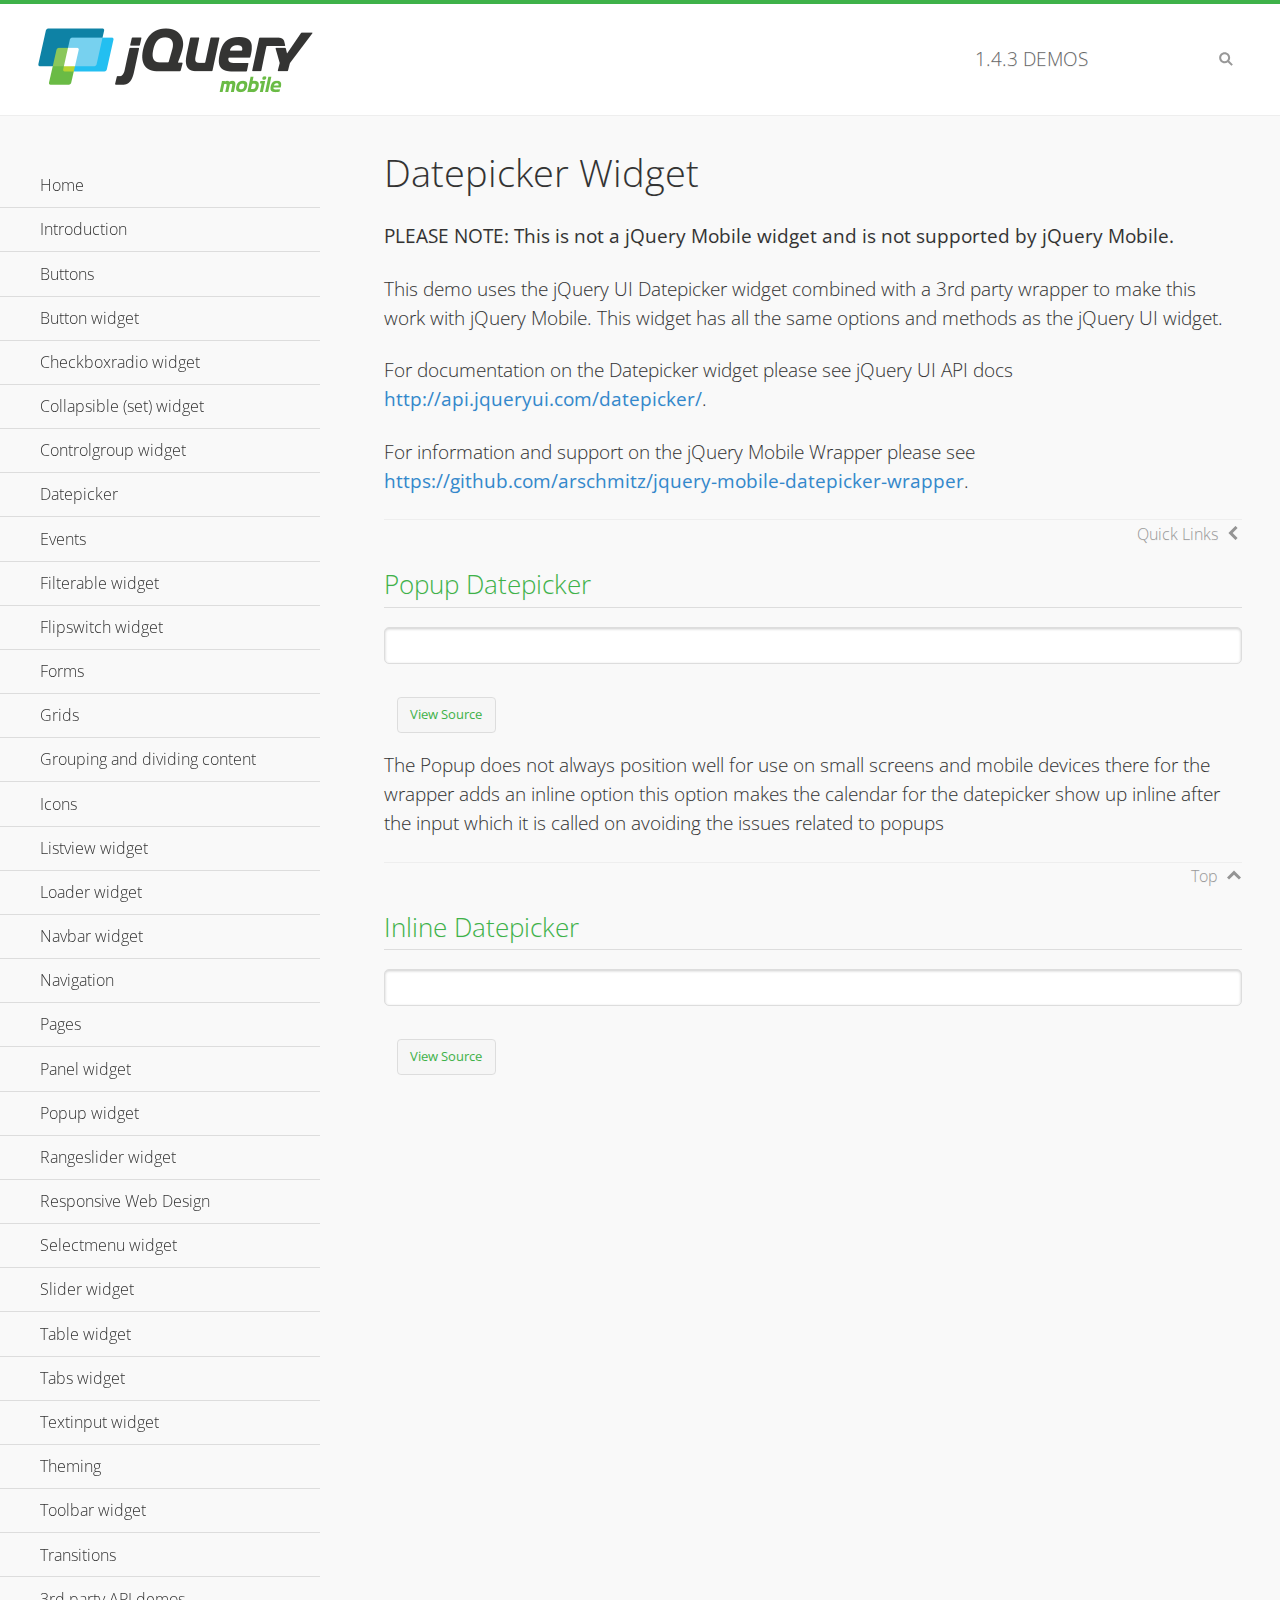
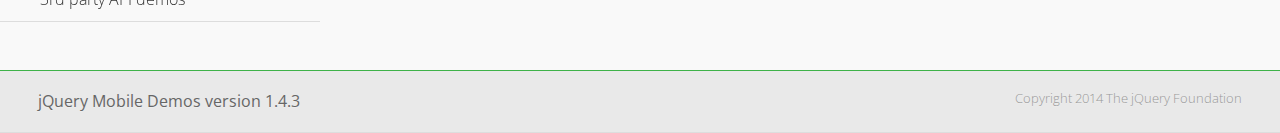
<file: assets/www/jquery/demos/datepicker/index.html>
<!DOCTYPE html>
<html>
<head>
	<meta charset="utf-8">
	<meta name="viewport" content="width=device-width, initial-scale=1">
	<title>Datepicker - jQuery Mobile Demos</title>
    <link rel="stylesheet" href="../css/themes/default/jquery.mobile-1.4.3.min.css">
    <link rel="stylesheet" href="../_assets/css/jqm-demos.css">
    <link rel="shortcut icon" href="../favicon.ico">
    <link rel="stylesheet" href="http://fonts.googleapis.com/css?family=Open+Sans:300,400,700">
    <link rel="stylesheet" href="http://rawgithub.com/arschmitz/jquery-mobile-datepicker-wrapper/v0.1.1/jquery.mobile.datepicker.css">
    <script src="../js/jquery.js"></script>
    <script src="../_assets/js/index.js"></script>
    <script src="../js/jquery.mobile-1.4.3.min.js"></script>
    <script src="http://rawgithub.com/jquery/jquery-ui/1.10.4/ui/jquery.ui.datepicker.js"></script>
    <script id="mobile-datepicker" src="http://rawgithub.com/arschmitz/jquery-mobile-datepicker-wrapper/v0.1.1/jquery.mobile.datepicker.js"></script>
</head>
<body>
<div data-role="page" class="jqm-demos" data-quicklinks="true">

    <div data-role="header" class="jqm-header">
		<h2><a href="../" title="jQuery Mobile Demos home"><img src="../_assets/img/jquery-logo.png" alt="jQuery Mobile"></a></h2>
		<p><span class="jqm-version"></span> Demos</p>
        <a href="#" class="jqm-navmenu-link ui-btn ui-btn-icon-notext ui-corner-all ui-icon-bars ui-nodisc-icon ui-alt-icon ui-btn-left">Menu</a>
        <a href="#" class="jqm-search-link ui-btn ui-btn-icon-notext ui-corner-all ui-icon-search ui-nodisc-icon ui-alt-icon ui-btn-right">Search</a>
    </div><!-- /header -->

    <div role="main" class="ui-content jqm-content">

        <h1>Datepicker Widget</h1>

        <p><strong>PLEASE NOTE: This is not a jQuery Mobile widget and is not supported by jQuery Mobile.</strong></p>

        <p>This demo uses the jQuery UI Datepicker widget combined with a 3rd party wrapper to make this work with jQuery Mobile. This widget has all the same options and methods as the jQuery UI widget.</p>

        <p>For documentation on the Datepicker widget please see jQuery UI API docs <a href="http://api.jqueryui.com/datepicker/">http://api.jqueryui.com/datepicker/</a>.</p>

        <p>For information and support on the jQuery Mobile Wrapper please see <a href="https://github.com/arschmitz/jquery-mobile-datepicker-wrapper">https://github.com/arschmitz/jquery-mobile-datepicker-wrapper</a>.</p>

        <h2>Popup Datepicker</h2>

        <div data-demo-html="true">
            <input type="text" data-role="date">
        </div>

        <p> The Popup does not always position well for use on small screens and mobile devices there for the wrapper adds an inline option this option makes the calendar for the datepicker show up inline after the input which it is called on avoiding the issues related to popups</p>

        <h2>Inline Datepicker</h2>

        <div data-demo-html="true">
            <input type="text" data-role="date" data-inline="true">
        </div>

	</div><!-- /content -->
	    <div data-role="panel" class="jqm-navmenu-panel" data-position="left" data-display="overlay" data-theme="a">
	    	<ul class="jqm-list ui-alt-icon ui-nodisc-icon">
<li data-filtertext="demos homepage" data-icon="home"><a href=".././">Home</a></li>
<li data-filtertext="introduction overview getting started"><a href="../intro/" data-ajax="false">Introduction</a></li>
<li data-filtertext="buttons button markup buttonmarkup method anchor link button element"><a href="../button-markup/" data-ajax="false">Buttons</a></li>
<li data-filtertext="form button widget input button submit reset"><a href="../button/" data-ajax="false">Button widget</a></li>
<li data-role="collapsible" data-enhanced="true" data-collapsed-icon="carat-d" data-expanded-icon="carat-u" data-iconpos="right" data-inset="false" class="ui-collapsible ui-collapsible-themed-content ui-collapsible-collapsed">
	<h3 class="ui-collapsible-heading ui-collapsible-heading-collapsed">
		<a href="#" class="ui-collapsible-heading-toggle ui-btn ui-btn-icon-right ui-btn-inherit ui-icon-carat-d">
		    Checkboxradio widget<span class="ui-collapsible-heading-status"> click to expand contents</span>
		</a>
	</h3>
	<div class="ui-collapsible-content ui-body-inherit ui-collapsible-content-collapsed" aria-hidden="true">
		<ul>
			<li data-filtertext="form checkboxradio widget checkbox input checkboxes controlgroups"><a href="../checkboxradio-checkbox/" data-ajax="false">Checkboxes</a></li>
			<li data-filtertext="form checkboxradio widget radio input radio buttons controlgroups"><a href="../checkboxradio-radio/" data-ajax="false">Radio buttons</a></li>
		</ul>
	</div>
</li>
<li data-role="collapsible" data-enhanced="true" data-collapsed-icon="carat-d" data-expanded-icon="carat-u" data-iconpos="right" data-inset="false" class="ui-collapsible ui-collapsible-themed-content ui-collapsible-collapsed">
	<h3 class="ui-collapsible-heading ui-collapsible-heading-collapsed">
		<a href="#" class="ui-collapsible-heading-toggle ui-btn ui-btn-icon-right ui-btn-inherit ui-icon-carat-d">
			Collapsible (set) widget<span class="ui-collapsible-heading-status"> click to expand contents</span>
		</a>
	</h3>
	<div class="ui-collapsible-content ui-body-inherit ui-collapsible-content-collapsed" aria-hidden="true">
		<ul>
			<li data-filtertext="collapsibles content formatting"><a href="../collapsible/" data-ajax="false">Collapsible</a></li>
			<li data-filtertext="dynamic collapsible set accordion append expand"><a href="../collapsible-dynamic/" data-ajax="false">Dynamic collapsibles</a></li>
			<li data-filtertext="accordions collapsible set widget content formatting grouped collapsibles"><a href="../collapsibleset/" data-ajax="false">Collapsible set</a></li>
		</ul>
	</div>
</li>
<li data-role="collapsible" data-enhanced="true" data-collapsed-icon="carat-d" data-expanded-icon="carat-u" data-iconpos="right" data-inset="false" class="ui-collapsible ui-collapsible-themed-content ui-collapsible-collapsed">
	<h3 class="ui-collapsible-heading ui-collapsible-heading-collapsed">
		<a href="#" class="ui-collapsible-heading-toggle ui-btn ui-btn-icon-right ui-btn-inherit ui-icon-carat-d">
			Controlgroup widget<span class="ui-collapsible-heading-status"> click to expand contents</span>
		</a>
	</h3>
	<div class="ui-collapsible-content ui-body-inherit ui-collapsible-content-collapsed" aria-hidden="true">
		<ul>
			<li data-filtertext="controlgroups selectmenu checkboxradio input grouped buttons horizontal vertical"><a href="../controlgroup/" data-ajax="false">Controlgroup</a></li>
			<li data-filtertext="dynamic controlgroup dynamically add buttons"><a href="../controlgroup-dynamic/" data-ajax="false">Dynamic controlgroups</a></li>
		</ul>
	</div>
</li>
<li data-filtertext="form datepicker widget date input"><a href="../datepicker/" data-ajax="false">Datepicker</a></li>
<li data-role="collapsible" data-enhanced="true" data-collapsed-icon="carat-d" data-expanded-icon="carat-u" data-iconpos="right" data-inset="false" class="ui-collapsible ui-collapsible-themed-content ui-collapsible-collapsed">
	<h3 class="ui-collapsible-heading ui-collapsible-heading-collapsed">
		<a href="#" class="ui-collapsible-heading-toggle ui-btn ui-btn-icon-right ui-btn-inherit ui-icon-carat-d">
			Events<span class="ui-collapsible-heading-status"> click to expand contents</span>
		</a>
	</h3>
	<div class="ui-collapsible-content ui-body-inherit ui-collapsible-content-collapsed" aria-hidden="true">
		<ul>
			<li data-filtertext="swipe to delete list items listviews swipe events"><a href="../swipe-list/" data-ajax="false">Swipe list items</a></li>
			<li data-filtertext="swipe to navigate swipe page navigation swipe events"><a href="../swipe-page/" data-ajax="false">Swipe page navigation</a></li>
		</ul>
	</div>
</li>
<li data-filtertext="filterable filter elements sorting searching listview table"><a href="../filterable/" data-ajax="false">Filterable widget</a></li>
<li data-filtertext="form flipswitch widget flip toggle switch binary select checkbox input"><a href="../flipswitch/" data-ajax="false">Flipswitch widget</a></li>
<li data-role="collapsible" data-enhanced="true" data-collapsed-icon="carat-d" data-expanded-icon="carat-u" data-iconpos="right" data-inset="false" class="ui-collapsible ui-collapsible-themed-content ui-collapsible-collapsed">
	<h3 class="ui-collapsible-heading ui-collapsible-heading-collapsed">
		<a href="#" class="ui-collapsible-heading-toggle ui-btn ui-btn-icon-right ui-btn-inherit ui-icon-carat-d">
			Forms<span class="ui-collapsible-heading-status"> click to expand contents</span>
		</a>
	</h3>
	<div class="ui-collapsible-content ui-body-inherit ui-collapsible-content-collapsed" aria-hidden="true">
		<ul>
			<li data-filtertext="forms text checkbox radio range button submit reset inputs selects textarea slider flipswitch label form elements"><a href="../forms/" data-ajax="false">Forms</a></li>
			<li data-filtertext="form hide labels hidden accessible ui-hidden-accessible forms"><a href="../forms-label-hidden-accessible/" data-ajax="false">Hide labels</a></li>
			<li data-filtertext="form field containers fieldcontain ui-field-contain forms"><a href="../forms-field-contain/" data-ajax="false">Field containers</a></li>
			<li data-filtertext="forms disabled form elements"><a href="../forms-disabled/" data-ajax="false">Forms disabled</a></li>
			<li data-filtertext="forms gallery examples overview forms text checkbox radio range button submit reset inputs selects textarea slider flipswitch label form elements"><a href="../forms-gallery/" data-ajax="false">Forms gallery</a></li>
		</ul>
	</div>
</li>
<li data-role="collapsible" data-enhanced="true" data-collapsed-icon="carat-d" data-expanded-icon="carat-u" data-iconpos="right" data-inset="false" class="ui-collapsible ui-collapsible-themed-content ui-collapsible-collapsed">
	<h3 class="ui-collapsible-heading ui-collapsible-heading-collapsed">
		<a href="#" class="ui-collapsible-heading-toggle ui-btn ui-btn-icon-right ui-btn-inherit ui-icon-carat-d">
			Grids<span class="ui-collapsible-heading-status"> click to expand contents</span>
		</a>
	</h3>
	<div class="ui-collapsible-content ui-body-inherit ui-collapsible-content-collapsed" aria-hidden="true">
		<ul>
			<li data-filtertext="grids columns blocks content formatting rwd responsive css framework"><a href="../grids/" data-ajax="false">Grids</a></li>
			<li data-filtertext="buttons in grids css framework"><a href="../grids-buttons/" data-ajax="false">Buttons in grids</a></li>
			<li data-filtertext="custom responsive grids rwd css framework"><a href="../grids-custom-responsive/" data-ajax="false">Custom responsive grids</a></li>
		</ul>
	</div>
</li>
<li data-filtertext="blocks content formatting sections heading"><a href="../body-bar-classes/" data-ajax="false">Grouping and dividing content</a></li>
<li data-role="collapsible" data-enhanced="true" data-collapsed-icon="carat-d" data-expanded-icon="carat-u" data-iconpos="right" data-inset="false" class="ui-collapsible ui-collapsible-themed-content ui-collapsible-collapsed">
	<h3 class="ui-collapsible-heading ui-collapsible-heading-collapsed">
		<a href="#" class="ui-collapsible-heading-toggle ui-btn ui-btn-icon-right ui-btn-inherit ui-icon-carat-d">
			Icons<span class="ui-collapsible-heading-status"> click to expand contents</span>
		</a>
	</h3>
	<div class="ui-collapsible-content ui-body-inherit ui-collapsible-content-collapsed" aria-hidden="true">
		<ul>
			<li data-filtertext="button icons svg disc alt custom icon position"><a href="../icons/" data-ajax="false">Icons</a></li>
			<li data-filtertext=""><a href="../icons-grunticon/" data-ajax="false">Grunticon loader</a></li>
		</ul>
	</div>
</li>
<li data-role="collapsible" data-enhanced="true" data-collapsed-icon="carat-d" data-expanded-icon="carat-u" data-iconpos="right" data-inset="false" class="ui-collapsible ui-collapsible-themed-content ui-collapsible-collapsed">
	<h3 class="ui-collapsible-heading ui-collapsible-heading-collapsed">
		<a href="#" class="ui-collapsible-heading-toggle ui-btn ui-btn-icon-right ui-btn-inherit ui-icon-carat-d">
			Listview widget<span class="ui-collapsible-heading-status"> click to expand contents</span>
		</a>
	</h3>
	<div class="ui-collapsible-content ui-body-inherit ui-collapsible-content-collapsed" aria-hidden="true">
		<ul>
			<li data-filtertext="listview widget thumbnails icons nested split button collapsible ul ol"><a href="../listview/" data-ajax="false">Listview</a></li>
			<li data-filtertext="autocomplete filterable reveal listview filtertextbeforefilter placeholder"><a href="../listview-autocomplete/" data-ajax="false">Listview autocomplete</a></li>
			<li data-filtertext="autocomplete filterable reveal listview remote data filtertextbeforefilter placeholder"><a href="../listview-autocomplete-remote/" data-ajax="false">Listview autocomplete remote data</a></li>
			<li data-filtertext="autodividers anchor jump scroll linkbars listview lists ul ol"><a href="../listview-autodividers-linkbar/" data-ajax="false">Listview autodividers linkbar</a></li>
			<li data-filtertext="listview autodividers selector autodividersselector lists ul ol"><a href="../listview-autodividers-selector/" data-ajax="false">Listview autodividers selector</a></li>
			<li data-filtertext="listview nested list items"><a href="../listview-nested-lists/" data-ajax="false">Nested Listviews</a></li>
			<li data-filtertext="listview collapsible list items flat"><a href="../listview-collapsible-item-flat/" data-ajax="false">Listview collapsible list items (flat)</a></li>
			<li data-filtertext="listview collapsible list indented"><a href="../listview-collapsible-item-indented/" data-ajax="false">Listview collapsible list items (indented)</a></li>
			<li data-filtertext="grid listview responsive grids responsive listviews lists ul"><a href="../listview-grid/" data-ajax="false">Listview responsive grid</a></li>
		</ul>
	</div>
</li>
<li data-filtertext="loader widget page loading navigation overlay spinner"><a href="../loader/" data-ajax="false">Loader widget</a></li>
<li data-filtertext="navbar widget navmenu toolbars header footer"><a href="../navbar/" data-ajax="false">Navbar widget</a></li>
<li data-role="collapsible" data-enhanced="true" data-collapsed-icon="carat-d" data-expanded-icon="carat-u" data-iconpos="right" data-inset="false" class="ui-collapsible ui-collapsible-themed-content ui-collapsible-collapsed">
	<h3 class="ui-collapsible-heading ui-collapsible-heading-collapsed">
		<a href="#" class="ui-collapsible-heading-toggle ui-btn ui-btn-icon-right ui-btn-inherit ui-icon-carat-d">
			Navigation<span class="ui-collapsible-heading-status"> click to expand contents</span>
		</a>
	</h3>
	<div class="ui-collapsible-content ui-body-inherit ui-collapsible-content-collapsed" aria-hidden="true">
		<ul>
			<li data-filtertext="ajax navigation navigate widget history event method"><a href="../navigation/" data-ajax="false">Navigation</a></li>
			<li data-filtertext="linking pages page links navigation ajax prefetch cache"><a href="../navigation-linking-pages/" data-ajax="false">Linking pages</a></li>
			<!-- <li data-filtertext="php redirect server redirection server-side navigation"><a href="../navigation-php-redirect/" data-ajax="false">PHP redirect demo</a></li>-->
			<li data-filtertext="navigation redirection hash query"><a href="../navigation-hash-processing/" data-ajax="false">Hash processing demo</a></li>
			<li data-filtertext="navigation redirection hash query"><a href="../page-events/" data-ajax="false">Page Navigation Events</a></li>
		</ul>
	</div>
</li>
<li data-role="collapsible" data-enhanced="true" data-collapsed-icon="carat-d" data-expanded-icon="carat-u" data-iconpos="right" data-inset="false" class="ui-collapsible ui-collapsible-themed-content ui-collapsible-collapsed">
	<h3 class="ui-collapsible-heading ui-collapsible-heading-collapsed">
		<a href="#" class="ui-collapsible-heading-toggle ui-btn ui-btn-icon-right ui-btn-inherit ui-icon-carat-d">
			Pages<span class="ui-collapsible-heading-status"> click to expand contents</span>
		</a>
	</h3>
	<div class="ui-collapsible-content ui-body-inherit ui-collapsible-content-collapsed" aria-hidden="true">
		<ul>
			<li data-filtertext="pages page widget ajax navigation"><a href="../pages/" data-ajax="false">Pages</a></li>
			<li data-filtertext="single page"><a href="../pages-single-page/" data-ajax="false">Single page</a></li>
			<li data-filtertext="multipage multi-page page"><a href="../pages-multi-page/" data-ajax="false">Multi-page template</a></li>
			<li data-filtertext="dialog page widget modal popup"><a href="../pages-dialog/" data-ajax="false">Dialog page</a></li>
		</ul>
	</div>
</li>
<li data-role="collapsible" data-enhanced="true" data-collapsed-icon="carat-d" data-expanded-icon="carat-u" data-iconpos="right" data-inset="false" class="ui-collapsible ui-collapsible-themed-content ui-collapsible-collapsed">
	<h3 class="ui-collapsible-heading ui-collapsible-heading-collapsed">
		<a href="#" class="ui-collapsible-heading-toggle ui-btn ui-btn-icon-right ui-btn-inherit ui-icon-carat-d">
			Panel widget<span class="ui-collapsible-heading-status"> click to expand contents</span>
		</a>
	</h3>
	<div class="ui-collapsible-content ui-body-inherit ui-collapsible-content-collapsed" aria-hidden="true">
		<ul>
			<li data-filtertext="panel widget sliding panels reveal push overlay responsive"><a href="../panel/" data-ajax="false">Panel</a></li>
			<li data-filtertext=""><a href="../panel-external/" data-ajax="false">External panels</a></li>
			<li data-filtertext="panel "><a href="../panel-fixed/" data-ajax="false">Fixed panels</a></li>
			<li data-filtertext="panel slide panels sliding panels shadow rwd responsive breakpoint"><a href="../panel-responsive/" data-ajax="false">Panels responsive</a></li>
			<li data-filtertext="panel custom style custom panel width reveal shadow listview panel styling page background wrapper"><a href="../panel-styling/" data-ajax="false">Custom panel style</a></li>
			<li data-filtertext="panel open on swipe"><a href="../panel-swipe-open/" data-ajax="false">Panel open on swipe</a></li>
			<li data-filtertext="panels outside page internal external toolbars"><a href="../panel-external-internal/" data-ajax="false">Panel external and internal</a></li>
		</ul>
	</div>
</li>
<li data-role="collapsible" data-enhanced="true" data-collapsed-icon="carat-d" data-expanded-icon="carat-u" data-iconpos="right" data-inset="false" class="ui-collapsible ui-collapsible-themed-content ui-collapsible-collapsed">
	<h3 class="ui-collapsible-heading ui-collapsible-heading-collapsed">
		<a href="#" class="ui-collapsible-heading-toggle ui-btn ui-btn-icon-right ui-btn-inherit ui-icon-carat-d">
			Popup widget<span class="ui-collapsible-heading-status"> click to expand contents</span>
		</a>
	</h3>
	<div class="ui-collapsible-content ui-body-inherit ui-collapsible-content-collapsed" aria-hidden="true">
		<ul>
			<li data-filtertext="popup widget popups dialog modal transition tooltip lightbox form overlay screen flip pop fade transition"><a href="../popup/" data-ajax="false">Popup</a></li>
			<li data-filtertext="popup alignment position"><a href="../popup-alignment/" data-ajax="false">Popup alignment</a></li>
			<li data-filtertext="popup arrow size popups popover"><a href="../popup-arrow-size/" data-ajax="false">Popup arrow size</a></li>
			<li data-filtertext="dynamic popups popup images lightbox"><a href="../popup-dynamic/" data-ajax="false">Dynamic popups</a></li>
			<li data-filtertext="popups with iframes scaling"><a href="../popup-iframe/" data-ajax="false">Popups with iframes</a></li>
			<li data-filtertext="popup image scaling"><a href="../popup-image-scaling/" data-ajax="false">Popup image scaling</a></li>
			<li data-filtertext="external popup outside multi-page"><a href="../popup-outside-multipage/" data-ajax="false">Popup outside multi-page</a></li>
		</ul>
	</div>
</li>
<li data-filtertext="form rangeslider widget dual sliders dual handle sliders range input"><a href="../rangeslider/" data-ajax="false">Rangeslider widget</a></li>
<li data-filtertext="responsive web design rwd adaptive progressive enhancement PE accessible mobile breakpoints media query media queries"><a href="../rwd/" data-ajax="false">Responsive Web Design</a></li>
<li data-role="collapsible" data-enhanced="true" data-collapsed-icon="carat-d" data-expanded-icon="carat-u" data-iconpos="right" data-inset="false" class="ui-collapsible ui-collapsible-themed-content ui-collapsible-collapsed">
	<h3 class="ui-collapsible-heading ui-collapsible-heading-collapsed">
		<a href="#" class="ui-collapsible-heading-toggle ui-btn ui-btn-icon-right ui-btn-inherit ui-icon-carat-d">
			Selectmenu widget<span class="ui-collapsible-heading-status"> click to expand contents</span>
		</a>
	</h3>
	<div class="ui-collapsible-content ui-body-inherit ui-collapsible-content-collapsed" aria-hidden="true">
		<ul>
			<li data-filtertext="form selectmenu widget select input custom select menu selects"><a href="../selectmenu/" data-ajax="false">Selectmenu</a></li>
			<li data-filtertext="form custom select menu selectmenu widget custom menu option optgroup multiple selects"><a href="../selectmenu-custom/" data-ajax="false">Custom select menu</a></li>
			<li data-filtertext="filterable select filter popup dialog"><a href="../selectmenu-custom-filter/" data-ajax="false">Custom select menu with filter</a></li>
		</ul>
	</div>
</li>
<li data-role="collapsible" data-enhanced="true" data-collapsed-icon="carat-d" data-expanded-icon="carat-u" data-iconpos="right" data-inset="false" class="ui-collapsible ui-collapsible-themed-content ui-collapsible-collapsed">
	<h3 class="ui-collapsible-heading ui-collapsible-heading-collapsed">
		<a href="#" class="ui-collapsible-heading-toggle ui-btn ui-btn-icon-right ui-btn-inherit ui-icon-carat-d">
			Slider widget<span class="ui-collapsible-heading-status"> click to expand contents</span>
		</a>
	</h3>
	<div class="ui-collapsible-content ui-body-inherit ui-collapsible-content-collapsed" aria-hidden="true">
		<ul>
			<li data-filtertext="form slider widget range input single sliders"><a href="../slider/" data-ajax="false">Slider</a></li>
			<li data-filtertext="form slider widget flipswitch slider binary select flip toggle switch"><a href="../slider-flipswitch/" data-ajax="false">Slider flip toggle switch</a></li>
			<li data-filtertext="form slider tooltip handle value input range sliders"><a href="../slider-tooltip/" data-ajax="false">Slider tooltip</a></li>
		</ul>
	</div>
</li>
<li data-role="collapsible" data-enhanced="true" data-collapsed-icon="carat-d" data-expanded-icon="carat-u" data-iconpos="right" data-inset="false" class="ui-collapsible ui-collapsible-themed-content ui-collapsible-collapsed">
	<h3 class="ui-collapsible-heading ui-collapsible-heading-collapsed">
		<a href="#" class="ui-collapsible-heading-toggle ui-btn ui-btn-icon-right ui-btn-inherit ui-icon-carat-d">
			Table widget<span class="ui-collapsible-heading-status"> click to expand contents</span>
		</a>
	</h3>
	<div class="ui-collapsible-content ui-body-inherit ui-collapsible-content-collapsed" aria-hidden="true">
		<ul>
			<li data-filtertext="table widget reflow column toggle th td responsive tables rwd hide show tabular"><a href="../table-column-toggle/" data-ajax="false">Table Column Toggle</a></li>
			<li data-filtertext="table column toggle phone comparison demo"><a href="../table-column-toggle-example/" data-ajax="false">Table Column Toggle demo</a></li>
			<li data-filtertext="responsive tables table column toggle heading groups rwd breakpoint"><a href="../table-column-toggle-heading-groups/" data-ajax="false">Table Column Toggle heading groups</a></li>
			<li data-filtertext="responsive tables table column toggle hide rwd breakpoint customization options"><a href="../table-column-toggle-options/" data-ajax="false">Table Column Toggle options</a></li>
			<li data-filtertext="table reflow th td responsive rwd columns tabular"><a href="../table-reflow/" data-ajax="false">Table Reflow</a></li>
			<li data-filtertext="responsive tables table reflow heading groups rwd breakpoint"><a href="../table-reflow-heading-groups/" data-ajax="false">Table Reflow heading groups</a></li>
			<li data-filtertext="responsive tables table reflow stripes strokes table style"><a href="../table-reflow-stripes-strokes/" data-ajax="false">Table Reflow stripes and strokes</a></li>
			<li data-filtertext="responsive tables table reflow stack custom styles"><a href="../table-reflow-styling/" data-ajax="false">Table Reflow custom styles</a></li>
		</ul>
	</div>
</li>
<li data-filtertext="ui tabs widget"><a href="../tabs/" data-ajax="false">Tabs widget</a></li>
<li data-filtertext="form textinput widget text input textarea number date time tel email file color password"><a href="../textinput/" data-ajax="false">Textinput widget</a></li>
<li data-role="collapsible" data-enhanced="true" data-collapsed-icon="carat-d" data-expanded-icon="carat-u" data-iconpos="right" data-inset="false" class="ui-collapsible ui-collapsible-themed-content ui-collapsible-collapsed">
	<h3 class="ui-collapsible-heading ui-collapsible-heading-collapsed">
		<a href="#" class="ui-collapsible-heading-toggle ui-btn ui-btn-icon-right ui-btn-inherit ui-icon-carat-d">
			Theming<span class="ui-collapsible-heading-status"> click to expand contents</span>
		</a>
	</h3>
	<div class="ui-collapsible-content ui-body-inherit ui-collapsible-content-collapsed" aria-hidden="true">
		<ul>
			<li data-filtertext="default theme swatches theming style css"><a href="../theme-default/" data-ajax="false">Default theme</a></li>
			<li data-filtertext="classic theme old theme swatches theming style css"><a href="../theme-classic/" data-ajax="false">Classic theme</a></li>
		</ul>
	</div>
</li>
<li data-role="collapsible" data-enhanced="true" data-collapsed-icon="carat-d" data-expanded-icon="carat-u" data-iconpos="right" data-inset="false" class="ui-collapsible ui-collapsible-themed-content ui-collapsible-collapsed">
	<h3 class="ui-collapsible-heading ui-collapsible-heading-collapsed">
		<a href="#" class="ui-collapsible-heading-toggle ui-btn ui-btn-icon-right ui-btn-inherit ui-icon-carat-d">
			Toolbar widget<span class="ui-collapsible-heading-status"> click to expand contents</span>
		</a>
	</h3>
	<div class="ui-collapsible-content ui-body-inherit ui-collapsible-content-collapsed" aria-hidden="true">
		<ul>
			<li data-filtertext="toolbar widget header footer toolbars fixed fullscreen external sections"><a href="../toolbar/" data-ajax="false">Toolbar</a></li>
			<li data-filtertext="dynamic toolbars dynamically add toolbar header footer"><a href="../toolbar-dynamic/" data-ajax="false">Dynamic toolbars</a></li>
			<li data-filtertext="external toolbars header footer"><a href="../toolbar-external/" data-ajax="false">External toolbars</a></li>
			<li data-filtertext="fixed toolbars header footer"><a href="../toolbar-fixed/" data-ajax="false">Fixed toolbars</a></li>
			<li data-filtertext="fixed fullscreen toolbars header footer"><a href="../toolbar-fixed-fullscreen/" data-ajax="false">Fullscreen toolbars</a></li>
			<li data-filtertext="external fixed toolbars header footer"><a href="../toolbar-fixed-external/" data-ajax="false">Fixed external toolbars</a></li>
			<li data-filtertext="external persistent toolbars header footer navbar navmenu"><a href="../toolbar-fixed-persistent/" data-ajax="false">Persistent toolbars</a></li>
			<li data-filtertext="external ajax optimized toolbars persistent toolbars header footer navbar"><a href="../toolbar-fixed-persistent-optimized/" data-ajax="false">Ajax optimized toolbars</a></li>
			<li data-filtertext="form in toolbars header footer"><a href="../toolbar-fixed-forms/" data-ajax="false">Form in toolbar</a></li>
		</ul>
	</div>
</li>
<li data-filtertext="page transitions animated pages popup navigation flip slide fade pop"><a href="../transitions/" data-ajax="false">Transitions</a></li>
<li data-role="collapsible" data-enhanced="true" data-collapsed-icon="carat-d" data-expanded-icon="carat-u" data-iconpos="right" data-inset="false" class="ui-collapsible ui-collapsible-themed-content ui-collapsible-collapsed">
	<h3 class="ui-collapsible-heading ui-collapsible-heading-collapsed">
		<a href="#" class="ui-collapsible-heading-toggle ui-btn ui-btn-icon-right ui-btn-inherit ui-icon-carat-d">
			3rd party API demos<span class="ui-collapsible-heading-status"> click to expand contents</span>
		</a>
	</h3>
	<div class="ui-collapsible-content ui-body-inherit ui-collapsible-content-collapsed" aria-hidden="true">
		<ul>
			<li data-filtertext="backbone requirejs navigation router"><a href="../backbone-requirejs/" data-ajax="false">Backbone RequireJS</a></li>
			<li data-filtertext="google maps geolocation demo"><a href="../map-geolocation/" data-ajax="false">Google Maps geolocation</a></li>
			<li data-filtertext="google maps hybrid"><a href="../map-list-toggle/" data-ajax="false">Google Maps list toggle</a></li>
		</ul>
	</div>
</li>



		     </ul>
		</div><!-- /panel -->


	<div data-role="footer" data-position="fixed" data-tap-toggle="false" class="jqm-footer">
		<p>jQuery Mobile Demos version <span class="jqm-version"></span></p>
		<p>Copyright 2014 The jQuery Foundation</p>
	</div><!-- /footer -->
	<!-- TODO: This should become an external panel so we can add input to markup (unique ID) -->
    <div data-role="panel" class="jqm-search-panel" data-position="right" data-display="overlay" data-theme="a">
		<div class="jqm-search">
			<ul class="jqm-list" data-filter-placeholder="Search demos..." data-filter-reveal="true">
<li data-filtertext="demos homepage" data-icon="home"><a href=".././">Home</a></li>
<li data-filtertext="introduction overview getting started"><a href="../intro/" data-ajax="false">Introduction</a></li>
<li data-filtertext="buttons button markup buttonmarkup method anchor link button element"><a href="../button-markup/" data-ajax="false">Buttons</a></li>
<li data-filtertext="form button widget input button submit reset"><a href="../button/" data-ajax="false">Button widget</a></li>
<li data-role="collapsible" data-enhanced="true" data-collapsed-icon="carat-d" data-expanded-icon="carat-u" data-iconpos="right" data-inset="false" class="ui-collapsible ui-collapsible-themed-content ui-collapsible-collapsed">
	<h3 class="ui-collapsible-heading ui-collapsible-heading-collapsed">
		<a href="#" class="ui-collapsible-heading-toggle ui-btn ui-btn-icon-right ui-btn-inherit ui-icon-carat-d">
		    Checkboxradio widget<span class="ui-collapsible-heading-status"> click to expand contents</span>
		</a>
	</h3>
	<div class="ui-collapsible-content ui-body-inherit ui-collapsible-content-collapsed" aria-hidden="true">
		<ul>
			<li data-filtertext="form checkboxradio widget checkbox input checkboxes controlgroups"><a href="../checkboxradio-checkbox/" data-ajax="false">Checkboxes</a></li>
			<li data-filtertext="form checkboxradio widget radio input radio buttons controlgroups"><a href="../checkboxradio-radio/" data-ajax="false">Radio buttons</a></li>
		</ul>
	</div>
</li>
<li data-role="collapsible" data-enhanced="true" data-collapsed-icon="carat-d" data-expanded-icon="carat-u" data-iconpos="right" data-inset="false" class="ui-collapsible ui-collapsible-themed-content ui-collapsible-collapsed">
	<h3 class="ui-collapsible-heading ui-collapsible-heading-collapsed">
		<a href="#" class="ui-collapsible-heading-toggle ui-btn ui-btn-icon-right ui-btn-inherit ui-icon-carat-d">
			Collapsible (set) widget<span class="ui-collapsible-heading-status"> click to expand contents</span>
		</a>
	</h3>
	<div class="ui-collapsible-content ui-body-inherit ui-collapsible-content-collapsed" aria-hidden="true">
		<ul>
			<li data-filtertext="collapsibles content formatting"><a href="../collapsible/" data-ajax="false">Collapsible</a></li>
			<li data-filtertext="dynamic collapsible set accordion append expand"><a href="../collapsible-dynamic/" data-ajax="false">Dynamic collapsibles</a></li>
			<li data-filtertext="accordions collapsible set widget content formatting grouped collapsibles"><a href="../collapsibleset/" data-ajax="false">Collapsible set</a></li>
		</ul>
	</div>
</li>
<li data-role="collapsible" data-enhanced="true" data-collapsed-icon="carat-d" data-expanded-icon="carat-u" data-iconpos="right" data-inset="false" class="ui-collapsible ui-collapsible-themed-content ui-collapsible-collapsed">
	<h3 class="ui-collapsible-heading ui-collapsible-heading-collapsed">
		<a href="#" class="ui-collapsible-heading-toggle ui-btn ui-btn-icon-right ui-btn-inherit ui-icon-carat-d">
			Controlgroup widget<span class="ui-collapsible-heading-status"> click to expand contents</span>
		</a>
	</h3>
	<div class="ui-collapsible-content ui-body-inherit ui-collapsible-content-collapsed" aria-hidden="true">
		<ul>
			<li data-filtertext="controlgroups selectmenu checkboxradio input grouped buttons horizontal vertical"><a href="../controlgroup/" data-ajax="false">Controlgroup</a></li>
			<li data-filtertext="dynamic controlgroup dynamically add buttons"><a href="../controlgroup-dynamic/" data-ajax="false">Dynamic controlgroups</a></li>
		</ul>
	</div>
</li>
<li data-filtertext="form datepicker widget date input"><a href="../datepicker/" data-ajax="false">Datepicker</a></li>
<li data-role="collapsible" data-enhanced="true" data-collapsed-icon="carat-d" data-expanded-icon="carat-u" data-iconpos="right" data-inset="false" class="ui-collapsible ui-collapsible-themed-content ui-collapsible-collapsed">
	<h3 class="ui-collapsible-heading ui-collapsible-heading-collapsed">
		<a href="#" class="ui-collapsible-heading-toggle ui-btn ui-btn-icon-right ui-btn-inherit ui-icon-carat-d">
			Events<span class="ui-collapsible-heading-status"> click to expand contents</span>
		</a>
	</h3>
	<div class="ui-collapsible-content ui-body-inherit ui-collapsible-content-collapsed" aria-hidden="true">
		<ul>
			<li data-filtertext="swipe to delete list items listviews swipe events"><a href="../swipe-list/" data-ajax="false">Swipe list items</a></li>
			<li data-filtertext="swipe to navigate swipe page navigation swipe events"><a href="../swipe-page/" data-ajax="false">Swipe page navigation</a></li>
		</ul>
	</div>
</li>
<li data-filtertext="filterable filter elements sorting searching listview table"><a href="../filterable/" data-ajax="false">Filterable widget</a></li>
<li data-filtertext="form flipswitch widget flip toggle switch binary select checkbox input"><a href="../flipswitch/" data-ajax="false">Flipswitch widget</a></li>
<li data-role="collapsible" data-enhanced="true" data-collapsed-icon="carat-d" data-expanded-icon="carat-u" data-iconpos="right" data-inset="false" class="ui-collapsible ui-collapsible-themed-content ui-collapsible-collapsed">
	<h3 class="ui-collapsible-heading ui-collapsible-heading-collapsed">
		<a href="#" class="ui-collapsible-heading-toggle ui-btn ui-btn-icon-right ui-btn-inherit ui-icon-carat-d">
			Forms<span class="ui-collapsible-heading-status"> click to expand contents</span>
		</a>
	</h3>
	<div class="ui-collapsible-content ui-body-inherit ui-collapsible-content-collapsed" aria-hidden="true">
		<ul>
			<li data-filtertext="forms text checkbox radio range button submit reset inputs selects textarea slider flipswitch label form elements"><a href="../forms/" data-ajax="false">Forms</a></li>
			<li data-filtertext="form hide labels hidden accessible ui-hidden-accessible forms"><a href="../forms-label-hidden-accessible/" data-ajax="false">Hide labels</a></li>
			<li data-filtertext="form field containers fieldcontain ui-field-contain forms"><a href="../forms-field-contain/" data-ajax="false">Field containers</a></li>
			<li data-filtertext="forms disabled form elements"><a href="../forms-disabled/" data-ajax="false">Forms disabled</a></li>
			<li data-filtertext="forms gallery examples overview forms text checkbox radio range button submit reset inputs selects textarea slider flipswitch label form elements"><a href="../forms-gallery/" data-ajax="false">Forms gallery</a></li>
		</ul>
	</div>
</li>
<li data-role="collapsible" data-enhanced="true" data-collapsed-icon="carat-d" data-expanded-icon="carat-u" data-iconpos="right" data-inset="false" class="ui-collapsible ui-collapsible-themed-content ui-collapsible-collapsed">
	<h3 class="ui-collapsible-heading ui-collapsible-heading-collapsed">
		<a href="#" class="ui-collapsible-heading-toggle ui-btn ui-btn-icon-right ui-btn-inherit ui-icon-carat-d">
			Grids<span class="ui-collapsible-heading-status"> click to expand contents</span>
		</a>
	</h3>
	<div class="ui-collapsible-content ui-body-inherit ui-collapsible-content-collapsed" aria-hidden="true">
		<ul>
			<li data-filtertext="grids columns blocks content formatting rwd responsive css framework"><a href="../grids/" data-ajax="false">Grids</a></li>
			<li data-filtertext="buttons in grids css framework"><a href="../grids-buttons/" data-ajax="false">Buttons in grids</a></li>
			<li data-filtertext="custom responsive grids rwd css framework"><a href="../grids-custom-responsive/" data-ajax="false">Custom responsive grids</a></li>
		</ul>
	</div>
</li>
<li data-filtertext="blocks content formatting sections heading"><a href="../body-bar-classes/" data-ajax="false">Grouping and dividing content</a></li>
<li data-role="collapsible" data-enhanced="true" data-collapsed-icon="carat-d" data-expanded-icon="carat-u" data-iconpos="right" data-inset="false" class="ui-collapsible ui-collapsible-themed-content ui-collapsible-collapsed">
	<h3 class="ui-collapsible-heading ui-collapsible-heading-collapsed">
		<a href="#" class="ui-collapsible-heading-toggle ui-btn ui-btn-icon-right ui-btn-inherit ui-icon-carat-d">
			Icons<span class="ui-collapsible-heading-status"> click to expand contents</span>
		</a>
	</h3>
	<div class="ui-collapsible-content ui-body-inherit ui-collapsible-content-collapsed" aria-hidden="true">
		<ul>
			<li data-filtertext="button icons svg disc alt custom icon position"><a href="../icons/" data-ajax="false">Icons</a></li>
			<li data-filtertext=""><a href="../icons-grunticon/" data-ajax="false">Grunticon loader</a></li>
		</ul>
	</div>
</li>
<li data-role="collapsible" data-enhanced="true" data-collapsed-icon="carat-d" data-expanded-icon="carat-u" data-iconpos="right" data-inset="false" class="ui-collapsible ui-collapsible-themed-content ui-collapsible-collapsed">
	<h3 class="ui-collapsible-heading ui-collapsible-heading-collapsed">
		<a href="#" class="ui-collapsible-heading-toggle ui-btn ui-btn-icon-right ui-btn-inherit ui-icon-carat-d">
			Listview widget<span class="ui-collapsible-heading-status"> click to expand contents</span>
		</a>
	</h3>
	<div class="ui-collapsible-content ui-body-inherit ui-collapsible-content-collapsed" aria-hidden="true">
		<ul>
			<li data-filtertext="listview widget thumbnails icons nested split button collapsible ul ol"><a href="../listview/" data-ajax="false">Listview</a></li>
			<li data-filtertext="autocomplete filterable reveal listview filtertextbeforefilter placeholder"><a href="../listview-autocomplete/" data-ajax="false">Listview autocomplete</a></li>
			<li data-filtertext="autocomplete filterable reveal listview remote data filtertextbeforefilter placeholder"><a href="../listview-autocomplete-remote/" data-ajax="false">Listview autocomplete remote data</a></li>
			<li data-filtertext="autodividers anchor jump scroll linkbars listview lists ul ol"><a href="../listview-autodividers-linkbar/" data-ajax="false">Listview autodividers linkbar</a></li>
			<li data-filtertext="listview autodividers selector autodividersselector lists ul ol"><a href="../listview-autodividers-selector/" data-ajax="false">Listview autodividers selector</a></li>
			<li data-filtertext="listview nested list items"><a href="../listview-nested-lists/" data-ajax="false">Nested Listviews</a></li>
			<li data-filtertext="listview collapsible list items flat"><a href="../listview-collapsible-item-flat/" data-ajax="false">Listview collapsible list items (flat)</a></li>
			<li data-filtertext="listview collapsible list indented"><a href="../listview-collapsible-item-indented/" data-ajax="false">Listview collapsible list items (indented)</a></li>
			<li data-filtertext="grid listview responsive grids responsive listviews lists ul"><a href="../listview-grid/" data-ajax="false">Listview responsive grid</a></li>
		</ul>
	</div>
</li>
<li data-filtertext="loader widget page loading navigation overlay spinner"><a href="../loader/" data-ajax="false">Loader widget</a></li>
<li data-filtertext="navbar widget navmenu toolbars header footer"><a href="../navbar/" data-ajax="false">Navbar widget</a></li>
<li data-role="collapsible" data-enhanced="true" data-collapsed-icon="carat-d" data-expanded-icon="carat-u" data-iconpos="right" data-inset="false" class="ui-collapsible ui-collapsible-themed-content ui-collapsible-collapsed">
	<h3 class="ui-collapsible-heading ui-collapsible-heading-collapsed">
		<a href="#" class="ui-collapsible-heading-toggle ui-btn ui-btn-icon-right ui-btn-inherit ui-icon-carat-d">
			Navigation<span class="ui-collapsible-heading-status"> click to expand contents</span>
		</a>
	</h3>
	<div class="ui-collapsible-content ui-body-inherit ui-collapsible-content-collapsed" aria-hidden="true">
		<ul>
			<li data-filtertext="ajax navigation navigate widget history event method"><a href="../navigation/" data-ajax="false">Navigation</a></li>
			<li data-filtertext="linking pages page links navigation ajax prefetch cache"><a href="../navigation-linking-pages/" data-ajax="false">Linking pages</a></li>
			<!-- <li data-filtertext="php redirect server redirection server-side navigation"><a href="../navigation-php-redirect/" data-ajax="false">PHP redirect demo</a></li>-->
			<li data-filtertext="navigation redirection hash query"><a href="../navigation-hash-processing/" data-ajax="false">Hash processing demo</a></li>
			<li data-filtertext="navigation redirection hash query"><a href="../page-events/" data-ajax="false">Page Navigation Events</a></li>
		</ul>
	</div>
</li>
<li data-role="collapsible" data-enhanced="true" data-collapsed-icon="carat-d" data-expanded-icon="carat-u" data-iconpos="right" data-inset="false" class="ui-collapsible ui-collapsible-themed-content ui-collapsible-collapsed">
	<h3 class="ui-collapsible-heading ui-collapsible-heading-collapsed">
		<a href="#" class="ui-collapsible-heading-toggle ui-btn ui-btn-icon-right ui-btn-inherit ui-icon-carat-d">
			Pages<span class="ui-collapsible-heading-status"> click to expand contents</span>
		</a>
	</h3>
	<div class="ui-collapsible-content ui-body-inherit ui-collapsible-content-collapsed" aria-hidden="true">
		<ul>
			<li data-filtertext="pages page widget ajax navigation"><a href="../pages/" data-ajax="false">Pages</a></li>
			<li data-filtertext="single page"><a href="../pages-single-page/" data-ajax="false">Single page</a></li>
			<li data-filtertext="multipage multi-page page"><a href="../pages-multi-page/" data-ajax="false">Multi-page template</a></li>
			<li data-filtertext="dialog page widget modal popup"><a href="../pages-dialog/" data-ajax="false">Dialog page</a></li>
		</ul>
	</div>
</li>
<li data-role="collapsible" data-enhanced="true" data-collapsed-icon="carat-d" data-expanded-icon="carat-u" data-iconpos="right" data-inset="false" class="ui-collapsible ui-collapsible-themed-content ui-collapsible-collapsed">
	<h3 class="ui-collapsible-heading ui-collapsible-heading-collapsed">
		<a href="#" class="ui-collapsible-heading-toggle ui-btn ui-btn-icon-right ui-btn-inherit ui-icon-carat-d">
			Panel widget<span class="ui-collapsible-heading-status"> click to expand contents</span>
		</a>
	</h3>
	<div class="ui-collapsible-content ui-body-inherit ui-collapsible-content-collapsed" aria-hidden="true">
		<ul>
			<li data-filtertext="panel widget sliding panels reveal push overlay responsive"><a href="../panel/" data-ajax="false">Panel</a></li>
			<li data-filtertext=""><a href="../panel-external/" data-ajax="false">External panels</a></li>
			<li data-filtertext="panel "><a href="../panel-fixed/" data-ajax="false">Fixed panels</a></li>
			<li data-filtertext="panel slide panels sliding panels shadow rwd responsive breakpoint"><a href="../panel-responsive/" data-ajax="false">Panels responsive</a></li>
			<li data-filtertext="panel custom style custom panel width reveal shadow listview panel styling page background wrapper"><a href="../panel-styling/" data-ajax="false">Custom panel style</a></li>
			<li data-filtertext="panel open on swipe"><a href="../panel-swipe-open/" data-ajax="false">Panel open on swipe</a></li>
			<li data-filtertext="panels outside page internal external toolbars"><a href="../panel-external-internal/" data-ajax="false">Panel external and internal</a></li>
		</ul>
	</div>
</li>
<li data-role="collapsible" data-enhanced="true" data-collapsed-icon="carat-d" data-expanded-icon="carat-u" data-iconpos="right" data-inset="false" class="ui-collapsible ui-collapsible-themed-content ui-collapsible-collapsed">
	<h3 class="ui-collapsible-heading ui-collapsible-heading-collapsed">
		<a href="#" class="ui-collapsible-heading-toggle ui-btn ui-btn-icon-right ui-btn-inherit ui-icon-carat-d">
			Popup widget<span class="ui-collapsible-heading-status"> click to expand contents</span>
		</a>
	</h3>
	<div class="ui-collapsible-content ui-body-inherit ui-collapsible-content-collapsed" aria-hidden="true">
		<ul>
			<li data-filtertext="popup widget popups dialog modal transition tooltip lightbox form overlay screen flip pop fade transition"><a href="../popup/" data-ajax="false">Popup</a></li>
			<li data-filtertext="popup alignment position"><a href="../popup-alignment/" data-ajax="false">Popup alignment</a></li>
			<li data-filtertext="popup arrow size popups popover"><a href="../popup-arrow-size/" data-ajax="false">Popup arrow size</a></li>
			<li data-filtertext="dynamic popups popup images lightbox"><a href="../popup-dynamic/" data-ajax="false">Dynamic popups</a></li>
			<li data-filtertext="popups with iframes scaling"><a href="../popup-iframe/" data-ajax="false">Popups with iframes</a></li>
			<li data-filtertext="popup image scaling"><a href="../popup-image-scaling/" data-ajax="false">Popup image scaling</a></li>
			<li data-filtertext="external popup outside multi-page"><a href="../popup-outside-multipage/" data-ajax="false">Popup outside multi-page</a></li>
		</ul>
	</div>
</li>
<li data-filtertext="form rangeslider widget dual sliders dual handle sliders range input"><a href="../rangeslider/" data-ajax="false">Rangeslider widget</a></li>
<li data-filtertext="responsive web design rwd adaptive progressive enhancement PE accessible mobile breakpoints media query media queries"><a href="../rwd/" data-ajax="false">Responsive Web Design</a></li>
<li data-role="collapsible" data-enhanced="true" data-collapsed-icon="carat-d" data-expanded-icon="carat-u" data-iconpos="right" data-inset="false" class="ui-collapsible ui-collapsible-themed-content ui-collapsible-collapsed">
	<h3 class="ui-collapsible-heading ui-collapsible-heading-collapsed">
		<a href="#" class="ui-collapsible-heading-toggle ui-btn ui-btn-icon-right ui-btn-inherit ui-icon-carat-d">
			Selectmenu widget<span class="ui-collapsible-heading-status"> click to expand contents</span>
		</a>
	</h3>
	<div class="ui-collapsible-content ui-body-inherit ui-collapsible-content-collapsed" aria-hidden="true">
		<ul>
			<li data-filtertext="form selectmenu widget select input custom select menu selects"><a href="../selectmenu/" data-ajax="false">Selectmenu</a></li>
			<li data-filtertext="form custom select menu selectmenu widget custom menu option optgroup multiple selects"><a href="../selectmenu-custom/" data-ajax="false">Custom select menu</a></li>
			<li data-filtertext="filterable select filter popup dialog"><a href="../selectmenu-custom-filter/" data-ajax="false">Custom select menu with filter</a></li>
		</ul>
	</div>
</li>
<li data-role="collapsible" data-enhanced="true" data-collapsed-icon="carat-d" data-expanded-icon="carat-u" data-iconpos="right" data-inset="false" class="ui-collapsible ui-collapsible-themed-content ui-collapsible-collapsed">
	<h3 class="ui-collapsible-heading ui-collapsible-heading-collapsed">
		<a href="#" class="ui-collapsible-heading-toggle ui-btn ui-btn-icon-right ui-btn-inherit ui-icon-carat-d">
			Slider widget<span class="ui-collapsible-heading-status"> click to expand contents</span>
		</a>
	</h3>
	<div class="ui-collapsible-content ui-body-inherit ui-collapsible-content-collapsed" aria-hidden="true">
		<ul>
			<li data-filtertext="form slider widget range input single sliders"><a href="../slider/" data-ajax="false">Slider</a></li>
			<li data-filtertext="form slider widget flipswitch slider binary select flip toggle switch"><a href="../slider-flipswitch/" data-ajax="false">Slider flip toggle switch</a></li>
			<li data-filtertext="form slider tooltip handle value input range sliders"><a href="../slider-tooltip/" data-ajax="false">Slider tooltip</a></li>
		</ul>
	</div>
</li>
<li data-role="collapsible" data-enhanced="true" data-collapsed-icon="carat-d" data-expanded-icon="carat-u" data-iconpos="right" data-inset="false" class="ui-collapsible ui-collapsible-themed-content ui-collapsible-collapsed">
	<h3 class="ui-collapsible-heading ui-collapsible-heading-collapsed">
		<a href="#" class="ui-collapsible-heading-toggle ui-btn ui-btn-icon-right ui-btn-inherit ui-icon-carat-d">
			Table widget<span class="ui-collapsible-heading-status"> click to expand contents</span>
		</a>
	</h3>
	<div class="ui-collapsible-content ui-body-inherit ui-collapsible-content-collapsed" aria-hidden="true">
		<ul>
			<li data-filtertext="table widget reflow column toggle th td responsive tables rwd hide show tabular"><a href="../table-column-toggle/" data-ajax="false">Table Column Toggle</a></li>
			<li data-filtertext="table column toggle phone comparison demo"><a href="../table-column-toggle-example/" data-ajax="false">Table Column Toggle demo</a></li>
			<li data-filtertext="responsive tables table column toggle heading groups rwd breakpoint"><a href="../table-column-toggle-heading-groups/" data-ajax="false">Table Column Toggle heading groups</a></li>
			<li data-filtertext="responsive tables table column toggle hide rwd breakpoint customization options"><a href="../table-column-toggle-options/" data-ajax="false">Table Column Toggle options</a></li>
			<li data-filtertext="table reflow th td responsive rwd columns tabular"><a href="../table-reflow/" data-ajax="false">Table Reflow</a></li>
			<li data-filtertext="responsive tables table reflow heading groups rwd breakpoint"><a href="../table-reflow-heading-groups/" data-ajax="false">Table Reflow heading groups</a></li>
			<li data-filtertext="responsive tables table reflow stripes strokes table style"><a href="../table-reflow-stripes-strokes/" data-ajax="false">Table Reflow stripes and strokes</a></li>
			<li data-filtertext="responsive tables table reflow stack custom styles"><a href="../table-reflow-styling/" data-ajax="false">Table Reflow custom styles</a></li>
		</ul>
	</div>
</li>
<li data-filtertext="ui tabs widget"><a href="../tabs/" data-ajax="false">Tabs widget</a></li>
<li data-filtertext="form textinput widget text input textarea number date time tel email file color password"><a href="../textinput/" data-ajax="false">Textinput widget</a></li>
<li data-role="collapsible" data-enhanced="true" data-collapsed-icon="carat-d" data-expanded-icon="carat-u" data-iconpos="right" data-inset="false" class="ui-collapsible ui-collapsible-themed-content ui-collapsible-collapsed">
	<h3 class="ui-collapsible-heading ui-collapsible-heading-collapsed">
		<a href="#" class="ui-collapsible-heading-toggle ui-btn ui-btn-icon-right ui-btn-inherit ui-icon-carat-d">
			Theming<span class="ui-collapsible-heading-status"> click to expand contents</span>
		</a>
	</h3>
	<div class="ui-collapsible-content ui-body-inherit ui-collapsible-content-collapsed" aria-hidden="true">
		<ul>
			<li data-filtertext="default theme swatches theming style css"><a href="../theme-default/" data-ajax="false">Default theme</a></li>
			<li data-filtertext="classic theme old theme swatches theming style css"><a href="../theme-classic/" data-ajax="false">Classic theme</a></li>
		</ul>
	</div>
</li>
<li data-role="collapsible" data-enhanced="true" data-collapsed-icon="carat-d" data-expanded-icon="carat-u" data-iconpos="right" data-inset="false" class="ui-collapsible ui-collapsible-themed-content ui-collapsible-collapsed">
	<h3 class="ui-collapsible-heading ui-collapsible-heading-collapsed">
		<a href="#" class="ui-collapsible-heading-toggle ui-btn ui-btn-icon-right ui-btn-inherit ui-icon-carat-d">
			Toolbar widget<span class="ui-collapsible-heading-status"> click to expand contents</span>
		</a>
	</h3>
	<div class="ui-collapsible-content ui-body-inherit ui-collapsible-content-collapsed" aria-hidden="true">
		<ul>
			<li data-filtertext="toolbar widget header footer toolbars fixed fullscreen external sections"><a href="../toolbar/" data-ajax="false">Toolbar</a></li>
			<li data-filtertext="dynamic toolbars dynamically add toolbar header footer"><a href="../toolbar-dynamic/" data-ajax="false">Dynamic toolbars</a></li>
			<li data-filtertext="external toolbars header footer"><a href="../toolbar-external/" data-ajax="false">External toolbars</a></li>
			<li data-filtertext="fixed toolbars header footer"><a href="../toolbar-fixed/" data-ajax="false">Fixed toolbars</a></li>
			<li data-filtertext="fixed fullscreen toolbars header footer"><a href="../toolbar-fixed-fullscreen/" data-ajax="false">Fullscreen toolbars</a></li>
			<li data-filtertext="external fixed toolbars header footer"><a href="../toolbar-fixed-external/" data-ajax="false">Fixed external toolbars</a></li>
			<li data-filtertext="external persistent toolbars header footer navbar navmenu"><a href="../toolbar-fixed-persistent/" data-ajax="false">Persistent toolbars</a></li>
			<li data-filtertext="external ajax optimized toolbars persistent toolbars header footer navbar"><a href="../toolbar-fixed-persistent-optimized/" data-ajax="false">Ajax optimized toolbars</a></li>
			<li data-filtertext="form in toolbars header footer"><a href="../toolbar-fixed-forms/" data-ajax="false">Form in toolbar</a></li>
		</ul>
	</div>
</li>
<li data-filtertext="page transitions animated pages popup navigation flip slide fade pop"><a href="../transitions/" data-ajax="false">Transitions</a></li>
<li data-role="collapsible" data-enhanced="true" data-collapsed-icon="carat-d" data-expanded-icon="carat-u" data-iconpos="right" data-inset="false" class="ui-collapsible ui-collapsible-themed-content ui-collapsible-collapsed">
	<h3 class="ui-collapsible-heading ui-collapsible-heading-collapsed">
		<a href="#" class="ui-collapsible-heading-toggle ui-btn ui-btn-icon-right ui-btn-inherit ui-icon-carat-d">
			3rd party API demos<span class="ui-collapsible-heading-status"> click to expand contents</span>
		</a>
	</h3>
	<div class="ui-collapsible-content ui-body-inherit ui-collapsible-content-collapsed" aria-hidden="true">
		<ul>
			<li data-filtertext="backbone requirejs navigation router"><a href="../backbone-requirejs/" data-ajax="false">Backbone RequireJS</a></li>
			<li data-filtertext="google maps geolocation demo"><a href="../map-geolocation/" data-ajax="false">Google Maps geolocation</a></li>
			<li data-filtertext="google maps hybrid"><a href="../map-list-toggle/" data-ajax="false">Google Maps list toggle</a></li>
		</ul>
	</div>
</li>



			</ul>
		</div>
	</div><!-- /panel -->


</div><!-- /page -->

</body>
</html>
</file>
<file: assets/www/jquery/demos/_assets/css/jqm-demos.css>
/* JQM Demos custom CSS */

/* Header */
.jqm-demos .jqm-header {
	background: #fff;
	border-top: 4px solid #3eb249;
	border-bottom-color: #eee;
}
.jqm-demos .jqm-header h2 {
	padding: .4em 0 .1em;
	margin: 0 3em;
}
.jqm-demos .jqm-header h2 a {
	display: inline-block;
	text-decoration: none;
	min-height: 40px;
}
.jqm-demos .jqm-header h2 img {
	display: block;
	width: 140px;
	height: auto;
}
.jqm-demos .jqm-header h2 > img {
	display: inline-block;
}
.jqm-demos .jqm-header p {
	position: absolute;
	bottom: -2em;
	left: 1em;
	margin: 0;
	color: #666;
	font-family: 'Open Sans', sans-serif;
	font-weight: 300;
	text-transform: uppercase;
}
.jqm-demos .jqm-header .ui-btn {
	width: 2em;
	height: 2em;
	background: none;
	border: 0;
	top: 50%;
	margin-top: -1em;
	-webkit-border-radius: .3125em;
	border-radius: .3125em;
	opacity: .4;
	filter: Alpha(Opacity=40);
}

/* Footer */
.jqm-demos .jqm-footer.ui-footer {
	position: absolute;
	bottom: 0;
	padding-bottom: 0;
}
.jqm-demos .jqm-footer {
	border-top: 1px solid #3eb249;
}
.jqm-demos .jqm-footer p {
	font-size: .8em;
	color: #999;
	font-family: 'Open Sans', sans-serif;
	font-weight: 300;
	margin: 0 1.25em 1.25em;
}
.jqm-demos .jqm-footer p:first-child {
	font-size: 1em;
	color: #666;
	font-weight: 400;
	margin: 1em 1em .75em;
}

/* Content */
.jqm-demos .jqm-content {
	padding-top: 3em;
}
.jqm-demos .jqm-content > h1,
.jqm-demos .jqm-content > h2,
.jqm-demos .jqm-content > h3,
.jqm-demos .jqm-content > p,
.jqm-demos .jqm-content > ul li,
.jqm-demos .jqm-content > a {
	font-family: 'Open Sans', sans-serif;
	font-weight: 300;
}
.jqm-demos .jqm-content > h1 {
	font-size: 2.4em;
	margin: 0 0 .625em;
}
.jqm-demos .jqm-content > h2 {
	color: #3eb249;
	background-color: transparent;
	border-bottom: 1px solid #ddd;
	font-size: 1.6em;
	padding-bottom: .2em;
	margin: 0 0 .7375em;
}
.jqm-demos .jqm-content > h3 {
	color: #3eb249;
	background-color: transparent;
	font-size: 1.4em;
	margin: 0 0 1em;
}
.jqm-demos .jqm-content > p {
	font-size: 1.2em;
	line-height: 1.5;
}
.jqm-demos .jqm-content > ul:not(.jqm-list) li {
	font-size: 1.2em;
	line-height: 1.5;
}
.jqm-demos .jqm-content > p {
	margin: 0 0 1.25em;
}
.jqm-demos .jqm-content > ul,
.jqm-demos .jqm-content > ol {
	padding-left: 1.3em;
}
.jqm-demos .jqm-content > .ui-listview {
	padding-left: 0;
}
.jqm-demos .jqm-content > a,
.jqm-demos .jqm-content > p a,
.jqm-demos .jqm-content > ul:not(.jqm-list) li a {
	font-weight: 400;
	text-decoration: none;
}
.jqm-demos .jqm-content strong {
	font-weight: 700;
}
.jqm-demos .jqm-content > p strong {
	font-weight: 400;
}

/* Homepage */
.jqm-home > .jqm-content > img {
	width: 400px;
	max-width: 100%;
	display: block;
	margin: 2.5em 0;
}
.jqm-home .ui-grid-a {
	margin: 2.5em -.5em -.5em;
}
.jqm-block-content {
	margin: .5em;
	padding: 1em;
	background: #fff;
	border: 1px solid #eee;
	-webkit-border-radius: .3125em;
	border-radius: .3125em;
	font-family: 'Open Sans', sans-serif;
}
.jqm-block-content h3 {
	font-size: 1.5em;
	font-weight: 300;
	color: #3eb249;
	border-bottom: 1px solid #ddd;
	padding-bottom: .25em;
	margin: 0 0 .5em;
}
.jqm-block-content p {
	font-size: 1.1em;
	font-weight: 300;
	line-height: 1.4;
	margin: .7em 0;
}
.jqm-block-content p:last-child {
	margin-bottom: 0;
}
.jqm-block-content a:link {
	font-weight: 300;
	text-decoration: none;
}

/* Code */
.jqm-content pre,
.jqm-content code {
	font-family: "Consolas", "Bitstream Vera Sans Mono", "Courier New", Courier, monospace;
	background: #e5e5e5;
	background: rgba(0,0,0,.05);
	padding: 0 .125em;
}
.jqm-content pre {
	padding: 0 1em 1.2em;
	white-space: pre-wrap;
}
.jqm-content pre > code {
	padding: 0;
	background: none;
	font-size: .9em;
}

/* Lists */
.jqm-demos .jqm-search .jqm-list {
	margin: 0 -1em 1em;
}
.jqm-demos .jqm-list .ui-btn,
.jqm-demos .jqm-list .ui-btn:visited,
.jqm-demos .jqm-list .ui-li-divider {
	font-family: 'Open Sans', sans-serif;
	font-weight: 300;
	text-shadow: none !important;
}
.jqm-demos .jqm-list .ui-btn:hover,
.jqm-demos .jqm-list .ui-btn:active {
	color: #3388cc;
}
.jqm-demos .jqm-list .ui-btn.ui-btn-active {
	color: #fff;
}
.jqm-demos .jqm-list .ui-li-divider {
	color: #3eb249;
}

/* Navmenu */
.jqm-navmenu-panel .ui-listview > li .ui-collapsible-heading {
	margin: 0;
}
.jqm-navmenu-panel .ui-collapsible.ui-li-static {
	padding: 0;
	border: none !important;
}
.jqm-navmenu-panel .ui-collapsible + li > .ui-btn,
.jqm-navmenu-panel .ui-collapsible + .ui-collapsible > .ui-collapsible-heading > .ui-btn,
.jqm-navmenu-panel .ui-panel-inner > .ui-listview > li.ui-first-child .ui-btn {
	border-top: none !important;
}
.jqm-navmenu-panel .ui-listview .ui-listview .ui-btn {
	padding-left: 1.5em;
	color: #999;
}
.jqm-navmenu-panel .ui-listview .ui-listview .ui-btn.ui-btn-active {
	color: #fff;
}
.jqm-navmenu-panel .ui-btn:after {
	opacity: .4;
	filter: Alpha(Opacity=40);
}
.jqm-demos .jqm-navmenu-panel.jqm-panel-page-nav {
	display: none;
	position: absolute;
	top: 178px;
	left: 12px;
}
.jqm-demos .jqm-navmenu-panel.jqm-panel-page-nav ul li:first-child a{
	border-top: none;
}
/* Search */
.jqm-search-panel .ui-panel-inner {
	padding-top: 0;
}
.jqm-search-panel .ui-input-search {
	margin: 1em 0;
}
.jqm-search-panel .ui-input-search.ui-focus {
	-webkit-box-shadow: inset 0 1px 3px rgba(0,0,0,.2);
	-moz-box-shadow: inset 0 1px 3px rgba(0,0,0,.2);
	box-shadow: inset 0 1px 3px rgba(0,0,0,.2);
}
.jqm-list .jqm-search-results-keywords {
    padding: .46857em 0 0;
    font-size: .8em;
    font-weight: 300;
    color: #999;
    display: block;
	text-overflow: ellipsis;
	overflow: hidden;
	white-space: nowrap;
}
.ui-btn-active .jqm-search-results-keywords {
    color: #fff;
}
.jqm-search-results-highlight {
    color: #3388cc;
    font-weight: 400;
}
.ui-btn-active .jqm-search-results-highlight {
    color: #fff;
    font-weight: 300;
}

/* Quick links */
.jqm-demos .jqm-content .jqm-deeplink {
	display: block;
	color: #999;
	font-weight: 300;
	border-top: 1px solid #eee;
	text-align: right;
	padding-top: .2em;
	margin: 0 0 1.5em;
}
.jqm-demos .jqm-content .jqm-deeplink:after {
	content: "";
	display: block;
	float: right;
	margin: .1em 0 0 .5em;
	width: 1em;
	height: 1em;
	background-position: center center;
	background-repeat: no-repeat;
	opacity: .4;
	filter: Alpha(Opacity=40);
}

/* View source links */
.jqm-demos .jqm-content .jqm-view-source-link,
.jqm-demos .jqm-content .jqm-view-source-link:visited,
.jqm-demos .jqm-content .jqm-view-source-link:hover,
.jqm-demos .jqm-content .jqm-view-source-link:active {
	color: #3eb249;
	font-family: 'Open Sans', sans-serif;
	font-weight: 400;
	margin: 2em 0 1.5em 1em;
}
.jqm-demos .jqm-content .jqm-view-source-link.ui-btn-active:link {
	color: #fff;
}

@media (min-width: 60em) {
	.jqm-demos .jqm-header h2 {
		padding: 1em 0 .7em;
		margin: 0 1em 0 3%;
		text-align: left;
	}
	.jqm-demos .jqm-header h2 img {
		width: 275px;
		height: 78px;
	}
	.jqm-demos .jqm-header p {
		bottom: auto;
		left: auto;
		top: 50%;
		right: 15%;
		font-size: 1.2em;
		margin-top: -.625em;
	}
	.jqm-demos .jqm-navmenu-link {
		display: none;
	}
	.jqm-demos .jqm-search-link {
		right: 3%;
	}
	.jqm-demos .jqm-footer p {
		float: right;
		margin: 1.5em 3% 1.5em 1.5em;
	}
	.jqm-demos .jqm-footer p:first-child {
		float: left;
		margin: 1.25em 1.25em 1.25em 3%;
	}
	.jqm-demos .jqm-navmenu-panel {
		visibility: visible;
		position: relative;
		left: 0;
		float: left;
		width: 25%;
		background: none;
		-webkit-transition: none !important;
		-moz-transition: none !important;
		transition: none !important;
		-webkit-transform: none !important;
		-moz-transform: none !important;
		transform: none !important;
		-webkit-box-shadow: none;
		-moz-box-shadow: none;
		box-shadow: none;
	}
	.jqm-demos.jqm-panel-page .jqm-navmenu-panel {
		display: none;
	}
	html .jqm-demos.jqm-panel-page .jqm-navmenu-panel.jqm-panel-page-nav {
		display: block;
	}
	.jqm-demos .jqm-navmenu-panel .ui-panel-inner {
		margin-top: 3em;
		margin-bottom: 3em;
	}
	.jqm-demos .jqm-content {
		width: 67%;
		padding-top: 2em;
		padding-left: 5%;
		padding-right: 3%;
		float: right;
	}
    .jqm-demos .jqm-content.jqm-fullwidth {
		width: auto;
		padding-left: 15%;
		padding-right: 15%;
		float: none;
	}
	.jqm-navmenu-panel .ui-listview .ui-btn {
		padding-left: 12.5%;
	}
	.jqm-navmenu-panel .ui-listview .ui-listview .ui-btn {
		padding-left: 15%;
	}
	.jqm-navmenu-panel .ui-collapsible,
	.jqm-navmenu-panel .ui-collapsible-content,
	.jqm-navmenu-panel .ui-btn {
		background: none !important;
		border-color: #ddd !important;
	}
	.jqm-navmenu-panel .ui-btn.ui-btn-active {
		color: #3388cc !important;
	}
	.jqm-navmenu-panel .ui-btn::after {
		opacity: 0;
		-webkit-transition: opacity 500ms ease;
		-moz-transition: opacity 500ms ease;
		transition: opacity 500ms ease;
	}
	.jqm-navmenu-panel .ui-btn:hover::after {
		opacity: .4;
	}
	.jqm-search-panel {
		width: 26em;
		right: -26em;
		z-index: 1003; /* Puts the panel on top of the dismiss modal which is not adjusted to custom width */
	}
	.jqm-search-panel.ui-panel-animate.ui-panel-position-right {
		-webkit-transform: translate3d(26em,0,0);
		-moz-transform: translate3d(26em,0,0);
		transform: translate3d(26em,0,0);
	}
	.ui-panel-dismiss-open.ui-panel-dismiss-position-right {
		left: -17em;
		right: 17em;
	}
}
@media (min-width: 35em) {
	.jqm-block-content {
		min-height: 18em;
	}
}

/* View source popup */
#jqm-view-source-popup.ui-popup-container {
	width: 90%;
	max-width: 1500px;
}
.jqm-view-source .ui-collapsible-set {
	margin: 0;
}
.jqm-view-source .ui-collapsible-heading .ui-btn {
	font-family: 'Open Sans', sans-serif;
	font-weight: 400;
}
.jqm-view-source .ui-collapsible-heading .ui-btn-inner {
	padding: .4em;
}
.jqm-view-source .ui-collapsible-content {
	padding: 0;
	overflow: auto;
}
.jqm-view-source .ui-collapsible-content .phpStatus {
	padding: 1em;
}
.jqm-view-source .ui-collapsible-content > div,
.jqm-view-source .ui-collapsible-content .syntaxhighlighter {
	border-bottom-right-radius: inherit;
	border-bottom-left-radius: inherit;
}
.jqm-view-source .ui-collapsible-content::-webkit-scrollbar {
    width: 5px;
}
.jqm-view-source .ui-collapsible-content::-webkit-scrollbar-track {
    background: transparent;
}
.jqm-view-source .ui-collapsible-content::-webkit-scrollbar-thumb {
	background: #435A5F;
	border: solid #222;
	border-width: 12px 2px 12px 0;
	border-bottom-right-radius: 5px;
}
.jqm-view-source .ui-collapsible-content td.code .container > textarea {
	resize: none;
}

/* Button C - HTML */
.jqm-view-source .ui-btn.ui-btn-c,
.jqm-view-source .ui-btn.ui-btn-c:visited,
.jqm-view-source .ui-btn.ui-btn-c:hover,
.jqm-view-source .ui-btn.ui-btn-c:active,
.jqm-view-source .ui-btn.ui-btn-c.ui-btn-active {
	background: #005aff;
	border-color: #0033cc;
	color: #fff;
	text-shadow: 0 1px 0 #0033cc;
}
/* Button D - PHP */
.jqm-view-source .ui-btn.ui-btn-d,
.jqm-view-source .ui-btn.ui-btn-d:visited,
.jqm-view-source .ui-btn.ui-btn-d:hover,
.jqm-view-source .ui-btn.ui-btn-d:active,
.jqm-view-source .ui-btn.ui-btn-d.ui-btn-active {
	background: #ed1c24;
	border-color: #ff0000;
	color: #fff;
	text-shadow: 0 1px 0 #ff0000;
}
/* Button E - JS */
.jqm-view-source .ui-btn.ui-btn-e,
.jqm-view-source .ui-btn.ui-btn-e:visited,
.jqm-view-source .ui-btn.ui-btn-e:hover,
.jqm-view-source .ui-btn.ui-btn-e:active,
.jqm-view-source .ui-btn.ui-btn-e.ui-btn-active {
	background: #3EB249;
	border-color: #108040;
	color: #fff;
	text-shadow: 0 1px 0 #108040;
}
/* Button F - CSS */
.jqm-view-source .ui-btn.ui-btn-f,
.jqm-view-source .ui-btn.ui-btn-f:visited,
.jqm-view-source .ui-btn.ui-btn-f:hover,
.jqm-view-source .ui-btn.ui-btn-f:active,
.jqm-view-source .ui-btn.ui-btn-f.ui-btn-active {
	background: #ec008c;
	border-color: #cc0099;
	color: #fff;
	text-shadow: 0 1px 0 #cc0099;
}

/**
 * SyntaxHighlighter
 * http://alexgorbatchev.com/SyntaxHighlighter
 *
 * SyntaxHighlighter is donationware. If you are using it, please donate.
 * http://alexgorbatchev.com/SyntaxHighlighter/donate.html
 *
 * @version
 * 3.0.83 (July 02 2010)
 *
 * @copyright
 * Copyright (C) 2004-2010 Alex Gorbatchev.
 *
 * @license
 * Dual licensed under the MIT and GPL licenses.
 */
.syntaxhighlighter a,
.syntaxhighlighter div,
.syntaxhighlighter code,
.syntaxhighlighter table,
.syntaxhighlighter table td,
.syntaxhighlighter table tr,
.syntaxhighlighter table tbody,
.syntaxhighlighter table thead,
.syntaxhighlighter table caption,
.syntaxhighlighter textarea {
	background: none;
	border: 0;
	bottom: auto;
	float: none;
	left: auto;
	height: auto;
	line-height: 18px;
	margin: 0;
	outline: 0;
	overflow: visible;
	padding: 0;
	position: static;
	right: auto;
	text-align: left;
	top: auto;
	vertical-align: baseline;
	width: auto;
	box-sizing: content-box;
	font-family: "Consolas", "Bitstream Vera Sans Mono", "Courier New", Courier, monospace;
	font-weight: normal;
	font-style: normal;
	font-size: 14px;
	min-height: inherit;
	min-height: auto;
}
.syntaxhighlighter {
	width: auto;
	margin: 0;
	padding: 1em 0;
	position: relative;
	overflow: auto;
	font-size: 13px;
}
.syntaxhighlighter.source {
	overflow: hidden;
}
.syntaxhighlighter .bold {
	font-weight: bold;
}
.syntaxhighlighter .italic {
	font-style: italic;
}
.syntaxhighlighter .line {
	white-space: pre;
	white-space: pre-wrap;
}
.syntaxhighlighter table {
	width: 100%;
}
.syntaxhighlighter table caption {
	text-align: left;
	padding: .5em 0 0.5em 1em;
}
.syntaxhighlighter table td.code {
	width: 100%;
}
.syntaxhighlighter table td.code .container {
	position: relative;
}
.syntaxhighlighter table td.code .container textarea {
	box-sizing: border-box;
	position: absolute;
	left: 0;
	top: 0;
	width: 100%;
	height: 100%;
	border: none;
	background: white;
	padding-left: 1em;
	overflow: hidden;
	white-space: pre;
}
.syntaxhighlighter table td.gutter .line {
	text-align: right;
	padding: 0 0.5em 0 1em;
}
.syntaxhighlighter table td.code .line {
	padding: 0 1em;
}
.syntaxhighlighter.show {
	display: block;
}
.syntaxhighlighter.collapsed table {
	display: none;
}
.syntaxhighlighter .line.alt1 {
	background-color: transparent;
}
.syntaxhighlighter .line.alt2 {
	background-color: transparent;
}
.syntaxhighlighter .line.highlighted.alt1, .syntaxhighlighter .line.highlighted.alt2 {
	background-color: #253e5a;
}
.syntaxhighlighter .line.highlighted.number {
	color: #38566f;
}
.syntaxhighlighter table caption {
	color: #d1edff;
}
.syntaxhighlighter .gutter {
	color: #afafaf;
}
.syntaxhighlighter .gutter .line {
	border-right: 3px solid #435a5f;
}
.syntaxhighlighter .gutter .line.highlighted {
	background-color: #435a5f;
	color: #0f192a;
}
.syntaxhighlighter.collapsed {
	overflow: visible;
}
.syntaxhighlighter .plain, .syntaxhighlighter .plain a {
	color: #eee;
}
.syntaxhighlighter .comments, .syntaxhighlighter .comments a {
	color: #5ba1cf;
}
.syntaxhighlighter .string {
	color: #98da31;
}
.syntaxhighlighter .string a {
	color: #1dc116;
}
.syntaxhighlighter .keyword {
	color: #ffae00;
}
.syntaxhighlighter .preprocessor {
	color: #8aa6c1;
}
.syntaxhighlighter .variable {
	color: #ffaa3e;
}
.syntaxhighlighter .value {
	color: #f7e741;
}
.syntaxhighlighter .functions {
	color: #ffaa3e;
}
.syntaxhighlighter .constants {
	color: #e0e8ff;
}
.syntaxhighlighter .script {
	font-weight: bold;
	color: #b43d3d;
	background-color: none;
}
.syntaxhighlighter .color1 {
	color: #8df;
}
.syntaxhighlighter .color1 a {
	color: #f8bb00;
}
.syntaxhighlighter .color2, .syntaxhighlighter .color2 a {
	color: white;
}
.syntaxhighlighter .color3, .syntaxhighlighter .color3 a {
	color: #ffaa3e;
}
.syntaxhighlighter table td.code {
	cursor: text;
}
.syntaxhighlighter table td.code .container textarea {
	background: #eee;
	white-space: pre;
	white-space: pre-wrap;
}
.syntaxhighlighter ::-moz-selection {
	background-color: #3399ff;
	color: #fff;
	text-shadow: none;
}
.syntaxhighlighter ::-webkit-selection {
	background-color: #3399ff;
	color: #fff;
	text-shadow: none;
}
.syntaxhighlighter ::selection {
	background-color: #3399ff;
	color: #fff;
	text-shadow: none;
}
</file>
